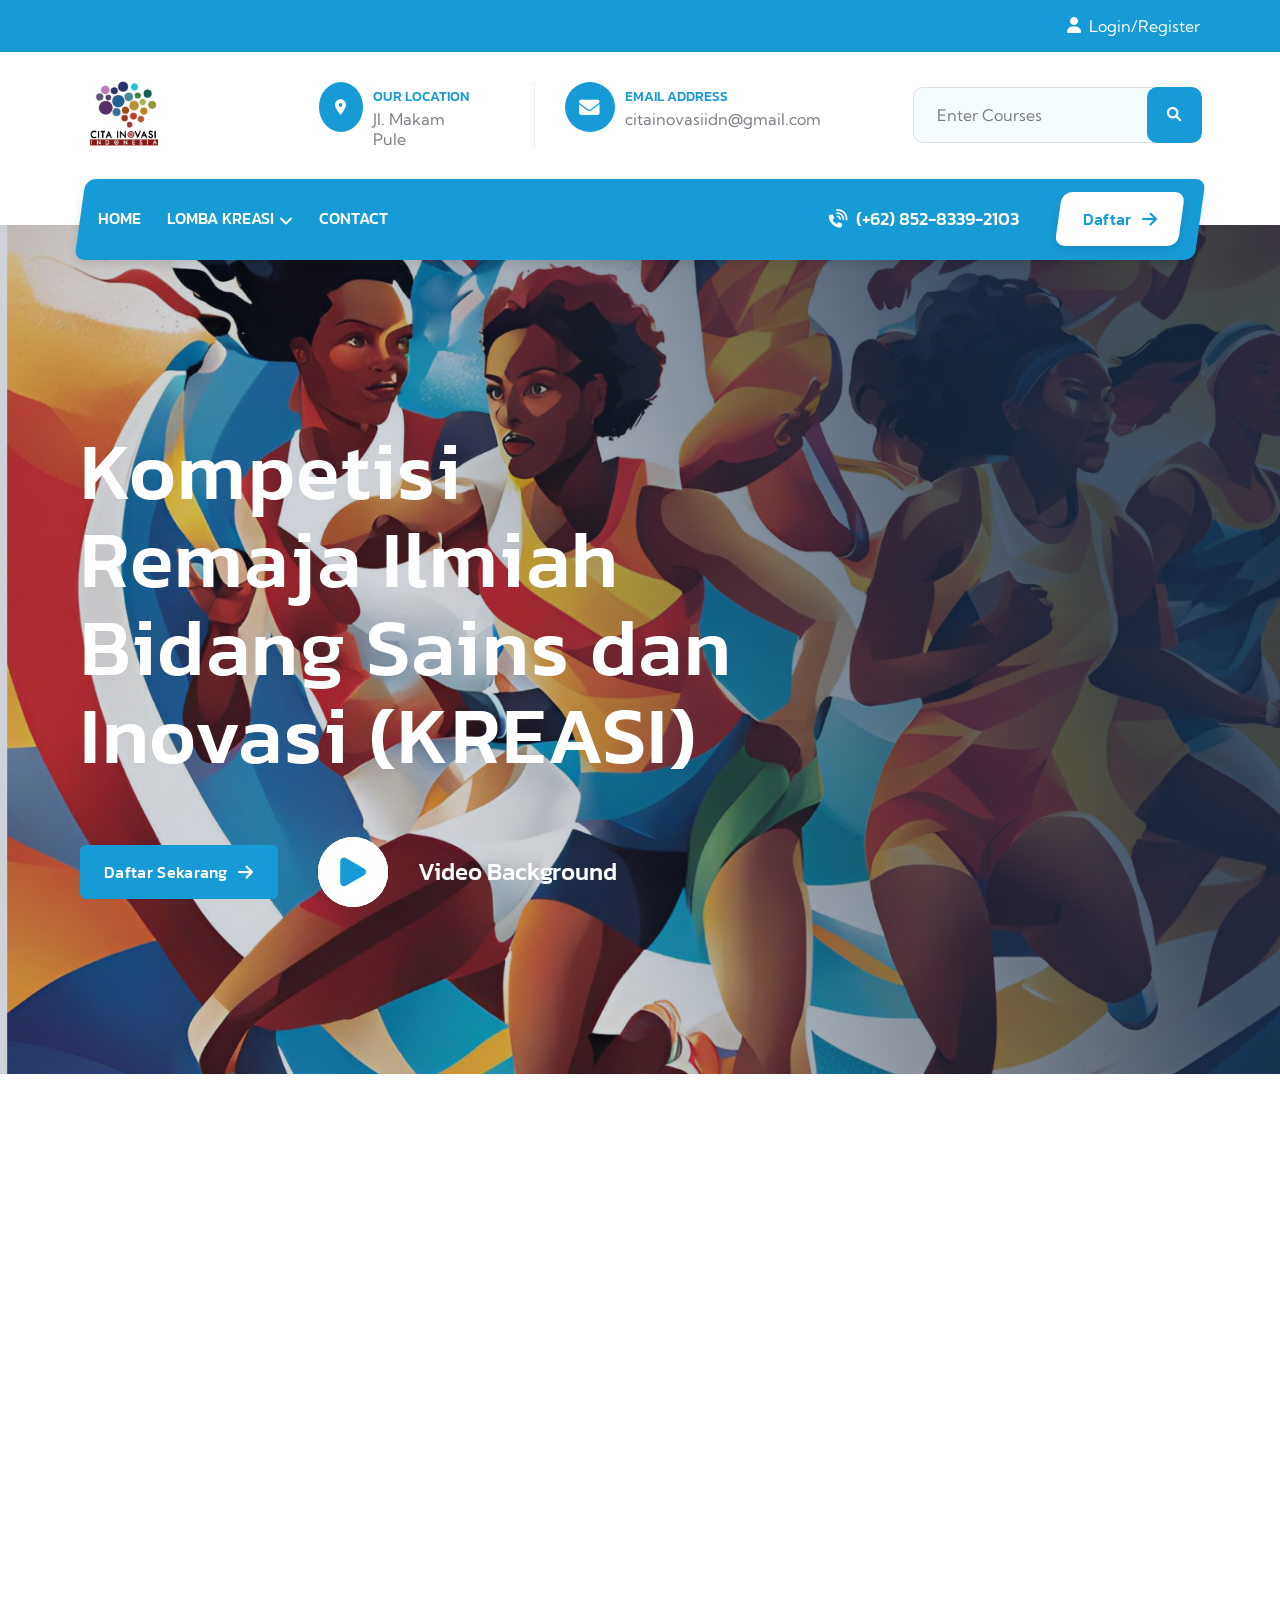
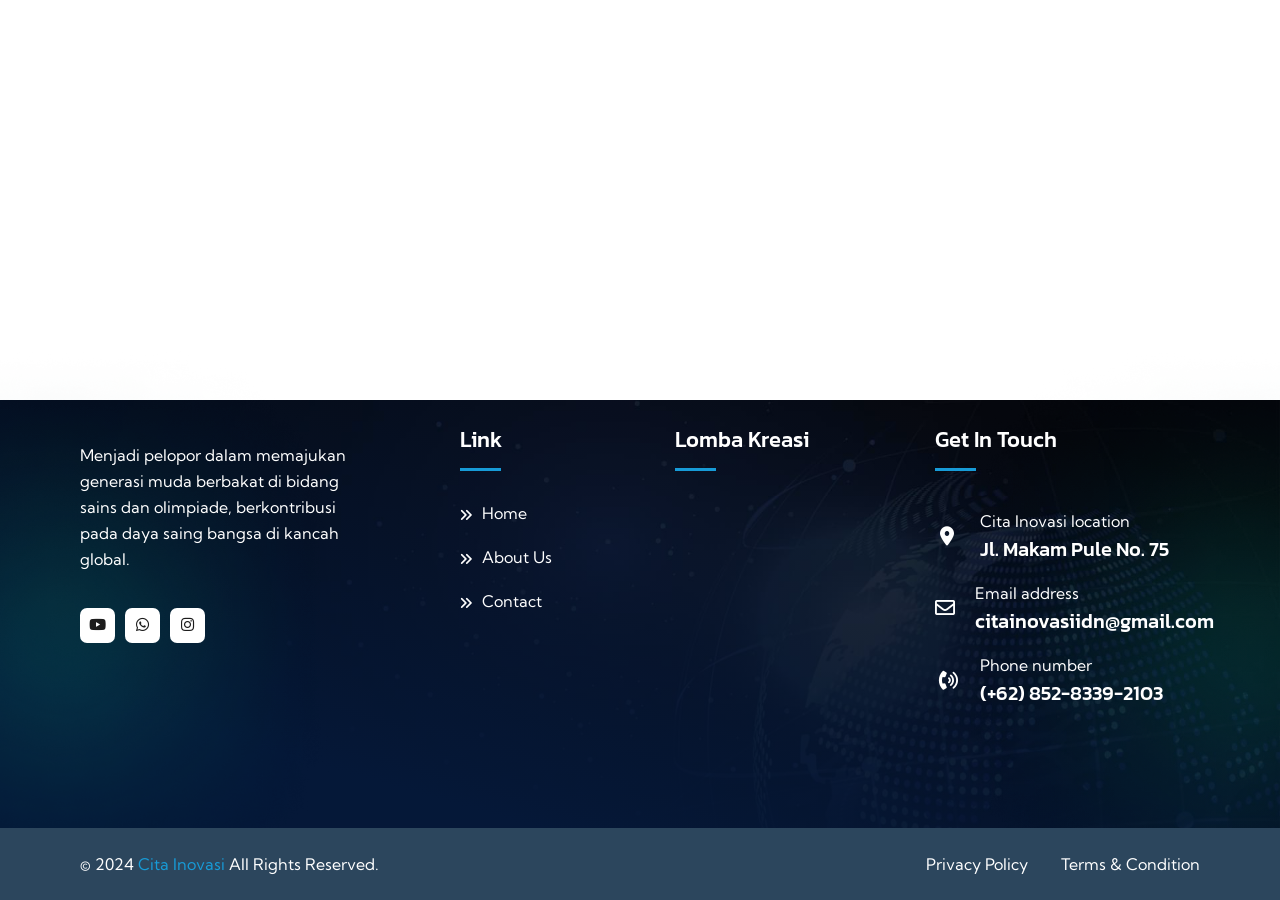
<file: index.html>
<!DOCTYPE html>
<html lang="en">
  <head>
    <meta charset="utf-8" />
    <meta name="keywords" content="Cita Inovasi - Online Olimpiade Website" />
    <meta
      name="description"
      content="Cita Inovasi - Online Olimpiade Website"
    />
    <meta name="viewport" content="width=device-width, initial-scale=1.0" />
    <link rel="shortcut icon" href="assets/img/favicon/favicon.ico" />
    <title>Cita Inovasi - Online Olimpiade Website</title>
    <!-- Fontawesome Icon -->
    <link rel="stylesheet" href="assets/css/all.min.css" />
    <!-- Icomoon Icon -->
    <link rel="stylesheet" href="assets/fonts/style.css" />
    <!-- Magnific Popup -->
    <link rel="stylesheet" href="assets/css/magnific-popup.min.css" />
    <!-- Aos Animation -->
    <link rel="stylesheet" href="assets/css/aos.css" />
    <!-- Bootstrap -->
    <link rel="stylesheet" href="assets/css/bootstrap.min.css" />
    <!-- Swiper -->
    <link rel="stylesheet" href="assets/css/swiper-bundle.min.css" />
    <!-- Animate Css -->
    <link rel="stylesheet" href="assets/css/animate.min.css" />
    <!-- Main Css File -->
    <link rel="stylesheet" href="assets/css/style.css" />
    <!-- Responsive -->
    <link rel="stylesheet" href="assets/css/responsive.css" />
  </head>
  <body>
    <!--==============================
      Header Layout 1
    ==============================-->
    <header class="nav-header header-layout1">
      <!--==============================
      Header One Top Area
      ==============================-->
      <div class="header-one-top-area">
        <div class="container">
          <div class="header-top-content v1">
            <p class="discount-the-month">
              <!-- Kami memberikan penawaran terbaik untuk siswa baru diskon 25%
              bulan ini -->
            </p>
            <ul class="user-login">
              <li>
                <i class="my-icon icon-user"></i>
              </li>
              <li>
                <a href="#">Login</a>
              </li>
              <li>
                <a href="#">Register</a>
              </li>
            </ul>
          </div>
        </div>
      </div>
      <!--==============================
      Top Content Info
      ==============================-->
      <div class="top-content-info">
        <div class="container">
          <div class="row align-items-center">
            <div class="col-lg-2">
              <div class="logo-img">
                <a href="index.html">
                  <img
                    src="assets/img/main/main-logo.png"
                    alt="citainovasi-icon"
                    class="logo-size"
                  />
                </a>
                <div class="navbar-right d-inline-flex d-lg-none">
                  <button type="button" class="menu-toggle icon-btn">
                    <i class="my-icon icon-all"></i>
                  </button>
                </div>
              </div>
            </div>

            <div class="col-lg-6">
              <div class="nav-middle-content">
                <div class="content-location">
                  <div class="location-icon">
                    <i class="my-icon icon-location"></i>
                  </div>
                  <div class="info-data">
                    <a class="title" href="https://www.google.com/maps/place/Jl.+Makam+Pule+No.75,+Rangkapan+Jaya+Baru,+Kec.+Pancoran+Mas,+Kota+Depok,+Jawa+Barat+16434/@-6.4012098,106.7765612,17z/data=!3m1!4b1!4m6!3m5!1s0x2e69e9225980d7ed:0x82f28625f38c0f8a!8m2!3d-6.4012098!4d106.7791361!16s%2Fg%2F11scjmc7ft?entry=ttu&g_ep=EgoyMDI0MDkwOS4wIKXMDSoASAFQAw%3D%3D" target="_blank">our Location</a>
                    <p class="para text">Jl. Makam Pule</p>
                  </div>
                </div>
                <div class="content-address">
                  <div class="address-icon">
                    <i class="my-icon icon-massage"></i>
                  </div>
                  <div class="info-data">
                    <a class="title" href="mailto:citainovasiidn@gmail.com">Email Address</a>
                    <p class="para text">citainovasiidn@gmail.com</p>
                  </div>
                </div>
              </div>
            </div>

            <div class="col-lg-4">
              <div class="top-nav-search-option">
                <form>
                  <input type="search" placeholder="Enter Courses" />
                  <button class="search-btn-nav" type="submit">
                    <i class="my-icon icon-search"></i>
                  </button>
                </form>
              </div>
            </div>
          </div>
        </div>
      </div>
      <!--==============================
      Sticky Wrapper
    ==============================-->
      <div class="sticky-wrapper">
        <div class="menu-area">
          <div class="container">
            <div class="menu-area-content">
              <div class="row align-items-center justify-content-between">
                <div class="col-auto">
                  <nav class="main-menu d-none d-lg-inline-block">
                    <ul>
                      <!-- <li class="menu-item-has-children">
                        <a href="index.html">Home</a>
                        <ul class="sub-menu">
                          <li class="menu-item-has-children">
                            <a href="index.html">Home One</a>
                            <a href="index-2.html">Home Two</a>
                            <a href="index-3.html">Home Three</a>
                          </li>
                        </ul>
                      </li> -->
                      <li>
                        <a href="index.html">Home</a>
                      </li>
                      <!-- <li>
                        <a href="about-us.html">About Us</a>
                      </li> -->
                      <li class="menu-item-has-children">
                        <a href="#">Lomba Kreasi</a>
                        <ul class="sub-menu">
                          <li>
                            <a
                              href="https://drive.google.com/file/d/1xHrfvEOY9Ba4fepAwVK23E3o3PD16AN5/view?usp=sharing"
                              target="_blank"
                              >Guide Book</a
                            >
                          </li>
                          <li>
                            <a
                              href="https://tally.so/r/waDKr2"
                              target="_blank"
                              >Formulir</a
                            >
                          </li>
                          <!-- <li>
                            <a href="#">SMA</a>
                          </li> -->
                        </ul>
                      </li>
                      <li>
                        <a href="contact.html">Contact</a>
                      </li>
                    </ul>
                  </nav>
                </div>
                <div class="col-auto">
                  <div class="menu-area-right-content">
                    <ul class="menu-social">
                      <li>
                        <a href="#"><i class="fa-brands fa-youtube"></i></a>
                      </li>
                      <li>
                        <a
                          href="https://www.instagram.com/citainovasi.idn/"
                          target="_blank"
                          ><i class="fa-brands fa-instagram"></i
                        ></a>
                      </li>
                      <li>
                        <a href="https://wa.me/6285283392103" target="_blank"
                          ><i class="fa-brands fa-whatsapp"></i
                        ></a>
                      </li>
                    </ul>
                    <div class="menu-contact-number">
                      <a href="tel:+6285283392103" class="contact-number"
                        >(+62) 852-8339-2103</a
                      >
                    </div>
                    <div class="all-btn">
                      <a
                        href="https://tally.so/r/waDKr2"
                        target="_blank"
                        class="btn-p v3"
                      >
                        Daftar</a
                      >
                    </div>
                  </div>
                </div>
              </div>
            </div>
          </div>
        </div>
      </div>
      <!--==============================
      Mobile Menu Wrapper
    ==============================-->
      <div class="mobile-menu-wrapper">
        <div class="mobile-menu-area text-center">
          <button class="menu-toggle"><i class="fa-solid fa-xmark"></i></button>
          <div class="mobile-logo">
            <a href="/"
              ><img
                src="assets/img/main/main-logo.png"
                alt="citainovasi-icon"
                class="logo-mobile"
            /></a>
          </div>
          <div class="mobile-menu">
            <ul>
              <!-- <li class="menu-item-has-children">
                <a title="New Demo" href="#">Home</a>
                <ul class="sub-menu">
                  <li class="menu-item-has-children">
                    <a href="index.html">Home One</a>
                  </li>
                  <li class="menu-item-has-children">
                    <a href="index-2.html">Home Two</a>
                  </li>
                  <li class="menu-item-has-children">
                    <a href="index-3.html">Home Three</a>
                  </li>
                </ul>
              </li> -->
              <li class="menu-item-has-children">
                <a href="index.html">Home</a>
              </li>
              <!-- <li class="menu-item-has-children">
                <a href="about-us.html">About</a>
              </li> -->
              <li class="menu-item-has-children">
                <a href="#">Lomba KREASI</a>
                <ul class="sub-menu">
                  <li>
                    <a
                      href="https://drive.google.com/file/d/1xHrfvEOY9Ba4fepAwVK23E3o3PD16AN5/view?usp=sharing"
                      target="_blank"
                      >Guide Book</a
                    >
                  </li>
                  <li>
                    <a
                      href="https://forms.gle/wSdcfmvQojE4XXG69 "
                      target="_blank"
                      >Formulir</a
                    >
                  </li>
                  <!-- <li><a href="#">SMA</a></li> -->
                </ul>
              </li>

              <li>
                <a href="contact.html">Contact</a>
              </li>
            </ul>
          </div>
        </div>
      </div>
    </header>
    <section class="banner v2">
      <div class="banner-content v2">
        <div class="swiper swiper-banner">
          <div class="swiper-wrapper">
            <div class="swiper-slide">
              <div
                class="banner-img"
                style="
                  background-image: url('assets/img/banner/verctor-banner.png');
                "
              >
                <div class="banner-data">
                  <div class="container">
                    <div class="section-title">
                      <div class="section-title-inner w-v3">
                        <!-- <h4
                          class="sub-titlev2 color-white animate__animated animate__fadeInUp"
                          style="animation-duration: 1s"
                        >
                          <span>35% Off</span>Learn from today
                        </h4> -->
                        <h2
                          class="big-title s-color-white animate__animated animate__fadeInUp"
                          style="animation-duration: 1s"
                        >
                          Kompetisi Remaja Ilmiah Bidang Sains dan Inovasi
                          (KREASI)
                        </h2>
                        <!-- <p
                          class="title-para s-color-white animate__animated animate__fadeInUp"
                          style="animation-duration: 2s"
                        >
                          We believe that with the right guidance, support, and
                          mindset, you can accomplish anything you set your
                        </p> -->
                      </div>
                    </div>
                    <div
                      class="play-data v1 animate__animated animate__fadeInUp"
                      style="animation-duration: 2s"
                    >
                      <div class="all-btn">
                        <a
                          href="https://forms.gle/wSdcfmvQojE4XXG69"
                          target="_blank"
                          class="btn-p v1 btn-blue2 rounded icon-v1"
                          >Daftar Sekarang</a
                        >
                      </div>
                      <a
                        href="https://www.youtube.com/watch?v=pCuanWbgUt8"
                        class="youtube"
                      >
                        <div class="play-content">
                          <div class="play-icon v1">
                            <i class="my-icon icon-play"></i>
                          </div>
                          <h4 class="title">Video Background</h4>
                        </div>
                      </a>
                    </div>
                  </div>
                </div>
              </div>
            </div>
          </div>
        </div>
      </div>
    </section>
    <!-- <section class="case-studies v1 @ pt-120">
      <div class="container-lg">
        <div class="section-title center">
          <div class="section-title-inner center w-v2">
            <h4 class="sub-title" data-aos="fade-down" data-aos-duration="1000">
              Case studies
            </h4>
            <h2
              class="big-title s-color-black"
              data-aos="fade-up"
              data-aos-duration="1000"
            >
              Why People Choose Us?
            </h2>
            <p
              class="title-para sp-color-black"
              data-aos="fade-up"
              data-aos-duration="1000"
            >
              Access a wealth of educational resources including e book study
              guide and multimedia content.our respositorey
            </p>
          </div>
        </div>
      </div>
    </section> -->
    <section class="my-120 @">
      <div class="container-xl">
        <div class="about-us-content v3">
          <div class="row align-items-center">
            <div class="col-lg-7">
              <div class="section-title">
                <div class="section-title-inner">
                  <h4
                    class="sub-title"
                    data-aos="fade-down"
                    data-aos-duration="1000"
                  >
                    Background
                  </h4>
                  <h2
                    class="big-title s-color-black"
                    data-aos="fade-up"
                    data-aos-duration="1000"
                  >
                    Tentang Cita Inovasi
                  </h2>
                  <p
                    class="title-para sp-color-black"
                    data-aos="fade-up"
                    data-aos-duration="1000"
                  >
                    Dalam era globalisasi yang semakin kompetitif, penguasaan
                    ilmu pengetahuan dan teknologi menjadi faktor penentu
                    kemajuan suatu bangsa. Indonesia, sebagai negara dengan
                    potensi sumber daya manusia yang besar, dituntut untuk terus
                    meningkatkan kualitas pendidikan, khususnya di bidang sains.
                  </p>
                </div>
              </div>
              <h2
                class="big-title s-color-black"
                data-aos="fade-up"
                data-aos-duration="1000"
              >
                Visi
              </h2>
              <p class="para" data-aos="fade-right" data-aos-duration="1000">
                Menjadi pelopor dalam memajukan generasi muda berbakat di bidang
                sains dan olimpiade, berkontribusi pada daya saing bangsa di
                kancah global.
              </p>
              <h2
                class="big-title s-color-black"
                style="margin-top: 40px"
                data-aos="fade-up"
                data-aos-duration="1200"
              >
                Misi
              </h2>
              <p
                class="para"
                style="margin-bottom: 10px"
                data-aos="fade-right"
                data-aos-duration="1400"
              >
                1. Meningkatkan minat dan bakat generasi muda dalam sains dan
                olimpiade
              </p>
              <p
                class="para"
                style="margin-bottom: 10px"
                data-aos="fade-right"
                data-aos-duration="1600"
              >
                2. Mempersiapkan generasi muda untuk mengikuti perlombaan sains
                dan olimpiade
              </p>
              <p
                class="para"
                style="margin-bottom: 10px"
                data-aos="fade-right"
                data-aos-duration="1800"
              >
                3. Membangun jaringan dan kerja sama dengan berbagai pihak
                terkait pengembangan sains dan olimpiade
              </p>
              <p
                class="para"
                style="margin-bottom: 10px"
                data-aos="fade-right"
                data-aos-duration="2000"
              >
                4. Meningkatkan daya saing bangsa di bidang sains, teknologi,
                dan ilmu pengetahuan lainnya
              </p>
            </div>
            <div class="col-lg-5" data-aos="fade-left" data-aos-duration="1500">
              <div class="about-us-left-content">
                <img src="assets/img/main/main-logo.png" alt="right-img" />
              </div>
            </div>
          </div>
        </div>
      </div>
    </section>
    <!-- <section class="about-us v1 my-120 @">
      <div class="container-lg">
        <div class="about-us-content v1">
          <div class="row align-items-center">
            <div class="col-lg-6 col-md-6">
              <ul class="about-left-content">
                <li
                  class="content-img-1"
                  data-aos="fade-up"
                  data-aos-duration="1500"
                >
                  <img src="assets/img/about-us/img-1.jpg" alt="about-img" />
                </li>
                <li class="content-box-1">
                  <div class="box-icon">
                    <i class="my-icon icon-user-star"></i>
                  </div>
                  <h4 class="title">25+ Years Working Experience</h4>
                </li>
                <li class="content-box-2">
                  <div class="box-icon">
                    <i class="my-icon icon-user-star"></i>
                  </div>
                  <h4 class="title">25+ Years Working Experience</h4>
                </li>
                <li
                  class="content-img-2"
                  data-aos="fade-up"
                  data-aos-duration="1500"
                >
                  <img src="assets/img/about-us/img-2.jpg" alt="about-img" />
                </li>
              </ul>
            </div>
            <div class="col-lg-6 col-md-6">
              <div class="about-right-content">
                <div class="section-title start">
                  <div class="section-title-inner start">
                    <h4
                      class="sub-title"
                      data-aos="fade-down"
                      data-aos-duration="1000"
                    >
                      More About Us
                    </h4>
                    <h2
                      class="big-title s-color-black"
                      data-aos="fade-up"
                      data-aos-duration="1000"
                    >
                      We the focus and offerin your education platform.
                    </h2>
                  </div>
                </div>
                <ul class="awards">
                  <li data-aos="fade-left" data-aos-duration="1000">
                    <div class="award-img">
                      <img
                        src="assets/img/about-us/award-img-1.jpg"
                        alt="award-img"
                      />
                    </div>
                    <div class="award-content">
                      <h3 class="award-data">
                        <span class="counter">1958</span>
                      </h3>
                      <h4 class="award-title">World Education Award</h4>
                      <p class="award-para text">
                        Teachers play a critical role in education by
                        instructing and guiding students,
                      </p>
                    </div>
                  </li>
                  <li data-aos="fade-left" data-aos-duration="1000">
                    <div class="award-img">
                      <img
                        src="assets/img/about-us/award-img-2.jpg"
                        alt="award-img"
                      />
                    </div>
                    <div class="award-content">
                      <h3 class="award-data">
                        <span class="counter">1999</span>
                      </h3>
                      <h4 class="award-title">Global Luminary Award</h4>
                      <p class="award-para text">
                        Teachers play a critical role in education by
                        instructing and guiding students,
                      </p>
                    </div>
                  </li>
                </ul>
                <div
                  class="play-data v2"
                  data-aos="fade-left"
                  data-aos-duration="1000"
                >
                  <div class="all-btn">
                    <a
                      href="contact.html"
                      class="btn-p v1 btn-blue icon-v1 rounded"
                      >MORE ABOUT US</a
                    >
                  </div>
                  <a
                    href="https://www.youtube.com/watch?v=pCuanWbgUt8"
                    class="youtube"
                  >
                    <div class="play-content">
                      <div class="play-icon">
                        <i class="my-icon icon-play"></i>
                      </div>
                      <h4 class="title">Intro Video</h4>
                    </div>
                  </a>
                </div>
              </div>
            </div>
          </div>
        </div>
      </div>
      <div class="left-vector-img">
        <img
          src="assets/img/about-us/bg-vactor-left.png"
          alt="bg-vactor-left"
        />
      </div>
      <div class="right-vector-img">
        <img
          src="assets/img/about-us/bg-vacator-right.png"
          alt="bg-vactor-right"
        />
      </div>
    </section> -->

    <!-- <section class="courses-plan v1 @ py-120">
      <div class="container-lg">
        <div class="section-title center">
          <div class="section-title-inner center">
            <h4 class="sub-title" data-aos="fade-down" data-aos-duration="1000">
              Kategori Olimpiade
            </h4>
            <h2
              class="big-title s-color-white"
              data-aos="fade-up"
              data-aos-duration="1000"
            >
              Our Most popular Olimpiade
            </h2>
          </div>
        </div>
        <div class="courses-cards v1">
          <nav>
            <div class="nav nav-tabs" id="nav-tab" role="tablist">
              <button
                class="nav-link active"
                id="nav-all-tab"
                data-bs-toggle="tab"
                data-bs-target="#nav-all"
                type="button"
                role="tab"
                aria-controls="nav-all"
                aria-selected="true"
              >
                All
              </button>
              <button
                class="nav-link"
                id="nav-marketing-tab"
                data-bs-toggle="tab"
                data-bs-target="#sd"
                type="button"
                role="tab"
                aria-controls="nav-marketing"
                aria-selected="false"
              >
                SD
              </button>
              <button
                class="nav-link"
                id="nav-design-tab"
                data-bs-toggle="tab"
                data-bs-target="#smp"
                type="button"
                role="tab"
                aria-controls="nav-design"
                aria-selected="false"
              >
                SMP
              </button>
              <button
                class="nav-link"
                id="nav-seo-tab"
                data-bs-toggle="tab"
                data-bs-target="#sma"
                type="button"
                role="tab"
                aria-controls="nav-seo"
                aria-selected="false"
              >
                SMA
              </button>
            </div>
          </nav>
          <div class="tab-content" id="nav-tabContent">
            <div
              class="tab-pane fade show active"
              id="nav-all"
              role="tabpanel"
              aria-labelledby="nav-all-tab"
            >
              <div class="row">
                <div
                  class="col-lg-4 col-md-6 col-sm-6"
                  data-aos="fade-up"
                  data-aos-duration="800"
                  data-aos-delay="100"
                >
                  <div class="courses-cards-content" data-name="marketing">
                    <div class="courses-img">
                      <a href="#">
                        <img
                          src="assets/img/courses/courses-img-1.jpg"
                          alt="courses-img"
                        />
                      </a>
                      <div class="category">Matematika SD</div>
                    </div>
                    <div class="courses-content">
                      <div class="price-and-review">
                        <h2 class="price">Rp 250.000</h2>
                        <div class="review">
                          <p class="rating">5.0</p>
                          <ul class="star">
                            <li><i class="my-icon icon-star"></i></li>
                            <li><i class="my-icon icon-star"></i></li>
                            <li><i class="my-icon icon-star"></i></li>
                            <li><i class="my-icon icon-star"></i></li>
                            <li><i class="my-icon icon-star"></i></li>
                          </ul>
                          <p class="review-text">(40)</p>
                        </div>
                      </div>
                      <h4 class="courses-title">
                        <a href="#">Title </a>
                      </h4>
                      <div class="time-leson">
                        <div class="time">
                          <div class="time-icon">
                            <i class="my-icon icon-time-hour"></i>
                          </div>
                          4 hour 31min
                        </div>
                        <div class="leson">
                          <div class="leson-icon">
                            <i class="my-icon icon-lesson"></i>
                          </div>
                          20 Lesson
                        </div>
                      </div>
                    </div>
                    <div class="admin">
                      <div class="admin-data">
                        <div class="admin-img">
                          <img
                            src="assets/img/courses/admin-img-1.png"
                            alt="admin-img"
                          />
                        </div>
                        <h5 class="admin-name">Alexander</h5>
                      </div>
                      <div class="all-btn">
                        <div class="all-btn">
                          <a href="login.html" class="btn-p v2 btn-blue rounded"
                            >Daftar Sekarang</a
                          >
                        </div>
                      </div>
                    </div>
                  </div>
                </div>
                <div
                  class="col-lg-4 col-md-6 col-sm-6"
                  data-aos="fade-up"
                  data-aos-duration="800"
                  data-aos-delay="300"
                >
                  <div class="courses-cards-content" data-name="design">
                    <div class="courses-img">
                      <a href="#">
                        <img
                          src="assets/img/courses/courses-img-2.jpg"
                          alt="courses-img"
                        />
                      </a>
                      <div class="category">Bahasa Inggris SD</div>
                    </div>
                    <div class="courses-content">
                      <div class="price-and-review">
                        <h2 class="price">Rp 250.000</h2>
                        <div class="review">
                          <p class="text rating">5.0</p>
                          <ul class="star">
                            <li><i class="my-icon icon-star"></i></li>
                            <li><i class="my-icon icon-star"></i></li>
                            <li><i class="my-icon icon-star"></i></li>
                            <li><i class="my-icon icon-star"></i></li>
                            <li><i class="my-icon icon-star"></i></li>
                          </ul>
                          <p class="review-text">(40)</p>
                        </div>
                      </div>
                      <h4 class="courses-title">
                        <a href="#">Title</a>
                      </h4>
                      <div class="time-leson">
                        <div class="time">
                          <div class="time-icon">
                            <i class="my-icon icon-time-hour"></i>
                          </div>
                          4 hour 31min
                        </div>
                        <div class="leson">
                          <div class="leson-icon">
                            <i class="my-icon icon-lesson"></i>
                          </div>
                          20 Lesson
                        </div>
                      </div>
                    </div>
                    <div class="admin">
                      <div class="admin-data">
                        <div class="admin-img">
                          <img
                            src="assets/img/courses/admin-img-2.png"
                            alt="admin-img"
                          />
                        </div>
                        <h5 class="admin-name">Gqadb Magel</h5>
                      </div>
                      <div class="all-btn">
                        <div class="all-btn">
                          <a href="login.html" class="btn-p v2 btn-blue rounded"
                            >Daftar Sekarang</a
                          >
                        </div>
                      </div>
                    </div>
                  </div>
                </div>
                <div
                  class="col-lg-4 col-md-6 col-sm-6"
                  data-aos="fade-up"
                  data-aos-duration="800"
                  data-aos-delay="500"
                >
                  <div class="courses-cards-content" data-name="Seo">
                    <div class="courses-img">
                      <a href="#">
                        <img
                          src="assets/img/courses/courses-img-3.jpg"
                          alt="courses-img"
                        />
                      </a>
                      <div class="category">Matematika SMP</div>
                    </div>
                    <div class="courses-content">
                      <div class="price-and-review">
                        <h2 class="price">Rp 250.000</h2>
                        <div class="review">
                          <p class="text rating">5.0</p>
                          <ul class="star">
                            <li><i class="my-icon icon-star"></i></li>
                            <li><i class="my-icon icon-star"></i></li>
                            <li><i class="my-icon icon-star"></i></li>
                            <li><i class="my-icon icon-star"></i></li>
                            <li><i class="my-icon icon-star"></i></li>
                          </ul>
                          <p class="review-text">(40)</p>
                        </div>
                      </div>
                      <h4 class="courses-title">
                        <a href="#">Title</a>
                      </h4>
                      <div class="time-leson">
                        <div class="time">
                          <div class="time-icon">
                            <i class="my-icon icon-time-hour"></i>
                          </div>
                          4 hour 31min
                        </div>
                        <div class="leson">
                          <div class="leson-icon">
                            <i class="my-icon icon-lesson"></i>
                          </div>
                          20 Lesson
                        </div>
                      </div>
                    </div>
                    <div class="admin">
                      <div class="admin-data">
                        <div class="admin-img">
                          <img
                            src="assets/img/courses/admin-img-3.png"
                            alt="admin-img"
                          />
                        </div>
                        <h5 class="admin-name">Benjamin</h5>
                      </div>
                      <div class="all-btn">
                        <div class="all-btn">
                          <a href="login.html" class="btn-p v2 btn-blue rounded"
                            >Daftar Sekarang</a
                          >
                        </div>
                      </div>
                    </div>
                  </div>
                </div>
                <div
                  class="col-lg-4 col-md-6 col-sm-6"
                  data-aos="fade-up"
                  data-aos-duration="800"
                  data-aos-delay="500"
                >
                  <div class="courses-cards-content" data-name="Seo">
                    <div class="courses-img">
                      <a href="#">
                        <img
                          src="assets/img/courses/courses-img-3.jpg"
                          alt="courses-img"
                        />
                      </a>
                      <div class="category">Bahasa Inggris SMP</div>
                    </div>
                    <div class="courses-content">
                      <div class="price-and-review">
                        <h2 class="price">Rp 250.000</h2>
                        <div class="review">
                          <p class="text rating">5.0</p>
                          <ul class="star">
                            <li><i class="my-icon icon-star"></i></li>
                            <li><i class="my-icon icon-star"></i></li>
                            <li><i class="my-icon icon-star"></i></li>
                            <li><i class="my-icon icon-star"></i></li>
                            <li><i class="my-icon icon-star"></i></li>
                          </ul>
                          <p class="review-text">(40)</p>
                        </div>
                      </div>
                      <h4 class="courses-title">
                        <a href="#">Title</a>
                      </h4>
                      <div class="time-leson">
                        <div class="time">
                          <div class="time-icon">
                            <i class="my-icon icon-time-hour"></i>
                          </div>
                          4 hour 31min
                        </div>
                        <div class="leson">
                          <div class="leson-icon">
                            <i class="my-icon icon-lesson"></i>
                          </div>
                          20 Lesson
                        </div>
                      </div>
                    </div>
                    <div class="admin">
                      <div class="admin-data">
                        <div class="admin-img">
                          <img
                            src="assets/img/courses/admin-img-3.png"
                            alt="admin-img"
                          />
                        </div>
                        <h5 class="admin-name">Benjamin</h5>
                      </div>
                      <div class="all-btn">
                        <div class="all-btn">
                          <a href="login.html" class="btn-p v2 btn-blue rounded"
                            >Daftar Sekarang</a
                          >
                        </div>
                      </div>
                    </div>
                  </div>
                </div>
                <div
                  class="col-lg-4 col-md-6 col-sm-6"
                  data-aos="fade-up"
                  data-aos-duration="800"
                  data-aos-delay="500"
                >
                  <div class="courses-cards-content" data-name="Seo">
                    <div class="courses-img">
                      <a href="#">
                        <img
                          src="assets/img/courses/courses-img-3.jpg"
                          alt="courses-img"
                        />
                      </a>
                      <div class="category">IPA SMP</div>
                    </div>
                    <div class="courses-content">
                      <div class="price-and-review">
                        <h2 class="price">Rp 250.000</h2>
                        <div class="review">
                          <p class="text rating">5.0</p>
                          <ul class="star">
                            <li><i class="my-icon icon-star"></i></li>
                            <li><i class="my-icon icon-star"></i></li>
                            <li><i class="my-icon icon-star"></i></li>
                            <li><i class="my-icon icon-star"></i></li>
                            <li><i class="my-icon icon-star"></i></li>
                          </ul>
                          <p class="review-text">(40)</p>
                        </div>
                      </div>
                      <h4 class="courses-title">
                        <a href="#">Title</a>
                      </h4>
                      <div class="time-leson">
                        <div class="time">
                          <div class="time-icon">
                            <i class="my-icon icon-time-hour"></i>
                          </div>
                          4 hour 31min
                        </div>
                        <div class="leson">
                          <div class="leson-icon">
                            <i class="my-icon icon-lesson"></i>
                          </div>
                          20 Lesson
                        </div>
                      </div>
                    </div>
                    <div class="admin">
                      <div class="admin-data">
                        <div class="admin-img">
                          <img
                            src="assets/img/courses/admin-img-3.png"
                            alt="admin-img"
                          />
                        </div>
                        <h5 class="admin-name">Benjamin</h5>
                      </div>
                      <div class="all-btn">
                        <div class="all-btn">
                          <a href="login.html" class="btn-p v2 btn-blue rounded"
                            >Daftar Sekarang</a
                          >
                        </div>
                      </div>
                    </div>
                  </div>
                </div>
                <div
                  class="col-lg-4 col-md-6 col-sm-6"
                  data-aos="fade-up"
                  data-aos-duration="800"
                  data-aos-delay="500"
                >
                  <div class="courses-cards-content" data-name="Seo">
                    <div class="courses-img">
                      <a href="#">
                        <img
                          src="assets/img/courses/courses-img-3.jpg"
                          alt="courses-img"
                        />
                      </a>
                      <div class="category">IPS SMP</div>
                    </div>
                    <div class="courses-content">
                      <div class="price-and-review">
                        <h2 class="price">Rp 250.000</h2>
                        <div class="review">
                          <p class="text rating">5.0</p>
                          <ul class="star">
                            <li><i class="my-icon icon-star"></i></li>
                            <li><i class="my-icon icon-star"></i></li>
                            <li><i class="my-icon icon-star"></i></li>
                            <li><i class="my-icon icon-star"></i></li>
                            <li><i class="my-icon icon-star"></i></li>
                          </ul>
                          <p class="review-text">(40)</p>
                        </div>
                      </div>
                      <h4 class="courses-title">
                        <a href="#">Title</a>
                      </h4>
                      <div class="time-leson">
                        <div class="time">
                          <div class="time-icon">
                            <i class="my-icon icon-time-hour"></i>
                          </div>
                          4 hour 31min
                        </div>
                        <div class="leson">
                          <div class="leson-icon">
                            <i class="my-icon icon-lesson"></i>
                          </div>
                          20 Lesson
                        </div>
                      </div>
                    </div>
                    <div class="admin">
                      <div class="admin-data">
                        <div class="admin-img">
                          <img
                            src="assets/img/courses/admin-img-3.png"
                            alt="admin-img"
                          />
                        </div>
                        <h5 class="admin-name">Benjamin</h5>
                      </div>
                      <div class="all-btn">
                        <div class="all-btn">
                          <a href="login.html" class="btn-p v2 btn-blue rounded"
                            >Daftar Sekarang</a
                          >
                        </div>
                      </div>
                    </div>
                  </div>
                </div>

                sma olimpiade section
                <div
                  class="col-lg-4 col-md-6 col-sm-6"
                  data-aos="fade-up"
                  data-aos-duration="800"
                  data-aos-delay="500"
                >
                  <div class="courses-cards-content" data-name="Seo">
                    <div class="courses-img">
                      <a href="#">
                        <img
                          src="assets/img/courses/courses-img-3.jpg"
                          alt="courses-img"
                        />
                      </a>
                      <div class="category">Matematika SMA</div>
                    </div>
                    <div class="courses-content">
                      <div class="price-and-review">
                        <h2 class="price">Rp 250.000</h2>
                        <div class="review">
                          <p class="text rating">5.0</p>
                          <ul class="star">
                            <li><i class="my-icon icon-star"></i></li>
                            <li><i class="my-icon icon-star"></i></li>
                            <li><i class="my-icon icon-star"></i></li>
                            <li><i class="my-icon icon-star"></i></li>
                            <li><i class="my-icon icon-star"></i></li>
                          </ul>
                          <p class="review-text">(40)</p>
                        </div>
                      </div>
                      <h4 class="courses-title">
                        <a href="#">Title</a>
                      </h4>
                      <div class="time-leson">
                        <div class="time">
                          <div class="time-icon">
                            <i class="my-icon icon-time-hour"></i>
                          </div>
                          4 hour 31min
                        </div>
                        <div class="leson">
                          <div class="leson-icon">
                            <i class="my-icon icon-lesson"></i>
                          </div>
                          20 Lesson
                        </div>
                      </div>
                    </div>
                    <div class="admin">
                      <div class="admin-data">
                        <div class="admin-img">
                          <img
                            src="assets/img/courses/admin-img-3.png"
                            alt="admin-img"
                          />
                        </div>
                        <h5 class="admin-name">Benjamin</h5>
                      </div>
                      <div class="all-btn">
                        <div class="all-btn">
                          <a href="login.html" class="btn-p v2 btn-blue rounded"
                            >Daftar Sekarang</a
                          >
                        </div>
                      </div>
                    </div>
                  </div>
                </div>

                <div
                  class="col-lg-4 col-md-6 col-sm-6"
                  data-aos="fade-up"
                  data-aos-duration="800"
                  data-aos-delay="500"
                >
                  <div class="courses-cards-content" data-name="Seo">
                    <div class="courses-img">
                      <a href="#">
                        <img
                          src="assets/img/courses/courses-img-3.jpg"
                          alt="courses-img"
                        />
                      </a>
                      <div class="category">Bahasa Inggris SMA</div>
                    </div>
                    <div class="courses-content">
                      <div class="price-and-review">
                        <h2 class="price">Rp 250.000</h2>
                        <div class="review">
                          <p class="text rating">5.0</p>
                          <ul class="star">
                            <li><i class="my-icon icon-star"></i></li>
                            <li><i class="my-icon icon-star"></i></li>
                            <li><i class="my-icon icon-star"></i></li>
                            <li><i class="my-icon icon-star"></i></li>
                            <li><i class="my-icon icon-star"></i></li>
                          </ul>
                          <p class="review-text">(40)</p>
                        </div>
                      </div>
                      <h4 class="courses-title">
                        <a href="#">Title</a>
                      </h4>
                      <div class="time-leson">
                        <div class="time">
                          <div class="time-icon">
                            <i class="my-icon icon-time-hour"></i>
                          </div>
                          4 hour 31min
                        </div>
                        <div class="leson">
                          <div class="leson-icon">
                            <i class="my-icon icon-lesson"></i>
                          </div>
                          20 Lesson
                        </div>
                      </div>
                    </div>
                    <div class="admin">
                      <div class="admin-data">
                        <div class="admin-img">
                          <img
                            src="assets/img/courses/admin-img-3.png"
                            alt="admin-img"
                          />
                        </div>
                        <h5 class="admin-name">Benjamin</h5>
                      </div>
                      <div class="all-btn">
                        <div class="all-btn">
                          <a href="login.html" class="btn-p v2 btn-blue rounded"
                            >Daftar Sekarang</a
                          >
                        </div>
                      </div>
                    </div>
                  </div>
                </div>
                <div
                  class="col-lg-4 col-md-6 col-sm-6"
                  data-aos="fade-up"
                  data-aos-duration="800"
                  data-aos-delay="500"
                >
                  <div class="courses-cards-content" data-name="Seo">
                    <div class="courses-img">
                      <a href="#">
                        <img
                          src="assets/img/courses/courses-img-3.jpg"
                          alt="courses-img"
                        />
                      </a>
                      <div class="category">Kimia SMA</div>
                    </div>
                    <div class="courses-content">
                      <div class="price-and-review">
                        <h2 class="price">Rp 250.000</h2>
                        <div class="review">
                          <p class="text rating">5.0</p>
                          <ul class="star">
                            <li><i class="my-icon icon-star"></i></li>
                            <li><i class="my-icon icon-star"></i></li>
                            <li><i class="my-icon icon-star"></i></li>
                            <li><i class="my-icon icon-star"></i></li>
                            <li><i class="my-icon icon-star"></i></li>
                          </ul>
                          <p class="review-text">(40)</p>
                        </div>
                      </div>
                      <h4 class="courses-title">
                        <a href="#">Title</a>
                      </h4>
                      <div class="time-leson">
                        <div class="time">
                          <div class="time-icon">
                            <i class="my-icon icon-time-hour"></i>
                          </div>
                          4 hour 31min
                        </div>
                        <div class="leson">
                          <div class="leson-icon">
                            <i class="my-icon icon-lesson"></i>
                          </div>
                          20 Lesson
                        </div>
                      </div>
                    </div>
                    <div class="admin">
                      <div class="admin-data">
                        <div class="admin-img">
                          <img
                            src="assets/img/courses/admin-img-3.png"
                            alt="admin-img"
                          />
                        </div>
                        <h5 class="admin-name">Benjamin</h5>
                      </div>
                      <div class="all-btn">
                        <div class="all-btn">
                          <a href="login.html" class="btn-p v2 btn-blue rounded"
                            >Daftar Sekarang</a
                          >
                        </div>
                      </div>
                    </div>
                  </div>
                </div>
                <div
                  class="col-lg-4 col-md-6 col-sm-6"
                  data-aos="fade-up"
                  data-aos-duration="800"
                  data-aos-delay="500"
                >
                  <div class="courses-cards-content" data-name="Seo">
                    <div class="courses-img">
                      <a href="#">
                        <img
                          src="assets/img/courses/courses-img-3.jpg"
                          alt="courses-img"
                        />
                      </a>
                      <div class="category">Fisika SMA</div>
                    </div>
                    <div class="courses-content">
                      <div class="price-and-review">
                        <h2 class="price">Rp 250.000</h2>
                        <div class="review">
                          <p class="text rating">5.0</p>
                          <ul class="star">
                            <li><i class="my-icon icon-star"></i></li>
                            <li><i class="my-icon icon-star"></i></li>
                            <li><i class="my-icon icon-star"></i></li>
                            <li><i class="my-icon icon-star"></i></li>
                            <li><i class="my-icon icon-star"></i></li>
                          </ul>
                          <p class="review-text">(40)</p>
                        </div>
                      </div>
                      <h4 class="courses-title">
                        <a href="#">Title</a>
                      </h4>
                      <div class="time-leson">
                        <div class="time">
                          <div class="time-icon">
                            <i class="my-icon icon-time-hour"></i>
                          </div>
                          4 hour 31min
                        </div>
                        <div class="leson">
                          <div class="leson-icon">
                            <i class="my-icon icon-lesson"></i>
                          </div>
                          20 Lesson
                        </div>
                      </div>
                    </div>
                    <div class="admin">
                      <div class="admin-data">
                        <div class="admin-img">
                          <img
                            src="assets/img/courses/admin-img-3.png"
                            alt="admin-img"
                          />
                        </div>
                        <h5 class="admin-name">Benjamin</h5>
                      </div>
                      <div class="all-btn">
                        <div class="all-btn">
                          <a href="login.html" class="btn-p v2 btn-blue rounded"
                            >Daftar Sekarang</a
                          >
                        </div>
                      </div>
                    </div>
                  </div>
                </div>
                <div
                  class="col-lg-4 col-md-6 col-sm-6"
                  data-aos="fade-up"
                  data-aos-duration="800"
                  data-aos-delay="500"
                >
                  <div class="courses-cards-content" data-name="Seo">
                    <div class="courses-img">
                      <a href="#">
                        <img
                          src="assets/img/courses/courses-img-3.jpg"
                          alt="courses-img"
                        />
                      </a>
                      <div class="category">Biologi SMA</div>
                    </div>
                    <div class="courses-content">
                      <div class="price-and-review">
                        <h2 class="price">Rp 250.000</h2>
                        <div class="review">
                          <p class="text rating">5.0</p>
                          <ul class="star">
                            <li><i class="my-icon icon-star"></i></li>
                            <li><i class="my-icon icon-star"></i></li>
                            <li><i class="my-icon icon-star"></i></li>
                            <li><i class="my-icon icon-star"></i></li>
                            <li><i class="my-icon icon-star"></i></li>
                          </ul>
                          <p class="review-text">(40)</p>
                        </div>
                      </div>
                      <h4 class="courses-title">
                        <a href="#">Title</a>
                      </h4>
                      <div class="time-leson">
                        <div class="time">
                          <div class="time-icon">
                            <i class="my-icon icon-time-hour"></i>
                          </div>
                          4 hour 31min
                        </div>
                        <div class="leson">
                          <div class="leson-icon">
                            <i class="my-icon icon-lesson"></i>
                          </div>
                          20 Lesson
                        </div>
                      </div>
                    </div>
                    <div class="admin">
                      <div class="admin-data">
                        <div class="admin-img">
                          <img
                            src="assets/img/courses/admin-img-3.png"
                            alt="admin-img"
                          />
                        </div>
                        <h5 class="admin-name">Benjamin</h5>
                      </div>
                      <div class="all-btn">
                        <div class="all-btn">
                          <a href="login.html" class="btn-p v2 btn-blue rounded"
                            >Daftar Sekarang</a
                          >
                        </div>
                      </div>
                    </div>
                  </div>
                </div>
                <div
                  class="col-lg-4 col-md-6 col-sm-6"
                  data-aos="fade-up"
                  data-aos-duration="800"
                  data-aos-delay="500"
                >
                  <div class="courses-cards-content" data-name="Seo">
                    <div class="courses-img">
                      <a href="#">
                        <img
                          src="assets/img/courses/courses-img-3.jpg"
                          alt="courses-img"
                        />
                      </a>
                      <div class="category">Geografi SMA</div>
                    </div>
                    <div class="courses-content">
                      <div class="price-and-review">
                        <h2 class="price">Rp 250.000</h2>
                        <div class="review">
                          <p class="text rating">5.0</p>
                          <ul class="star">
                            <li><i class="my-icon icon-star"></i></li>
                            <li><i class="my-icon icon-star"></i></li>
                            <li><i class="my-icon icon-star"></i></li>
                            <li><i class="my-icon icon-star"></i></li>
                            <li><i class="my-icon icon-star"></i></li>
                          </ul>
                          <p class="review-text">(40)</p>
                        </div>
                      </div>
                      <h4 class="courses-title">
                        <a href="#">Title</a>
                      </h4>
                      <div class="time-leson">
                        <div class="time">
                          <div class="time-icon">
                            <i class="my-icon icon-time-hour"></i>
                          </div>
                          4 hour 31min
                        </div>
                        <div class="leson">
                          <div class="leson-icon">
                            <i class="my-icon icon-lesson"></i>
                          </div>
                          20 Lesson
                        </div>
                      </div>
                    </div>
                    <div class="admin">
                      <div class="admin-data">
                        <div class="admin-img">
                          <img
                            src="assets/img/courses/admin-img-3.png"
                            alt="admin-img"
                          />
                        </div>
                        <h5 class="admin-name">Benjamin</h5>
                      </div>
                      <div class="all-btn">
                        <div class="all-btn">
                          <a href="login.html" class="btn-p v2 btn-blue rounded"
                            >Daftar Sekarang</a
                          >
                        </div>
                      </div>
                    </div>
                  </div>
                </div>
                <div
                  class="col-lg-4 col-md-6 col-sm-6"
                  data-aos="fade-up"
                  data-aos-duration="800"
                  data-aos-delay="500"
                >
                  <div class="courses-cards-content" data-name="Seo">
                    <div class="courses-img">
                      <a href="#">
                        <img
                          src="assets/img/courses/courses-img-3.jpg"
                          alt="courses-img"
                        />
                      </a>
                      <div class="category">Ekonomi SMA</div>
                    </div>
                    <div class="courses-content">
                      <div class="price-and-review">
                        <h2 class="price">Rp 250.000</h2>
                        <div class="review">
                          <p class="text rating">5.0</p>
                          <ul class="star">
                            <li><i class="my-icon icon-star"></i></li>
                            <li><i class="my-icon icon-star"></i></li>
                            <li><i class="my-icon icon-star"></i></li>
                            <li><i class="my-icon icon-star"></i></li>
                            <li><i class="my-icon icon-star"></i></li>
                          </ul>
                          <p class="review-text">(40)</p>
                        </div>
                      </div>
                      <h4 class="courses-title">
                        <a href="#">Title</a>
                      </h4>
                      <div class="time-leson">
                        <div class="time">
                          <div class="time-icon">
                            <i class="my-icon icon-time-hour"></i>
                          </div>
                          4 hour 31min
                        </div>
                        <div class="leson">
                          <div class="leson-icon">
                            <i class="my-icon icon-lesson"></i>
                          </div>
                          20 Lesson
                        </div>
                      </div>
                    </div>
                    <div class="admin">
                      <div class="admin-data">
                        <div class="admin-img">
                          <img
                            src="assets/img/courses/admin-img-3.png"
                            alt="admin-img"
                          />
                        </div>
                        <h5 class="admin-name">Benjamin</h5>
                      </div>
                      <div class="all-btn">
                        <div class="all-btn">
                          <a href="login.html" class="btn-p v2 btn-blue rounded"
                            >Daftar Sekarang</a
                          >
                        </div>
                      </div>
                    </div>
                  </div>
                </div>
                <div
                  class="col-lg-4 col-md-6 col-sm-6"
                  data-aos="fade-up"
                  data-aos-duration="800"
                  data-aos-delay="500"
                >
                  <div class="courses-cards-content" data-name="Seo">
                    <div class="courses-img">
                      <a href="#">
                        <img
                          src="assets/img/courses/courses-img-3.jpg"
                          alt="courses-img"
                        />
                      </a>
                      <div class="category">Bahasa Indonesia SMA</div>
                    </div>
                    <div class="courses-content">
                      <div class="price-and-review">
                        <h2 class="price">Rp 250.000</h2>
                        <div class="review">
                          <p class="text rating">5.0</p>
                          <ul class="star">
                            <li><i class="my-icon icon-star"></i></li>
                            <li><i class="my-icon icon-star"></i></li>
                            <li><i class="my-icon icon-star"></i></li>
                            <li><i class="my-icon icon-star"></i></li>
                            <li><i class="my-icon icon-star"></i></li>
                          </ul>
                          <p class="review-text">(40)</p>
                        </div>
                      </div>
                      <h4 class="courses-title">
                        <a href="#">Title</a>
                      </h4>
                      <div class="time-leson">
                        <div class="time">
                          <div class="time-icon">
                            <i class="my-icon icon-time-hour"></i>
                          </div>
                          4 hour 31min
                        </div>
                        <div class="leson">
                          <div class="leson-icon">
                            <i class="my-icon icon-lesson"></i>
                          </div>
                          20 Lesson
                        </div>
                      </div>
                    </div>
                    <div class="admin">
                      <div class="admin-data">
                        <div class="admin-img">
                          <img
                            src="assets/img/courses/admin-img-3.png"
                            alt="admin-img"
                          />
                        </div>
                        <h5 class="admin-name">Benjamin</h5>
                      </div>
                      <div class="all-btn">
                        <div class="all-btn">
                          <a href="login.html" class="btn-p v2 btn-blue rounded"
                            >Daftar Sekarang</a
                          >
                        </div>
                      </div>
                    </div>
                  </div>
                </div>
              </div>
            </div>
            <div
              class="tab-pane fade"
              id="sd"
              role="tabpanel"
              aria-labelledby="nav-marketing-tab"
            >
              <div class="row">
                <div class="col-lg-4 col-md-6 col-sm-6">
                  <div class="courses-cards-content" data-name="Seo">
                    <div class="courses-img">
                      <a href="#">
                        <img
                          src="assets/img/courses/courses-img-3.jpg"
                          alt="courses-img"
                        />
                      </a>
                      <div class="category">Matematika</div>
                    </div>
                    <div class="courses-content">
                      <div class="price-and-review">
                        <h2 class="price">Rp 250.000</h2>
                        <div class="review">
                          <p class="text rating">5.0</p>
                          <ul class="star">
                            <li><i class="my-icon icon-star"></i></li>
                            <li><i class="my-icon icon-star"></i></li>
                            <li><i class="my-icon icon-star"></i></li>
                            <li><i class="my-icon icon-star"></i></li>
                            <li><i class="my-icon icon-star"></i></li>
                          </ul>
                          <p class="review-text">(40)</p>
                        </div>
                      </div>
                      <h4 class="courses-title">
                        <a href="#"
                          >A Comprehensive Guide to Unleashing the Power of
                          Mathematics Learning</a
                        >
                      </h4>
                      <div class="time-leson">
                        <div class="time">
                          <div class="time-icon">
                            <i class="my-icon icon-time-hour"></i>
                          </div>
                          4 hour 31min
                        </div>
                        <div class="leson">
                          <div class="leson-icon">
                            <i class="my-icon icon-lesson"></i>
                          </div>
                          20 Lesson
                        </div>
                      </div>
                    </div>
                    <div class="admin">
                      <div class="admin-data">
                        <div class="admin-img">
                          <img
                            src="assets/img/courses/admin-img-3.png"
                            alt="admin-img"
                          />
                        </div>
                        <h5 class="admin-name">Prita El-Riza</h5>
                      </div>
                      <div class="all-btn">
                        <a href="login.html" class="btn-p v2 btn-blue rounded"
                          >Daftar Sekarang</a
                        >
                      </div>
                    </div>
                  </div>
                </div>
                <div class="col-lg-4 col-md-6 col-sm-6">
                  <div class="courses-cards-content" data-name="design">
                    <div class="courses-img">
                      <a href="#">
                        <img
                          src="assets/img/courses/courses-img-5.jpg"
                          alt="courses-img"
                        />
                      </a>
                      <div class="category">Physics</div>
                    </div>
                    <div class="courses-content">
                      <div class="price-and-review">
                        <h2 class="price">Rp 250.000</h2>
                        <div class="review">
                          <p class="text rating">5.0</p>
                          <ul class="star">
                            <li><i class="my-icon icon-star"></i></li>
                            <li><i class="my-icon icon-star"></i></li>
                            <li><i class="my-icon icon-star"></i></li>
                            <li><i class="my-icon icon-star"></i></li>
                            <li><i class="my-icon icon-star"></i></li>
                          </ul>
                          <p class="review-text">(40)</p>
                        </div>
                      </div>
                      <h4 class="courses-title">
                        <a href="#"
                          >Riding the Currents of Physics Education Through
                          Physics Excellence</a
                        >
                      </h4>
                      <div class="time-leson">
                        <div class="time">
                          <div class="time-icon">
                            <i class="my-icon icon-time-hour"></i>
                          </div>
                          4 hour 31min
                        </div>
                        <div class="leson">
                          <div class="leson-icon">
                            <i class="my-icon icon-lesson"></i>
                          </div>
                          20 Lesson
                        </div>
                      </div>
                    </div>
                    <div class="admin">
                      <div class="admin-data">
                        <div class="admin-img">
                          <img
                            src="assets/img/courses/admin-img-5.png"
                            alt="admin-img"
                          />
                        </div>
                        <h5 class="admin-name">Harper Rea</h5>
                      </div>
                      <div class="all-btn">
                        <a href="login.html" class="btn-p v2 btn-blue rounded"
                          >Daftar Sekarang</a
                        >
                      </div>
                    </div>
                  </div>
                </div>
              </div>
            </div>
            <div
              class="tab-pane fade"
              id="smp"
              role="tabpanel"
              aria-labelledby="nav-design-tab"
            >
              <div class="row">
                <div class="col-lg-4 col-md-6 col-sm-6">
                  <div class="courses-cards-content" data-name="design">
                    <div class="courses-img">
                      <a href="#">
                        <img
                          src="assets/img/courses/courses-img-2.jpg"
                          alt="courses-img"
                        />
                      </a>
                      <div class="category">Chemistry</div>
                    </div>
                    <div class="courses-content">
                      <div class="price-and-review">
                        <h2 class="price">Rp 250.000</h2>
                        <div class="review">
                          <p class="text rating">5.0</p>
                          <ul class="star">
                            <li><i class="my-icon icon-star"></i></li>
                            <li><i class="my-icon icon-star"></i></li>
                            <li><i class="my-icon icon-star"></i></li>
                            <li><i class="my-icon icon-star"></i></li>
                            <li><i class="my-icon icon-star"></i></li>
                          </ul>
                          <p class="review-text">(40)</p>
                        </div>
                      </div>
                      <h4 class="courses-title">
                        <a href="#"
                          >Navigating the World of Chemistry are Education
                          Through Elements</a
                        >
                      </h4>
                      <div class="time-leson">
                        <div class="time">
                          <div class="time-icon">
                            <i class="my-icon icon-time-hour"></i>
                          </div>
                          4 hour 31min
                        </div>
                        <div class="leson">
                          <div class="leson-icon">
                            <i class="my-icon icon-lesson"></i>
                          </div>
                          20 Lesson
                        </div>
                      </div>
                    </div>
                    <div class="admin">
                      <div class="admin-data">
                        <div class="admin-img">
                          <img
                            src="assets/img/courses/admin-img-2.png"
                            alt="admin-img"
                          />
                        </div>
                        <h5 class="admin-name">Gqadb Magel</h5>
                      </div>
                      <div class="all-btn">
                        <a href="login.html" class="btn-p v2 btn-blue rounded"
                          >Daftar Sekarang</a
                        >
                      </div>
                    </div>
                  </div>
                </div>
                <div class="col-lg-4 col-md-6 col-sm-6">
                  <div class="courses-cards-content" data-name="marketing">
                    <div class="courses-img">
                      <a href="#">
                        <img
                          src="assets/img/courses/courses-img-4.jpg"
                          alt="courses-img"
                        />
                      </a>
                      <div class="category">Biology</div>
                    </div>
                    <div class="courses-content">
                      <div class="price-and-review">
                        <h2 class="price">Rp 250.000</h2>
                        <div class="review">
                          <p class="text rating">5.0</p>
                          <ul class="star">
                            <li><i class="my-icon icon-star"></i></li>
                            <li><i class="my-icon icon-star"></i></li>
                            <li><i class="my-icon icon-star"></i></li>
                            <li><i class="my-icon icon-star"></i></li>
                            <li><i class="my-icon icon-star"></i></li>
                          </ul>
                          <p class="review-text">(40)</p>
                        </div>
                      </div>
                      <h4 class="courses-title">
                        <a href="#"
                          >Charting the Landscape of Biology Hub for Learning
                          Life Sciences etc</a
                        >
                      </h4>
                      <div class="time-leson">
                        <div class="time">
                          <div class="time-icon">
                            <i class="my-icon icon-time-hour"></i>
                          </div>
                          4 hour 31min
                        </div>
                        <div class="leson">
                          <div class="leson-icon">
                            <i class="my-icon icon-lesson"></i>
                          </div>
                          20 Lesson
                        </div>
                      </div>
                    </div>
                    <div class="admin">
                      <div class="admin-data">
                        <div class="admin-img">
                          <img
                            src="assets/img/courses/admin-img-4.png"
                            alt="admin-img"
                          />
                        </div>
                        <h5 class="admin-name">Mr.Olivia</h5>
                      </div>
                      <div class="all-btn">
                        <a href="login.html" class="btn-p v2 btn-blue rounded"
                          >Daftar Sekarang</a
                        >
                      </div>
                    </div>
                  </div>
                </div>
              </div>
            </div>
            <div
              class="tab-pane fade"
              id="sma"
              role="tabpanel"
              aria-labelledby="nav-seo-tab"
            >
              <div class="row">
                <div class="col-lg-4 col-md-6 col-sm-6">
                  <div class="courses-cards-content" data-name="marketing">
                    <div class="courses-img">
                      <a href="#">
                        <img
                          src="assets/img/courses/courses-img-1.jpg"
                          alt="courses-img"
                        />
                      </a>
                      <div class="category">Technology</div>
                    </div>
                    <div class="courses-content">
                      <div class="price-and-review">
                        <h2 class="price">Rp 250.000</h2>
                        <div class="review">
                          <p class="text rating">5.0</p>
                          <ul class="star">
                            <li><i class="my-icon icon-star"></i></li>
                            <li><i class="my-icon icon-star"></i></li>
                            <li><i class="my-icon icon-star"></i></li>
                            <li><i class="my-icon icon-star"></i></li>
                            <li><i class="my-icon icon-star"></i></li>
                          </ul>
                          <p class="review-text">(40)</p>
                        </div>
                      </div>
                      <h4 class="courses-title">
                        <a href="#"
                          >Mastering Foreign Languages Spanish, Business and
                          Communication
                        </a>
                      </h4>
                      <div class="time-leson">
                        <div class="time">
                          <div class="time-icon">
                            <i class="my-icon icon-time-hour"></i>
                          </div>
                          4 hour 31min
                        </div>
                        <div class="leson">
                          <div class="leson-icon">
                            <i class="my-icon icon-lesson"></i>
                          </div>
                          20 Lesson
                        </div>
                      </div>
                    </div>
                    <div class="admin">
                      <div class="admin-data">
                        <div class="admin-img">
                          <img
                            src="assets/img/courses/admin-img-1.png"
                            alt="admin-img"
                          />
                        </div>
                        <h5 class="admin-name">Alexander</h5>
                      </div>
                      <div class="all-btn">
                        <a href="login.html" class="btn-p v2 btn-blue rounded"
                          >Daftar Sekarang</a
                        >
                      </div>
                    </div>
                  </div>
                </div>
                <div class="col-lg-4 col-md-6 col-sm-6">
                  <div class="courses-cards-content" data-name="design">
                    <div class="courses-img">
                      <a href="#">
                        <img
                          src="assets/img/courses/courses-img-2.jpg"
                          alt="courses-img"
                        />
                      </a>
                      <div class="category">Chemistry</div>
                    </div>
                    <div class="courses-content">
                      <div class="price-and-review">
                        <h2 class="price">Rp 250.000</h2>
                        <div class="review">
                          <p class="text rating">5.0</p>
                          <ul class="star">
                            <li><i class="my-icon icon-star"></i></li>
                            <li><i class="my-icon icon-star"></i></li>
                            <li><i class="my-icon icon-star"></i></li>
                            <li><i class="my-icon icon-star"></i></li>
                            <li><i class="my-icon icon-star"></i></li>
                          </ul>
                          <p class="review-text">(40)</p>
                        </div>
                      </div>
                      <h4 class="courses-title">
                        <a href="#"
                          >Navigating the World of Chemistry are Education
                          Through Elements</a
                        >
                      </h4>
                      <div class="time-leson">
                        <div class="time">
                          <div class="time-icon">
                            <i class="my-icon icon-time-hour"></i>
                          </div>
                          4 hour 31min
                        </div>
                        <div class="leson">
                          <div class="leson-icon">
                            <i class="my-icon icon-lesson"></i>
                          </div>
                          20 Lesson
                        </div>
                      </div>
                    </div>
                    <div class="admin">
                      <div class="admin-data">
                        <div class="admin-img">
                          <img
                            src="assets/img/courses/admin-img-2.png"
                            alt="admin-img"
                          />
                        </div>
                        <h5 class="admin-name">Gqadb Magel</h5>
                      </div>
                      <div class="all-btn">
                        <a href="login.html" class="btn-p v2 btn-blue rounded"
                          >Daftar Sekarang</a
                        >
                      </div>
                    </div>
                  </div>
                </div>
              </div>
            </div>
            <div
              class="tab-pane fade"
              id="nav-marketing2"
              role="tabpanel"
              aria-labelledby="nav-marketing2-tab"
            >
              <div class="row">
                <div class="col-lg-4 col-md-6 col-sm-6">
                  <div class="courses-cards-content" data-name="Seo">
                    <div class="courses-img">
                      <a href="#">
                        <img
                          src="assets/img/courses/courses-img-3.jpg"
                          alt="courses-img"
                        />
                      </a>
                      <div class="category">Mathematics</div>
                    </div>
                    <div class="courses-content">
                      <div class="price-and-review">
                        <h2 class="price">Rp 250.000</h2>
                        <div class="review">
                          <p class="text rating">5.0</p>
                          <ul class="star">
                            <li><i class="my-icon icon-star"></i></li>
                            <li><i class="my-icon icon-star"></i></li>
                            <li><i class="my-icon icon-star"></i></li>
                            <li><i class="my-icon icon-star"></i></li>
                            <li><i class="my-icon icon-star"></i></li>
                          </ul>
                          <p class="review-text">(40)</p>
                        </div>
                      </div>
                      <h4 class="courses-title">
                        <a href="#"
                          >A Comprehensive Guide to Unleashing the Power of
                          Mathematics Learning</a
                        >
                      </h4>
                      <div class="time-leson">
                        <div class="time">
                          <div class="time-icon">
                            <i class="my-icon icon-time-hour"></i>
                          </div>
                          4 hour 31min
                        </div>
                        <div class="leson">
                          <div class="leson-icon">
                            <i class="my-icon icon-lesson"></i>
                          </div>
                          20 Lesson
                        </div>
                      </div>
                    </div>
                    <div class="admin">
                      <div class="admin-data">
                        <div class="admin-img">
                          <img
                            src="assets/img/courses/admin-img-3.png"
                            alt="admin-img"
                          />
                        </div>
                        <h5 class="admin-name">Benjamin</h5>
                      </div>
                      <div class="all-btn">
                        <a href="login.html" class="btn-p v2 btn-blue rounded"
                          >Daftar Sekarang</a
                        >
                      </div>
                    </div>
                  </div>
                </div>
                <div class="col-lg-4 col-md-6 col-sm-6">
                  <div class="courses-cards-content" data-name="design">
                    <div class="courses-img">
                      <a href="#">
                        <img
                          src="assets/img/courses/courses-img-5.jpg"
                          alt="courses-img"
                        />
                      </a>
                      <div class="category">Physics</div>
                    </div>
                    <div class="courses-content">
                      <div class="price-and-review">
                        <h2 class="price">Rp 250.000</h2>
                        <div class="review">
                          <p class="text rating">5.0</p>
                          <ul class="star">
                            <li><i class="my-icon icon-star"></i></li>
                            <li><i class="my-icon icon-star"></i></li>
                            <li><i class="my-icon icon-star"></i></li>
                            <li><i class="my-icon icon-star"></i></li>
                            <li><i class="my-icon icon-star"></i></li>
                          </ul>
                          <p class="review-text">(40)</p>
                        </div>
                      </div>
                      <h4 class="courses-title">
                        <a href="#"
                          >Riding the Currents of Physics Education Through
                          Physics Excellence</a
                        >
                      </h4>
                      <div class="time-leson">
                        <div class="time">
                          <div class="time-icon">
                            <i class="my-icon icon-time-hour"></i>
                          </div>
                          4 hour 31min
                        </div>
                        <div class="leson">
                          <div class="leson-icon">
                            <i class="my-icon icon-lesson"></i>
                          </div>
                          20 Lesson
                        </div>
                      </div>
                    </div>
                    <div class="admin">
                      <div class="admin-data">
                        <div class="admin-img">
                          <img
                            src="assets/img/courses/admin-img-5.png"
                            alt="admin-img"
                          />
                        </div>
                        <h5 class="admin-name">Harper Rea</h5>
                      </div>
                      <div class="all-btn">
                        <a href="login.html" class="btn-p v2 btn-blue rounded"
                          >Daftar Sekarang</a
                        >
                      </div>
                    </div>
                  </div>
                </div>
              </div>
            </div>
            <div
              class="tab-pane fade"
              id="nav-agency"
              role="tabpanel"
              aria-labelledby="nav-agency-tab"
            >
              <div class="row">
                <div class="col-lg-4 col-md-6 col-sm-6" style="display: block">
                  <div class="courses-cards-content" data-name="marketing">
                    <div class="courses-img">
                      <a href="#">
                        <img
                          src="assets/img/courses/courses-img-4.jpg"
                          alt="courses-img"
                        />
                      </a>
                      <div class="category">Biology</div>
                    </div>
                    <div class="courses-content">
                      <div class="price-and-review">
                        <h2 class="price">Rp 250.000</h2>
                        <div class="review">
                          <p class="text rating">5.0</p>
                          <ul class="star">
                            <li><i class="my-icon icon-star"></i></li>
                            <li><i class="my-icon icon-star"></i></li>
                            <li><i class="my-icon icon-star"></i></li>
                            <li><i class="my-icon icon-star"></i></li>
                            <li><i class="my-icon icon-star"></i></li>
                          </ul>
                          <p class="review-text">(40)</p>
                        </div>
                      </div>
                      <h4 class="courses-title">
                        <a href="#"
                          >Charting the Landscape of Biology Hub for Learning
                          Life Sciences etc</a
                        >
                      </h4>
                      <div class="time-leson">
                        <div class="time">
                          <div class="time-icon">
                            <i class="my-icon icon-time-hour"></i>
                          </div>
                          4 hour 31min
                        </div>
                        <div class="leson">
                          <div class="leson-icon">
                            <i class="my-icon icon-lesson"></i>
                          </div>
                          20 Lesson
                        </div>
                      </div>
                    </div>
                    <div class="admin">
                      <div class="admin-data">
                        <div class="admin-img">
                          <img
                            src="assets/img/courses/admin-img-4.png"
                            alt="admin-img"
                          />
                        </div>
                        <h5 class="admin-name">Mr.Olivia</h5>
                      </div>
                      <div class="all-btn">
                        <a href="login.html" class="btn-p v2 btn-blue rounded"
                          >Daftar Sekarang</a
                        >
                      </div>
                    </div>
                  </div>
                </div>
                <div class="col-lg-4 col-md-6 col-sm-6" style="display: block">
                  <div class="courses-cards-content" data-name="design">
                    <div class="courses-img">
                      <a href="#">
                        <img
                          src="assets/img/courses/courses-img-2.jpg"
                          alt="courses-img"
                        />
                      </a>
                      <div class="category">Chemistry</div>
                    </div>
                    <div class="courses-content">
                      <div class="price-and-review">
                        <h2 class="price">Rp 250.000</h2>
                        <div class="review">
                          <p class="text rating">5.0</p>
                          <ul class="star">
                            <li><i class="my-icon icon-star"></i></li>
                            <li><i class="my-icon icon-star"></i></li>
                            <li><i class="my-icon icon-star"></i></li>
                            <li><i class="my-icon icon-star"></i></li>
                            <li><i class="my-icon icon-star"></i></li>
                          </ul>
                          <p class="review-text">(40)</p>
                        </div>
                      </div>
                      <h4 class="courses-title">
                        <a href="#"
                          >Navigating the World of Chemistry are Education
                          Through Elements</a
                        >
                      </h4>
                      <div class="time-leson">
                        <div class="time">
                          <div class="time-icon">
                            <i class="my-icon icon-time-hour"></i>
                          </div>
                          4 hour 31min
                        </div>
                        <div class="leson">
                          <div class="leson-icon">
                            <i class="my-icon icon-lesson"></i>
                          </div>
                          20 Lesson
                        </div>
                      </div>
                    </div>
                    <div class="admin">
                      <div class="admin-data">
                        <div class="admin-img">
                          <img
                            src="assets/img/courses/admin-img-2.png"
                            alt="admin-img"
                          />
                        </div>
                        <h5 class="admin-name">Gqadb Magel</h5>
                      </div>
                      <div class="all-btn">
                        <a href="login.html" class="btn-p v2 btn-blue rounded"
                          >Daftar Sekarang</a
                        >
                      </div>
                    </div>
                  </div>
                </div>
              </div>
            </div>
            <div
              class="tab-pane fade"
              id="nav-creative"
              role="tabpanel"
              aria-labelledby="nav-creative-tab"
            >
              <div class="row">
                <div class="col-lg-4 col-md-6 col-sm-6" style="display: block">
                  <div class="courses-cards-content" data-name="design">
                    <div class="courses-img">
                      <a href="#">
                        <img
                          src="assets/img/courses/courses-img-5.jpg"
                          alt="courses-img"
                        />
                      </a>
                      <div class="category">Physics</div>
                    </div>
                    <div class="courses-content">
                      <div class="price-and-review">
                        <h2 class="price">Rp 250.000</h2>
                        <div class="review">
                          <p class="text rating">5.0</p>
                          <ul class="star">
                            <li><i class="my-icon icon-star"></i></li>
                            <li><i class="my-icon icon-star"></i></li>
                            <li><i class="my-icon icon-star"></i></li>
                            <li><i class="my-icon icon-star"></i></li>
                            <li><i class="my-icon icon-star"></i></li>
                          </ul>
                          <p class="review-text">(40)</p>
                        </div>
                      </div>
                      <h4 class="courses-title">
                        <a href="#"
                          >Riding the Currents of Physics Education Through
                          Physics Excellence</a
                        >
                      </h4>
                      <div class="time-leson">
                        <div class="time">
                          <div class="time-icon">
                            <i class="my-icon icon-time-hour"></i>
                          </div>
                          4 hour 31min
                        </div>
                        <div class="leson">
                          <div class="leson-icon">
                            <i class="my-icon icon-lesson"></i>
                          </div>
                          20 Lesson
                        </div>
                      </div>
                    </div>
                    <div class="admin">
                      <div class="admin-data">
                        <div class="admin-img">
                          <img
                            src="assets/img/courses/admin-img-5.png"
                            alt="admin-img"
                          />
                        </div>
                        <h5 class="admin-name">Harper Rea</h5>
                      </div>
                      <div class="all-btn">
                        <a href="login.html" class="btn-p v2 btn-blue rounded"
                          >Daftar Sekarang</a
                        >
                      </div>
                    </div>
                  </div>
                </div>
                <div class="col-lg-4 col-md-6 col-sm-6" style="display: block">
                  <div class="courses-cards-content" data-name="Seo">
                    <div class="courses-img">
                      <a href="#">
                        <img
                          src="assets/img/courses/courses-img-6.jpg"
                          alt="courses-img"
                        />
                      </a>
                      <div class="category">Technology</div>
                    </div>
                    <div class="courses-content">
                      <div class="price-and-review">
                        <h2 class="price">Rp 250.000</h2>
                        <div class="review">
                          <p class="text rating">5.0</p>
                          <ul class="star">
                            <li><i class="my-icon icon-star"></i></li>
                            <li><i class="my-icon icon-star"></i></li>
                            <li><i class="my-icon icon-star"></i></li>
                            <li><i class="my-icon icon-star"></i></li>
                            <li><i class="my-icon icon-star"></i></li>
                          </ul>
                          <p class="review-text">(40)</p>
                        </div>
                      </div>
                      <h4 class="courses-title">
                        <a href="#"
                          >Mastering Foreign Languages Spanish, Business and
                          Communication
                        </a>
                      </h4>
                      <div class="time-leson">
                        <div class="time">
                          <div class="time-icon">
                            <i class="my-icon icon-time-hour"></i>
                          </div>
                          4 hour 31min
                        </div>
                        <div class="leson">
                          <div class="leson-icon">
                            <i class="my-icon icon-lesson"></i>
                          </div>
                          20 Lesson
                        </div>
                      </div>
                    </div>
                    <div class="admin">
                      <div class="admin-data">
                        <div class="admin-img">
                          <img
                            src="assets/img/courses/admin-img-6.png"
                            alt="admin-img"
                          />
                        </div>
                        <h5 class="admin-name">Abigail Hgaw</h5>
                      </div>
                      <div class="all-btn">
                        <a href="login.html" class="btn-p v2 btn-blue rounded"
                          >Daftar Sekarang</a
                        >
                      </div>
                    </div>
                  </div>
                </div>
              </div>
            </div>
          </div>
        </div>
      </div>
      <div class="courses-bg-left">
        <img
          src="assets/img/courses/courses-bg-left.png"
          alt="courses-bg-left"
        />
      </div>
      <div class="courses-bg-right">
        <img
          src="assets/img/courses/courses-bg-right.png"
          alt="courses-bg-left"
        />
      </div>
    </section> -->

    <!-- <section class="cta v1 py-120 @">
      <div class="container">
        <div class="cta-title">
          <div class="title-content">
            <p class="title-para" data-aos="fade-down" data-aos-duration="1500">
              We are here to answer your questions 24/7
            </p>
            <h2 class="big-title" data-aos="fade-up" data-aos-duration="1500">
              Need A Consultation?
            </h2>
          </div>
          <div
            class="all-btn mt-15"
            data-aos="fade-up"
            data-aos-duration="1000"
          >
            <a href="#" class="btn-p v1 btn-blue2 rounded-full"
              >Let's Get Started</a
            >
          </div>
        </div>
      </div>
      <div class="cta-bg-right-img">
        <img src="assets/img/cta/cta-bg-right-img.png" alt="bg-right-img" />
      </div>
      <div class="cta-bg-left-img">
        <img src="assets/img/cta/cta-bg-left-img.png" alt="bg-left-img" />
      </div>
    </section> -->
    <!-- <section class="why-choose-us v1 my-120 @">
      <div class="container">
        <div class="choose-us-content">
          <div class="row">
            <div class="col-lg-6 col-xl-6">
              <div class="choose-us-left-content">
                <div class="choose-us-big-img">
                  <img
                    src="assets/img/why-choose-us/big-img.jpg"
                    alt="choose-us-big-img"
                  />
                </div>
                <div class="choose-us-small-img">
                  <a
                    href="https://www.youtube.com/watch?v=pCuanWbgUt8"
                    class="youtube play-icon"
                  >
                    <i class="fa-solid fa-play"></i>
                  </a>
                </div>
                <div class="online-support">
                  <div class="support-icon">
                    <i class="my-icon icon-online-support"></i>
                  </div>
                  <div class="support-content">
                    <h4 class="title text">28 / 3 online support</h4>
                    <p class="support-number text">+ 65 365 365 256</p>
                    <div class="all-btn">
                      <a href="#" class="btn-p v2 btn-white rounded icon-v1"
                        >Send Now</a
                      >
                    </div>
                  </div>
                </div>
              </div>
            </div>
            <div class="col-lg-6 col-xl-6">
              <div class="choose-us-right-content">
                <div class="section-title">
                  <div class="section-title-inner">
                    <h4
                      class="sub-title"
                      data-aos="fade-down"
                      data-aos-duration="1500"
                    >
                      Why Choose Us?
                    </h4>
                    <h2
                      class="big-title"
                      data-aos="fade-up"
                      data-aos-duration="1500"
                    >
                      Frequently Ask Question?
                    </h2>
                    <p
                      class="title-para sp-color-black"
                      data-aos="fade-up"
                      data-aos-duration="1500"
                    >
                      Teachers play a critical role in education by instructing
                      and guiding for students, facilitating learning, providing
                      support and encouragement, and fostering a positive
                    </p>
                  </div>
                </div>
                <ul class="why-choose-us-accordion" id="accordionExample">
                  <li class="accordion-item">
                    <h2 class="accordion-header">
                      <button
                        class="accordion-button"
                        type="button"
                        data-bs-toggle="collapse"
                        data-bs-target="#collapseOne"
                        aria-expanded="true"
                        aria-controls="collapseOne"
                      >
                        <span class="button-number">01</span>What are the
                        different levels of education?
                      </button>
                    </h2>
                    <div
                      id="collapseOne"
                      class="accordion-collapse collapse show"
                      data-bs-parent="#accordionExample"
                    >
                      <div class="accordion-body">
                        Education is important for personal and societal growth,
                        enhancing critical thinking, expanding knowledge and
                        skills, improving career prospects, and promoting social
                        and best Scholl &amp; collage
                      </div>
                    </div>
                  </li>

                  <li class="accordion-item">
                    <h2 class="accordion-header">
                      <button
                        class="accordion-button collapsed"
                        type="button"
                        data-bs-toggle="collapse"
                        data-bs-target="#collapseTwo"
                        aria-expanded="false"
                        aria-controls="collapseTwo"
                      >
                        <span class="button-number">02</span> What is the
                        importance of education?
                      </button>
                    </h2>
                    <div
                      id="collapseTwo"
                      class="accordion-collapse collapse"
                      data-bs-parent="#accordionExample"
                    >
                      <div class="accordion-body">
                        Education is important for personal and societal growth,
                        enhancing critical thinking, expanding knowledge and
                        skills, improving career prospects, and promoting social
                        and best Scholl &amp; collage
                      </div>
                    </div>
                  </li>
                  <li class="accordion-item">
                    <h2 class="accordion-header">
                      <button
                        class="accordion-button collapsed"
                        type="button"
                        data-bs-toggle="collapse"
                        data-bs-target="#collapseThree"
                        aria-expanded="false"
                        aria-controls="collapseThree"
                      >
                        <span class="button-number">03</span>How can I choose
                        the educational institution or program?
                      </button>
                    </h2>
                    <div
                      id="collapseThree"
                      class="accordion-collapse collapse"
                      data-bs-parent="#accordionExample"
                    >
                      <div class="accordion-body">
                        Education is important for personal and societal growth,
                        enhancing critical thinking, expanding knowledge and
                        skills, improving career prospects, and promoting social
                        and best Scholl &amp; collage
                      </div>
                    </div>
                  </li>
                </ul>
              </div>
            </div>
          </div>
        </div>
      </div>
      <div class="choose-us-slide">
        <h2 class="choose-us-slide-text v1 text">ONLINE OLIMPIADE</h2>
        <h2 class="choose-us-slide-text text">OLIMPIADE CLASS</h2>
      </div>
      <div class="why-choose-us-background-img">
        <img
          src="assets/img/why-choose-us/background-img.png"
          alt="background-img"
        />
      </div>
    </section> -->
    <!-- <section class="our-best-team v1 @ py-120">
      <div class="container">
        <div class="section-title">
          <div class="section-title-inner">
            <h4 class="sub-title" data-aos="fade-down" data-aos-duration="1500">
              our best team
            </h4>
            <h2
              class="big-title s-color-white"
              data-aos="fade-up"
              data-aos-duration="1500"
            >
              Our Most Popular Instructor
            </h2>
          </div>
        </div>
        <div class="our-best-team-content v1">
          <div class="row">
            <div
              class="col-xl-4 col-md-6"
              data-aos="fade-up"
              data-aos-duration="800"
              data-aos-delay="100"
            >
              <div class="team-img">
                <img
                  src="assets/img/our-best-team/team-member-img-1.jpg"
                  alt="team-member-img"
                />
                <div class="team-content">
                  <div class="left-data">
                    <h4 class="team-title">
                      <a href="#">Prita El-Riza</a>
                    </h4>
                    <p class="team-para">Title</p>
                  </div>
                  <div class="team-share-box">
                    <div class="share">
                      <a href="#">
                        <i class="my-icon icon-share"></i>
                      </a>
                    </div>
                    <ul>
                      <li>
                        <a href="#" class="social">
                          <i class="my-icon icon-facebook"></i
                        ></a>
                      </li>
                      <li>
                        <a href="#" class="social">
                          <i class="my-icon icon-twitter"></i
                        ></a>
                      </li>
                      <li>
                        <a href="#" class="social">
                          <i class="my-icon icon-instagram"></i
                        ></a>
                      </li>
                      <li>
                        <a href="#" class="social">
                          <i class="my-icon icon-skype"></i
                        ></a>
                      </li>
                    </ul>
                  </div>
                </div>
              </div>
            </div>
            <div
              class="col-xl-4 col-md-6"
              data-aos="fade-up"
              data-aos-duration="800"
              data-aos-delay="300"
            >
              <div class="team-img">
                <img
                  src="assets/img/our-best-team/team-member-img-2.jpg"
                  alt="team-member-img"
                />
                <div class="team-content">
                  <div class="left-data">
                    <h4 class="team-title">
                      <a href="#">Prita El-Riza</a>
                    </h4>
                    <p class="team-para">Title</p>
                  </div>
                  <div class="team-share-box">
                    <div class="share">
                      <a href="#">
                        <i class="my-icon icon-share"></i>
                      </a>
                    </div>
                    <ul>
                      <li>
                        <a href="#" class="social">
                          <i class="my-icon icon-facebook"></i
                        ></a>
                      </li>
                      <li>
                        <a href="#" class="social">
                          <i class="my-icon icon-twitter"></i
                        ></a>
                      </li>
                      <li>
                        <a href="#" class="social">
                          <i class="my-icon icon-instagram"></i
                        ></a>
                      </li>
                      <li>
                        <a href="#" class="social">
                          <i class="my-icon icon-skype"></i
                        ></a>
                      </li>
                    </ul>
                  </div>
                </div>
              </div>
            </div>
            <div
              class="col-xl-4 col-md-6"
              data-aos="fade-up"
              data-aos-duration="800"
              data-aos-delay="500"
            >
              <div class="team-img">
                <img
                  src="assets/img/our-best-team/team-member-img-3.jpg"
                  alt="team-member-img"
                />
                <div class="team-content">
                  <div class="left-data">
                    <h4 class="team-title">
                      <a href="#">Prita El-Riza</a>
                    </h4>
                    <p class="team-para">Title</p>
                  </div>
                  <div class="team-share-box">
                    <div class="share">
                      <a href="#">
                        <i class="my-icon icon-share"></i>
                      </a>
                    </div>
                    <ul>
                      <li>
                        <a href="#" class="social">
                          <i class="my-icon icon-facebook"></i
                        ></a>
                      </li>
                      <li>
                        <a href="#" class="social">
                          <i class="my-icon icon-twitter"></i
                        ></a>
                      </li>
                      <li>
                        <a href="#" class="social">
                          <i class="my-icon icon-instagram"></i
                        ></a>
                      </li>
                      <li>
                        <a href="#" class="social">
                          <i class="my-icon icon-skype"></i
                        ></a>
                      </li>
                    </ul>
                  </div>
                </div>
              </div>
            </div>
          </div>
        </div>
      </div>
    </section> -->
    <!-- <section class="my-120 @">
      <div class="container">
        <div class="student-feedback-content">
          <div class="row">
            <div class="col-lg-5">
              <div class="feedback-left-content">
                <div
                  class="feedback-left-img"
                  data-aos="zoom-in-up"
                  data-aos-duration="2000"
                >
                  <img
                    src="assets/img/student-feedback/feedback-big-img.jpg"
                    alt="feedback-big-img"
                  />
                </div>
                <div class="feedback-right-bg-img">
                  <img
                    src="assets/img/student-feedback/feedback-left-bg.png"
                    alt="feedback-left-bg-img"
                  />
                </div>
              </div>
            </div>
            <div class="col-lg-7">
              <div class="feedback-right-content">
                <div class="section-title">
                  <div class="section-title-inner">
                    <h4
                      class="sub-title"
                      data-aos="fade-down"
                      data-aos-duration="1500"
                    >
                      Student Feedback
                    </h4>
                    <h2
                      class="big-title s-color-black"
                      data-aos="fade-up"
                      data-aos-duration="1500"
                    >
                      Our Student feedback
                    </h2>
                  </div>
                </div>
                <div class="swiper my-swiper-student-slider">
                  <div class="swiper-wrapper">
                    <div class="swiper-slide">
                      <div class="student-feedback-info">
                        <div class="student-profile">
                          <div class="student-img">
                            <img
                              src="assets/img/student-feedback/student-img-1.jpg"
                              alt="student-img"
                            />
                          </div>
                          <div class="student-content">
                            <h4 class="content-title">By David Smith</h4>
                            <p class="content-para">Chemistry Student</p>
                          </div>
                        </div>
                        <p class="info-para">
                          "I found the education website incredibly helpful and
                          user-friendly. The content is well-organized, making
                          it easy to navigate and locate relevant resources
                          quickly. The interactive quizzes and video tutorials
                          greatly enhanced my understanding of the subjects.
                          Overall, it's a fantastic platform for enhancing my
                          learning experience."
                        </p>
                        <ul class="star">
                          <li class="color-blue">
                            <i class="my-icon icon-star"></i>
                          </li>
                          <li class="color-blue">
                            <i class="my-icon icon-star"></i>
                          </li>
                          <li class="color-blue">
                            <i class="my-icon icon-star"></i>
                          </li>
                          <li class="color-grey">
                            <i class="my-icon icon-star"></i>
                          </li>
                          <li class="color-grey">
                            <i class="my-icon icon-star"></i>
                          </li>
                        </ul>
                      </div>
                    </div>
                    <div class="swiper-slide">
                      <div class="student-feedback-info">
                        <div class="student-profile">
                          <div class="student-img">
                            <img
                              src="assets/img/student-feedback/student-img-1.jpg"
                              alt="student-img"
                            />
                          </div>
                          <div class="student-content">
                            <h4 class="content-title">By David Smith</h4>
                            <p class="content-para">Chemistry Student</p>
                          </div>
                        </div>
                        <p class="info-para">
                          "I found the education website incredibly helpful and
                          user-friendly. The content is well-organized, making
                          it easy to navigate and locate relevant resources
                          quickly. The interactive quizzes and video tutorials
                          greatly enhanced my understanding of the subjects.
                          Overall, it's a fantastic platform for enhancing my
                          learning experience."
                        </p>
                        <ul class="star">
                          <li class="color-blue">
                            <i class="my-icon icon-star"></i>
                          </li>
                          <li class="color-blue">
                            <i class="my-icon icon-star"></i>
                          </li>
                          <li class="color-blue">
                            <i class="my-icon icon-star"></i>
                          </li>
                          <li class="color-grey">
                            <i class="my-icon icon-star"></i>
                          </li>
                          <li class="color-grey">
                            <i class="my-icon icon-star"></i>
                          </li>
                        </ul>
                      </div>
                    </div>
                  </div>
                  <div class="swiper-button-next"></div>
                  <div class="swiper-button-prev"></div>
                  <div class="swiper-pagination"></div>
                </div>
                <div class="feedback-right-bg">
                  <img
                    src="assets/img/student-feedback/feedback-right-bg.png"
                    alt="feedback-right-img"
                  />
                </div>
                <div class="quat-big-icon">
                  <i class="my-icon icon-quote"></i>
                </div>
              </div>
            </div>
          </div>
        </div>
      </div>
    </section>
    <section class="register-now">
      <div class="container">
        <div class="section-title center">
          <div class="section-title-inner center">
            <h4 class="sub-title" data-aos="fade-down" data-aos-duration="1500">
              Register Now
            </h4>
            <h2
              class="big-title s-color-white"
              data-aos="fade-up"
              data-aos-duration="1500"
            >
              Register Now & Get Free Courses Online
            </h2>
          </div>
        </div>
        <div class="getting-started">
          <div class="single-countdown">
            <h2 class="count-title">50</h2>
            <span class="count-para">Days</span>
          </div>
          <div class="single-countdown">
            <h2 class="count-title">11</h2>
            <span class="count-para">hour</span>
          </div>
          <div class="single-countdown">
            <h2 class="count-title">46</h2>
            <span class="count-para">min</span>
          </div>
          <div class="single-countdown">
            <h2 class="count-title">54</h2>
            <span class="count-para">second</span>
          </div>
        </div>
        <div class="get-free-now v1">
          <div class="get-free-content">
            <div class="row">
              <div class="col-lg-5">
                <div
                  class="get-free-left-content"
                  data-aos="zoom-in-up"
                  data-aos-duration="2500"
                >
                  <img
                    src="assets/img/get-free-now/student-img.png"
                    alt="student-img"
                  />
                </div>
              </div>
              <div class="col-lg-7">
                <div class="get-free-right-content">
                  <div class="section-title">
                    <div class="section-title-inner">
                      <h4
                        class="sub-title"
                        data-aos="fade-down"
                        data-aos-duration="1500"
                      >
                        Get Free Now
                      </h4>
                      <h2
                        class="big-title s-color-black"
                        data-aos="fade-up"
                        data-aos-duration="1500"
                      >
                        Register Now & Get Free Courses Online
                      </h2>
                      <p
                        class="title-para sp-color-black"
                        data-aos="fade-up"
                        data-aos-duration="1500"
                      >
                        Education for sit amet, consectetur adipiscing elit.
                        Morbi obortis ligula euismod sededesty am augue nisl.is
                        very kind off corn
                      </p>
                    </div>
                  </div>
                  <form class="get-free-form-content">
                    <div class="group-form-box">
                      <div class="form-box">
                        <input type="text" placeholder="Your Name" />
                      </div>
                      <div class="form-box">
                        <input type="email" placeholder="Email Address" />
                      </div>
                    </div>
                    <div class="form-box">
                      <input type="text" placeholder="Select Subject" />
                    </div>
                    <div class="form-box-last">
                      <textarea
                        cols="30"
                        rows="10"
                        placeholder="Type Your Message"
                      ></textarea>
                    </div>
                    <div class="check-box">
                      <div class="all-btn">
                        <button class="btn-p v1 rounded btn-blue" type="submit">
                          Send Here
                        </button>
                      </div>
                    </div>
                  </form>
                </div>
              </div>
            </div>
          </div>
        </div>
      </div>
      <div class="background-big-img">
        <img
          src="assets/img/register-now/background-img.png"
          alt="background-img"
        />
      </div>
    </section>
    <section class="my-120 @">
      <div class="container">
        <div class="case-studies-content">
          <div class="row align-items-end">
            <div class="col-lg-7">
              <div class="case-studies-left-content">
                <div class="section-title">
                  <div class="section-title-inner">
                    <h4
                      class="sub-title"
                      data-aos="fade-down"
                      data-aos-duration="1500"
                    >
                      Case study
                    </h4>
                    <h2
                      class="big-title s-color-black"
                      data-aos="fade-up"
                      data-aos-duration="1500"
                    >
                      Periodically follow up scholl demonstrate progress,
                    </h2>
                  </div>
                </div>
                <ul class="case-studies-contents">
                  <li
                    class="case-content"
                    data-aos="fade-up"
                    data-aos-duration="1500"
                  >
                    <div class="case-icon">
                      <i class="my-icon icon-embark-empowerment"></i>
                    </div>
                    <div class="content-data">
                      <h3 class="title">
                        <a href="event-details.html"
                          >Embark empowerment<span
                            class="my-icon icon-arrow-right-top"
                          ></span
                        ></a>
                      </h3>
                      <p class="para">
                        These refined sub-menu options offer a comprehensive
                        breakdown of various educational areas students
                      </p>
                    </div>
                  </li>
                  <li
                    class="case-content"
                    data-aos="fade-up"
                    data-aos-duration="1500"
                  >
                    <div class="case-icon">
                      <i class="my-icon icon-education-empowering-learne"></i>
                    </div>
                    <div class="content-data">
                      <h3 class="title">
                        <a href="event-details.html"
                          >Education empowering learne<span
                            class="my-icon icon-arrow-right-top"
                          ></span
                        ></a>
                      </h3>
                      <p class="para">
                        These refined sub-menu options offer a comprehensive
                        breakdown of various educational areas students
                      </p>
                    </div>
                  </li>
                  <li
                    class="case-content"
                    data-aos="fade-up"
                    data-aos-duration="1500"
                  >
                    <div class="case-icon">
                      <i class="my-icon icon-our-platform-caters-need"></i>
                    </div>
                    <div class="content-data">
                      <h3 class="title">
                        <a href="event-details.html"
                          >Our platform caters to need<span
                            class="my-icon icon-arrow-right-top"
                          ></span
                        ></a>
                      </h3>
                      <p class="para">
                        These refined sub-menu options offer a comprehensive
                        breakdown of various educational areas students
                      </p>
                    </div>
                  </li>
                </ul>
              </div>
            </div>
            <div class="col-lg-5">
              <div class="case-studies-right-content">
                <h2 class="big-title">
                  <span class="counter">40</span>+
                  <sup class="wining-award"
                    ><svg
                      xmlns="http://www.w3.org/2000/svg"
                      width="182"
                      height="27"
                      viewBox="0 0 182 27"
                      fill="none"
                    >
                      <path
                        d="M169.659 21.0863L169.659 21.0864L169.665 21.0888C170.701 21.5448 171.866 21.77 173.155 21.77C174.176 21.77 175.066 21.6375 175.82 21.3651L175.82 21.3652L175.824 21.3638C176.461 21.1226 177.055 20.7886 177.605 20.363L177.769 21.2647L177.807 21.47H178.015H181.495H181.745V21.22V1V0.75H181.495H177.445H177.195V1V7.33689C176.128 6.74277 174.879 6.45 173.455 6.45C172.173 6.45 170.99 6.7608 169.91 7.38345C168.826 8.00899 167.965 8.92505 167.325 10.1222C166.681 11.3275 166.365 12.8006 166.365 14.53C166.365 16.2544 166.649 17.6696 167.235 18.7585L167.236 18.7603C167.82 19.823 168.627 20.6021 169.659 21.0863ZM177.195 10.8947V17.1549C176.398 17.9184 175.426 18.3 174.265 18.3C173.188 18.3 172.386 18.0217 171.826 17.4974C171.284 16.9907 170.975 16.0314 170.975 14.53C170.975 12.9355 171.286 11.7856 171.868 11.0385C172.439 10.3033 173.303 9.92 174.505 9.92C175.527 9.92 176.42 10.2437 177.195 10.8947Z"
                        stroke="#DDDDDD"
                        stroke-width="0.5"
                      />
                      <path
                        d="M156.359 21.22V21.47H156.609H160.659H160.909V21.22V11.4398C161.269 11.253 161.703 11.0716 162.211 10.8963C162.784 10.6988 163.387 10.5209 164.02 10.3625C164.654 10.2041 165.236 10.0858 165.766 10.0073L165.979 9.97564V9.75995V6.69995V6.41522L165.697 6.45205C164.758 6.57447 163.802 6.80876 162.827 7.15378C162.03 7.42525 161.334 7.7269 160.741 8.06003L160.608 6.96957L160.581 6.74995H160.359H156.609H156.359V6.99995V21.22Z"
                        stroke="#DDDDDD"
                        stroke-width="0.5"
                      />
                      <path
                        d="M141.846 21.2682L141.846 21.2683L141.854 21.2712C142.666 21.6044 143.538 21.77 144.468 21.77C145.725 21.77 146.785 21.6283 147.639 21.3365C148.328 21.1014 148.933 20.7893 149.451 20.3983L149.592 21.2601L149.626 21.47H149.838H153.348H153.598V21.22V12.19C153.598 10.2186 152.99 8.74065 151.728 7.81933C150.508 6.89505 148.797 6.44995 146.628 6.44995C145.496 6.44995 144.441 6.54088 143.464 6.72385C142.514 6.88578 141.697 7.09949 141.017 7.36735L140.858 7.42974V7.59995V10.45V10.7968L141.188 10.6871C142.661 10.1958 144.195 9.94995 145.788 9.94995C146.52 9.94995 147.118 9.99455 147.588 10.0808C148.062 10.1679 148.383 10.2936 148.578 10.44L148.578 10.44L148.582 10.4428C148.992 10.7379 149.228 11.2637 149.228 12.1V12.24H145.278C143.307 12.24 141.77 12.6661 140.708 13.5585L140.708 13.5585L140.706 13.5601C139.665 14.452 139.148 15.644 139.148 17.11C139.148 18.1298 139.388 19.0025 139.883 19.7129L139.883 19.713L139.888 19.72C140.395 20.3953 141.049 20.9116 141.846 21.2682ZM147.815 18.1724C147.194 18.4545 146.451 18.6 145.578 18.6C144.742 18.6 144.159 18.4454 143.791 18.1758C143.438 17.9168 143.248 17.5267 143.248 16.96C143.248 16.3627 143.428 15.9556 143.75 15.6905C144.081 15.4177 144.606 15.26 145.368 15.26H149.228V17.1681C148.882 17.5639 148.414 17.9001 147.815 18.1724Z"
                        stroke="#DDDDDD"
                        stroke-width="0.5"
                      />
                      <path
                        d="M121.549 21.2837L121.598 21.47H121.791H125.571H125.751L125.808 21.2996L128.358 13.7032L130.854 21.298L130.91 21.47H131.091H134.811H135.004L135.053 21.2833L138.773 7.06327L138.855 6.75H138.531H134.511H134.311L134.267 6.94459L132.381 15.2451L129.951 6.92988L129.898 6.75H129.711H126.621H126.371V7V8.79099L124.289 15.3021L122.334 6.94309L122.289 6.75H122.091H118.041H117.717L117.799 7.06375L121.549 21.2837Z"
                        stroke="#DDDDDD"
                        stroke-width="0.5"
                      />
                      <path
                        d="M104.639 21.2682L104.639 21.2683L104.647 21.2712C105.459 21.6044 106.331 21.77 107.261 21.77C108.518 21.77 109.578 21.6283 110.432 21.3365C111.121 21.1014 111.726 20.7893 112.244 20.3983L112.385 21.2601L112.419 21.47H112.631H116.141H116.391V21.22V12.19C116.391 10.2186 115.783 8.74066 114.521 7.81933C113.301 6.89505 111.59 6.44995 109.421 6.44995C108.289 6.44995 107.234 6.54088 106.257 6.72385C105.307 6.88578 104.49 7.09949 103.81 7.36735L103.651 7.42974V7.59995V10.45V10.7968L103.98 10.6871C105.454 10.1958 106.988 9.94995 108.581 9.94995C109.313 9.94995 109.911 9.99455 110.381 10.0808C110.855 10.1679 111.176 10.2936 111.371 10.44L111.371 10.44L111.375 10.4428C111.785 10.7379 112.021 11.2637 112.021 12.1V12.24H108.071C106.1 12.24 104.563 12.6661 103.501 13.5585L103.501 13.5585L103.499 13.5601C102.458 14.452 101.941 15.644 101.941 17.11C101.941 18.1298 102.181 19.0025 102.676 19.7129L102.676 19.713L102.681 19.72C103.188 20.3953 103.842 20.9116 104.639 21.2682ZM110.608 18.1724C109.987 18.4545 109.244 18.6 108.371 18.6C107.535 18.6 106.952 18.4454 106.584 18.1758C106.231 17.9168 106.041 17.5267 106.041 16.96C106.041 16.3627 106.221 15.9556 106.543 15.6905C106.874 15.4177 107.399 15.26 108.161 15.26H112.021V17.1681C111.675 17.5639 111.207 17.9001 110.608 18.1724Z"
                        stroke="#DDDDDD"
                        stroke-width="0.5"
                      />
                      <path
                        d="M82.0525 26.538L82.053 26.538C83.1826 26.6792 84.283 26.75 85.354 26.75C87.7512 26.75 89.6197 26.4086 90.9328 25.7C91.5949 25.3426 92.1035 24.8839 92.4453 24.3195C92.7874 23.7548 92.954 23.0986 92.954 22.36C92.954 21.0647 92.5441 20.0461 91.6941 19.3479C90.8536 18.6375 89.6784 18.3 88.204 18.3H84.184C83.7892 18.3 83.5331 18.2432 83.3838 18.1594C83.313 18.1197 83.2711 18.0766 83.2458 18.0341C83.2207 17.9919 83.204 17.9367 83.204 17.86C83.204 17.6457 83.3187 17.4477 83.6637 17.2746C84.0466 17.0927 84.5184 16.9602 85.0843 16.8822C85.3717 16.9206 85.6499 16.959 85.9187 16.9974L85.928 16.9988L85.9374 16.9994C86.2433 17.0198 86.5588 17.03 86.884 17.03C88.7203 17.03 90.1518 16.5914 91.1347 15.6726L91.1348 15.6726L91.1368 15.6706C92.1135 14.7364 92.594 13.4972 92.594 11.98C92.594 11.1163 92.3893 10.3839 91.9668 9.79995H93.664H93.9054L93.9139 9.55877L94.0039 7.00877L94.013 6.74995H93.754H88.4401C88.1487 6.68927 87.7287 6.63018 87.1857 6.57191C86.6376 6.49093 86.1269 6.44995 85.654 6.44995C83.3902 6.44995 81.6383 6.87312 80.4369 7.75784C79.2129 8.63889 78.624 10.0576 78.624 11.95C78.624 12.955 78.8341 13.8307 79.2659 14.5665C79.6207 15.171 80.1192 15.6707 80.7545 16.0674C80.2438 16.3356 79.8435 16.675 79.566 17.0913C79.2185 17.6126 79.044 18.1909 79.044 18.82C79.044 19.8222 79.3866 20.6095 80.0978 21.1359C80.7949 21.6519 81.8105 21.89 83.104 21.89H86.974C87.3992 21.89 87.7445 21.9048 88.0124 21.9335C88.2862 21.9629 88.4577 22.0047 88.5493 22.0469L88.5492 22.047L88.5555 22.0497C88.6573 22.0933 88.7194 22.1484 88.7581 22.2092C88.7973 22.2708 88.824 22.3567 88.824 22.48C88.824 22.5907 88.7834 22.6824 88.6809 22.7684C88.569 22.8623 88.3801 22.9504 88.089 23.0161L88.0889 23.016L88.0816 23.0179C87.4943 23.1694 86.5214 23.25 85.144 23.25C84.2181 23.25 83.2204 23.1711 82.1507 23.0127L82.1507 23.0126L82.1462 23.012C81.0773 22.8735 80.153 22.6763 79.3713 22.4222L79.044 22.3158V22.66V25.69V25.8686L79.2131 25.9265C79.9939 26.1936 80.9415 26.3966 82.0525 26.538ZM88.0012 9.85061L88.0012 9.85065L88.0051 9.85424C88.4121 10.2273 88.644 10.8546 88.644 11.8C88.644 12.7463 88.4117 13.3596 88.0097 13.7116C87.6223 14.0482 86.8735 14.25 85.684 14.25C84.5014 14.25 83.7435 14.0305 83.3349 13.6574C82.9439 13.2821 82.724 12.6809 82.724 11.8C82.724 10.8343 82.9659 10.2133 83.3848 9.86138L83.3849 9.86143L83.3892 9.85763C83.8206 9.47795 84.5651 9.25995 85.684 9.25995C86.8702 9.25995 87.6146 9.48081 88.0012 9.85061Z"
                        stroke="#DDDDDD"
                        stroke-width="0.5"
                      />
                      <path
                        d="M61.4961 21.22V21.47H61.7461H65.7961H66.0461V21.22V11.2453C66.4287 10.8809 66.898 10.5713 67.4576 10.3184C68.0696 10.0509 68.6651 9.91995 69.2461 9.91995C70.2939 9.91995 70.9203 10.1216 71.2248 10.4421L71.2248 10.4422L71.2293 10.4467C71.5588 10.7762 71.7561 11.3729 71.7561 12.31V21.22V21.47H72.0061H76.0561H76.3061V21.22V12.1C76.3061 10.2265 75.8688 8.79063 74.9449 7.84522C74.018 6.8968 72.5684 6.44995 70.6561 6.44995C69.647 6.44995 68.6775 6.62503 67.7492 6.97554C67.0195 7.24099 66.3847 7.54913 65.8478 7.90184L65.7446 6.97234L65.7199 6.74995H65.4961H61.7461H61.4961V6.99995V21.22Z"
                        stroke="#DDDDDD"
                        stroke-width="0.5"
                      />
                      <path
                        d="M53.6682 4.38996V4.63996H53.9182H58.3282H58.5782V4.38996V1.20996V0.959961H58.3282H53.9182H53.6682V1.20996V4.38996ZM53.9982 21.22V21.47H54.2482H58.2982H58.5482V21.22V6.99996V6.74996H58.2982H52.4782H52.2564L52.2299 6.97018L51.8699 9.97018L51.8364 10.25H52.1182H53.9982V21.22Z"
                        stroke="#DDDDDD"
                        stroke-width="0.5"
                      />
                      <path
                        d="M35.0703 21.22V21.47H35.3203H39.3703H39.6203V21.22V11.2453C40.003 10.8809 40.4722 10.5713 41.0319 10.3184C41.6438 10.0509 42.2393 9.91995 42.8203 9.91995C43.8681 9.91995 44.4945 10.1216 44.7991 10.4421L44.799 10.4422L44.8035 10.4467C45.133 10.7762 45.3303 11.3729 45.3303 12.31V21.22V21.47H45.5803H49.6303H49.8803V21.22V12.1C49.8803 10.2265 49.443 8.79063 48.5191 7.84522C47.5922 6.8968 46.1426 6.44995 44.2303 6.44995C43.2212 6.44995 42.2517 6.62503 41.3234 6.97554C40.5937 7.24099 39.9589 7.54913 39.4221 7.90184L39.3188 6.97234L39.2941 6.74995H39.0703H35.3203H35.0703V6.99995V21.22Z"
                        stroke="#DDDDDD"
                        stroke-width="0.5"
                      />
                      <path
                        d="M27.2424 4.38996V4.63996H27.4924H31.9024H32.1524V4.38996V1.20996V0.959961H31.9024H27.4924H27.2424V1.20996V4.38996ZM27.5724 21.22V21.47H27.8224H31.8724H32.1224V21.22V6.99996V6.74996H31.8724H26.0524H25.8306L25.8042 6.97017L25.4442 9.97018L25.4106 10.25H25.6924H27.5724V21.22Z"
                        stroke="#DDDDDD"
                        stroke-width="0.5"
                      />
                      <path
                        d="M5.25652 21.2766L5.30154 21.4699H5.5H9.37H9.55455L9.60891 21.2935L13.1712 9.73714L16.4797 21.2887L16.5316 21.4699H16.72H20.56H20.7588L20.8036 21.2763L25.2736 1.95626L25.3444 1.6499H25.03H21.07H20.8708L20.8263 1.84401L18.044 13.9748L14.5905 1.83151L14.5388 1.6499H14.35H11.05H10.8V1.8999V4.38331L7.93531 13.9596L5.23401 1.84549L5.19039 1.6499H4.99H1H0.685078L0.756517 1.95661L5.25652 21.2766Z"
                        stroke="#DDDDDD"
                        stroke-width="0.5"
                      /></svg
                  ></sup>
                </h2>
                <div class="case-studies-right-img">
                  <img
                    src="assets/img/case-studies/v2/right-img.jpg"
                    alt="case-studies-img"
                  />
                  <div class="discover-more">
                    <h3 class="title">
                      Based on the analysis, pinpoint areas is education point
                    </h3>
                    <div class="all-btn">
                      <a
                        href="contact.html"
                        class="btn-p v2 rounded-full btn-white"
                        >Discover More</a
                      >
                    </div>
                    <div class="right-img-bg">
                      <img
                        src="assets/img/case-studies/v2/right-img-bg.png"
                        alt="right-img-bg"
                      />
                    </div>
                  </div>
                </div>
              </div>
            </div>
          </div>
        </div>
      </div>
    </section> -->
    <!-- <section class="our-blog v1 @ py-120">
      <div class="container">
        <div class="section-title v2">
          <div class="section-title-inner w-v2">
            <h4 class="sub-title" data-aos="fade-down" data-aos-duration="1500">
              Our Blog
            </h4>
            <h2
              class="big-title s-color-black"
              data-aos="fade-up"
              data-aos-duration="1500"
            >
              Our Lest News & Blog education Details
            </h2>
          </div>
          <div
            class="all-btn mt-15"
            data-aos="fade-up"
            data-aos-duration="1500"
          >
            <a href="blog.html" class="btn-p v1 btn-blue rounded icon-v1"
              >VIEW ALL BLOG</a
            >
          </div>
        </div>
        <div class="blog-cards v1">
          <div class="row align-items-center">
            <div
              class="col-lg-12 col-xl-5"
              data-aos="fade-right"
              data-aos-duration="1500"
            >
              <div class="card-content-1">
                <div class="card-img-1">
                  <img
                    src="assets/img/our-blog/blog-img-1.jpg"
                    alt="blog-img"
                  />
                </div>
                <div class="content-data">
                  <div class="admin-data">
                    <div class="date-content">
                      <div class="content-icon">
                        <i class="my-icon icon-calander"></i>
                      </div>
                      <p class="date-para">15 may 2024</p>
                    </div>
                    <div class="user-content">
                      <div class="content-icon">
                        <i class="my-icon icon-user-3"></i>
                      </div>
                      <p class="user-para">by Themepul</p>
                    </div>
                  </div>
                  <h3 class="big-title">
                    Uncover Your True Potential at Edupls We can time for many.
                  </h3>
                </div>
              </div>
            </div>
            <div class="col-lg-12 col-xl-7">
              <div data-aos="fade-left" data-aos-duration="1500">
                <div class="card-content-2">
                  <div class="card-img-2">
                    <img
                      src="assets/img/our-blog/blog-img-2.jpg"
                      alt="blog-img"
                    />
                  </div>
                  <div class="content-data">
                    <div class="admin-data">
                      <div class="date-content">
                        <i class="my-icon icon-calander"></i>
                        <p class="date-para">15 may 2024</p>
                      </div>
                      <div class="user-content">
                        <i class="my-icon icon-user-3"></i>
                        <p class="user-para">by Themepul</p>
                      </div>
                    </div>
                    <h3 class="big-title">
                      <a href="blog-details.html"
                        >Beyond the Classroom Explorin for Educational
                        Horizons</a
                      >
                    </h3>
                    <p class="para">
                      Education is a crucial field of study, as it helps us
                      understand the impact of human
                    </p>
                  </div>
                </div>
              </div>
              <div data-aos="fade-left" data-aos-duration="1500">
                <div class="card-content-3">
                  <div class="card-img-3">
                    <img
                      src="assets/img/our-blog/blog-img-3.jpg"
                      alt="blog-img"
                    />
                  </div>
                  <div class="content-data">
                    <div class="admin-data">
                      <div class="date-content">
                        <i class="my-icon icon-calander"></i>
                        <p class="date-para">15 may 2024</p>
                      </div>
                      <div class="user-content">
                        <i class="my-icon icon-user-3"></i>
                        <p class="user-para">by Themepul</p>
                      </div>
                    </div>
                    <h3 class="big-title">
                      <a href="blog-details.html"
                        >Empowering Minds Navigating the Landscape of
                        Education</a
                      >
                    </h3>
                    <p class="para">
                      Education is a crucial field of study, as it helps us
                      understand the impact of human
                    </p>
                  </div>
                </div>
              </div>
            </div>
          </div>
        </div>
      </div>
    </section> -->
    <!-- <div class="my-120">
      <div class="container">
        <div class="swiper mySwiper-logo">
          <div class="swiper-wrapper">
            <div class="swiper-slide">
              <a href="#">
                <img src="assets/img/brands-logo/logo-1.svg" alt="brand-logo" />
              </a>
            </div>
            <div class="swiper-slide">
              <a href="#">
                <img src="assets/img/brands-logo/logo-2.svg" alt="brand-logo" />
              </a>
            </div>
            <div class="swiper-slide">
              <a href="#">
                <img src="assets/img/brands-logo/logo-3.svg" alt="brand-logo" />
              </a>
            </div>
            <div class="swiper-slide">
              <a href="#">
                <img src="assets/img/brands-logo/logo-4.svg" alt="brand-logo" />
              </a>
            </div>
            <div class="swiper-slide">
              <a href="#">
                <img src="assets/img/brands-logo/logo-4.svg" alt="brand-logo" />
              </a>
            </div>
          </div>
        </div>
      </div>
    </div> -->

    <div class="bottom-to-top">
      <a href="#" class="to-top"
        ><span class="fa-solid fa-arrow-up to-top-icon"></span
      ></a>
    </div>
    <footer>
      <div class="footer-content v1">
        <div class="container-xl container-fluid-md">
          <!-- <div class="news-letter">
        <div class="row align-items-center">
          <div class="col-lg-6">
            <h3 class="title white">Subscribe To Our Newsletter</h3>
          </div>
          <div class="col-lg-6">
            <form>
              <input type="email" placeholder="Enter your email" />
              <div class="all-btn">
                <a href="#" class="btn-p btn-blue v2 rounded">Subscribe</a>
              </div>
            </form>
          </div>
        </div>
      </div> -->
          <div class="row">
            <div class="col-lg-4 col-md-4 col-sm-6">
              <div class="footer-widget">
                <!-- <div class="footer-logo">
              <a href="#">
                <img src="assets/img/main/logo-main-logo.png" alt="logo" />
              </a>
            </div> -->
                <p class="widget-para">
                  Menjadi pelopor dalam memajukan generasi muda berbakat di
                  bidang sains dan olimpiade, berkontribusi pada daya saing
                  bangsa di kancah global.
                </p>
                <ul class="footer-social-link">
                  <li>
                    <a href="#">
                      <i class="fa-brands fa-youtube fa-lg"></i>
                    </a>
                  </li>
                  <li>
                    <a href="https://wa.me/6285283392103" target="_blank">
                      <i class="fa-brands fa-whatsapp fa-lg"></i>
                    </a>
                  </li>
                  <li>
                    <a
                      href="https://www.instagram.com/citainovasi.idn/"
                      target="_blank"
                    >
                      <i class="fa-brands fa-instagram fa-lg"></i>
                    </a>
                  </li>
                </ul>
              </div>
            </div>
            <div class="col-lg-2 col-md-4 col-sm-6">
              <div class="footer-widget">
                <h4 class="widget-title">Link</h4>
                <ul class="quick-links">
                  <li>
                    <a href="#"> Home </a>
                  </li>
                  <li>
                    <a href="#"> About Us </a>
                  </li>
                  <li>
                    <a href="#"> Contact </a>
                  </li>
                </ul>
              </div>
            </div>
            <div class="col-lg-3 col-md-4 col-sm-6">
              <div class="footer-widget ml-25">
                <h4 class="widget-title">Lomba Kreasi</h4>
                <!-- <ul class="our-courses">
              <li>
                <a href="#"> SD </a>
              </li>
              <li>
                <a href="#"> SMP </a>
              </li>
              <li>
                <a href="#"> SMA </a>
              </li>
              <li></li>
            </ul> -->
              </div>
            </div>
            <div class="col-lg-3 col-md-4 col-sm-6">
              <div class="footer-widget">
                <h4 class="widget-title">Get In Touch</h4>
                <div class="get-in-touch">
                  <ul class="contact-info-items">
                    <li class="contact-info-item">
                      <div class="contact-info-icon">
                        <i class="my-icon icon-location"></i>
                      </div>
                      <div class="contact-info-content">
                        <p class="para">Cita Inovasi location</p>
                        <a
                          href="https://www.google.com/maps/place/Jl.+Makam+Pule+No.75,+Rangkapan+Jaya+Baru,+Kec.+Pancoran+Mas,+Kota+Depok,+Jawa+Barat+16434/@-6.4012098,106.7765612,17z/data=!3m1!4b1!4m6!3m5!1s0x2e69e9225980d7ed:0x82f28625f38c0f8a!8m2!3d-6.4012098!4d106.7791361!16s%2Fg%2F11scjmc7ft?entry=ttu&g_ep=EgoyMDI0MDkwOS4wIKXMDSoASAFQAw%3D%3D"
                          target="_blank"
                          ><h4 class="title">Jl. Makam Pule No. 75</h4></a
                        >
                      </div>
                    </li>
                    <li class="contact-info-item">
                      <div class="contact-info-icon">
                        <i class="fa-regular fa-envelope"></i>
                      </div>
                      <div class="contact-info-content">
                        <p class="para">Email address</p>
                        <a href="mailto:citainovasiidn@gmail.com"
                          ><h4 class="title">citainovasiidn@gmail.com</h4></a
                        >
                      </div>
                    </li>
                    <li class="contact-info-item">
                      <div class="contact-info-icon">
                        <i class="my-icon icon-call-2"></i>
                      </div>
                      <div class="contact-info-content">
                        <p class="para">Phone number</p>
                        <a href="https://wa.me/6285283392103"
                          ><h4 class="title">(+62) 852-8339-2103</h4></a
                        >
                      </div>
                    </li>
                  </ul>
                </div>
              </div>
            </div>
          </div>
          <div class="bg-left-color-img">
            <img
              src="assets/img/footer/v1/bg-left-color.png"
              alt="bg-left-color"
            />
          </div>
          <div class="bg-right-color-img">
            <img
              src="assets/img/footer/v1/bg-right-color.png"
              alt="bg-right-color"
            />
          </div>
        </div>
      </div>
      <div class="copyright-section v1">
        <div class="container">
          <div class="copyright-content">
            <div class="left-content">
              <p class="para">
                © 2024 <span>Cita Inovasi</span> All Rights Reserved.
              </p>
            </div>
            <div class="right-content">
              <a href="#" class="para2">Privacy Policy</a>
              <a href="#" class="para2">Terms & Condition</a>
            </div>
          </div>
        </div>
      </div>
    </footer>

    <!-- Jquery -->
    <script src="assets/js/jquery.min.js"></script>

    <!-- bootstrap -->
    <script src="assets/js/bootstrap.bundle.min.js"></script>
    <!-- Anime Js -->
    <script src="assets/js/anime.min.js"></script>
    <!-- Swiper Js -->
    <script src="assets/js/swiper-bundle.min.js"></script>
    <!-- Gsap -->
    <script src="assets/js/gsap.min.js"></script>
    <!-- ScrollTrigger -->
    <script src="assets/js/ScrollTrigger.min.js"></script>
    <!-- Counter Up -->
    <script src="assets/js/jquery.counterup.min.js"></script>
    <!-- Waypoints -->
    <script src="assets/js/jquery.waypoints.min.js"></script>
    <!-- Magnific Popup -->
    <script src="assets/js/jquery.magnific-popup.min.js"></script>
    <!-- Countdown -->
    <script src="assets/js/jquery.countdown.min.js"></script>
    <!-- Aos -->
    <script src="assets/js/aos.js"></script>
    <!-- Main Js File -->
    <script src="assets/js/index.js"></script>
  </body>
</html>
</file>
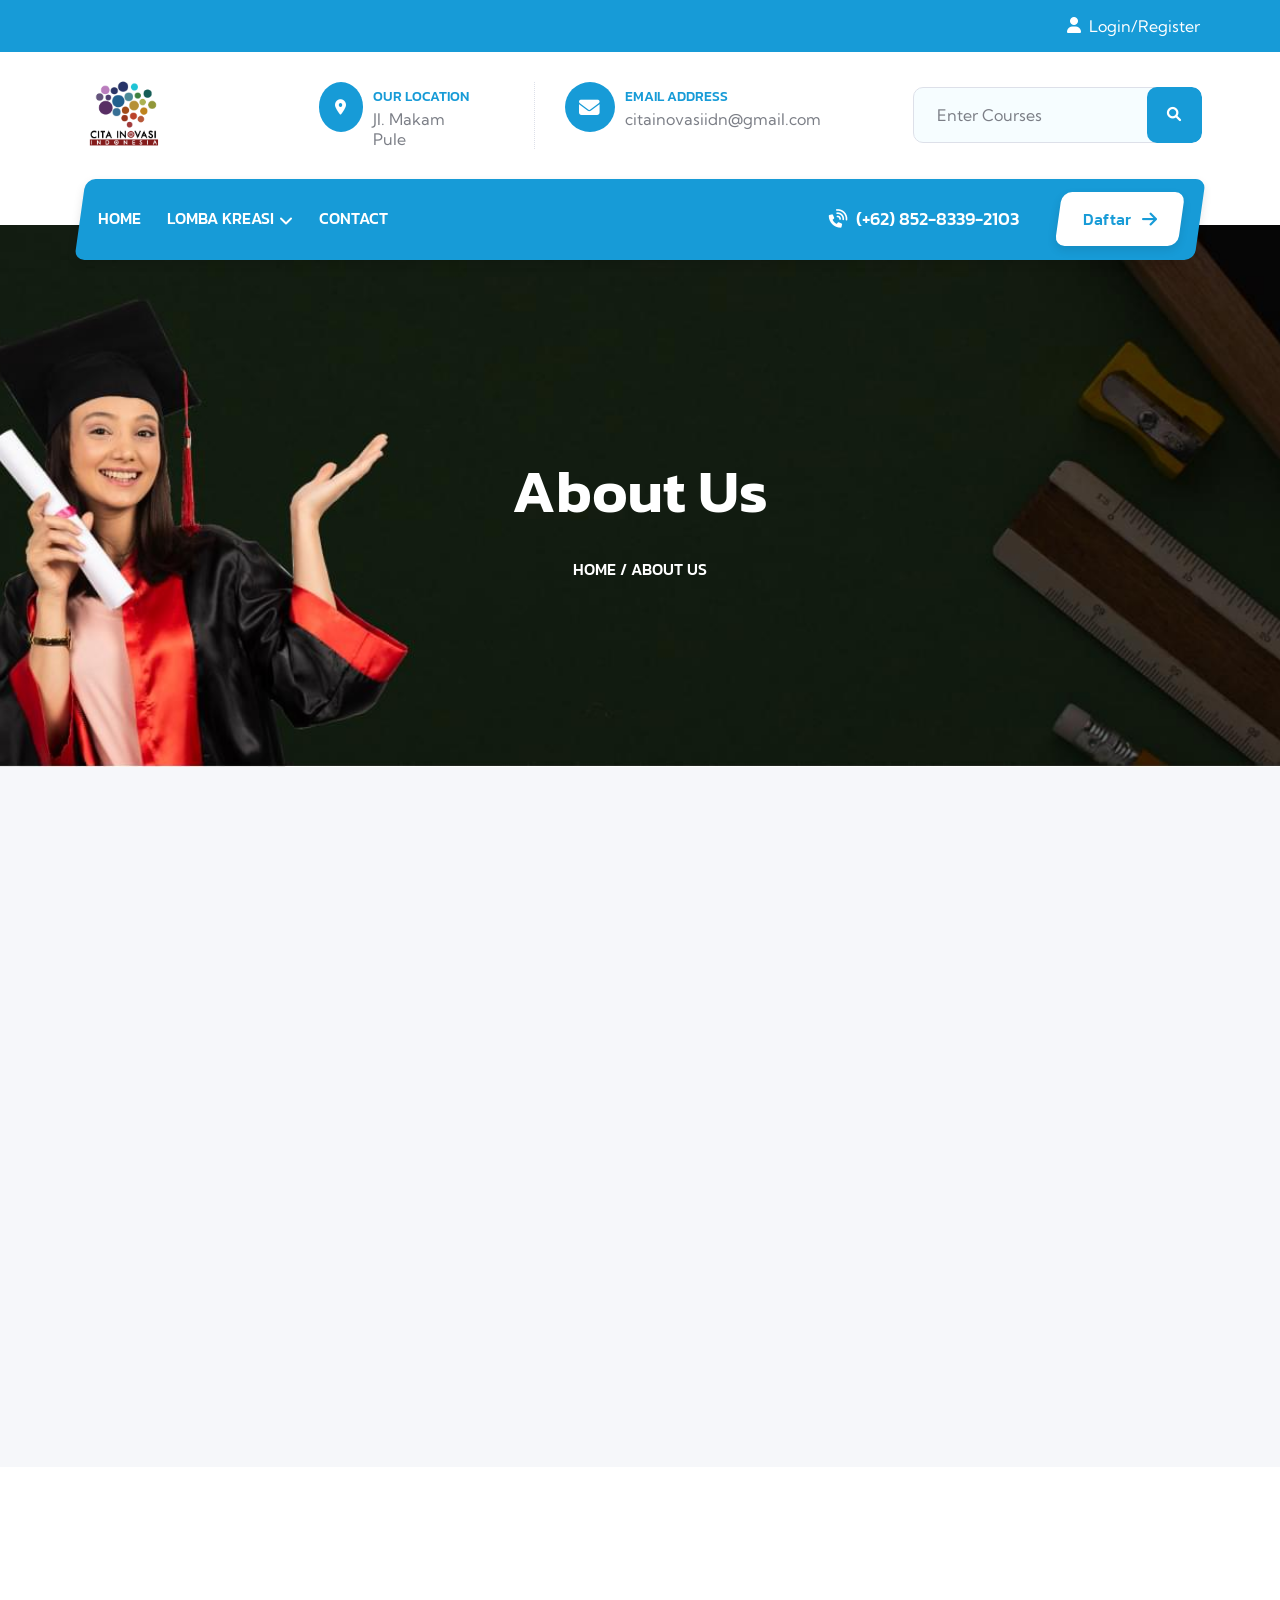
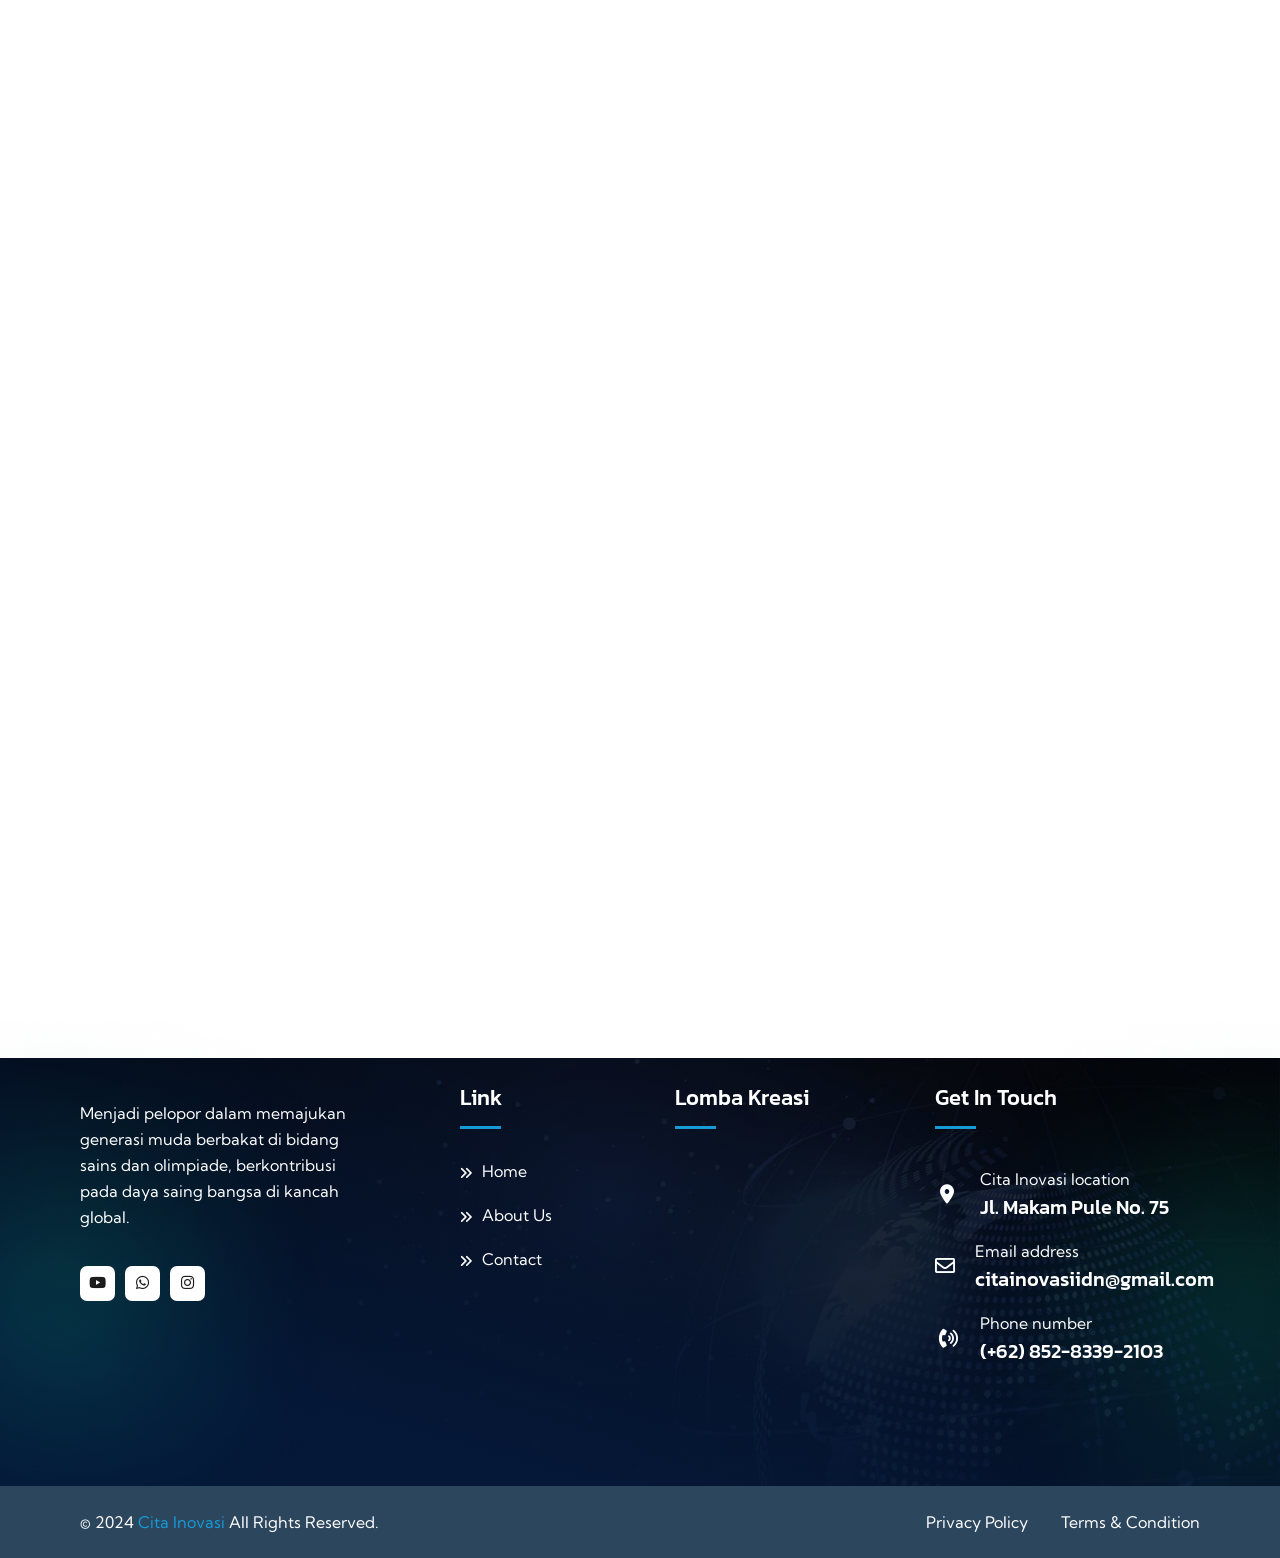
<file: about-us.html>
<!DOCTYPE html>
<html lang="en">
  <head>
    <meta charset="utf-8" />
    <meta
      name="keywords"
      content="About Us - Cita Inovasi"
    />
    <meta
      name="description"
      content="About Us - Cita Inovasi"
    />
    <meta name="viewport" content="width=device-width, initial-scale=1.0" />
    <link rel="shortcut icon" href="assets/img/favicon/favicon.ico" />
    <title>About Us - Cita Inovasi</title>
    <!-- Fontawesome Icon -->
    <link rel="stylesheet" href="assets/css/all.min.css" />
    <!-- Icomoon Icon -->
    <link rel="stylesheet" href="assets/fonts/style.css" />
    <!-- Magnific Popup -->
    <link rel="stylesheet" href="assets/css/magnific-popup.min.css" />
    <!-- Aos Animation -->
    <link rel="stylesheet" href="assets/css/aos.css" />
    <!-- Bootstrap -->
    <link rel="stylesheet" href="assets/css/bootstrap.min.css" />
    <!-- Swiper -->
    <link rel="stylesheet" href="assets/css/swiper-bundle.min.css" />
    <!-- Animate Css -->
    <link rel="stylesheet" href="assets/css/animate.min.css" />
    <!-- Main Css File -->
    <link rel="stylesheet" href="assets/css/style.css" />
    <!-- Responsive -->
    <link rel="stylesheet" href="assets/css/responsive.css" />
  </head>
  <body>
    <!--==============================
      Header Layout 1
    ==============================-->
    <header class="nav-header header-layout1">
      <!--==============================
      Header One Top Area
      ==============================-->
      <div class="header-one-top-area">
        <div class="container">
          <div class="header-top-content v1">
            <p class="discount-the-month">
              <!-- Kami memberikan penawaran terbaik untuk siswa baru diskon 25%
              bulan ini -->
            </p>
            <ul class="user-login">
              <li>
                <i class="my-icon icon-user"></i>
              </li>
              <li>
                <a href="#">Login</a>
              </li>
              <li>
                <a href="#">Register</a>
              </li>
            </ul>
          </div>
        </div>
      </div>
      <!--==============================
      Top Content Info
      ==============================-->
      <div class="top-content-info">
        <div class="container">
          <div class="row align-items-center">
            <div class="col-lg-2">
              <div class="logo-img">
                <a href="index.html">
                  <img
                    src="assets/img/main/main-logo.png"
                    alt="citainovasi-icon"
                    class="logo-size"
                  />
                </a>
                <div class="navbar-right d-inline-flex d-lg-none">
                  <button type="button" class="menu-toggle icon-btn">
                    <i class="my-icon icon-all"></i>
                  </button>
                </div>
              </div>
            </div>

            <div class="col-lg-6">
              <div class="nav-middle-content">
                <div class="content-location">
                  <div class="location-icon">
                    <i class="my-icon icon-location"></i>
                  </div>
                  <div class="info-data">
                    <a class="title" href="https://www.google.com/maps/place/Jl.+Makam+Pule+No.75,+Rangkapan+Jaya+Baru,+Kec.+Pancoran+Mas,+Kota+Depok,+Jawa+Barat+16434/@-6.4012098,106.7765612,17z/data=!3m1!4b1!4m6!3m5!1s0x2e69e9225980d7ed:0x82f28625f38c0f8a!8m2!3d-6.4012098!4d106.7791361!16s%2Fg%2F11scjmc7ft?entry=ttu&g_ep=EgoyMDI0MDkwOS4wIKXMDSoASAFQAw%3D%3D" target="_blank">our Location</a>
                    <p class="para text">Jl. Makam Pule</p>
                  </div>
                </div>
                <div class="content-address">
                  <div class="address-icon">
                    <i class="my-icon icon-massage"></i>
                  </div>
                  <div class="info-data">
                    <a class="title" href="mailto:citainovasiidn@gmail.com">Email Address</a>
                    <p class="para text">citainovasiidn@gmail.com</p>
                  </div>
                </div>
              </div>
            </div>

            <div class="col-lg-4">
              <div class="top-nav-search-option">
                <form>
                  <input type="search" placeholder="Enter Courses" />
                  <button class="search-btn-nav" type="submit">
                    <i class="my-icon icon-search"></i>
                  </button>
                </form>
              </div>
            </div>
          </div>
        </div>
      </div>
      <!--==============================
      Sticky Wrapper
    ==============================-->
      <div class="sticky-wrapper">
        <div class="menu-area">
          <div class="container">
            <div class="menu-area-content">
              <div class="row align-items-center justify-content-between">
                <div class="col-auto">
                  <nav class="main-menu d-none d-lg-inline-block">
                    <ul>
                      <!-- <li class="menu-item-has-children">
                        <a href="index.html">Home</a>
                        <ul class="sub-menu">
                          <li class="menu-item-has-children">
                            <a href="index.html">Home One</a>
                            <a href="index-2.html">Home Two</a>
                            <a href="index-3.html">Home Three</a>
                          </li>
                        </ul>
                      </li> -->
                      <li>
                        <a href="index.html">Home</a>
                      </li>
                      <!-- <li>
                        <a href="about-us.html">About Us</a>
                      </li> -->
                      <li class="menu-item-has-children">
                        <a href="#">Lomba Kreasi</a>
                        <ul class="sub-menu">
                          <li>
                            <a
                              href="https://drive.google.com/file/d/1xHrfvEOY9Ba4fepAwVK23E3o3PD16AN5/view?usp=sharing"
                              target="_blank"
                              >Guide Book</a
                            >
                          </li>
                          <li>
                            <a
                              href="https://forms.gle/wSdcfmvQojE4XXG69 "
                              target="_blank"
                              >Formulir</a
                            >
                          </li>
                          <!-- <li>
                            <a href="#">SMA</a>
                          </li> -->
                        </ul>
                      </li>
                      <li>
                        <a href="contact.html">Contact</a>
                      </li>
                    </ul>
                  </nav>
                </div>
                <div class="col-auto">
                  <div class="menu-area-right-content">
                    <ul class="menu-social">
                      <li>
                        <a href="#"><i class="fa-brands fa-youtube"></i></a>
                      </li>
                      <li>
                        <a
                          href="https://www.instagram.com/citainovasi.idn/"
                          target="_blank"
                          ><i class="fa-brands fa-instagram"></i
                        ></a>
                      </li>
                      <li>
                        <a href="https://wa.me/6285283392103" target="_blank"
                          ><i class="fa-brands fa-whatsapp"></i
                        ></a>
                      </li>
                    </ul>
                    <div class="menu-contact-number">
                      <a href="tel:+6285283392103" class="contact-number"
                        >(+62) 852-8339-2103</a
                      >
                    </div>
                    <div class="all-btn">
                      <a
                        href="https://forms.gle/wSdcfmvQojE4XXG69"
                        target="_blank"
                        class="btn-p v3"
                      >
                        Daftar</a
                      >
                    </div>
                  </div>
                </div>
              </div>
            </div>
          </div>
        </div>
      </div>
      <!--==============================
      Mobile Menu Wrapper
    ==============================-->
      <div class="mobile-menu-wrapper">
        <div class="mobile-menu-area text-center">
          <button class="menu-toggle"><i class="fa-solid fa-xmark"></i></button>
          <div class="mobile-logo">
            <a href="/"
              ><img
                src="assets/img/main/main-logo.png"
                alt="citainovasi-icon"
                class="logo-mobile"
            /></a>
          </div>
          <div class="mobile-menu">
            <ul>
              <!-- <li class="menu-item-has-children">
                <a title="New Demo" href="#">Home</a>
                <ul class="sub-menu">
                  <li class="menu-item-has-children">
                    <a href="index.html">Home One</a>
                  </li>
                  <li class="menu-item-has-children">
                    <a href="index-2.html">Home Two</a>
                  </li>
                  <li class="menu-item-has-children">
                    <a href="index-3.html">Home Three</a>
                  </li>
                </ul>
              </li> -->
              <li class="menu-item-has-children">
                <a href="index.html">Home</a>
              </li>
              <!-- <li class="menu-item-has-children">
                <a href="about-us.html">About</a>
              </li> -->
              <li class="menu-item-has-children">
                <a href="#">Lomba KREASI</a>
                <ul class="sub-menu">
                  <li>
                    <a
                      href="https://drive.google.com/file/d/1xHrfvEOY9Ba4fepAwVK23E3o3PD16AN5/view?usp=sharing"
                      target="_blank"
                      >Guide Book</a
                    >
                  </li>
                  <li>
                    <a
                      href="https://forms.gle/wSdcfmvQojE4XXG69 "
                      target="_blank"
                      >Formulir</a
                    >
                  </li>
                  <!-- <li><a href="#">SMA</a></li> -->
                </ul>
              </li>

              <li>
                <a href="contact.html">Contact</a>
              </li>
            </ul>
          </div>
        </div>
      </div>
    </header>
    <section class="breadcum">
      <div class="container">
        <div class="breadcum-content">
          <h2 class="title">About Us</h2>
          <h4 class="para"><a href="index.html">Home</a> / About Us</h4>
        </div>
      </div>
    </section>
    <section class="case-studies v1 @ pt-120">
      <div class="container-lg">
        <div class="section-title center">
          <div class="section-title-inner center w-v2">
            <h4 class="sub-title" data-aos="fade-down" data-aos-duration="1000">
              Kategori lomba
            </h4>
            <h2
              class="big-title s-color-black"
              data-aos="fade-up"
              data-aos-duration="1000"
            >
              Kenapa memilih kami?
            </h2>
            <p
              class="title-para sp-color-black"
              data-aos="fade-up"
              data-aos-duration="1000"
            >
              Kami menyediakan berbagai lomba dari kalangan SD sampai SMA
            </p>
          </div>
        </div>
        <div class="case-studies-cards v1">
          <div class="row">
            <div class="col-xl-4 col-lg-6 col-md-6 col-sm-6">
              <div
                class="case-studies-card"
                data-aos="fade-up"
                data-aos-duration="800"
                data-aos-delay="100"
              >
                <div class="card-img">
                  <a href="#"
                    ><img
                      src="assets/img/kategori/1.png"
                      alt="case-img"
                  /></a>
                </div>
                <div class="middle-design">
                  <img
                    src="assets/img/case-studies/case-middle-design.png"
                    alt="middle-design"
                  />
                </div>
                <div class="card-content">
                  <p class="para">SD</p>
                  <h3 class="title">
                    <a href="#">Olimpiade yang dikhususkan untuk SD</a>
                  </h3>
                  <a href="#" class="btn-p v6">Selengkapnya</a>
                </div>
              </div>
            </div>
            <div class="col-xl-4 col-lg-6 col-md-6 col-sm-6">
              <div
                class="case-studies-card"
                data-aos="fade-up"
                data-aos-duration="800"
                data-aos-delay="300"
              >
                <div class="card-img">
                  <a href="#"
                    ><img
                      src="assets/img/kategori/2.png"
                      alt="case-img"
                  /></a>
                </div>
                <div class="middle-design">
                  <img
                    src="assets/img/case-studies/case-middle-design.png"
                    alt="middle-design"
                  />
                </div>
                <div class="card-content">
                  <p class="para">SMP</p>
                  <h3 class="title">
                    <a href="#">Olimpiade yang dikhususkan untuk SMP</a>
                  </h3>
                  <a href="#" class="btn-p v6">Selengkapnya</a>
                </div>
              </div>
            </div>
            <div class="col-xl-4 col-lg-6 col-md-6 col-sm-6">
              <div
                class="case-studies-card"
                data-aos="fade-up"
                data-aos-duration="800"
                data-aos-delay="500"
              >
                <div class="card-img">
                  <a href="#"
                    ><img
                      src="assets/img/kategori/3.png"
                      alt="case-img"
                  /></a>
                </div>
                <div class="middle-design">
                  <img
                    src="assets/img/case-studies/case-middle-design.png"
                    alt="middle-design"
                  />
                </div>
                <div class="card-content">
                  <p class="para">SMA</p>
                  <h3 class="title">
                    <a href="#">Olimpiade yang dikhususkan untuk SMA</a>
                  </h3>
                  <a href="#" class="btn-p v6">Selengkapnya</a>
                </div>
              </div>
            </div>
          </div>
        </div>
      </div>
    </section>
    <section class="my-120 @">
      <div class="container-xl">
        <div class="about-us-content v3">
          <div class="row align-items-center">
            <div class="col-lg-7">
              <div class="section-title">
                <div class="section-title-inner">
                  <h4
                    class="sub-title"
                    data-aos="fade-down"
                    data-aos-duration="1000"
                  >
                    Background Cita-Inovasi
                  </h4>
                  <h2
                    class="big-title s-color-black"
                    data-aos="fade-up"
                    data-aos-duration="1000"
                  >
                    Tentang Olimpiade
                  </h2>
                  <p
                    class="title-para sp-color-black"
                    data-aos="fade-up"
                    data-aos-duration="1000"
                  >
                    Dalam era globalisasi yang semakin kompetitif, penguasaan
                    ilmu pengetahuan dan teknologi menjadi faktor penentu
                    kemajuan suatu bangsa. Indonesia, sebagai negara dengan
                    potensi sumber daya manusia yang besar, dituntut untuk terus
                    meningkatkan kualitas pendidikan, khususnya di bidang sains.
                    Melihat pentingnya peran generasi muda dalam memajukan
                    bangsa, [Nama Organisasi Anda] hadir dengan visi untuk
                    menjadi pelopor dalam memajukan generasi muda berbakat di
                    bidang sains dan olimpiade. Melalui berbagai program dan
                    kegiatan, kami berkomitmen untuk meningkatkan minat dan
                    bakat generasi muda dalam sains, mempersiapkan mereka untuk
                    mengikuti perlombaan sains tingkat nasional maupun
                    internasional, serta membangun jaringan yang kuat untuk
                    mendukung pengembangan sains di Indonesia.
                  </p>
                </div>
              </div>
              <!-- <ul class="check-box v2">
                <li
                  class="box-item"
                  data-aos="fade-right"
                  data-aos-duration="1000"
                >
                  <div class="item-icon">
                    <i class="my-icon icon-checkmark"></i>
                  </div>
                  <p class="item-para">Fitur 1</p>
                </li>
                <li
                  class="box-item"
                  data-aos="fade-right"
                  data-aos-duration="1000"
                >
                  <div class="item-icon">
                    <i class="my-icon icon-checkmark"></i>
                  </div>
                  <p class="item-para">Fitur 2</p>
                </li>
                <li
                  class="box-item"
                  data-aos="fade-right"
                  data-aos-duration="1000"
                >
                  <div class="item-icon">
                    <i class="my-icon icon-checkmark"></i>
                  </div>
                  <p class="item-para">Fitur 3</p>
                </li>
                <li
                  class="box-item"
                  data-aos="fade-right"
                  data-aos-duration="1000"
                >
                  <div class="item-icon">
                    <i class="my-icon icon-checkmark"></i>
                  </div>
                  <p class="item-para">Fitur 4</p>
                </li>
              </ul> -->
              <div
                class="founder-ceo"
                data-aos="fade-right"
                data-aos-duration="1000"
              >
                <div class="founder-img">
                  <img
                    src="assets/img/main/ceo-transparancy.png"
                    alt="founder-img"
                  />
                </div>
                <div class="founder-data">
                  <!-- <h2 class="title">
                    All Team <span>Fonder of Olimpiade</span>
                  </h2> -->
                  <p class="para">
                    CIta Inovasi Indonesia didirikan oleh sekumpulan komunitas
                    guru dan dosen yang berpengalaman dalam mengajar mata
                    pelajaran, baik bidang eksakta maupun non eksakta, yang juga
                    memiliki pengalaman dalam membimbing project, karya ilmiah,
                    juga bimbingan olimpiade termasuk dalam pembuatan soal
                    olimpiade untuk level nasional.
                  </p>
                </div>
                <div class="ceo-sign-img">
                  <img
                    src="assets/img/about-us/v3/ceo-sign.png"
                    alt="ceo-sign-img"
                  />
                </div>
              </div>
              <!-- <p class="para" data-aos="fade-right" data-aos-duration="1000">
                Discover innovative tools, digital classrooms, and cutting-edge
                approaches to reshape the way we learn and teach. Join us in
                shaping the future of education.
              </p> -->
            </div>
            <div class="col-lg-5" data-aos="fade-left" data-aos-duration="1500">
              <div class="about-us-left-content">
                <img
                src="assets/img/main/about.png"
                  alt="right-img"
                />
              </div>
            </div>
          </div>
        </div>
      </div>
    </section>
    <!-- <section class="skill-section @ py-100">
      <div class="container">
        <ul class="skill-items">
          <li class="skill-item">
            <div class="item-icon">
              <i class="my-icon icon-courses-completed"></i>
            </div>
            <div class="item-content">
              <h5 class="title"><span class="counter">4.8</span>K</h5>
              <p class="para">olimpiade COMPLETED</p>
            </div>
          </li>
          <li class="skill-item">
            <div class="item-icon">
              <i class="my-icon icon-media-activities"></i>
            </div>
            <div class="item-content">
              <h5 class="title"><span class="counter">325</span></h5>
              <p class="para">MEDIA ACTIVITIES</p>
            </div>
          </li>
          <li class="skill-item">
            <div class="item-icon">
              <i class="my-icon icon-skill-expert"></i>
            </div>
            <div class="item-content">
              <h5 class="title"><span class="counter">598</span></h5>
              <p class="para">SKILLED EXPERTS</p>
            </div>
          </li>
          <li class="skill-item">
            <div class="item-icon">
              <i class="my-icon icon-happy-students"></i>
            </div>
            <div class="item-content">
              <h5 class="title"><span class="counter">36</span>K</h5>
              <p class="para">HAPPY Students</p>
            </div>
          </li>
        </ul>
      </div>
      <div class="skill-left-img">
        <img
          src="assets/img/skill-section/skill-left-img.png"
          alt="skill-left-img"
        />
      </div>
      <div class="skill-right-img">
        <img
          src="assets/img/skill-section/skill-right-img.png"
          alt="skill-right-img"
        />
      </div>
    </section> -->
    <!-- <section class="our-best-team my-120">
      <div class="container">
        <div class="section-title center">
          <div class="section-title-inner center">
            <h4 class="sub-title">kenali team kami</h4>
            <h2 class="big-title s-color-black">Team Proffesional Kami</h2>
          </div>
        </div>
        <div class="our-best-team-content v1">
          <div class="row">
            <div
              class="col-lg-4 col-md-6 col-sm-6"
              data-aos="fade-up"
              data-aos-duration="800"
              data-aos-delay="100"
            >
              <div class="team-img">
                <img
                  src="assets/img/our-best-team/team-member-img-1.jpg"
                  alt="team-member-img"
                />
                <div class="team-content">
                  <div class="left-data">
                    <h4 class="team-title">name 1</h4>
                    <p class="team-para">Title</p>
                  </div>
                  <div class="team-share-box">
                    <div class="share">
                      <a href="#">
                        <i class="my-icon icon-share"></i>
                      </a>
                    </div>
                    <ul>
                      <li>
                        <a href="#" class="social">
                          <i class="my-icon icon-facebook"></i
                        ></a>
                      </li>
                      <li>
                        <a href="#" class="social">
                          <i class="my-icon icon-twitter"></i
                        ></a>
                      </li>
                      <li>
                        <a href="#" class="social">
                          <i class="my-icon icon-instagram"></i
                        ></a>
                      </li>
                      <li>
                        <a href="#" class="social">
                          <i class="my-icon icon-skype"></i
                        ></a>
                      </li>
                    </ul>
                  </div>
                </div>
              </div>
            </div>
            <div
              class="col-lg-4 col-md-6 col-sm-6"
              data-aos="fade-up"
              data-aos-duration="800"
              data-aos-delay="300"
            >
              <div class="team-img">
                <img
                  src="assets/img/our-best-team/team-member-img-2.jpg"
                  alt="team-member-img"
                />
                <div class="team-content">
                  <div class="left-data">
                    <h4 class="team-title">name 2</h4>
                    <p class="team-para">title</p>
                  </div>
                  <div class="team-share-box">
                    <div class="share">
                      <a href="#">
                        <i class="my-icon icon-share"></i>
                      </a>
                    </div>
                    <ul>
                      <li>
                        <a href="#" class="social">
                          <i class="my-icon icon-facebook"></i
                        ></a>
                      </li>
                      <li>
                        <a href="#" class="social">
                          <i class="my-icon icon-twitter"></i
                        ></a>
                      </li>
                      <li>
                        <a href="#" class="social">
                          <i class="my-icon icon-instagram"></i
                        ></a>
                      </li>
                      <li>
                        <a href="#" class="social">
                          <i class="my-icon icon-skype"></i
                        ></a>
                      </li>
                    </ul>
                  </div>
                </div>
              </div>
            </div>
            <div
              class="col-lg-4 col-md-6 col-sm-6"
              data-aos="fade-up"
              data-aos-duration="800"
              data-aos-delay="500"
            >
              <div class="team-img">
                <img
                  src="assets/img/our-best-team/team-member-img-3.jpg"
                  alt="team-member-img"
                />
                <div class="team-content">
                  <div class="left-data">
                    <h4 class="team-title">name 3</h4>
                    <p class="team-para">title</p>
                  </div>
                  <div class="team-share-box">
                    <div class="share">
                      <a href="#">
                        <i class="my-icon icon-share"></i>
                      </a>
                    </div>
                    <ul>
                      <li>
                        <a href="#" class="social">
                          <i class="my-icon icon-facebook"></i
                        ></a>
                      </li>
                      <li>
                        <a href="#" class="social">
                          <i class="my-icon icon-twitter"></i
                        ></a>
                      </li>
                      <li>
                        <a href="#" class="social">
                          <i class="my-icon icon-instagram"></i
                        ></a>
                      </li>
                      <li>
                        <a href="#" class="social">
                          <i class="my-icon icon-skype"></i
                        ></a>
                      </li>
                    </ul>
                  </div>
                </div>
              </div>
            </div>
          </div>
        </div>
      </div>
    </section> -->
    <div class="bottom-to-top">
      <a href="#" class="to-top"
        ><span class="fa-solid fa-arrow-up to-top-icon"></span
      ></a>
    </div>
    <!-- <section class="our-blog v1 py-120">
      <div class="container">
        <div class="section-title v1 center">
          <div class="section-title-inner center w-v2">
            <h4 class="sub-title">Blog Kami</h4>
            <h2 class="big-title s-color-black">
              Update berita kami
            </h2>
          </div>
        </div>
        <div class="blog-cards v1">
          <div class="row">
            <div
              class="col-lg-12 col-xl-5"
              data-aos="fade-right"
              data-aos-duration="800"
            >
              <div class="card-content-1">
                <div class="card-img-1">
                  <img
                    src="assets/img/our-blog/blog-img-1.jpg"
                    alt="blog-img"
                  />
                </div>
                <div class="content-data">
                  <div class="admin-data">
                    <div class="date-content">
                      <div class="content-icon">
                        <i class="my-icon icon-calander"></i>
                      </div>
                      <p class="date-para">15 ma 2024</p>
                    </div>
                    <div class="user-content">
                      <div class="content-icon">
                        <i class="my-icon icon-user-3"></i>
                      </div>
                      <p class="user-para">by Themepul</p>
                    </div>
                  </div>
                  <h3 class="big-title">
                    Uncover Your True Potential at Edupls We can time for many.
                  </h3>
                </div>
              </div>
            </div>
            <div
              class="col-lg-12 col-xl-7"
              data-aos="fade-left"
              data-aos-duration="1500"
            >
              <div class="card-content-2">
                <div class="card-img-2">
                  <img
                    src="assets/img/our-blog/blog-img-2.jpg"
                    alt="blog-img"
                  />
                </div>
                <div class="content-data">
                  <div class="admin-data">
                    <div class="date-content">
                      <i class="my-icon icon-calander"></i>
                      <p class="date-para">15 ma 2024</p>
                    </div>
                    <div class="user-content">
                      <i class="my-icon icon-user-3"></i>
                      <p class="user-para">by Themepul</p>
                    </div>
                  </div>
                  <h3 class="big-title">
                    <a href="blog-details.html"
                      >Beyond the Classroom Explorin for Educational Horizons</a
                    >
                  </h3>
                  <p class="para">
                    Education is a crucial field of study, as it helps us
                    understand the impact of human
                  </p>
                </div>
              </div>
              <div class="card-content-3">
                <div class="card-img-3">
                  <img
                    src="assets/img/our-blog/blog-img-3.jpg"
                    alt="blog-img"
                  />
                </div>
                <div class="content-data">
                  <div class="admin-data">
                    <div class="date-content">
                      <i class="my-icon icon-calander"></i>
                      <p class="date-para">15 ma 2024</p>
                    </div>
                    <div class="user-content">
                      <i class="my-icon icon-user-3"></i>
                      <p class="user-para">by Themepul</p>
                    </div>
                  </div>
                  <h3 class="big-title">
                    <a href="blog-details.html"
                      >Empowering Minds Navigating the Landscape of Education</a
                    >
                  </h3>
                  <p class="para">
                    Education is a crucial field of study, as it helps us
                    understand the impact of human
                  </p>
                </div>
              </div>
            </div>
          </div>
        </div>
      </div>
    </section> -->
    <footer>
      <div class="footer-content v1">
        <div class="container-xl container-fluid-md">
          <!-- <div class="news-letter">
        <div class="row align-items-center">
          <div class="col-lg-6">
            <h3 class="title white">Subscribe To Our Newsletter</h3>
          </div>
          <div class="col-lg-6">
            <form>
              <input type="email" placeholder="Enter your email" />
              <div class="all-btn">
                <a href="#" class="btn-p btn-blue v2 rounded">Subscribe</a>
              </div>
            </form>
          </div>
        </div>
      </div> -->
          <div class="row">
            <div class="col-lg-4 col-md-4 col-sm-6">
              <div class="footer-widget">
                <!-- <div class="footer-logo">
              <a href="#">
                <img src="assets/img/main/logo-main-logo.png" alt="logo" />
              </a>
            </div> -->
                <p class="widget-para">
                  Menjadi pelopor dalam memajukan generasi muda berbakat di
                  bidang sains dan olimpiade, berkontribusi pada daya saing
                  bangsa di kancah global.
                </p>
                <ul class="footer-social-link">
                  <li>
                    <a href="#">
                      <i class="fa-brands fa-youtube fa-lg"></i>
                    </a>
                  </li>
                  <li>
                    <a href="https://wa.me/6285283392103" target="_blank">
                      <i class="fa-brands fa-whatsapp fa-lg"></i>
                    </a>
                  </li>
                  <li>
                    <a
                      href="https://www.instagram.com/citainovasi.idn/"
                      target="_blank"
                    >
                      <i class="fa-brands fa-instagram fa-lg"></i>
                    </a>
                  </li>
                </ul>
              </div>
            </div>
            <div class="col-lg-2 col-md-4 col-sm-6">
              <div class="footer-widget">
                <h4 class="widget-title">Link</h4>
                <ul class="quick-links">
                  <li>
                    <a href="#"> Home </a>
                  </li>
                  <li>
                    <a href="#"> About Us </a>
                  </li>
                  <li>
                    <a href="#"> Contact </a>
                  </li>
                </ul>
              </div>
            </div>
            <div class="col-lg-3 col-md-4 col-sm-6">
              <div class="footer-widget ml-25">
                <h4 class="widget-title">Lomba Kreasi</h4>
                <!-- <ul class="our-courses">
              <li>
                <a href="#"> SD </a>
              </li>
              <li>
                <a href="#"> SMP </a>
              </li>
              <li>
                <a href="#"> SMA </a>
              </li>
              <li></li>
            </ul> -->
              </div>
            </div>
            <div class="col-lg-3 col-md-4 col-sm-6">
              <div class="footer-widget">
                <h4 class="widget-title">Get In Touch</h4>
                <div class="get-in-touch">
                  <ul class="contact-info-items">
                    <li class="contact-info-item">
                      <div class="contact-info-icon">
                        <i class="my-icon icon-location"></i>
                      </div>
                      <div class="contact-info-content">
                        <p class="para">Cita Inovasi location</p>
                        <a
                          href="https://www.google.com/maps/place/Jl.+Makam+Pule+No.75,+Rangkapan+Jaya+Baru,+Kec.+Pancoran+Mas,+Kota+Depok,+Jawa+Barat+16434/@-6.4012098,106.7765612,17z/data=!3m1!4b1!4m6!3m5!1s0x2e69e9225980d7ed:0x82f28625f38c0f8a!8m2!3d-6.4012098!4d106.7791361!16s%2Fg%2F11scjmc7ft?entry=ttu&g_ep=EgoyMDI0MDkwOS4wIKXMDSoASAFQAw%3D%3D"
                          target="_blank"
                          ><h4 class="title">Jl. Makam Pule No. 75</h4></a
                        >
                      </div>
                    </li>
                    <li class="contact-info-item">
                      <div class="contact-info-icon">
                        <i class="fa-regular fa-envelope"></i>
                      </div>
                      <div class="contact-info-content">
                        <p class="para">Email address</p>
                        <a href="mailto:citainovasiidn@gmail.com"
                          ><h4 class="title">citainovasiidn@gmail.com</h4></a
                        >
                      </div>
                    </li>
                    <li class="contact-info-item">
                      <div class="contact-info-icon">
                        <i class="my-icon icon-call-2"></i>
                      </div>
                      <div class="contact-info-content">
                        <p class="para">Phone number</p>
                        <a href="https://wa.me/6285283392103"
                          ><h4 class="title">(+62) 852-8339-2103</h4></a
                        >
                      </div>
                    </li>
                  </ul>
                </div>
              </div>
            </div>
          </div>
          <div class="bg-left-color-img">
            <img
              src="assets/img/footer/v1/bg-left-color.png"
              alt="bg-left-color"
            />
          </div>
          <div class="bg-right-color-img">
            <img
              src="assets/img/footer/v1/bg-right-color.png"
              alt="bg-right-color"
            />
          </div>
        </div>
      </div>
      <div class="copyright-section v1">
        <div class="container">
          <div class="copyright-content">
            <div class="left-content">
              <p class="para">
                © 2024 <span>Cita Inovasi</span> All Rights Reserved.
              </p>
            </div>
            <div class="right-content">
              <a href="#" class="para2">Privacy Policy</a>
              <a href="#" class="para2">Terms & Condition</a>
            </div>
          </div>
        </div>
      </div>
    </footer>
    <!-- Jquery -->
    <script src="assets/js/jquery.min.js"></script>

    <!-- bootstrap -->
    <script src="assets/js/bootstrap.bundle.min.js"></script>
    <!-- Anime Js -->
    <script src="assets/js/anime.min.js"></script>
    <!-- Swiper Js -->
    <script src="assets/js/swiper-bundle.min.js"></script>
    <!-- Gsap -->
    <script src="assets/js/gsap.min.js"></script>
    <!-- ScrollTrigger -->
    <script src="assets/js/ScrollTrigger.min.js"></script>
    <!-- Counter Up -->
    <script src="assets/js/jquery.counterup.min.js"></script>
    <!-- Waypoints -->
    <script src="assets/js/jquery.waypoints.min.js"></script>
    <!-- Magnific Popup -->
    <script src="assets/js/jquery.magnific-popup.min.js"></script>
    <!-- Countdown -->
    <script src="assets/js/jquery.countdown.min.js"></script>
    <!-- Aos -->
    <script src="assets/js/aos.js"></script>
    <!-- Main Js File -->
    <script src="assets/js/index.js"></script>
  </body>
</html>
</file>
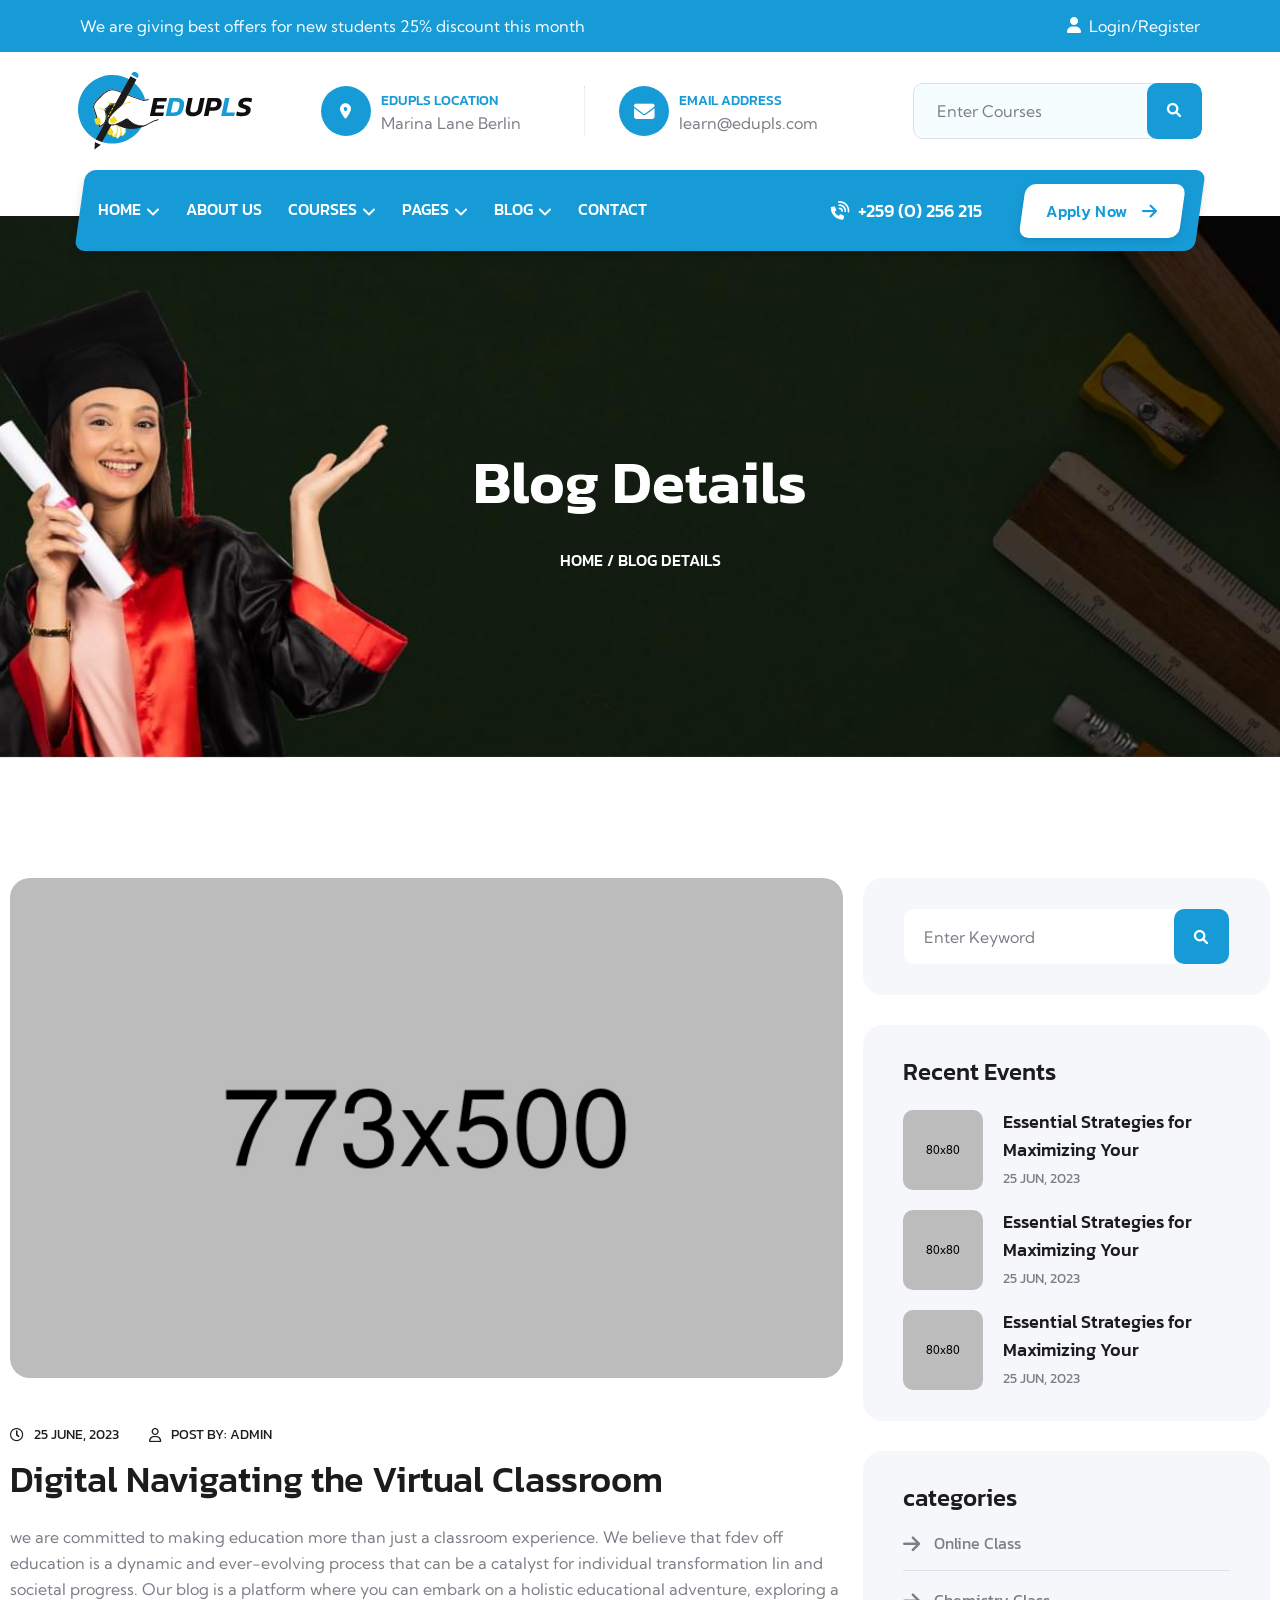
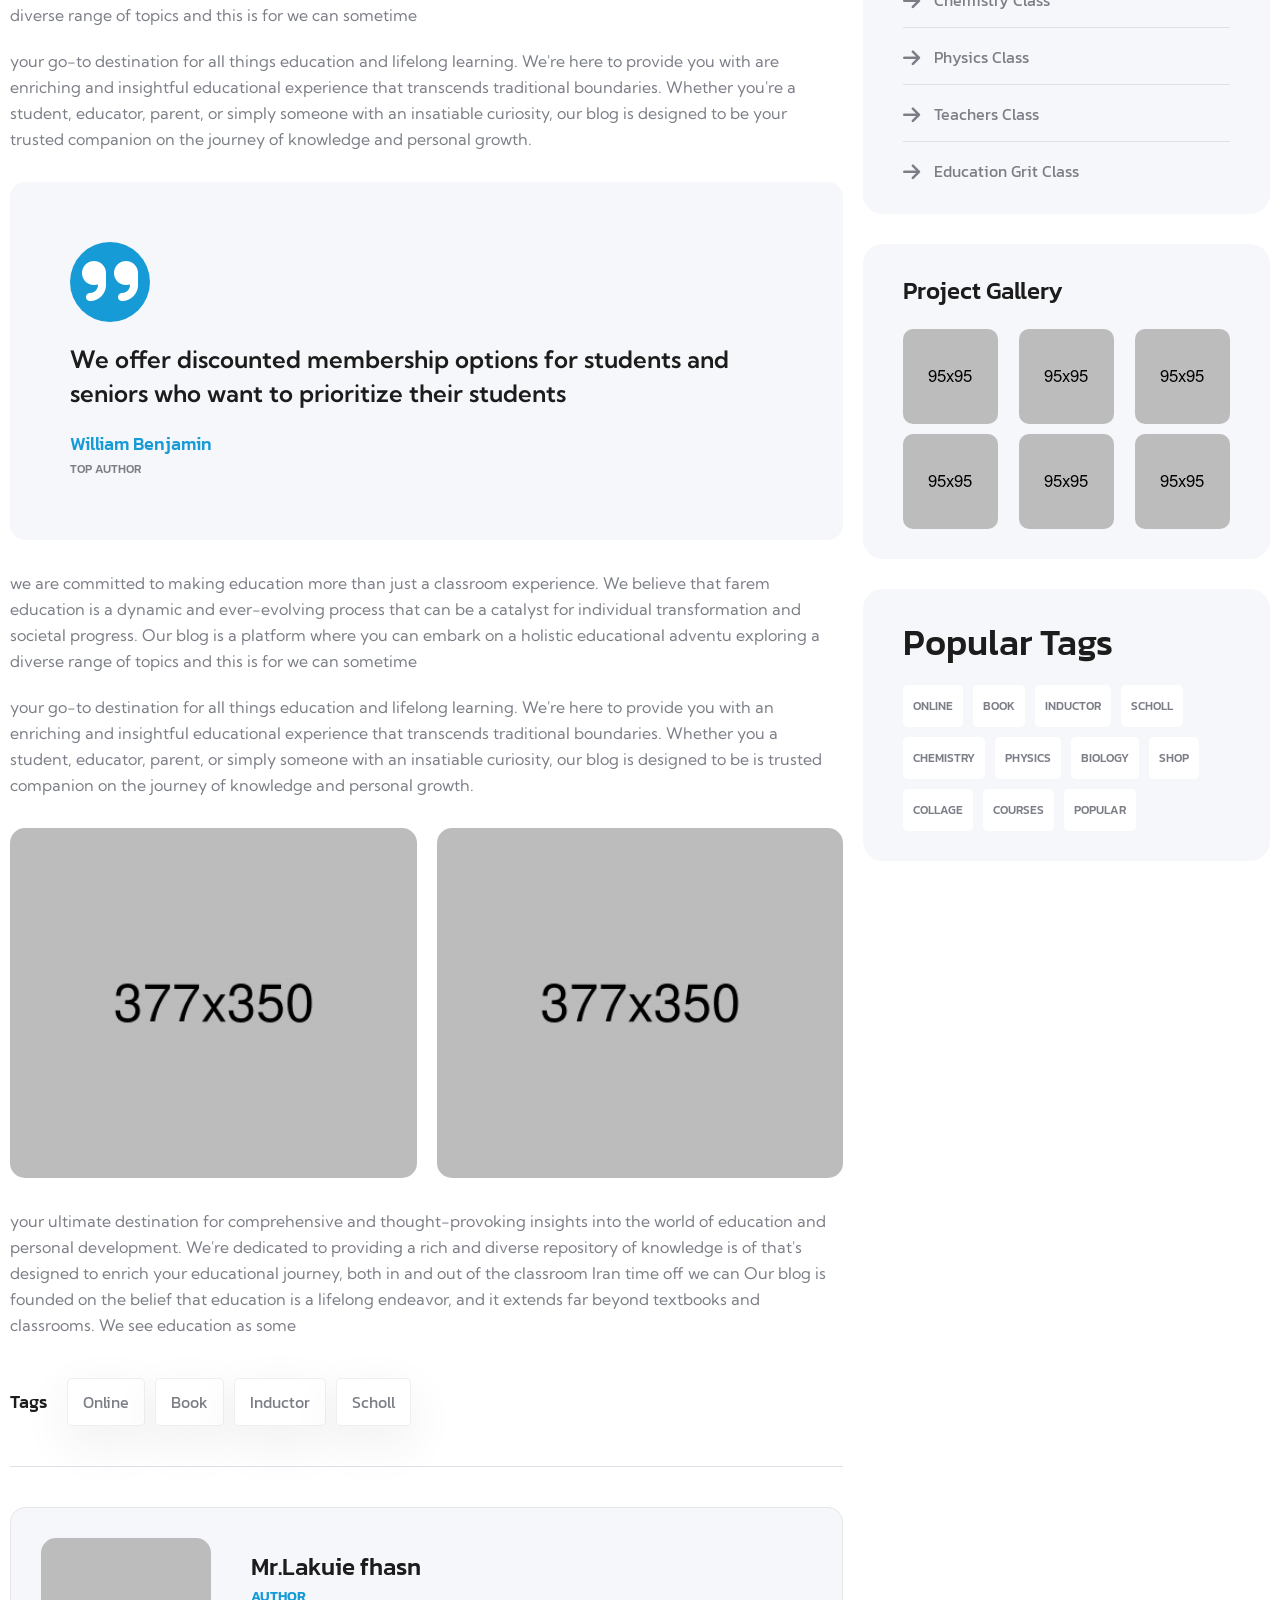
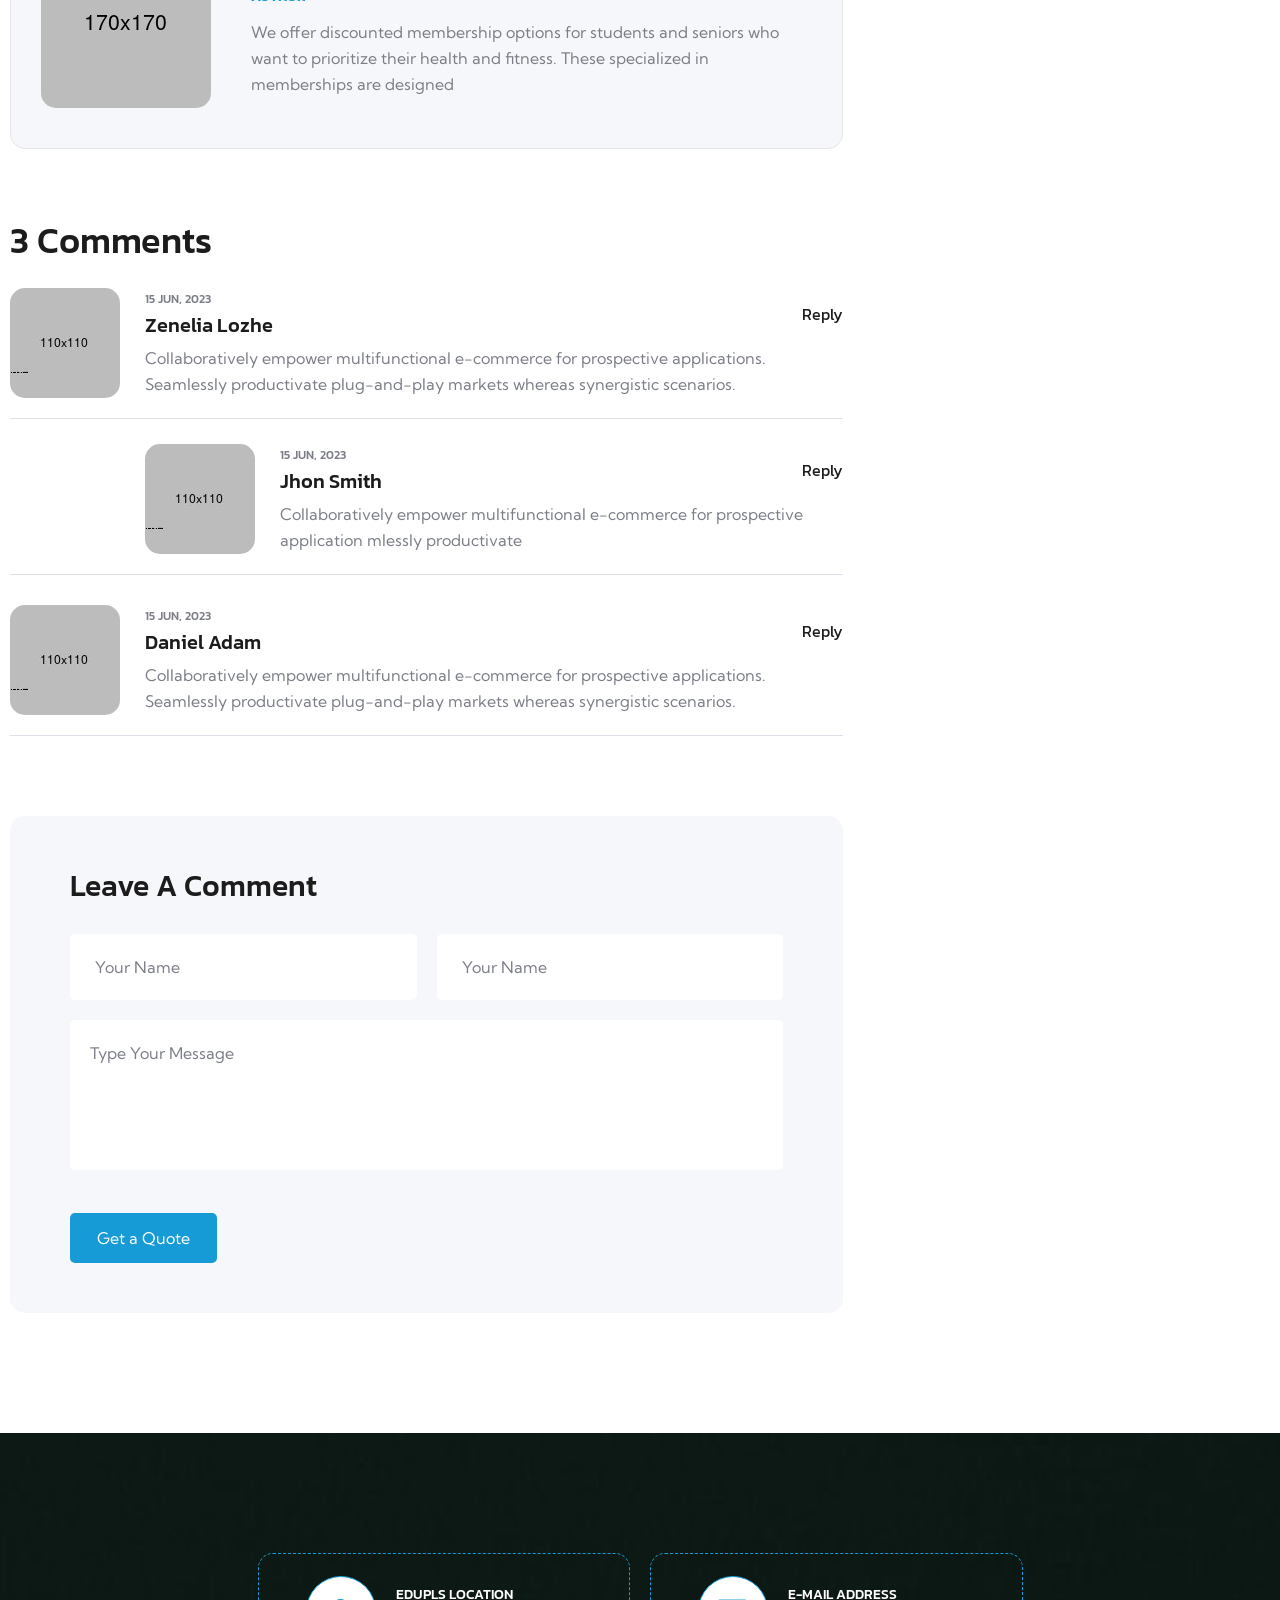
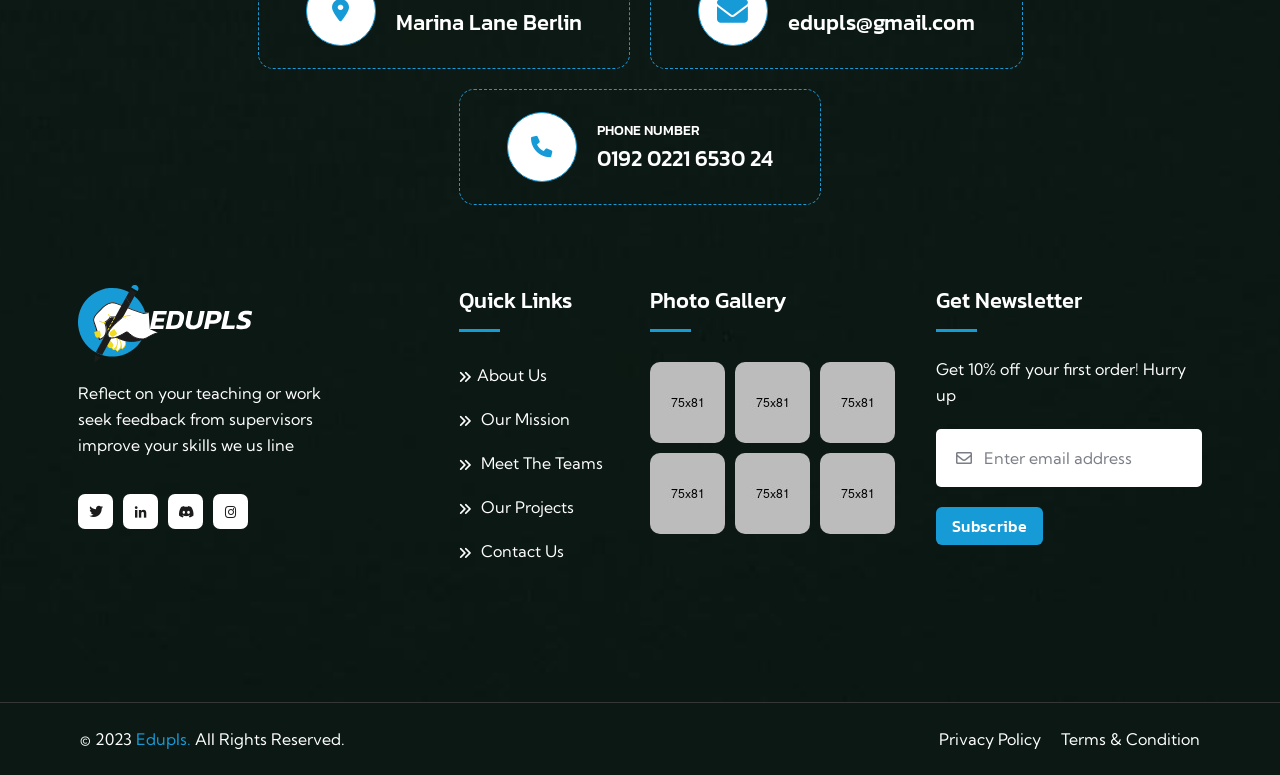
<file: blog-details.html>
<!DOCTYPE html>
<html lang="en">

<head>
	<meta charset="utf-8">
    <meta name="keywords" content="Edupls - Education & Online Course HTML Template">
	<meta name="description" content="Edupls - Education & Online Course HTML Template">
	<meta name="viewport" content="width=device-width, initial-scale=1.0">
	<link rel="shortcut icon" href="assets/img/logo/fav-icon.svg">
	<title>Edupls - Education & Online Course HTML Template</title>
	<!-- Fontawesome Icon -->
	<link rel="stylesheet" href="assets/css/all.min.css">
	<!-- Icomoon Icon -->
	<link rel="stylesheet" href="assets/fonts/style.css">
	<!-- Magnific Popup -->
	<link rel="stylesheet" href="assets/css/magnific-popup.min.css">
	<!-- Aos Animation -->
	<link rel="stylesheet" href="assets/css/aos.css">
	<!-- Bootstrap -->
	<link rel="stylesheet" href="assets/css/bootstrap.min.css">
	<!-- Swiper -->
	<link rel="stylesheet" href="assets/css/swiper-bundle.min.css">
	<!-- Animate Css -->
	<link rel="stylesheet" href="assets/css/animate.min.css">
	<!-- Main Css File -->
	<link rel="stylesheet" href="assets/css/style.css">
	<!-- Responsive -->
	<link rel="stylesheet" href="assets/css/responsive.css">
</head>
<body>
<!--==============================
      Header Layout 1
    ==============================-->
<header class="nav-header header-layout1">
  <!--==============================
      Header One Top Area
      ==============================-->
  <div class="header-one-top-area">
    <div class="container">
      <div class="header-top-content v1">
        <p class="discount-the-month">
          We are giving best offers for new students 25% discount this month
        </p>
        <ul class="user-login">
          <li>
            <i class="my-icon icon-user"></i>
          </li>
          <li>
            <a href="login.html">Login</a>
          </li>
          <li>
            <a href="sign-up.html">Register</a>
          </li>
        </ul>
      </div>
    </div>
  </div>
  <!--==============================
      Top Content Info
      ==============================-->
  <div class="top-content-info">
    <div class="container">
      <div class="row align-items-center">
        <div class="col-lg-2">
          <div class="logo-img">
            <a href="index.html">
              <img src="assets/img/logo/Logo.svg" alt="edupls-icon" />
            </a>
            <div class="navbar-right d-inline-flex d-lg-none">
              <button type="button" class="menu-toggle icon-btn">
                <i class="my-icon icon-all"></i>
              </button>
            </div>
          </div>
        </div>

        <div class="col-lg-6">
          <div class="nav-middle-content">
            <div class="content-location">
              <div class="location-icon">
                <i class="my-icon icon-location"></i>
              </div>
              <div class="info-data">
                <a class="title" href="#">Edupls Location</a>
                <p class="para text">Marina Lane Berlin</p>
              </div>
            </div>
            <div class="content-address">
              <div class="address-icon">
                <i class="my-icon icon-massage"></i>
              </div>
              <div class="info-data">
                <a class="title" href="#">Email Address</a>
                <p class="para text">learn@edupls.com</p>
              </div>
            </div>
          </div>
        </div>

        <div class="col-lg-4">
          <div class="top-nav-search-option">
            <form>
              <input type="search" placeholder="Enter Courses" />
              <button class="search-btn-nav" type="submit"><i class="my-icon icon-search"></i></button>
            </form>
          </div>
        </div>
      </div>
    </div>
  </div>
  <!--==============================
      Sticky Wrapper
    ==============================-->
  <div class="sticky-wrapper">
    <div class="menu-area">
      <div class="container">
        <div class="menu-area-content">
          <div class="row align-items-center justify-content-between">
            <div class="col-auto">
              <nav class="main-menu d-none d-lg-inline-block">
                <ul>
                  <li class="menu-item-has-children">
                    <a href="#">Home</a>
                    <ul class="sub-menu">
                      <li class="menu-item-has-children">
                        <a href="index.html">Home One</a>
                        <a href="index-2.html">Home Two</a>
                        <a href="index-3.html">Home Three</a>
                      </li>
                    </ul>
                  </li>
                  <li>
                    <a href="about-us.html">About Us</a>
                  </li>
                  <li class="menu-item-has-children">
                    <a href="#">Courses</a>
                    <ul class="sub-menu">
                      <li><a href="courses-grid.html">Courses Grid</a></li>
                      <li><a href="courses-list.html">Courses list</a></li>
                      <li><a href="courses-details.html">Courses Details</a></li>
                    </ul>
                  </li>
                  <li class="menu-item-has-children">
                    <a href="#">Pages</a>
                    <ul class="sub-menu">
                      <li class="menu-item-has-children">
                        <a href="pricing-plan.html">Pricing Plan</a>
                      </li>
                      <li class="menu-item-has-children">
                        <a href="team.html">Team</a>
                      </li>
                      <li class="menu-item-has-children">
                        <a href="team-details.html">Team Details</a>
                      </li>
                      <li class="menu-item-has-children">
                        <a href="event.html">Event</a>
                      </li>
                      <li class="menu-item-has-children">
                        <a href="event-details.html">Event Details</a>
                      </li>
                    </ul>
                  </li>
                  <li class="menu-item-has-children">
                    <a href="#">Blog</a>
                    <ul class="sub-menu">
                      <li><a href="blog.html">Blog</a></li>
                      <li><a href="blog-details.html">Blog Details</a></li>
                    </ul>
                  </li>
                  <li>
                    <a href="contact.html">Contact</a>
                  </li>
                </ul>
              </nav>
            </div>
            <div class="col-auto">
              <div class="menu-area-right-content">
                <ul class="menu-social">
                  <li>
                    <a href="#"><i class="my-icon icon-facebook"></i></a>
                  </li>
                  <li>
                    <a href="#"><i class="my-icon icon-instagram"></i></a>
                  </li>
                  <li>
                    <a href="#"><i class="my-icon icon-twitter"></i></a>
                  </li>
                </ul>
                <div class="menu-contact-number">
                  <a href="#" class="contact-number">+259 (0) 256 215</a>
                </div>
                <div class="all-btn">
                  <a href="contact.html" class="btn-p v3">
                    Apply Now
                  </a>
                </div>
              </div>
            </div>
          </div>
        </div>
      </div>
    </div>
  </div>
  <!--==============================
      Mobile Menu Wrapper
    ==============================-->
  <div class="mobile-menu-wrapper">
    <div class="mobile-menu-area text-center">
      <button class="menu-toggle"><i class="fa-solid fa-xmark"></i></button>
      <div class="mobile-logo">
        <a href="index.html"><img src="assets/img/logo/Logo.svg" alt="Edupls-icon" /></a>
      </div>
      <div class="mobile-menu">
        <ul>
          <li class="menu-item-has-children">
            <a title="New Demo" href="#">Home</a>
            <ul class="sub-menu">
              <li class="menu-item-has-children">
                <a href="index.html">Home One</a>
              </li>
              <li class="menu-item-has-children">
                <a href="index-2.html">Home Two</a>
              </li>
              <li class="menu-item-has-children">
                <a href="index-3.html">Home Three</a>
              </li>
            </ul>
          </li>
          <li class="menu-item-has-children">
            <a href="about-us.html">About</a>
          </li>
          <li class="menu-item-has-children">
            <a href="#">Courses</a>
            <ul class="sub-menu">
              <li><a href="courses-grid.html">Courses Grid</a></li>
              <li><a href="courses-list.html">Courses List</a></li>
              <li><a href="courses-details.html">Courses Details</a></li>
            </ul>
          </li>

          <li class="menu-item-has-children">
            <a href="#">Pages</a>
            <ul class="sub-menu">
              <li><a href="pricing-plan.html">Pricing Plan</a></li>
              <li><a href="team.html">Team</a></li>
              <li><a href="team-details.html">Team Details</a></li>
              <li><a href="event.html">Event</a></li>
              <li><a href="event-details.html">Event Details</a></li>
            </ul>
          </li>
          <li class="menu-item-has-children">
            <a href="#">Blog</a>
            <ul class="sub-menu">
              <li><a href="blog.html">Blog</a></li>
              <li><a href="blog-details.html">Blog Details</a></li>
            </ul>
          </li>

          <li>
            <a href="contact.html">Contact</a>
          </li>
        </ul>
      </div>
    </div>
  </div>
</header>
<section class="breadcum">
<div class="container">
    <div class="breadcum-content">
        <h2 class="title">Blog Details</h2>
        <h4 class="para"><a href="index.html">Home</a> / Blog Details</h4>
    </div>
</div>
</section>
<section class="my-120 @">
  <div class="container-xxl">
    <div class="row">
      <div class="col-lg-8">
        <div class="blog-details-img">
          <img src="assets/img/blog-details-img/blog-big-img.jpg" alt="blog-big-img">
        </div>
        <div class="blog-details-top-content">
          <div class="card-time">
            <i class="fa-regular fa-clock"></i>
            25 June, 2023
          </div>
          <div class="card-user">
            <i class="my-icon icon-user-2"></i>
            Post by: Admin
          </div>
        </div>
        <div class="blog-content-info">
          <h2 class="blog-details-title">Digital Navigating the Virtual Classroom</h2>
          <p class="para1">we are committed to making education more than just a classroom experience. We believe that
            fdev off education is a dynamic and ever-evolving process that can be a catalyst for individual
            transformation lin and societal progress. Our blog is a platform where you can embark on a holistic
            educational adventure, exploring a diverse range of topics and this is for we can sometime </p>
          <p class="para2">your go-to destination for all things education and lifelong learning. We're here to provide
            you with are enriching and insightful educational experience that transcends traditional boundaries. Whether
            you're a student, educator, parent, or simply someone with an insatiable curiosity, our blog is designed to
            be your trusted companion on the journey of knowledge and personal growth.</p>
        </div>
        <div class="top-author">
          <div class="top-icon">
            <i class="my-icon icon-quote-2"></i>
          </div>
          <div class="author-title">We offer discounted membership options for students and seniors who want to
            prioritize their students</div>
          <h4 class="author-name">William Benjamin</h4>
          <p class="author-tag">Top Author</p>
        </div>
        <div class="blog-content-info">
          <p class="para1">we are committed to making education more than just a classroom experience. We believe that
            farem education is a dynamic and ever-evolving process that can be a catalyst for individual transformation
            and societal progress. Our blog is a platform where you can embark on a holistic educational adventu
            exploring a diverse range of topics and this is for we can sometime </p>
          <p class="para2">your go-to destination for all things education and lifelong learning. We're here to provide
            you with an enriching and insightful educational experience that transcends traditional boundaries. Whether
            you a student, educator, parent, or simply someone with an insatiable curiosity, our blog is designed to be
            is trusted companion on the journey of knowledge and personal growth.</p>
        </div>
        <div class="blog-details-middle-img">
          <div class="middle-img">
            <img src="assets/img/blog-details-img/middle-img-1.jpg" alt="middle-img">
          </div>
          <div class="middle-img">
            <img src="assets/img/blog-details-img/middle-img-2.jpg" alt="middle-img">
          </div>
        </div>
        <div class="blog-content-info">
          <p class="para2">your ultimate destination for comprehensive and thought-provoking insights into the world of
            education and personal development. We're dedicated to providing a rich and diverse repository of knowledge
            is of that's designed to enrich your educational journey, both in and out of the classroom lran time off we
            can
            Our blog is founded on the belief that education is a lifelong endeavor, and it extends far beyond textbooks
            and classrooms. We see education as some </p>
        </div>
        <div class="post-tags">
          <h3 class="tag-title">Tags</h3>
          <ul class="tag-list">
            <li><a href="#">Online</a></li>
            <li><a href="#">Book</a></li>
            <li><a href="#">Inductor</a></li>
            <li><a href="#">Scholl</a></li>
          </ul>
        </div>
        <div class="instructor-content">
          <div class="instructor-left-content">
            <div class="left-content-img">
              <img src="assets/img/courses-details/author-img.png" alt="left-content-img">
            </div>
          </div>
          <div class="instructor-right-content">
            <h3 class="title">Mr.Lakuie fhasn</h3>
            <p class="tag">Author</p>
            <p class="para">We offer discounted membership options for students and seniors who want to prioritize their
              health and fitness. These specialized in memberships are designed</p>
          </div>
        </div>
        <div class="comments">
          <h3 class="comments-title">3 Comments</h3>
          <ul class="comments-list">
            <li>
              <div class="list-content">
                <div class="list-img">
                  <img src="assets/img/blog-details-img/comments-img-1.jpg" alt="comments-img">
                </div>
                <div class="list-info">
                  <div class="list-top-info">
                    <div class="top-info-left-content">
                      <h5 class="info-data">15 Jun, 2023</h5>
                      <h3 class="user-name">Zenelia Lozhe</h3>
                    </div>
                    <a href="#">Reply</a>
                  </div>
                  <p class="comments-para">Collaboratively empower multifunctional e-commerce for prospective
                    applications. Seamlessly productivate plug-and-play markets whereas synergistic scenarios.</p>
                </div>
              </div>
              <ul class="comments-list">
                <li>
                  <div class="list-content">
                    <div class="list-img">
                      <img src="assets/img/blog-details-img/comments-img-2.jpg" alt="comments-img">
                    </div>
                    <div class="list-info">
                      <div class="list-top-info">
                        <div class="top-info-left-content">
                          <h5 class="info-data">15 Jun, 2023</h5>
                          <h3 class="user-name">Jhon Smith</h3>
                        </div>
                        <a href="#">Reply</a>
                      </div>
                      <p class="comments-para">Collaboratively empower multifunctional e-commerce for prospective
                        application mlessly productivate</p>
                    </div>
                  </div>
                </li>
              </ul>
            </li>
          </ul>
          <ul class="comments-list">
            <li>
              <div class="list-content">
                <div class="list-img">
                  <img src="assets/img/blog-details-img/comments-img-3.jpg" alt="comments-img">
                </div>
                <div class="list-info">
                  <div class="list-top-info">
                    <div class="top-info-left-content">
                      <h5 class="info-data">15 Jun, 2023</h5>
                      <h3 class="user-name">Daniel Adam</h3>
                    </div>
                    <a href="#">Reply</a>
                  </div>
                  <p class="comments-para">Collaboratively empower multifunctional e-commerce for prospective
                    applications. Seamlessly productivate plug-and-play markets whereas synergistic scenarios.</p>
                </div>
              </div>
            </li>
          </ul>

        </div>

        <div class="comments-area">
          <h4 class="comments-heading">Leave A Comment</h4>
          <form>
            <div class="form-box">
              <div class="box-info">
                <input type="text" placeholder="Your Name" required="">
              </div>
              <div class="box-info">
                <input type="text" placeholder="Your Name" required="">
              </div>
            </div>
            <div class="form-box-2 mt-20">
              <textarea placeholder="Type Your Message"></textarea>
            </div>
            <button type="submit" class="submit-btn">Get a Quote</button>
          </form>

        </div>



      </div>
      <div class="col-lg-4">
        <div class="courses-search-option">
          <form>
            <input type="search" placeholder="Enter Keyword" />
            <button type="submit"><i class="my-icon icon-search"></i></button>
          </form>
        </div>
        <div class="recent-events">
          <h3 class="recent-title">Recent Events</h3>
          <ul class="recent-list">
            <li>
              <div class="list-img">
                <img src="assets/img/event-details/recent-list-event-1.jpg" alt="recent-list-event" />
              </div>
              <div class="list-content">
                <h5 class="content-title">
                  <a href="#">Essential Strategies for Maximizing Your</a>
                </h5>
                <p class="content-para">25 Jun, 2023</p>
              </div>
            </li>
            <li>
              <div class="list-img">
                <img src="assets/img/event-details/recent-list-event-2.jpg" alt="recent-list-event" />
              </div>
              <div class="list-content">
                <h5 class="content-title">
                  <a href="#">Essential Strategies for Maximizing Your</a>
                </h5>
                <p class="content-para">25 Jun, 2023</p>
              </div>
            </li>
            <li>
              <div class="list-img">
                <img src="assets/img/event-details/recent-list-event-3.jpg" alt="recent-list-event" />
              </div>
              <div class="list-content">
                <h5 class="content-title">
                  <a href="#">Essential Strategies for Maximizing Your</a>
                </h5>
                <p class="content-para">25 Jun, 2023</p>
              </div>
            </li>
          </ul>
        </div>
        <div class="categories-content">
          <h3 class="categories-title">categories</h3>
          <ul class="categories-list">
            <li><a href="#"><i class="my-icon icon-arrow-right"></i>Online Class</a></li>
            <li><a href="#"><i class="my-icon icon-arrow-right"></i>Chemistry Class</a></li>
            <li><a href="#"><i class="my-icon icon-arrow-right"></i>Physics Class</a></li>
            <li><a href="#"><i class="my-icon icon-arrow-right"></i>Teachers Class</a></li>
            <li><a href="#"><i class="my-icon icon-arrow-right"></i>Education Grit Class</a></li>
          </ul>
        </div>
        <div class="project-gallery">
          <h3 class="gallery-title">Project Gallery</h3>
          <ul class="gallery-list">
            <li><img src="assets/img/project-gallery/gallery-img-1.jpg" alt="gallery-img"></li>
            <li><img src="assets/img/project-gallery/gallery-img-2.jpg" alt="gallery-img"></li>
            <li><img src="assets/img/project-gallery/gallery-img-3.jpg" alt="gallery-img"></li>
            <li><img src="assets/img/project-gallery/gallery-img-4.jpg" alt="gallery-img"></li>
            <li><img src="assets/img/project-gallery/gallery-img-5.jpg" alt="gallery-img"></li>
            <li><img src="assets/img/project-gallery/gallery-img-6.jpg" alt="gallery-img"></li>
          </ul>

        </div>
        <div class="popular-tags">
          <h3 class="popular-title">Popular Tags</h3>
          <ul class="popular-list">
            <li><a href="#">Online</a></li>
            <li><a href="#">Book</a></li>
            <li><a href="#">Inductor</a></li>
            <li><a href="#">Scholl</a></li>
            <li><a href="#">Chemistry</a></li>
            <li><a href="#">Physics</a></li>
            <li><a href="#">Biology</a></li>
            <li><a href="#">shop</a></li>
            <li><a href="#">Collage</a></li>
            <li><a href="#">Courses</a></li>
            <li><a href="#">popular</a></li>
          </ul>
        </div>
      </div>
    </div>
  </div>
</section>
<div class="bottom-to-top">
<a href="#" class="to-top"><span class="fa-solid fa-arrow-up to-top-icon"></span></a>
</div>
<footer class="footer-section v2">
    <div class="footer-content v2">
        <div class="container">
            <ul class="footer-contact-info">
                <li class="contact-data">
                    <div class="data-icon">
                        <i class="my-icon icon-location"></i>
                    </div>
                    <div class="data-info">
                        <h5 class="para">Edupls Location</h5>
                        <h4 class="title">Marina Lane Berlin</h4>
                    </div>
                </li>
                <li class="contact-data">
                    <div class="data-icon">
                        <i class="my-icon icon-massage"></i>
                    </div>
                    <div class="data-info">
                        <h5 class="para">e-mail address</h5>
                        <h4 class="title">edupls@gmail.com</h4>
                    </div>
                </li>
                <li class="contact-data">
                    <div class="data-icon">
                        <i class="my-icon icon-call-us"></i>
                    </div>
                    <div class="data-info">
                        <h5 class="para">phone Number</h5>
                        <h4 class="title">0192 0221 6530 24</h4>
                    </div>
                </li>
            </ul>
            <div class="row">
                <div class="col-xl-4 col-lg-4 col-md-4 col-sm-6">
                    <div class="footer-widget">
                        <div class="footer-logo">
                            <img src="assets/img/logo/logo-2.svg" alt="logo">
                        </div>
                        <p class="widget-para">Reflect on your teaching or work seek feedback from supervisors improve
                            your skills we us line</p>
                        <ul class="footer-social-link">
                            <li>
                                <a href="#">
                                    <i class="my-icon icon-twitter"></i>
                                </a>
                            </li>
                            <li>
                                <a href="#">
                                    <i class="my-icon icon-linkedin"></i>
                                </a>
                            </li>
                            <li>
                                <a href="#">
                                    <i class="my-icon icon-discord"></i>
                                </a>
                            </li>
                            <li>
                                <a href="#">
                                    <i class="my-icon icon-instagram"></i>
                                </a>
                            </li>
                        </ul>
                    </div>
                </div>
                <div class="col-xl-2 col-lg-4 col-md-4 col-sm-6">
                    <div class="footer-widget">
                        <h4 class="widget-title">Quick Links</h4>
                        <ul class="quick-links">
                            <li><a href="#">About Us</a></li>
                            <li>
                                <a href="#"> Our Mission </a>
                            </li>
                            <li>
                                <a href="#"> Meet The Teams </a>
                            </li>
                            <li>
                                <a href="#"> Our Projects </a>
                            </li>
                            <li>
                                <a href="#"> Contact Us </a>
                            </li>
                        </ul>
                    </div>
                </div>
                <div class="col-xl-3 col-lg-4 col-md-4 col-sm-6">
                    <div class="footer-widget">
                        <h4 class="widget-title">Photo Gallery</h4>
                        <ul class="gallery-content">
                            <li>
                                <img src="assets/img/footer/v2/gallary-img-1.jpg" alt="gallery-img">
                                <a href="#" class="gallery-btn">
                                    <i class="fa-regular fa-eye"></i>
                                </a>
                            </li>
                            <li>
                                <img src="assets/img/footer/v2/gallary-img-2.jpg" alt="gallery-img">
                                <a href="#" class="gallery-btn">
                                    <i class="fa-regular fa-eye"></i>
                                </a>
                            </li>
                            <li>
                                <img src="assets/img/footer/v2/gallary-img-3.jpg" alt="gallery-img">
                                <a href="#" class="gallery-btn">
                                    <i class="fa-regular fa-eye"></i>
                                </a>
                            </li>
                            <li>
                                <img src="assets/img/footer/v2/gallary-img-4.jpg" alt="gallery-img">
                                <a href="#" class="gallery-btn">
                                    <i class="fa-regular fa-eye"></i>
                                </a>
                            </li>
                            <li>
                                <img src="assets/img/footer/v2/gallary-img-5.jpg" alt="gallery-img">
                                <a href="#" class="gallery-btn">
                                    <i class="fa-regular fa-eye"></i>
                                </a>
                            </li>
                            <li>
                                <img src="assets/img/footer/v2/gallary-img-6.jpg" alt="gallery-img">
                                <a href="#" class="gallery-btn">
                                    <i class="fa-regular fa-eye"></i>
                                </a>
                            </li>

                        </ul>
                    </div>
                </div>
                <div class="col-xl-3 col-lg-4 col-md-4 col-sm-6">
                    <div class="footer-widget">
                        <h4 class="widget-title">Get Newsletter</h4>
                        <div class="get-newsletter">
                            <p class="para">Get 10% off your first order! Hurry up</p>
                            <div class="email-address">
                                <form>
                                    <i class="fa-regular fa-envelope"></i>
                                    <input type="search" placeholder="Enter email address">
                                </form>
                            </div>
                            <div class="all-btn">
                                <a href="#" class="btn-p v2 btn-blue2 rounded">Subscribe</a>
                            </div>
                        </div>
                    </div>
                </div>
            </div>
        </div>
    </div>
    <div class="copyright-section v2">
        <div class="container">
            <div class="copyright-content">
                <div class="left-content">
                    <p class="para">© 2023 <span>Edupls.</span> All Rights Reserved.</p>
                </div>
                <div class="right-content">
                    <a href="#" class="para2">Privacy Policy</a>
                    <a href="#" class="para2">Terms & Condition</a>
                </div>
            </div>
        </div>
    </div>
</footer>
<!-- Jquery -->
<script src="assets/js/jquery.min.js"></script>

<!-- bootstrap -->
<script src="assets/js/bootstrap.bundle.min.js"></script>
<!-- Anime Js -->
<script src="assets/js/anime.min.js"></script>
<!-- Swiper Js -->
<script src="assets/js/swiper-bundle.min.js"></script>
<!-- Gsap -->
<script src="assets/js/gsap.min.js"></script>
<!-- ScrollTrigger -->
<script src="assets/js/ScrollTrigger.min.js"></script>
<!-- Counter Up -->
<script src="assets/js/jquery.counterup.min.js"></script>
<!-- Waypoints -->
<script src="assets/js/jquery.waypoints.min.js"></script>
<!-- Magnific Popup -->
<script src="assets/js/jquery.magnific-popup.min.js"></script>
<!-- Countdown -->
<script src="assets/js/jquery.countdown.min.js"></script>
<!-- Aos -->
<script src="assets/js/aos.js"></script>
<!-- Main Js File -->
<script src="assets/js/index.js"></script>
</body>
</html>
</file>
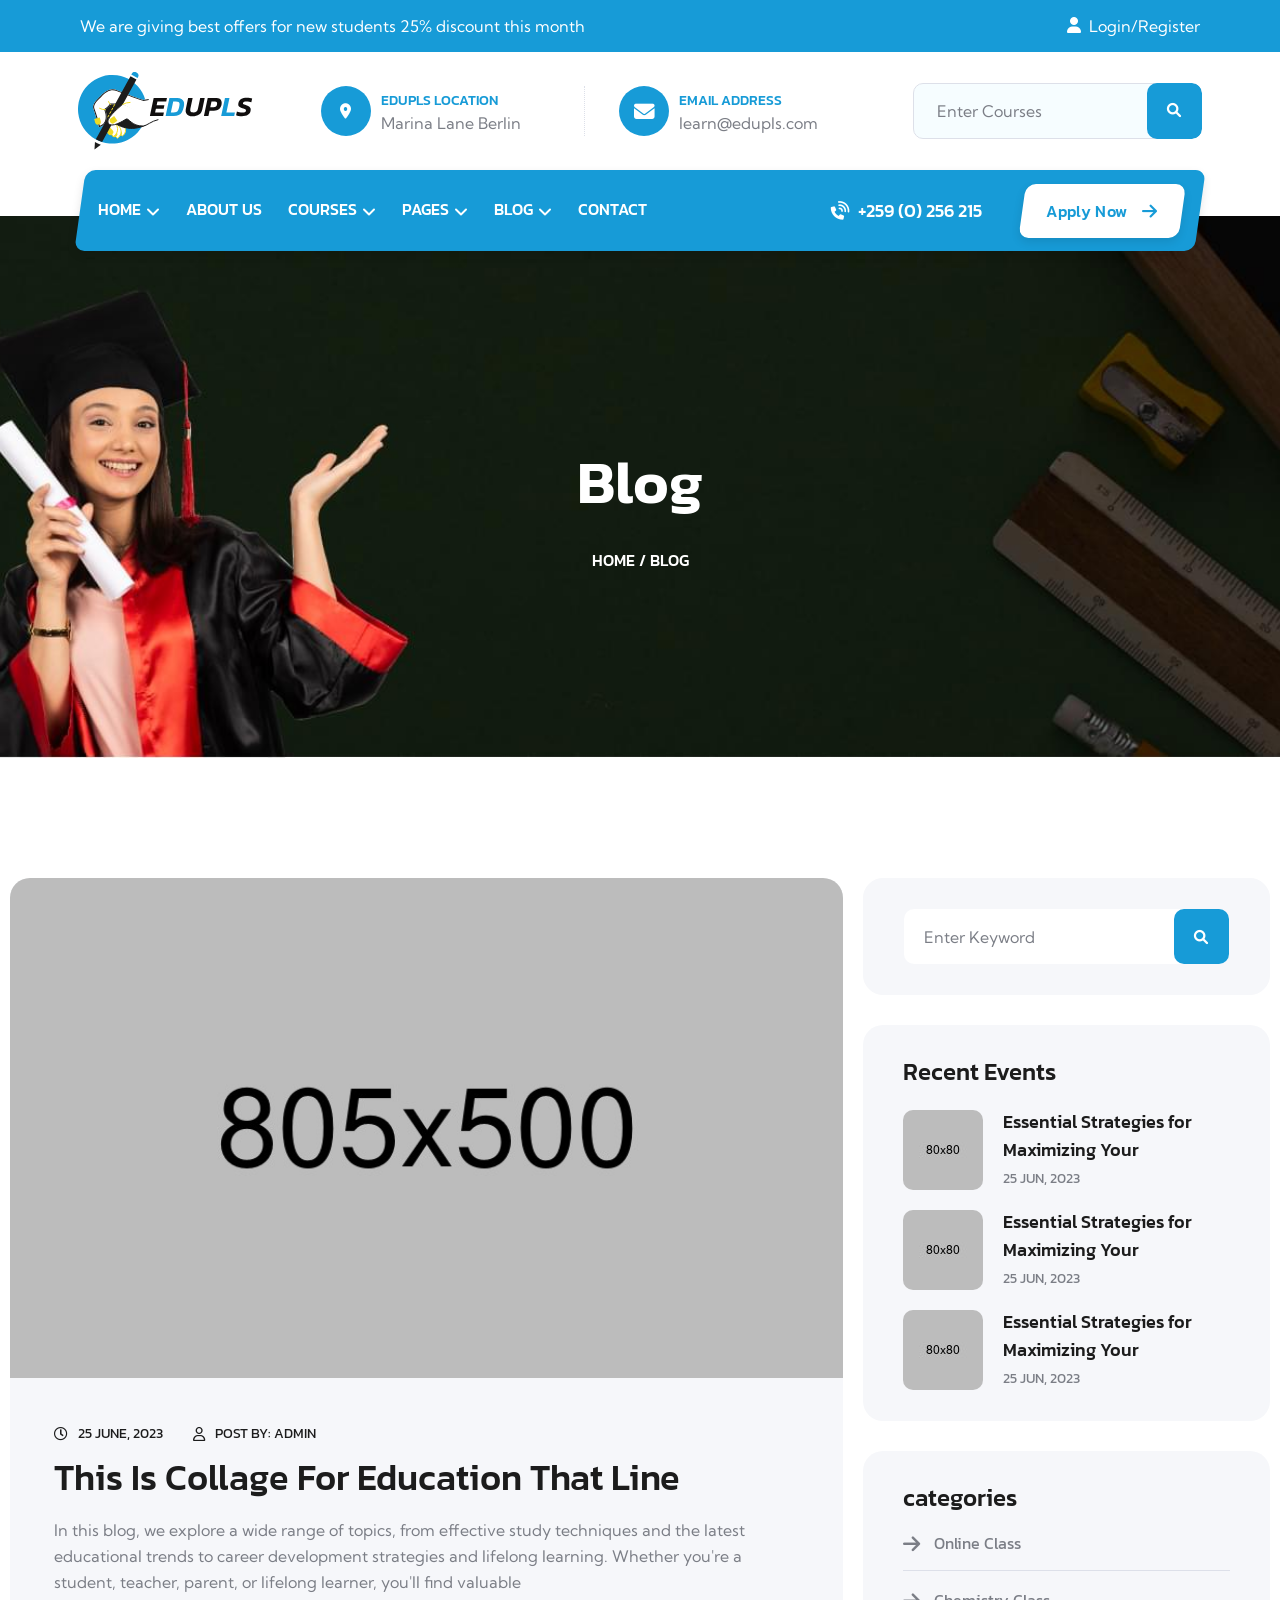
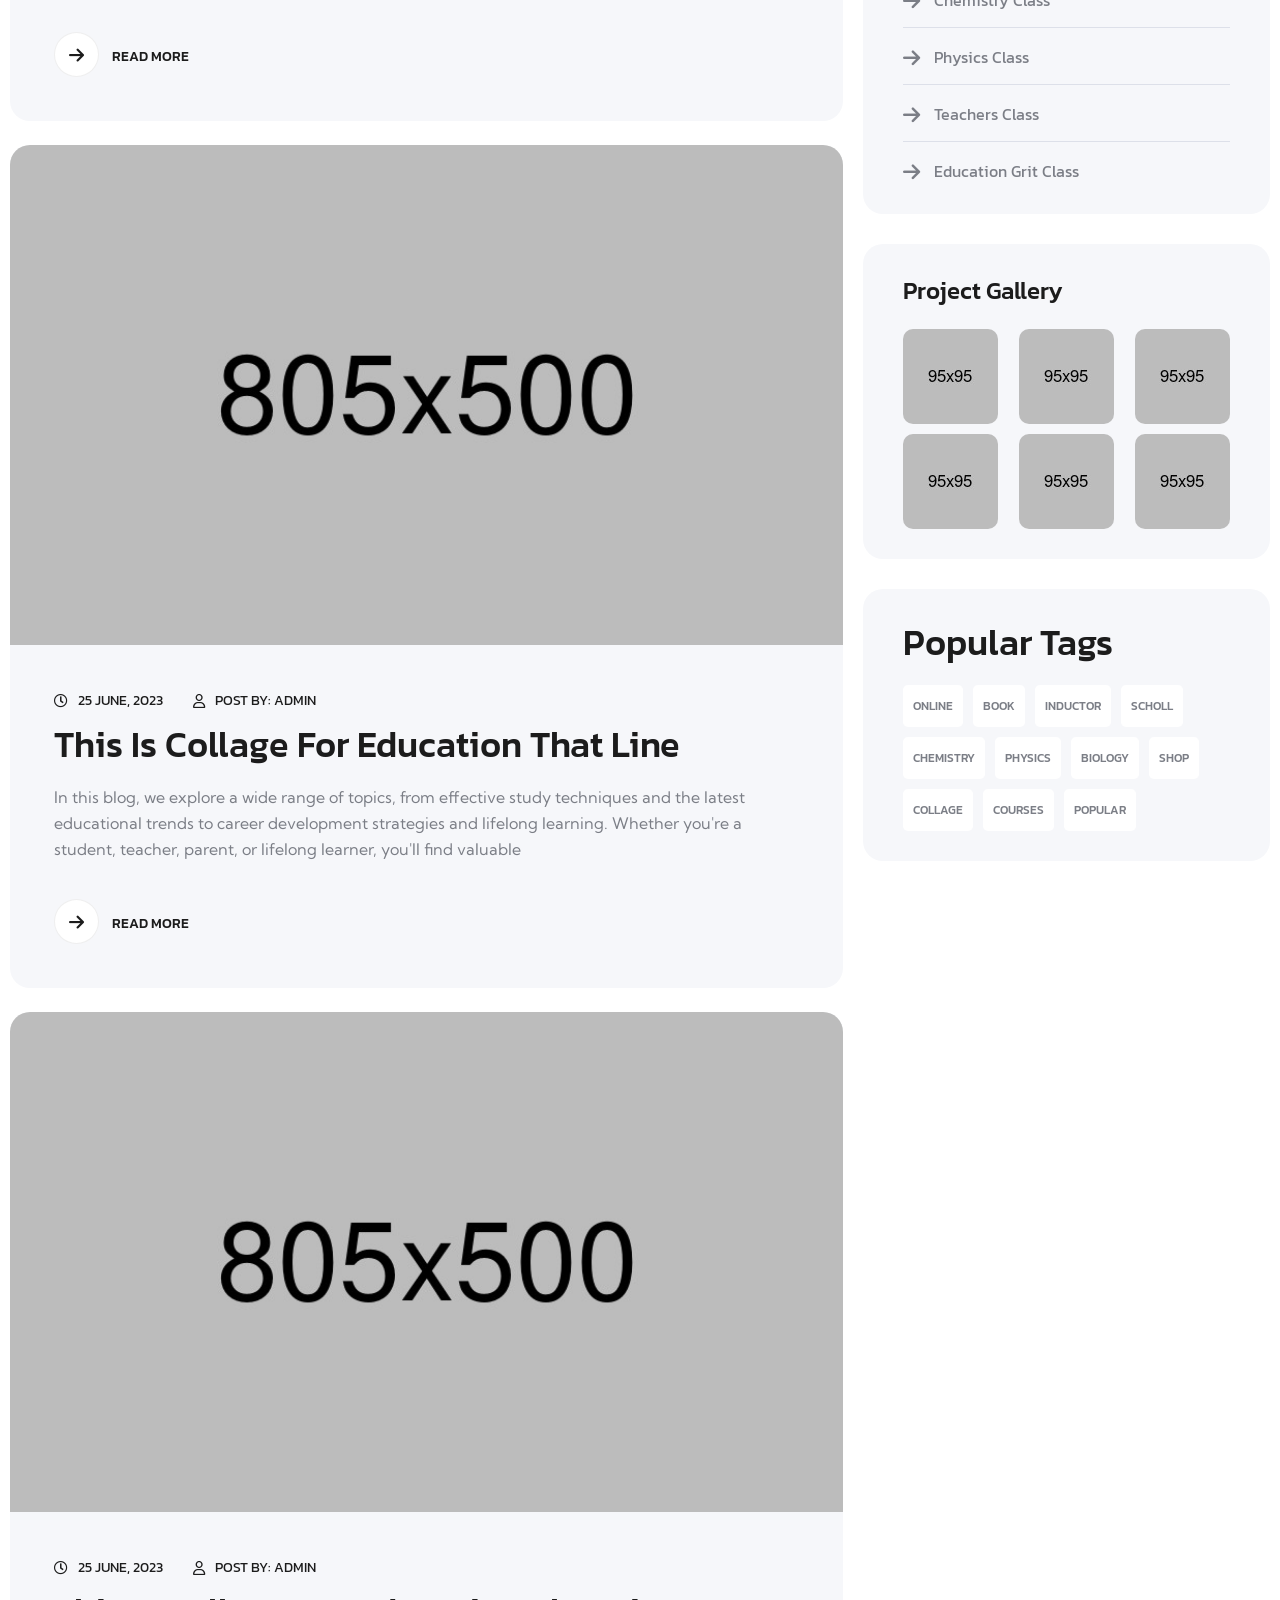
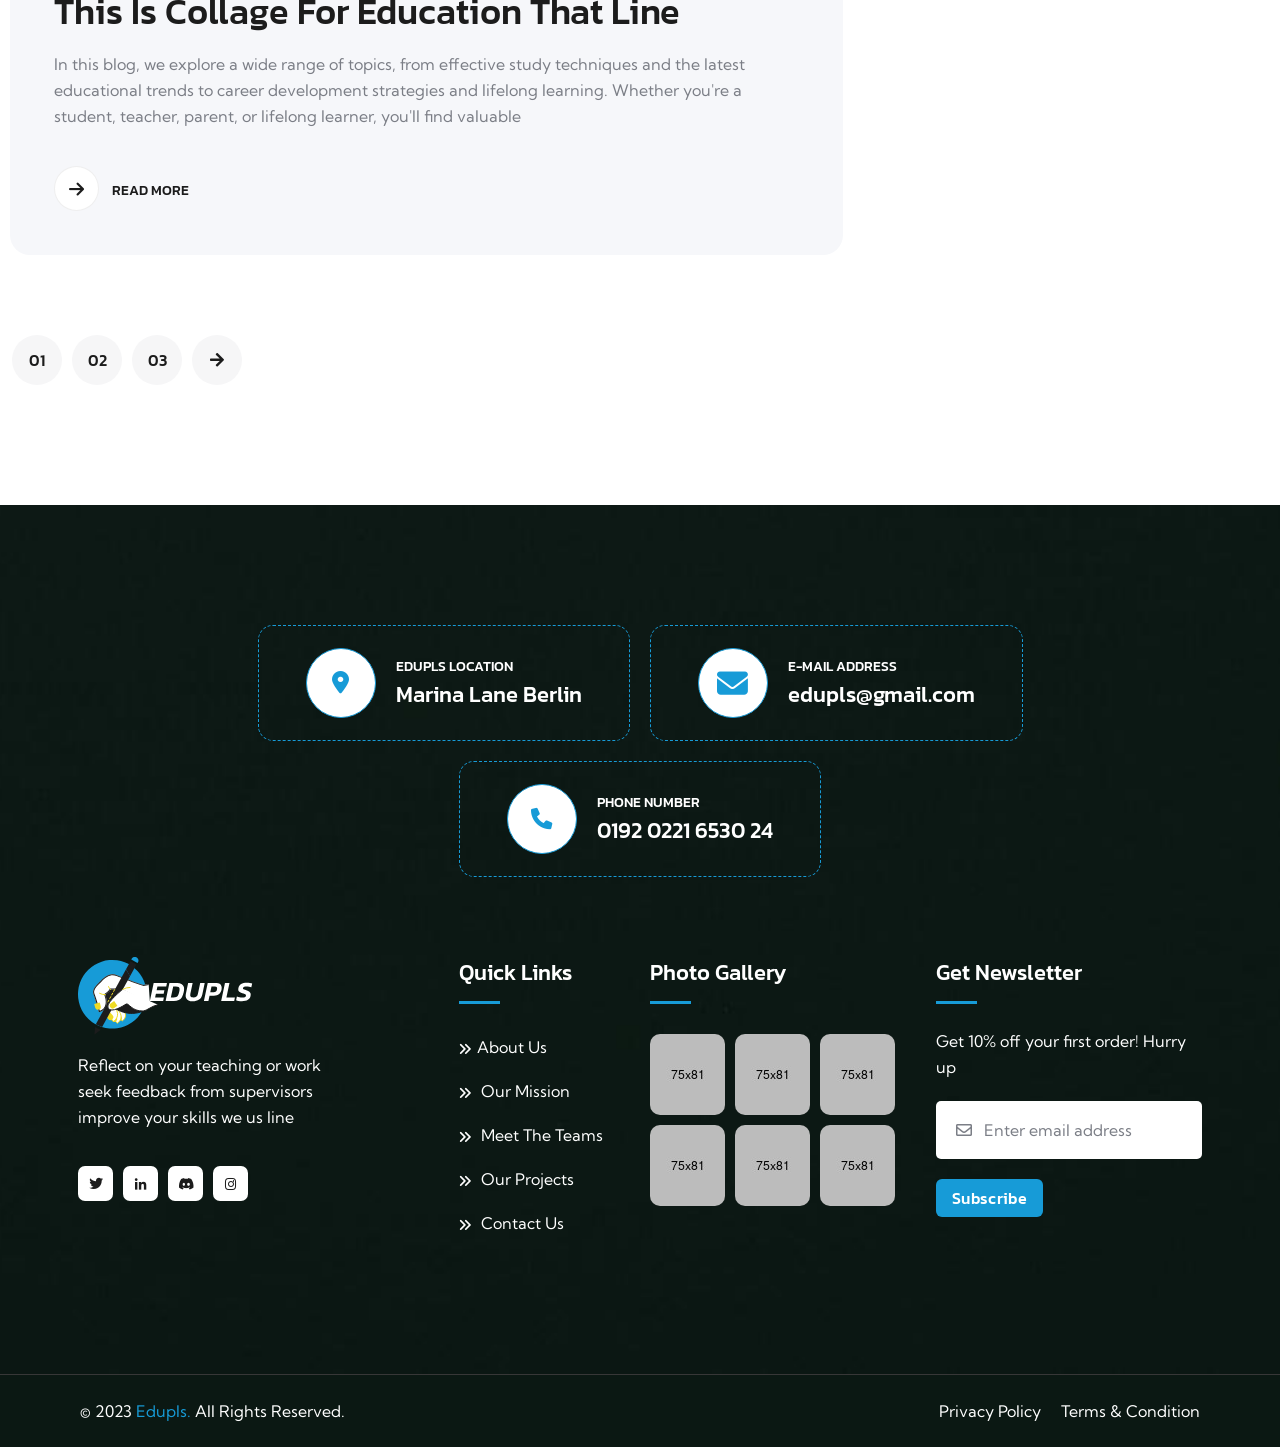
<file: blog.html>
<!DOCTYPE html>
<html lang="en">

<head>
	<meta charset="utf-8">
    <meta name="keywords" content="Edupls - Education & Online Course HTML Template">
	<meta name="description" content="Edupls - Education & Online Course HTML Template">
	<meta name="viewport" content="width=device-width, initial-scale=1.0">
	<link rel="shortcut icon" href="assets/img/logo/fav-icon.svg">
	<title>Edupls - Education & Online Course HTML Template</title>
	<!-- Fontawesome Icon -->
	<link rel="stylesheet" href="assets/css/all.min.css">
	<!-- Icomoon Icon -->
	<link rel="stylesheet" href="assets/fonts/style.css">
	<!-- Magnific Popup -->
	<link rel="stylesheet" href="assets/css/magnific-popup.min.css">
	<!-- Aos Animation -->
	<link rel="stylesheet" href="assets/css/aos.css">
	<!-- Bootstrap -->
	<link rel="stylesheet" href="assets/css/bootstrap.min.css">
	<!-- Swiper -->
	<link rel="stylesheet" href="assets/css/swiper-bundle.min.css">
	<!-- Animate Css -->
	<link rel="stylesheet" href="assets/css/animate.min.css">
	<!-- Main Css File -->
	<link rel="stylesheet" href="assets/css/style.css">
	<!-- Responsive -->
	<link rel="stylesheet" href="assets/css/responsive.css">
</head>
<body>
<!--==============================
      Header Layout 1
    ==============================-->
<header class="nav-header header-layout1">
  <!--==============================
      Header One Top Area
      ==============================-->
  <div class="header-one-top-area">
    <div class="container">
      <div class="header-top-content v1">
        <p class="discount-the-month">
          We are giving best offers for new students 25% discount this month
        </p>
        <ul class="user-login">
          <li>
            <i class="my-icon icon-user"></i>
          </li>
          <li>
            <a href="login.html">Login</a>
          </li>
          <li>
            <a href="sign-up.html">Register</a>
          </li>
        </ul>
      </div>
    </div>
  </div>
  <!--==============================
      Top Content Info
      ==============================-->
  <div class="top-content-info">
    <div class="container">
      <div class="row align-items-center">
        <div class="col-lg-2">
          <div class="logo-img">
            <a href="index.html">
              <img src="assets/img/logo/Logo.svg" alt="edupls-icon" />
            </a>
            <div class="navbar-right d-inline-flex d-lg-none">
              <button type="button" class="menu-toggle icon-btn">
                <i class="my-icon icon-all"></i>
              </button>
            </div>
          </div>
        </div>

        <div class="col-lg-6">
          <div class="nav-middle-content">
            <div class="content-location">
              <div class="location-icon">
                <i class="my-icon icon-location"></i>
              </div>
              <div class="info-data">
                <a class="title" href="#">Edupls Location</a>
                <p class="para text">Marina Lane Berlin</p>
              </div>
            </div>
            <div class="content-address">
              <div class="address-icon">
                <i class="my-icon icon-massage"></i>
              </div>
              <div class="info-data">
                <a class="title" href="#">Email Address</a>
                <p class="para text">learn@edupls.com</p>
              </div>
            </div>
          </div>
        </div>

        <div class="col-lg-4">
          <div class="top-nav-search-option">
            <form>
              <input type="search" placeholder="Enter Courses" />
              <button class="search-btn-nav" type="submit"><i class="my-icon icon-search"></i></button>
            </form>
          </div>
        </div>
      </div>
    </div>
  </div>
  <!--==============================
      Sticky Wrapper
    ==============================-->
  <div class="sticky-wrapper">
    <div class="menu-area">
      <div class="container">
        <div class="menu-area-content">
          <div class="row align-items-center justify-content-between">
            <div class="col-auto">
              <nav class="main-menu d-none d-lg-inline-block">
                <ul>
                  <li class="menu-item-has-children">
                    <a href="#">Home</a>
                    <ul class="sub-menu">
                      <li class="menu-item-has-children">
                        <a href="index.html">Home One</a>
                        <a href="index-2.html">Home Two</a>
                        <a href="index-3.html">Home Three</a>
                      </li>
                    </ul>
                  </li>
                  <li>
                    <a href="about-us.html">About Us</a>
                  </li>
                  <li class="menu-item-has-children">
                    <a href="#">Courses</a>
                    <ul class="sub-menu">
                      <li><a href="courses-grid.html">Courses Grid</a></li>
                      <li><a href="courses-list.html">Courses list</a></li>
                      <li><a href="courses-details.html">Courses Details</a></li>
                    </ul>
                  </li>
                  <li class="menu-item-has-children">
                    <a href="#">Pages</a>
                    <ul class="sub-menu">
                      <li class="menu-item-has-children">
                        <a href="pricing-plan.html">Pricing Plan</a>
                      </li>
                      <li class="menu-item-has-children">
                        <a href="team.html">Team</a>
                      </li>
                      <li class="menu-item-has-children">
                        <a href="team-details.html">Team Details</a>
                      </li>
                      <li class="menu-item-has-children">
                        <a href="event.html">Event</a>
                      </li>
                      <li class="menu-item-has-children">
                        <a href="event-details.html">Event Details</a>
                      </li>
                    </ul>
                  </li>
                  <li class="menu-item-has-children">
                    <a href="#">Blog</a>
                    <ul class="sub-menu">
                      <li><a href="blog.html">Blog</a></li>
                      <li><a href="blog-details.html">Blog Details</a></li>
                    </ul>
                  </li>
                  <li>
                    <a href="contact.html">Contact</a>
                  </li>
                </ul>
              </nav>
            </div>
            <div class="col-auto">
              <div class="menu-area-right-content">
                <ul class="menu-social">
                  <li>
                    <a href="#"><i class="my-icon icon-facebook"></i></a>
                  </li>
                  <li>
                    <a href="#"><i class="my-icon icon-instagram"></i></a>
                  </li>
                  <li>
                    <a href="#"><i class="my-icon icon-twitter"></i></a>
                  </li>
                </ul>
                <div class="menu-contact-number">
                  <a href="#" class="contact-number">+259 (0) 256 215</a>
                </div>
                <div class="all-btn">
                  <a href="contact.html" class="btn-p v3">
                    Apply Now
                  </a>
                </div>
              </div>
            </div>
          </div>
        </div>
      </div>
    </div>
  </div>
  <!--==============================
      Mobile Menu Wrapper
    ==============================-->
  <div class="mobile-menu-wrapper">
    <div class="mobile-menu-area text-center">
      <button class="menu-toggle"><i class="fa-solid fa-xmark"></i></button>
      <div class="mobile-logo">
        <a href="index.html"><img src="assets/img/logo/Logo.svg" alt="Edupls-icon" /></a>
      </div>
      <div class="mobile-menu">
        <ul>
          <li class="menu-item-has-children">
            <a title="New Demo" href="#">Home</a>
            <ul class="sub-menu">
              <li class="menu-item-has-children">
                <a href="index.html">Home One</a>
              </li>
              <li class="menu-item-has-children">
                <a href="index-2.html">Home Two</a>
              </li>
              <li class="menu-item-has-children">
                <a href="index-3.html">Home Three</a>
              </li>
            </ul>
          </li>
          <li class="menu-item-has-children">
            <a href="about-us.html">About</a>
          </li>
          <li class="menu-item-has-children">
            <a href="#">Courses</a>
            <ul class="sub-menu">
              <li><a href="courses-grid.html">Courses Grid</a></li>
              <li><a href="courses-list.html">Courses List</a></li>
              <li><a href="courses-details.html">Courses Details</a></li>
            </ul>
          </li>

          <li class="menu-item-has-children">
            <a href="#">Pages</a>
            <ul class="sub-menu">
              <li><a href="pricing-plan.html">Pricing Plan</a></li>
              <li><a href="team.html">Team</a></li>
              <li><a href="team-details.html">Team Details</a></li>
              <li><a href="event.html">Event</a></li>
              <li><a href="event-details.html">Event Details</a></li>
            </ul>
          </li>
          <li class="menu-item-has-children">
            <a href="#">Blog</a>
            <ul class="sub-menu">
              <li><a href="blog.html">Blog</a></li>
              <li><a href="blog-details.html">Blog Details</a></li>
            </ul>
          </li>

          <li>
            <a href="contact.html">Contact</a>
          </li>
        </ul>
      </div>
    </div>
  </div>
</header>
<section class="breadcum">
<div class="container">
    <div class="breadcum-content">
        <h2 class="title">Blog</h2>
        <h4 class="para"><a href="index.html">Home</a> / Blog</h4>
    </div>
</div>
</section>
<section class="my-120 @">
  <div class="container-xxl">
    <div class="row">
      <div class="col-lg-8">
        <ul class="blog-cards">
          <li class="blog-card-content">
            <div class="blog-card-img">
              <img src="assets/img/blog-card/blog-card-img-1.jpg" alt="blog-card-img"/>
            </div>
            <div class="card-info">
              <div class="card-top-content">
                <div class="card-time">
                  <i class="fa-regular fa-clock"></i>
                  25 June, 2023
                </div>
                <div class="card-user">
                  <i class="my-icon icon-user-2"></i>
                  Post by: Admin
                </div>
              </div>
              <h2 class="card-title">
                This Is Collage For Education That Line
              </h2>
              <p class="card-para">
                In this blog, we explore a wide range of topics, from effective
                study techniques and the latest educational trends to career
                development strategies and lifelong learning. Whether you're a
                student, teacher, parent, or lifelong learner, you'll find
                valuable
              </p>
                <a href="#" class="read-more-btn-p"><span class="read-more-icon"><i class="my-icon icon-arrow-right"></i></span> Read More</a>
            </div>
          </li>
          <li class="blog-card-content">
            <div class="blog-card-img">
              <img src="assets/img/blog-card/blog-card-img-2.jpg" alt="blog-card-img"/>
            </div>
            <div class="card-info">
              <div class="card-top-content">
                <div class="card-time">
                  <i class="fa-regular fa-clock"></i>
                  25 June, 2023
                </div>
                <div class="card-user">
                  <i class="my-icon icon-user-2"></i>
                  Post by: Admin
                </div>
              </div>
              <h2 class="card-title">
                This Is Collage For Education That Line
              </h2>
              <p class="card-para">
                In this blog, we explore a wide range of topics, from effective
                study techniques and the latest educational trends to career
                development strategies and lifelong learning. Whether you're a
                student, teacher, parent, or lifelong learner, you'll find
                valuable
              </p>
              <a href="#" class="read-more-btn-p"><span class="read-more-icon"><i class="my-icon icon-arrow-right"></i></span> Read More</a>
            </div>
          </li>
          <li class="blog-card-content">
            <div class="blog-card-img">
              <img src="assets/img/blog-card/blog-card-img-3.jpg" alt="blog-card-img"/>
            </div>
            <div class="card-info">
              <div class="card-top-content">
                <div class="card-time">
                  <i class="fa-regular fa-clock"></i>
                  25 June, 2023
                </div>
                <div class="card-user">
                  <i class="my-icon icon-user-2"></i>
                  Post by: Admin
                </div>
              </div>
              <h2 class="card-title">
                This Is Collage For Education That Line
              </h2>
              <p class="card-para">
                In this blog, we explore a wide range of topics, from effective
                study techniques and the latest educational trends to career
                development strategies and lifelong learning. Whether you're a
                student, teacher, parent, or lifelong learner, you'll find
                valuable
              </p>
              <a href="#" class="read-more-btn-p"><span class="read-more-icon"><i class="my-icon icon-arrow-right"></i></span> Read More</a>
            </div>
          </li>
        </ul>
      </div>
      <div class="col-lg-4">
        <div class="courses-search-option">
          <form>
            <input type="search" placeholder="Enter Keyword" />
            <button type="submit"><i class="my-icon icon-search"></i></button>
          </form>
        </div>
        <div class="recent-events">
          <h3 class="recent-title">Recent Events</h3>
          <ul class="recent-list">
            <li>
              <div class="list-img">
                <img src="assets/img/event-details/recent-list-event-1.jpg" alt="recent-list-event"/>
              </div>
              <div class="list-content">
                <h5 class="content-title">
                  <a href="#">Essential Strategies for Maximizing Your</a>
                </h5>
                <p class="content-para">25 Jun, 2023</p>
              </div>
            </li>
            <li>
              <div class="list-img">
                <img src="assets/img/event-details/recent-list-event-2.jpg" alt="recent-list-event"/>
              </div>
              <div class="list-content">
                <h5 class="content-title">
                  <a href="#">Essential Strategies for Maximizing Your</a>
                </h5>
                <p class="content-para">25 Jun, 2023</p>
              </div>
            </li>
            <li>
              <div class="list-img">
                <img src="assets/img/event-details/recent-list-event-3.jpg" alt="recent-list-event"/>
              </div>
              <div class="list-content">
                <h5 class="content-title">
                  <a href="#">Essential Strategies for Maximizing Your</a>
                </h5>
                <p class="content-para">25 Jun, 2023</p>
              </div>
            </li>
          </ul>
        </div>
        <div class="categories-content">
          <h3 class="categories-title">categories</h3>
          <ul class="categories-list">
            <li><a href="#"><i class="my-icon icon-arrow-right"></i>Online Class</a></li>
            <li><a href="#"><i class="my-icon icon-arrow-right"></i>Chemistry Class</a></li>
            <li><a href="#"><i class="my-icon icon-arrow-right"></i>Physics Class</a></li>
            <li><a href="#"><i class="my-icon icon-arrow-right"></i>Teachers Class</a></li>
            <li><a href="#"><i class="my-icon icon-arrow-right"></i>Education Grit Class</a></li>
          </ul>
        </div>
        <div class="project-gallery">
          <h3 class="gallery-title">Project Gallery</h3>
          <ul class="gallery-list">
            <li>
              <img src="assets/img/project-gallery/gallery-img-1.jpg" alt="gallery-img"/>
            </li>
            <li>
              <img src="assets/img/project-gallery/gallery-img-2.jpg" alt="gallery-img"/>
            </li>
            <li>
              <img src="assets/img/project-gallery/gallery-img-3.jpg" alt="gallery-img"/>
            </li>
            <li>
              <img src="assets/img/project-gallery/gallery-img-4.jpg" alt="gallery-img"/>
            </li>
            <li>
              <img src="assets/img/project-gallery/gallery-img-5.jpg" alt="gallery-img"/>
            </li>
            <li>
              <img src="assets/img/project-gallery/gallery-img-6.jpg" alt="gallery-img"/>
            </li>
          </ul>
        </div>
        <div class="popular-tags">
          <h3 class="popular-title">Popular Tags</h3>
          <ul class="popular-list">
            <li><a href="#">Online</a></li>
            <li><a href="#">Book</a></li>
            <li><a href="#">Inductor</a></li>
            <li><a href="#">Scholl</a></li>
            <li><a href="#">Chemistry</a></li>
            <li><a href="#">Physics</a></li>
            <li><a href="#">Biology</a></li>
            <li><a href="#">shop</a></li>
            <li><a href="#">Collage</a></li>
            <li><a href="#">Courses</a></li>
            <li><a href="#">popular</a></li>
          </ul>
        </div>
      </div>
    </div>
    <div class="pagination-button">
      <ul>
        <li><a href="#">01</a></li>
        <li><a href="#">02</a></li>
        <li><a href="#">03</a></li>
        <li><a href="#"><i class="fa-solid fa-arrow-right"></i></a></li>
      </ul>
    </div>
  </div>
</section>

<div class="bottom-to-top">
<a href="#" class="to-top"><span class="fa-solid fa-arrow-up to-top-icon"></span></a>
</div>
<footer class="footer-section v2">
    <div class="footer-content v2">
        <div class="container">
            <ul class="footer-contact-info">
                <li class="contact-data">
                    <div class="data-icon">
                        <i class="my-icon icon-location"></i>
                    </div>
                    <div class="data-info">
                        <h5 class="para">Edupls Location</h5>
                        <h4 class="title">Marina Lane Berlin</h4>
                    </div>
                </li>
                <li class="contact-data">
                    <div class="data-icon">
                        <i class="my-icon icon-massage"></i>
                    </div>
                    <div class="data-info">
                        <h5 class="para">e-mail address</h5>
                        <h4 class="title">edupls@gmail.com</h4>
                    </div>
                </li>
                <li class="contact-data">
                    <div class="data-icon">
                        <i class="my-icon icon-call-us"></i>
                    </div>
                    <div class="data-info">
                        <h5 class="para">phone Number</h5>
                        <h4 class="title">0192 0221 6530 24</h4>
                    </div>
                </li>
            </ul>
            <div class="row">
                <div class="col-xl-4 col-lg-4 col-md-4 col-sm-6">
                    <div class="footer-widget">
                        <div class="footer-logo">
                            <img src="assets/img/logo/logo-2.svg" alt="logo">
                        </div>
                        <p class="widget-para">Reflect on your teaching or work seek feedback from supervisors improve
                            your skills we us line</p>
                        <ul class="footer-social-link">
                            <li>
                                <a href="#">
                                    <i class="my-icon icon-twitter"></i>
                                </a>
                            </li>
                            <li>
                                <a href="#">
                                    <i class="my-icon icon-linkedin"></i>
                                </a>
                            </li>
                            <li>
                                <a href="#">
                                    <i class="my-icon icon-discord"></i>
                                </a>
                            </li>
                            <li>
                                <a href="#">
                                    <i class="my-icon icon-instagram"></i>
                                </a>
                            </li>
                        </ul>
                    </div>
                </div>
                <div class="col-xl-2 col-lg-4 col-md-4 col-sm-6">
                    <div class="footer-widget">
                        <h4 class="widget-title">Quick Links</h4>
                        <ul class="quick-links">
                            <li><a href="#">About Us</a></li>
                            <li>
                                <a href="#"> Our Mission </a>
                            </li>
                            <li>
                                <a href="#"> Meet The Teams </a>
                            </li>
                            <li>
                                <a href="#"> Our Projects </a>
                            </li>
                            <li>
                                <a href="#"> Contact Us </a>
                            </li>
                        </ul>
                    </div>
                </div>
                <div class="col-xl-3 col-lg-4 col-md-4 col-sm-6">
                    <div class="footer-widget">
                        <h4 class="widget-title">Photo Gallery</h4>
                        <ul class="gallery-content">
                            <li>
                                <img src="assets/img/footer/v2/gallary-img-1.jpg" alt="gallery-img">
                                <a href="#" class="gallery-btn">
                                    <i class="fa-regular fa-eye"></i>
                                </a>
                            </li>
                            <li>
                                <img src="assets/img/footer/v2/gallary-img-2.jpg" alt="gallery-img">
                                <a href="#" class="gallery-btn">
                                    <i class="fa-regular fa-eye"></i>
                                </a>
                            </li>
                            <li>
                                <img src="assets/img/footer/v2/gallary-img-3.jpg" alt="gallery-img">
                                <a href="#" class="gallery-btn">
                                    <i class="fa-regular fa-eye"></i>
                                </a>
                            </li>
                            <li>
                                <img src="assets/img/footer/v2/gallary-img-4.jpg" alt="gallery-img">
                                <a href="#" class="gallery-btn">
                                    <i class="fa-regular fa-eye"></i>
                                </a>
                            </li>
                            <li>
                                <img src="assets/img/footer/v2/gallary-img-5.jpg" alt="gallery-img">
                                <a href="#" class="gallery-btn">
                                    <i class="fa-regular fa-eye"></i>
                                </a>
                            </li>
                            <li>
                                <img src="assets/img/footer/v2/gallary-img-6.jpg" alt="gallery-img">
                                <a href="#" class="gallery-btn">
                                    <i class="fa-regular fa-eye"></i>
                                </a>
                            </li>

                        </ul>
                    </div>
                </div>
                <div class="col-xl-3 col-lg-4 col-md-4 col-sm-6">
                    <div class="footer-widget">
                        <h4 class="widget-title">Get Newsletter</h4>
                        <div class="get-newsletter">
                            <p class="para">Get 10% off your first order! Hurry up</p>
                            <div class="email-address">
                                <form>
                                    <i class="fa-regular fa-envelope"></i>
                                    <input type="search" placeholder="Enter email address">
                                </form>
                            </div>
                            <div class="all-btn">
                                <a href="#" class="btn-p v2 btn-blue2 rounded">Subscribe</a>
                            </div>
                        </div>
                    </div>
                </div>
            </div>
        </div>
    </div>
    <div class="copyright-section v2">
        <div class="container">
            <div class="copyright-content">
                <div class="left-content">
                    <p class="para">© 2023 <span>Edupls.</span> All Rights Reserved.</p>
                </div>
                <div class="right-content">
                    <a href="#" class="para2">Privacy Policy</a>
                    <a href="#" class="para2">Terms & Condition</a>
                </div>
            </div>
        </div>
    </div>
</footer>
<!-- Jquery -->
<script src="assets/js/jquery.min.js"></script>

<!-- bootstrap -->
<script src="assets/js/bootstrap.bundle.min.js"></script>
<!-- Anime Js -->
<script src="assets/js/anime.min.js"></script>
<!-- Swiper Js -->
<script src="assets/js/swiper-bundle.min.js"></script>
<!-- Gsap -->
<script src="assets/js/gsap.min.js"></script>
<!-- ScrollTrigger -->
<script src="assets/js/ScrollTrigger.min.js"></script>
<!-- Counter Up -->
<script src="assets/js/jquery.counterup.min.js"></script>
<!-- Waypoints -->
<script src="assets/js/jquery.waypoints.min.js"></script>
<!-- Magnific Popup -->
<script src="assets/js/jquery.magnific-popup.min.js"></script>
<!-- Countdown -->
<script src="assets/js/jquery.countdown.min.js"></script>
<!-- Aos -->
<script src="assets/js/aos.js"></script>
<!-- Main Js File -->
<script src="assets/js/index.js"></script>
</body>
</html>
</file>
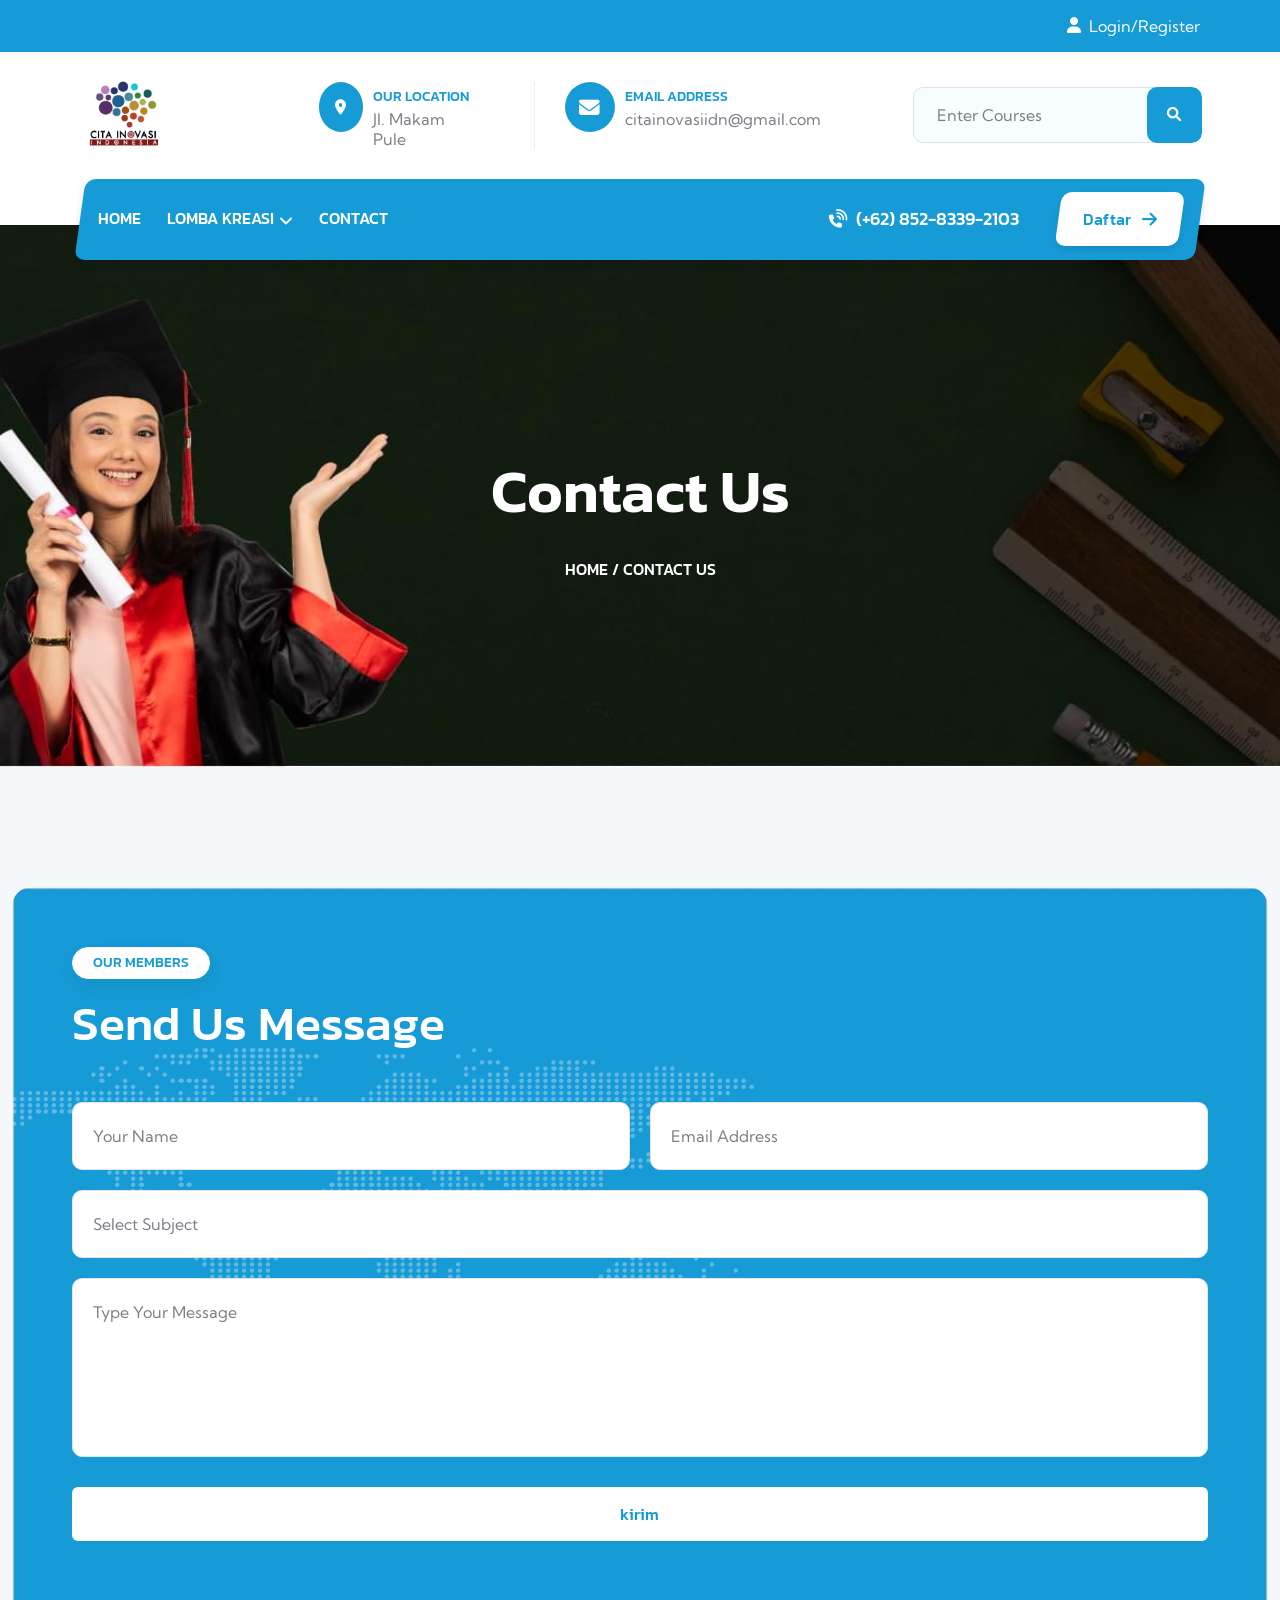
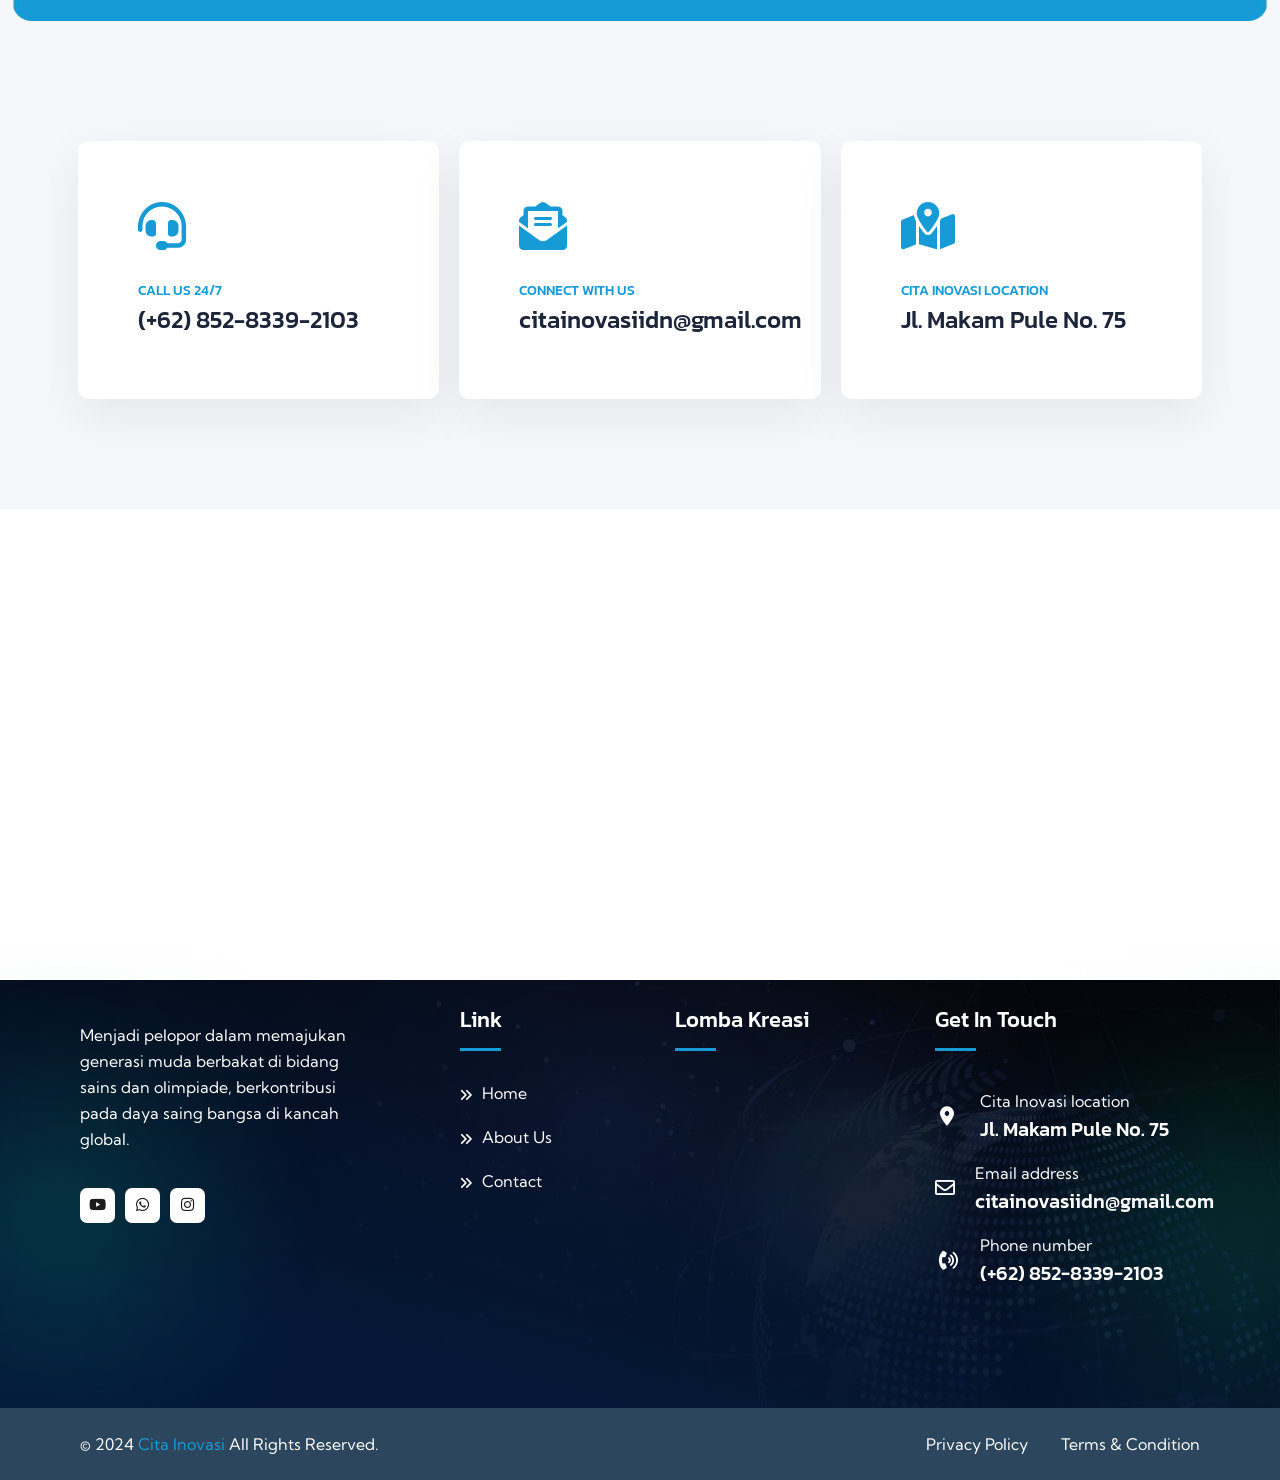
<file: contact.html>
<!DOCTYPE html>
<html lang="en">
  <head>
    <meta charset="utf-8" />
    <meta name="keywords" content="Contact - Cita Inovasi" />
    <meta name="description" content="Contact - Cita Inovasi" />
    <meta name="viewport" content="width=device-width, initial-scale=1.0" />
    <link rel="shortcut icon" href="assets/img/favicon/favicon.ico" />
    <title>Contact - Cita Inovasi</title>
    <!-- Fontawesome Icon -->
    <link rel="stylesheet" href="assets/css/all.min.css" />
    <!-- Icomoon Icon -->
    <link rel="stylesheet" href="assets/fonts/style.css" />
    <!-- Magnific Popup -->
    <link rel="stylesheet" href="assets/css/magnific-popup.min.css" />
    <!-- Aos Animation -->
    <link rel="stylesheet" href="assets/css/aos.css" />
    <!-- Bootstrap -->
    <link rel="stylesheet" href="assets/css/bootstrap.min.css" />
    <!-- Swiper -->
    <link rel="stylesheet" href="assets/css/swiper-bundle.min.css" />
    <!-- Animate Css -->
    <link rel="stylesheet" href="assets/css/animate.min.css" />
    <!-- Main Css File -->
    <link rel="stylesheet" href="assets/css/style.css" />
    <!-- Responsive -->
    <link rel="stylesheet" href="assets/css/responsive.css" />
  </head>
  <body>
    <!--==============================
      Header Layout 1
    ==============================-->
    <header class="nav-header header-layout1">
      <!--==============================
      Header One Top Area
      ==============================-->
      <div class="header-one-top-area">
        <div class="container">
          <div class="header-top-content v1">
            <p class="discount-the-month">
              <!-- Kami memberikan penawaran terbaik untuk siswa baru diskon 25%
              bulan ini -->
            </p>
            <ul class="user-login">
              <li>
                <i class="my-icon icon-user"></i>
              </li>
              <li>
                <a href="#">Login</a>
              </li>
              <li>
                <a href="#">Register</a>
              </li>
            </ul>
          </div>
        </div>
      </div>
      <!--==============================
      Top Content Info
      ==============================-->
      <div class="top-content-info">
        <div class="container">
          <div class="row align-items-center">
            <div class="col-lg-2">
              <div class="logo-img">
                <a href="index.html">
                  <img
                    src="assets/img/main/main-logo.png"
                    alt="citainovasi-icon"
                    class="logo-size"
                  />
                </a>
                <div class="navbar-right d-inline-flex d-lg-none">
                  <button type="button" class="menu-toggle icon-btn">
                    <i class="my-icon icon-all"></i>
                  </button>
                </div>
              </div>
            </div>

            <div class="col-lg-6">
              <div class="nav-middle-content">
                <div class="content-location">
                  <div class="location-icon">
                    <i class="my-icon icon-location"></i>
                  </div>
                  <div class="info-data">
                    <a class="title" href="https://www.google.com/maps/place/Jl.+Makam+Pule+No.75,+Rangkapan+Jaya+Baru,+Kec.+Pancoran+Mas,+Kota+Depok,+Jawa+Barat+16434/@-6.4012098,106.7765612,17z/data=!3m1!4b1!4m6!3m5!1s0x2e69e9225980d7ed:0x82f28625f38c0f8a!8m2!3d-6.4012098!4d106.7791361!16s%2Fg%2F11scjmc7ft?entry=ttu&g_ep=EgoyMDI0MDkwOS4wIKXMDSoASAFQAw%3D%3D" target="_blank">our Location</a>
                    <p class="para text">Jl. Makam Pule</p>
                  </div>
                </div>
                <div class="content-address">
                  <div class="address-icon">
                    <i class="my-icon icon-massage"></i>
                  </div>
                  <div class="info-data">
                    <a class="title" href="mailto:citainovasiidn@gmail.com">Email Address</a>
                    <p class="para text">citainovasiidn@gmail.com</p>
                  </div>
                </div>
              </div>
            </div>

            <div class="col-lg-4">
              <div class="top-nav-search-option">
                <form>
                  <input type="search" placeholder="Enter Courses" />
                  <button class="search-btn-nav" type="submit">
                    <i class="my-icon icon-search"></i>
                  </button>
                </form>
              </div>
            </div>
          </div>
        </div>
      </div>
      <!--==============================
      Sticky Wrapper
    ==============================-->
      <div class="sticky-wrapper">
        <div class="menu-area">
          <div class="container">
            <div class="menu-area-content">
              <div class="row align-items-center justify-content-between">
                <div class="col-auto">
                  <nav class="main-menu d-none d-lg-inline-block">
                    <ul>
                      <!-- <li class="menu-item-has-children">
                        <a href="index.html">Home</a>
                        <ul class="sub-menu">
                          <li class="menu-item-has-children">
                            <a href="index.html">Home One</a>
                            <a href="index-2.html">Home Two</a>
                            <a href="index-3.html">Home Three</a>
                          </li>
                        </ul>
                      </li> -->
                      <li>
                        <a href="index.html">Home</a>
                      </li>
                      <!-- <li>
                        <a href="about-us.html">About Us</a>
                      </li> -->
                      <li class="menu-item-has-children">
                        <a href="#">Lomba Kreasi</a>
                        <ul class="sub-menu">
                          <li>
                            <a
                              href="https://drive.google.com/file/d/1xHrfvEOY9Ba4fepAwVK23E3o3PD16AN5/view?usp=sharing"
                              target="_blank"
                              >Guide Book</a
                            >
                          </li>
                          <li>
                            <a
                              href="https://forms.gle/wSdcfmvQojE4XXG69 "
                              target="_blank"
                              >Formulir</a
                            >
                          </li>
                          <!-- <li>
                            <a href="#">SMA</a>
                          </li> -->
                        </ul>
                      </li>
                      <li>
                        <a href="contact.html">Contact</a>
                      </li>
                    </ul>
                  </nav>
                </div>
                <div class="col-auto">
                  <div class="menu-area-right-content">
                    <ul class="menu-social">
                      <li>
                        <a href="#"><i class="fa-brands fa-youtube"></i></a>
                      </li>
                      <li>
                        <a
                          href="https://www.instagram.com/citainovasi.idn/"
                          target="_blank"
                          ><i class="fa-brands fa-instagram"></i
                        ></a>
                      </li>
                      <li>
                        <a href="https://wa.me/6285283392103" target="_blank"
                          ><i class="fa-brands fa-whatsapp"></i
                        ></a>
                      </li>
                    </ul>
                    <div class="menu-contact-number">
                      <a href="tel:+6285283392103" class="contact-number"
                        >(+62) 852-8339-2103</a
                      >
                    </div>
                    <div class="all-btn">
                      <a
                        href="https://forms.gle/wSdcfmvQojE4XXG69"
                        target="_blank"
                        class="btn-p v3"
                      >
                        Daftar</a
                      >
                    </div>
                  </div>
                </div>
              </div>
            </div>
          </div>
        </div>
      </div>
      <!--==============================
      Mobile Menu Wrapper
    ==============================-->
      <div class="mobile-menu-wrapper">
        <div class="mobile-menu-area text-center">
          <button class="menu-toggle"><i class="fa-solid fa-xmark"></i></button>
          <div class="mobile-logo">
            <a href="/"
              ><img
                src="assets/img/main/main-logo.png"
                alt="citainovasi-icon"
                class="logo-mobile"
            /></a>
          </div>
          <div class="mobile-menu">
            <ul>
              <!-- <li class="menu-item-has-children">
                <a title="New Demo" href="#">Home</a>
                <ul class="sub-menu">
                  <li class="menu-item-has-children">
                    <a href="index.html">Home One</a>
                  </li>
                  <li class="menu-item-has-children">
                    <a href="index-2.html">Home Two</a>
                  </li>
                  <li class="menu-item-has-children">
                    <a href="index-3.html">Home Three</a>
                  </li>
                </ul>
              </li> -->
              <li class="menu-item-has-children">
                <a href="index.html">Home</a>
              </li>
              <!-- <li class="menu-item-has-children">
                <a href="about-us.html">About</a>
              </li> -->
              <li class="menu-item-has-children">
                <a href="#">Lomba KREASI</a>
                <ul class="sub-menu">
                  <li>
                    <a
                      href="https://drive.google.com/file/d/1xHrfvEOY9Ba4fepAwVK23E3o3PD16AN5/view?usp=sharing"
                      target="_blank"
                      >Guide Book</a
                    >
                  </li>
                  <li>
                    <a
                      href="https://forms.gle/wSdcfmvQojE4XXG69 "
                      target="_blank"
                      >Formulir</a
                    >
                  </li>
                  <!-- <li><a href="#">SMA</a></li> -->
                </ul>
              </li>

              <li>
                <a href="contact.html">Contact</a>
              </li>
            </ul>
          </div>
        </div>
      </div>
    </header>
    <section class="breadcum">
      <div class="container">
        <div class="breadcum-content">
          <h2 class="title">Contact Us</h2>
          <h4 class="para"><a href="index.html">Home</a> / Contact Us</h4>
        </div>
      </div>
    </section>
    <section class="@ py-120 contact-bg-color">
      <div class="container-xxl">
        <div class="contact-us-content">
          <div class="contact-us-img">
            <img src="assets/img/contact-us/call-us.png" alt="contact-img" />
          </div>
          <div class="contact-us-right-content">
            <div class="section-title">
              <div class="section-title-inner">
                <h4 class="sub-title">Our Members</h4>
                <h2 class="big-title s-color-white">Send Us Message</h2>
              </div>
            </div>
            <form class="get-free-form-content">
              <div class="group-form-box">
                <div class="form-box">
                  <input type="text" placeholder="Your Name" />
                </div>
                <div class="form-box">
                  <input type="email" placeholder="Email Address" />
                </div>
              </div>
              <div class="form-box">
                <input type="text" placeholder="Select Subject" />
              </div>
              <div class="form-box-last">
                <textarea
                  cols="30"
                  rows="10"
                  placeholder="Type Your Message"
                ></textarea>
              </div>
              <div class="check-box">
                <div class="all-btn v3">
                  <button class="btn-p v1 rounded btn-white" type="submit">
                    kirim
                  </button>
                </div>
              </div>
            </form>
            <div class="bg-map-contact-us">
              <img
                src="assets/img/contact-us/bg-map-contact-us.png"
                alt="bg-map-contact-us"
              />
            </div>
          </div>
        </div>
      </div>
    </section>
    <section class="contact-us-contact-info">
      <div class="container">
        <div class="info-list">
          <div class="row">
            <div class="col-lg-4 col-md-6 col-sm-6">
              <div class="info-list-content">
                <div class="info-icon">
                  <i class="my-icon icon-call-us-2"></i>
                </div>
                <div class="info-right-data">
                  <h5 class="mini-title">Call Us 24/7</h5>
                  <h3 class="big-title">(+62) 852-8339-2103</h3>
                </div>
              </div>
            </div>
            <div class="col-lg-4 col-md-6 col-sm-6">
              <div class="info-list-content">
                <div class="info-icon">
                  <i class="my-icon icon-massage-3"></i>
                </div>
                <div class="info-right-data">
                  <h5 class="mini-title">Connect with us</h5>
                  <h3 class="big-title">citainovasiidn@gmail.com</h3>
                </div>
              </div>
            </div>
            <div class="col-lg-4 col-md-6 col-sm-6">
              <div class="info-list-content">
                <div class="info-icon">
                  <i class="my-icon icon-service-station"></i>
                </div>
                <div class="info-right-data">
                  <h5 class="mini-title">Cita Inovasi Location</h5>
                  <h3 class="big-title">Jl. Makam Pule No. 75</h3>
                </div>
              </div>
            </div>
          </div>
        </div>
      </div>
    </section>
    <iframe
      src="https://www.google.com/maps/embed?pb=!1m18!1m12!1m3!1d3964.944058503382!2d106.7765611748306!3d-6.401209793589409!2m3!1f0!2f0!3f0!3m2!1i1024!2i768!4f13.1!3m3!1m2!1s0x2e69e9225980d7ed%3A0x82f28625f38c0f8a!2sJl.%20Makam%20Pule%20No.75%2C%20Rangkapan%20Jaya%20Baru%2C%20Kec.%20Pancoran%20Mas%2C%20Kota%20Depok%2C%20Jawa%20Barat%2016434!5e0!3m2!1sen!2sid!4v1726042181743!5m2!1sen!2sid"
      style="width: 100%; height: 450px; border: 0"
      allowfullscreen=""
      loading="lazy"
      referrerpolicy="no-referrer-when-downgrade"
    ></iframe>
    <div class="bottom-to-top">
      <a href="#" class="to-top"
        ><span class="fa-solid fa-arrow-up to-top-icon"></span
      ></a>
    </div>
    <footer>
      <div class="footer-content v1">
        <div class="container-xl container-fluid-md">
          <!-- <div class="news-letter">
        <div class="row align-items-center">
          <div class="col-lg-6">
            <h3 class="title white">Subscribe To Our Newsletter</h3>
          </div>
          <div class="col-lg-6">
            <form>
              <input type="email" placeholder="Enter your email" />
              <div class="all-btn">
                <a href="#" class="btn-p btn-blue v2 rounded">Subscribe</a>
              </div>
            </form>
          </div>
        </div>
      </div> -->
          <div class="row">
            <div class="col-lg-4 col-md-4 col-sm-6">
              <div class="footer-widget">
                <!-- <div class="footer-logo">
              <a href="#">
                <img src="assets/img/main/logo-main-logo.png" alt="logo" />
              </a>
            </div> -->
                <p class="widget-para">
                  Menjadi pelopor dalam memajukan generasi muda berbakat di
                  bidang sains dan olimpiade, berkontribusi pada daya saing
                  bangsa di kancah global.
                </p>
                <ul class="footer-social-link">
                  <li>
                    <a href="#">
                      <i class="fa-brands fa-youtube fa-lg"></i>
                    </a>
                  </li>
                  <li>
                    <a href="https://wa.me/6285283392103" target="_blank">
                      <i class="fa-brands fa-whatsapp fa-lg"></i>
                    </a>
                  </li>
                  <li>
                    <a
                      href="https://www.instagram.com/citainovasi.idn/"
                      target="_blank"
                    >
                      <i class="fa-brands fa-instagram fa-lg"></i>
                    </a>
                  </li>
                </ul>
              </div>
            </div>
            <div class="col-lg-2 col-md-4 col-sm-6">
              <div class="footer-widget">
                <h4 class="widget-title">Link</h4>
                <ul class="quick-links">
                  <li>
                    <a href="#"> Home </a>
                  </li>
                  <li>
                    <a href="#"> About Us </a>
                  </li>
                  <li>
                    <a href="#"> Contact </a>
                  </li>
                </ul>
              </div>
            </div>
            <div class="col-lg-3 col-md-4 col-sm-6">
              <div class="footer-widget ml-25">
                <h4 class="widget-title">Lomba Kreasi</h4>
                <!-- <ul class="our-courses">
              <li>
                <a href="#"> SD </a>
              </li>
              <li>
                <a href="#"> SMP </a>
              </li>
              <li>
                <a href="#"> SMA </a>
              </li>
              <li></li>
            </ul> -->
              </div>
            </div>
            <div class="col-lg-3 col-md-4 col-sm-6">
              <div class="footer-widget">
                <h4 class="widget-title">Get In Touch</h4>
                <div class="get-in-touch">
                  <ul class="contact-info-items">
                    <li class="contact-info-item">
                      <div class="contact-info-icon">
                        <i class="my-icon icon-location"></i>
                      </div>
                      <div class="contact-info-content">
                        <p class="para">Cita Inovasi location</p>
                        <a
                          href="https://www.google.com/maps/place/Jl.+Makam+Pule+No.75,+Rangkapan+Jaya+Baru,+Kec.+Pancoran+Mas,+Kota+Depok,+Jawa+Barat+16434/@-6.4012098,106.7765612,17z/data=!3m1!4b1!4m6!3m5!1s0x2e69e9225980d7ed:0x82f28625f38c0f8a!8m2!3d-6.4012098!4d106.7791361!16s%2Fg%2F11scjmc7ft?entry=ttu&g_ep=EgoyMDI0MDkwOS4wIKXMDSoASAFQAw%3D%3D"
                          target="_blank"
                          ><h4 class="title">Jl. Makam Pule No. 75</h4></a
                        >
                      </div>
                    </li>
                    <li class="contact-info-item">
                      <div class="contact-info-icon">
                        <i class="fa-regular fa-envelope"></i>
                      </div>
                      <div class="contact-info-content">
                        <p class="para">Email address</p>
                        <a href="mailto:citainovasiidn@gmail.com"
                          ><h4 class="title">citainovasiidn@gmail.com</h4></a
                        >
                      </div>
                    </li>
                    <li class="contact-info-item">
                      <div class="contact-info-icon">
                        <i class="my-icon icon-call-2"></i>
                      </div>
                      <div class="contact-info-content">
                        <p class="para">Phone number</p>
                        <a href="https://wa.me/6285283392103"
                          ><h4 class="title">(+62) 852-8339-2103</h4></a
                        >
                      </div>
                    </li>
                  </ul>
                </div>
              </div>
            </div>
          </div>
          <div class="bg-left-color-img">
            <img
              src="assets/img/footer/v1/bg-left-color.png"
              alt="bg-left-color"
            />
          </div>
          <div class="bg-right-color-img">
            <img
              src="assets/img/footer/v1/bg-right-color.png"
              alt="bg-right-color"
            />
          </div>
        </div>
      </div>
      <div class="copyright-section v1">
        <div class="container">
          <div class="copyright-content">
            <div class="left-content">
              <p class="para">
                © 2024 <span>Cita Inovasi</span> All Rights Reserved.
              </p>
            </div>
            <div class="right-content">
              <a href="#" class="para2">Privacy Policy</a>
              <a href="#" class="para2">Terms & Condition</a>
            </div>
          </div>
        </div>
      </div>
    </footer>
    <!-- Jquery -->
    <script src="assets/js/jquery.min.js"></script>

    <!-- bootstrap -->
    <script src="assets/js/bootstrap.bundle.min.js"></script>
    <!-- Anime Js -->
    <script src="assets/js/anime.min.js"></script>
    <!-- Swiper Js -->
    <script src="assets/js/swiper-bundle.min.js"></script>
    <!-- Gsap -->
    <script src="assets/js/gsap.min.js"></script>
    <!-- ScrollTrigger -->
    <script src="assets/js/ScrollTrigger.min.js"></script>
    <!-- Counter Up -->
    <script src="assets/js/jquery.counterup.min.js"></script>
    <!-- Waypoints -->
    <script src="assets/js/jquery.waypoints.min.js"></script>
    <!-- Magnific Popup -->
    <script src="assets/js/jquery.magnific-popup.min.js"></script>
    <!-- Countdown -->
    <script src="assets/js/jquery.countdown.min.js"></script>
    <!-- Aos -->
    <script src="assets/js/aos.js"></script>
    <!-- Main Js File -->
    <script src="assets/js/index.js"></script>
  </body>
</html>
</file>
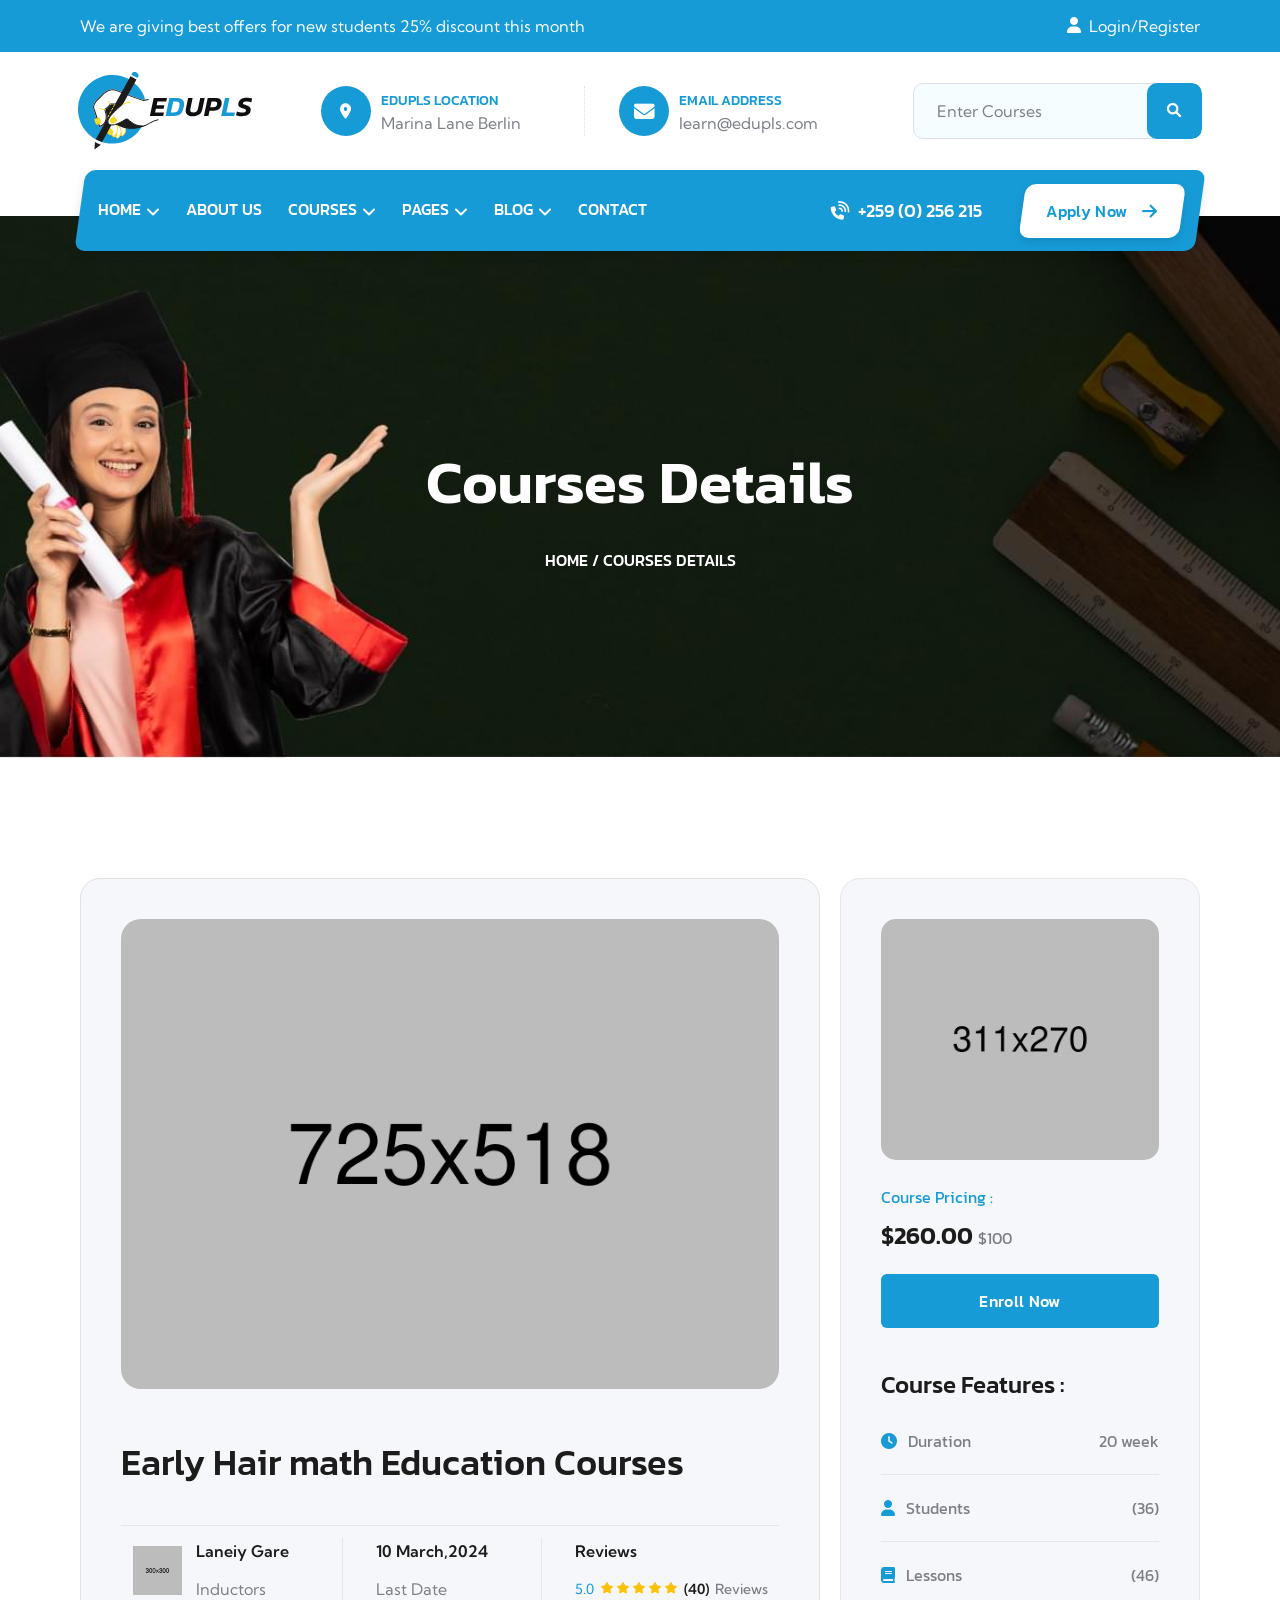
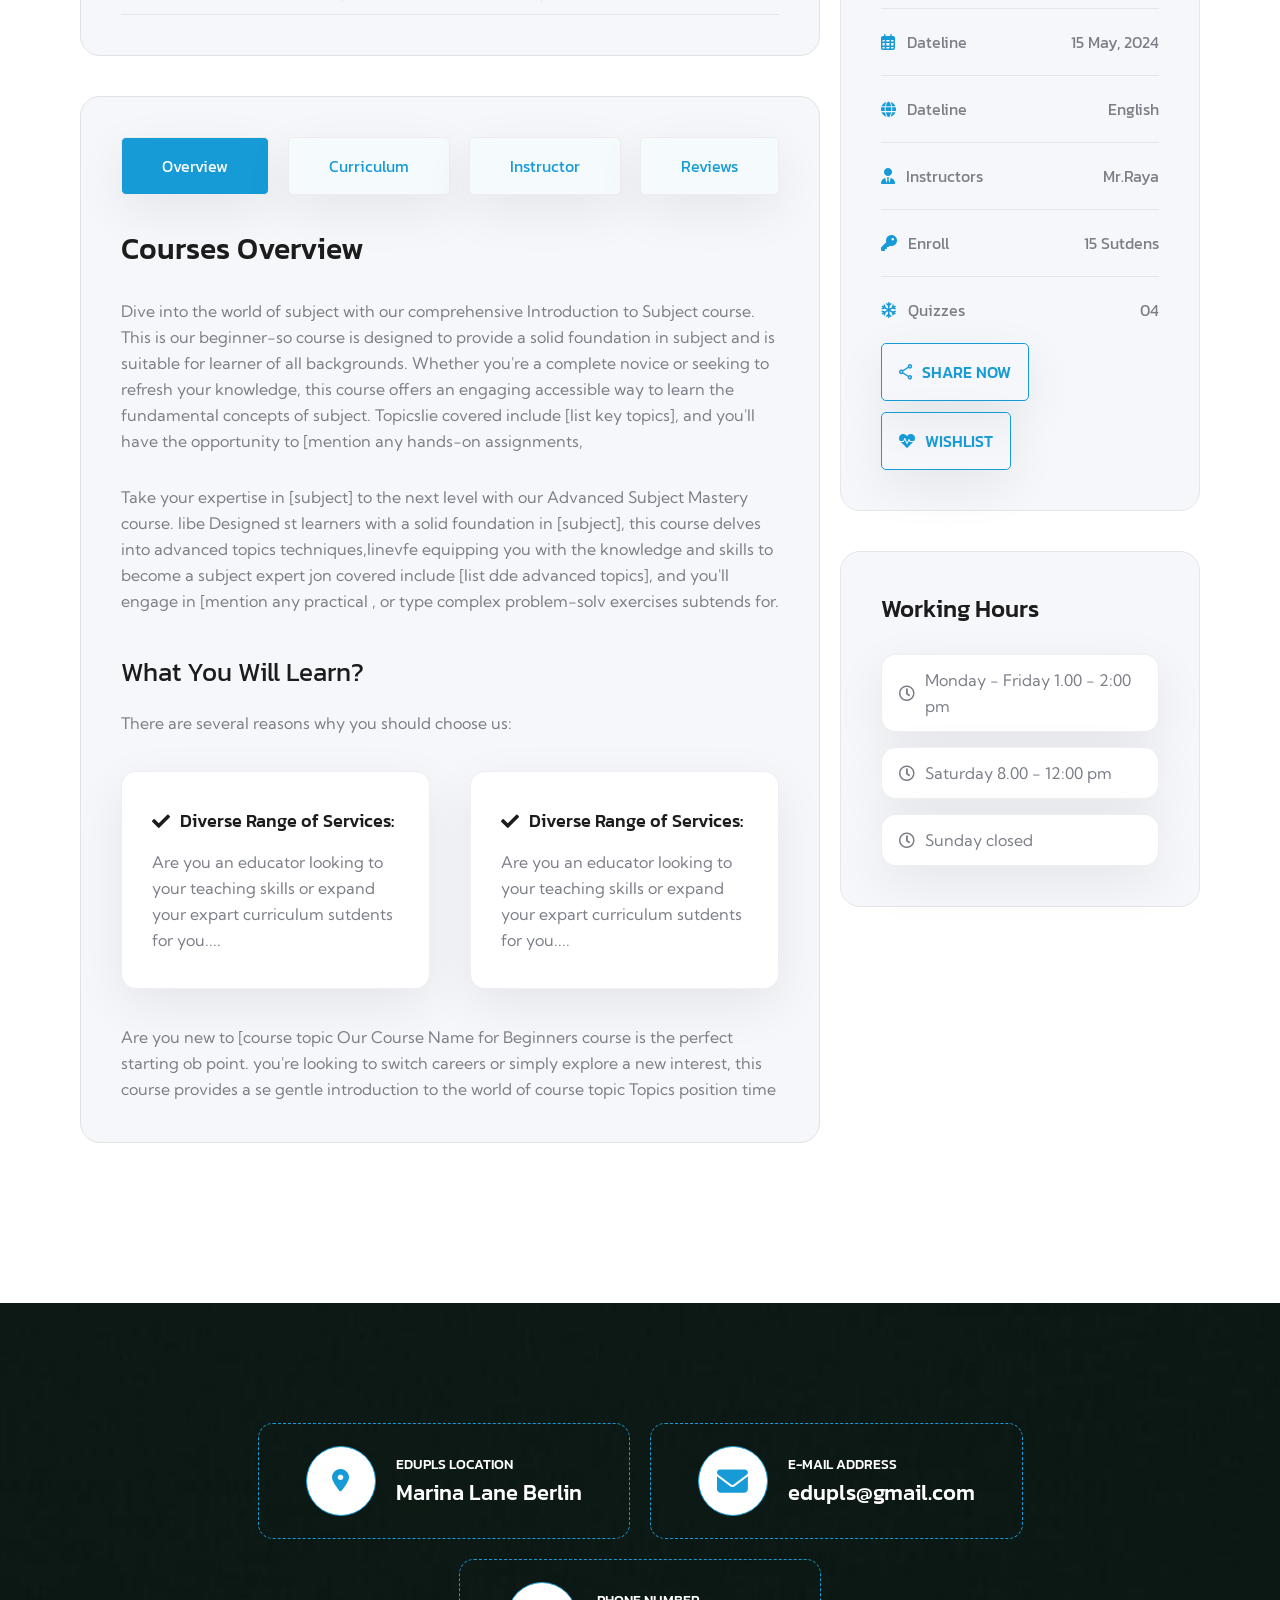
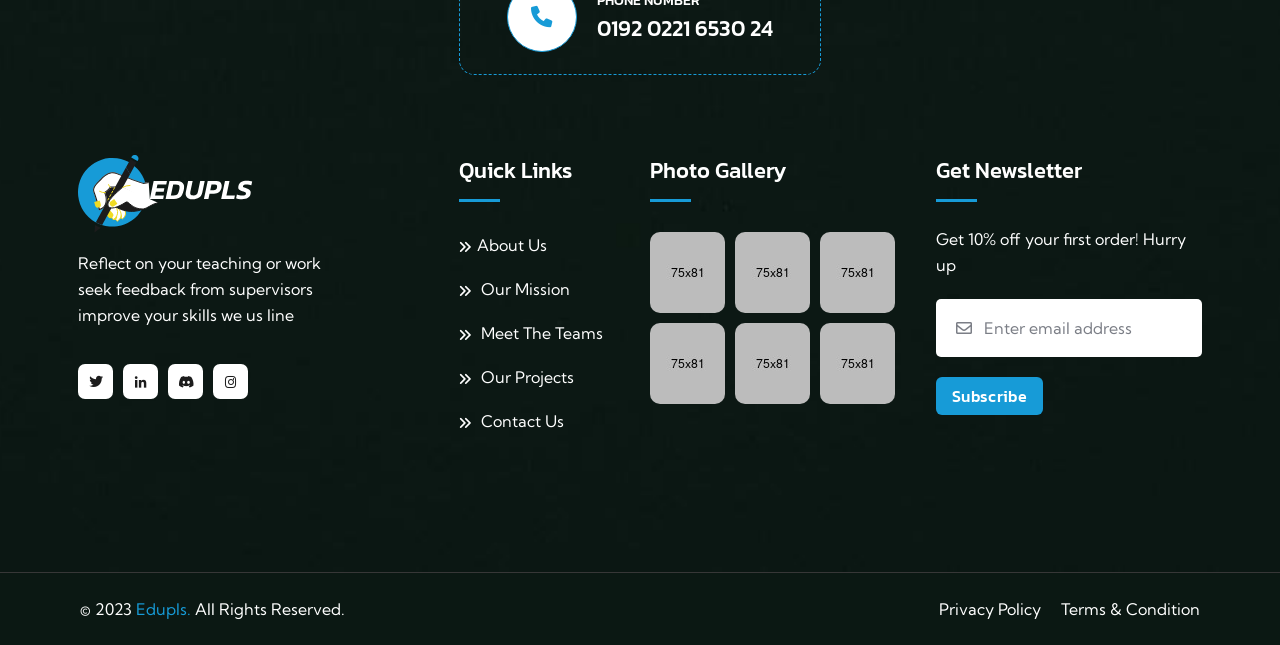
<file: courses-details.html>
<!DOCTYPE html>
<html lang="en">

<head>
	<meta charset="utf-8">
    <meta name="keywords" content="Edupls - Education & Online Course HTML Template">
	<meta name="description" content="Edupls - Education & Online Course HTML Template">
	<meta name="viewport" content="width=device-width, initial-scale=1.0">
	<link rel="shortcut icon" href="assets/img/logo/fav-icon.svg">
	<title>Edupls - Education & Online Course HTML Template</title>
	<!-- Fontawesome Icon -->
	<link rel="stylesheet" href="assets/css/all.min.css">
	<!-- Icomoon Icon -->
	<link rel="stylesheet" href="assets/fonts/style.css">
	<!-- Magnific Popup -->
	<link rel="stylesheet" href="assets/css/magnific-popup.min.css">
	<!-- Aos Animation -->
	<link rel="stylesheet" href="assets/css/aos.css">
	<!-- Bootstrap -->
	<link rel="stylesheet" href="assets/css/bootstrap.min.css">
	<!-- Swiper -->
	<link rel="stylesheet" href="assets/css/swiper-bundle.min.css">
	<!-- Animate Css -->
	<link rel="stylesheet" href="assets/css/animate.min.css">
	<!-- Main Css File -->
	<link rel="stylesheet" href="assets/css/style.css">
	<!-- Responsive -->
	<link rel="stylesheet" href="assets/css/responsive.css">
</head>
<body>
<!--==============================
      Header Layout 1
    ==============================-->
<header class="nav-header header-layout1">
  <!--==============================
      Header One Top Area
      ==============================-->
  <div class="header-one-top-area">
    <div class="container">
      <div class="header-top-content v1">
        <p class="discount-the-month">
          We are giving best offers for new students 25% discount this month
        </p>
        <ul class="user-login">
          <li>
            <i class="my-icon icon-user"></i>
          </li>
          <li>
            <a href="login.html">Login</a>
          </li>
          <li>
            <a href="sign-up.html">Register</a>
          </li>
        </ul>
      </div>
    </div>
  </div>
  <!--==============================
      Top Content Info
      ==============================-->
  <div class="top-content-info">
    <div class="container">
      <div class="row align-items-center">
        <div class="col-lg-2">
          <div class="logo-img">
            <a href="index.html">
              <img src="assets/img/logo/Logo.svg" alt="edupls-icon" />
            </a>
            <div class="navbar-right d-inline-flex d-lg-none">
              <button type="button" class="menu-toggle icon-btn">
                <i class="my-icon icon-all"></i>
              </button>
            </div>
          </div>
        </div>

        <div class="col-lg-6">
          <div class="nav-middle-content">
            <div class="content-location">
              <div class="location-icon">
                <i class="my-icon icon-location"></i>
              </div>
              <div class="info-data">
                <a class="title" href="#">Edupls Location</a>
                <p class="para text">Marina Lane Berlin</p>
              </div>
            </div>
            <div class="content-address">
              <div class="address-icon">
                <i class="my-icon icon-massage"></i>
              </div>
              <div class="info-data">
                <a class="title" href="#">Email Address</a>
                <p class="para text">learn@edupls.com</p>
              </div>
            </div>
          </div>
        </div>

        <div class="col-lg-4">
          <div class="top-nav-search-option">
            <form>
              <input type="search" placeholder="Enter Courses" />
              <button class="search-btn-nav" type="submit"><i class="my-icon icon-search"></i></button>
            </form>
          </div>
        </div>
      </div>
    </div>
  </div>
  <!--==============================
      Sticky Wrapper
    ==============================-->
  <div class="sticky-wrapper">
    <div class="menu-area">
      <div class="container">
        <div class="menu-area-content">
          <div class="row align-items-center justify-content-between">
            <div class="col-auto">
              <nav class="main-menu d-none d-lg-inline-block">
                <ul>
                  <li class="menu-item-has-children">
                    <a href="#">Home</a>
                    <ul class="sub-menu">
                      <li class="menu-item-has-children">
                        <a href="index.html">Home One</a>
                        <a href="index-2.html">Home Two</a>
                        <a href="index-3.html">Home Three</a>
                      </li>
                    </ul>
                  </li>
                  <li>
                    <a href="about-us.html">About Us</a>
                  </li>
                  <li class="menu-item-has-children">
                    <a href="#">Courses</a>
                    <ul class="sub-menu">
                      <li><a href="courses-grid.html">Courses Grid</a></li>
                      <li><a href="courses-list.html">Courses list</a></li>
                      <li><a href="courses-details.html">Courses Details</a></li>
                    </ul>
                  </li>
                  <li class="menu-item-has-children">
                    <a href="#">Pages</a>
                    <ul class="sub-menu">
                      <li class="menu-item-has-children">
                        <a href="pricing-plan.html">Pricing Plan</a>
                      </li>
                      <li class="menu-item-has-children">
                        <a href="team.html">Team</a>
                      </li>
                      <li class="menu-item-has-children">
                        <a href="team-details.html">Team Details</a>
                      </li>
                      <li class="menu-item-has-children">
                        <a href="event.html">Event</a>
                      </li>
                      <li class="menu-item-has-children">
                        <a href="event-details.html">Event Details</a>
                      </li>
                    </ul>
                  </li>
                  <li class="menu-item-has-children">
                    <a href="#">Blog</a>
                    <ul class="sub-menu">
                      <li><a href="blog.html">Blog</a></li>
                      <li><a href="blog-details.html">Blog Details</a></li>
                    </ul>
                  </li>
                  <li>
                    <a href="contact.html">Contact</a>
                  </li>
                </ul>
              </nav>
            </div>
            <div class="col-auto">
              <div class="menu-area-right-content">
                <ul class="menu-social">
                  <li>
                    <a href="#"><i class="my-icon icon-facebook"></i></a>
                  </li>
                  <li>
                    <a href="#"><i class="my-icon icon-instagram"></i></a>
                  </li>
                  <li>
                    <a href="#"><i class="my-icon icon-twitter"></i></a>
                  </li>
                </ul>
                <div class="menu-contact-number">
                  <a href="#" class="contact-number">+259 (0) 256 215</a>
                </div>
                <div class="all-btn">
                  <a href="contact.html" class="btn-p v3">
                    Apply Now
                  </a>
                </div>
              </div>
            </div>
          </div>
        </div>
      </div>
    </div>
  </div>
  <!--==============================
      Mobile Menu Wrapper
    ==============================-->
  <div class="mobile-menu-wrapper">
    <div class="mobile-menu-area text-center">
      <button class="menu-toggle"><i class="fa-solid fa-xmark"></i></button>
      <div class="mobile-logo">
        <a href="index.html"><img src="assets/img/logo/Logo.svg" alt="Edupls-icon" /></a>
      </div>
      <div class="mobile-menu">
        <ul>
          <li class="menu-item-has-children">
            <a title="New Demo" href="#">Home</a>
            <ul class="sub-menu">
              <li class="menu-item-has-children">
                <a href="index.html">Home One</a>
              </li>
              <li class="menu-item-has-children">
                <a href="index-2.html">Home Two</a>
              </li>
              <li class="menu-item-has-children">
                <a href="index-3.html">Home Three</a>
              </li>
            </ul>
          </li>
          <li class="menu-item-has-children">
            <a href="about-us.html">About</a>
          </li>
          <li class="menu-item-has-children">
            <a href="#">Courses</a>
            <ul class="sub-menu">
              <li><a href="courses-grid.html">Courses Grid</a></li>
              <li><a href="courses-list.html">Courses List</a></li>
              <li><a href="courses-details.html">Courses Details</a></li>
            </ul>
          </li>

          <li class="menu-item-has-children">
            <a href="#">Pages</a>
            <ul class="sub-menu">
              <li><a href="pricing-plan.html">Pricing Plan</a></li>
              <li><a href="team.html">Team</a></li>
              <li><a href="team-details.html">Team Details</a></li>
              <li><a href="event.html">Event</a></li>
              <li><a href="event-details.html">Event Details</a></li>
            </ul>
          </li>
          <li class="menu-item-has-children">
            <a href="#">Blog</a>
            <ul class="sub-menu">
              <li><a href="blog.html">Blog</a></li>
              <li><a href="blog-details.html">Blog Details</a></li>
            </ul>
          </li>

          <li>
            <a href="contact.html">Contact</a>
          </li>
        </ul>
      </div>
    </div>
  </div>
</header>
<section class="breadcum">
<div class="container">
    <div class="breadcum-content">
        <h2 class="title">Courses Details</h2>
        <h4 class="para"><a href="index.html">Home</a> / Courses Details</h4>
    </div>
</div>
</section>
<section class="my-120 @">
  <div class="container-lg">
    <div class="row">
      <div class="col-lg-8">
        <div class="courses-details-left-content">
          <div class="top-content">
            <div class="courses-img">
              <img src="assets/img/courses-details/courses-img.jpg" alt="courses-img" />
            </div>
            <h3 class="title">Early Hair math Education Courses</h3>
            <ul class="instructor-info">
              <li>
                <div class="instructor-img">
                  <img src="assets/img/courses-details/user-img.png" alt="instructor-img" />
                </div>
                <div class="instractor-data">
                  <h5 class="title">Laneiy Gare</h5>
                  <p class="para">Inductors</p>
                </div>
              </li>
              <li>
                <h5 class="title">10 March,2024</h5>
                <p class="para">Last Date</p>
              </li>
              <li>
                <h5 class="title">Reviews</h5>
                <div class="rating">
                  <p class="point">5.0</p>
                  <ul class="star">
                    <li><i class="my-icon icon-star"></i></li>
                    <li><i class="my-icon icon-star"></i></li>
                    <li><i class="my-icon icon-star"></i></li>
                    <li><i class="my-icon icon-star"></i></li>
                    <li><i class="my-icon icon-star"></i></li>
                  </ul>
                  <p class="point-para">(40) <span>Reviews</span></p>
                </div>
              </li>
            </ul>
          </div>
          <div class="middle-content">
            <nav>
              <div class="nav nav-tabs" id="nav-tab" role="tablist">
                <button class="nav-link active" id="nav-overview-tab" data-bs-toggle="tab"
                  data-bs-target="#nav-overview" type="button" role="tab" aria-controls="nav-overview"
                  aria-selected="true">
                  Overview
                </button>
                <button class="nav-link" id="nav-curriculum-tab" data-bs-toggle="tab" data-bs-target="#nav-curriculum"
                  type="button" role="tab" aria-controls="nav-curriculum" aria-selected="false" tabindex="-1">
                  Curriculum
                </button>
                <button class="nav-link" id="nav-instructor-tab" data-bs-toggle="tab" data-bs-target="#nav-instructor"
                  type="button" role="tab" aria-controls="nav-instructor" aria-selected="false" tabindex="-1">
                  Instructor
                </button>
                <button class="nav-link" id="nav-reviews-tab" data-bs-toggle="tab" data-bs-target="#nav-reviews"
                  type="button" role="tab" aria-controls="nav-reviews" aria-selected="false" tabindex="-1">
                  Reviews
                </button>
              </div>
            </nav>
            <div class="tab-content" id="nav-tabContent">
              <div class="tab-pane fade show active" id="nav-overview" role="tabpanel"
                aria-labelledby="nav-overview-tab">
                <div class="overview-content">
                  <h3 class="title">Courses Overview</h3>
                  <p class="para">
                    Dive into the world of subject with our comprehensive
                    Introduction to Subject course. This is our beginner-so
                    course is designed to provide a solid foundation in subject
                    and is suitable for learner of all backgrounds. Whether
                    you're a complete novice or seeking to refresh your
                    knowledge, this course offers an engaging accessible way to
                    learn the fundamental concepts of subject. Topicslie covered
                    include [list key topics], and you'll have the opportunity
                    to [mention any hands-on assignments,
                  </p>
                  <p class="para2">
                    Take your expertise in [subject] to the next level with our
                    Advanced Subject Mastery course. libe Designed st learners
                    with a solid foundation in [subject], this course delves
                    into advanced topics techniques,linevfe equipping you with
                    the knowledge and skills to become a subject expert jon
                    covered include [list dde advanced topics], and you'll
                    engage in [mention any practical , or type complex
                    problem-solv exercises subtends for.
                  </p>
                  <h4 class="mini-title">What You Will Learn?</h4>
                  <p class="para">
                    There are several reasons why you should choose us:
                  </p>
                  <div class="service-cards">
                    <div class="card-content">
                      <h4 class="card-title">
                        <i class="fa-solid fa-check"></i>Diverse Range of
                        Services:
                      </h4>
                      <p class="para">
                        Are you an educator looking to your teaching skills or
                        expand your expart curriculum sutdents for you....
                      </p>
                    </div>
                    <div class="card-content">
                      <h4 class="card-title">
                        <i class="fa-solid fa-check"></i>Diverse Range of
                        Services:
                      </h4>
                      <p class="para">
                        Are you an educator looking to your teaching skills or
                        expand your expart curriculum sutdents for you....
                      </p>
                    </div>
                  </div>
                  <p class="para">
                    Are you new to [course topic Our Course Name for Beginners
                    course is the perfect starting ob point. you're looking to
                    switch careers or simply explore a new interest, this course
                    provides a se gentle introduction to the world of course
                    topic Topics position time
                  </p>
                </div>
              </div>
              <div class="tab-pane fade" id="nav-curriculum" role="tabpanel" aria-labelledby="nav-curriculum-tab">
                <h4 class="title">The Course Curriculam</h4>
                <div class="service-cards">
                  <div class="card-content">
                    <h4 class="card-title">
                      <i class="fa-solid fa-check"></i>Diverse Range of
                      Services:
                    </h4>
                    <p class="para">
                      Are you an educator looking to your teaching skills or
                      expand your expart curriculum sutdents for you....
                    </p>
                  </div>
                  <div class="card-content">
                    <h4 class="card-title">
                      <i class="fa-solid fa-check"></i>Diverse Range of
                      Services:
                    </h4>
                    <p class="para">
                      Are you an educator looking to your teaching skills or
                      expand your expart curriculum sutdents for you....
                    </p>
                  </div>
                </div>
              </div>
              <div class="tab-pane fade" id="nav-instructor" role="tabpanel" aria-labelledby="nav-instructor-tab">
                <div class="instructor-content">
                  <div class="instructor-left-content">
                    <div class="left-content-img">
                      <img src="assets/img/courses-details/author-img.png" alt="left-content-img" />
                    </div>
                    <ul class="instructor-social-link">
                      <li>
                        <a href="#"><i class="my-icon icon-facebook"></i></a>
                      </li>
                      <li>
                        <a href="#"><i class="my-icon icon-twitter"></i></a>
                      </li>
                      <li>
                        <a href="#"><i class="my-icon icon-linkedin"></i></a>
                      </li>
                      <li>
                        <a href="#"><i class="my-icon icon-skype"></i></a>
                      </li>
                    </ul>
                  </div>
                  <div class="instructor-right-content">
                    <h3 class="title">Mr.Lakuie fhasn</h3>
                    <p class="tag">Author</p>
                    <p class="para">
                      We offer discounted membership options for students and
                      seniors who want to prioritize their health and fitness.
                      These specialized in memberships are designed <br />
                      <br />
                      We offer discounted membership options for students and
                      seniors who want to prioritize their health and fitness.
                      These specialized in memberships are designed
                    </p>
                  </div>
                </div>
              </div>
              <div class="tab-pane fade" id="nav-reviews" role="tabpanel" aria-labelledby="nav-reviews-tab">
                <h4 class="title">Student Ratings & Reviews</h4>
                <ul class="reviews-content-inner">
                  <li>
                    <div class="rating-point-content">
                      <div class="rating-points">4.7 </div>
                      <ul class="star">
                        <li><i class="my-icon icon-star"></i></li>
                        <li><i class="my-icon icon-star"></i></li>
                        <li><i class="my-icon icon-star"></i></li>
                        <li><i class="my-icon icon-star"></i></li>
                        <li><i class="my-icon icon-star"></i></li>
                      </ul>
                      <div class="">Total 2 Ratings </div>
                    </div>
                  </li>
                  <li>
                    <div class="yearly-star-rating">
                      <div class="year-title">5 years ago</div>
                      <div class="star-rating-content">
                        <ul class="star">
                          <li><i class="my-icon icon-star"></i></li>
                          <li><i class="my-icon icon-star"></i></li>
                          <li><i class="my-icon icon-star"></i></li>
                          <li><i class="my-icon icon-star"></i></li>
                          <li><i class="fa-regular fa-star"></i> </li>
                        </ul>
                        <p class="para">
                          The course is extraordinary!! <br>
                          It explains everything from A to Z regarding Nutrition and also there are some very valuable
                          workout tips. <br>
                          Great job!</p>
                      </div>

                    </div>
                  </li>
                  <li>
                    <div class="yearly-star-rating">
                      <div class="year-title">4 years ago</div>
                      <div class="star-rating-content">
                        <ul class="star">
                          <li><i class="my-icon icon-star"></i></li>
                          <li><i class="my-icon icon-star"></i></li>
                          <li><i class="my-icon icon-star"></i></li>
                          <li><i class="my-icon icon-star"></i></li>
                          <li><i class="my-icon icon-star"></i></li>
                        </ul>
                        <p class="para">
                          The course is extraordinary!! <br>
                          It explains everything from A to Z regarding Nutrition and also there are some very valuable
                          workout tips. <br>
                          Great job!</p>
                      </div>

                    </div>
                  </li>
                </ul>
              </div>
            </div>
          </div>
        </div>
      </div>
      <div class="col-lg-4">
        <div class="courses-details-right-content">
          <div class="side-bar-top-content">
            <div class="side-bar-img">
              <img src="assets/img/courses-details/sidebar-img.jpg" alt="sidebar-img" />
            </div>
            <h5 class="courses-pricing">Course Pricing :</h5>
            <h3 class="price">$260.00 <sub>$100</sub></h3>
            <div class="all-btn">
              <a href="#" class="btn-p btn-blue v1 rounded">Enroll Now</a>
            </div>
            <h3 class="courses-features">Course Features :</h3>
            <ul class="courses-details-list">
              <li>
                <div class="list-left-content">
                  <div class="list-icon">
                    <i class="my-icon icon-time-hour"></i>
                  </div>
                  <p class="para">Duration</p>
                </div>
                <p class="para">20 week</p>
              </li>
              <li>
                <div class="list-left-content">
                  <div class="list-icon">
                    <i class="my-icon icon-user"></i>
                  </div>
                  <p class="para">Students</p>
                </div>
                <p class="para">(36)</p>
              </li>
              <li>
                <div class="list-left-content">
                  <div class="list-icon">
                    <i class="my-icon icon-lesson"></i>
                  </div>
                  <p class="para">Lessons</p>
                </div>
                <p class="para">(46)</p>
              </li>
              <li>
                <div class="list-left-content">
                  <div class="list-icon">
                    <i class="my-icon icon-calander-2"></i>
                  </div>
                  <p class="para">Dateline</p>
                </div>
                <p class="para">15 May, 2024</p>
              </li>
              <li>
                <div class="list-left-content">
                  <div class="list-icon">
                    <i class="my-icon icon-global"></i>
                  </div>
                  <p class="para">Dateline</p>
                </div>
                <p class="para">English</p>
              </li>
              <li>
                <div class="list-left-content">
                  <div class="list-icon">
                    <i class="my-icon icon-instractor"></i>
                  </div>
                  <p class="para">Instructors</p>
                </div>
                <p class="para">Mr.Raya</p>
              </li>
              <li>
                <div class="list-left-content">
                  <div class="list-icon">
                    <i class="my-icon icon-key"></i>
                  </div>
                  <p class="para">Enroll</p>
                </div>
                <p class="para">15 Sutdens</p>
              </li>
              <li>
                <div class="list-left-content">
                  <div class="list-icon">
                    <i class="my-icon icon-quizzes"></i>
                  </div>
                  <p class="para">Quizzes</p>
                </div>
                <p class="para">04</p>
              </li>
            </ul>
            <ul class="courses-list-btn">
              <li>
                <a href="#"> <i class="my-icon icon-share"></i> Share now </a>
              </li>
              <li>
                <a href="#"> <i class="fa-solid fa-heart-pulse"></i>Wishlist</a>
              </li>
            </ul>
          </div>
          <div class="side-bar-bottom-content">
            <h3 class="title">Working Hours</h3>
            <ul class="working-hours">
              <li>
                <i class="fa-regular fa-clock"></i>
                <p class="para">Monday - Friday 1.00 - 2:00 pm</p>
              </li>
              <li>
                <i class="fa-regular fa-clock"></i>
                <p class="para">Saturday 8.00 - 12:00 pm</p>
              </li>
              <li>
                <i class="fa-regular fa-clock"></i>
                <p class="para">Sunday closed</p>
              </li>
            </ul>
          </div>
        </div>
      </div>
    </div>
  </div>
</section>
<div class="bottom-to-top">
<a href="#" class="to-top"><span class="fa-solid fa-arrow-up to-top-icon"></span></a>
</div>
<footer class="footer-section v2">
    <div class="footer-content v2">
        <div class="container">
            <ul class="footer-contact-info">
                <li class="contact-data">
                    <div class="data-icon">
                        <i class="my-icon icon-location"></i>
                    </div>
                    <div class="data-info">
                        <h5 class="para">Edupls Location</h5>
                        <h4 class="title">Marina Lane Berlin</h4>
                    </div>
                </li>
                <li class="contact-data">
                    <div class="data-icon">
                        <i class="my-icon icon-massage"></i>
                    </div>
                    <div class="data-info">
                        <h5 class="para">e-mail address</h5>
                        <h4 class="title">edupls@gmail.com</h4>
                    </div>
                </li>
                <li class="contact-data">
                    <div class="data-icon">
                        <i class="my-icon icon-call-us"></i>
                    </div>
                    <div class="data-info">
                        <h5 class="para">phone Number</h5>
                        <h4 class="title">0192 0221 6530 24</h4>
                    </div>
                </li>
            </ul>
            <div class="row">
                <div class="col-xl-4 col-lg-4 col-md-4 col-sm-6">
                    <div class="footer-widget">
                        <div class="footer-logo">
                            <img src="assets/img/logo/logo-2.svg" alt="logo">
                        </div>
                        <p class="widget-para">Reflect on your teaching or work seek feedback from supervisors improve
                            your skills we us line</p>
                        <ul class="footer-social-link">
                            <li>
                                <a href="#">
                                    <i class="my-icon icon-twitter"></i>
                                </a>
                            </li>
                            <li>
                                <a href="#">
                                    <i class="my-icon icon-linkedin"></i>
                                </a>
                            </li>
                            <li>
                                <a href="#">
                                    <i class="my-icon icon-discord"></i>
                                </a>
                            </li>
                            <li>
                                <a href="#">
                                    <i class="my-icon icon-instagram"></i>
                                </a>
                            </li>
                        </ul>
                    </div>
                </div>
                <div class="col-xl-2 col-lg-4 col-md-4 col-sm-6">
                    <div class="footer-widget">
                        <h4 class="widget-title">Quick Links</h4>
                        <ul class="quick-links">
                            <li><a href="#">About Us</a></li>
                            <li>
                                <a href="#"> Our Mission </a>
                            </li>
                            <li>
                                <a href="#"> Meet The Teams </a>
                            </li>
                            <li>
                                <a href="#"> Our Projects </a>
                            </li>
                            <li>
                                <a href="#"> Contact Us </a>
                            </li>
                        </ul>
                    </div>
                </div>
                <div class="col-xl-3 col-lg-4 col-md-4 col-sm-6">
                    <div class="footer-widget">
                        <h4 class="widget-title">Photo Gallery</h4>
                        <ul class="gallery-content">
                            <li>
                                <img src="assets/img/footer/v2/gallary-img-1.jpg" alt="gallery-img">
                                <a href="#" class="gallery-btn">
                                    <i class="fa-regular fa-eye"></i>
                                </a>
                            </li>
                            <li>
                                <img src="assets/img/footer/v2/gallary-img-2.jpg" alt="gallery-img">
                                <a href="#" class="gallery-btn">
                                    <i class="fa-regular fa-eye"></i>
                                </a>
                            </li>
                            <li>
                                <img src="assets/img/footer/v2/gallary-img-3.jpg" alt="gallery-img">
                                <a href="#" class="gallery-btn">
                                    <i class="fa-regular fa-eye"></i>
                                </a>
                            </li>
                            <li>
                                <img src="assets/img/footer/v2/gallary-img-4.jpg" alt="gallery-img">
                                <a href="#" class="gallery-btn">
                                    <i class="fa-regular fa-eye"></i>
                                </a>
                            </li>
                            <li>
                                <img src="assets/img/footer/v2/gallary-img-5.jpg" alt="gallery-img">
                                <a href="#" class="gallery-btn">
                                    <i class="fa-regular fa-eye"></i>
                                </a>
                            </li>
                            <li>
                                <img src="assets/img/footer/v2/gallary-img-6.jpg" alt="gallery-img">
                                <a href="#" class="gallery-btn">
                                    <i class="fa-regular fa-eye"></i>
                                </a>
                            </li>

                        </ul>
                    </div>
                </div>
                <div class="col-xl-3 col-lg-4 col-md-4 col-sm-6">
                    <div class="footer-widget">
                        <h4 class="widget-title">Get Newsletter</h4>
                        <div class="get-newsletter">
                            <p class="para">Get 10% off your first order! Hurry up</p>
                            <div class="email-address">
                                <form>
                                    <i class="fa-regular fa-envelope"></i>
                                    <input type="search" placeholder="Enter email address">
                                </form>
                            </div>
                            <div class="all-btn">
                                <a href="#" class="btn-p v2 btn-blue2 rounded">Subscribe</a>
                            </div>
                        </div>
                    </div>
                </div>
            </div>
        </div>
    </div>
    <div class="copyright-section v2">
        <div class="container">
            <div class="copyright-content">
                <div class="left-content">
                    <p class="para">© 2023 <span>Edupls.</span> All Rights Reserved.</p>
                </div>
                <div class="right-content">
                    <a href="#" class="para2">Privacy Policy</a>
                    <a href="#" class="para2">Terms & Condition</a>
                </div>
            </div>
        </div>
    </div>
</footer> 
<!-- Jquery -->
<script src="assets/js/jquery.min.js"></script>

<!-- bootstrap -->
<script src="assets/js/bootstrap.bundle.min.js"></script>
<!-- Anime Js -->
<script src="assets/js/anime.min.js"></script>
<!-- Swiper Js -->
<script src="assets/js/swiper-bundle.min.js"></script>
<!-- Gsap -->
<script src="assets/js/gsap.min.js"></script>
<!-- ScrollTrigger -->
<script src="assets/js/ScrollTrigger.min.js"></script>
<!-- Counter Up -->
<script src="assets/js/jquery.counterup.min.js"></script>
<!-- Waypoints -->
<script src="assets/js/jquery.waypoints.min.js"></script>
<!-- Magnific Popup -->
<script src="assets/js/jquery.magnific-popup.min.js"></script>
<!-- Countdown -->
<script src="assets/js/jquery.countdown.min.js"></script>
<!-- Aos -->
<script src="assets/js/aos.js"></script>
<!-- Main Js File -->
<script src="assets/js/index.js"></script>
</body>
</html>
</file>
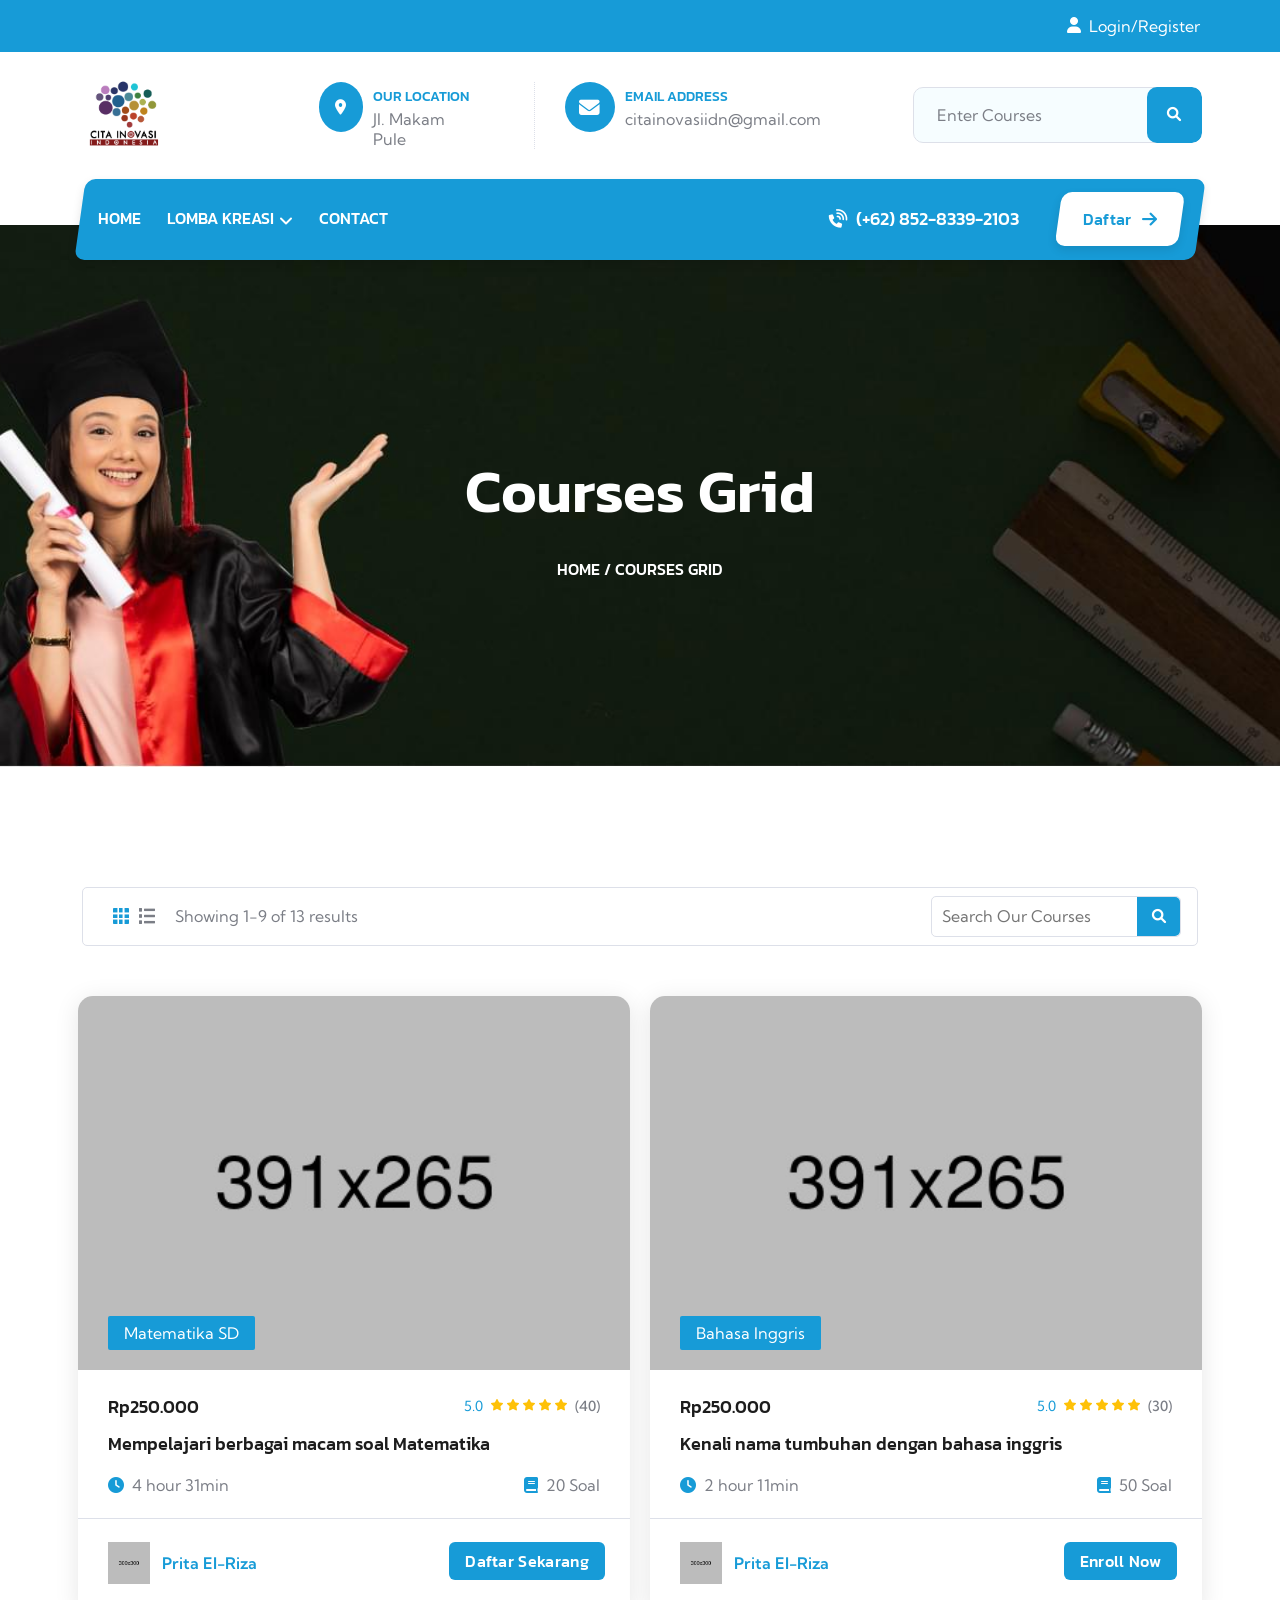
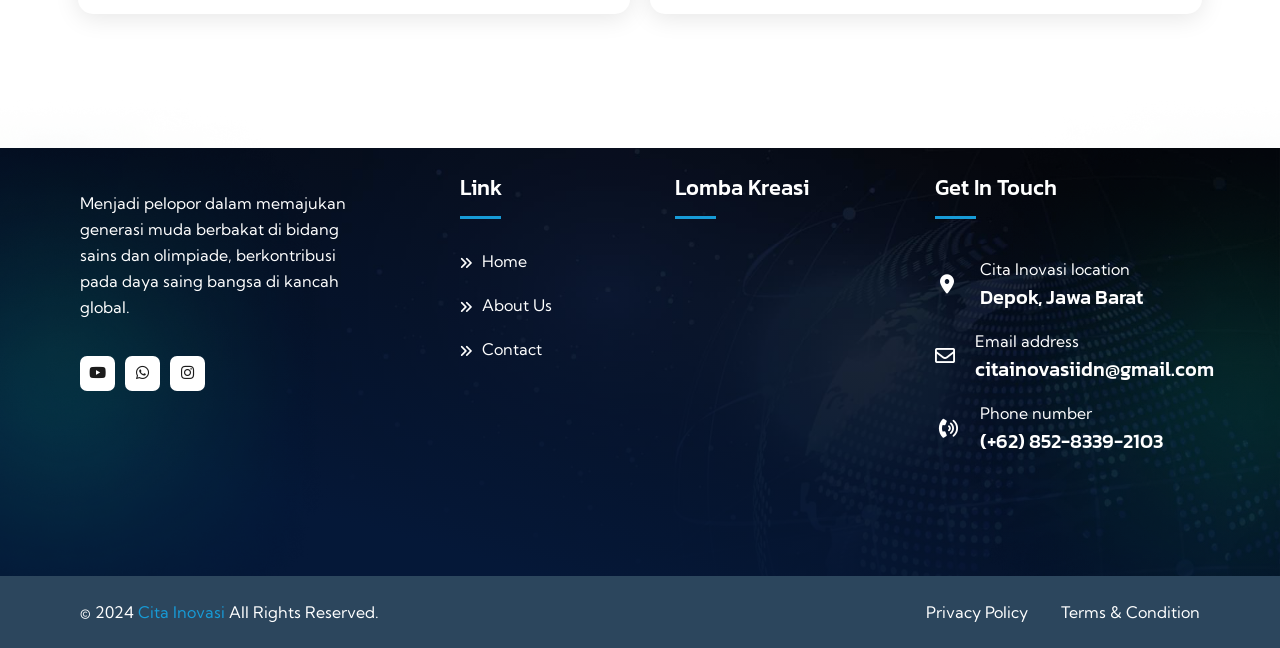
<file: courses-grid.html>
<!DOCTYPE html>
<html lang="en">

<head>
	<meta charset="utf-8">
    <meta name="keywords" content="All Olimpiade - Cita Inovasi">
	<meta name="description" content="All Olimpiade - Cita Inovasi">
	<meta name="viewport" content="width=device-width, initial-scale=1.0">
  <link rel="shortcut icon" href="assets/img/favicon/favicon.ico" />
	<title>All Olimpiade - Cita Inovasi</title>
	<!-- Fontawesome Icon -->
	<link rel="stylesheet" href="assets/css/all.min.css">
	<!-- Icomoon Icon -->
	<link rel="stylesheet" href="assets/fonts/style.css">
	<!-- Magnific Popup -->
	<link rel="stylesheet" href="assets/css/magnific-popup.min.css">
	<!-- Aos Animation -->
	<link rel="stylesheet" href="assets/css/aos.css">
	<!-- Bootstrap -->
	<link rel="stylesheet" href="assets/css/bootstrap.min.css">
	<!-- Swiper -->
	<link rel="stylesheet" href="assets/css/swiper-bundle.min.css">
	<!-- Animate Css -->
	<link rel="stylesheet" href="assets/css/animate.min.css">
	<!-- Main Css File -->
	<link rel="stylesheet" href="assets/css/style.css">
	<!-- Responsive -->
	<link rel="stylesheet" href="assets/css/responsive.css">
</head>
<body>
<!--==============================
      Header Layout 1
    ==============================-->
    <header class="nav-header header-layout1">
      <!--==============================
      Header One Top Area
      ==============================-->
      <div class="header-one-top-area">
        <div class="container">
          <div class="header-top-content v1">
            <p class="discount-the-month">
              <!-- Kami memberikan penawaran terbaik untuk siswa baru diskon 25%
              bulan ini -->
            </p>
            <ul class="user-login">
              <li>
                <i class="my-icon icon-user"></i>
              </li>
              <li>
                <a href="#">Login</a>
              </li>
              <li>
                <a href="#">Register</a>
              </li>
            </ul>
          </div>
        </div>
      </div>
      <!--==============================
      Top Content Info
      ==============================-->
      <div class="top-content-info">
        <div class="container">
          <div class="row align-items-center">
            <div class="col-lg-2">
              <div class="logo-img">
                <a href="index.html">
                  <img
                    src="assets/img/main/main-logo.png"
                    alt="citainovasi-icon"
                    class="logo-size"
                  />
                </a>
                <div class="navbar-right d-inline-flex d-lg-none">
                  <button type="button" class="menu-toggle icon-btn">
                    <i class="my-icon icon-all"></i>
                  </button>
                </div>
              </div>
            </div>

            <div class="col-lg-6">
              <div class="nav-middle-content">
                <div class="content-location">
                  <div class="location-icon">
                    <i class="my-icon icon-location"></i>
                  </div>
                  <div class="info-data">
                    <a class="title" href="https://www.google.com/maps/place/Jl.+Makam+Pule+No.75,+Rangkapan+Jaya+Baru,+Kec.+Pancoran+Mas,+Kota+Depok,+Jawa+Barat+16434/@-6.4012098,106.7765612,17z/data=!3m1!4b1!4m6!3m5!1s0x2e69e9225980d7ed:0x82f28625f38c0f8a!8m2!3d-6.4012098!4d106.7791361!16s%2Fg%2F11scjmc7ft?entry=ttu&g_ep=EgoyMDI0MDkwOS4wIKXMDSoASAFQAw%3D%3D" target="_blank">our Location</a>
                    <p class="para text">Jl. Makam Pule</p>
                  </div>
                </div>
                <div class="content-address">
                  <div class="address-icon">
                    <i class="my-icon icon-massage"></i>
                  </div>
                  <div class="info-data">
                    <a class="title" href="mailto:citainovasiidn@gmail.com">Email Address</a>
                    <p class="para text">citainovasiidn@gmail.com</p>
                  </div>
                </div>
              </div>
            </div>

            <div class="col-lg-4">
              <div class="top-nav-search-option">
                <form>
                  <input type="search" placeholder="Enter Courses" />
                  <button class="search-btn-nav" type="submit">
                    <i class="my-icon icon-search"></i>
                  </button>
                </form>
              </div>
            </div>
          </div>
        </div>
      </div>
      <!--==============================
      Sticky Wrapper
    ==============================-->
      <div class="sticky-wrapper">
        <div class="menu-area">
          <div class="container">
            <div class="menu-area-content">
              <div class="row align-items-center justify-content-between">
                <div class="col-auto">
                  <nav class="main-menu d-none d-lg-inline-block">
                    <ul>
                      <!-- <li class="menu-item-has-children">
                        <a href="index.html">Home</a>
                        <ul class="sub-menu">
                          <li class="menu-item-has-children">
                            <a href="index.html">Home One</a>
                            <a href="index-2.html">Home Two</a>
                            <a href="index-3.html">Home Three</a>
                          </li>
                        </ul>
                      </li> -->
                      <li>
                        <a href="index.html">Home</a>
                      </li>
                      <!-- <li>
                        <a href="about-us.html">About Us</a>
                      </li> -->
                      <li class="menu-item-has-children">
                        <a href="#">Lomba Kreasi</a>
                        <ul class="sub-menu">
                          <li>
                            <a
                              href="https://drive.google.com/file/d/1xHrfvEOY9Ba4fepAwVK23E3o3PD16AN5/view?usp=sharing"
                              target="_blank"
                              >Guide Book</a
                            >
                          </li>
                          <li>
                            <a
                              href="https://forms.gle/wSdcfmvQojE4XXG69 "
                              target="_blank"
                              >Formulir</a
                            >
                          </li>
                          <!-- <li>
                            <a href="#">SMA</a>
                          </li> -->
                        </ul>
                      </li>
                      <li>
                        <a href="contact.html">Contact</a>
                      </li>
                    </ul>
                  </nav>
                </div>
                <div class="col-auto">
                  <div class="menu-area-right-content">
                    <ul class="menu-social">
                      <li>
                        <a href="#"><i class="fa-brands fa-youtube"></i></a>
                      </li>
                      <li>
                        <a
                          href="https://www.instagram.com/citainovasi.idn/"
                          target="_blank"
                          ><i class="fa-brands fa-instagram"></i
                        ></a>
                      </li>
                      <li>
                        <a href="https://wa.me/6285283392103" target="_blank"
                          ><i class="fa-brands fa-whatsapp"></i
                        ></a>
                      </li>
                    </ul>
                    <div class="menu-contact-number">
                      <a href="tel:+6285283392103" class="contact-number"
                        >(+62) 852-8339-2103</a
                      >
                    </div>
                    <div class="all-btn">
                      <a
                        href="https://forms.gle/wSdcfmvQojE4XXG69"
                        target="_blank"
                        class="btn-p v3"
                      >
                        Daftar</a
                      >
                    </div>
                  </div>
                </div>
              </div>
            </div>
          </div>
        </div>
      </div>
      <!--==============================
      Mobile Menu Wrapper
    ==============================-->
      <div class="mobile-menu-wrapper">
        <div class="mobile-menu-area text-center">
          <button class="menu-toggle"><i class="fa-solid fa-xmark"></i></button>
          <div class="mobile-logo">
            <a href="/"
              ><img
                src="assets/img/main/main-logo.png"
                alt="citainovasi-icon"
                class="logo-mobile"
            /></a>
          </div>
          <div class="mobile-menu">
            <ul>
              <!-- <li class="menu-item-has-children">
                <a title="New Demo" href="#">Home</a>
                <ul class="sub-menu">
                  <li class="menu-item-has-children">
                    <a href="index.html">Home One</a>
                  </li>
                  <li class="menu-item-has-children">
                    <a href="index-2.html">Home Two</a>
                  </li>
                  <li class="menu-item-has-children">
                    <a href="index-3.html">Home Three</a>
                  </li>
                </ul>
              </li> -->
              <li class="menu-item-has-children">
                <a href="index.html">Home</a>
              </li>
              <!-- <li class="menu-item-has-children">
                <a href="about-us.html">About</a>
              </li> -->
              <li class="menu-item-has-children">
                <a href="#">Lomba KREASI</a>
                <ul class="sub-menu">
                  <li>
                    <a
                      href="https://drive.google.com/file/d/1xHrfvEOY9Ba4fepAwVK23E3o3PD16AN5/view?usp=sharing"
                      target="_blank"
                      >Guide Book</a
                    >
                  </li>
                  <li>
                    <a
                      href="https://forms.gle/wSdcfmvQojE4XXG69 "
                      target="_blank"
                      >Formulir</a
                    >
                  </li>
                  <!-- <li><a href="#">SMA</a></li> -->
                </ul>
              </li>

              <li>
                <a href="contact.html">Contact</a>
              </li>
            </ul>
          </div>
        </div>
      </div>
    </header>
<section class="breadcum">
<div class="container">
    <div class="breadcum-content">
        <h2 class="title">Courses Grid</h2>
        <h4 class="para"><a href="index.html">Home</a> / Courses Grid</h4>
    </div>
</div>
</section>
<section class="my-120 @">
  <div class="container-xl">
    <nav>
      <div class="courses-grid-nav">
        <div class="nav nav-tabs" id="nav-tab" role="tablist">
          <div class="nav-left-content">
            <div class="content-icon">
              <button class="nav-link active" id="nav-all-tab" data-bs-toggle="tab" data-bs-target="#nav-all"
                type="button" role="tab" aria-controls="nav-all" aria-selected="false" tabindex="-1">
                <i class="my-icon icon-colum"></i>
              </button>
              <button class="nav-link" id="nav-marketing-tab" data-bs-toggle="tab" data-bs-target="#nav-marketing"
                type="button" role="tab" aria-controls="nav-marketing" aria-selected="false" tabindex="-1">
                <i class="my-icon icon-row"></i>
              </button>
            </div>
            <span class="showing-list">Showing 1-9 of 13 results</span>
          </div>
          <div class="nav-right-content">
            <div class="category">
              Category <i class="my-icon icon-arrow-bottom"></i>
            </div>
            <div class="default-shorting">
              <input type="text" placeholder="Search Our Courses">
              <div class="search-icon">
                <i class="my-icon icon-search"></i>
              </div>
            </div>
          </div>
        </div>
      </div>
    </nav>
    <div class="row">
      <!-- <div class="col-lg-4">
        <div class="courses-search-option">
          <form>
            <input type="search" placeholder="Search Courses..." />
            <button type="submit"><i class="my-icon icon-search"></i></button>
          </form>
        </div>
        <div class="courses-grid-categories">
          <h3 class="category-title">Categories</h3>
          <ul class="category-list">
            <li>
              <span class="list-checkbox"><input type="checkbox" />Web Design</span>
              <span class="list-point">(09)</span>
            </li>
            <li>
              <span class="list-checkbox"><input type="checkbox" />UI&UX Design</span>
              <span class="list-point">(07)</span>
            </li>
            <li>
              <span class="list-checkbox"><input type="checkbox" />Chemistry</span>
              <span class="list-point">(07)</span>
            </li>
            <li>
              <span class="list-checkbox"><input type="checkbox" />Technology</span>
              <span class="list-point">(06)</span>
            </li>
            <li>
              <span class="list-checkbox"><input type="checkbox" />Web Development</span>
              <span class="list-point">(20)</span>
            </li>
            <li>
              <span class="list-checkbox"><input type="checkbox" />Physics</span>
              <span class="list-point">(16)</span>
            </li>
            <li>
              <span class="list-checkbox"><input type="checkbox" />Medical Sciences</span>
              <span class="list-point">(10)</span>
            </li>
          </ul>
        </div>
        <div class="courses-grid-categories">
          <h3 class="category-title">Categories</h3>
          <ul class="category-list">
            <li>
              <span class="list-checkbox"><input type="checkbox" />Robert Wilson</span>
              <span class="list-point">(06)</span>
            </li>
            <li>
              <span class="list-checkbox"><input type="checkbox" />Michael Brown</span>
              <span class="list-point">(03)</span>
            </li>
            <li>
              <span class="list-checkbox"><input type="checkbox" />Daniel Martin</span>
              <span class="list-point">(08)</span>
            </li>
            <li>
              <span class="list-checkbox"><input type="checkbox" />Matthew Anderson</span>
              <span class="list-point">(07)</span>
            </li>
            <li>
              <span class="list-checkbox"><input type="checkbox" />Thomas Clark</span>
              <span class="list-point">(13)</span>
            </li>
          </ul>
        </div>
        <div class="courses-grid-price-lavel">
          <h3 class="price-lavel-title">Categories</h3>
          <ul class="lavel-list">
            <li><input type="checkbox" />Free</li>
            <li><input type="checkbox" />Premium</li>
          </ul>
          <h4 class="price-filter">Price Filter</h4>
          <h4 class="price">Price: $300-$500</h4>
          <div class="star-rating">
            <h3 class="rating-title">Star Ratting</h3>
            <ul class="stars">
              <li class="star-list">
                <input type="checkbox" />
                <ul class="star">
                  <li><i class="my-icon icon-star"></i></li>
                  <li><i class="my-icon icon-star"></i></li>
                  <li><i class="my-icon icon-star"></i></li>
                  <li><i class="my-icon icon-star"></i></li>
                  <li><i class="my-icon icon-star"></i></li>
                </ul>
              </li>
              <li class="star-list">
                <input type="checkbox" />
                <ul class="star">
                  <li><i class="my-icon icon-star"></i></li>
                  <li><i class="my-icon icon-star"></i></li>
                  <li><i class="my-icon icon-star"></i></li>
                  <li><i class="my-icon icon-star"></i></li>
                  <li class="color-grey"><i class="my-icon icon-star"></i></li>
                </ul>
              </li>
              <li class="star-list">
                <input type="checkbox" />
                <ul class="star">
                  <li><i class="my-icon icon-star"></i></li>
                  <li><i class="my-icon icon-star"></i></li>
                  <li><i class="my-icon icon-star"></i></li>
                  <li class="color-grey"><i class="my-icon icon-star"></i></li>
                  <li class="color-grey"><i class="my-icon icon-star"></i></li>
                </ul>
              </li>
              <li class="star-list">
                <input type="checkbox" />
                <ul class="star">
                  <li><i class="my-icon icon-star"></i></li>
                  <li><i class="my-icon icon-star"></i></li>
                  <li class="color-grey"><i class="my-icon icon-star"></i></li>
                  <li class="color-grey"><i class="my-icon icon-star"></i></li>
                  <li class="color-grey"><i class="my-icon icon-star"></i></li>
                </ul>
              </li>
              <li class="star-list">
                <input type="checkbox" />
                <ul class="star">
                  <li><i class="my-icon icon-star"></i></li>
                  <li class="color-grey"><i class="my-icon icon-star"></i></li>
                  <li class="color-grey"><i class="my-icon icon-star"></i></li>
                  <li class="color-grey"><i class="my-icon icon-star"></i></li>
                  <li class="color-grey"><i class="my-icon icon-star"></i></li>
                </ul>
              </li>
            </ul>
          </div>
        </div>
      </div> -->
      <div class="col-lg-12">
        <div class="tab-content" id="nav-tabContent">
          <div class="tab-pane fade show active" id="nav-all" role="tabpanel" aria-labelledby="nav-all-tab">
            <div class="row">
              <div class="col-lg-6" style="display: block">
                <div class="courses-cards-content" data-name="marketing">
                  <div class="courses-img">
                    <a href="#">
                      <img src="assets/img/courses/courses-img-1.jpg" alt="courses-img" />
                    </a>
                    <div class="category">Matematika SD</div>
                  </div>
                  <div class="courses-content">
                    <div class="price-and-review">
                      <h2 class="price text">Rp250.000</h2>
                      <div class="review">
                        <p class="text rating">5.0</p>
                        <ul class="star">
                          <li><i class="my-icon icon-star"></i></li>
                          <li><i class="my-icon icon-star"></i></li>
                          <li><i class="my-icon icon-star"></i></li>
                          <li><i class="my-icon icon-star"></i></li>
                          <li><i class="my-icon icon-star"></i></li>
                        </ul>
                        <p class="review-text text">(40)</p>
                      </div>
                    </div>
                    <h4 class="courses-title text">
                      <a href="#">Mempelajari berbagai macam soal Matematika
                      </a>
                    </h4>
                    <div class="time-leson">
                      <div class="time">
                        <div class="time-icon"><i class="my-icon icon-time-hour"></i></div>4 hour 31min
                      </div>
                      <div class="leson">
                        <div class="leson-icon"><i class="my-icon icon-lesson"></i></div>20 Soal
                      </div>
                    </div>
                  </div>
                  <div class="admin">
                    <div class="admin-data">
                      <div class="admin-img">
                        <img src="assets/img/courses/admin-img-1.png" alt="admin-img" />
                      </div>
                      <h5 class="admin-name text">Prita El-Riza</h5>
                    </div>
                    <div class="all-btn">
                      <a href="https://forms.gle/wSdcfmvQojE4XXG69 " target="_blank" class="btn-p v2 btn-blue rounded">Daftar Sekarang</a>
                    </div>
                  </div>
                </div>
              </div>
              <div class="col-lg-6" style="display: block">
                <div class="courses-cards-content" data-name="design">
                  <div class="courses-img">
                    <a href="#">
                      <img src="assets/img/courses/courses-img-2.jpg" alt="courses-img" />
                    </a>
                    <div class="category">Bahasa Inggris</div>
                  </div>
                  <div class="courses-content">
                    <div class="price-and-review">
                      <h2 class="price text">Rp250.000</h2>
                      <div class="review">
                        <p class="text rating">5.0</p>
                        <ul class="star">
                          <li><i class="my-icon icon-star"></i></li>
                          <li><i class="my-icon icon-star"></i></li>
                          <li><i class="my-icon icon-star"></i></li>
                          <li><i class="my-icon icon-star"></i></li>
                          <li><i class="my-icon icon-star"></i></li>
                        </ul>
                        <p class="review-text text">(30)</p>
                      </div>
                    </div>
                    <h4 class="courses-title text">
                      <a href="#">Kenali nama tumbuhan dengan bahasa inggris</a>
                    </h4>
                    <div class="time-leson">
                      <div class="time">
                        <div class="time-icon"><i class="my-icon icon-time-hour"></i></div>2 hour 11min
                      </div>
                      <div class="leson">
                        <div class="leson-icon"><i class="my-icon icon-lesson"></i></div>50 Soal
                      </div>
                    </div>
                  </div>
                  <div class="admin">
                    <div class="admin-data">
                      <div class="admin-img">
                        <img src="assets/img/courses/admin-img-2.png" alt="admin-img" />
                      </div>
                      <h5 class="admin-name text">Prita El-Riza</h5>
                    </div>
                    <div class="all-btn">
                      <a href="#" class="btn-p v2 btn-blue rounded">Enroll Now</a>
                    </div>
                  </div>
                </div>
              </div>
              </li>
            </ul>
          </div>
        </div>
        <!-- <div class="pagination-button">
          <ul>
            <li><a href="#">01</a></li>
            <li><a href="#">02</a></li>
            <li><a href="#">03</a></li>
            <li><a href="#"><i class="fa-solid fa-arrow-right"></i></a></li>
          </ul>
        </div> -->
      </div>
    </div>
  </div>
</section>
<div class="bottom-to-top">
<a href="#" class="to-top"><span class="fa-solid fa-arrow-up to-top-icon"></span></a>
</div>
<footer>
  <div class="footer-content v1">
    <div class="container-xl container-fluid-md">
      <!-- <div class="news-letter">
        <div class="row align-items-center">
          <div class="col-lg-6">
            <h3 class="title white">Subscribe To Our Newsletter</h3>
          </div>
          <div class="col-lg-6">
            <form>
              <input type="email" placeholder="Enter your email" />
              <div class="all-btn">
                <a href="#" class="btn-p btn-blue v2 rounded">Subscribe</a>
              </div>
            </form>
          </div>
        </div>
      </div> -->
      <div class="row">
        <div class="col-lg-4 col-md-4 col-sm-6">
          <div class="footer-widget">
            <!-- <div class="footer-logo">
              <a href="#">
                <img src="assets/img/main/logo-main-logo.png" alt="logo" />
              </a>
            </div> -->
            <p class="widget-para">
              Menjadi pelopor dalam memajukan generasi muda berbakat di
              bidang sains dan olimpiade, berkontribusi pada daya saing
              bangsa di kancah global.
            </p>
            <ul class="footer-social-link">
              <li>
                <a href="#">
                  <i class="fa-brands fa-youtube fa-lg"></i>
                </a>
              </li>
              <li>
                <a href="https://wa.me/6285283392103" target="_blank">
                  <i class="fa-brands fa-whatsapp fa-lg"></i>
                </a>
              </li>
              <li>
                <a
                  href="https://www.instagram.com/citainovasi.idn/"
                  target="_blank"
                >
                <i class="fa-brands fa-instagram fa-lg"></i>
                </a>
              </li>
            </ul>
          </div>
        </div>
        <div class="col-lg-2 col-md-4 col-sm-6">
          <div class="footer-widget">
            <h4 class="widget-title">Link</h4>
            <ul class="quick-links">
              <li>
                <a href="#"> Home </a>
              </li>
              <li>
                <a href="#"> About Us </a>
              </li>
              <li>
                <a href="#"> Contact </a>
              </li>
            </ul>
          </div>
        </div>
        <div class="col-lg-3 col-md-4 col-sm-6">
          <div class="footer-widget ml-25">
            <h4 class="widget-title">Lomba Kreasi</h4>
            <!-- <ul class="our-courses">
              <li>
                <a href="#"> SD </a>
              </li>
              <li>
                <a href="#"> SMP </a>
              </li>
              <li>
                <a href="#"> SMA </a>
              </li>
              <li></li>
            </ul> -->
          </div>
        </div>
        <div class="col-lg-3 col-md-4 col-sm-6">
          <div class="footer-widget">
            <h4 class="widget-title">Get In Touch</h4>
            <div class="get-in-touch">
              <ul class="contact-info-items">
                <li class="contact-info-item">
                  <div class="contact-info-icon">
                    <i class="my-icon icon-location"></i>
                  </div>
                  <div class="contact-info-content">
                    <p class="para">Cita Inovasi location</p>
                    <a
                      href="https://www.google.com/maps/place/IYSA/@-6.4313337,106.4942511,11z/data=!4m7!3m6!1s0x2e69e906913915c7:0x1de9ddf653d9736f!8m2!3d-6.4313337!4d106.7826422!15sCgRpeXNhkgEbYXNzb2NpYXRpb25fb3Jfb3JnYW5pemF0aW9u4AEA!16s%2Fg%2F11fq8qzg0s?hl=id&entry=tts&shorturl=1"
                      ><h4 class="title">Depok, Jawa Barat</h4></a
                    >
                  </div>
                </li>
                <li class="contact-info-item">
                  <div class="contact-info-icon">
                    <i class="fa-regular fa-envelope"></i>
                  </div>
                  <div class="contact-info-content">
                    <p class="para">Email address</p>
                    <a href="mailto:citainovasiidn@gmail.com"
                      ><h4 class="title">citainovasiidn@gmail.com</h4></a
                    >
                  </div>
                </li>
                <li class="contact-info-item">
                  <div class="contact-info-icon">
                    <i class="my-icon icon-call-2"></i>
                  </div>
                  <div class="contact-info-content">
                    <p class="para">Phone number</p>
                    <a href="https://wa.me/6285283392103"
                      ><h4 class="title">(+62) 852-8339-2103</h4></a
                    >
                  </div>
                </li>
              </ul>
            </div>
          </div>
        </div>
      </div>
      <div class="bg-left-color-img">
        <img
          src="assets/img/footer/v1/bg-left-color.png"
          alt="bg-left-color"
        />
      </div>
      <div class="bg-right-color-img">
        <img
          src="assets/img/footer/v1/bg-right-color.png"
          alt="bg-right-color"
        />
      </div>
    </div>
  </div>
  <div class="copyright-section v1">
    <div class="container">
      <div class="copyright-content">
        <div class="left-content">
          <p class="para">
            © 2024 <span>Cita Inovasi</span> All Rights Reserved.
          </p>
        </div>
        <div class="right-content">
          <a href="#" class="para2">Privacy Policy</a>
          <a href="#" class="para2">Terms & Condition</a>
        </div>
      </div>
    </div>
  </div>
</footer>
<!-- Jquery -->
<script src="assets/js/jquery.min.js"></script>

<!-- bootstrap -->
<script src="assets/js/bootstrap.bundle.min.js"></script>
<!-- Anime Js -->
<script src="assets/js/anime.min.js"></script>
<!-- Swiper Js -->
<script src="assets/js/swiper-bundle.min.js"></script>
<!-- Gsap -->
<script src="assets/js/gsap.min.js"></script>
<!-- ScrollTrigger -->
<script src="assets/js/ScrollTrigger.min.js"></script>
<!-- Counter Up -->
<script src="assets/js/jquery.counterup.min.js"></script>
<!-- Waypoints -->
<script src="assets/js/jquery.waypoints.min.js"></script>
<!-- Magnific Popup -->
<script src="assets/js/jquery.magnific-popup.min.js"></script>
<!-- Countdown -->
<script src="assets/js/jquery.countdown.min.js"></script>
<!-- Aos -->
<script src="assets/js/aos.js"></script>
<!-- Main Js File -->
<script src="assets/js/index.js"></script>
</body>
</html>
</file>
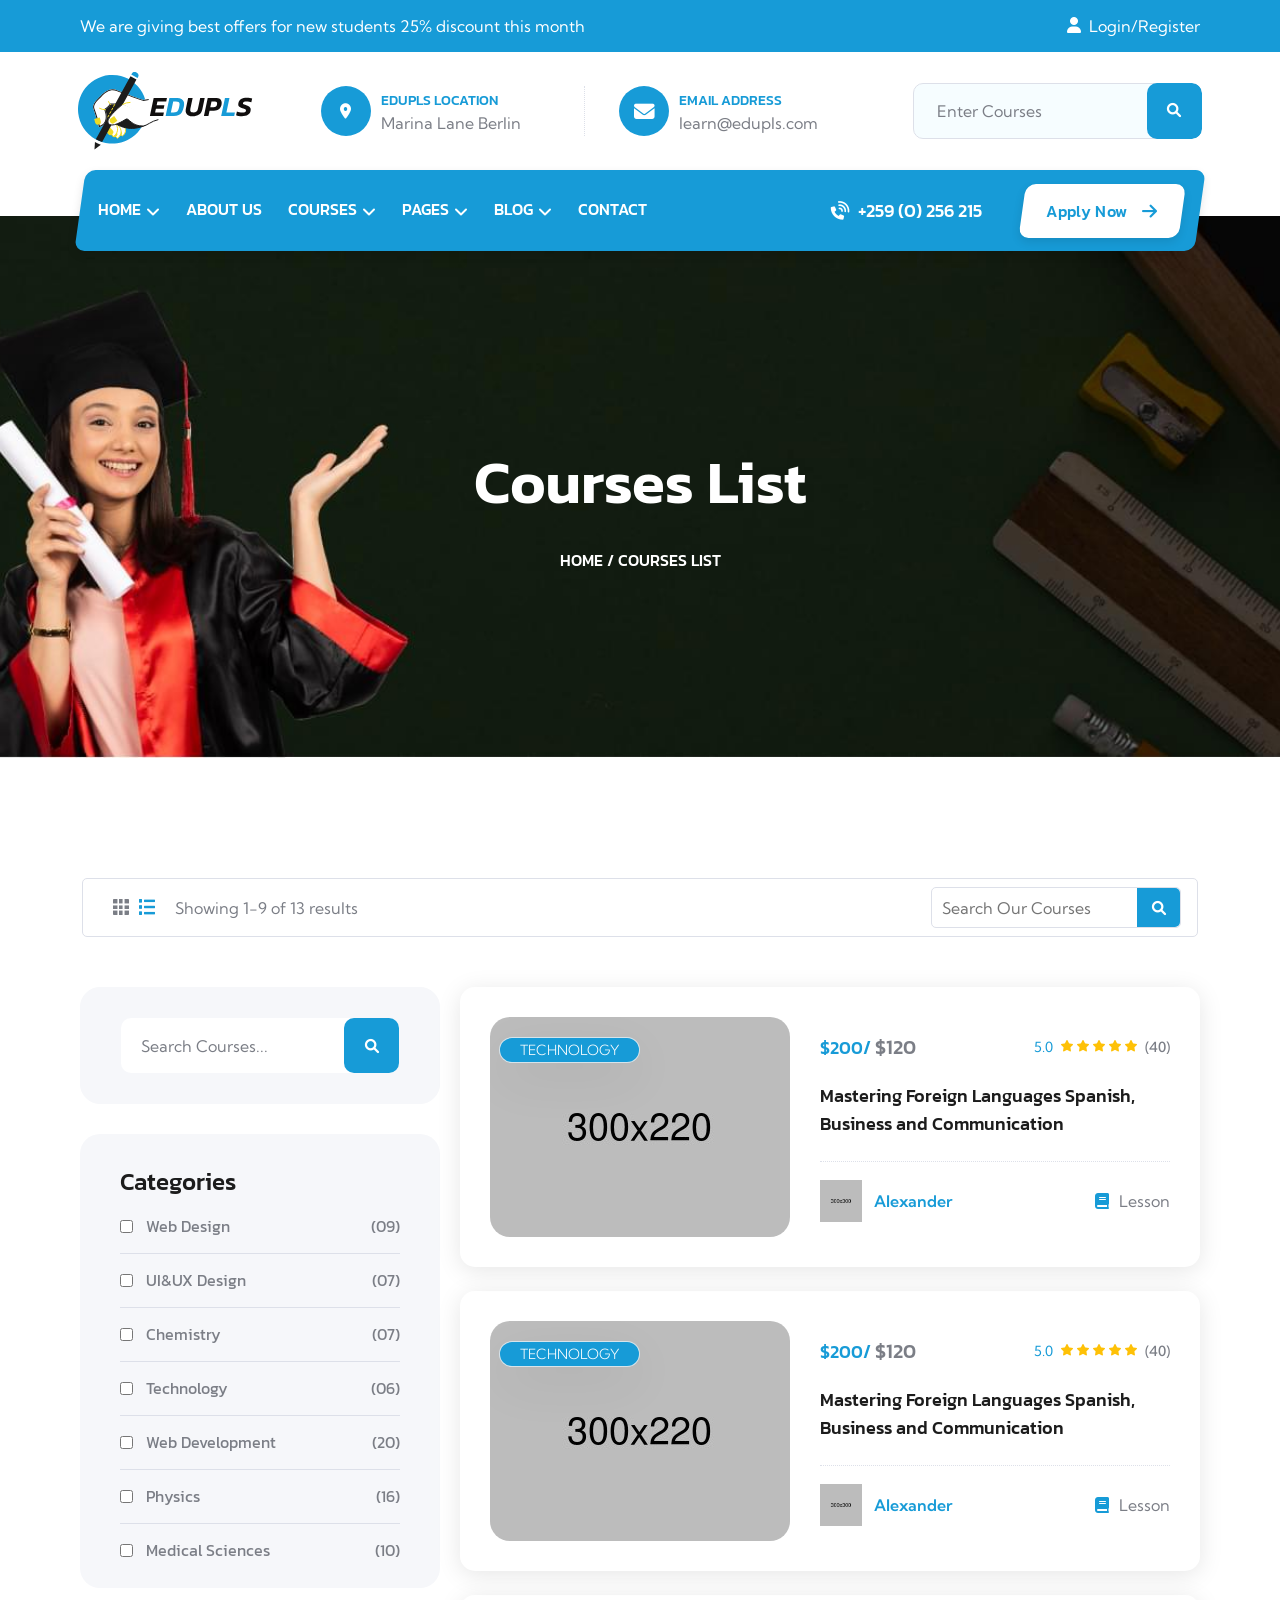
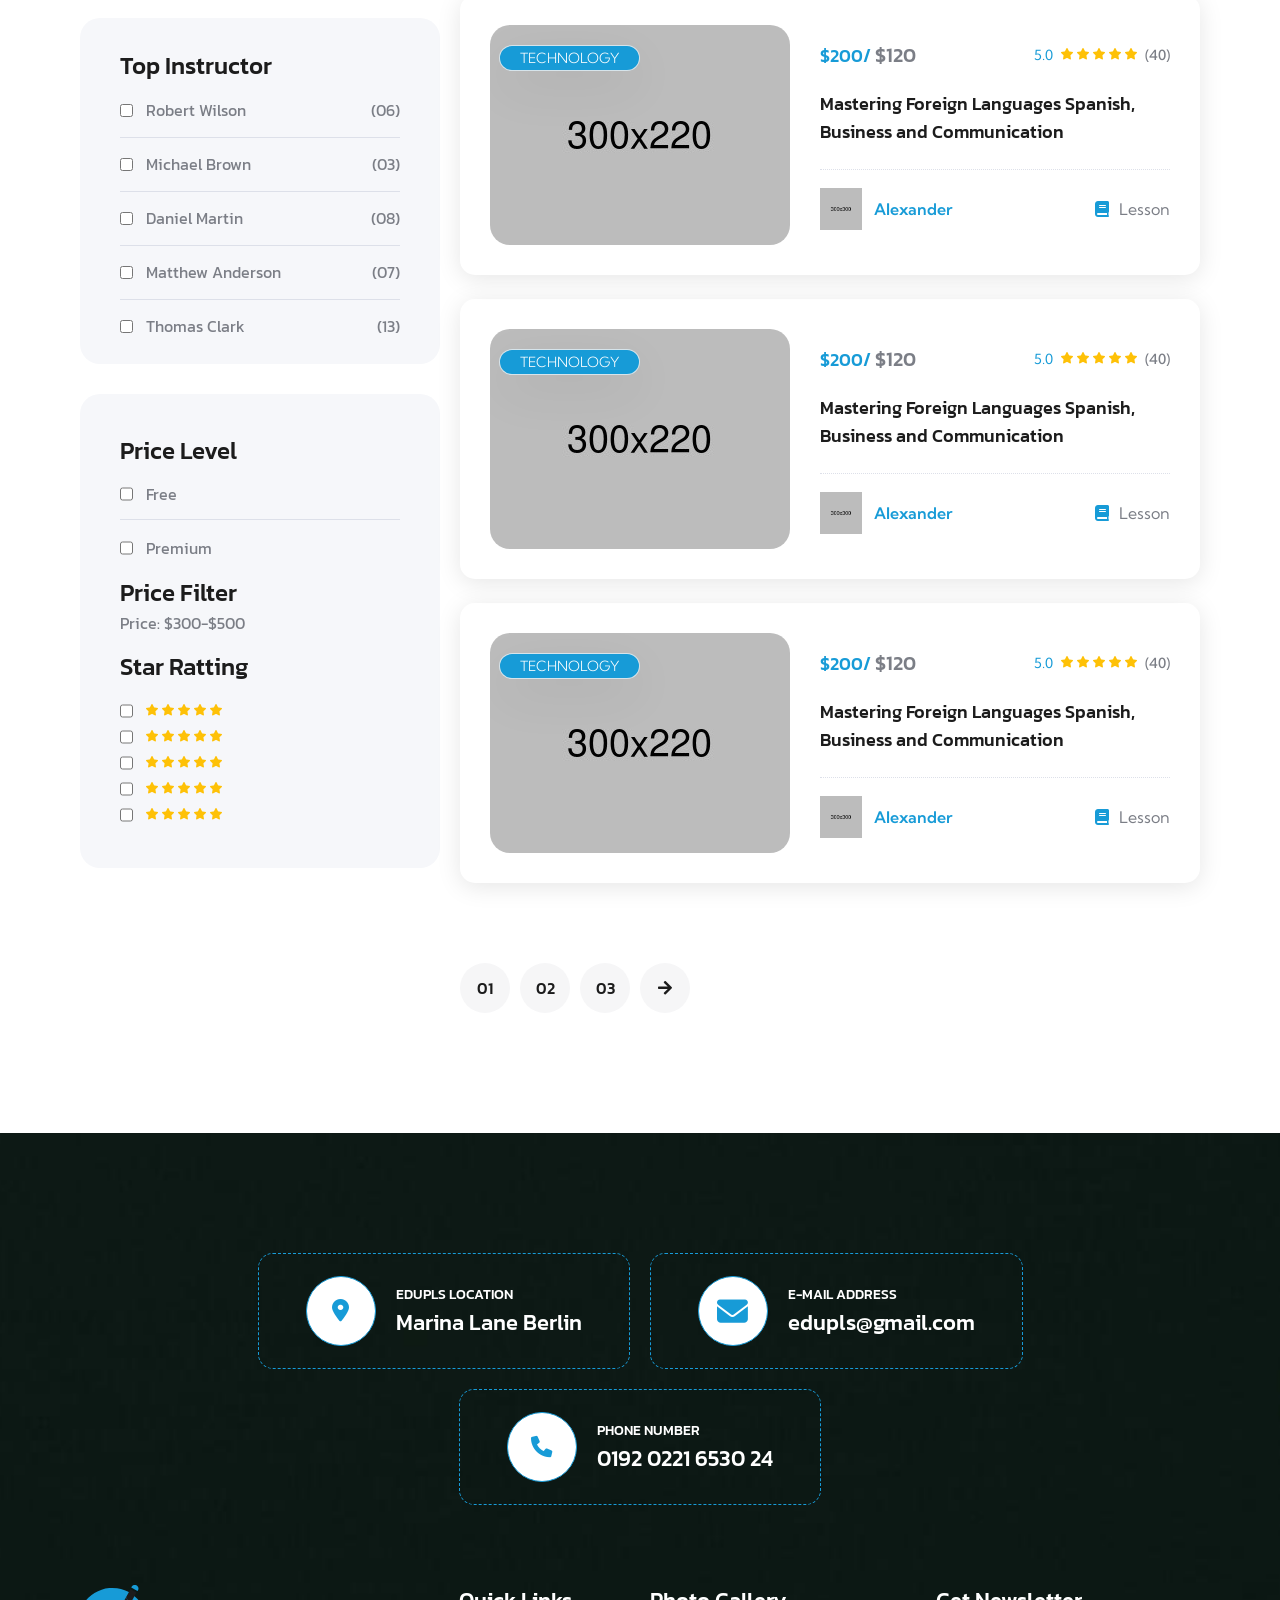
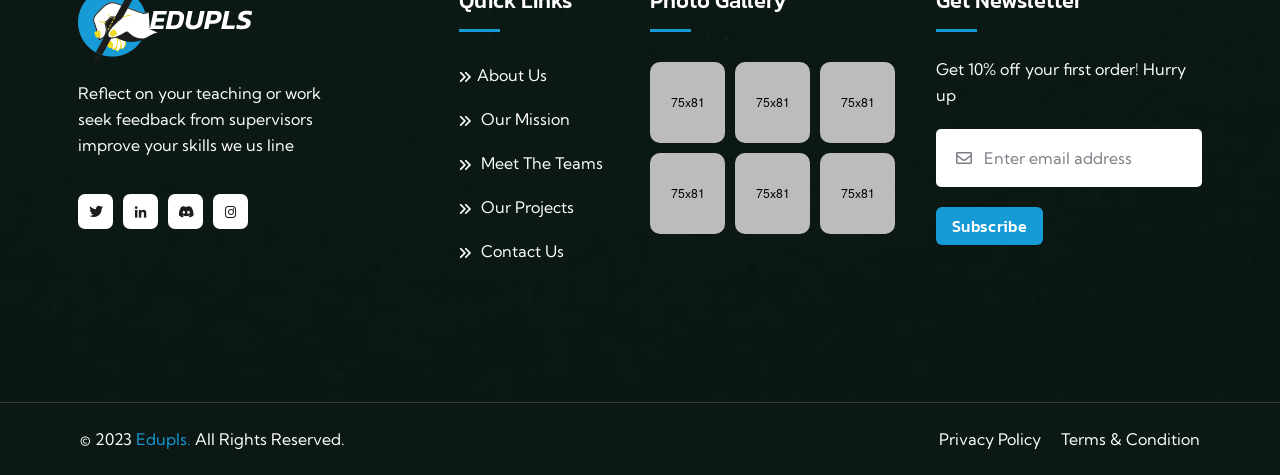
<file: courses-list.html>
<!DOCTYPE html>
<html lang="en">

<head>
	<meta charset="utf-8">
    <meta name="keywords" content="Edupls - Education & Online Course HTML Template">
	<meta name="description" content="Edupls - Education & Online Course HTML Template">
	<meta name="viewport" content="width=device-width, initial-scale=1.0">
	<link rel="shortcut icon" href="assets/img/logo/fav-icon.svg">
	<title>Edupls - Education & Online Course HTML Template</title>
	<!-- Fontawesome Icon -->
	<link rel="stylesheet" href="assets/css/all.min.css">
	<!-- Icomoon Icon -->
	<link rel="stylesheet" href="assets/fonts/style.css">
	<!-- Magnific Popup -->
	<link rel="stylesheet" href="assets/css/magnific-popup.min.css">
	<!-- Aos Animation -->
	<link rel="stylesheet" href="assets/css/aos.css">
	<!-- Bootstrap -->
	<link rel="stylesheet" href="assets/css/bootstrap.min.css">
	<!-- Swiper -->
	<link rel="stylesheet" href="assets/css/swiper-bundle.min.css">
	<!-- Animate Css -->
	<link rel="stylesheet" href="assets/css/animate.min.css">
	<!-- Main Css File -->
	<link rel="stylesheet" href="assets/css/style.css">
	<!-- Responsive -->
	<link rel="stylesheet" href="assets/css/responsive.css">
</head>
<body>
<!--==============================
      Header Layout 1
    ==============================-->
<header class="nav-header header-layout1">
  <!--==============================
      Header One Top Area
      ==============================-->
  <div class="header-one-top-area">
    <div class="container">
      <div class="header-top-content v1">
        <p class="discount-the-month">
          We are giving best offers for new students 25% discount this month
        </p>
        <ul class="user-login">
          <li>
            <i class="my-icon icon-user"></i>
          </li>
          <li>
            <a href="login.html">Login</a>
          </li>
          <li>
            <a href="sign-up.html">Register</a>
          </li>
        </ul>
      </div>
    </div>
  </div>
  <!--==============================
      Top Content Info
      ==============================-->
  <div class="top-content-info">
    <div class="container">
      <div class="row align-items-center">
        <div class="col-lg-2">
          <div class="logo-img">
            <a href="index.html">
              <img src="assets/img/logo/Logo.svg" alt="edupls-icon" />
            </a>
            <div class="navbar-right d-inline-flex d-lg-none">
              <button type="button" class="menu-toggle icon-btn">
                <i class="my-icon icon-all"></i>
              </button>
            </div>
          </div>
        </div>

        <div class="col-lg-6">
          <div class="nav-middle-content">
            <div class="content-location">
              <div class="location-icon">
                <i class="my-icon icon-location"></i>
              </div>
              <div class="info-data">
                <a class="title" href="#">Edupls Location</a>
                <p class="para text">Marina Lane Berlin</p>
              </div>
            </div>
            <div class="content-address">
              <div class="address-icon">
                <i class="my-icon icon-massage"></i>
              </div>
              <div class="info-data">
                <a class="title" href="#">Email Address</a>
                <p class="para text">learn@edupls.com</p>
              </div>
            </div>
          </div>
        </div>

        <div class="col-lg-4">
          <div class="top-nav-search-option">
            <form>
              <input type="search" placeholder="Enter Courses" />
              <button class="search-btn-nav" type="submit"><i class="my-icon icon-search"></i></button>
            </form>
          </div>
        </div>
      </div>
    </div>
  </div>
  <!--==============================
      Sticky Wrapper
    ==============================-->
  <div class="sticky-wrapper">
    <div class="menu-area">
      <div class="container">
        <div class="menu-area-content">
          <div class="row align-items-center justify-content-between">
            <div class="col-auto">
              <nav class="main-menu d-none d-lg-inline-block">
                <ul>
                  <li class="menu-item-has-children">
                    <a href="#">Home</a>
                    <ul class="sub-menu">
                      <li class="menu-item-has-children">
                        <a href="index.html">Home One</a>
                        <a href="index-2.html">Home Two</a>
                        <a href="index-3.html">Home Three</a>
                      </li>
                    </ul>
                  </li>
                  <li>
                    <a href="about-us.html">About Us</a>
                  </li>
                  <li class="menu-item-has-children">
                    <a href="#">Courses</a>
                    <ul class="sub-menu">
                      <li><a href="courses-grid.html">Courses Grid</a></li>
                      <li><a href="courses-list.html">Courses list</a></li>
                      <li><a href="courses-details.html">Courses Details</a></li>
                    </ul>
                  </li>
                  <li class="menu-item-has-children">
                    <a href="#">Pages</a>
                    <ul class="sub-menu">
                      <li class="menu-item-has-children">
                        <a href="pricing-plan.html">Pricing Plan</a>
                      </li>
                      <li class="menu-item-has-children">
                        <a href="team.html">Team</a>
                      </li>
                      <li class="menu-item-has-children">
                        <a href="team-details.html">Team Details</a>
                      </li>
                      <li class="menu-item-has-children">
                        <a href="event.html">Event</a>
                      </li>
                      <li class="menu-item-has-children">
                        <a href="event-details.html">Event Details</a>
                      </li>
                    </ul>
                  </li>
                  <li class="menu-item-has-children">
                    <a href="#">Blog</a>
                    <ul class="sub-menu">
                      <li><a href="blog.html">Blog</a></li>
                      <li><a href="blog-details.html">Blog Details</a></li>
                    </ul>
                  </li>
                  <li>
                    <a href="contact.html">Contact</a>
                  </li>
                </ul>
              </nav>
            </div>
            <div class="col-auto">
              <div class="menu-area-right-content">
                <ul class="menu-social">
                  <li>
                    <a href="#"><i class="my-icon icon-facebook"></i></a>
                  </li>
                  <li>
                    <a href="#"><i class="my-icon icon-instagram"></i></a>
                  </li>
                  <li>
                    <a href="#"><i class="my-icon icon-twitter"></i></a>
                  </li>
                </ul>
                <div class="menu-contact-number">
                  <a href="#" class="contact-number">+259 (0) 256 215</a>
                </div>
                <div class="all-btn">
                  <a href="contact.html" class="btn-p v3">
                    Apply Now
                  </a>
                </div>
              </div>
            </div>
          </div>
        </div>
      </div>
    </div>
  </div>
  <!--==============================
      Mobile Menu Wrapper
    ==============================-->
  <div class="mobile-menu-wrapper">
    <div class="mobile-menu-area text-center">
      <button class="menu-toggle"><i class="fa-solid fa-xmark"></i></button>
      <div class="mobile-logo">
        <a href="index.html"><img src="assets/img/logo/Logo.svg" alt="Edupls-icon" /></a>
      </div>
      <div class="mobile-menu">
        <ul>
          <li class="menu-item-has-children">
            <a title="New Demo" href="#">Home</a>
            <ul class="sub-menu">
              <li class="menu-item-has-children">
                <a href="index.html">Home One</a>
              </li>
              <li class="menu-item-has-children">
                <a href="index-2.html">Home Two</a>
              </li>
              <li class="menu-item-has-children">
                <a href="index-3.html">Home Three</a>
              </li>
            </ul>
          </li>
          <li class="menu-item-has-children">
            <a href="about-us.html">About</a>
          </li>
          <li class="menu-item-has-children">
            <a href="#">Courses</a>
            <ul class="sub-menu">
              <li><a href="courses-grid.html">Courses Grid</a></li>
              <li><a href="courses-list.html">Courses List</a></li>
              <li><a href="courses-details.html">Courses Details</a></li>
            </ul>
          </li>

          <li class="menu-item-has-children">
            <a href="#">Pages</a>
            <ul class="sub-menu">
              <li><a href="pricing-plan.html">Pricing Plan</a></li>
              <li><a href="team.html">Team</a></li>
              <li><a href="team-details.html">Team Details</a></li>
              <li><a href="event.html">Event</a></li>
              <li><a href="event-details.html">Event Details</a></li>
            </ul>
          </li>
          <li class="menu-item-has-children">
            <a href="#">Blog</a>
            <ul class="sub-menu">
              <li><a href="blog.html">Blog</a></li>
              <li><a href="blog-details.html">Blog Details</a></li>
            </ul>
          </li>

          <li>
            <a href="contact.html">Contact</a>
          </li>
        </ul>
      </div>
    </div>
  </div>
</header>
<section class="breadcum">
<div class="container">
    <div class="breadcum-content">
        <h2 class="title">Courses List</h2>
        <h4 class="para"><a href="index.html">Home</a> / Courses List</h4>
    </div>
</div>
</section>
<section class="my-120 @">
  <div class="container-xl">
    <nav>
      <div class="courses-grid-nav">
        <div class="nav nav-tabs" id="nav-tab" role="tablist">
          <div class="nav-left-content">
            <div class="content-icon">
              <button class="nav-link" id="nav-all-tab" data-bs-toggle="tab" data-bs-target="#nav-all" type="button"
                role="tab" aria-controls="nav-all" aria-selected="false" tabindex="-1">
                <i class="my-icon icon-colum"></i>
              </button>
              <button class="nav-link active" id="nav-marketing-tab" data-bs-toggle="tab"
                data-bs-target="#nav-marketing" type="button" role="tab" aria-controls="nav-marketing"
                aria-selected="false" tabindex="-1">
                <i class="my-icon icon-row"></i>
              </button>
            </div>
            <span class="showing-list">Showing 1-9 of 13 results</span>
          </div>
          <div class="nav-right-content">
            <div class="category">
              Category <i class="my-icon icon-arrow-bottom"></i>
            </div>
            <div class="default-shorting">
              <input type="text" placeholder="Search Our Courses">
              <div class="search-icon">
                <i class="my-icon icon-search"></i>
              </div>
            </div>
          </div>
        </div>
      </div>
    </nav>
    <div class="row">
      <div class="col-lg-4">
        <div class="courses-search-option">
          <form>
            <input type="search" placeholder="Search Courses...">
            <button type="submit"><i class="my-icon icon-search"></i></button>
          </form>
        </div>
        <div class="courses-grid-categories">
          <h3 class="category-title">Categories</h3>
          <ul class="category-list">
            <li><span class="list-checkbox"><input type="checkbox">Web Design</span> <span
                class="list-point">(09)</span></li>
            <li><span class="list-checkbox"><input type="checkbox">UI&UX Design</span> <span
                class="list-point">(07)</span></li>
            <li><span class="list-checkbox"><input type="checkbox">Chemistry</span> <span class="list-point">(07)</span>
            </li>
            <li><span class="list-checkbox"><input type="checkbox">Technology</span> <span
                class="list-point">(06)</span></li>
            <li><span class="list-checkbox"><input type="checkbox">Web Development</span> <span
                class="list-point">(20)</span></li>
            <li><span class="list-checkbox"><input type="checkbox">Physics</span> <span class="list-point">(16)</span>
            </li>
            <li><span class="list-checkbox"><input type="checkbox">Medical Sciences</span> <span
                class="list-point">(10)</span></li>
          </ul>
        </div>
        <div class="courses-grid-categories">
          <h3 class="category-title">Top Instructor</h3>
          <ul class="category-list">
            <li><span class="list-checkbox"><input type="checkbox">Robert Wilson</span> <span
                class="list-point">(06)</span></li>
            <li><span class="list-checkbox"><input type="checkbox">Michael Brown</span> <span
                class="list-point">(03)</span></li>
            <li><span class="list-checkbox"><input type="checkbox">Daniel Martin</span> <span
                class="list-point">(08)</span></li>
            <li><span class="list-checkbox"><input type="checkbox">Matthew Anderson</span> <span
                class="list-point">(07)</span></li>
            <li><span class="list-checkbox"><input type="checkbox">Thomas Clark</span> <span
                class="list-point">(13)</span></li>
          </ul>
        </div>
        <div class="courses-grid-price-lavel">
          <h3 class="price-lavel-title">Price Level</h3>
          <ul class="lavel-list">
            <li><input type="checkbox">Free</li>
            <li><input type="checkbox">Premium</li>
          </ul>
          <h4 class="price-filter">Price Filter</h4>
          <h4 class="price">Price: $300-$500</h4>
          <div class="star-rating">
            <h3 class="rating-title">Star Ratting</h3>
            <ul class="stars">
              <li class="star-list">
                <input type="checkbox">
                <ul class="star">
                  <li><i class="my-icon icon-star"></i></li>
                  <li><i class="my-icon icon-star"></i></li>
                  <li><i class="my-icon icon-star"></i></li>
                  <li><i class="my-icon icon-star"></i></li>
                  <li><i class="my-icon icon-star"></i></li>
                </ul>
              </li>
              <li class="star-list">
                <input type="checkbox">
                <ul class="star">
                  <li><i class="my-icon icon-star"></i></li>
                  <li><i class="my-icon icon-star"></i></li>
                  <li><i class="my-icon icon-star"></i></li>
                  <li><i class="my-icon icon-star"></i></li>
                  <li><i class="my-icon icon-star color-grey"></i></li>
                </ul>
              </li>
              <li class="star-list">
                <input type="checkbox">
                <ul class="star">
                  <li><i class="my-icon icon-star"></i></li>
                  <li><i class="my-icon icon-star"></i></li>
                  <li><i class="my-icon icon-star"></i></li>
                  <li><i class="my-icon icon-star grey"></i></li>
                  <li><i class="my-icon icon-star grey"></i></li>
                </ul>
              </li>
              <li class="star-list">
                <input type="checkbox">
                <ul class="star">
                  <li><i class="my-icon icon-star"></i></li>
                  <li><i class="my-icon icon-star"></i></li>
                  <li><i class="my-icon icon-star grey"></i></li>
                  <li><i class="my-icon icon-star grey"></i></li>
                  <li><i class="my-icon icon-star grey"></i></li>
                </ul>
              </li>
              <li class="star-list">
                <input type="checkbox">
                <ul class="star">
                  <li><i class="my-icon icon-star"></i></li>
                  <li><i class="my-icon icon-star grey"></i></li>
                  <li><i class="my-icon icon-star grey"></i></li>
                  <li><i class="my-icon icon-star grey"></i></li>
                  <li><i class="my-icon icon-star grey"></i></li>
                </ul>
              </li>
            </ul>
          </div>
        </div>
      </div>
      <div class="col-lg-8">
        <div class="tab-content" id="nav-tabContent">
          <div class="tab-pane fade" id="nav-all" role="tabpanel" aria-labelledby="nav-all-tab">
            <div class="row">
              <div class="col-lg-6" style="display: block">
                <div class="courses-cards-content" data-name="marketing">
                  <div class="courses-img">
                    <a href="#">
                      <img src="assets/img/courses/courses-img-1.jpg" alt="courses-img" />
                    </a>
                    <div class="category">Technology</div>
                  </div>
                  <div class="courses-content">
                    <div class="price-and-review">
                      <h2 class="price text">$250.00</h2>
                      <div class="review">
                        <p class="text rating">5.0</p>
                        <ul class="star">
                          <li><i class="my-icon icon-star"></i></li>
                          <li><i class="my-icon icon-star"></i></li>
                          <li><i class="my-icon icon-star"></i></li>
                          <li><i class="my-icon icon-star"></i></li>
                          <li><i class="my-icon icon-star"></i></li>
                        </ul>
                        <p class="review-text text">(40)</p>
                      </div>
                    </div>
                    <h4 class="courses-title text">
                      <a href="#">Mastering Foreign Languages Spanish, Business and
                        Communication
                      </a>
                    </h4>
                    <div class="time-leson">
                      <div class="time">
                        <div class="time-icon"><i class="my-icon icon-time-hour"></i></div>4 hour 31min
                      </div>
                      <div class="leson">
                        <div class="leson-icon"><i class="my-icon icon-lesson"></i></div>20 Lesson
                      </div>
                    </div>
                  </div>
                  <div class="admin">
                    <div class="admin-data">
                      <div class="admin-img">
                        <img src="assets/img/courses/admin-img-1.png" alt="admin-img" />
                      </div>
                      <h5 class="admin-name text">Alexander</h5>
                    </div>
                    <div class="all-btn">
                      <a href="#" class="btn-p v2 btn-blue rounded">Enroll Now</a>
                    </div>
                  </div>
                </div>
              </div>
              <div class="col-lg-6" style="display: block">
                <div class="courses-cards-content" data-name="design">
                  <div class="courses-img">
                    <a href="#">
                      <img src="assets/img/courses/courses-img-2.jpg" alt="courses-img" />
                    </a>
                    <div class="category">Chemistry</div>
                  </div>
                  <div class="courses-content">
                    <div class="price-and-review">
                      <h2 class="price text">$250.00</h2>
                      <div class="review">
                        <p class="text rating">5.0</p>
                        <ul class="star">
                          <li><i class="my-icon icon-star"></i></li>
                          <li><i class="my-icon icon-star"></i></li>
                          <li><i class="my-icon icon-star"></i></li>
                          <li><i class="my-icon icon-star"></i></li>
                          <li><i class="my-icon icon-star"></i></li>
                        </ul>
                        <p class="review-text text">(40)</p>
                      </div>
                    </div>
                    <h4 class="courses-title text">
                      <a href="#">Navigating the World of Chemistry are Education Through
                        Elements</a>
                    </h4>
                    <div class="time-leson">
                      <div class="time">
                        <div class="time-icon"><i class="my-icon icon-time-hour"></i></div>4 hour 31min
                      </div>
                      <div class="leson">
                        <div class="leson-icon"><i class="my-icon icon-lesson"></i></div>20 Lesson
                      </div>
                    </div>
                  </div>
                  <div class="admin">
                    <div class="admin-data">
                      <div class="admin-img">
                        <img src="assets/img/courses/admin-img-2.png" alt="admin-img" />
                      </div>
                      <h5 class="admin-name text">Gqadb Magel</h5>
                    </div>
                    <div class="all-btn">
                      <a href="#" class="btn-p v2 btn-blue rounded">Enroll Now</a>
                    </div>
                  </div>
                </div>
              </div>
            </div>
          </div>
          <div class="tab-pane fade show active" id="nav-marketing" role="tabpanel" aria-labelledby="nav-marketing-tab">
            <ul class="courses-grid-list-cards">
              <li class="courses-cards-list-content">
                <div class="courses-img">
                  <img src="assets/img/courses-grid-list/list-img-1.jpg" alt="courses-img" />
                  <div class="category">Technology</div>
                </div>
                <div class="courses-content">
                  <div class="price-and-review">
                    <h2 class="price">$200/ <span class="sub-review">$120</span></h2>
                    <div class="review">
                      <p class="text rating">5.0</p>
                      <ul class="star">
                        <li><i class="my-icon icon-star"></i></li>
                        <li><i class="my-icon icon-star"></i></li>
                        <li><i class="my-icon icon-star"></i></li>
                        <li><i class="my-icon icon-star"></i></li>
                        <li><i class="my-icon icon-star"></i></li>
                      </ul>
                      <p class="review-text text">(40)</p>
                    </div>
                  </div>
                  <h4 class="courses-title text">
                    <a href="#">Mastering Foreign Languages Spanish, Business and
                      Communication
                    </a>
                  </h4>
                  <div class="admin">
                    <div class="admin-data">
                      <div class="admin-img">
                        <img src="assets/img/courses/admin-img-1.png" alt="admin-img" />
                      </div>
                      <h5 class="admin-name text">Alexander</h5>
                    </div>
                    <div class="lesson">
                      <span class="my-icon icon-lesson"></span> Lesson
                    </div>
                  </div>
                </div>

              </li>
              <li class="courses-cards-list-content">
                <div class="courses-img">
                  <img src="assets/img/courses-grid-list/list-img-2.jpg" alt="courses-img" />
                  <div class="category">Technology</div>
                </div>
                <div class="courses-content">
                  <div class="price-and-review">
                    <h2 class="price">$200/ <span class="sub-review">$120</span></h2>
                    <div class="review">
                      <p class="text rating">5.0</p>
                      <ul class="star">
                        <li><i class="my-icon icon-star"></i></li>
                        <li><i class="my-icon icon-star"></i></li>
                        <li><i class="my-icon icon-star"></i></li>
                        <li><i class="my-icon icon-star"></i></li>
                        <li><i class="my-icon icon-star"></i></li>
                      </ul>
                      <p class="review-text text">(40)</p>
                    </div>
                  </div>
                  <h4 class="courses-title text">
                    <a href="#">Mastering Foreign Languages Spanish, Business and
                      Communication
                    </a>
                  </h4>
                  <div class="admin">
                    <div class="admin-data">
                      <div class="admin-img">
                        <img src="assets/img/courses/admin-img-2.png" alt="admin-img" />
                      </div>
                      <h5 class="admin-name text">Alexander</h5>
                    </div>
                    <div class="lesson">
                      <span class="my-icon icon-lesson"></span> Lesson
                    </div>
                  </div>
                </div>

              </li>
              <li class="courses-cards-list-content">
                <div class="courses-img">
                  <img src="assets/img/courses-grid-list/list-img-3.jpg" alt="courses-img" />
                  <div class="category">Technology</div>
                </div>
                <div class="courses-content">
                  <div class="price-and-review">
                    <h2 class="price">$200/ <span class="sub-review">$120</span></h2>
                    <div class="review">
                      <p class="text rating">5.0</p>
                      <ul class="star">
                        <li><i class="my-icon icon-star"></i></li>
                        <li><i class="my-icon icon-star"></i></li>
                        <li><i class="my-icon icon-star"></i></li>
                        <li><i class="my-icon icon-star"></i></li>
                        <li><i class="my-icon icon-star"></i></li>
                      </ul>
                      <p class="review-text text">(40)</p>
                    </div>
                  </div>
                  <h4 class="courses-title text">
                    <a href="#">Mastering Foreign Languages Spanish, Business and
                      Communication
                    </a>
                  </h4>
                  <div class="admin">
                    <div class="admin-data">
                      <div class="admin-img">
                        <img src="assets/img/courses/admin-img-3.png" alt="admin-img" />
                      </div>
                      <h5 class="admin-name text">Alexander</h5>
                    </div>
                    <div class="lesson">
                      <span class="my-icon icon-lesson"></span> Lesson
                    </div>
                  </div>
                </div>

              </li>
              <li class="courses-cards-list-content">
                <div class="courses-img">
                  <img src="assets/img/courses-grid-list/list-img-4.jpg" alt="courses-img" />
                  <div class="category">Technology</div>
                </div>
                <div class="courses-content">
                  <div class="price-and-review">
                    <h2 class="price">$200/ <span class="sub-review">$120</span></h2>
                    <div class="review">
                      <p class="text rating">5.0</p>
                      <ul class="star">
                        <li><i class="my-icon icon-star"></i></li>
                        <li><i class="my-icon icon-star"></i></li>
                        <li><i class="my-icon icon-star"></i></li>
                        <li><i class="my-icon icon-star"></i></li>
                        <li><i class="my-icon icon-star"></i></li>
                      </ul>
                      <p class="review-text text">(40)</p>
                    </div>
                  </div>
                  <h4 class="courses-title text">
                    <a href="#">Mastering Foreign Languages Spanish, Business and
                      Communication
                    </a>
                  </h4>
                  <div class="admin">
                    <div class="admin-data">
                      <div class="admin-img">
                        <img src="assets/img/courses/admin-img-4.png" alt="admin-img" />
                      </div>
                      <h5 class="admin-name text">Alexander</h5>
                    </div>
                    <div class="lesson">
                      <span class="my-icon icon-lesson"></span> Lesson
                    </div>
                  </div>
                </div>

              </li>
              <li class="courses-cards-list-content">
                <div class="courses-img">
                  <img src="assets/img/courses-grid-list/list-img-5.jpg" alt="courses-img" />
                  <div class="category">Technology</div>
                </div>
                <div class="courses-content">
                  <div class="price-and-review">
                    <h2 class="price">$200/ <span class="sub-review">$120</span></h2>
                    <div class="review">
                      <p class="text rating">5.0</p>
                      <ul class="star">
                        <li><i class="my-icon icon-star"></i></li>
                        <li><i class="my-icon icon-star"></i></li>
                        <li><i class="my-icon icon-star"></i></li>
                        <li><i class="my-icon icon-star"></i></li>
                        <li><i class="my-icon icon-star"></i></li>
                      </ul>
                      <p class="review-text text">(40)</p>
                    </div>
                  </div>
                  <h4 class="courses-title text">
                    <a href="#">Mastering Foreign Languages Spanish, Business and
                      Communication
                    </a>
                  </h4>
                  <div class="admin">
                    <div class="admin-data">
                      <div class="admin-img">
                        <img src="assets/img/courses/admin-img-5.png" alt="admin-img" />
                      </div>
                      <h5 class="admin-name text">Alexander</h5>
                    </div>
                    <div class="lesson">
                      <span class="my-icon icon-lesson"></span> Lesson
                    </div>
                  </div>
                </div>

              </li>
            </ul>
          </div>
        </div>
        <div class="pagination-button">
          <ul>
            <li><a href="#">01</a></li>
            <li><a href="#">02</a></li>
            <li><a href="#">03</a></li>
            <li><a href="#"><i class="fa-solid fa-arrow-right"></i></a></li>
          </ul>
        </div>
      </div>
    </div>
  </div>
</section>
<div class="bottom-to-top">
<a href="#" class="to-top"><span class="fa-solid fa-arrow-up to-top-icon"></span></a>
</div>
<footer class="footer-section v2">
    <div class="footer-content v2">
        <div class="container">
            <ul class="footer-contact-info">
                <li class="contact-data">
                    <div class="data-icon">
                        <i class="my-icon icon-location"></i>
                    </div>
                    <div class="data-info">
                        <h5 class="para">Edupls Location</h5>
                        <h4 class="title">Marina Lane Berlin</h4>
                    </div>
                </li>
                <li class="contact-data">
                    <div class="data-icon">
                        <i class="my-icon icon-massage"></i>
                    </div>
                    <div class="data-info">
                        <h5 class="para">e-mail address</h5>
                        <h4 class="title">edupls@gmail.com</h4>
                    </div>
                </li>
                <li class="contact-data">
                    <div class="data-icon">
                        <i class="my-icon icon-call-us"></i>
                    </div>
                    <div class="data-info">
                        <h5 class="para">phone Number</h5>
                        <h4 class="title">0192 0221 6530 24</h4>
                    </div>
                </li>
            </ul>
            <div class="row">
                <div class="col-xl-4 col-lg-4 col-md-4 col-sm-6">
                    <div class="footer-widget">
                        <div class="footer-logo">
                            <img src="assets/img/logo/logo-2.svg" alt="logo">
                        </div>
                        <p class="widget-para">Reflect on your teaching or work seek feedback from supervisors improve
                            your skills we us line</p>
                        <ul class="footer-social-link">
                            <li>
                                <a href="#">
                                    <i class="my-icon icon-twitter"></i>
                                </a>
                            </li>
                            <li>
                                <a href="#">
                                    <i class="my-icon icon-linkedin"></i>
                                </a>
                            </li>
                            <li>
                                <a href="#">
                                    <i class="my-icon icon-discord"></i>
                                </a>
                            </li>
                            <li>
                                <a href="#">
                                    <i class="my-icon icon-instagram"></i>
                                </a>
                            </li>
                        </ul>
                    </div>
                </div>
                <div class="col-xl-2 col-lg-4 col-md-4 col-sm-6">
                    <div class="footer-widget">
                        <h4 class="widget-title">Quick Links</h4>
                        <ul class="quick-links">
                            <li><a href="#">About Us</a></li>
                            <li>
                                <a href="#"> Our Mission </a>
                            </li>
                            <li>
                                <a href="#"> Meet The Teams </a>
                            </li>
                            <li>
                                <a href="#"> Our Projects </a>
                            </li>
                            <li>
                                <a href="#"> Contact Us </a>
                            </li>
                        </ul>
                    </div>
                </div>
                <div class="col-xl-3 col-lg-4 col-md-4 col-sm-6">
                    <div class="footer-widget">
                        <h4 class="widget-title">Photo Gallery</h4>
                        <ul class="gallery-content">
                            <li>
                                <img src="assets/img/footer/v2/gallary-img-1.jpg" alt="gallery-img">
                                <a href="#" class="gallery-btn">
                                    <i class="fa-regular fa-eye"></i>
                                </a>
                            </li>
                            <li>
                                <img src="assets/img/footer/v2/gallary-img-2.jpg" alt="gallery-img">
                                <a href="#" class="gallery-btn">
                                    <i class="fa-regular fa-eye"></i>
                                </a>
                            </li>
                            <li>
                                <img src="assets/img/footer/v2/gallary-img-3.jpg" alt="gallery-img">
                                <a href="#" class="gallery-btn">
                                    <i class="fa-regular fa-eye"></i>
                                </a>
                            </li>
                            <li>
                                <img src="assets/img/footer/v2/gallary-img-4.jpg" alt="gallery-img">
                                <a href="#" class="gallery-btn">
                                    <i class="fa-regular fa-eye"></i>
                                </a>
                            </li>
                            <li>
                                <img src="assets/img/footer/v2/gallary-img-5.jpg" alt="gallery-img">
                                <a href="#" class="gallery-btn">
                                    <i class="fa-regular fa-eye"></i>
                                </a>
                            </li>
                            <li>
                                <img src="assets/img/footer/v2/gallary-img-6.jpg" alt="gallery-img">
                                <a href="#" class="gallery-btn">
                                    <i class="fa-regular fa-eye"></i>
                                </a>
                            </li>

                        </ul>
                    </div>
                </div>
                <div class="col-xl-3 col-lg-4 col-md-4 col-sm-6">
                    <div class="footer-widget">
                        <h4 class="widget-title">Get Newsletter</h4>
                        <div class="get-newsletter">
                            <p class="para">Get 10% off your first order! Hurry up</p>
                            <div class="email-address">
                                <form>
                                    <i class="fa-regular fa-envelope"></i>
                                    <input type="search" placeholder="Enter email address">
                                </form>
                            </div>
                            <div class="all-btn">
                                <a href="#" class="btn-p v2 btn-blue2 rounded">Subscribe</a>
                            </div>
                        </div>
                    </div>
                </div>
            </div>
        </div>
    </div>
    <div class="copyright-section v2">
        <div class="container">
            <div class="copyright-content">
                <div class="left-content">
                    <p class="para">© 2023 <span>Edupls.</span> All Rights Reserved.</p>
                </div>
                <div class="right-content">
                    <a href="#" class="para2">Privacy Policy</a>
                    <a href="#" class="para2">Terms & Condition</a>
                </div>
            </div>
        </div>
    </div>
</footer>
<!-- Jquery -->
<script src="assets/js/jquery.min.js"></script>

<!-- bootstrap -->
<script src="assets/js/bootstrap.bundle.min.js"></script>
<!-- Anime Js -->
<script src="assets/js/anime.min.js"></script>
<!-- Swiper Js -->
<script src="assets/js/swiper-bundle.min.js"></script>
<!-- Gsap -->
<script src="assets/js/gsap.min.js"></script>
<!-- ScrollTrigger -->
<script src="assets/js/ScrollTrigger.min.js"></script>
<!-- Counter Up -->
<script src="assets/js/jquery.counterup.min.js"></script>
<!-- Waypoints -->
<script src="assets/js/jquery.waypoints.min.js"></script>
<!-- Magnific Popup -->
<script src="assets/js/jquery.magnific-popup.min.js"></script>
<!-- Countdown -->
<script src="assets/js/jquery.countdown.min.js"></script>
<!-- Aos -->
<script src="assets/js/aos.js"></script>
<!-- Main Js File -->
<script src="assets/js/index.js"></script>
</body>
</html>
</file>
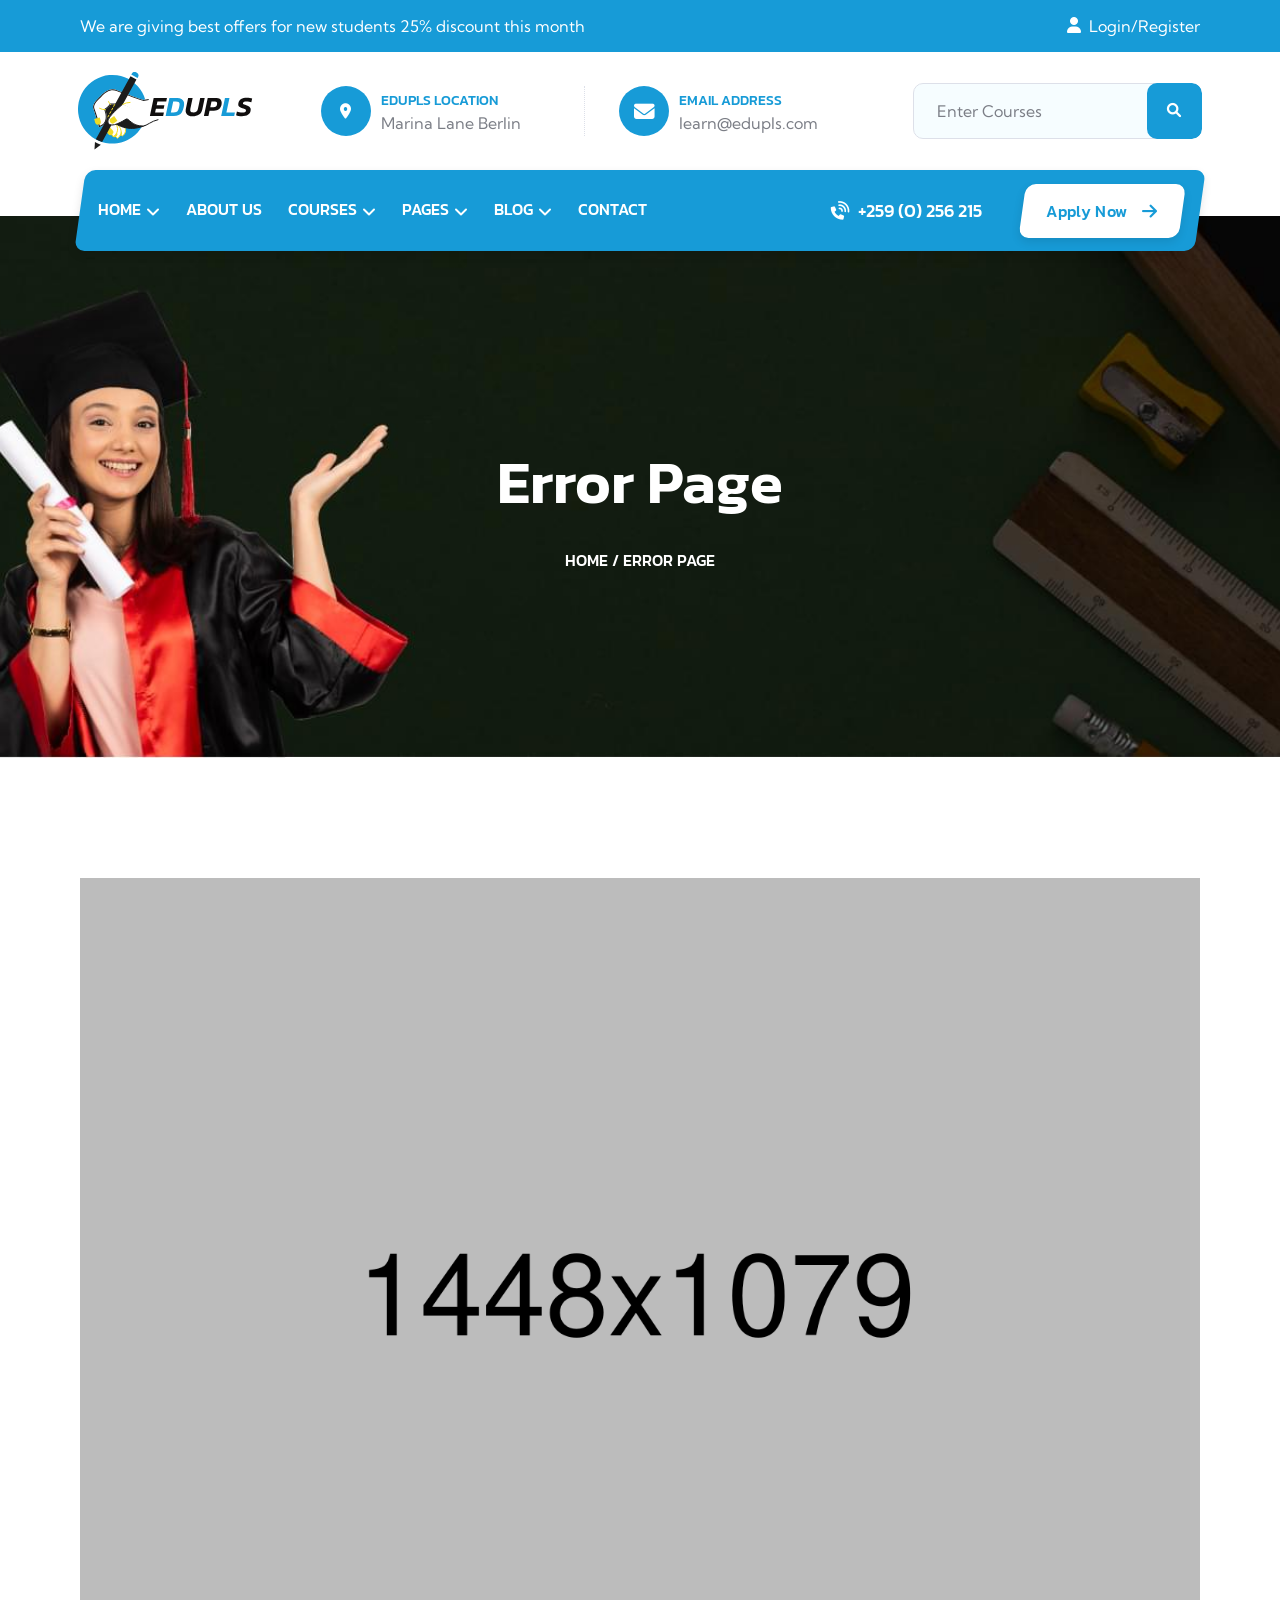
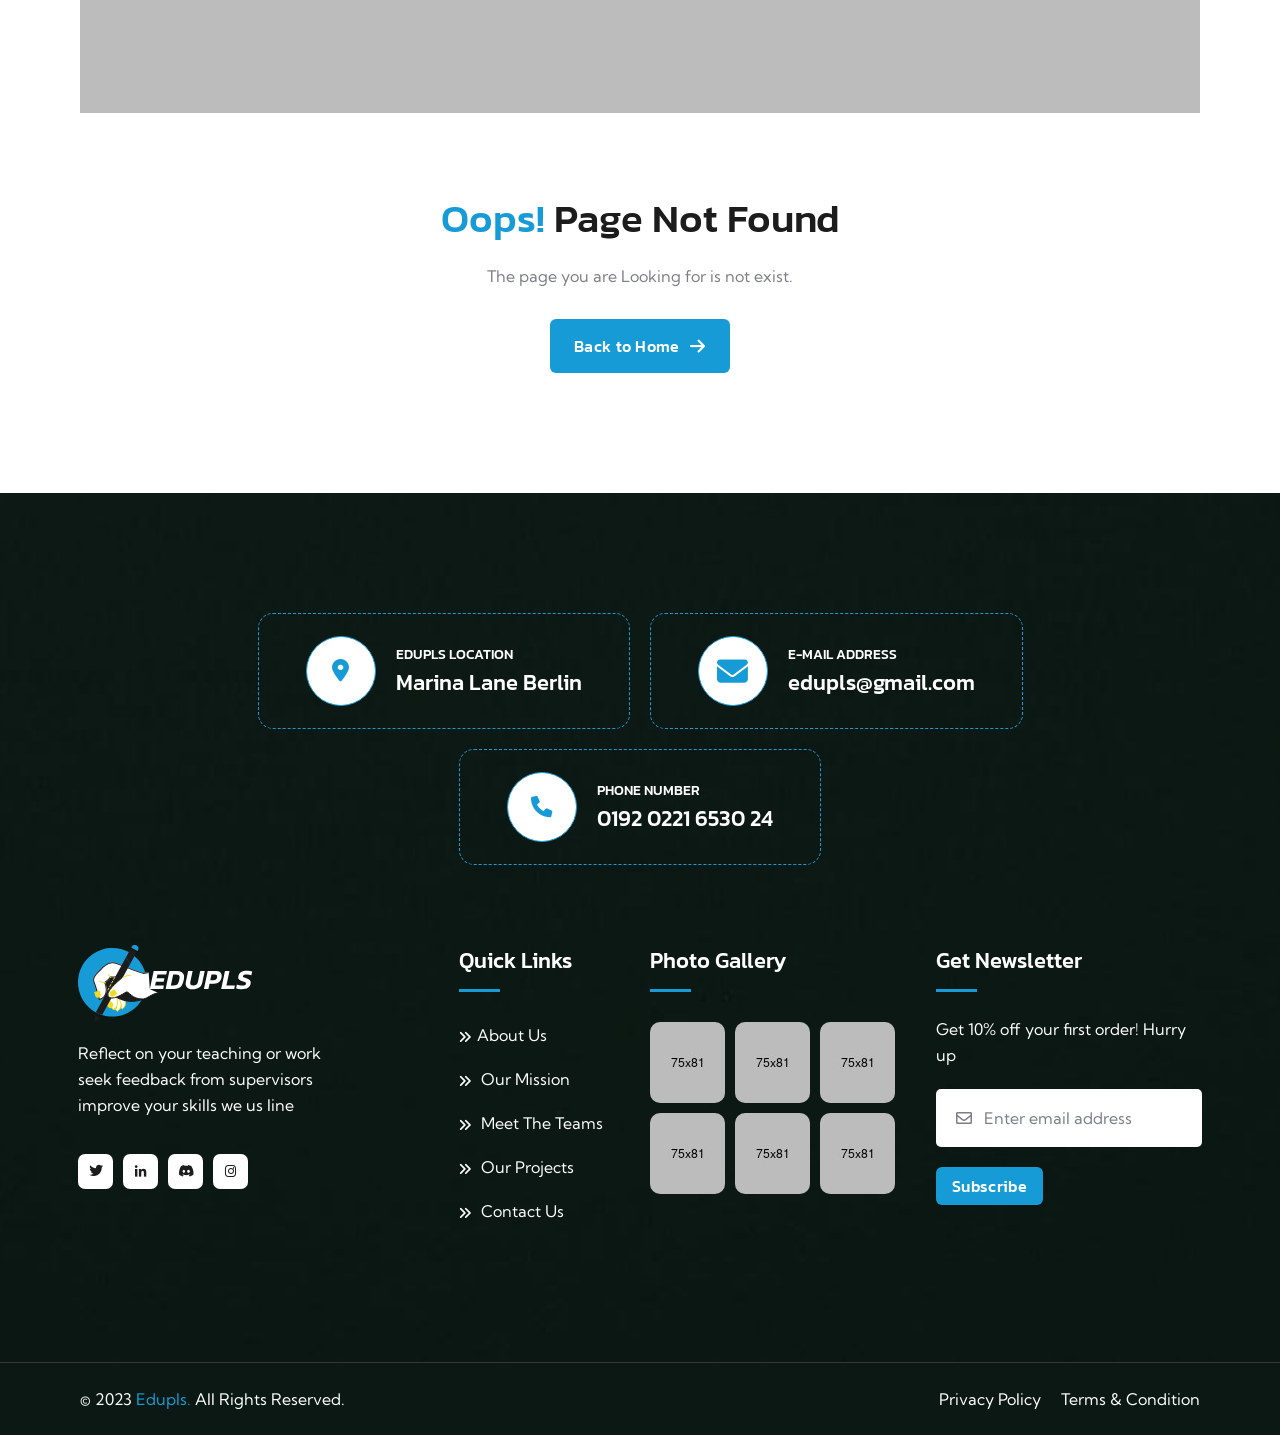
<file: error-page.html>
<!DOCTYPE html>
<html lang="en">

<head>
	<meta charset="utf-8">
    <meta name="keywords" content="Edupls - Education & Online Course HTML Template">
	<meta name="description" content="Edupls - Education & Online Course HTML Template">
	<meta name="viewport" content="width=device-width, initial-scale=1.0">
	<link rel="shortcut icon" href="assets/img/logo/fav-icon.svg">
	<title>Edupls - Education & Online Course HTML Template</title>
	<!-- Fontawesome Icon -->
	<link rel="stylesheet" href="assets/css/all.min.css">
	<!-- Icomoon Icon -->
	<link rel="stylesheet" href="assets/fonts/style.css">
	<!-- Magnific Popup -->
	<link rel="stylesheet" href="assets/css/magnific-popup.min.css">
	<!-- Aos Animation -->
	<link rel="stylesheet" href="assets/css/aos.css">
	<!-- Bootstrap -->
	<link rel="stylesheet" href="assets/css/bootstrap.min.css">
	<!-- Swiper -->
	<link rel="stylesheet" href="assets/css/swiper-bundle.min.css">
	<!-- Animate Css -->
	<link rel="stylesheet" href="assets/css/animate.min.css">
	<!-- Main Css File -->
	<link rel="stylesheet" href="assets/css/style.css">
	<!-- Responsive -->
	<link rel="stylesheet" href="assets/css/responsive.css">
</head>
<body>
<!--==============================
      Header Layout 1
    ==============================-->
<header class="nav-header header-layout1">
  <!--==============================
      Header One Top Area
      ==============================-->
  <div class="header-one-top-area">
    <div class="container">
      <div class="header-top-content v1">
        <p class="discount-the-month">
          We are giving best offers for new students 25% discount this month
        </p>
        <ul class="user-login">
          <li>
            <i class="my-icon icon-user"></i>
          </li>
          <li>
            <a href="login.html">Login</a>
          </li>
          <li>
            <a href="sign-up.html">Register</a>
          </li>
        </ul>
      </div>
    </div>
  </div>
  <!--==============================
      Top Content Info
      ==============================-->
  <div class="top-content-info">
    <div class="container">
      <div class="row align-items-center">
        <div class="col-lg-2">
          <div class="logo-img">
            <a href="index.html">
              <img src="assets/img/logo/Logo.svg" alt="edupls-icon" />
            </a>
            <div class="navbar-right d-inline-flex d-lg-none">
              <button type="button" class="menu-toggle icon-btn">
                <i class="my-icon icon-all"></i>
              </button>
            </div>
          </div>
        </div>

        <div class="col-lg-6">
          <div class="nav-middle-content">
            <div class="content-location">
              <div class="location-icon">
                <i class="my-icon icon-location"></i>
              </div>
              <div class="info-data">
                <a class="title" href="#">Edupls Location</a>
                <p class="para text">Marina Lane Berlin</p>
              </div>
            </div>
            <div class="content-address">
              <div class="address-icon">
                <i class="my-icon icon-massage"></i>
              </div>
              <div class="info-data">
                <a class="title" href="#">Email Address</a>
                <p class="para text">learn@edupls.com</p>
              </div>
            </div>
          </div>
        </div>

        <div class="col-lg-4">
          <div class="top-nav-search-option">
            <form>
              <input type="search" placeholder="Enter Courses" />
              <button class="search-btn-nav" type="submit"><i class="my-icon icon-search"></i></button>
            </form>
          </div>
        </div>
      </div>
    </div>
  </div>
  <!--==============================
      Sticky Wrapper
    ==============================-->
  <div class="sticky-wrapper">
    <div class="menu-area">
      <div class="container">
        <div class="menu-area-content">
          <div class="row align-items-center justify-content-between">
            <div class="col-auto">
              <nav class="main-menu d-none d-lg-inline-block">
                <ul>
                  <li class="menu-item-has-children">
                    <a href="#">Home</a>
                    <ul class="sub-menu">
                      <li class="menu-item-has-children">
                        <a href="index.html">Home One</a>
                        <a href="index-2.html">Home Two</a>
                        <a href="index-3.html">Home Three</a>
                      </li>
                    </ul>
                  </li>
                  <li>
                    <a href="about-us.html">About Us</a>
                  </li>
                  <li class="menu-item-has-children">
                    <a href="#">Courses</a>
                    <ul class="sub-menu">
                      <li><a href="courses-grid.html">Courses Grid</a></li>
                      <li><a href="courses-list.html">Courses list</a></li>
                      <li><a href="courses-details.html">Courses Details</a></li>
                    </ul>
                  </li>
                  <li class="menu-item-has-children">
                    <a href="#">Pages</a>
                    <ul class="sub-menu">
                      <li class="menu-item-has-children">
                        <a href="pricing-plan.html">Pricing Plan</a>
                      </li>
                      <li class="menu-item-has-children">
                        <a href="team.html">Team</a>
                      </li>
                      <li class="menu-item-has-children">
                        <a href="team-details.html">Team Details</a>
                      </li>
                      <li class="menu-item-has-children">
                        <a href="event.html">Event</a>
                      </li>
                      <li class="menu-item-has-children">
                        <a href="event-details.html">Event Details</a>
                      </li>
                    </ul>
                  </li>
                  <li class="menu-item-has-children">
                    <a href="#">Blog</a>
                    <ul class="sub-menu">
                      <li><a href="blog.html">Blog</a></li>
                      <li><a href="blog-details.html">Blog Details</a></li>
                    </ul>
                  </li>
                  <li>
                    <a href="contact.html">Contact</a>
                  </li>
                </ul>
              </nav>
            </div>
            <div class="col-auto">
              <div class="menu-area-right-content">
                <ul class="menu-social">
                  <li>
                    <a href="#"><i class="my-icon icon-facebook"></i></a>
                  </li>
                  <li>
                    <a href="#"><i class="my-icon icon-instagram"></i></a>
                  </li>
                  <li>
                    <a href="#"><i class="my-icon icon-twitter"></i></a>
                  </li>
                </ul>
                <div class="menu-contact-number">
                  <a href="#" class="contact-number">+259 (0) 256 215</a>
                </div>
                <div class="all-btn">
                  <a href="contact.html" class="btn-p v3">
                    Apply Now
                  </a>
                </div>
              </div>
            </div>
          </div>
        </div>
      </div>
    </div>
  </div>
  <!--==============================
      Mobile Menu Wrapper
    ==============================-->
  <div class="mobile-menu-wrapper">
    <div class="mobile-menu-area text-center">
      <button class="menu-toggle"><i class="fa-solid fa-xmark"></i></button>
      <div class="mobile-logo">
        <a href="index.html"><img src="assets/img/logo/Logo.svg" alt="Edupls-icon" /></a>
      </div>
      <div class="mobile-menu">
        <ul>
          <li class="menu-item-has-children">
            <a title="New Demo" href="#">Home</a>
            <ul class="sub-menu">
              <li class="menu-item-has-children">
                <a href="index.html">Home One</a>
              </li>
              <li class="menu-item-has-children">
                <a href="index-2.html">Home Two</a>
              </li>
              <li class="menu-item-has-children">
                <a href="index-3.html">Home Three</a>
              </li>
            </ul>
          </li>
          <li class="menu-item-has-children">
            <a href="about-us.html">About</a>
          </li>
          <li class="menu-item-has-children">
            <a href="#">Courses</a>
            <ul class="sub-menu">
              <li><a href="courses-grid.html">Courses Grid</a></li>
              <li><a href="courses-list.html">Courses List</a></li>
              <li><a href="courses-details.html">Courses Details</a></li>
            </ul>
          </li>

          <li class="menu-item-has-children">
            <a href="#">Pages</a>
            <ul class="sub-menu">
              <li><a href="pricing-plan.html">Pricing Plan</a></li>
              <li><a href="team.html">Team</a></li>
              <li><a href="team-details.html">Team Details</a></li>
              <li><a href="event.html">Event</a></li>
              <li><a href="event-details.html">Event Details</a></li>
            </ul>
          </li>
          <li class="menu-item-has-children">
            <a href="#">Blog</a>
            <ul class="sub-menu">
              <li><a href="blog.html">Blog</a></li>
              <li><a href="blog-details.html">Blog Details</a></li>
            </ul>
          </li>

          <li>
            <a href="contact.html">Contact</a>
          </li>
        </ul>
      </div>
    </div>
  </div>
</header>
<section class="breadcum">
<div class="container">
    <div class="breadcum-content">
        <h2 class="title">Error Page</h2>
        <h4 class="para"><a href="index.html">Home</a> / Error Page</h4>
    </div>
</div>
</section>
<section class="my-120 @">
    <div class="container">
        <div class="error-content">
            <div class="error-img">
                <img src="assets/img/error/error-img.png" alt="error-img">
            </div>
            <h2 class="error-title"><span>Oops!</span> Page Not Found</h2>
            <p class="error-para">The page you are Looking for is not exist.</p>
            <div class="all-btn v2">
                <a href="#" class="btn-p v1 btn-blue icon-v1 rounded">Back to Home</a>
            </div>
        </div>
    </div>
</section>
<footer class="footer-section v2">
    <div class="footer-content v2">
        <div class="container">
            <ul class="footer-contact-info">
                <li class="contact-data">
                    <div class="data-icon">
                        <i class="my-icon icon-location"></i>
                    </div>
                    <div class="data-info">
                        <h5 class="para">Edupls Location</h5>
                        <h4 class="title">Marina Lane Berlin</h4>
                    </div>
                </li>
                <li class="contact-data">
                    <div class="data-icon">
                        <i class="my-icon icon-massage"></i>
                    </div>
                    <div class="data-info">
                        <h5 class="para">e-mail address</h5>
                        <h4 class="title">edupls@gmail.com</h4>
                    </div>
                </li>
                <li class="contact-data">
                    <div class="data-icon">
                        <i class="my-icon icon-call-us"></i>
                    </div>
                    <div class="data-info">
                        <h5 class="para">phone Number</h5>
                        <h4 class="title">0192 0221 6530 24</h4>
                    </div>
                </li>
            </ul>
            <div class="row">
                <div class="col-xl-4 col-lg-4 col-md-4 col-sm-6">
                    <div class="footer-widget">
                        <div class="footer-logo">
                            <img src="assets/img/logo/logo-2.svg" alt="logo">
                        </div>
                        <p class="widget-para">Reflect on your teaching or work seek feedback from supervisors improve
                            your skills we us line</p>
                        <ul class="footer-social-link">
                            <li>
                                <a href="#">
                                    <i class="my-icon icon-twitter"></i>
                                </a>
                            </li>
                            <li>
                                <a href="#">
                                    <i class="my-icon icon-linkedin"></i>
                                </a>
                            </li>
                            <li>
                                <a href="#">
                                    <i class="my-icon icon-discord"></i>
                                </a>
                            </li>
                            <li>
                                <a href="#">
                                    <i class="my-icon icon-instagram"></i>
                                </a>
                            </li>
                        </ul>
                    </div>
                </div>
                <div class="col-xl-2 col-lg-4 col-md-4 col-sm-6">
                    <div class="footer-widget">
                        <h4 class="widget-title">Quick Links</h4>
                        <ul class="quick-links">
                            <li><a href="#">About Us</a></li>
                            <li>
                                <a href="#"> Our Mission </a>
                            </li>
                            <li>
                                <a href="#"> Meet The Teams </a>
                            </li>
                            <li>
                                <a href="#"> Our Projects </a>
                            </li>
                            <li>
                                <a href="#"> Contact Us </a>
                            </li>
                        </ul>
                    </div>
                </div>
                <div class="col-xl-3 col-lg-4 col-md-4 col-sm-6">
                    <div class="footer-widget">
                        <h4 class="widget-title">Photo Gallery</h4>
                        <ul class="gallery-content">
                            <li>
                                <img src="assets/img/footer/v2/gallary-img-1.jpg" alt="gallery-img">
                                <a href="#" class="gallery-btn">
                                    <i class="fa-regular fa-eye"></i>
                                </a>
                            </li>
                            <li>
                                <img src="assets/img/footer/v2/gallary-img-2.jpg" alt="gallery-img">
                                <a href="#" class="gallery-btn">
                                    <i class="fa-regular fa-eye"></i>
                                </a>
                            </li>
                            <li>
                                <img src="assets/img/footer/v2/gallary-img-3.jpg" alt="gallery-img">
                                <a href="#" class="gallery-btn">
                                    <i class="fa-regular fa-eye"></i>
                                </a>
                            </li>
                            <li>
                                <img src="assets/img/footer/v2/gallary-img-4.jpg" alt="gallery-img">
                                <a href="#" class="gallery-btn">
                                    <i class="fa-regular fa-eye"></i>
                                </a>
                            </li>
                            <li>
                                <img src="assets/img/footer/v2/gallary-img-5.jpg" alt="gallery-img">
                                <a href="#" class="gallery-btn">
                                    <i class="fa-regular fa-eye"></i>
                                </a>
                            </li>
                            <li>
                                <img src="assets/img/footer/v2/gallary-img-6.jpg" alt="gallery-img">
                                <a href="#" class="gallery-btn">
                                    <i class="fa-regular fa-eye"></i>
                                </a>
                            </li>

                        </ul>
                    </div>
                </div>
                <div class="col-xl-3 col-lg-4 col-md-4 col-sm-6">
                    <div class="footer-widget">
                        <h4 class="widget-title">Get Newsletter</h4>
                        <div class="get-newsletter">
                            <p class="para">Get 10% off your first order! Hurry up</p>
                            <div class="email-address">
                                <form>
                                    <i class="fa-regular fa-envelope"></i>
                                    <input type="search" placeholder="Enter email address">
                                </form>
                            </div>
                            <div class="all-btn">
                                <a href="#" class="btn-p v2 btn-blue2 rounded">Subscribe</a>
                            </div>
                        </div>
                    </div>
                </div>
            </div>
        </div>
    </div>
    <div class="copyright-section v2">
        <div class="container">
            <div class="copyright-content">
                <div class="left-content">
                    <p class="para">© 2023 <span>Edupls.</span> All Rights Reserved.</p>
                </div>
                <div class="right-content">
                    <a href="#" class="para2">Privacy Policy</a>
                    <a href="#" class="para2">Terms & Condition</a>
                </div>
            </div>
        </div>
    </div>
</footer>
<!-- Jquery -->
<script src="assets/js/jquery.min.js"></script>

<!-- bootstrap -->
<script src="assets/js/bootstrap.bundle.min.js"></script>
<!-- Anime Js -->
<script src="assets/js/anime.min.js"></script>
<!-- Swiper Js -->
<script src="assets/js/swiper-bundle.min.js"></script>
<!-- Gsap -->
<script src="assets/js/gsap.min.js"></script>
<!-- ScrollTrigger -->
<script src="assets/js/ScrollTrigger.min.js"></script>
<!-- Counter Up -->
<script src="assets/js/jquery.counterup.min.js"></script>
<!-- Waypoints -->
<script src="assets/js/jquery.waypoints.min.js"></script>
<!-- Magnific Popup -->
<script src="assets/js/jquery.magnific-popup.min.js"></script>
<!-- Countdown -->
<script src="assets/js/jquery.countdown.min.js"></script>
<!-- Aos -->
<script src="assets/js/aos.js"></script>
<!-- Main Js File -->
<script src="assets/js/index.js"></script>
</body>
</html>
</file>
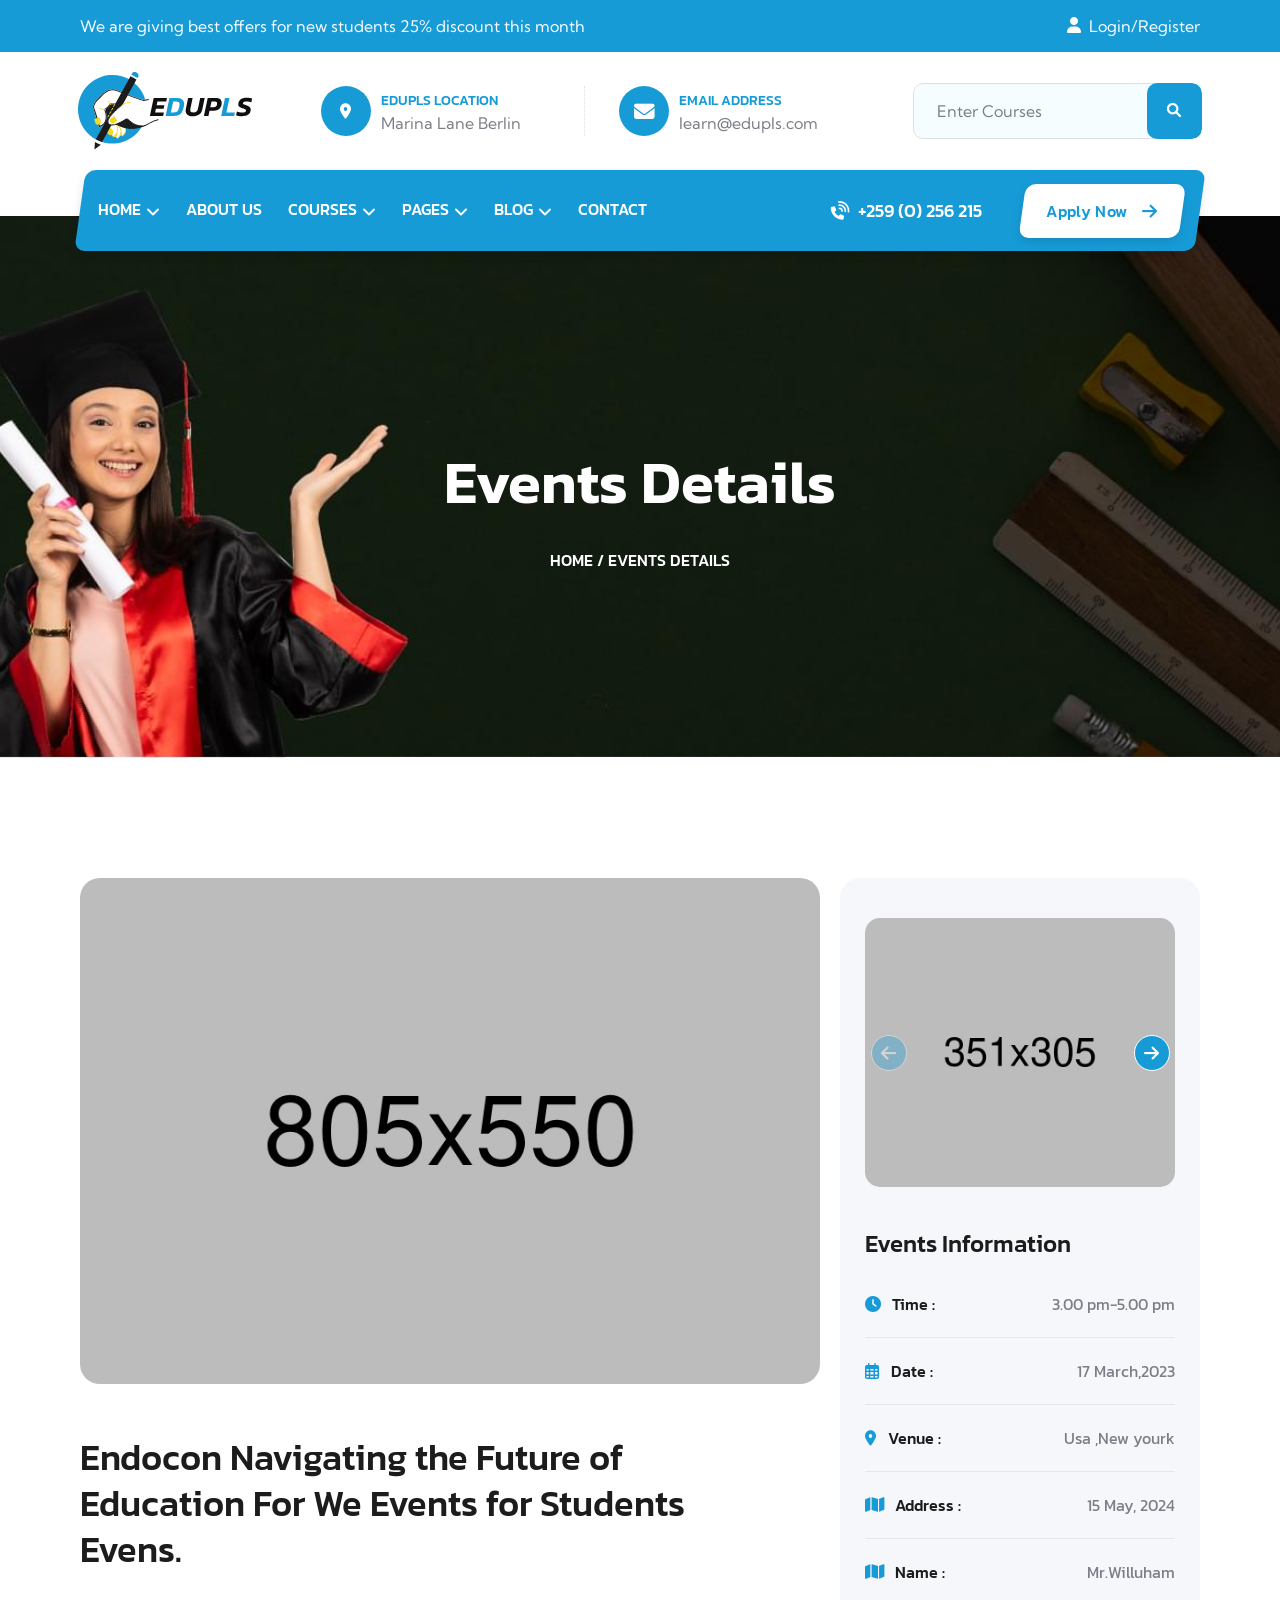
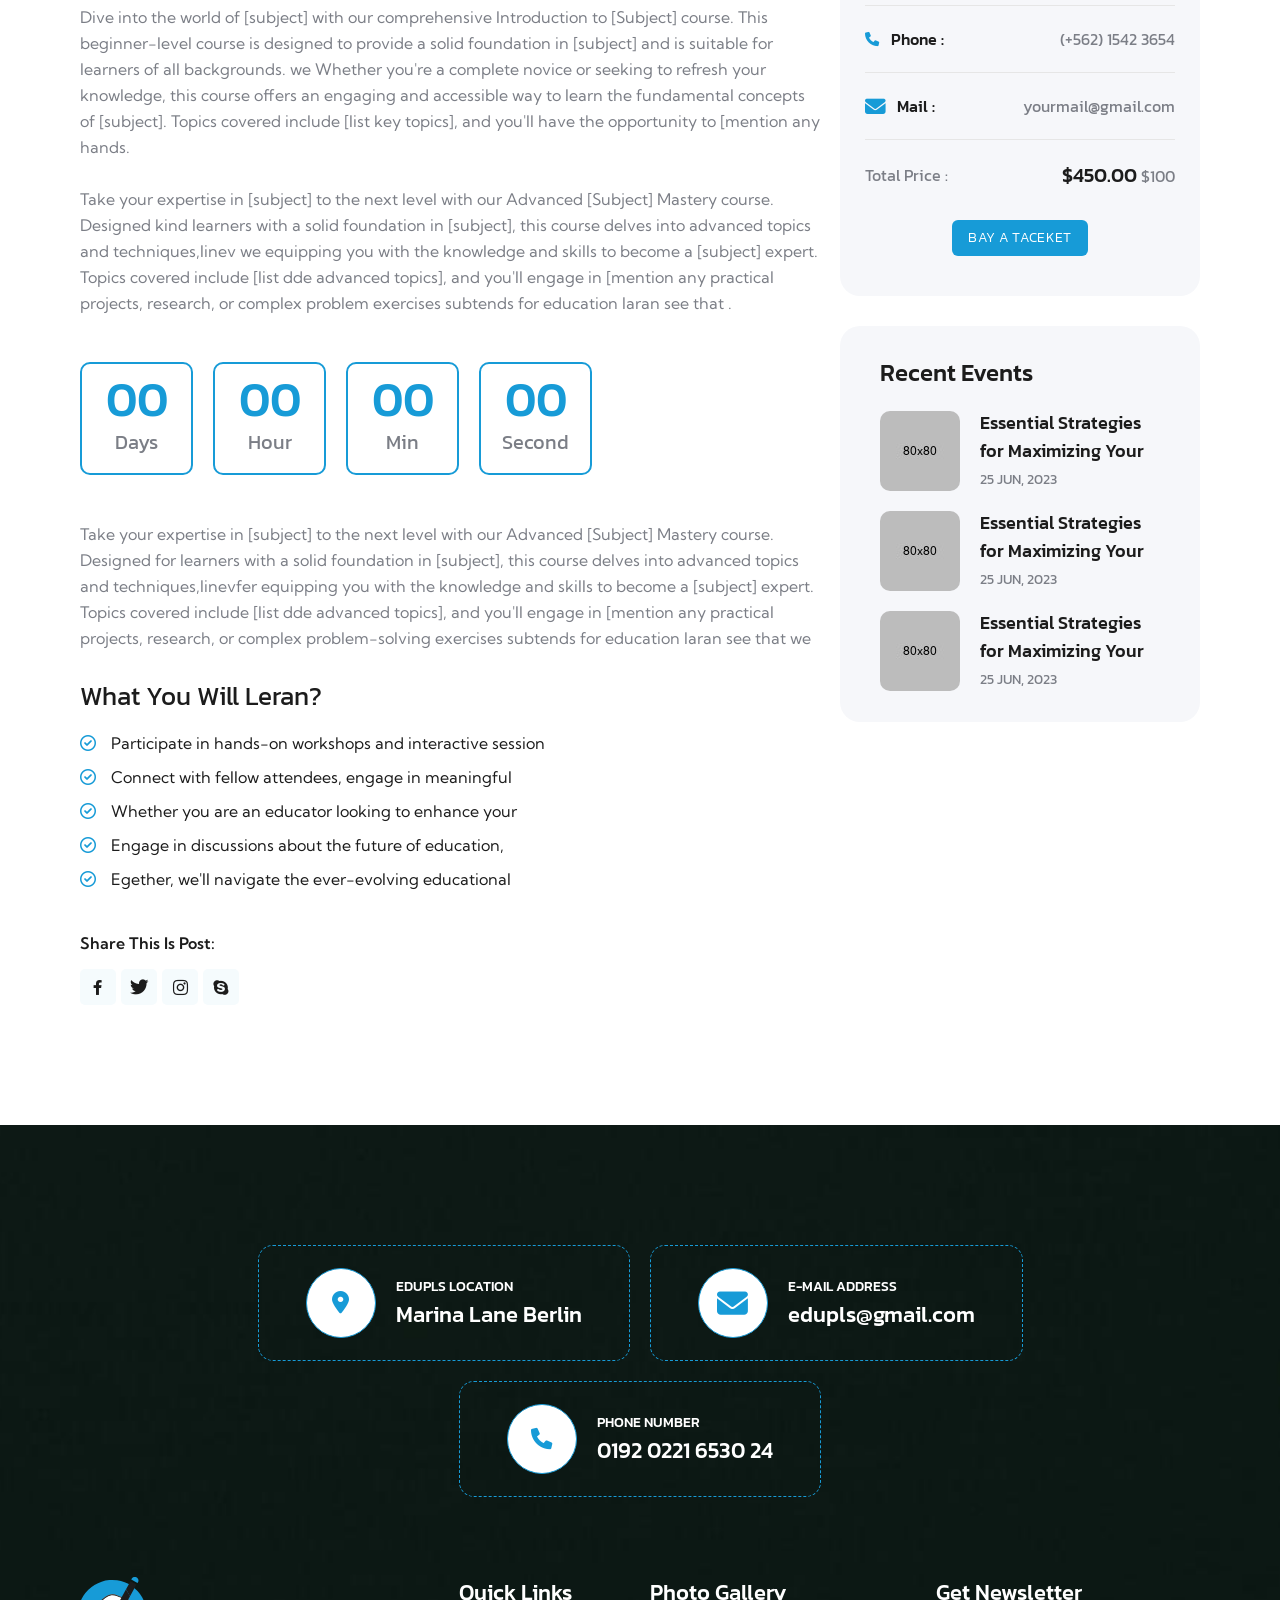
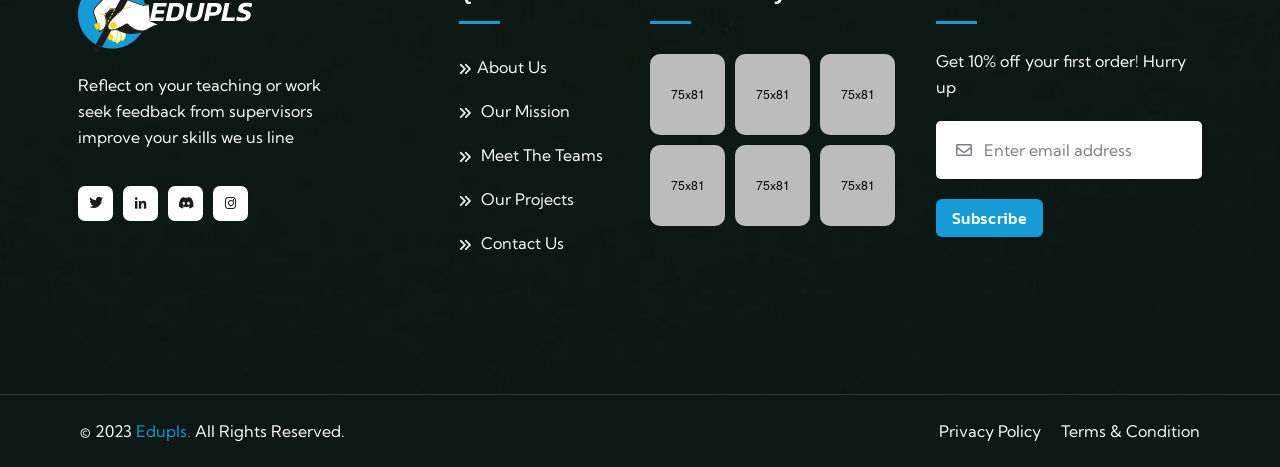
<file: event-details.html>
<!DOCTYPE html>
<html lang="en">

<head>
	<meta charset="utf-8">
    <meta name="keywords" content="Edupls - Education & Online Course HTML Template">
	<meta name="description" content="Edupls - Education & Online Course HTML Template">
	<meta name="viewport" content="width=device-width, initial-scale=1.0">
	<link rel="shortcut icon" href="assets/img/logo/fav-icon.svg">
	<title>Edupls - Education & Online Course HTML Template</title>
	<!-- Fontawesome Icon -->
	<link rel="stylesheet" href="assets/css/all.min.css">
	<!-- Icomoon Icon -->
	<link rel="stylesheet" href="assets/fonts/style.css">
	<!-- Magnific Popup -->
	<link rel="stylesheet" href="assets/css/magnific-popup.min.css">
	<!-- Aos Animation -->
	<link rel="stylesheet" href="assets/css/aos.css">
	<!-- Bootstrap -->
	<link rel="stylesheet" href="assets/css/bootstrap.min.css">
	<!-- Swiper -->
	<link rel="stylesheet" href="assets/css/swiper-bundle.min.css">
	<!-- Animate Css -->
	<link rel="stylesheet" href="assets/css/animate.min.css">
	<!-- Main Css File -->
	<link rel="stylesheet" href="assets/css/style.css">
	<!-- Responsive -->
	<link rel="stylesheet" href="assets/css/responsive.css">
</head>
<body>
<!--==============================
      Header Layout 1
    ==============================-->
<header class="nav-header header-layout1">
  <!--==============================
      Header One Top Area
      ==============================-->
  <div class="header-one-top-area">
    <div class="container">
      <div class="header-top-content v1">
        <p class="discount-the-month">
          We are giving best offers for new students 25% discount this month
        </p>
        <ul class="user-login">
          <li>
            <i class="my-icon icon-user"></i>
          </li>
          <li>
            <a href="login.html">Login</a>
          </li>
          <li>
            <a href="sign-up.html">Register</a>
          </li>
        </ul>
      </div>
    </div>
  </div>
  <!--==============================
      Top Content Info
      ==============================-->
  <div class="top-content-info">
    <div class="container">
      <div class="row align-items-center">
        <div class="col-lg-2">
          <div class="logo-img">
            <a href="index.html">
              <img src="assets/img/logo/Logo.svg" alt="edupls-icon" />
            </a>
            <div class="navbar-right d-inline-flex d-lg-none">
              <button type="button" class="menu-toggle icon-btn">
                <i class="my-icon icon-all"></i>
              </button>
            </div>
          </div>
        </div>

        <div class="col-lg-6">
          <div class="nav-middle-content">
            <div class="content-location">
              <div class="location-icon">
                <i class="my-icon icon-location"></i>
              </div>
              <div class="info-data">
                <a class="title" href="#">Edupls Location</a>
                <p class="para text">Marina Lane Berlin</p>
              </div>
            </div>
            <div class="content-address">
              <div class="address-icon">
                <i class="my-icon icon-massage"></i>
              </div>
              <div class="info-data">
                <a class="title" href="#">Email Address</a>
                <p class="para text">learn@edupls.com</p>
              </div>
            </div>
          </div>
        </div>

        <div class="col-lg-4">
          <div class="top-nav-search-option">
            <form>
              <input type="search" placeholder="Enter Courses" />
              <button class="search-btn-nav" type="submit"><i class="my-icon icon-search"></i></button>
            </form>
          </div>
        </div>
      </div>
    </div>
  </div>
  <!--==============================
      Sticky Wrapper
    ==============================-->
  <div class="sticky-wrapper">
    <div class="menu-area">
      <div class="container">
        <div class="menu-area-content">
          <div class="row align-items-center justify-content-between">
            <div class="col-auto">
              <nav class="main-menu d-none d-lg-inline-block">
                <ul>
                  <li class="menu-item-has-children">
                    <a href="#">Home</a>
                    <ul class="sub-menu">
                      <li class="menu-item-has-children">
                        <a href="index.html">Home One</a>
                        <a href="index-2.html">Home Two</a>
                        <a href="index-3.html">Home Three</a>
                      </li>
                    </ul>
                  </li>
                  <li>
                    <a href="about-us.html">About Us</a>
                  </li>
                  <li class="menu-item-has-children">
                    <a href="#">Courses</a>
                    <ul class="sub-menu">
                      <li><a href="courses-grid.html">Courses Grid</a></li>
                      <li><a href="courses-list.html">Courses list</a></li>
                      <li><a href="courses-details.html">Courses Details</a></li>
                    </ul>
                  </li>
                  <li class="menu-item-has-children">
                    <a href="#">Pages</a>
                    <ul class="sub-menu">
                      <li class="menu-item-has-children">
                        <a href="pricing-plan.html">Pricing Plan</a>
                      </li>
                      <li class="menu-item-has-children">
                        <a href="team.html">Team</a>
                      </li>
                      <li class="menu-item-has-children">
                        <a href="team-details.html">Team Details</a>
                      </li>
                      <li class="menu-item-has-children">
                        <a href="event.html">Event</a>
                      </li>
                      <li class="menu-item-has-children">
                        <a href="event-details.html">Event Details</a>
                      </li>
                    </ul>
                  </li>
                  <li class="menu-item-has-children">
                    <a href="#">Blog</a>
                    <ul class="sub-menu">
                      <li><a href="blog.html">Blog</a></li>
                      <li><a href="blog-details.html">Blog Details</a></li>
                    </ul>
                  </li>
                  <li>
                    <a href="contact.html">Contact</a>
                  </li>
                </ul>
              </nav>
            </div>
            <div class="col-auto">
              <div class="menu-area-right-content">
                <ul class="menu-social">
                  <li>
                    <a href="#"><i class="my-icon icon-facebook"></i></a>
                  </li>
                  <li>
                    <a href="#"><i class="my-icon icon-instagram"></i></a>
                  </li>
                  <li>
                    <a href="#"><i class="my-icon icon-twitter"></i></a>
                  </li>
                </ul>
                <div class="menu-contact-number">
                  <a href="#" class="contact-number">+259 (0) 256 215</a>
                </div>
                <div class="all-btn">
                  <a href="contact.html" class="btn-p v3">
                    Apply Now
                  </a>
                </div>
              </div>
            </div>
          </div>
        </div>
      </div>
    </div>
  </div>
  <!--==============================
      Mobile Menu Wrapper
    ==============================-->
  <div class="mobile-menu-wrapper">
    <div class="mobile-menu-area text-center">
      <button class="menu-toggle"><i class="fa-solid fa-xmark"></i></button>
      <div class="mobile-logo">
        <a href="index.html"><img src="assets/img/logo/Logo.svg" alt="Edupls-icon" /></a>
      </div>
      <div class="mobile-menu">
        <ul>
          <li class="menu-item-has-children">
            <a title="New Demo" href="#">Home</a>
            <ul class="sub-menu">
              <li class="menu-item-has-children">
                <a href="index.html">Home One</a>
              </li>
              <li class="menu-item-has-children">
                <a href="index-2.html">Home Two</a>
              </li>
              <li class="menu-item-has-children">
                <a href="index-3.html">Home Three</a>
              </li>
            </ul>
          </li>
          <li class="menu-item-has-children">
            <a href="about-us.html">About</a>
          </li>
          <li class="menu-item-has-children">
            <a href="#">Courses</a>
            <ul class="sub-menu">
              <li><a href="courses-grid.html">Courses Grid</a></li>
              <li><a href="courses-list.html">Courses List</a></li>
              <li><a href="courses-details.html">Courses Details</a></li>
            </ul>
          </li>

          <li class="menu-item-has-children">
            <a href="#">Pages</a>
            <ul class="sub-menu">
              <li><a href="pricing-plan.html">Pricing Plan</a></li>
              <li><a href="team.html">Team</a></li>
              <li><a href="team-details.html">Team Details</a></li>
              <li><a href="event.html">Event</a></li>
              <li><a href="event-details.html">Event Details</a></li>
            </ul>
          </li>
          <li class="menu-item-has-children">
            <a href="#">Blog</a>
            <ul class="sub-menu">
              <li><a href="blog.html">Blog</a></li>
              <li><a href="blog-details.html">Blog Details</a></li>
            </ul>
          </li>

          <li>
            <a href="contact.html">Contact</a>
          </li>
        </ul>
      </div>
    </div>
  </div>
</header>
<section class="breadcum">
<div class="container">
    <div class="breadcum-content">
        <h2 class="title">Events Details</h2>
        <h4 class="para"><a href="index.html">Home</a> / Events Details</h4>
    </div>
</div>
</section>
<section class="my-120 @">
  <div class="container-xl">
    <div class="row">
      <div class="col-lg-8">
        <div class="events-details-left-content">
          <div class="left-content-img">
            <img src="assets/img/event-details/left-big-img.jpg" alt="left-big-img" />
          </div>
          <h3 class="title">
            Endocon Navigating the Future of Education For We Events for
            Students Evens.
          </h3>
          <p class="para">
            Dive into the world of [subject] with our comprehensive Introduction
            to [Subject] course. This beginner-level course is designed to
            provide a solid foundation in [subject] and is suitable for learners
            of all backgrounds. we Whether you're a complete novice or seeking
            to refresh your knowledge, this course offers an engaging and
            accessible way to learn the fundamental concepts of [subject].
            Topics covered include [list key topics], and you'll have the
            opportunity to [mention any hands.
          </p>
          <p class="para2">
            Take your expertise in [subject] to the next level with our Advanced
            [Subject] Mastery course. Designed kind learners with a solid
            foundation in [subject], this course delves into advanced topics and
            techniques,linev we equipping you with the knowledge and skills to
            become a [subject] expert. Topics covered include [list dde advanced
            topics], and you'll engage in [mention any practical projects,
            research, or complex problem exercises subtends for education laran
            see that .
          </p>

          <div class="getting-started v2">
            <div class="single-countdown">
              <h2 class="count-title">50</h2><span class="count-para">Days</span>
            </div>
            <div class="single-countdown">
              <h2 class="count-title">11</h2><span class="count-para">hour</span>
            </div>
            <div class="single-countdown">
              <h2 class="count-title">46</h2><span class="count-para">min</span>
            </div>
            <div class="single-countdown">
              <h2 class="count-title">54</h2><span class="count-para">second</span>
            </div>
          </div>
          <p class="para3">
            Take your expertise in [subject] to the next level with our Advanced
            [Subject] Mastery course. Designed for learners with a solid
            foundation in [subject], this course delves into advanced topics and
            techniques,linevfer equipping you with the knowledge and skills to
            become a [subject] expert. Topics covered include [list dde advanced
            topics], and you'll engage in [mention any practical projects,
            research, or complex problem-solving exercises subtends for
            education laran see that we
          </p>
          <div class="what-you-will-leran">
            <h3 class="learn-title">What You Will Leran?</h3>
            <ul class="learn-list">
              <li>
                <div class="list-icon">
                  <i class="my-icon icon-checkmark-2"></i>
                </div>
                <p class="learn-para">
                  Participate in hands-on workshops and interactive session
                </p>
              </li>
              <li>
                <div class="list-icon">
                  <i class="my-icon icon-checkmark-2"></i>
                </div>
                <p class="learn-para">
                  Connect with fellow attendees, engage in meaningful
                </p>
              </li>
              <li>
                <div class="list-icon">
                  <i class="my-icon icon-checkmark-2"></i>
                </div>
                <p class="learn-para">
                  Whether you are an educator looking to enhance your
                </p>
              </li>
              <li>
                <div class="list-icon">
                  <i class="my-icon icon-checkmark-2"></i>
                </div>
                <p class="learn-para">
                  Engage in discussions about the future of education,
                </p>
              </li>
              <li>
                <div class="list-icon">
                  <i class="my-icon icon-checkmark-2"></i>
                </div>
                <p class="learn-para">
                  Egether, we'll navigate the ever-evolving educational
                </p>
              </li>
            </ul>
          </div>
          <div class="share-post">
            <h5 class="share-title">Share This Is Post:</h5>
            <ul class="share-list">
              <li><a href="#"><i class="my-icon icon-facebook"></i></a></li>
              <li><a href="#"><i class="my-icon icon-twitter"></i></a></li>
              <li><a href="#"><i class="my-icon icon-instagram"></i></a></li>
              <li><a href="#"><i class="my-icon icon-skype"></i></a></li>
            </ul>
          </div>
        </div>
      </div>
      <div class="col-lg-4">
        <div class="events-details-right-content">
          <div class="swiper events-slider">
            <div class="swiper-wrapper">
              <div class="swiper-slide">
                <img src="assets/img/event-details/right-slide-img.jpg" alt="right-slide-img" />
              </div>
              <div class="swiper-slide">
                <img src="assets/img/event-details/right-slide-img.jpg" alt="right-slide-img" />
              </div>
            </div>
            <div class="swiper-button-next"></div>
            <div class="swiper-button-prev"></div>
          </div>
          <h4 class="title">Events Information</h4>
          <ul class="events-info">
            <li>
              <div class="info-title">
                <div class="info-icon"><i class="my-icon icon-time-hour"></i></div>Time :
              </div>
              <p class="info-para">3.00 pm-5.00 pm</p>
            </li>
            <li>
              <div class="info-title">
                <div class="info-icon">
                  <i class="my-icon icon-calander-2"></i>
                </div>
                Date :
              </div>
              <p class="info-para">17 March,2023</p>
            </li>
            <li>
              <div class="info-title">
                <div class="info-icon"><i class="my-icon icon-location"></i></div>Venue :
              </div>
              <p class="info-para">Usa ,New yourk</p>
            </li>
            <li>
              <div class="info-title">
                <div class="info-icon"><i class="my-icon icon-address"></i></div>Address :
              </div>
              <p class="info-para">15 May, 2024</p>
            </li>
            <li>
              <div class="info-title">
                <div class="info-icon"><i class="my-icon icon-address"></i></div>Name :
              </div>
              <p class="info-para">Mr.Willuham</p>
            </li>
            <li>
              <div class="info-title">
                <div class="info-icon"><i class="my-icon icon-call-us"></i></div>Phone :
              </div>
              <p class="info-para">(+562) 1542 3654</p>
            </li>
            <li>
              <div class="info-title">
                <div class="info-icon"><i class="my-icon icon-massage"></i></div>Mail :
              </div>
              <p class="info-para">yourmail@gmail.com</p>
            </li>
          </ul>
          <div class="total-price">
            <p class="price-para">Total Price :</p>
            <h4 class="price-title">$450.00 <span>$100</span></h4>
          </div>
          <div class="bay-ticket-btn">
            <div class="all-btn">
              <a href="#" class="btn-p btn-blue v2 rounded">Bay a taceket</a>
            </div>

          </div>
        </div>
        <div class="recent-events">
          <h3 class="recent-title">Recent Events</h3>
          <ul class="recent-list">
            <li>
              <div class="list-img">
                <img src="assets/img/event-details/recent-list-event-1.jpg" alt="recent-list-event" />
              </div>
              <div class="list-content">
                <h5 class="content-title">
                  <a href="#">Essential Strategies for Maximizing Your</a>
                </h5>
                <p class="content-para">25 Jun, 2023</p>
              </div>
            </li>
            <li>
              <div class="list-img">
                <img src="assets/img/event-details/recent-list-event-2.jpg" alt="recent-list-event" />
              </div>
              <div class="list-content">
                <h5 class="content-title">
                  <a href="#">Essential Strategies for Maximizing Your</a>
                </h5>
                <p class="content-para">25 Jun, 2023</p>
              </div>
            </li>
            <li>
              <div class="list-img">
                <img src="assets/img/event-details/recent-list-event-3.jpg" alt="recent-list-event" />
              </div>
              <div class="list-content">
                <h5 class="content-title">
                  <a href="#">Essential Strategies for Maximizing Your</a>
                </h5>
                <p class="content-para">25 Jun, 2023</p>
              </div>
            </li>
          </ul>
        </div>
      </div>
    </div>
  </div>

</section>
<div class="bottom-to-top">
<a href="#" class="to-top"><span class="fa-solid fa-arrow-up to-top-icon"></span></a>
</div>
<footer class="footer-section v2">
    <div class="footer-content v2">
        <div class="container">
            <ul class="footer-contact-info">
                <li class="contact-data">
                    <div class="data-icon">
                        <i class="my-icon icon-location"></i>
                    </div>
                    <div class="data-info">
                        <h5 class="para">Edupls Location</h5>
                        <h4 class="title">Marina Lane Berlin</h4>
                    </div>
                </li>
                <li class="contact-data">
                    <div class="data-icon">
                        <i class="my-icon icon-massage"></i>
                    </div>
                    <div class="data-info">
                        <h5 class="para">e-mail address</h5>
                        <h4 class="title">edupls@gmail.com</h4>
                    </div>
                </li>
                <li class="contact-data">
                    <div class="data-icon">
                        <i class="my-icon icon-call-us"></i>
                    </div>
                    <div class="data-info">
                        <h5 class="para">phone Number</h5>
                        <h4 class="title">0192 0221 6530 24</h4>
                    </div>
                </li>
            </ul>
            <div class="row">
                <div class="col-xl-4 col-lg-4 col-md-4 col-sm-6">
                    <div class="footer-widget">
                        <div class="footer-logo">
                            <img src="assets/img/logo/logo-2.svg" alt="logo">
                        </div>
                        <p class="widget-para">Reflect on your teaching or work seek feedback from supervisors improve
                            your skills we us line</p>
                        <ul class="footer-social-link">
                            <li>
                                <a href="#">
                                    <i class="my-icon icon-twitter"></i>
                                </a>
                            </li>
                            <li>
                                <a href="#">
                                    <i class="my-icon icon-linkedin"></i>
                                </a>
                            </li>
                            <li>
                                <a href="#">
                                    <i class="my-icon icon-discord"></i>
                                </a>
                            </li>
                            <li>
                                <a href="#">
                                    <i class="my-icon icon-instagram"></i>
                                </a>
                            </li>
                        </ul>
                    </div>
                </div>
                <div class="col-xl-2 col-lg-4 col-md-4 col-sm-6">
                    <div class="footer-widget">
                        <h4 class="widget-title">Quick Links</h4>
                        <ul class="quick-links">
                            <li><a href="#">About Us</a></li>
                            <li>
                                <a href="#"> Our Mission </a>
                            </li>
                            <li>
                                <a href="#"> Meet The Teams </a>
                            </li>
                            <li>
                                <a href="#"> Our Projects </a>
                            </li>
                            <li>
                                <a href="#"> Contact Us </a>
                            </li>
                        </ul>
                    </div>
                </div>
                <div class="col-xl-3 col-lg-4 col-md-4 col-sm-6">
                    <div class="footer-widget">
                        <h4 class="widget-title">Photo Gallery</h4>
                        <ul class="gallery-content">
                            <li>
                                <img src="assets/img/footer/v2/gallary-img-1.jpg" alt="gallery-img">
                                <a href="#" class="gallery-btn">
                                    <i class="fa-regular fa-eye"></i>
                                </a>
                            </li>
                            <li>
                                <img src="assets/img/footer/v2/gallary-img-2.jpg" alt="gallery-img">
                                <a href="#" class="gallery-btn">
                                    <i class="fa-regular fa-eye"></i>
                                </a>
                            </li>
                            <li>
                                <img src="assets/img/footer/v2/gallary-img-3.jpg" alt="gallery-img">
                                <a href="#" class="gallery-btn">
                                    <i class="fa-regular fa-eye"></i>
                                </a>
                            </li>
                            <li>
                                <img src="assets/img/footer/v2/gallary-img-4.jpg" alt="gallery-img">
                                <a href="#" class="gallery-btn">
                                    <i class="fa-regular fa-eye"></i>
                                </a>
                            </li>
                            <li>
                                <img src="assets/img/footer/v2/gallary-img-5.jpg" alt="gallery-img">
                                <a href="#" class="gallery-btn">
                                    <i class="fa-regular fa-eye"></i>
                                </a>
                            </li>
                            <li>
                                <img src="assets/img/footer/v2/gallary-img-6.jpg" alt="gallery-img">
                                <a href="#" class="gallery-btn">
                                    <i class="fa-regular fa-eye"></i>
                                </a>
                            </li>

                        </ul>
                    </div>
                </div>
                <div class="col-xl-3 col-lg-4 col-md-4 col-sm-6">
                    <div class="footer-widget">
                        <h4 class="widget-title">Get Newsletter</h4>
                        <div class="get-newsletter">
                            <p class="para">Get 10% off your first order! Hurry up</p>
                            <div class="email-address">
                                <form>
                                    <i class="fa-regular fa-envelope"></i>
                                    <input type="search" placeholder="Enter email address">
                                </form>
                            </div>
                            <div class="all-btn">
                                <a href="#" class="btn-p v2 btn-blue2 rounded">Subscribe</a>
                            </div>
                        </div>
                    </div>
                </div>
            </div>
        </div>
    </div>
    <div class="copyright-section v2">
        <div class="container">
            <div class="copyright-content">
                <div class="left-content">
                    <p class="para">© 2023 <span>Edupls.</span> All Rights Reserved.</p>
                </div>
                <div class="right-content">
                    <a href="#" class="para2">Privacy Policy</a>
                    <a href="#" class="para2">Terms & Condition</a>
                </div>
            </div>
        </div>
    </div>
</footer> <!-- Jquery -->
<script src="assets/js/jquery.min.js"></script>

<!-- bootstrap -->
<script src="assets/js/bootstrap.bundle.min.js"></script>
<!-- Anime Js -->
<script src="assets/js/anime.min.js"></script>
<!-- Swiper Js -->
<script src="assets/js/swiper-bundle.min.js"></script>
<!-- Gsap -->
<script src="assets/js/gsap.min.js"></script>
<!-- ScrollTrigger -->
<script src="assets/js/ScrollTrigger.min.js"></script>
<!-- Counter Up -->
<script src="assets/js/jquery.counterup.min.js"></script>
<!-- Waypoints -->
<script src="assets/js/jquery.waypoints.min.js"></script>
<!-- Magnific Popup -->
<script src="assets/js/jquery.magnific-popup.min.js"></script>
<!-- Countdown -->
<script src="assets/js/jquery.countdown.min.js"></script>
<!-- Aos -->
<script src="assets/js/aos.js"></script>
<!-- Main Js File -->
<script src="assets/js/index.js"></script>
</body>
</html>
</file>
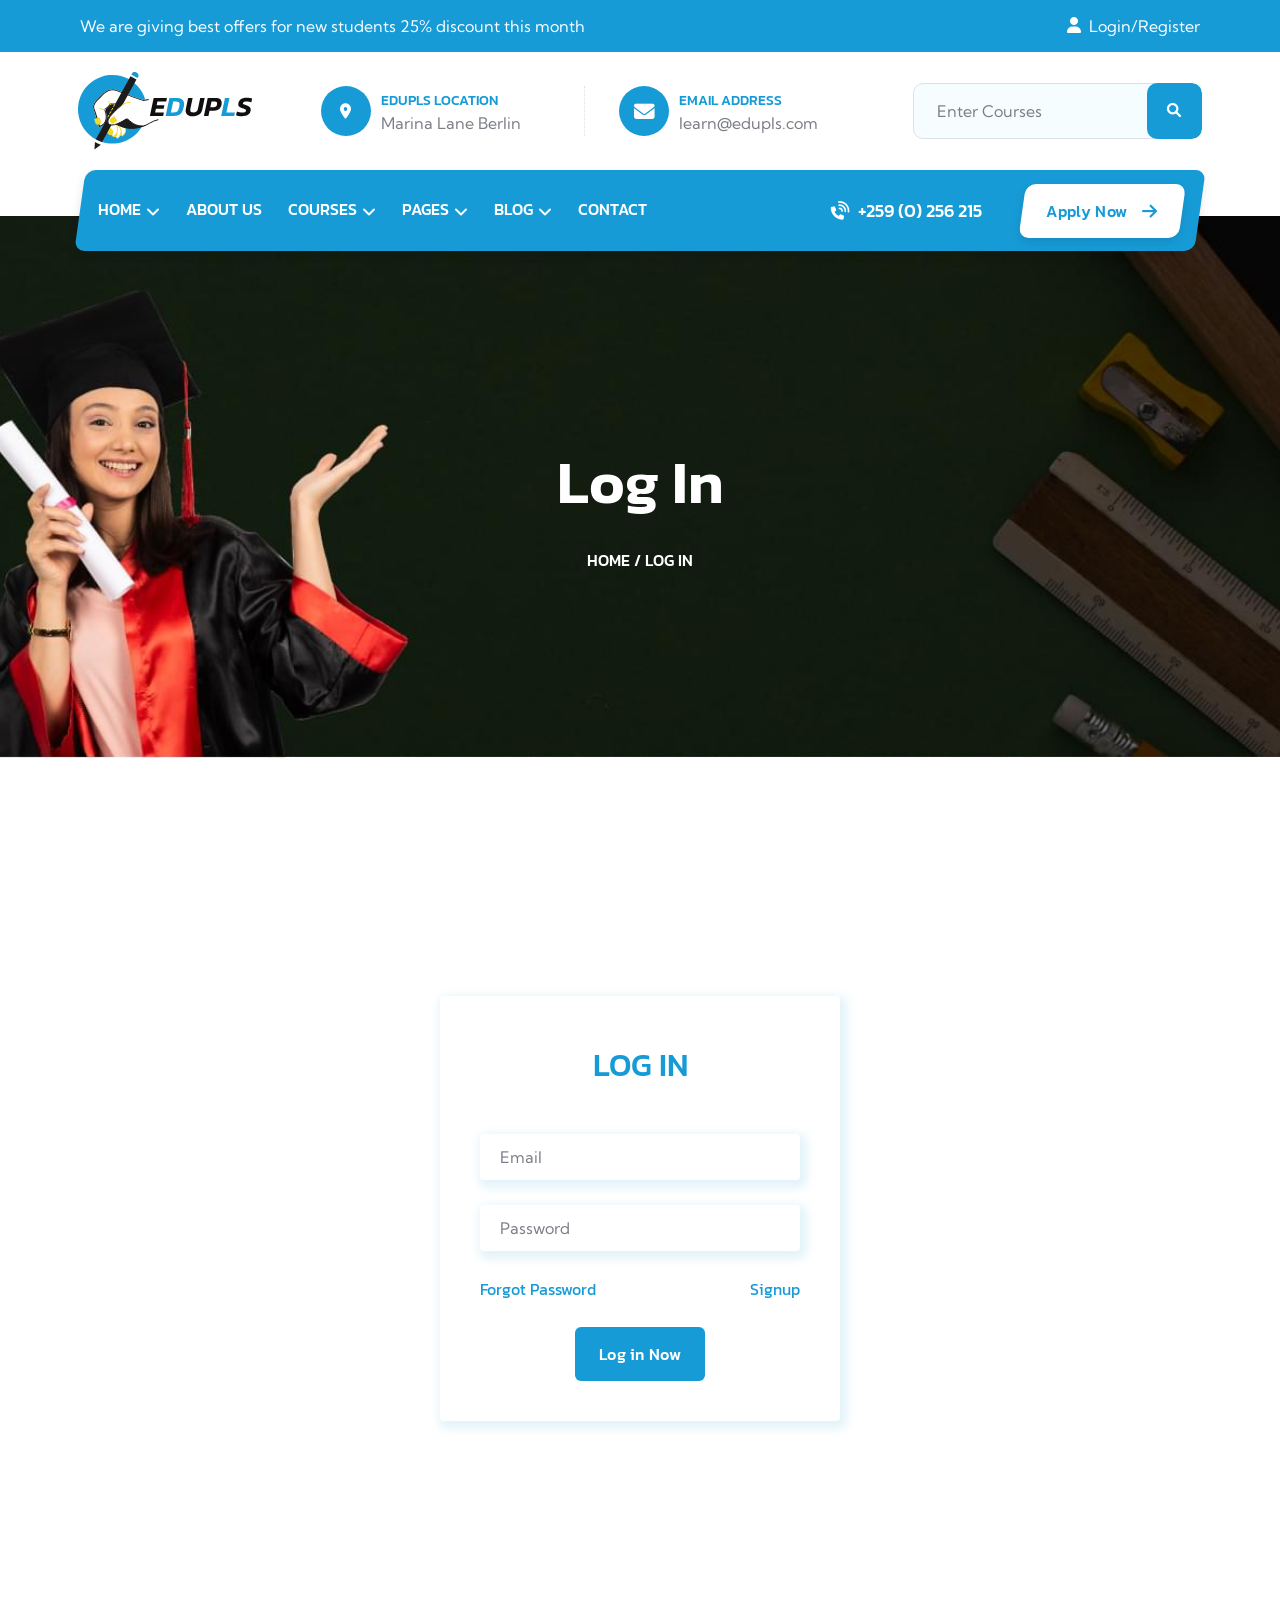
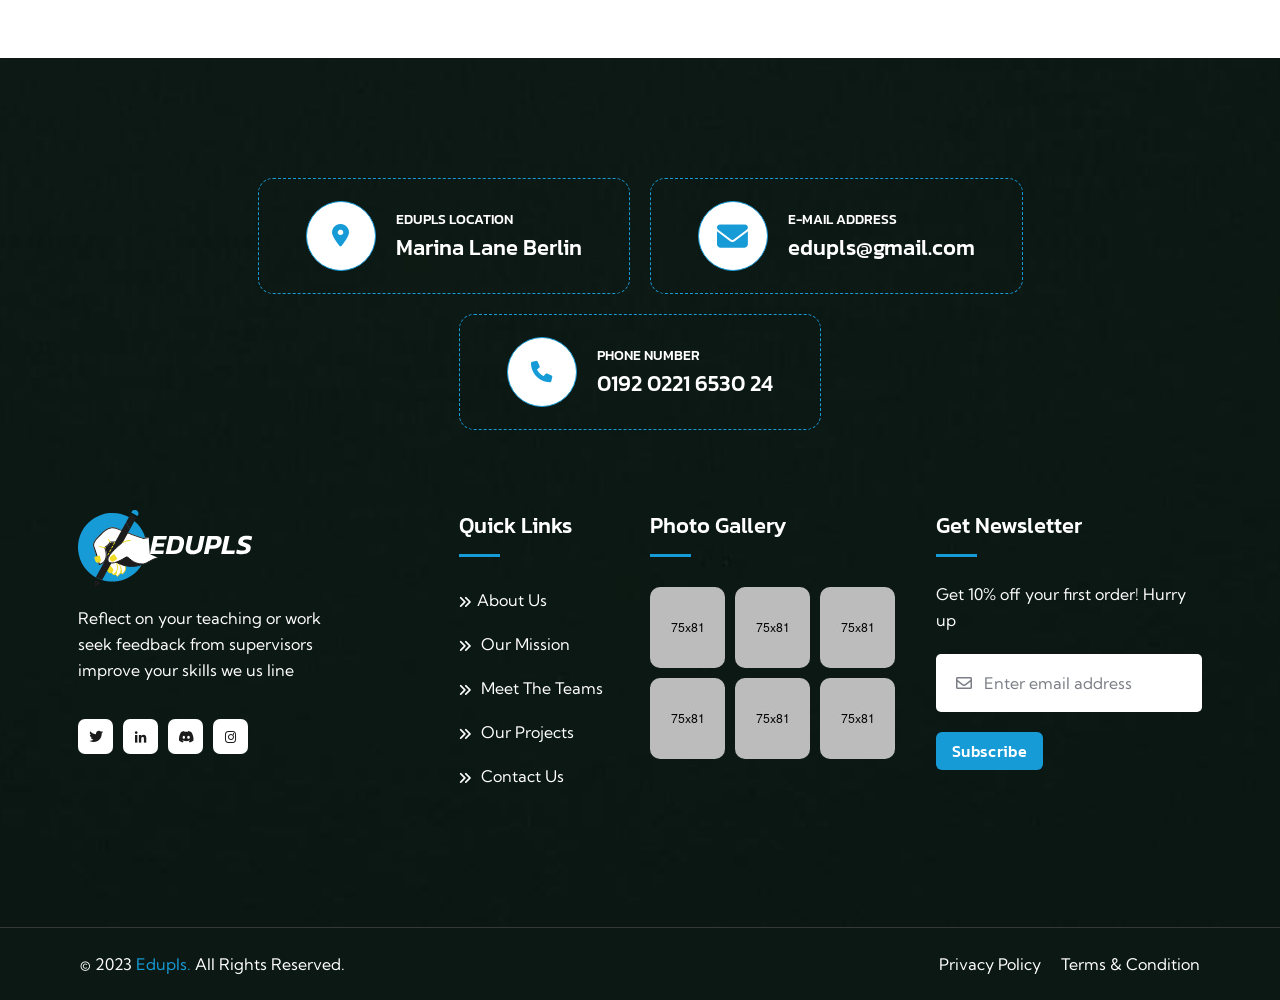
<file: login.html>
<!DOCTYPE html>
<html lang="en">

<head>
	<meta charset="utf-8">
    <meta name="keywords" content="Edupls - Education & Online Course HTML Template">
	<meta name="description" content="Edupls - Education & Online Course HTML Template">
	<meta name="viewport" content="width=device-width, initial-scale=1.0">
	<link rel="shortcut icon" href="assets/img/logo/fav-icon.svg">
	<title>Edupls - Education & Online Course HTML Template</title>
	<!-- Fontawesome Icon -->
	<link rel="stylesheet" href="assets/css/all.min.css">
	<!-- Icomoon Icon -->
	<link rel="stylesheet" href="assets/fonts/style.css">
	<!-- Magnific Popup -->
	<link rel="stylesheet" href="assets/css/magnific-popup.min.css">
	<!-- Aos Animation -->
	<link rel="stylesheet" href="assets/css/aos.css">
	<!-- Bootstrap -->
	<link rel="stylesheet" href="assets/css/bootstrap.min.css">
	<!-- Swiper -->
	<link rel="stylesheet" href="assets/css/swiper-bundle.min.css">
	<!-- Animate Css -->
	<link rel="stylesheet" href="assets/css/animate.min.css">
	<!-- Main Css File -->
	<link rel="stylesheet" href="assets/css/style.css">
	<!-- Responsive -->
	<link rel="stylesheet" href="assets/css/responsive.css">
</head>
<body>
<!--==============================
      Header Layout 1
    ==============================-->
<header class="nav-header header-layout1">
  <!--==============================
      Header One Top Area
      ==============================-->
  <div class="header-one-top-area">
    <div class="container">
      <div class="header-top-content v1">
        <p class="discount-the-month">
          We are giving best offers for new students 25% discount this month
        </p>
        <ul class="user-login">
          <li>
            <i class="my-icon icon-user"></i>
          </li>
          <li>
            <a href="login.html">Login</a>
          </li>
          <li>
            <a href="sign-up.html">Register</a>
          </li>
        </ul>
      </div>
    </div>
  </div>
  <!--==============================
      Top Content Info
      ==============================-->
  <div class="top-content-info">
    <div class="container">
      <div class="row align-items-center">
        <div class="col-lg-2">
          <div class="logo-img">
            <a href="index.html">
              <img src="assets/img/logo/Logo.svg" alt="edupls-icon" />
            </a>
            <div class="navbar-right d-inline-flex d-lg-none">
              <button type="button" class="menu-toggle icon-btn">
                <i class="my-icon icon-all"></i>
              </button>
            </div>
          </div>
        </div>

        <div class="col-lg-6">
          <div class="nav-middle-content">
            <div class="content-location">
              <div class="location-icon">
                <i class="my-icon icon-location"></i>
              </div>
              <div class="info-data">
                <a class="title" href="#">Edupls Location</a>
                <p class="para text">Marina Lane Berlin</p>
              </div>
            </div>
            <div class="content-address">
              <div class="address-icon">
                <i class="my-icon icon-massage"></i>
              </div>
              <div class="info-data">
                <a class="title" href="#">Email Address</a>
                <p class="para text">learn@edupls.com</p>
              </div>
            </div>
          </div>
        </div>

        <div class="col-lg-4">
          <div class="top-nav-search-option">
            <form>
              <input type="search" placeholder="Enter Courses" />
              <button class="search-btn-nav" type="submit"><i class="my-icon icon-search"></i></button>
            </form>
          </div>
        </div>
      </div>
    </div>
  </div>
  <!--==============================
      Sticky Wrapper
    ==============================-->
  <div class="sticky-wrapper">
    <div class="menu-area">
      <div class="container">
        <div class="menu-area-content">
          <div class="row align-items-center justify-content-between">
            <div class="col-auto">
              <nav class="main-menu d-none d-lg-inline-block">
                <ul>
                  <li class="menu-item-has-children">
                    <a href="#">Home</a>
                    <ul class="sub-menu">
                      <li class="menu-item-has-children">
                        <a href="index.html">Home One</a>
                        <a href="index-2.html">Home Two</a>
                        <a href="index-3.html">Home Three</a>
                      </li>
                    </ul>
                  </li>
                  <li>
                    <a href="about-us.html">About Us</a>
                  </li>
                  <li class="menu-item-has-children">
                    <a href="#">Courses</a>
                    <ul class="sub-menu">
                      <li><a href="courses-grid.html">Courses Grid</a></li>
                      <li><a href="courses-list.html">Courses list</a></li>
                      <li><a href="courses-details.html">Courses Details</a></li>
                    </ul>
                  </li>
                  <li class="menu-item-has-children">
                    <a href="#">Pages</a>
                    <ul class="sub-menu">
                      <li class="menu-item-has-children">
                        <a href="pricing-plan.html">Pricing Plan</a>
                      </li>
                      <li class="menu-item-has-children">
                        <a href="team.html">Team</a>
                      </li>
                      <li class="menu-item-has-children">
                        <a href="team-details.html">Team Details</a>
                      </li>
                      <li class="menu-item-has-children">
                        <a href="event.html">Event</a>
                      </li>
                      <li class="menu-item-has-children">
                        <a href="event-details.html">Event Details</a>
                      </li>
                    </ul>
                  </li>
                  <li class="menu-item-has-children">
                    <a href="#">Blog</a>
                    <ul class="sub-menu">
                      <li><a href="blog.html">Blog</a></li>
                      <li><a href="blog-details.html">Blog Details</a></li>
                    </ul>
                  </li>
                  <li>
                    <a href="contact.html">Contact</a>
                  </li>
                </ul>
              </nav>
            </div>
            <div class="col-auto">
              <div class="menu-area-right-content">
                <ul class="menu-social">
                  <li>
                    <a href="#"><i class="my-icon icon-facebook"></i></a>
                  </li>
                  <li>
                    <a href="#"><i class="my-icon icon-instagram"></i></a>
                  </li>
                  <li>
                    <a href="#"><i class="my-icon icon-twitter"></i></a>
                  </li>
                </ul>
                <div class="menu-contact-number">
                  <a href="#" class="contact-number">+259 (0) 256 215</a>
                </div>
                <div class="all-btn">
                  <a href="contact.html" class="btn-p v3">
                    Apply Now
                  </a>
                </div>
              </div>
            </div>
          </div>
        </div>
      </div>
    </div>
  </div>
  <!--==============================
      Mobile Menu Wrapper
    ==============================-->
  <div class="mobile-menu-wrapper">
    <div class="mobile-menu-area text-center">
      <button class="menu-toggle"><i class="fa-solid fa-xmark"></i></button>
      <div class="mobile-logo">
        <a href="index.html"><img src="assets/img/logo/Logo.svg" alt="Edupls-icon" /></a>
      </div>
      <div class="mobile-menu">
        <ul>
          <li class="menu-item-has-children">
            <a title="New Demo" href="#">Home</a>
            <ul class="sub-menu">
              <li class="menu-item-has-children">
                <a href="index.html">Home One</a>
              </li>
              <li class="menu-item-has-children">
                <a href="index-2.html">Home Two</a>
              </li>
              <li class="menu-item-has-children">
                <a href="index-3.html">Home Three</a>
              </li>
            </ul>
          </li>
          <li class="menu-item-has-children">
            <a href="about-us.html">About</a>
          </li>
          <li class="menu-item-has-children">
            <a href="#">Courses</a>
            <ul class="sub-menu">
              <li><a href="courses-grid.html">Courses Grid</a></li>
              <li><a href="courses-list.html">Courses List</a></li>
              <li><a href="courses-details.html">Courses Details</a></li>
            </ul>
          </li>

          <li class="menu-item-has-children">
            <a href="#">Pages</a>
            <ul class="sub-menu">
              <li><a href="pricing-plan.html">Pricing Plan</a></li>
              <li><a href="team.html">Team</a></li>
              <li><a href="team-details.html">Team Details</a></li>
              <li><a href="event.html">Event</a></li>
              <li><a href="event-details.html">Event Details</a></li>
            </ul>
          </li>
          <li class="menu-item-has-children">
            <a href="#">Blog</a>
            <ul class="sub-menu">
              <li><a href="blog.html">Blog</a></li>
              <li><a href="blog-details.html">Blog Details</a></li>
            </ul>
          </li>

          <li>
            <a href="contact.html">Contact</a>
          </li>
        </ul>
      </div>
    </div>
  </div>
</header>
<section class="breadcum">
<div class="container">
    <div class="breadcum-content">
        <h2 class="title">Log In</h2>
        <h4 class="para"><a href="index.html">Home</a> / Log In</h4>
    </div>
</div>
</section>
<section class="login-section">
   <div class="signin">
      
      <div class="content">
         <h2 class="login-title">Log In</h2>
         <div class="form">
            <div class="inputBox">
               <input type="text" placeholder="Email" required>
            </div>
            <div class="inputBox">
               <input type="text" placeholder="Password" required>
            </div>
            <div class="links"> <a href="#">Forgot Password</a> <a href="sign-up.html">Signup</a>
            </div>
            <div class="all-btn v2">
               <a href="#" class="btn-p btn-blue v1 rounded">Log in Now</a>
            </div>
         </div>
      </div>

   </div>

</section>
<div class="bottom-to-top">
<a href="#" class="to-top"><span class="fa-solid fa-arrow-up to-top-icon"></span></a>
</div>
<footer class="footer-section v2">
    <div class="footer-content v2">
        <div class="container">
            <ul class="footer-contact-info">
                <li class="contact-data">
                    <div class="data-icon">
                        <i class="my-icon icon-location"></i>
                    </div>
                    <div class="data-info">
                        <h5 class="para">Edupls Location</h5>
                        <h4 class="title">Marina Lane Berlin</h4>
                    </div>
                </li>
                <li class="contact-data">
                    <div class="data-icon">
                        <i class="my-icon icon-massage"></i>
                    </div>
                    <div class="data-info">
                        <h5 class="para">e-mail address</h5>
                        <h4 class="title">edupls@gmail.com</h4>
                    </div>
                </li>
                <li class="contact-data">
                    <div class="data-icon">
                        <i class="my-icon icon-call-us"></i>
                    </div>
                    <div class="data-info">
                        <h5 class="para">phone Number</h5>
                        <h4 class="title">0192 0221 6530 24</h4>
                    </div>
                </li>
            </ul>
            <div class="row">
                <div class="col-xl-4 col-lg-4 col-md-4 col-sm-6">
                    <div class="footer-widget">
                        <div class="footer-logo">
                            <img src="assets/img/logo/logo-2.svg" alt="logo">
                        </div>
                        <p class="widget-para">Reflect on your teaching or work seek feedback from supervisors improve
                            your skills we us line</p>
                        <ul class="footer-social-link">
                            <li>
                                <a href="#">
                                    <i class="my-icon icon-twitter"></i>
                                </a>
                            </li>
                            <li>
                                <a href="#">
                                    <i class="my-icon icon-linkedin"></i>
                                </a>
                            </li>
                            <li>
                                <a href="#">
                                    <i class="my-icon icon-discord"></i>
                                </a>
                            </li>
                            <li>
                                <a href="#">
                                    <i class="my-icon icon-instagram"></i>
                                </a>
                            </li>
                        </ul>
                    </div>
                </div>
                <div class="col-xl-2 col-lg-4 col-md-4 col-sm-6">
                    <div class="footer-widget">
                        <h4 class="widget-title">Quick Links</h4>
                        <ul class="quick-links">
                            <li><a href="#">About Us</a></li>
                            <li>
                                <a href="#"> Our Mission </a>
                            </li>
                            <li>
                                <a href="#"> Meet The Teams </a>
                            </li>
                            <li>
                                <a href="#"> Our Projects </a>
                            </li>
                            <li>
                                <a href="#"> Contact Us </a>
                            </li>
                        </ul>
                    </div>
                </div>
                <div class="col-xl-3 col-lg-4 col-md-4 col-sm-6">
                    <div class="footer-widget">
                        <h4 class="widget-title">Photo Gallery</h4>
                        <ul class="gallery-content">
                            <li>
                                <img src="assets/img/footer/v2/gallary-img-1.jpg" alt="gallery-img">
                                <a href="#" class="gallery-btn">
                                    <i class="fa-regular fa-eye"></i>
                                </a>
                            </li>
                            <li>
                                <img src="assets/img/footer/v2/gallary-img-2.jpg" alt="gallery-img">
                                <a href="#" class="gallery-btn">
                                    <i class="fa-regular fa-eye"></i>
                                </a>
                            </li>
                            <li>
                                <img src="assets/img/footer/v2/gallary-img-3.jpg" alt="gallery-img">
                                <a href="#" class="gallery-btn">
                                    <i class="fa-regular fa-eye"></i>
                                </a>
                            </li>
                            <li>
                                <img src="assets/img/footer/v2/gallary-img-4.jpg" alt="gallery-img">
                                <a href="#" class="gallery-btn">
                                    <i class="fa-regular fa-eye"></i>
                                </a>
                            </li>
                            <li>
                                <img src="assets/img/footer/v2/gallary-img-5.jpg" alt="gallery-img">
                                <a href="#" class="gallery-btn">
                                    <i class="fa-regular fa-eye"></i>
                                </a>
                            </li>
                            <li>
                                <img src="assets/img/footer/v2/gallary-img-6.jpg" alt="gallery-img">
                                <a href="#" class="gallery-btn">
                                    <i class="fa-regular fa-eye"></i>
                                </a>
                            </li>

                        </ul>
                    </div>
                </div>
                <div class="col-xl-3 col-lg-4 col-md-4 col-sm-6">
                    <div class="footer-widget">
                        <h4 class="widget-title">Get Newsletter</h4>
                        <div class="get-newsletter">
                            <p class="para">Get 10% off your first order! Hurry up</p>
                            <div class="email-address">
                                <form>
                                    <i class="fa-regular fa-envelope"></i>
                                    <input type="search" placeholder="Enter email address">
                                </form>
                            </div>
                            <div class="all-btn">
                                <a href="#" class="btn-p v2 btn-blue2 rounded">Subscribe</a>
                            </div>
                        </div>
                    </div>
                </div>
            </div>
        </div>
    </div>
    <div class="copyright-section v2">
        <div class="container">
            <div class="copyright-content">
                <div class="left-content">
                    <p class="para">© 2023 <span>Edupls.</span> All Rights Reserved.</p>
                </div>
                <div class="right-content">
                    <a href="#" class="para2">Privacy Policy</a>
                    <a href="#" class="para2">Terms & Condition</a>
                </div>
            </div>
        </div>
    </div>
</footer>
<!-- Jquery -->
<script src="assets/js/jquery.min.js"></script>

<!-- bootstrap -->
<script src="assets/js/bootstrap.bundle.min.js"></script>
<!-- Anime Js -->
<script src="assets/js/anime.min.js"></script>
<!-- Swiper Js -->
<script src="assets/js/swiper-bundle.min.js"></script>
<!-- Gsap -->
<script src="assets/js/gsap.min.js"></script>
<!-- ScrollTrigger -->
<script src="assets/js/ScrollTrigger.min.js"></script>
<!-- Counter Up -->
<script src="assets/js/jquery.counterup.min.js"></script>
<!-- Waypoints -->
<script src="assets/js/jquery.waypoints.min.js"></script>
<!-- Magnific Popup -->
<script src="assets/js/jquery.magnific-popup.min.js"></script>
<!-- Countdown -->
<script src="assets/js/jquery.countdown.min.js"></script>
<!-- Aos -->
<script src="assets/js/aos.js"></script>
<!-- Main Js File -->
<script src="assets/js/index.js"></script>
</body>
</html>
</file>
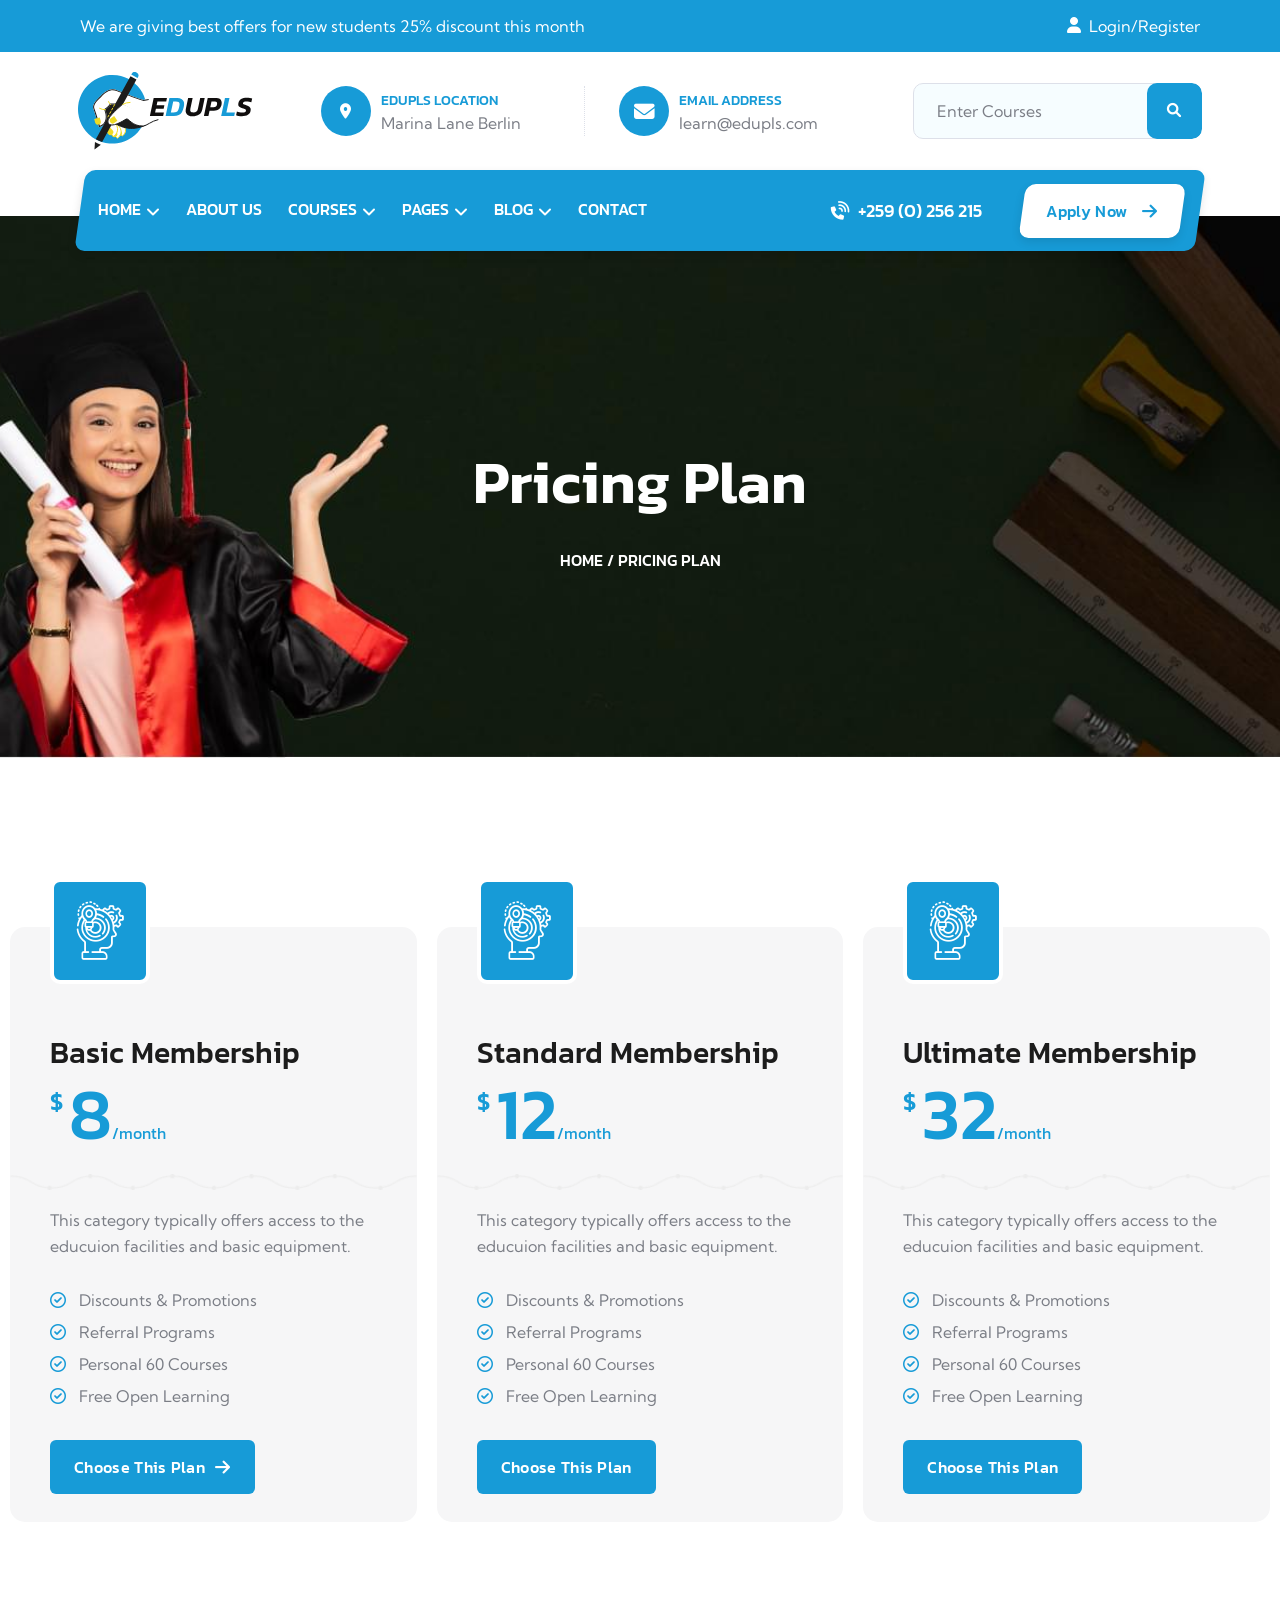
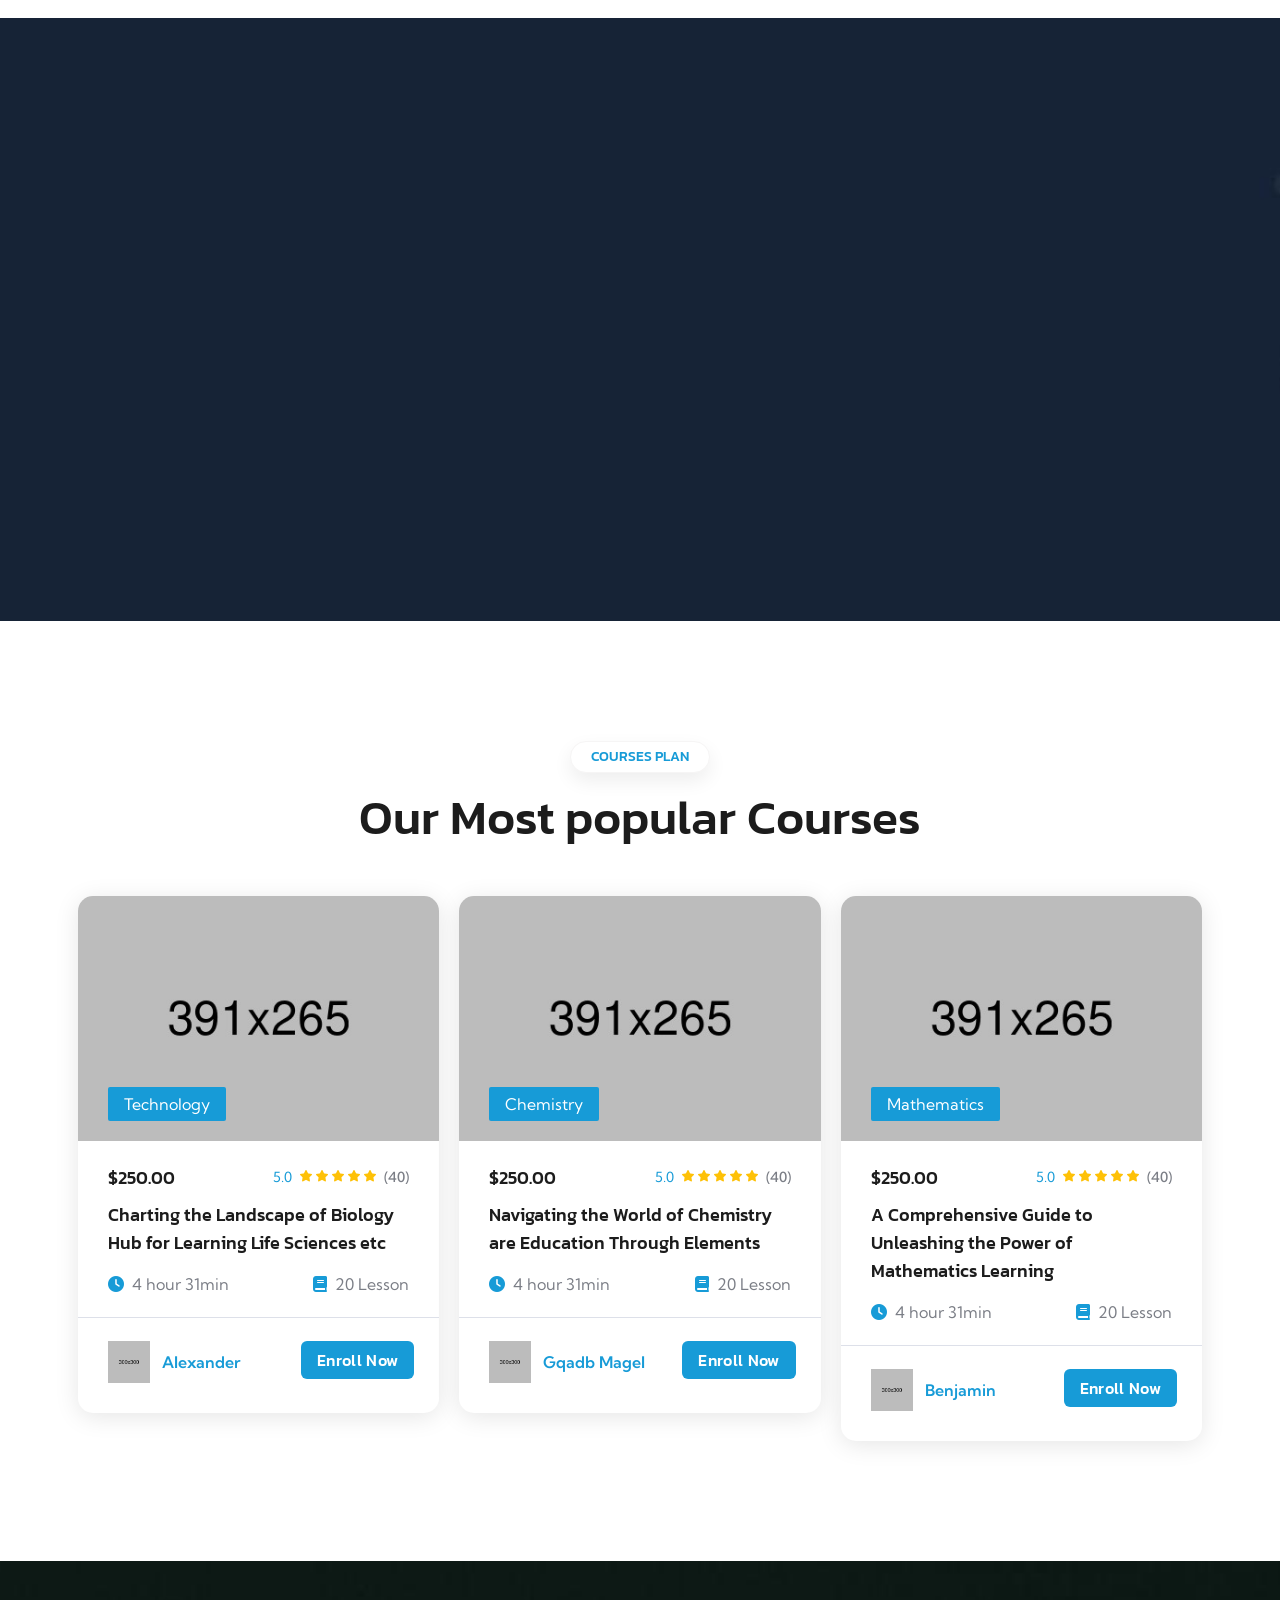
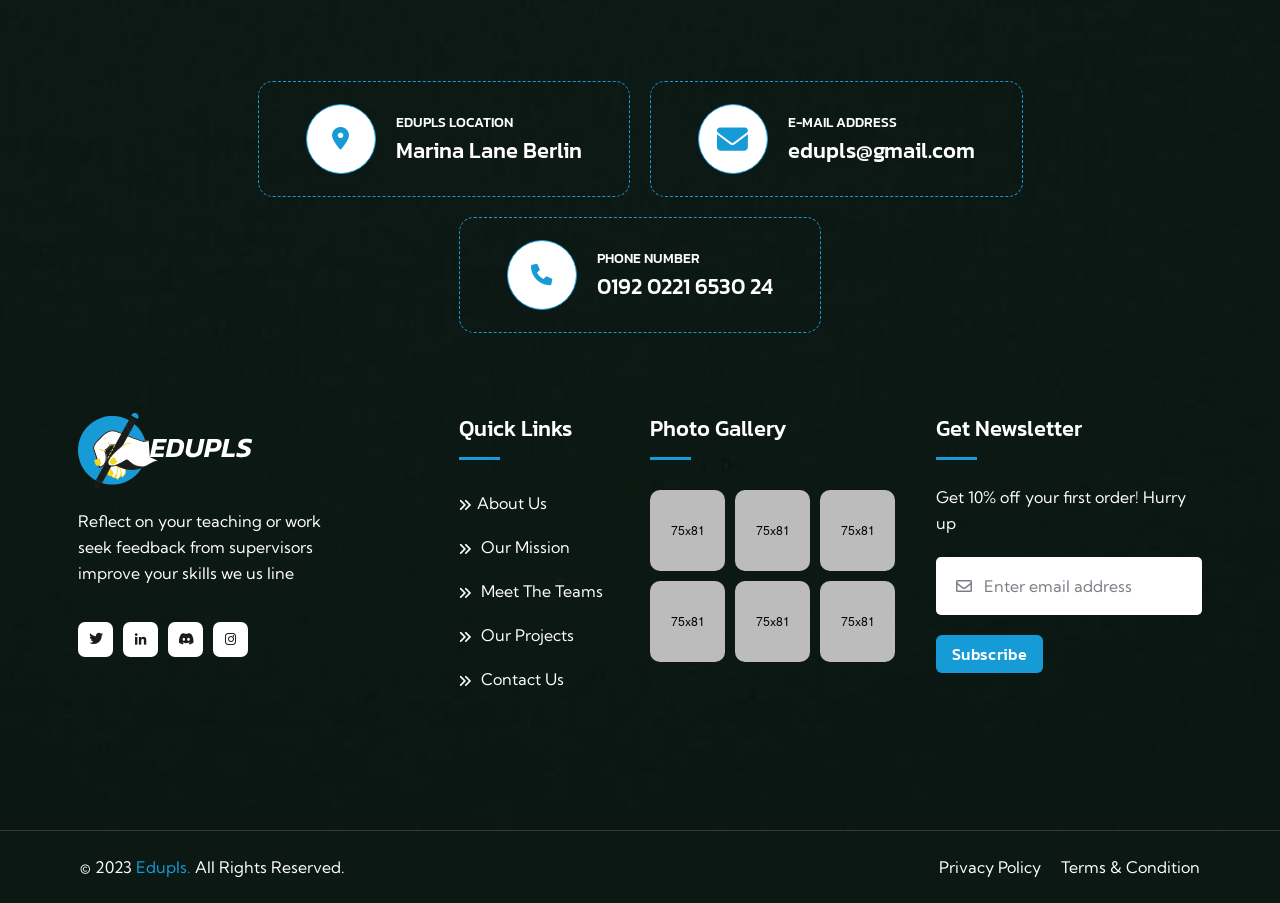
<file: pricing-plan.html>
<!DOCTYPE html>
<html lang="en">

<head>
	<meta charset="utf-8">
    <meta name="keywords" content="Edupls - Education & Online Course HTML Template">
	<meta name="description" content="Edupls - Education & Online Course HTML Template">
	<meta name="viewport" content="width=device-width, initial-scale=1.0">
	<link rel="shortcut icon" href="assets/img/logo/fav-icon.svg">
	<title>Edupls - Education & Online Course HTML Template</title>
	<!-- Fontawesome Icon -->
	<link rel="stylesheet" href="assets/css/all.min.css">
	<!-- Icomoon Icon -->
	<link rel="stylesheet" href="assets/fonts/style.css">
	<!-- Magnific Popup -->
	<link rel="stylesheet" href="assets/css/magnific-popup.min.css">
	<!-- Aos Animation -->
	<link rel="stylesheet" href="assets/css/aos.css">
	<!-- Bootstrap -->
	<link rel="stylesheet" href="assets/css/bootstrap.min.css">
	<!-- Swiper -->
	<link rel="stylesheet" href="assets/css/swiper-bundle.min.css">
	<!-- Animate Css -->
	<link rel="stylesheet" href="assets/css/animate.min.css">
	<!-- Main Css File -->
	<link rel="stylesheet" href="assets/css/style.css">
	<!-- Responsive -->
	<link rel="stylesheet" href="assets/css/responsive.css">
</head>
<body>
<!--==============================
      Header Layout 1
    ==============================-->
<header class="nav-header header-layout1">
  <!--==============================
      Header One Top Area
      ==============================-->
  <div class="header-one-top-area">
    <div class="container">
      <div class="header-top-content v1">
        <p class="discount-the-month">
          We are giving best offers for new students 25% discount this month
        </p>
        <ul class="user-login">
          <li>
            <i class="my-icon icon-user"></i>
          </li>
          <li>
            <a href="login.html">Login</a>
          </li>
          <li>
            <a href="sign-up.html">Register</a>
          </li>
        </ul>
      </div>
    </div>
  </div>
  <!--==============================
      Top Content Info
      ==============================-->
  <div class="top-content-info">
    <div class="container">
      <div class="row align-items-center">
        <div class="col-lg-2">
          <div class="logo-img">
            <a href="index.html">
              <img src="assets/img/logo/Logo.svg" alt="edupls-icon" />
            </a>
            <div class="navbar-right d-inline-flex d-lg-none">
              <button type="button" class="menu-toggle icon-btn">
                <i class="my-icon icon-all"></i>
              </button>
            </div>
          </div>
        </div>

        <div class="col-lg-6">
          <div class="nav-middle-content">
            <div class="content-location">
              <div class="location-icon">
                <i class="my-icon icon-location"></i>
              </div>
              <div class="info-data">
                <a class="title" href="#">Edupls Location</a>
                <p class="para text">Marina Lane Berlin</p>
              </div>
            </div>
            <div class="content-address">
              <div class="address-icon">
                <i class="my-icon icon-massage"></i>
              </div>
              <div class="info-data">
                <a class="title" href="#">Email Address</a>
                <p class="para text">learn@edupls.com</p>
              </div>
            </div>
          </div>
        </div>

        <div class="col-lg-4">
          <div class="top-nav-search-option">
            <form>
              <input type="search" placeholder="Enter Courses" />
              <button class="search-btn-nav" type="submit"><i class="my-icon icon-search"></i></button>
            </form>
          </div>
        </div>
      </div>
    </div>
  </div>
  <!--==============================
      Sticky Wrapper
    ==============================-->
  <div class="sticky-wrapper">
    <div class="menu-area">
      <div class="container">
        <div class="menu-area-content">
          <div class="row align-items-center justify-content-between">
            <div class="col-auto">
              <nav class="main-menu d-none d-lg-inline-block">
                <ul>
                  <li class="menu-item-has-children">
                    <a href="#">Home</a>
                    <ul class="sub-menu">
                      <li class="menu-item-has-children">
                        <a href="index.html">Home One</a>
                        <a href="index-2.html">Home Two</a>
                        <a href="index-3.html">Home Three</a>
                      </li>
                    </ul>
                  </li>
                  <li>
                    <a href="about-us.html">About Us</a>
                  </li>
                  <li class="menu-item-has-children">
                    <a href="#">Courses</a>
                    <ul class="sub-menu">
                      <li><a href="courses-grid.html">Courses Grid</a></li>
                      <li><a href="courses-list.html">Courses list</a></li>
                      <li><a href="courses-details.html">Courses Details</a></li>
                    </ul>
                  </li>
                  <li class="menu-item-has-children">
                    <a href="#">Pages</a>
                    <ul class="sub-menu">
                      <li class="menu-item-has-children">
                        <a href="pricing-plan.html">Pricing Plan</a>
                      </li>
                      <li class="menu-item-has-children">
                        <a href="team.html">Team</a>
                      </li>
                      <li class="menu-item-has-children">
                        <a href="team-details.html">Team Details</a>
                      </li>
                      <li class="menu-item-has-children">
                        <a href="event.html">Event</a>
                      </li>
                      <li class="menu-item-has-children">
                        <a href="event-details.html">Event Details</a>
                      </li>
                    </ul>
                  </li>
                  <li class="menu-item-has-children">
                    <a href="#">Blog</a>
                    <ul class="sub-menu">
                      <li><a href="blog.html">Blog</a></li>
                      <li><a href="blog-details.html">Blog Details</a></li>
                    </ul>
                  </li>
                  <li>
                    <a href="contact.html">Contact</a>
                  </li>
                </ul>
              </nav>
            </div>
            <div class="col-auto">
              <div class="menu-area-right-content">
                <ul class="menu-social">
                  <li>
                    <a href="#"><i class="my-icon icon-facebook"></i></a>
                  </li>
                  <li>
                    <a href="#"><i class="my-icon icon-instagram"></i></a>
                  </li>
                  <li>
                    <a href="#"><i class="my-icon icon-twitter"></i></a>
                  </li>
                </ul>
                <div class="menu-contact-number">
                  <a href="#" class="contact-number">+259 (0) 256 215</a>
                </div>
                <div class="all-btn">
                  <a href="contact.html" class="btn-p v3">
                    Apply Now
                  </a>
                </div>
              </div>
            </div>
          </div>
        </div>
      </div>
    </div>
  </div>
  <!--==============================
      Mobile Menu Wrapper
    ==============================-->
  <div class="mobile-menu-wrapper">
    <div class="mobile-menu-area text-center">
      <button class="menu-toggle"><i class="fa-solid fa-xmark"></i></button>
      <div class="mobile-logo">
        <a href="index.html"><img src="assets/img/logo/Logo.svg" alt="Edupls-icon" /></a>
      </div>
      <div class="mobile-menu">
        <ul>
          <li class="menu-item-has-children">
            <a title="New Demo" href="#">Home</a>
            <ul class="sub-menu">
              <li class="menu-item-has-children">
                <a href="index.html">Home One</a>
              </li>
              <li class="menu-item-has-children">
                <a href="index-2.html">Home Two</a>
              </li>
              <li class="menu-item-has-children">
                <a href="index-3.html">Home Three</a>
              </li>
            </ul>
          </li>
          <li class="menu-item-has-children">
            <a href="about-us.html">About</a>
          </li>
          <li class="menu-item-has-children">
            <a href="#">Courses</a>
            <ul class="sub-menu">
              <li><a href="courses-grid.html">Courses Grid</a></li>
              <li><a href="courses-list.html">Courses List</a></li>
              <li><a href="courses-details.html">Courses Details</a></li>
            </ul>
          </li>

          <li class="menu-item-has-children">
            <a href="#">Pages</a>
            <ul class="sub-menu">
              <li><a href="pricing-plan.html">Pricing Plan</a></li>
              <li><a href="team.html">Team</a></li>
              <li><a href="team-details.html">Team Details</a></li>
              <li><a href="event.html">Event</a></li>
              <li><a href="event-details.html">Event Details</a></li>
            </ul>
          </li>
          <li class="menu-item-has-children">
            <a href="#">Blog</a>
            <ul class="sub-menu">
              <li><a href="blog.html">Blog</a></li>
              <li><a href="blog-details.html">Blog Details</a></li>
            </ul>
          </li>

          <li>
            <a href="contact.html">Contact</a>
          </li>
        </ul>
      </div>
    </div>
  </div>
</header>
<section class="breadcum">
<div class="container">
    <div class="breadcum-content">
        <h2 class="title">Pricing Plan</h2>
        <h4 class="para"><a href="index.html">Home</a> / Pricing Plan</h4>
    </div>
</div>
</section>
<section class="my-120">
    <div class="container-xxl">
        <div class="row">
            <div class="col-lg-4 col-md-6 col-sm-6">
                <div class="pricing-card">
                    <div class="card-icon">
                        <i class="my-icon icon-technology-and-it"></i>
                    </div>
                    <div class="pricing-top-content">
                        <h3 class="title">Basic Membership</h3>
                        <h2 class="price"><sup>$</sup><span class="counter">19</span><sub>/month</sub></h2>
                    </div>
                    <div class="wave-img">
                        <img src="assets/img/pricing-plan/wave-img.png" alt="wave-img">
                    </div>
                    <div class="pricing-bottom-content">
                        <p class="para">This category typically offers access to the educuion facilities and basic
                            equipment.</p>
                        <ul class="check-box v3">
                            <li class="box-item">
                                <div class="item-icon">
                                    <i class="my-icon icon-checkmark-2"></i>
                                </div>
                                <p class="item-para">Discounts & Promotions</p>
                            </li>
                            <li class="box-item">
                                <div class="item-icon">
                                    <i class="my-icon icon-checkmark-2"></i>
                                </div>
                                <p class="item-para">Referral Programs</p>
                            </li>
                            <li class="box-item">
                                <div class="item-icon">
                                    <i class="my-icon icon-checkmark-2"></i>
                                </div>
                                <p class="item-para">Personal 60 Courses</p>
                            </li>
                            <li class="box-item">
                                <div class="item-icon">
                                    <i class="my-icon icon-checkmark-2"></i>
                                </div>
                                <p class="item-para">Free Open Learning</p>
                            </li>
                        </ul>
                        <div class="all-btn">
                            <a href="#" class="btn-p v1 btn-blue rounded icon-v1">Choose This Plan</a>
                        </div>
                    </div>
                </div>
            </div>
            <div class="col-lg-4 col-md-6 col-sm-6">
                <div class="pricing-card">
                    <div class="card-icon">
                        <i class="my-icon icon-technology-and-it"></i>
                    </div>
                    <div class="pricing-top-content">
                        <h3 class="title">Standard Membership</h3>
                        <h2 class="price"><sup>$</sup><span class="counter">29</span><sub>/month</sub></h2>
                    </div>
                    <div class="wave-img">
                        <img src="assets/img/pricing-plan/wave-img.png" alt="wave-img">
                    </div>
                    <div class="pricing-bottom-content">
                        <p class="para">This category typically offers access to the educuion facilities and basic
                            equipment.</p>
                        <ul class="check-box v3">
                            <li class="box-item">
                                <div class="item-icon">
                                    <i class="my-icon icon-checkmark-2"></i>
                                </div>
                                <p class="item-para">Discounts &amp; Promotions</p>
                            </li>
                            <li class="box-item">
                                <div class="item-icon">
                                    <i class="my-icon icon-checkmark-2"></i>
                                </div>
                                <p class="item-para">Referral Programs</p>
                            </li>
                            <li class="box-item">
                                <div class="item-icon">
                                    <i class="my-icon icon-checkmark-2"></i>
                                </div>
                                <p class="item-para">Personal 60 Courses</p>
                            </li>
                            <li class="box-item">
                                <div class="item-icon">
                                    <i class="my-icon icon-checkmark-2"></i>
                                </div>
                                <p class="item-para">Free Open Learning</p>
                            </li>
                        </ul>
                        <div class="all-btn">
                            <a href="#" class="btn-p v1 btn-blue rounded">Choose This Plan</a>
                        </div>
                    </div>
                </div>
            </div>
            <div class="col-lg-4 col-md-6 col-sm-6">
                <div class="pricing-card">
                    <div class="card-icon">
                        <i class="my-icon icon-technology-and-it"></i>
                    </div>
                    <div class="pricing-top-content">
                        <h3 class="title">Ultimate Membership</h3>
                        <h2 class="price"><sup>$</sup><span class="counter">79</span><sub>/month</sub></h2>
                    </div>
                    <div class="wave-img">
                        <img src="assets/img/pricing-plan/wave-img.png" alt="wave-img">
                    </div>
                    <div class="pricing-bottom-content">
                        <p class="para">This category typically offers access to the educuion facilities and basic
                            equipment.</p>
                        <ul class="check-box v3">
                            <li class="box-item">
                                <div class="item-icon">
                                    <i class="my-icon icon-checkmark-2"></i>
                                </div>
                                <p class="item-para">Discounts &amp; Promotions</p>
                            </li>
                            <li class="box-item">
                                <div class="item-icon">
                                    <i class="my-icon icon-checkmark-2"></i>
                                </div>
                                <p class="item-para">Referral Programs</p>
                            </li>
                            <li class="box-item">
                                <div class="item-icon">
                                    <i class="my-icon icon-checkmark-2"></i>
                                </div>
                                <p class="item-para">Personal 60 Courses</p>
                            </li>
                            <li class="box-item">
                                <div class="item-icon">
                                    <i class="my-icon icon-checkmark-2"></i>
                                </div>
                                <p class="item-para">Free Open Learning</p>
                            </li>
                        </ul>
                        <div class="all-btn">
                            <a href="#" class="btn-p v1 btn-blue rounded">Choose This Plan</a>
                        </div>
                    </div>
                </div>
            </div>
        </div>
    </div>
</section>
<section class="make-an-appointment">
    <div class="container">
        <div class="row align-items-center">
            <div class="col-lg-5">
                <div class="appointment-left-content" data-aos="zoom-in-up" data-aos-duration="1000">
                    <img src="assets/img/make-an-appointment/big-img.png" alt="big-img">
                </div>
            </div>
            <div class="col-lg-7">
                <div class="appointment-right-content">
                    <div class="section-title">
                        <div class="section-title-inner">
                            <h4 class="sub-title" data-aos="fade-down" data-aos-duration="1000">Make An Appointment</h4>
                            <h2 class="big-title s-color-white" data-aos="fade-up" data-aos-duration="1000">Get a Free Consultancy Right Now Here!</h2>
                        </div>
                    </div>
                    <div class="contact-info v2" data-aos="fade-up" data-aos-duration="1000">
                        <div class="all-btn">
                            <a href="contact.html" class="btn-p v1 btn-blue2 icon-v1 rounded">Make Appointment</a>
                        </div>
                        <div class="contact-icon">
                            <i class="my-icon icon-call"></i>
                        </div>
                        <div class="info-data">
                            <p class="para">Call Us 24/7</p>
                            <h4 class="title">(+258) 2569 2582</h4>
                        </div>
                    </div>
                </div>
            </div>
        </div>
    </div>

</section>
<section class="my-120">
    <div class="container">
        <div class="section-title center">
            <div class="section-title-inner center">
                <h4 class="sub-title">Courses plan</h4>
                <h2 class="big-title s-color-black">Our Most popular Courses</h2>
            </div>
        </div>
        <div class="courses-cards">
            <div class="row">
                <div class="col-lg-4 col-md-6">
                    <div class="courses-cards-content">
                        <div class="courses-img">
                            <a href="#">
                                <img src="assets/img/courses/v3/courses-img-1.jpg" alt="courses-img">
                            </a>
                            <div class="category">Technology</div>
                        </div>
                        <div class="courses-content">
                            <div class="price-and-review">
                                <h2 class="price">$250.00 </h2>
                                <div class="review">
                                    <p class="rating">5.0</p>
                                    <ul class="star">
                                        <li><i class="my-icon icon-star"></i></li>
                                        <li><i class="my-icon icon-star"></i></li>
                                        <li><i class="my-icon icon-star"></i></li>
                                        <li><i class="my-icon icon-star"></i></li>
                                        <li><i class="my-icon icon-star"></i></li>
                                    </ul>
                                    <p class="review-text">(40)</p>
                                </div>
                            </div>
                            <h4 class="courses-title"><a href="courses-grid.html">Charting the Landscape of Biology Hub for
                                    Learning Life Sciences etc</a></h4>
                            <div class="time-leson">
                                <div class="time"><div class="time-icon"><i class="my-icon icon-time-hour"></i></div>4 hour 31min</div>
                                <div class="leson"><div class="leson-icon"><i class="my-icon icon-lesson"></i></div>20 Lesson</div>
                            </div>
                        </div>
                        <div class="admin">
                            <div class="admin-data">
                                <div class="admin-img">
                                    <img src="assets/img/courses/admin-img-1.png" alt="admin-img">
                                </div>
                                <h5 class="admin-name text">Alexander</h5>
                            </div>
                            <div class="all-btn">
                                <a href="#" class="btn-p v2 btn-blue rounded">Enroll Now</a>
                            </div>
                        </div>
                    </div>
                </div>
                <div class="col-lg-4 col-md-6">
                    <div class="courses-cards-content">
                        <div class="courses-img">
                            <a href="#">
                                <img src="assets/img/courses/v3/courses-img-2.jpg" alt="courses-img">
                            </a>
                            <div class="category">Chemistry</div>
                        </div>
                        <div class="courses-content">
                            <div class="price-and-review">
                                <h2 class="price text">$250.00 </h2>
                                <div class="review">
                                    <p class="text rating">5.0</p>
                                    <ul class="star">
                                        <li><i class="my-icon icon-star"></i></li>
                                        <li><i class="my-icon icon-star"></i></li>
                                        <li><i class="my-icon icon-star"></i></li>
                                        <li><i class="my-icon icon-star"></i></li>
                                        <li><i class="my-icon icon-star"></i></li>
                                    </ul>
                                    <p class="review-text text">(40)</p>
                                </div>
                            </div>
                            <h4 class="courses-title text"><a href="courses-grid.html">Navigating the World of Chemistry are Education
                                    Through Elements</a></h4>
                            <div class="time-leson">
                                <div class="time"><div class="time-icon"><i class="my-icon icon-time-hour"></i></div>4 hour 31min</div>
                                <div class="leson"><div class="leson-icon"><i class="my-icon icon-lesson"></i></div>20 Lesson</div>
                            </div>
                        </div>
                        <div class="admin">
                            <div class="admin-data">
                                <div class="admin-img">
                                    <img src="assets/img/courses/admin-img-2.png" alt="admin-img">
                                </div>
                                <h5 class="admin-name text">Gqadb Magel</h5>
                            </div>
                            <div class="all-btn">
                                <a href="#" class="btn-p v2 btn-blue rounded">Enroll Now</a>
                            </div>
                        </div>
                    </div>
                </div>
                <div class="col-lg-4 col-md-6">
                    <div class="courses-cards-content">
                        <div class="courses-img">
                            <a href="#">
                                <img src="assets/img/courses/v3/courses-img-3.jpg" alt="courses-img">
                            </a>
                            <div class="category">Mathematics</div>
                        </div>
                        <div class="courses-content">
                            <div class="price-and-review">
                                <h2 class="price text">$250.00 </h2>
                                <div class="review">
                                    <p class="text rating">5.0</p>
                                    <ul class="star">
                                        <li><i class="my-icon icon-star"></i></li>
                                        <li><i class="my-icon icon-star"></i></li>
                                        <li><i class="my-icon icon-star"></i></li>
                                        <li><i class="my-icon icon-star"></i></li>
                                        <li><i class="my-icon icon-star"></i></li>
                                    </ul>
                                    <p class="review-text text">(40)</p>
                                </div>
                            </div>
                            <h4 class="courses-title text"><a href="courses-grid.html">A Comprehensive Guide to Unleashing the Power of
                                    Mathematics Learning</a></h4>
                            <div class="time-leson">
                                <div class="time"><div class="time-icon"><i class="my-icon icon-time-hour"></i></div>4 hour 31min</div>
                                <div class="leson"><div class="leson-icon"><i class="my-icon icon-lesson"></i></div>20 Lesson</div>
                            </div>
                        </div>
                        <div class="admin">
                            <div class="admin-data">
                                <div class="admin-img">
                                    <img src="assets/img/courses/admin-img-3.png" alt="admin-img">
                                </div>
                                <h5 class="admin-name text">Benjamin</h5>
                            </div>
                            <div class="all-btn">
                                <a href="#" class="btn-p v2 btn-blue rounded">Enroll Now</a>
                            </div>
                        </div>
                    </div>
                </div>
            </div>
        </div>
    </div>
</section>
<div class="bottom-to-top">
<a href="#" class="to-top"><span class="fa-solid fa-arrow-up to-top-icon"></span></a>
</div>
<footer class="footer-section v2">
    <div class="footer-content v2">
        <div class="container">
            <ul class="footer-contact-info">
                <li class="contact-data">
                    <div class="data-icon">
                        <i class="my-icon icon-location"></i>
                    </div>
                    <div class="data-info">
                        <h5 class="para">Edupls Location</h5>
                        <h4 class="title">Marina Lane Berlin</h4>
                    </div>
                </li>
                <li class="contact-data">
                    <div class="data-icon">
                        <i class="my-icon icon-massage"></i>
                    </div>
                    <div class="data-info">
                        <h5 class="para">e-mail address</h5>
                        <h4 class="title">edupls@gmail.com</h4>
                    </div>
                </li>
                <li class="contact-data">
                    <div class="data-icon">
                        <i class="my-icon icon-call-us"></i>
                    </div>
                    <div class="data-info">
                        <h5 class="para">phone Number</h5>
                        <h4 class="title">0192 0221 6530 24</h4>
                    </div>
                </li>
            </ul>
            <div class="row">
                <div class="col-xl-4 col-lg-4 col-md-4 col-sm-6">
                    <div class="footer-widget">
                        <div class="footer-logo">
                            <img src="assets/img/logo/logo-2.svg" alt="logo">
                        </div>
                        <p class="widget-para">Reflect on your teaching or work seek feedback from supervisors improve
                            your skills we us line</p>
                        <ul class="footer-social-link">
                            <li>
                                <a href="#">
                                    <i class="my-icon icon-twitter"></i>
                                </a>
                            </li>
                            <li>
                                <a href="#">
                                    <i class="my-icon icon-linkedin"></i>
                                </a>
                            </li>
                            <li>
                                <a href="#">
                                    <i class="my-icon icon-discord"></i>
                                </a>
                            </li>
                            <li>
                                <a href="#">
                                    <i class="my-icon icon-instagram"></i>
                                </a>
                            </li>
                        </ul>
                    </div>
                </div>
                <div class="col-xl-2 col-lg-4 col-md-4 col-sm-6">
                    <div class="footer-widget">
                        <h4 class="widget-title">Quick Links</h4>
                        <ul class="quick-links">
                            <li><a href="#">About Us</a></li>
                            <li>
                                <a href="#"> Our Mission </a>
                            </li>
                            <li>
                                <a href="#"> Meet The Teams </a>
                            </li>
                            <li>
                                <a href="#"> Our Projects </a>
                            </li>
                            <li>
                                <a href="#"> Contact Us </a>
                            </li>
                        </ul>
                    </div>
                </div>
                <div class="col-xl-3 col-lg-4 col-md-4 col-sm-6">
                    <div class="footer-widget">
                        <h4 class="widget-title">Photo Gallery</h4>
                        <ul class="gallery-content">
                            <li>
                                <img src="assets/img/footer/v2/gallary-img-1.jpg" alt="gallery-img">
                                <a href="#" class="gallery-btn">
                                    <i class="fa-regular fa-eye"></i>
                                </a>
                            </li>
                            <li>
                                <img src="assets/img/footer/v2/gallary-img-2.jpg" alt="gallery-img">
                                <a href="#" class="gallery-btn">
                                    <i class="fa-regular fa-eye"></i>
                                </a>
                            </li>
                            <li>
                                <img src="assets/img/footer/v2/gallary-img-3.jpg" alt="gallery-img">
                                <a href="#" class="gallery-btn">
                                    <i class="fa-regular fa-eye"></i>
                                </a>
                            </li>
                            <li>
                                <img src="assets/img/footer/v2/gallary-img-4.jpg" alt="gallery-img">
                                <a href="#" class="gallery-btn">
                                    <i class="fa-regular fa-eye"></i>
                                </a>
                            </li>
                            <li>
                                <img src="assets/img/footer/v2/gallary-img-5.jpg" alt="gallery-img">
                                <a href="#" class="gallery-btn">
                                    <i class="fa-regular fa-eye"></i>
                                </a>
                            </li>
                            <li>
                                <img src="assets/img/footer/v2/gallary-img-6.jpg" alt="gallery-img">
                                <a href="#" class="gallery-btn">
                                    <i class="fa-regular fa-eye"></i>
                                </a>
                            </li>

                        </ul>
                    </div>
                </div>
                <div class="col-xl-3 col-lg-4 col-md-4 col-sm-6">
                    <div class="footer-widget">
                        <h4 class="widget-title">Get Newsletter</h4>
                        <div class="get-newsletter">
                            <p class="para">Get 10% off your first order! Hurry up</p>
                            <div class="email-address">
                                <form>
                                    <i class="fa-regular fa-envelope"></i>
                                    <input type="search" placeholder="Enter email address">
                                </form>
                            </div>
                            <div class="all-btn">
                                <a href="#" class="btn-p v2 btn-blue2 rounded">Subscribe</a>
                            </div>
                        </div>
                    </div>
                </div>
            </div>
        </div>
    </div>
    <div class="copyright-section v2">
        <div class="container">
            <div class="copyright-content">
                <div class="left-content">
                    <p class="para">© 2023 <span>Edupls.</span> All Rights Reserved.</p>
                </div>
                <div class="right-content">
                    <a href="#" class="para2">Privacy Policy</a>
                    <a href="#" class="para2">Terms & Condition</a>
                </div>
            </div>
        </div>
    </div>
</footer> 
<!-- Jquery -->
<script src="assets/js/jquery.min.js"></script>

<!-- bootstrap -->
<script src="assets/js/bootstrap.bundle.min.js"></script>
<!-- Anime Js -->
<script src="assets/js/anime.min.js"></script>
<!-- Swiper Js -->
<script src="assets/js/swiper-bundle.min.js"></script>
<!-- Gsap -->
<script src="assets/js/gsap.min.js"></script>
<!-- ScrollTrigger -->
<script src="assets/js/ScrollTrigger.min.js"></script>
<!-- Counter Up -->
<script src="assets/js/jquery.counterup.min.js"></script>
<!-- Waypoints -->
<script src="assets/js/jquery.waypoints.min.js"></script>
<!-- Magnific Popup -->
<script src="assets/js/jquery.magnific-popup.min.js"></script>
<!-- Countdown -->
<script src="assets/js/jquery.countdown.min.js"></script>
<!-- Aos -->
<script src="assets/js/aos.js"></script>
<!-- Main Js File -->
<script src="assets/js/index.js"></script>
</body>
</html>
</file>
<file: assets/fonts/style.css>
@font-face {
  font-family: 'icomoon';
  src:  url('./icomoon.eot?lle9j5');
  src:  url('./icomoon.eot?lle9j5#iefix') format('embedded-opentype'),
    url('./icomoon.ttf?lle9j5') format('truetype'),
    url('./icomoon.woff?lle9j5') format('woff'),
    url('./icomoon.svg?lle9j5#icomoon') format('svg');
  font-weight: normal;
  font-style: normal;
  font-display: block;
}

.my-icon {
  /* use !important to prevent issues with browser extensions that change fonts */
  font-family: 'icomoon' !important;
  speak: never;
  font-style: normal;
  font-weight: normal;
  font-variant: normal;
  text-transform: none;
  line-height: 1;

  /* Better Font Rendering =========== */
  -webkit-font-smoothing: antialiased;
  -moz-osx-font-smoothing: grayscale;
}

.icon-academic-enrichment:before {
  content: "\e900";
}
.icon-address:before {
  content: "\e901";
}
.icon-all:before {
  content: "\e902";
}
.icon-arrow-bottom:before {
  content: "\e903";
}
.icon-arrow-double-right:before {
  content: "\e904";
}
.icon-arrow-left:before {
  content: "\e905";
}
.icon-arrow-long-left:before {
  content: "\e906";
}
.icon-arrow-long-right:before {
  content: "\e907";
}
.icon-arrow-right:before {
  content: "\e908";
}
.icon-arrow-right-top:before {
  content: "\e909";
}
.icon-be:before {
  content: "\e90a";
}
.icon-calander:before {
  content: "\e90b";
}
.icon-calander-2:before {
  content: "\e90c";
}
.icon-call:before {
  content: "\e90d";
}
.icon-call-2:before {
  content: "\e90e";
}
.icon-call-us:before {
  content: "\e90f";
}
.icon-call-us-2:before {
  content: "\e910";
}
.icon-career-dev:before {
  content: "\e911";
}
.icon-checkmark:before {
  content: "\e912";
}
.icon-checkmark-2:before {
  content: "\e913";
}
.icon-colum:before {
  content: "\e914";
}
.icon-comments:before {
  content: "\e915";
}
.icon-community-and-events:before {
  content: "\e916";
}
.icon-courses-completed:before {
  content: "\e917";
}
.icon-design:before {
  content: "\e918";
}
.icon-development:before {
  content: "\e919";
}
.icon-discord:before {
  content: "\e91a";
}
.icon-educational-leadership:before {
  content: "\e91b";
}
.icon-education-empowering-learne:before {
  content: "\e91c";
}
.icon-education-resources:before {
  content: "\e91d";
}
.icon-embark-empowerment:before {
  content: "\e91e";
}
.icon-eye:before {
  content: "\e91f";
}
.icon-eye-cut:before {
  content: "\e920";
}
.icon-facebook:before {
  content: "\e921";
}
.icon-fax:before {
  content: "\e922";
}
.icon-growth-team-help:before {
  content: "\e923";
}
.icon-happy-students:before {
  content: "\e924";
}
.icon-instagram:before {
  content: "\e925";
}
.icon-instagram-2:before {
  content: "\e926";
}
.icon-lesson:before {
  content: "\e927";
}
.icon-linkedin:before {
  content: "\e928";
}
.icon-location:before {
  content: "\e929";
}
.icon-marketing:before {
  content: "\e92a";
}
.icon-massage:before {
  content: "\e92b";
}
.icon-massage-2:before {
  content: "\e92c";
}
.icon-massage-3:before {
  content: "\e92d";
}
.icon-media-activities:before {
  content: "\e92e";
}
.icon-messenger-icon:before {
  content: "\e92f";
}
.icon-online-support:before {
  content: "\e930";
}
.icon-our-platform-caters-need:before {
  content: "\e931";
}
.icon-play:before {
  content: "\e932";
}
.icon-plus:before {
  content: "\e933";
}
.icon-programs-courses:before {
  content: "\e934";
}
.icon-quote:before {
  content: "\e935";
}
.icon-quote-2:before {
  content: "\e936";
}
.icon-row:before {
  content: "\e937";
}
.icon-search:before {
  content: "\e938";
}
.icon-service-station:before {
  content: "\e939";
}
.icon-share:before {
  content: "\e93a";
}
.icon-skill-dev-for-it:before {
  content: "\e93b";
}
.icon-skill-expert:before {
  content: "\e93c";
}
.icon-skype:before {
  content: "\e93d";
}
.icon-star:before {
  content: "\e93e";
}
.icon-technology-and-it:before {
  content: "\e93f";
}
.icon-test-prep-exam:before {
  content: "\e940";
}
.icon-time-hour:before {
  content: "\e941";
}
.icon-twitter:before {
  content: "\e942";
}
.icon-user:before {
  content: "\e943";
}
.icon-user-2:before {
  content: "\e944";
}
.icon-user-3:before {
  content: "\e945";
}
.icon-user-star:before {
  content: "\e946";
}
.icon-youtube:before {
  content: "\e947";
}
.icon-global:before {
  content: "\e948";
}
.icon-instractor:before {
  content: "\e949";
}
.icon-key:before {
  content: "\e94a";
}
.icon-quizzes:before {
  content: "\e94b";
}
</file>
<file: assets/css/style.css>
@charset "UTF-8";
/*
Theme Name: Edupls Education HTML5 Template
Theme URI:
Design by: Uzzol
Developed by: Asadur Jaman Nur
*/
/*
01. Theme Base
    1.1.Mixin
    1.2. Variable
    1.3. Typography
    1.4. Google Fonts
0.2. Reset
    2.1. Container
    2.2. Grid
    2.3. input
    2.4. Swiper Slider
    2.5. Mobile menu
0.3. Utilities
    3.1. Buttons
    3.2. Titles
    3.3. Common
    3.4. Font
    3.5. Background
    3.6. Text color
    3.7. Ovarlay
    3.8. Animation
0.4. Template style
    4.1. Widget
    4.2. Header
    4.3. Footer
    4.4. Pagination
    4.5. Blog 
    4.6. Header Top
    4.7. Content Info
    4.8. User Login
    4.9. Main Menu
    4.10. Banner
    4.11. Play Data
    4.12. Case Studies
    4.13. About Us
    4.14. Courses Plan
    4.15. How It Work
    4.16. CTA
    4.17. Why Choose Us
    4.18. Star
    4.19. My Accordion
    4.20. Add Slide
    4.21. Student Feedback
    4.22. Our Blog
    4.23. Brands
    4.24. Our Best Team
    4.25. Skill Section
    4.26. Make An Appointment
    4.27. Check Box
    4.28. Features
    4.29. Pricing Plan
    4.30. Progress Bar
    4.31. Skill Items
    4.32. Education Video Watch
    4.33. Courses
    4.34. Our Events
    4.35. Asked Question
    4.36. Latests News
    4.37. Google Map
    4.38. Register Now
    4.39. Client Say
    4.40. Breadcum
    4.41. Team Details
    4.42. Events
    4.43. Get Tickets
*/
/* ===============
    Google Fonts
   =============== */
@import url("https://fonts.googleapis.com/css2?family=Kanit:ital,wght@0,100;0,200;0,300;0,400;0,500;0,600;0,700;1,100;1,200;1,300;1,400;1,500;1,600;1,700&display=swap");
@import url("https://fonts.googleapis.com/css2?family=Kumbh+Sans:wght@100..900&display=swap");

/* =================
    Theme Base
   =================*/
:root {
  --color-primary: #179BD7;
  --color-secondary: #1C1C1C;
  --color-paragraph: #7B7E86;
  --color-white: #ffffff;
  --color-white2: #F6FDFF;
  --color-white3: #F4F4F4;
  --color-white4: #C0C6D7;
  --color-white5: #f6f7fa;
  --color-white6: #f5fbfd;
  --color-white7: #e6e6e6;
  --color-blue: #179BD7;
  --color-black: #1C1C1C;
  --color-black2: #7B7E86;
  --color-black3: #1C1C25;
  --color-border: #DDE0E9;
  --title-font: "Kanit", sans-serif;
  --body-font: "Kumbh sans", sans-serif;
}

body {
  font-family: var(--body-font);
  font-size: 16px;
  line-height: 26px;
  font-weight: 400;
  color: var(--color-paragraph);
}

/* ================
    Default Value
   ================ */
h1 {
  font-size: 60px;
  line-height: 70px;
}

h2 {
  font-size: 48px;
  line-height: 58px;
}

h3 {
  font-size: 36px;
  line-height: 46px;
}

h4 {
  font-size: 30px;
  line-height: 40px;
}

h5 {
  font-size: 24px;
  line-height: 34px;
}

h6 {
  font-size: 20px;
  line-height: 30px;
}

h1,
h2,
h3,
h4,
h5,
h6 {
  font-family: var(--title-font);
  color: var(--color-secondary);
  text-transform: none;
}

h1 a,
h2 a,
h3 a,
h4 a,
h5 a,
h6 a,
p a,
span a {
  font-size: inherit;
  font-family: inherit;
  font-weight: inherit;
  line-height: inherit;
}

/*====================
	 Default
======================*/
*,
html,
body,
div,
span,
iframe,
h1,
h2,
h3,
h4,
h5,
h6,
p,
blockquote,
pre,
a,
abbr,
address,
big,
cite,
code,
del,
img,
q,
small,
strong,
sub,
sup,
tt,
b,
u,
i,
dl,
dt,
dd,
ol,
ul,
li,
table,
tbody,
tfoot,
thead,
tr,
th,
td,
article,
aside,
canvas,
footer,
header,
menu,
nav,
section,
mark,
audio,
video,
::before,
::after {
  margin: 0;
  padding: 0;
  border: 0;
}

*,
::before,
::after {
  outline: none;
  -webkit-box-sizing: border-box;
  box-sizing: border-box;
}

article,
aside,
footer,
header,
nav,
section {
  display: block;
}

blockquote,
q {
  quotes: none;
}

table {
  border-collapse: collapse;
  border-spacing: 0;
}

ul,
ol,
li {
  list-style: none;
}

img {
  vertical-align: middle;
}

iframe {
  max-width: 100%;
}

del {
  text-decoration: line-through;
}

table {
  width: 100%;
  max-width: 100%;
}

table th {
  vertical-align: top;
}

pre {
  display: block;
  word-break: break-all;
  word-wrap: break-word;
}

textarea {
  resize: initial;
}

b,
strong {
  font-weight: 700;
}

blockquote,
q {
  quotes: none;
}

blockquote:before,
blockquote:after,
q:before,
q:after {
  content: "";
  content: none;
}

input:focus,
.uneditable-input:focus,
select:focus,
textarea:focus {
  outline: none;
  -webkit-box-shadow: 0 0 0 0em rgba(0, 123, 255, 0.25);
  box-shadow: 0 0 0 0em rgba(0, 123, 255, 0.25);
}

input[type=submit] {
  padding: 13px 15px;
  height: 40px;
  font-size: 15px;
  font-weight: 500;
  text-decoration: none;
  letter-spacing: 0.5px;
  border: none;
}

input[type=submit],
input[type=button] {
  cursor: pointer;
}

:root h1,
:root h2,
:root h3,
:root h4,
:root h5,
:root h6,
:root p {
  margin: 0;
  padding: 0;
}

:root a {
  text-decoration: none;
  font-family: var(--title-font);
  -webkit-transition: all 0.4s ease;
  transition: all 0.4s ease;
  color: var(--color-black);
}

:root a:hover {
  color: var(--color-primary);
}

:root .row {
  --bs-gutter-x: 1.5rem;
  --bs-gutter-y: 1.5rem;
}

/*=================================
    02. Reset
==================================*/
.col,
.col-1,
.col-10,
.col-11,
.col-12,
.col-2,
.col-3,
.col-4,
.col-5,
.col-6,
.col-7,
.col-8,
.col-9,
.col-auto,
.col-lg,
.col-lg-1,
.col-lg-10,
.col-lg-11,
.col-lg-12,
.col-lg-2,
.col-lg-3,
.col-lg-4,
.col-lg-5,
.col-lg-6,
.col-lg-7,
.col-lg-8,
.col-lg-9,
.col-lg-auto,
.col-md,
.col-md-1,
.col-md-10,
.col-md-11,
.col-md-12,
.col-md-2,
.col-md-3,
.col-md-4,
.col-md-5,
.col-md-6,
.col-md-7,
.col-md-8,
.col-md-9,
.col-md-auto,
.col-sm,
.col-sm-1,
.col-sm-10,
.col-sm-11,
.col-sm-12,
.col-sm-2,
.col-sm-3,
.col-sm-4,
.col-sm-5,
.col-sm-6,
.col-sm-7,
.col-sm-8,
.col-sm-9,
.col-sm-auto,
.col-xl,
.col-xl-1,
.col-xl-10,
.col-xl-11,
.col-xl-12,
.col-xl-2,
.col-xl-3,
.col-xl-4,
.col-xl-5,
.col-xl-6,
.col-xl-7,
.col-xl-8,
.col-xl-9,
.col-xl-auto,
.col-xxl,
.col-xxl-1,
.col-xxl-10,
.col-xxl-11,
.col-xxl-12,
.col-xxl-2,
.col-xxl-3,
.col-xxl-4,
.col-xxl-5,
.col-xxl-6,
.col-xxl-7,
.col-xxl-8,
.col-xxl-9,
.col-xxl-auto {
  padding: 0 10px;
}

.container,
.container-fluid {
  width: 100%;
  padding: 0 10px;
}

@media (min-width: 1400px) {

  .container,
  .container-lg,
  .container-md,
  .container-sm,
  .container-xl,
  .container-xxl {
    max-width: 1220px;
  }
}

.all-btn .btn-p {
  /*Button Padding*/
  /*Button Version*/
  /*Button Version color*/
  /*Button Border Radius*/
  /*Button Icon*/
}

.all-btn .btn-p.v1,
.all-btn .btn-p.v3 {
  padding: 14px 24px;
}

.all-btn .btn-p.v2 {
  padding: 6px 16px;
}

.all-btn .btn-p.v1,
.all-btn .btn-p.v2 {
  font-family: var(--title-font);
  font-weight: 500;
  font-size: 16px;
  line-height: 26px;
  letter-spacing: 0.32px;
  -webkit-transition: all 0.4s ease;
  transition: all 0.4s ease;
  display: inline-block;
}

.all-btn .btn-p.v3 {
  font-family: var(--title-font);
  font-weight: 500;
  font-size: 16px;
  line-height: 26px;
  letter-spacing: 0.32px;
  -webkit-transition: all 0.4s ease;
  transition: all 0.4s ease;
  display: inline-block;
}

.all-btn .btn-p.btn-blue {
  color: var(--color-white);
  background: var(--color-primary);
}

.all-btn .btn-p.btn-blue:hover {
  background: var(--color-black);
  color: var(--color-white);
}

.all-btn .btn-p.btn-blue2 {
  color: var(--color-white);
  background: var(--color-primary);
}

.all-btn .btn-p.btn-blue2:hover {
  background: var(--color-white);
  color: var(--color-primary);
}

.all-btn .btn-p.btn-black {
  background: var(--color-black);
  color: var(--color-white);
}

.all-btn .btn-p.btn-black:hover {
  background: var(--color-primary);
  color: var(--color-white);
}

.all-btn .btn-p.btn-white {
  background: var(--color-white);
  color: var(--color-primary);
}

.all-btn .btn-p.btn-white:hover {
  background: var(--color-black);
  color: var(--color-white);
}

.all-btn .btn-p.btn-l-grey {
  background: #f4f4f4;
  color: var(--color-black);
}

.all-btn .btn-p.btn-l-grey:hover {
  background: none;
  position: relative;
}

.all-btn .btn-p.btn-l-grey:hover::after {
  position: absolute;
  top: 0;
  left: 0;
  content: "";
  width: 100%;
  height: 100%;
  border: 1px solid #f4f4f4;
}

.all-btn .btn-p.rounded {
  border-radius: 5px;
}

.all-btn .btn-p.rounded-full {
  border-radius: 100px;
}

.all-btn .btn-p.icon-v1::after {
  font-family: "icomoon";
  content: "";
  font-size: calc(100% - 2px);
  font-style: normal;
  font-weight: normal;
  font-variant: normal;
  text-transform: none;
  line-height: 1;
  margin-left: 10px;
}

.all-btn .btn-p.icon-v2::after {
  font-family: "icomoon";
  content: "";
  font-size: calc(100% - 2px);
  font-style: normal;
  font-weight: normal;
  font-variant: normal;
  text-transform: none;
  line-height: 1;
  margin-left: 10px;
  color: var(--color-primary);
}

/*---- Extra button ----*/
.btn-p.v3 {
  color: var(--color-primary);
  position: relative;
  z-index: 1;
}

.btn-p.v3::before {
  background: var(--color-white);
  position: absolute;
  content: "";
  -webkit-box-shadow: 0px 4px 9px rgba(0, 0, 0, 0.1);
  box-shadow: 0px 4px 9px rgba(0, 0, 0, 0.1);
  overflow: hidden;
  top: 50%;
  left: 50%;
  width: 100%;
  height: 100%;
  z-index: -1;
  -webkit-transition: 0.4s;
  transition: 0.4s;
  border-radius: 10px;
  -webkit-transform: translate(-50%, -50%) skew(-8deg);
  transform: translate(-50%, -50%) skew(-8deg);
  -webkit-transition: all 0.4s linear;
  transition: all 0.4s linear;
}

.btn-p.v3::after {
  font-family: "icomoon";
  content: "";
  font-size: calc(100% - 2px);
  font-style: normal;
  font-weight: normal;
  font-variant: normal;
  text-transform: none;
  line-height: 1;
  margin-left: 10px;
}

.btn-p.v3:hover::before {
  -webkit-transform: translate(-50%, -50%) skew(8deg);
  transform: translate(-50%, -50%) skew(8deg);
}

.btn-p.v6 {
  position: relative;
  z-index: 1;
  font-family: var(--body-font);
  font-weight: 600;
  font-size: 18px;
  line-height: 22px;
  color: var(--color-black3);
  display: inline-block;
}

.btn-p.v6::after {
  font-family: "icomoon";
  content: "";
  font-size: calc(100% - 2px);
  font-style: normal;
  font-weight: normal;
  font-variant: normal;
  text-transform: none;
  line-height: 1;
  margin-left: 10px;
  -webkit-transition: all 0.4s ease-in;
  transition: all 0.4s ease-in;
  position: absolute;
  top: 4px;
  left: 100%;
  color: var(--color-primary);
  -webkit-transform: rotate(-45deg);
  transform: rotate(-45deg);
}

.btn-p.v6::before {
  position: absolute;
  right: -30px;
  top: 3px;
  content: "";
  width: 20px;
  height: 20px;
  background: #b8d4e4;
  border-radius: 50%;
  z-index: -1;
}

.btn-p.v6:hover::after {
  -webkit-transform: rotate(0deg);
  transform: rotate(0deg);
}

.all-btn.v2 {
  display: -webkit-box;
  display: -ms-flexbox;
  display: flex;
  -webkit-box-pack: center;
  -ms-flex-pack: center;
  justify-content: center;
}

.read-more-btn-p {
  color: #141414;
  font-size: 14px;
  line-height: 24px;
  font-weight: 500;
  text-transform: uppercase;
}

.read-more-btn-p .read-more-icon {
  display: -webkit-inline-box;
  display: -ms-inline-flexbox;
  display: inline-flex;
  -webkit-box-align: center;
  -ms-flex-align: center;
  align-items: center;
  -webkit-box-pack: center;
  -ms-flex-pack: center;
  justify-content: center;
  margin-right: 10px;
  min-width: 45px;
  width: 45px;
  height: 45px;
  border-radius: 100%;
  background: var(--color-white);
  border: 1px solid rgba(237, 237, 237, 0.89);
  line-height: 0;
}

.section-title {
  margin-bottom: 50px;
  display: -webkit-box;
  display: -ms-flexbox;
  display: flex;
}

.section-title.start {
  -webkit-box-pack: start;
  -ms-flex-pack: start;
  justify-content: flex-start;
}

.section-title.center {
  -webkit-box-pack: center;
  -ms-flex-pack: center;
  justify-content: center;
}

.section-title.end {
  -webkit-box-pack: end;
  -ms-flex-pack: end;
  justify-content: flex-end;
}

.section-title .section-title-inner.start {
  text-align: start;
}

.section-title .section-title-inner.center {
  text-align: center;
}

.section-title .section-title-inner.end {
  text-align: end;
}

.section-title .section-title-inner .sub-title {
  display: inline-block;
  font-weight: 500;
  font-size: 14px;
  line-height: 24px;
  color: var(--color-primary);
  padding: 3px 20px;
  background: var(--color-white);
  border: 1px solid #f6f5f5;
  -webkit-box-shadow: 0px 8px 19px rgba(0, 0, 0, 0.07);
  box-shadow: 0px 8px 19px rgba(0, 0, 0, 0.07);
  border-radius: 100px;
  margin-bottom: 0;
  text-transform: uppercase;
  margin-bottom: 15px;
}

.section-title .section-title-inner .sub-titlev2 {
  color: var(--color-primary);
  font-size: 18px;
  font-weight: 500;
  letter-spacing: 2.43px;
  text-transform: uppercase;
  display: -webkit-box;
  display: -ms-flexbox;
  display: flex;
  -webkit-box-align: center;
  -ms-flex-align: center;
  align-items: center;
  gap: 10px;
  margin-bottom: 15px;
}

.section-title .section-title-inner .sub-titlev2 span {
  font-size: 14px;
  font-weight: 500;
  line-height: 24px;
  letter-spacing: 0.7px;
  color: var(--color-primary);
  padding: 0 8px;
  background: var(--color-white);
  border: 1px solid #f6f5f5;
  -webkit-box-shadow: 0px 8px 19px rgba(0, 0, 0, 0.07);
  box-shadow: 0px 8px 19px rgba(0, 0, 0, 0.07);
  border-radius: 100px;
  margin-bottom: 0;
  text-transform: uppercase;
  font-family: var(--title-font);
}

.section-title .section-title-inner .sub-titlev2.color-white {
  color: var(--color-white);
}

.section-title .section-title-inner .sub-titlev3 {
  color: var(--color-white);
  font-size: 18px;
  font-weight: 500;
  letter-spacing: 2.43px;
  text-transform: uppercase;
  gap: 10px;
  margin-bottom: 15px;
}

.section-title .section-title-inner .big-title {
  font-weight: 500;
  font-size: 30px;
  line-height: 40px;
}

.section-title .section-title-inner .title-para {
  font-size: 16px;
  line-height: 26px;
  font-weight: 400;
  margin-top: 22px;
  font-family: var(--body-font);
}

.section-title .section-title-inner .title-para.mb-30 {
  margin-bottom: 30px;
}

.section-title .section-title-inner .title-para.sp-color-black {
  color: var(--color-paragraph);
}

.section-title .section-title-inner .title-para.sp-color-white {
  color: var(--color-white4);
}

.section-title .s-color-white {
  color: var(--color-white);
}

.section-title.v2 {
  display: -webkit-box;
  display: -ms-flexbox;
  display: flex;
  -webkit-box-pack: justify;
  -ms-flex-pack: justify;
  justify-content: space-between;
  -webkit-box-align: end;
  -ms-flex-align: end;
  align-items: flex-end;
  -ms-flex-wrap: wrap;
  flex-wrap: wrap;
}

/*-------------------
      Header Top
  -------------------*/
.header-one-top-area {
  background: var(--color-primary);
}

.header-two-top-area,
.header-three-top-area {
  background: #142439;
  border-bottom: 1px solid #384350;
}

.header-three-top-area {
  background: #121830;
}

/*-------------------
    User Login
  -------------------*/
.user-login {
  display: none;
  -webkit-box-align: center;
  -ms-flex-align: center;
  align-items: center;
  gap: 7px;
  margin: 0;
  padding: 0;
}

.user-login li {
  color: var(--color-white);
}

.user-login li:first-child {
  margin-right: 1px;
}

.user-login li:last-child {
  position: relative;
}

.user-login li:last-child::before {
  content: "/";
  position: absolute;
  left: -7px;
  color: var(--color-white);
}

.user-login li a {
  color: var(--color-white);
  text-decoration: none;
  font-family: var(--body-font);
  font-weight: 400;
  font-size: 16px;
  line-height: 20px;
}

.user-login li:hover a {
  color: var(--color-black);
}

/*-------------------
      Header Top Content
  -------------------*/
.header-top-content.v1 {
  display: -webkit-box;
  display: -ms-flexbox;
  display: flex;
  -webkit-box-pack: justify;
  -ms-flex-pack: justify;
  justify-content: space-between;
  padding: 13px 0;
}

.header-top-content.v1 .discount-the-month {
  font-family: var(--body-font);
  font-weight: 400;
  font-size: 16px;
  line-height: 26px;
  color: var(--color-white);
}

.header-top-content.v2 {
  display: -webkit-box;
  display: -ms-flexbox;
  display: flex;
  -webkit-box-pack: justify;
  -ms-flex-pack: justify;
  justify-content: space-between;
  -webkit-box-align: center;
  -ms-flex-align: center;
  align-items: center;
  padding: 10px 0;
}

.header-top-content.v2 .para {
  color: var(--color-white);
  font-family: var(--body-font);
  font-size: 16px;
  line-height: 26px;
  font-weight: 400;
}

.header-top-content.v2 .contact-info {
  display: -webkit-box;
  display: -ms-flexbox;
  display: flex;
  -webkit-box-pack: center;
  -ms-flex-pack: center;
  justify-content: center;
  gap: 18px;
}

.header-top-content.v2 .contact-info li {
  color: var(--color-white);
  font-size: 13px;
  display: -webkit-box;
  display: -ms-flexbox;
  display: flex;
  -webkit-box-align: center;
  -ms-flex-align: center;
  align-items: center;
  gap: 8px;
}

/*-------------------
  Follow Us Link
  -------------------*/
.follow-us-link {
  -webkit-box-align: center;
  -ms-flex-align: center;
  align-items: center;
  gap: 20px;
  display: none;
}

.follow-us-link .follow-icon {
  font-size: 14px;
  line-height: 24px;
  font-weight: 400;
  -webkit-transition: all 0.4s ease;
  transition: all 0.4s ease;
}

.follow-us-link .follow-icon a {
  color: var(--color-white);
}

.follow-us-link .follow-icon:hover a {
  color: var(--color-primary);
}

.nav-middle-content {
  display: none;
  -ms-flex-pack: distribute;
  justify-content: space-around;
}

.nav-middle-content .content-location {
  border-right: 1px dotted var(--color-border);
  padding-right: 63px;
  margin-left: 50px;
}

.nav-middle-content .content-address {
  margin-left: 30px;
}

.nav-middle-content .content-location,
.nav-middle-content .content-address {
  gap: 10px;
}

.nav-middle-content .content-location .info-data a,
.nav-middle-content .content-address .info-data a {
  font-size: 14px;
  line-height: 24px;
  font-weight: 500;
  text-transform: uppercase;
  color: var(--color-primary);
}

.nav-middle-content .content-location .info-data .para,
.nav-middle-content .content-address .info-data .para {
  font-family: var(--body-font);
  font-weight: 400;
  font-size: 16px;
  line-height: 20px;
  color: var(--color-paragraph);
}

.nav-middle-content .content-location .location-icon,
.nav-middle-content .content-location .address-icon,
.nav-middle-content .content-address .location-icon,
.nav-middle-content .content-address .address-icon {
  background: var(--color-primary);
  width: 50px;
  height: 50px;
  display: -webkit-box;
  display: -ms-flexbox;
  display: flex;
  -webkit-box-pack: center;
  -ms-flex-pack: center;
  justify-content: center;
  -webkit-box-align: center;
  -ms-flex-align: center;
  align-items: center;
  border-radius: 50%;
  color: var(--color-white);
}

/*-------------------
    Top Content Info
  -------------------*/
.top-nav-search-option {
  border-radius: 10px;
  overflow: hidden;
  display: none;
}

.top-nav-search-option form {
  position: relative;
  overflow: hidden;
  width: 80%;
  margin-left: auto;
}

.top-nav-search-option form input {
  padding: 14px 23px;
  width: 100%;
  border: 1px solid var(--color-border);
  border-radius: 10px;
  overflow: hidden;
  background: #f6fdff;
}

.top-nav-search-option form input::-webkit-input-placeholder {
  font-family: var(--body-font);
  font-size: 16px;
  line-height: 26px;
  font-weight: 400;
  color: var(--color-paragraph);
}

.top-nav-search-option form input::-moz-placeholder {
  font-family: var(--body-font);
  font-size: 16px;
  line-height: 26px;
  font-weight: 400;
  color: var(--color-paragraph);
}

.top-nav-search-option form input:-ms-input-placeholder {
  font-family: var(--body-font);
  font-size: 16px;
  line-height: 26px;
  font-weight: 400;
  color: var(--color-paragraph);
}

.top-nav-search-option form input::-ms-input-placeholder {
  font-family: var(--body-font);
  font-size: 16px;
  line-height: 26px;
  font-weight: 400;
  color: var(--color-paragraph);
}

.top-nav-search-option form input::placeholder {
  font-family: var(--body-font);
  font-size: 16px;
  line-height: 26px;
  font-weight: 400;
  color: var(--color-paragraph);
}

.top-nav-search-option form .search-btn-nav {
  position: absolute;
  top: 0;
  right: 0;
  width: 55px;
  height: 100%;
  background: var(--color-primary);
  color: var(--color-white);
  border: none;
  cursor: pointer;
  overflow: hidden;
  border-radius: 10px;
  color: var(--color-white);
}

.logo-size {
  max-width: 55%;
}

@media (max-width:1024px) {
  .logo-size{
    max-width: 25%;
  }
}

@media (max-width:1025px) {
  .logo-size{
    max-width: 25%;
  }
}

.logo-mobile {
  max-width: 35%;
}

.top-content-info {
  padding: 20px 0;
}

.top-content-info .logo-img {
  display: -webkit-box;
  display: -ms-flexbox;
  display: flex;
  -webkit-box-pack: justify;
  -ms-flex-pack: justify;
  justify-content: space-between;
  -webkit-box-align: center;
  -ms-flex-align: center;
  align-items: center;
}

/*-------------------
    Menu Social
  -------------------*/
.menu-social {
  display: none;
  -webkit-box-align: center;
  -ms-flex-align: center;
  align-items: center;
  gap: 10px;
}

.menu-social li {
  border-radius: 5px;
  overflow: hidden;
}

.menu-social li a {
  display: -webkit-box;
  display: -ms-flexbox;
  display: flex;
  -webkit-box-pack: center;
  -ms-flex-pack: center;
  justify-content: center;
  -webkit-box-align: center;
  -ms-flex-align: center;
  align-items: center;
  width: 30px;
  height: 30px;
  background: var(--color-white);
  color: var(--color-primary);
  font-size: 14px;
}

.menu-social li a:hover {
  color: var(--color-black);
}

/*-------------------
  Menu Contact Number
  -------------------*/
.menu-contact-number {
  display: none;
  -webkit-box-align: center;
  -ms-flex-align: center;
  align-items: center;
  text-transform: uppercase;
}

.menu-contact-number a {
  font-weight: 500;
  font-size: 18px;
  line-height: 28px;
  color: var(--color-white);
  -webkit-transition: all 0.4s ease;
  transition: all 0.4s ease;
}

.menu-contact-number::before {
  font-family: "icomoon";
  content: "";
  speak: never;
  font-size: calc(100% + 10px);
  font-style: normal;
  font-weight: normal;
  font-variant: normal;
  text-transform: none;
  line-height: 1;
  margin-right: 5px;
  color: var(--color-white);
  -webkit-transition: all 0.4s ease;
  transition: all 0.4s ease;
}

.menu-contact-number:hover a,
.menu-contact-number:hover::before {
  color: var(--color-black);
}

/*-------------------
    Header Login Regi
  -------------------*/
.header-login-regi a,
.header-search-button a {
  width: 34px;
  height: 34px;
  background: var(--color-primary);
  color: var(--color-white);
  display: -webkit-box;
  display: -ms-flexbox;
  display: flex;
  -webkit-box-pack: center;
  -ms-flex-pack: center;
  justify-content: center;
  -webkit-box-align: center;
  -ms-flex-align: center;
  align-items: center;
  border-radius: 50%;
}

.header-login-regi a:hover,
.header-search-button a:hover {
  background: var(--color-white);
  color: var(--color-primary);
}

.menu-toggle {
  width: 50px;
  height: 50px;
  padding: 0;
  font-size: 20px;
  border: none;
  display: inline-block;
  border-radius: 5px;
  background: var(--color-white3);
  color: var(--color-primary);
}

.header-layout1 .menu-area {
  display: none;
}

.header-layout1 .menu-area-content {
  padding-right: 20px;
  margin-bottom: -35px;
  position: relative;
  z-index: 1;
}

.header-layout1 .menu-area-content::after {
  content: "";
  position: absolute;
  top: 0;
  width: 100%;
  height: 100%;
  -webkit-box-shadow: 0px 4px 9px rgba(0, 0, 0, 0.1);
  box-shadow: 0px 4px 9px rgba(0, 0, 0, 0.1);
  background: var(--color-primary);
  -webkit-transform: skew(-8deg);
  transform: skew(-8deg);
  z-index: -1;
  border-radius: 10px;
}

.header-layout1 .menu-area-content .main-menu {
  padding-left: 20px;
}

.header-layout1 .menu-area-content .main-menu>ul>li>a {
  color: var(--color-white);
  font-size: 16px;
  text-transform: uppercase;
}

.header-layout1 .menu-area-content .menu-area-right-content {
  display: -webkit-box;
  display: -ms-flexbox;
  display: flex;
  -webkit-box-align: center;
  -ms-flex-align: center;
  align-items: center;
  gap: 40px;
}

.header-layout1 .menu-area-content .main-menu>ul>li>a {
  -webkit-transition: all 0.4s ease;
  transition: all 0.4s ease;
}

.header-layout1 .menu-area-content .main-menu>ul>li>a:hover {
  color: var(--color-black);
}

.header-layout1 .menu-area-content .main-menu>ul>li.menu-item-has-children>a:after {
  font-family: "icomoon";
  content: "";
  speak: never;
  font-size: calc(100% - 8px);
  font-style: normal;
  font-weight: normal;
  font-variant: normal;
  text-transform: none;
  margin-left: 5px;
}

.header-layout2 {
  position: relative;
}

.header-layout2 .menu-area {
  position: absolute;
  left: 50%;
  -webkit-transform: translateX(-50%);
  transform: translateX(-50%);
  width: 100%;
  border-bottom: 1px solid rgba(252, 252, 252, 0.11);
  padding: 10px 0;
}

.header-layout2 .menu-area-content .menu-area-right-content {
  display: none;
  -webkit-box-align: center;
  -ms-flex-align: center;
  align-items: center;
  gap: 15px;
}

.header-layout2 .main-menu a {
  color: var(--color-white);
}

.header-layout2 .main-menu>ul>li>a {
  text-transform: uppercase;
}

.header-layout2 .main-menu>ul>li.menu-item-has-children>a:after {
  font-family: "icomoon";
  content: "";
  speak: never;
  font-size: calc(100% - 5px);
  font-style: normal;
  font-weight: normal;
  font-variant: normal;
  text-transform: none;
  margin-left: 5px;
}

.header-layout3 .menu-area-content .menu-area-right-content {
  display: none;
  -webkit-box-align: center;
  -ms-flex-align: center;
  align-items: center;
  gap: 15px;
}

.header-layout3 .main-menu>ul>li>a {
  padding: 35px 0;
}

.header-layout3 .main-menu>ul>li>a {
  text-transform: uppercase;
}

.header-layout3 .main-menu>ul>li.menu-item-has-children>a:after {
  font-family: "icomoon";
  content: "";
  speak: never;
  font-size: calc(100% - 5px);
  font-style: normal;
  font-weight: normal;
  font-variant: normal;
  text-transform: none;
  margin-left: 5px;
}

.search-option-box {
  position: relative;
  width: 100%;
  max-width: 34px;
  height: 34px;
  border-radius: 100px;
  -webkit-transition: all 0.5s ease-in-out;
  transition: all 0.5s ease-in-out;
  border: 1px solid var(--color-border);
}

.search-option-box.open {
  max-width: 140px;
}

.search-option-box input {
  position: relative;
  width: 100%;
  height: 100%;
  font-size: 16px;
  font-weight: 400;
  color: #333;
  padding: 0 15px;
  border: none;
  border-radius: 100px;
  outline: none;
  -webkit-transition: all 0.5s ease-in-out;
  transition: all 0.5s ease-in-out;
}

.search-option-box.open input {
  padding: 0 10px 0 45px;
}

.search-option-box .search {
  position: absolute;
  top: -1px;
  left: -1px;
  width: 34px;
  height: 34px;
  display: -webkit-box;
  display: -ms-flexbox;
  display: flex;
  -webkit-box-pack: center;
  -ms-flex-pack: center;
  justify-content: center;
  -webkit-box-align: center;
  -ms-flex-align: center;
  align-items: center;
  background: var(--color-primary);
  color: var(--color-white);
  border-radius: 100px;
  overflow: hidden;
  cursor: pointer;
}

.search-option-box.open .search {
  border-radius: 100px;
}

.search .search-icon {
  font-size: 30px;
  color: var(--color-secondary);
}

.search-option-box .close-icon {
  position: absolute;
  top: 50%;
  right: 3px;
  font-size: 30px;
  color: var(--color-secondary);
  padding: 5px;
  -webkit-transform: translateY(-50%);
  transform: translateY(-50%);
  -webkit-transition: all 0.5s ease-in-out;
  transition: all 0.5s ease-in-out;
  cursor: pointer;
  pointer-events: none;
  opacity: 0;
  font-size: 12px;
}

.search-option-box.open .close-icon {
  -webkit-transform: translateY(-50%) rotate(180deg);
  transform: translateY(-50%) rotate(180deg);
  pointer-events: auto;
  opacity: 1;
}

/*-------------------
       Banner Content
    -------------------*/
.banner-content.v1 {
  padding: 100px 0;
}

.banner-content.v1 .section-title .sub-titlev2 {
  margin-bottom: 24px;
}

.banner-content.v1 .section-title .big-title {
  font-weight: 500;
  font-size: 48px;
  line-height: 58px;
}

.banner-content.v1 .section-title .title-para {
  font-family: var(--body-font);
  font-size: 22px;
  font-weight: 500;
  line-height: 32px;
  width: calc(100% - 80px);
}

.banner-content.v2 .banner-img {
  padding-top: 202px;
  padding-bottom: 167px;
  background-repeat: no-repeat;
  background-size: cover;
  position: relative;
  z-index: 1;
}

.banner-content.v2 .banner-img::after {
  content: "";
  position: absolute;
  top: 0;
  width: 100%;
  height: 100%;
  z-index: -1;
  background: linear-gradient(69deg, rgba(24, 43, 73, 0.21) 39.49%, rgba(23, 43, 68, 0.82) 78.73%);
}

.banner-content.v2 .section-title {
  margin-bottom: 58px;
}

.banner-content.v2 .section-title .sub-titlev2 {
  margin-bottom: 23px;
}

.banner-content.v2 .section-title .big-title {
  color: var(--color-white);
  font-size: 48px;
  line-height: 58px;
  font-weight: 500;
}

.banner-content.v2 .section-title .title-para {
  font-size: 22px;
  line-height: 32px;
  font-weight: 500;
  margin-top: 27px;
}

.banner-content.v2 .swiper-banner .swiper-button-next {
  display: none;
  width: 67px;
  height: 67px;
  border: 2px solid var(--color-white);
  border-radius: 50%;
  right: 60px;
}

.banner-content.v2 .swiper-banner .swiper-button-next::after {
  font-family: "icomoon";
  content: "";
  font-size: 20px;
}

.banner-content.v2 .swiper-banner .swiper-button-prev {
  display: none;
  width: 67px;
  height: 67px;
  border: 2px solid var(--color-white);
  border-radius: 50%;
  left: 60px;
}

.banner-content.v2 .swiper-banner .swiper-button-prev::after {
  font-family: "icomoon";
  content: "";
  font-size: 20px;
}

.banner-content.v3 {
  position: relative;
  z-index: 0;
}

.banner-content.v3 .banner-img {
  background-repeat: no-repeat;
  background-position: center;
  background-size: cover;
  width: 100%;
  padding: 120px 0;
  position: relative;
  z-index: 1;
}

.banner-content.v3 .banner-img::before {
  position: absolute;
  top: 0;
  content: "";
  width: 100%;
  height: 100%;
  background: linear-gradient(91deg, rgba(20, 36, 57, 0.79) 37.92%, rgba(18, 31, 47, 0.79) 63.95%);
  z-index: -1;
}

.banner-content.v3 .banner-img .slider-boder {
  left: 20%;
}

.banner-content.v3 .banner-img .slider-boder2 {
  left: 40%;
}

.banner-content.v3 .banner-img .slider-boder3 {
  left: 60%;
}

.banner-content.v3 .banner-img .slider-boder4 {
  left: 80%;
}

.banner-content.v3 .banner-img .slider-boder,
.banner-content.v3 .banner-img .slider-boder2,
.banner-content.v3 .banner-img .slider-boder3,
.banner-content.v3 .banner-img .slider-boder4 {
  height: 100%;
  width: 1px;
  background: rgba(166, 166, 166, 0.44);
  position: absolute;
  top: 0;
  z-index: -1;
}

.banner-content.v3 .banner-img .slider-boder::after,
.banner-content.v3 .banner-img .slider-boder3::after {
  content: "";
  height: 50px;
  width: 1px;
  right: 0px;
  background: var(--color-white);
  bottom: 50px;
  border-radius: 50%;
  -webkit-transition: 0.4s;
  transition: 0.4s;
  position: absolute;
  -webkit-animation: move 3s infinite linear;
  animation: move 3s infinite linear;
}

@-webkit-keyframes move {
  from {
    top: 0;
  }

  to {
    top: 100%;
  }
}

@keyframes move {
  from {
    top: 0;
  }

  to {
    top: 100%;
  }
}

@keyframes move {
  from {
    top: 100%;
  }

  to {
    top: 0;
  }
}

.banner-content.v3 .banner-img .slider-boder2::after,
.banner-content.v3 .banner-img .slider-boder4::after {
  content: "";
  height: 50px;
  width: 1px;
  right: 0px;
  background: var(--color-white);
  bottom: 50px;
  border-radius: 50%;
  -webkit-transition: 0.4s;
  transition: 0.4s;
  position: absolute;
  -webkit-animation: movetwo 3s infinite linear;
  animation: movetwo 3s infinite linear;
}

@-webkit-keyframes movetwo {
  from {
    top: 100%;
  }

  to {
    top: 0;
  }
}

@keyframes movetwo {
  from {
    top: 100%;
  }

  to {
    top: 0;
  }
}

@keyframes movetwo {
  from {
    top: 0;
  }

  to {
    top: 100%;
  }
}

.banner-content.v3 .section-title {
  margin-bottom: 34px;
}

.banner-content.v3 .section-title .big-title {
  color: var(--color-white);
  font-size: 48px;
  line-height: 58px;
  font-weight: 500;
}

.banner-content.v3 .all-btn {
  display: -webkit-box;
  display: -ms-flexbox;
  display: flex;
  -webkit-box-pack: center;
  -ms-flex-pack: center;
  justify-content: center;
}

.banner-content.v3 .swiper-banner .swiper-button-next {
  display: none;
  width: 67px;
  height: 67px;
  border: 2px solid var(--color-white);
  border-radius: 50%;
  right: 60px;
}

.banner-content.v3 .swiper-banner .swiper-button-next::after {
  font-family: "icomoon";
  content: "";
  font-size: 20px;
}

.banner-content.v3 .swiper-banner .swiper-button-prev {
  display: none;
  width: 67px;
  height: 67px;
  border: 2px solid var(--color-white);
  border-radius: 50%;
  left: 60px;
}

.banner-content.v3 .swiper-banner .swiper-button-prev::after {
  font-family: "icomoon";
  content: "";
  font-size: 20px;
}

/*-------------------
    Category
  -------------------*/
.catagoey {
  margin-top: 110px !important;
  display: -webkit-box;
  display: -ms-flexbox;
  display: flex;
  -webkit-box-align: center;
  -ms-flex-align: center;
  align-items: center;
  gap: 25px;
  -ms-flex-wrap: wrap;
  flex-wrap: wrap;
  -webkit-box-pack: center;
  -ms-flex-pack: center;
  justify-content: center;
}

.catagoey .catagoey-data {
  display: -webkit-box;
  display: -ms-flexbox;
  display: flex;
  -webkit-box-align: center;
  -ms-flex-align: center;
  align-items: center;
  gap: 10px;
  padding: 22px;
  border-radius: 10px;
  border: 1px solid var(--color-white);
  background: linear-gradient(91deg, rgba(19, 35, 53, 0.14) 40.72%, rgba(19, 34, 52, 0.14) 68.25%);
  -webkit-backdrop-filter: blur(6.5px);
  backdrop-filter: blur(6.5px);
}

.catagoey .catagoey-data .category-icon {
  font-size: 30px;
  color: var(--color-primary);
}

.catagoey .catagoey-data .title {
  color: var(--color-white);
  font-family: var(--body-font);
  font-size: 16px;
  line-height: 26px;
  font-weight: 500;
}

.catagoey .catagoey-data .title::after {
  font-family: "icomoon";
  content: "";
  font-size: calc(100% - 2px);
  font-style: normal;
  font-weight: normal;
  font-variant: normal;
  text-transform: none;
  margin-left: 10px;
}

.catagoey .catagoey-data .title:hover {
  color: var(--color-primary);
}

/*-------------------
    messenger Icon
  -------------------*/
.messenger-icon {
  display: none;
  position: absolute;
  bottom: 110px;
  right: 46px;
  background: var(--color-primary);
  width: 104px;
  height: 104px;
  -webkit-box-pack: center;
  -ms-flex-pack: center;
  justify-content: center;
  -webkit-box-align: center;
  -ms-flex-align: center;
  align-items: center;
  border-radius: 50%;
  color: var(--color-white);
  font-size: 54px;
}

/*-------------------
    Banner
  -------------------*/
.banner.v1 {
  background: #1e1f21;
  position: relative;
  z-index: 1;
}

.banner.v1 .bg-left {
  position: absolute;
  top: 0;
  left: 0;
  z-index: -1;
}

.banner.v1 .bg-right {
  position: absolute;
  top: 0;
  right: 0;
  z-index: -1;
}

.banner.v1 .banner-right-content {
  display: none;
  position: relative;
  margin-left: -64px;
  margin-top: -38px;
  z-index: 1;
}

.banner.v1 .banner-right-content .banner-img-bg-circle {
  position: absolute;
  top: -67px;
  right: -135px;
  z-index: -1;
}

.banner.v1 .banner-right-content .interactive-courses {
  position: absolute;
  right: -237px;
  top: 140px;
  background: var(--color-white);
  width: 172px;
  text-align: center;
  padding: 18px 0 14px 0;
  border-radius: 24px;
  -webkit-animation: example2 5s infinite ease-in-out;
  animation: example2 5s infinite ease-in-out;
}

.banner.v1 .banner-right-content .interactive-courses .courses-content .title {
  margin-top: 4px;
  font-weight: 500;
  font-size: 16px;
  line-height: 26px;
  color: var(--color-paragraph);
}

.banner.v1 .banner-right-content .interactive-courses .courses-content .para {
  font-family: var(--body-font);
  font-weight: 400;
  font-size: 14px;
  line-height: 17px;
  color: var(--color-paragraph);
}

@-webkit-keyframes example2 {
  0% {
    right: -237px;
    top: 140px;
  }

  50% {
    right: -237px;
    top: 70px;
  }

  100% {
    right: -237px;
    top: 140px;
  }
}

@keyframes example2 {
  0% {
    right: -237px;
    top: 140px;
  }

  50% {
    right: -237px;
    top: 70px;
  }

  100% {
    right: -237px;
    top: 140px;
  }
}

.banner.v1 .banner-right-content .students {
  position: absolute;
  left: -124px;
  bottom: 75px;
  background: rgba(255, 255, 255, 0.9);
  -webkit-box-shadow: 0px -4px 10px rgba(0, 0, 0, 0.05), 0px 4px 10px rgba(0, 0, 0, 0.05);
  box-shadow: 0px -4px 10px rgba(0, 0, 0, 0.05), 0px 4px 10px rgba(0, 0, 0, 0.05);
  border-radius: 24px;
  width: 44%;
  padding: 14px 34px;
}

.banner.v1 .banner-right-content .students .students-icon {
  display: -webkit-box;
  display: -ms-flexbox;
  display: flex;
  -webkit-box-align: center;
  -ms-flex-align: center;
  align-items: center;
  gap: 13px;
}

.banner.v1 .banner-right-content .students .students-icon .title {
  font-family: var(--body-font);
  font-weight: 600;
  font-size: 16px;
  line-height: 20px;
  color: var(--color-primary);
}

.banner.v1 .banner-right-content .students .students-imgages {
  margin-top: 8px;
  padding: 0;
  display: -webkit-box;
  display: -ms-flexbox;
  display: flex;
}

.banner.v1 .banner-right-content .students .students-imgages li {
  margin-left: -19px;
}

.banner.v1 .banner-right-content .students .students-imgages li:first-child {
  margin-left: 0;
}

.banner.v1 .banner-right-content .students .students-imgages li img {
  width: 54px;
  height: 54px;
  border: 2px solid var(--color-white);
  border-radius: 100%;
}

.banner.v1 .banner-bg-left {
  position: absolute;
  top: 0;
  left: 0;
  z-index: -1;
  display: none;
}

.banner.v1 .banner-bg-right {
  position: absolute;
  top: 0;
  right: 0;
  z-index: -1;
  display: none;
}

.banner.v2 {
  position: relative;
  z-index: 1;
}

/*-------------------------
    Banner congratulations
  -------------------------*/
.banner-congratulations {
  position: absolute;
  top: 0px;
  display: -webkit-box;
  display: -ms-flexbox;
  display: flex;
  -webkit-box-align: center;
  -ms-flex-align: center;
  align-items: center;
  gap: 8px;
  background: var(--color-white);
  padding: 10px 15px;
  width: 41%;
  border-radius: 24px;
  -webkit-animation: example 4s infinite ease-in-out;
  animation: example 4s infinite ease-in-out;
}

.banner-congratulations .congratulations-icon {
  min-width: 41px;
  height: 41px;
  background: var(--color-black);
  border-radius: 50%;
  display: -webkit-box;
  display: -ms-flexbox;
  display: flex;
  -webkit-box-pack: center;
  -ms-flex-pack: center;
  justify-content: center;
  -webkit-box-align: center;
  -ms-flex-align: center;
  align-items: center;
}

.banner-congratulations .congratulations-content .title {
  font-weight: 500;
  font-size: 16px;
  line-height: 26px;
  color: var(--color-paragraph);
}

.banner-congratulations .congratulations-content .para {
  font-family: var(--body-font);
  font-weight: 400;
  font-size: 12px;
  line-height: 14px;
  color: var(--color-paragraph);
}

@-webkit-keyframes example {
  0% {
    left: 0px;
    top: 0px;
  }

  50% {
    top: 50px;
    top: 50px;
  }

  100% {
    left: 0px;
    top: 0px;
  }
}

@keyframes example {
  0% {
    left: 0px;
    top: 0px;
  }

  50% {
    top: 50px;
    top: 50px;
  }

  100% {
    left: 0px;
    top: 0px;
  }
}

/*-------------------
       Play Data
    -------------------*/
.play-data {
  margin-top: 37px;
  display: -webkit-box;
  display: -ms-flexbox;
  display: flex;
  -webkit-box-align: center;
  -ms-flex-align: center;
  align-items: center;
  gap: 40px;
  -ms-flex-wrap: wrap;
  flex-wrap: wrap;
}

.play-data.v1 .play-content {
  display: -webkit-box;
  display: -ms-flexbox;
  display: flex;
  -webkit-box-align: center;
  -ms-flex-align: center;
  align-items: center;
  gap: 30px;
}

.play-data.v1 .play-content .play-icon {
  width: 70px;
  height: 70px;
  border-radius: 100%;
  display: -webkit-box;
  display: -ms-flexbox;
  display: flex;
  -webkit-box-pack: center;
  -ms-flex-pack: center;
  justify-content: center;
  -webkit-box-align: center;
  -ms-flex-align: center;
  align-items: center;
  position: relative;
  z-index: 1;
  background: var(--color-white);
  color: var(--color-primary);
  font-size: 30px;
}

.play-data.v1 .play-content .play-icon::before,
.play-data.v1 .play-content .play-icon::after {
  background: var(--color-white);
  content: "";
  position: absolute;
  height: 100%;
  width: 100%;
  border-radius: 50%;
  -webkit-animation: pulsepaly 4s linear infinite;
  animation: pulsepaly 4s linear infinite;
  z-index: -1;
}

@-webkit-keyframes pulsepaly {
  0% {
    opacity: 0.4;
  }

  50% {
    opacity: 0.4;
  }

  100% {
    -webkit-transform: scale(1.5);
    transform: scale(1.5);
    opacity: 0;
  }
}

@keyframes pulsepaly {
  0% {
    opacity: 0.4;
  }

  50% {
    opacity: 0.4;
  }

  100% {
    -webkit-transform: scale(1.5);
    transform: scale(1.5);
    opacity: 0;
  }
}

.play-data.v1 .play-content .title {
  font-weight: 500;
  font-size: 24px;
  line-height: 34px;
  color: var(--color-white);
  -webkit-transition: all 0.4s ease;
  transition: all 0.4s ease;
}

.play-data.v1 .play-content:hover .title {
  color: var(--color-primary);
}

.play-data.v2 .play-content {
  display: -webkit-box;
  display: -ms-flexbox;
  display: flex;
  -webkit-box-align: center;
  -ms-flex-align: center;
  align-items: center;
  gap: 19px;
}

.play-data.v2 .play-content .play-icon {
  width: 60px;
  height: 60px;
  border-radius: 100%;
  display: -webkit-box;
  display: -ms-flexbox;
  display: flex;
  -webkit-box-pack: center;
  -ms-flex-pack: center;
  justify-content: center;
  -webkit-box-align: center;
  -ms-flex-align: center;
  align-items: center;
  position: relative;
  z-index: 1;
  background: var(--color-primary);
  color: var(--color-white);
}

.play-data.v2 .play-content .play-icon::before,
.play-data.v2 .play-content .play-icon::after {
  border: 1px solid #e0e7f2;
  content: "";
  position: absolute;
  height: 100%;
  width: 100%;
  border-radius: 50%;
  -webkit-animation: pulsepaly 4s linear infinite;
  animation: pulsepaly 4s linear infinite;
  z-index: -1;
}

@keyframes pulsepaly {
  0% {
    opacity: 0.4;
  }

  50% {
    opacity: 0.4;
  }

  100% {
    -webkit-transform: scale(1.5);
    transform: scale(1.5);
    opacity: 0;
  }
}

.play-data.v2 .play-content .title {
  color: var(--color-secondary);
  font-family: var(--title-font);
  font-size: 16px;
  line-height: 26px;
  font-weight: 400;
}

body,
html {
  overflow-x: hidden;
  scroll-behavior: smooth;
}

/*-------------------
    Case Studies Cards
  -------------------*/
.case-studies-cards.v1 .case-studies-card {
  padding: 40px 0px;
  -webkit-box-shadow: 0px 29px 52px rgba(28, 33, 48, 0.1);
  box-shadow: 0px 29px 52px rgba(28, 33, 48, 0.1);
  border-radius: 10px;
  border-bottom: 3px solid #15749f;
  background: var(--color-white);
}

.case-studies-cards.v1 .case-studies-card .card-img {
  padding: 0 40px;
}

.case-studies-cards.v1 .case-studies-card .card-img img {
  width: 100%;
  height: 200px;
  -o-object-fit: cover;
  object-fit: cover;
}

.case-studies-cards.v1 .case-studies-card .middle-design {
  margin-top: 18px;
}

.case-studies-cards.v1 .case-studies-card .middle-design img {
  width: 100%;
}

.case-studies-cards.v1 .case-studies-card .card-content {
  margin-top: 34px;
  padding: 0 10px 0 30px;
}

.case-studies-cards.v1 .case-studies-card .card-content .para {
  font-size: 14px;
  line-height: 24px;
  font-weight: 500;
  color: var(--color-paragraph);
  font-family: var(--title-font);
  margin-bottom: 6px;
  text-transform: uppercase;
}

.case-studies-cards.v1 .case-studies-card .card-content .title {
  font-weight: 500;
  font-size: 30px;
  line-height: 40px;
  margin-bottom: 15px;
}

.case-studies-cards.v2 .case-studies-card {
  text-align: center;
  padding: 50px 20px;
  border-radius: 30px;
  background: var(--color-white);
  border-radius: 30px;
  border: 1px solid #e1e8f3;
  -webkit-transition: all 0.4s ease;
  transition: all 0.4s ease;
  overflow: hidden;
  position: relative;
  z-index: 1;
}

.case-studies-cards.v2 .case-studies-card .item-icon {
  margin-bottom: 25px;
  -webkit-transition: all 0.4s ease;
  transition: all 0.4s ease;
  -webkit-transform: rotate(0deg);
  transform: rotate(0deg);
  font-size: 90px;
  color: var(--color-primary);
}

.case-studies-cards.v2 .case-studies-card .item-title {
  color: var(--color-black);
  font-size: 24px;
  line-height: 34px;
  font-weight: 500;
  margin-bottom: 19px;
}

.case-studies-cards.v2 .case-studies-card .item-para {
  color: var(--color-paragraph);
  font-family: var(--body-font);
  font-size: 16px;
  line-height: 26px;
  font-weight: 400;
  margin-bottom: 26px;
}

.case-studies-cards.v2 .case-studies-card .bg-flower {
  position: absolute;
  top: 0;
  left: 50%;
  -webkit-transform: translate(-50%);
  transform: translate(-50%);
  z-index: -1;
  display: none;
  -webkit-transition: all 0.4s ease;
  transition: all 0.4s ease;
}

.case-studies-cards.v2 .case-studies-card .btn-white {
  border: 0.5px solid #e1e8f3;
}

.case-studies-cards.v2 .case-studies-card:hover {
  -webkit-box-shadow: 0px 4px 51px 0px rgba(207, 214, 227, 0.52);
  box-shadow: 0px 4px 51px 0px rgba(207, 214, 227, 0.52);
  border: 1px solid var(--color-white);
}

.case-studies-cards.v2 .case-studies-card:hover .item-icon {
  overflow: hidden;
  -webkit-transform: rotateY(180deg);
  transform: rotateY(180deg);
}

.case-studies-cards.v2 .case-studies-card:hover .bg-flower {
  display: block;
}

.case-studies-cards.v2 .case-studies-card:hover .btn-white {
  background: var(--color-primary);
  color: var(--color-white);
}

.case-studies-cards.v2 .case-studies-card .btn-p {
  text-transform: uppercase;
  font-size: 14px;
  font-weight: 600;
  font-family: var(--body-font);
}

/*-------------------
       Case Studies
    -------------------*/
.case-studies-content .section-title {
  margin-bottom: 32px;
}

.case-studies-content .case-studies-left-content .case-studies-contents .case-content {
  display: -webkit-box;
  display: -ms-flexbox;
  display: flex;
  gap: 26px;
  margin-bottom: 24px;
  padding-bottom: 21px;
  border-bottom: 1px solid rgba(140, 140, 140, 0.3);
}

.case-studies-content .case-studies-left-content .case-studies-contents .case-content:last-child {
  margin-bottom: 0;
  padding-bottom: 0;
  border-bottom: none;
}

.case-studies-content .case-studies-left-content .case-studies-contents .case-content .case-icon {
  display: none;
  font-size: 56px;
}

.case-studies-content .case-studies-left-content .case-studies-contents .case-content .content-data .title {
  font-size: 26px;
  line-height: 36px;
  font-weight: 400;
  margin-bottom: 10px;
}

.case-studies-content .case-studies-left-content .case-studies-contents .case-content .content-data .title a {
  display: -webkit-box;
  display: -ms-flexbox;
  display: flex;
  -webkit-box-pack: justify;
  -ms-flex-pack: justify;
  justify-content: space-between;
  -webkit-box-align: center;
  -ms-flex-align: center;
  align-items: center;
}

.case-studies-content .case-studies-left-content .case-studies-contents .case-content .content-data .title a span {
  font-size: 16px;
  line-height: 26px;
  font-weight: 900;
  -webkit-transition: all 0.4s ease;
  transition: all 0.4s ease;
}

.case-studies-content .case-studies-left-content .case-studies-contents .case-content .content-data .para {
  font-size: 18px;
  line-height: 28px;
  font-weight: 400;
  color: var(--color-paragraph);
}

.case-studies-content .case-studies-left-content .case-studies-contents .case-content a {
  -webkit-transition: all 0.4s ease;
  transition: all 0.4s ease;
}

.case-studies-content .case-studies-left-content .case-studies-contents .case-content:hover a {
  color: var(--color-primary);
}

.case-studies-content .case-studies-left-content .case-studies-contents .case-content:hover a span {
  -webkit-transform: rotate(45deg);
  transform: rotate(45deg);
}

.case-studies-content .case-studies-right-content {
  margin-top: 34px;
}

.case-studies-content .case-studies-right-content .big-title {
  font-size: 140px;
  -webkit-text-stroke: 0.3px #ddd;
  color: var(--color-white);
  margin-bottom: 15px;
}

.case-studies-content .case-studies-right-content .wining-award {
  font-size: 25px;
  top: 0;
}

.case-studies-content .case-studies-right-content .case-studies-right-img {
  position: relative;
  overflow: hidden;
  border-radius: 20px;
}

.case-studies-content .case-studies-right-content .case-studies-right-img:hover>img {
  -webkit-transform: scale(1.1);
  transform: scale(1.1);
}

.case-studies-content .case-studies-right-content .case-studies-right-img img {
  width: 100%;
  height: 420px;
  max-height: 700px;
  -o-object-fit: cover;
  object-fit: cover;
  -webkit-transition: all 0.4s ease;
  transition: all 0.4s ease;
}

.case-studies-content .case-studies-right-content .case-studies-right-img .discover-more {
  position: absolute;
  bottom: 0;
  right: 0;
  background: var(--color-primary);
  padding: 26px 30px;
  border-radius: 10px 0 20px 0;
  overflow: hidden;
  z-index: 1;
}

.case-studies-content .case-studies-right-content .case-studies-right-img .discover-more .title {
  font-size: 22px;
  line-height: 32px;
  font-weight: 500;
  color: var(--color-white);
  margin-bottom: 20px;
}

.case-studies-content .case-studies-right-content .case-studies-right-img .discover-more .right-img-bg {
  position: absolute;
  bottom: 0;
  right: 0;
  z-index: -1;
}

/*-------------------
       Case Studies
   -------------------*/
.case-studies.v1 {
  background-image: -webkit-gradient(linear, left top, right top, from(#f6f7fa), color-stop(35%, #f6f7fa), to(#f6f7fa));
  background-image: linear-gradient(90deg, #f6f7fa 0%, #f6f7fa 35%, #f6f7fa 100%);
  background-size: 100% 700px;
  background-repeat: no-repeat;
}

/*-------------------
       About Us
   -------------------*/
.awards li {
  display: -webkit-box;
  display: -ms-flexbox;
  display: flex;
  -ms-flex-wrap: wrap;
  flex-wrap: wrap;
  -webkit-box-align: center;
  -ms-flex-align: center;
  align-items: center;
  gap: 22px;
  margin-bottom: 21px;
}

.awards li:last-child {
  margin-bottom: 0;
}

.awards li .award-img img {
  border-radius: 10px;
  width: 146px;
  height: 122px;
}

.awards li .award-content .award-date {
  font-weight: 500;
  font-size: 30px;
  line-height: 45px;
  color: var(--color-black);
  margin-bottom: 20px;
}

.awards li .award-content .award-title {
  font-weight: 500;
  font-size: 22px;
  line-height: 33px;
  color: var(--color-black);
}

.awards li .award-content .award-para {
  font-family: var(--body-font);
  font-weight: 400;
  font-size: 16px;
  line-height: 26px;
  color: var(--color-paragraph);
}

/*-------------------
       About Us
   -------------------*/
.about-us-content.v1 .about-left-content {
  grid-template-rows: repeat(3, 1fr);
  grid-template-columns: repeat(2, 1fr);
  gap: 20px 24px;
}

.about-us-content.v1 .about-left-content .content-box-1,
.about-us-content.v1 .about-left-content .content-box-2,
.about-us-content.v1 .about-left-content .content-img-1,
.about-us-content.v1 .about-left-content .content-img-2 {
  border-radius: 20px;
  overflow: hidden;
}

.about-us-content.v1 .about-left-content .content-img-1 {
  grid-column: 1/2;
  grid-row: 1/3;
}

.about-us-content.v1 .about-left-content .content-img-1 img {
  width: 100%;
  -o-object-fit: cover;
  object-fit: cover;
  height: 100%;
}

.about-us-content.v1 .about-left-content .content-img-2 {
  grid-column: 2/3;
  grid-row: 2/4;
}

.about-us-content.v1 .about-left-content .content-img-2 img {
  width: 100%;
  -o-object-fit: cover;
  object-fit: cover;
  height: 100%;
}

.about-us-content.v1 .about-left-content .content-box-1,
.about-us-content.v1 .about-left-content .content-box-2,
.about-us-content.v1 .about-left-content .content-img-1 {
  margin-bottom: 20px;
}

.about-us-content.v1 .about-left-content .content-box-1,
.about-us-content.v1 .about-left-content .content-box-2 {
  background: var(--color-primary);
  color: var(--color-white);
  padding: 44px 28px 28px 28px;
  -webkit-transition: all 0.4s ease;
  transition: all 0.4s ease;
}

.about-us-content.v1 .about-left-content .content-box-1 .box-icon,
.about-us-content.v1 .about-left-content .content-box-2 .box-icon {
  font-size: 60px;
}

.about-us-content.v1 .about-left-content .content-box-1 .title,
.about-us-content.v1 .about-left-content .content-box-2 .title {
  font-size: 17px;
  line-height: 27px;
  margin-top: 23px;
  font-weight: 500;
  text-transform: uppercase;
  color: var(--color-white);
}

.about-us-content.v1 .about-left-content .content-box-1:hover,
.about-us-content.v1 .about-left-content .content-box-2:hover {
  background: var(--color-black);
}

.about-us-content.v1 .about-left-content .content-box-1 {
  grid-column: 2/3;
  grid-row: 1/2;
}

.about-us-content.v1 .about-left-content .content-box-2 {
  grid-column: 1/2;
  grid-row: 3/4;
}

.about-us-content.v1 .about-right-content {
  margin-top: 60px;
}

.about-us-content.v2 .about-us-left-content .left-img img {
  width: 100%;
}

.about-us-content.v2 .about-us-right-content {
  margin-top: 60px;
}

.about-us-content.v2 .about-us-right-content .progress-bar {
  margin-bottom: 47px;
}

.about-us-content.v3 .section-title {
  margin-bottom: 37px;
}

.about-us-content.v3 .para {
  font-size: 16px;
  line-height: 26px;
  font-weight: 400;
  font-family: var(--body-font);
  color: var(--color-paragraph);
}

.about-us-content.v3 .about-us-left-content img {
  width: 100%;
}

/*-------------------
       Founder Ceo
   -------------------*/
.founder-ceo {
  display: -webkit-box;
  display: -ms-flexbox;
  display: flex;
  -webkit-box-align: center;
  -ms-flex-align: center;
  align-items: center;
  -ms-flex-wrap: wrap;
  flex-wrap: wrap;
  gap: 20px;
  background: #f2f7f9;
  padding: 20px;
  border-radius: 20px;
  margin: 36px 0;
  border: 0.5px solid rgba(189, 207, 216, 0.44);
  position: relative;
  z-index: 1;
}

.founder-ceo .founder-img img {
  border-radius: 10px;
  height: 121px;
  width: 139px;
}

.founder-ceo .founder-data .title {
  color: var(--color-primary);
  font-size: 18px;
  line-height: 28px;
  font-weight: 500;
  margin-bottom: 8px;
}

.founder-ceo .founder-data .title span {
  color: var(--color-paragraph);
  font-family: var(--body-font);
  font-size: 16px;
  line-height: 26px;
  font-weight: 400;
}

.founder-ceo .ceo-sign-img {
  position: absolute;
  right: 0;
  bottom: 0;
  z-index: -1;
}

.about-us.v1 {
  position: relative;
  z-index: 1;
}

.about-us.v1 .left-vector-img {
  position: absolute;
  bottom: -118px;
  left: 0;
  z-index: -1;
}

.about-us.v1 .right-vector-img {
  position: absolute;
  right: 0;
  bottom: -120px;
  z-index: -2;
}

.about-us.v2 {
  background: #f2f7f9;
  position: relative;
  z-index: 1;
}

.about-us.v2 .bg-left {
  position: absolute;
  top: 0;
  left: 0;
  z-index: -1;
}

.about-us.v2 .section-title {
  margin-bottom: 37px;
}

/*-------------------
       Courses Plan
    -------------------*/
.courses-plan.v1 {
  position: relative;
  z-index: 1;
  background: -webkit-gradient(linear, left top, left bottom, color-stop(4.56%, #08132a), color-stop(13.87%, #09142a), color-stop(90.96%, #1b2e2c));
  background: linear-gradient(180deg, #08132a 4.56%, #09142a 13.87%, #1b2e2c 90.96%);
}

.courses-plan .courses-bg-left {
  position: absolute;
  left: 0;
  top: 0;
  z-index: -1;
}

.courses-plan .courses-bg-right {
  position: absolute;
  right: 0;
  top: 0;
  z-index: -1;
}

/*------------------------
    Courses Cards Content
  ------------------------*/
.courses-cards-content {
  border-radius: 15px;
  overflow: hidden;
  background: var(--color-white);
  -webkit-box-shadow: 0px 4px 25px 0px rgba(0, 0, 0, 0.1);
  box-shadow: 0px 4px 25px 0px rgba(0, 0, 0, 0.1);
}

.courses-cards-content:hover .courses-img img {
  -webkit-transform: scale(1.1);
  transform: scale(1.1);
}

.courses-cards-content .courses-img {
  overflow: hidden;
  position: relative;
}

.courses-cards-content .courses-img a {
  display: inline;
}

.courses-cards-content .courses-img a img {
  -webkit-transition: all 0.4s ease;
  transition: all 0.4s ease;
  width: 100%;
}

.courses-cards-content .courses-img .category {
  position: absolute;
  left: 30px;
  bottom: 20px;
  padding: 4px 16px;
  background: var(--color-primary);
  color: var(--color-white);
  border-radius: 2px;
}

.courses-cards-content .courses-content {
  padding: 23px 30px 20px 30px;
  border-bottom: 1px solid var(--color-border);
}

.courses-cards-content .courses-content .price-and-review {
  display: -webkit-box;
  display: -ms-flexbox;
  display: flex;
  -webkit-box-pack: justify;
  -ms-flex-pack: justify;
  justify-content: space-between;
  -webkit-box-align: center;
  -ms-flex-align: center;
  align-items: center;
}

.courses-cards-content .courses-content .price-and-review .price {
  font-weight: 500;
  font-size: 18px;
  line-height: 27px;
  color: var(--color-black);
}

.courses-cards-content .courses-content .price-and-review .review {
  display: -webkit-box;
  display: -ms-flexbox;
  display: flex;
  -webkit-box-align: center;
  -ms-flex-align: center;
  align-items: center;
  gap: 8px;
}

.courses-cards-content .courses-content .price-and-review .review .rating {
  font-family: var(--body-font);
  font-weight: 400;
  font-size: 14px;
  line-height: 17px;
  color: var(--color-primary);
}

.courses-cards-content .courses-content .price-and-review .review .review-text {
  font-family: var(--body-font);
  font-weight: 500;
  font-size: 14px;
  line-height: 17px;
  color: var(--color-paragraph);
}

.courses-cards-content .courses-content .courses-title {
  font-weight: 500;
  font-size: 18px;
  line-height: 28px;
  margin-top: 10px;
}

.courses-cards-content .courses-content .time-leson {
  margin-top: 14px;
  display: -webkit-box;
  display: -ms-flexbox;
  display: flex;
  -webkit-box-pack: justify;
  -ms-flex-pack: justify;
  justify-content: space-between;
  -webkit-box-align: center;
  -ms-flex-align: center;
  align-items: center;
  -ms-flex-wrap: wrap;
  flex-wrap: wrap;
}

.courses-cards-content .courses-content .time-leson .time,
.courses-cards-content .courses-content .time-leson .leson {
  display: -webkit-box;
  display: -ms-flexbox;
  display: flex;
  -webkit-box-align: center;
  -ms-flex-align: center;
  align-items: center;
  gap: 8px;
  color: var(--color-paragraph);
  font-family: var(--body-font);
  font-size: 16px;
  font-weight: 400;
  line-height: 26px;
}

.courses-cards-content .courses-content .time-leson .time .time-icon,
.courses-cards-content .courses-content .time-leson .time .leson-icon,
.courses-cards-content .courses-content .time-leson .leson .time-icon,
.courses-cards-content .courses-content .time-leson .leson .leson-icon {
  color: var(--color-primary);
  line-height: 0;
}

.courses-cards-content .admin {
  padding: 23px 25px 30px 30px;
  display: -webkit-box;
  display: -ms-flexbox;
  display: flex;
  -webkit-box-pack: justify;
  -ms-flex-pack: justify;
  justify-content: space-between;
  gap: 10px;
  -ms-flex-wrap: wrap;
  flex-wrap: wrap;
}

.courses-cards-content .admin .admin-data {
  display: -webkit-box;
  display: -ms-flexbox;
  display: flex;
  -webkit-box-align: center;
  -ms-flex-align: center;
  align-items: center;
  gap: 12px;
}

.courses-cards-content .admin .admin-data .admin-img img {
  width: 42px;
  height: 42px;
}

.courses-cards-content .admin .admin-data .admin-name {
  font-family: var(--body-font);
  font-weight: 600;
  font-size: 16px;
  line-height: 20px;
  color: var(--color-primary);
}

/*-------------------------
    Courses Grid List Cards
  -------------------------*/
.courses-cards-list-content {
  display: -webkit-box;
  display: -ms-flexbox;
  display: flex;
  -webkit-box-align: center;
  -ms-flex-align: center;
  align-items: center;
  -ms-flex-pack: distribute;
  justify-content: space-around;
  -ms-flex-wrap: wrap;
  flex-wrap: wrap;
  gap: 30px;
  border-radius: 15px;
  overflow: hidden;
  -webkit-box-shadow: 0px 4px 25px 0px rgba(0, 0, 0, 0.1);
  box-shadow: 0px 4px 25px 0px rgba(0, 0, 0, 0.1);
  padding: 30px;
  margin-bottom: 24px;
}

.courses-cards-list-content:last-child {
  margin-bottom: 0;
}

.courses-cards-list-content .courses-img {
  overflow: hidden;
  position: relative;
  border-radius: 20px;
}

.courses-cards-list-content .courses-img img {
  overflow: hidden;
  width: 100%;
  -webkit-transition: all 0.4s ease;
  transition: all 0.4s ease;
}

.courses-cards-list-content .courses-img:hover img {
  -webkit-transform: scale(1.1);
  transform: scale(1.1);
}

.courses-cards-list-content .courses-img .category {
  position: absolute;
  top: 20px;
  left: 9px;
  color: var(--color-white);
  padding: 0px 20px;
  border-radius: 100px;
  border: 1px solid rgba(237, 237, 237, 0.89);
  background: var(--color-primary);
  -webkit-box-shadow: 0px 16px 51px 0px rgba(0, 0, 0, 0.07);
  box-shadow: 0px 16px 51px 0px rgba(0, 0, 0, 0.07);
  font-size: 14px;
  line-height: 24px;
  font-weight: 300;
  text-transform: uppercase;
}

.courses-cards-list-content .courses-content .price-and-review {
  display: -webkit-box;
  display: -ms-flexbox;
  display: flex;
  -webkit-box-pack: justify;
  -ms-flex-pack: justify;
  justify-content: space-between;
  -webkit-box-align: center;
  -ms-flex-align: center;
  align-items: center;
}

.courses-cards-list-content .courses-content .price-and-review .price {
  font-weight: 500;
  font-size: 18px;
  line-height: 27px;
  color: var(--color-primary);
}

.courses-cards-list-content .courses-content .price-and-review .price .sub-review {
  color: var(--color-paragraph);
  font-size: 20px;
  line-height: 30px;
  font-weight: 500;
}

.courses-cards-list-content .courses-content .price-and-review .review {
  display: -webkit-box;
  display: -ms-flexbox;
  display: flex;
  -webkit-box-align: center;
  -ms-flex-align: center;
  align-items: center;
  gap: 8px;
}

.courses-cards-list-content .courses-content .price-and-review .review .rating {
  font-family: var(--body-font);
  font-weight: 400;
  font-size: 14px;
  line-height: 17px;
  color: var(--color-primary);
}

.courses-cards-list-content .courses-content .price-and-review .review .review-text {
  font-family: var(--body-font);
  font-weight: 500;
  font-size: 14px;
  line-height: 17px;
  color: var(--color-paragraph);
}

.courses-cards-list-content .courses-content .courses-title {
  font-weight: 500;
  font-size: 18px;
  line-height: 28px;
  margin-top: 20px;
}

.courses-cards-list-content .admin {
  display: -webkit-box;
  display: -ms-flexbox;
  display: flex;
  -webkit-box-pack: justify;
  -ms-flex-pack: justify;
  justify-content: space-between;
  padding-top: 18px;
  border-top: 1px dotted var(--color-border);
  margin-top: 23px;
}

.courses-cards-list-content .admin .admin-data {
  display: -webkit-box;
  display: -ms-flexbox;
  display: flex;
  -webkit-box-align: center;
  -ms-flex-align: center;
  align-items: center;
  gap: 12px;
}

.courses-cards-list-content .admin .admin-data .admin-img img {
  width: 42px;
  height: 42px;
}

.courses-cards-list-content .admin .admin-data .admin-name {
  font-family: var(--body-font);
  font-weight: 600;
  font-size: 16px;
  line-height: 20px;
  color: var(--color-primary);
}

.courses-cards-list-content .admin .lesson {
  display: -webkit-box;
  display: -ms-flexbox;
  display: flex;
  -webkit-box-align: center;
  -ms-flex-align: center;
  align-items: center;
  gap: 10px;
  color: var(--color-paragraph);
  font-family: var(--body-font);
  font-size: 16px;
  line-height: 26px;
  font-weight: 400;
}

.courses-cards-list-content .admin .lesson span {
  color: var(--color-primary);
}

/*---------------------
    Courses plan card
  ---------------------*/
.courses-plan-card {
  border-radius: 15px;
  background: var(--color-white);
  -webkit-box-shadow: 0px 4px 25px 0px rgba(0, 0, 0, 0.1);
  box-shadow: 0px 4px 25px 0px rgba(0, 0, 0, 0.1);
  overflow: hidden;
}

.courses-plan-card:hover .card-img img {
  -webkit-transform: scale(1.1);
  transform: scale(1.1);
}

.courses-plan-card .card-img {
  position: relative;
  overflow: hidden;
}

.courses-plan-card .card-img img {
  width: 100%;
  max-height: 286px;
  -webkit-transition: all 0.4s ease;
  transition: all 0.4s ease;
}

.courses-plan-card .card-img .category {
  position: absolute;
  bottom: 6px;
  left: 30px;
  background: var(--color-primary);
  color: var(--color-white);
  font-family: var(--body-font);
  font-size: 16px;
  line-height: 26px;
  font-weight: 500;
  padding: 3px 16px;
  border-radius: 2px;
}

.courses-plan-card .courses-card-content {
  padding: 40px 30px 30px 30px;
}

.courses-plan-card .courses-card-content .admin-data {
  display: -webkit-box;
  display: -ms-flexbox;
  display: flex;
  -webkit-box-pack: justify;
  -ms-flex-pack: justify;
  justify-content: space-between;
  -webkit-box-align: center;
  -ms-flex-align: center;
  align-items: center;
  margin-bottom: 16px;
}

.courses-plan-card .courses-card-content .admin-data .admin-content {
  display: -webkit-box;
  display: -ms-flexbox;
  display: flex;
  -webkit-box-align: center;
  -ms-flex-align: center;
  align-items: center;
  gap: 12px;
}

.courses-plan-card .courses-card-content .admin-data .admin-content .admin-img img {
  width: 42px;
  height: 42px;
}

.courses-plan-card .courses-card-content .admin-data .admin-content .admin-title {
  color: var(--color-primary);
  font-family: var(--body-font);
  font-size: 16px;
  line-height: 26px;
  font-weight: 600;
}

.courses-plan-card .courses-card-content .admin-data .lesson {
  display: -webkit-box;
  display: -ms-flexbox;
  display: flex;
  -webkit-box-align: center;
  -ms-flex-align: center;
  align-items: center;
  gap: 10px;
  color: var(--color-primary);
  font-size: 16px;
}

.courses-plan-card .courses-card-content .admin-data .lesson .para {
  color: var(--color-paragraph);
  font-family: var(--body-font);
  font-size: 16px;
  line-height: 26px;
  font-weight: 400;
}

.courses-plan-card .courses-card-content .title {
  color: var(--color-black);
  font-size: 18px;
  line-height: 28px;
  font-weight: 500;
  border-bottom: 1px dotted var(--color-border);
  padding-bottom: 23px;
}

.courses-plan-card .courses-card-content .price-and-review {
  display: -webkit-box;
  display: -ms-flexbox;
  display: flex;
  -webkit-box-pack: justify;
  -ms-flex-pack: justify;
  justify-content: space-between;
  -webkit-box-align: center;
  -ms-flex-align: center;
  align-items: center;
  margin-top: 21px;
  -ms-flex-wrap: wrap;
  flex-wrap: wrap;
}

.courses-plan-card .courses-card-content .price-and-review .price {
  color: var(--color-primary);
  font-size: 20px;
  line-height: 30px;
  font-weight: 500;
}

.courses-plan-card .courses-card-content .price-and-review .price span {
  color: var(--color-paragraph);
  font-size: 20px;
  line-height: 30px;
  font-weight: 500;
}

.courses-plan-card .courses-card-content .price-and-review .review {
  display: -webkit-box;
  display: -ms-flexbox;
  display: flex;
  -webkit-box-align: center;
  -ms-flex-align: center;
  align-items: center;
  gap: 7px;
}

.courses-plan-card .courses-card-content .price-and-review .review .rating {
  color: var(--color-primary);
  font-family: var(--body-font);
  font-size: 14px;
  line-height: 24px;
  font-weight: 400;
}

.courses-plan-card .courses-card-content .price-and-review .review .review-text {
  color: var(--color-paragraph);
  font-family: var(--body-font);
  font-size: 14px;
  line-height: 24px;
  font-weight: 500;
}

.courses-plan-card .courses-card-content .price-and-review .review .star li {
  font-size: 12px;
}

/*-------------------
       Courses Cards
    -------------------*/
.courses-cards.v1 .nav-link {
  color: var(--color-white);
}

.courses-cards.v1 .nav-link.active {
  background: none;
}

.courses-cards.v1 .nav-tabs {
  display: -webkit-box;
  display: -ms-flexbox;
  display: flex;
  -webkit-box-pack: space-evenly;
  -ms-flex-pack: space-evenly;
  justify-content: space-evenly;
  padding-bottom: 25px;
  border: none;
  position: relative;
  margin-bottom: 60px;
}

.courses-cards.v1 .nav-tabs::before {
  width: 86%;
  margin: 0 auto;
  height: 3px;
  background: var(--color-white);
  content: "";
  position: absolute;
  bottom: 0;
}

.courses-cards.v1 .nav-tabs .nav-link {
  border: none;
  font-family: var(--body-font);
  font-size: 16px;
  line-height: 26px;
  font-weight: 700;
}

.courses-cards.v1 .nav-tabs .nav-link.active {
  color: var(--color-primary);
  background: none;
  border: none;
  position: relative;
}

.courses-cards.v1 .nav-tabs .nav-link.active::before {
  display: none;
  content: "";
  position: absolute;
  bottom: -24px;
  left: 0;
  background: var(--color-primary);
  width: 100%;
  height: 3px;
}

.courses-cards.v1 .nav-tabs .nav-link:hover {
  border: none;
  color: var(--color-primary);
}

.courses-cards.v2 {
  margin-bottom: 70px;
}

.courses-cards.v2 .nav {
  margin-top: 70px;
  -webkit-box-pack: center;
  -ms-flex-pack: center;
  justify-content: center;
  gap: 5px;
}

.courses-cards.v2 .nav.nav-tabs {
  border-bottom: none;
}

.courses-cards.v2 .nav .nav-link {
  display: -webkit-box;
  display: -ms-flexbox;
  display: flex;
  -webkit-box-align: center;
  -ms-flex-align: center;
  align-items: center;
  gap: 15px;
  border: 1px solid #e0e7f2;
  border-radius: 10px;
}

.courses-cards.v2 .nav .nav-link .nav-icon {
  display: -webkit-box;
  display: -ms-flexbox;
  display: flex;
  -webkit-box-pack: center;
  -ms-flex-pack: center;
  justify-content: center;
  -webkit-box-align: center;
  -ms-flex-align: center;
  align-items: center;
  width: 48px;
  height: 45px;
  border-radius: 5px;
  background: #294856;
  -webkit-transition: all 0.4s ease;
  transition: all 0.4s ease;
  color: var(--color-white);
  font-size: 20px;
}

.courses-cards.v2 .nav .nav-link .title {
  color: var(--color-black);
  font-size: 20px;
  line-height: 30px;
  font-weight: 500;
  font-family: var(--title-font);
}

.courses-cards.v2 .nav .nav-link.active .nav-icon {
  background: var(--color-primary);
  color: var(--color-white);
}

.courses-cards.v2 .nav .nav-link.active .title {
  color: var(--color-primary);
}

.courses-cards.v2 .tab-content {
  margin-top: 60px;
}

.courses-cards.v2 .explore-btn {
  margin-top: 70px;
  display: -webkit-box;
  display: -ms-flexbox;
  display: flex;
  -webkit-box-pack: center;
  -ms-flex-pack: center;
  justify-content: center;
  -webkit-box-align: center;
  -ms-flex-align: center;
  align-items: center;
}

.courses-cards.v3 {
  position: relative;
}

.courses-cards.v3 .courses-card {
  background: var(--color-primary);
  display: -webkit-box;
  display: -ms-flexbox;
  display: flex;
  -webkit-box-align: center;
  -ms-flex-align: center;
  align-items: center;
  -webkit-box-pack: center;
  -ms-flex-pack: center;
  justify-content: center;
  gap: 30px;
  padding: 30px;
  border-radius: 20px;
  -webkit-transition: all 0.4s ease;
  transition: all 0.4s ease;
  -ms-flex-wrap: wrap;
  flex-wrap: wrap;
}

.courses-cards.v3 .courses-card .user-img img {
  border-radius: 10px;
}

.courses-cards.v3 .courses-card:hover {
  background: #35454b;
}

.courses-cards.v3 .courses-card .courses-card-content .title {
  color: var(--color-white);
  font-size: 30px;
  line-height: 40px;
  font-weight: 500;
  margin-bottom: 30px;
}

.courses-cards.v3 .courses-card .courses-card-content a {
  color: var(--color-white);
}

.courses-cards.v3 .courses-card .courses-card-content .btn-p {
  display: -webkit-box;
  display: -ms-flexbox;
  display: flex;
  -webkit-box-align: center;
  -ms-flex-align: center;
  align-items: center;
  gap: 10px;
  color: var(--color-white);
  font-size: 16px;
  line-height: 26px;
  font-weight: 500;
}

.courses-cards.v3 .courses-card .courses-card-content .btn-p:hover {
  color: var(--color-primary);
}

.courses-cards.v3 .swiper-button-next,
.courses-cards.v3 .swiper-button-prev {
  display: none;
  -webkit-transition: all 0.4s ease;
  transition: all 0.4s ease;
}

.courses-cards.v3 .swiper-button-next:hover,
.courses-cards.v3 .swiper-button-prev:hover {
  background: var(--color-primary);
  color: var(--color-white);
}

.courses-cards.v3 .swiper-button-next {
  bottom: -90px;
  background: rgba(23, 155, 215, 0.1);
  width: 9%;
  border-radius: 100px;
  top: unset !important;
  right: 40%;
}

.courses-cards.v3 .swiper-button-next::after {
  font-family: "icomoon";
  content: "";
  font-size: 14px;
  margin-left: 10px;
}

.courses-cards.v3 .swiper-button-prev {
  bottom: -90px;
  background: rgba(23, 155, 215, 0.1);
  width: 9%;
  border-radius: 100px;
  right: 50%;
  left: inherit;
  top: unset !important;
}

.courses-cards.v3 .swiper-button-prev::before {
  font-family: "icomoon";
  content: "";
  font-size: 14px;
  margin-right: 10px;
}

.courses-cards.v3 .swiper-button-prev::after {
  display: none;
}

/*-------------------
       Courses Plan
  -------------------*/
.courses-plan.v3 {
  padding: 120px 0;
}

.courses-plan.v3 .courses-cards {
  margin-top: 60px;
}

.courses-plan.v3 .courses-cards .courses-cards-content {
  overflow: hidden;
  background: var(--color-white);
  border-radius: 15px;
  -webkit-box-shadow: 0px 4px 25px 0px rgba(0, 0, 0, 0.1);
  box-shadow: 0px 4px 25px 0px rgba(0, 0, 0, 0.1);
}

.courses-plan.v3 .courses-cards .courses-cards-content:hover .courses-img img {
  -webkit-transform: scale(1.1);
  transform: scale(1.1);
}

.courses-plan.v3 .courses-cards .courses-cards-content .courses-img {
  overflow: hidden;
  position: relative;
}

.courses-plan.v3 .courses-cards .courses-cards-content .courses-img a {
  display: inline;
}

.courses-plan.v3 .courses-cards .courses-cards-content .courses-img a img {
  -webkit-transition: all 0.4s ease;
  transition: all 0.4s ease;
  width: 100%;
}

.courses-plan.v3 .courses-cards .courses-cards-content .courses-img .category {
  position: absolute;
  left: 30px;
  bottom: 20px;
  padding: 10px 16px;
  background: var(--color-primary);
  color: var(--color-white);
  border-radius: 2px;
}

.courses-plan.v3 .courses-cards .courses-cards-content .courses-content {
  padding: 25px 30px 20px 30px;
}

.courses-plan.v3 .courses-cards .courses-cards-content .courses-content .price-and-review {
  display: -webkit-box;
  display: -ms-flexbox;
  display: flex;
  -webkit-box-pack: justify;
  -ms-flex-pack: justify;
  justify-content: space-between;
  -webkit-box-align: center;
  -ms-flex-align: center;
  align-items: center;
}

.courses-plan.v3 .courses-cards .courses-cards-content .courses-content .price-and-review .price {
  font-weight: 500;
  font-size: 18px;
  line-height: 27px;
  color: var(--color-black);
}

.courses-plan.v3 .courses-cards .courses-cards-content .courses-content .price-and-review .review {
  display: -webkit-box;
  display: -ms-flexbox;
  display: flex;
  -webkit-box-align: center;
  -ms-flex-align: center;
  align-items: center;
  gap: 8px;
}

.courses-plan.v3 .courses-cards .courses-cards-content .courses-content .price-and-review .review .rating {
  font-family: var(--body-font);
  font-weight: 400;
  font-size: 14px;
  line-height: 17px;
  color: var(--color-primary);
}

.courses-plan.v3 .courses-cards .courses-cards-content .courses-content .price-and-review .review .review-text {
  font-family: var(--body-font);
  font-weight: 500;
  font-size: 14px;
  line-height: 17px;
  color: var(--color-paragraph);
}

.courses-plan.v3 .courses-cards .courses-cards-content .courses-content .courses-title {
  font-weight: 500;
  font-size: 18px;
  line-height: 28px;
  margin-top: 8px;
}

.courses-plan.v3 .courses-cards .courses-cards-content .courses-content .time-leson {
  margin-top: 28px;
  display: -webkit-box;
  display: -ms-flexbox;
  display: flex;
  -webkit-box-pack: justify;
  -ms-flex-pack: justify;
  justify-content: space-between;
  -webkit-box-align: center;
  -ms-flex-align: center;
  align-items: center;
}

.courses-plan.v3 .courses-cards .courses-cards-content .courses-content .time-leson .time,
.courses-plan.v3 .courses-cards .courses-cards-content .courses-content .time-leson .leson {
  display: -webkit-box;
  display: -ms-flexbox;
  display: flex;
  -webkit-box-align: center;
  -ms-flex-align: center;
  align-items: center;
  gap: 8px;
}

.courses-plan.v3 .courses-cards .courses-cards-content .courses-content .time-leson .time span,
.courses-plan.v3 .courses-cards .courses-cards-content .courses-content .time-leson .leson span {
  font-weight: 900;
  font-size: 16px;
  line-height: 16px;
  color: var(--color-primary);
}

.courses-plan.v3 .courses-cards .courses-cards-content .admin {
  padding: 25px 25px 30px 30px;
  display: -webkit-box;
  display: -ms-flexbox;
  display: flex;
  -webkit-box-pack: justify;
  -ms-flex-pack: justify;
  justify-content: space-between;
  border-top: 1px solid rgba(123, 126, 134, 0.2);
}

.courses-plan.v3 .courses-cards .courses-cards-content .admin .admin-data {
  display: -webkit-box;
  display: -ms-flexbox;
  display: flex;
  -webkit-box-align: center;
  -ms-flex-align: center;
  align-items: center;
  gap: 12px;
}

.courses-plan.v3 .courses-cards .courses-cards-content .admin .admin-data .admin-img img {
  width: 42px;
  height: 42px;
}

.courses-plan.v3 .courses-cards .courses-cards-content .admin .admin-data .admin-name {
  font-family: var(--body-font);
  font-weight: 600;
  font-size: 16px;
  line-height: 20px;
  color: var(--color-primary);
}

/*-------------------
       How It Work
  -------------------*/
.how-it-work.v1 {
  background-image: url("../../assets/img/how-it-work/bg-Image.jpg");
  background-position: center;
  background-size: cover;
}

/*--------------------------
  How It Work Content
  -----------------------*/
.how-it-work-content.v1 {
  gap: 20px;
  padding: 0;
  position: relative;
  z-index: 1;
}

.how-it-work-content.v1 .middle-img-circle,
.how-it-work-content.v1 .middle-img {
  position: absolute;
  top: 50%;
  left: 50%;
  -webkit-transform: translate(-50%, -50%);
  transform: translate(-50%, -50%);
  z-index: -1;
}

.how-it-work-content.v1 .work-content-1,
.how-it-work-content.v1 .work-content-3 {
  position: relative;
  padding: 30px 30px;
}

.how-it-work-content.v1 .work-content-1 .work-icon,
.how-it-work-content.v1 .work-content-3 .work-icon {
  display: none;
  position: absolute;
  top: 50%;
  right: -65px;
  width: 66px;
  height: 66px;
  background: var(--color-primary);
  -webkit-transform: translate(-50%, -50%) skew(-8deg);
  transform: translate(-50%, -50%) skew(-8deg);
  border-radius: 10px;
  -webkit-box-pack: center;
  -ms-flex-pack: center;
  justify-content: center;
  -webkit-box-align: center;
  -ms-flex-align: center;
  align-items: center;
  font-size: 40px;
  color: var(--color-white);
}

.how-it-work-content.v1 .work-content-2,
.how-it-work-content.v1 .work-content-4 {
  position: relative;
  padding: 30px 30px;
}

.how-it-work-content.v1 .work-content-2 .work-icon,
.how-it-work-content.v1 .work-content-4 .work-icon {
  position: absolute;
  top: 50%;
  left: 0px;
  width: 66px;
  height: 66px;
  background: var(--color-primary);
  -webkit-transform: translate(-50%, -50%) skew(-8deg);
  transform: translate(-50%, -50%) skew(-8deg);
  border-radius: 10px;
  display: none;
  -webkit-box-pack: center;
  -ms-flex-pack: center;
  justify-content: center;
  -webkit-box-align: center;
  -ms-flex-align: center;
  align-items: center;
  -webkit-transition: all 0.4s ease;
  transition: all 0.4s ease;
  font-size: 40px;
  color: var(--color-white);
}

.how-it-work-content.v1 .work-content-1,
.how-it-work-content.v1 .work-content-2,
.how-it-work-content.v1 .work-content-3,
.how-it-work-content.v1 .work-content-4 {
  margin-bottom: 20px;
}

.how-it-work-content.v1 .work-content-1,
.how-it-work-content.v1 .work-content-2,
.how-it-work-content.v1 .work-content-3,
.how-it-work-content.v1 .work-content-4 {
  border-radius: 25px;
  border-bottom: 2px solid var(--color-primary);
  -webkit-box-shadow: 0px 4px 16px rgba(0, 0, 0, 0.15);
  box-shadow: 0px 4px 16px rgba(0, 0, 0, 0.15);
  -webkit-transition: all 0.4s ease;
  transition: all 0.4s ease;
  background: var(--color-white);
}

.how-it-work-content.v1 .work-content-1 .work-title,
.how-it-work-content.v1 .work-content-2 .work-title,
.how-it-work-content.v1 .work-content-3 .work-title,
.how-it-work-content.v1 .work-content-4 .work-title {
  font-weight: 500;
  font-size: 23px;
  line-height: 33px;
  color: var(--color-black);
}

.how-it-work-content.v1 .work-content-1 .work-para,
.how-it-work-content.v1 .work-content-2 .work-para,
.how-it-work-content.v1 .work-content-3 .work-para,
.how-it-work-content.v1 .work-content-4 .work-para {
  margin-top: 5px;
  font-family: var(--body-font);
  font-weight: 400;
  font-size: 16px;
  line-height: 26px;
  color: var(--color-paragraph);
}

.how-it-work-content.v1 .work-content-1:hover,
.how-it-work-content.v1 .work-content-2:hover,
.how-it-work-content.v1 .work-content-3:hover,
.how-it-work-content.v1 .work-content-4:hover {
  background: var(--color-primary);
}

.how-it-work-content.v1 .work-content-1:hover .work-title,
.how-it-work-content.v1 .work-content-1:hover .work-para,
.how-it-work-content.v1 .work-content-2:hover .work-title,
.how-it-work-content.v1 .work-content-2:hover .work-para,
.how-it-work-content.v1 .work-content-3:hover .work-title,
.how-it-work-content.v1 .work-content-3:hover .work-para,
.how-it-work-content.v1 .work-content-4:hover .work-title,
.how-it-work-content.v1 .work-content-4:hover .work-para {
  color: var(--color-white);
}

.how-it-work-content.v1 .work-content-1:hover .work-icon,
.how-it-work-content.v1 .work-content-2:hover .work-icon,
.how-it-work-content.v1 .work-content-3:hover .work-icon,
.how-it-work-content.v1 .work-content-4:hover .work-icon {
  border: 1px solid var(--color-white);
}

.how-it-work-content.v1 .work-content-1,
.how-it-work-content.v1 .work-content-3 {
  grid-column: 1/5;
}

.how-it-work-content.v1 .work-content-2,
.how-it-work-content.v1 .work-content-4 {
  grid-column: 9/13;
}

.how-it-work-content.v2 .how-it-work-left-content .para {
  color: var(--color-paragraph);
  font-family: var(--body-font);
  font-size: 16px;
  line-height: 26px;
  font-weight: 400;
  margin-bottom: 47px;
}

.how-it-work-content.v2 .right-img {
  margin-top: 50px;
}

.how-it-work-content.v2 .left-img {
  margin-bottom: 43px;
}

.how-it-work-content.v2 .right-img {
  position: relative;
}

.how-it-work-content.v2 .right-img .right-img-bg {
  position: absolute;
  top: 0;
  left: 0;
}

.how-it-work-content.v2 .right-img,
.how-it-work-content.v2 .left-img {
  border-radius: 20px;
  overflow: hidden;
}

.how-it-work-content.v2 .right-img img,
.how-it-work-content.v2 .left-img img {
  width: 100%;
  -webkit-transition: all 0.4s ease;
  transition: all 0.4s ease;
}

.how-it-work-content.v2 .right-img:hover img,
.how-it-work-content.v2 .left-img:hover img {
  -webkit-transform: scale(1.1);
  transform: scale(1.1);
}

.how-it-work-content.v2 .how-it-work-right-content {
  margin-top: 60px;
}

.how-it-work-content.v3 .how-it-work-right-content {
  display: grid;
  gap: 24px;
}

.how-it-work-content.v3 .how-it-work-right-content .right-content-one,
.how-it-work-content.v3 .how-it-work-right-content .right-content-two,
.how-it-work-content.v3 .how-it-work-right-content .right-content-three {
  border-radius: 20px;
  overflow: hidden;
}

.how-it-work-content.v3 .how-it-work-right-content .right-content-one img,
.how-it-work-content.v3 .how-it-work-right-content .right-content-two img,
.how-it-work-content.v3 .how-it-work-right-content .right-content-three img {
  width: 100%;
  height: 100%;
  -webkit-transition: all 0.4s ease;
  transition: all 0.4s ease;
}

.how-it-work-content.v3 .how-it-work-right-content .right-content-one:hover img,
.how-it-work-content.v3 .how-it-work-right-content .right-content-two:hover img,
.how-it-work-content.v3 .how-it-work-right-content .right-content-three:hover img {
  -webkit-transform: scale(1.1);
  transform: scale(1.1);
}

.how-it-work-content.v3 .how-it-work-right-content .right-content-one {
  grid-column: 1/4;
  grid-row: 1/4;
}

.how-it-work-content.v3 .how-it-work-right-content .right-content-two {
  grid-column: 4/6;
  grid-row: 1/3;
}

.how-it-work-content.v3 .how-it-work-right-content .right-content-two img {
  border-radius: 10px;
}

.how-it-work-content.v3 .how-it-work-right-content .right-content-three {
  grid-column: 4/6;
  grid-row: 3/4;
}

.how-it-work-content.v3 .how-it-work-right-content .right-content-three img {
  border-radius: 10px;
}

.how-it-work-content.v3 .progress-bar {
  margin-bottom: 50px;
}

.how-it-work.v2 {
  position: relative;
  z-index: 1;
  background-image: url("../../assets/img/how-it-work/v2/bg-img.png");
  background-repeat: no-repeat;
  background-size: cover;
}

.how-it-work.v2 .bg-vector-img {
  position: absolute;
  bottom: 0;
  right: 0;
  z-index: -1;
}

.how-it-work.v3 {
  background: #f2f7f9;
}

/*-------------------
       CTA
  -------------------*/
.cta.v1 {
  background-image: url("../../assets/img/cta/cta-img.jpg");
  background-position: center;
  background-size: cover;
  background-repeat: no-repeat;
  background-attachment: fixed;
  position: relative;
  overflow: hidden;
  z-index: 1;
}

.cta.v1 .cta-title {
  display: -webkit-box;
  display: -ms-flexbox;
  display: flex;
  -webkit-box-pack: justify;
  -ms-flex-pack: justify;
  justify-content: space-between;
  -webkit-box-align: end;
  -ms-flex-align: end;
  align-items: flex-end;
  -ms-flex-wrap: wrap;
  flex-wrap: wrap;
}

.cta.v1 .cta-title .title-para {
  color: var(--color-white);
  font-family: var(--body-font);
  font-size: 16px;
  line-height: 26px;
  margin-bottom: 12px;
}

.cta.v1 .cta-title .big-title {
  color: var(--color-white);
  font-size: 30px;
  line-height: 40px;
  font-weight: 500;
}

.cta.v1 .cta-bg-right-img {
  display: none;
  position: absolute;
  top: 0;
  right: 0;
  z-index: -1;
}

.cta.v1 .cta-bg-left-img {
  display: none;
  position: absolute;
  top: 0;
  left: 0;
  z-index: -1;
}

.cta.v2 .cta-left-content {
  position: relative;
}

.cta.v2 .cta-left-content .cta-big-img {
  height: 100%;
}

.cta.v2 .cta-left-content .cta-big-img img {
  width: 100%;
  min-height: 100%;
  -o-object-fit: cover;
  object-fit: cover;
}

.cta.v2 .cta-left-content .play-icon {
  position: absolute;
  top: 50%;
  left: 50%;
  -webkit-transform: translate(-50%, -50%);
  transform: translate(-50%, -50%);
  width: 80px;
  height: 80px;
  background: var(--color-white);
  display: -webkit-box;
  display: -ms-flexbox;
  display: flex;
  -webkit-box-pack: center;
  -ms-flex-pack: center;
  justify-content: center;
  -webkit-box-align: center;
  -ms-flex-align: center;
  align-items: center;
  border-radius: 50%;
  border: 8px solid rgba(255, 255, 255, 0.52);
  font-size: 25px;
  color: var(--color-primary);
}

.cta.v2 .cta-right-content {
  padding: 30px;
  background: rgba(23, 155, 215, 0.96);
  position: relative;
  z-index: 1;
}

.cta.v2 .cta-right-content .section-title {
  margin-bottom: 50px;
}

.cta.v2 .cta-right-content .cta-bg-img {
  position: absolute;
  right: 7px;
  bottom: 35px;
  z-index: -1;
}

.cta.v2 .section-title .title-para {
  margin-top: 30px;
}

/*-------------------
      Why Choose Us
  -------------------*/
.why-choose-us.v1 {
  position: relative;
  z-index: 1;
}

.why-choose-us.v1 .why-choose-us-background-img {
  position: absolute;
  top: 0;
  left: 0;
  z-index: -1;
}

.why-choose-us.v1 .choose-us-right-content {
  margin-top: 60px;
}

.why-choose-us.v1 .choose-us-right-content .section-title {
  margin-bottom: 25px;
}

.why-choose-us.v2 {
  background-image: url("../../assets/img/why-choose-us/v2/Way-choses-Us.jpg");
  background-position: center;
  background-size: cover;
  background-repeat: no-repeat;
}

.why-choose-us.v3 {
  background-image: url("../../assets/img/why-choose-us/v3/bg-img.jpg");
  background-position: center;
  background-repeat: no-repeat;
  background-size: cover;
}

.why-choose-us.v3 .section-title {
  margin-bottom: 21px;
}

/*-------------------
      Choose Us Content
  -------------------*/
.choose-us-content .choose-us-left-content {
  position: relative;
}

.choose-us-content .choose-us-left-content .choose-us-big-img {
  border-radius: 20px;
  overflow: hidden;
}

.choose-us-content .choose-us-left-content .choose-us-big-img img {
  width: 100%;
  -webkit-transition: all 0.4s ease;
  transition: all 0.4s ease;
}

.choose-us-content .choose-us-left-content .choose-us-big-img:hover img {
  -webkit-transform: scale(1.1);
  transform: scale(1.1);
}

.choose-us-content .choose-us-left-content .choose-us-small-img {
  background-image: url("../../assets/img/why-choose-us/small-img.jpg");
  background-size: cover;
  background-repeat: no-repeat;
  background-position: center;
  width: 150px;
  height: 150px;
  position: absolute;
  top: 80px;
  left: 0;
  border: 5px solid var(--color-white);
  border-radius: 20px;
  padding: 5px;
}

.choose-us-content .choose-us-left-content .choose-us-small-img img {
  width: 100%;
  border-radius: 20px;
}

.choose-us-content .choose-us-left-content .choose-us-small-img .play-icon {
  position: absolute;
  top: 50%;
  left: 50%;
  -webkit-transform: translate(-50%, -50%);
  transform: translate(-50%, -50%);
  width: 74px;
  height: 74px;
  display: -webkit-box;
  display: -ms-flexbox;
  display: flex;
  -webkit-box-align: center;
  -ms-flex-align: center;
  align-items: center;
  -webkit-box-pack: center;
  -ms-flex-pack: center;
  justify-content: center;
  border-radius: 50%;
  z-index: 1;
  -webkit-animation: play-icon 2.4s ease-out infinite;
  animation: play-icon 2.4s ease-out infinite;
}

@-webkit-keyframes play-icon {
  100% {
    background: rgba(218, 218, 218, 0.38);
  }
}

@keyframes play-icon {
  100% {
    background: rgba(218, 218, 218, 0.38);
  }
}

.choose-us-content .choose-us-left-content .choose-us-small-img .play-icon::before {
  position: absolute;
  content: "";
  background: var(--color-white);
  width: 54px;
  height: 54px;
  z-index: -2;
  border-radius: 50%;
}

.choose-us-content .choose-us-left-content .online-support {
  display: none;
  -webkit-box-pack: justify;
  -ms-flex-pack: justify;
  justify-content: space-between;
  -webkit-box-align: center;
  -ms-flex-align: center;
  align-items: center;
  gap: 43px;
  position: absolute;
  right: -7px;
  bottom: -43px;
  background: var(--color-primary);
  padding: 19px 28px;
  border-radius: 20px;
}

.choose-us-content .choose-us-left-content .online-support .support-icon {
  font-size: 68px;
  color: var(--color-white);
}

.choose-us-content .choose-us-left-content .online-support .support-content {
  position: relative;
}

.choose-us-content .choose-us-left-content .online-support .support-content ::before {
  position: absolute;
  top: 11px;
  left: -22px;
  content: "";
  width: 1px;
  height: 80px;
  background: rgba(255, 255, 255, 0.21);
}

.choose-us-content .choose-us-left-content .online-support .support-content .title {
  font-weight: 500;
  font-size: 20px;
  line-height: 30px;
  color: var(--color-white);
  margin-bottom: 3px;
}

.choose-us-content .choose-us-left-content .online-support .support-content .support-number {
  font-weight: 600;
  font-size: 16px;
  line-height: 24px;
  text-transform: uppercase;
  color: var(--color-white);
  margin-bottom: 12px;
}

/*-----------------------
     Choose Skill items
  -----------------------*/
.chooses-skill-items {
  display: -webkit-box;
  display: -ms-flexbox;
  display: flex;
  -ms-flex-wrap: wrap;
  flex-wrap: wrap;
  gap: 16px;
  margin-top: 52px;
}

.chooses-skill-items li {
  text-align: center;
  padding: 30px 28px;
  border-radius: 5px;
  background: var(--color-white);
  width: 140px;
  max-width: 170px;
}

.chooses-skill-items li .skill-icon {
  width: 60px;
  height: 60px;
  margin: 0 auto;
  -webkit-box-shadow: 0px 10px 35px 0px rgba(35, 31, 80, 0.13);
  box-shadow: 0px 10px 35px 0px rgba(35, 31, 80, 0.13);
  border-radius: 60px;
  display: -webkit-box;
  display: -ms-flexbox;
  display: flex;
  -webkit-box-pack: center;
  -ms-flex-pack: center;
  justify-content: center;
  -webkit-box-align: center;
  -ms-flex-align: center;
  align-items: center;
  -webkit-transform: rotate(0deg);
  transform: rotate(0deg);
  -webkit-transition: all 0.4s ease;
  transition: all 0.4s ease;
  font-size: 30px;
  color: var(--color-primary);
}

.chooses-skill-items li .title {
  color: var(--color-primary);
  font-size: 30px;
  line-height: 40px;
  font-weight: 600;
  text-transform: uppercase;
  margin-top: 11px;
}

.chooses-skill-items li .para {
  color: var(--color-paragraph);
  font-size: 14px;
  line-height: 24px;
  font-weight: 500;
  text-transform: uppercase;
  margin-top: 3px;
}

.chooses-skill-items li:hover .skill-icon {
  -webkit-transform: rotateY(180deg);
  transform: rotateY(180deg);
}

/*-------------------
     Skill Items
  -------------------*/
.skill-items {
  display: -webkit-box;
  display: -ms-flexbox;
  display: flex;
  -webkit-box-pack: justify;
  -ms-flex-pack: justify;
  justify-content: space-between;
  -webkit-box-align: center;
  -ms-flex-align: center;
  align-items: center;
  -ms-flex-wrap: wrap;
  flex-wrap: wrap;
  gap: 20px;
}

.skill-items .skill-item {
  display: -webkit-box;
  display: -ms-flexbox;
  display: flex;
  -webkit-box-align: center;
  -ms-flex-align: center;
  align-items: center;
  gap: 25px;
}

.skill-items .skill-item .item-icon {
  width: 90px;
  height: 90px;
  border-radius: 100px;
  border: 1px dashed #fafafa;
  background: rgba(46, 71, 96, 0.14);
  -webkit-backdrop-filter: blur(6.5px);
  backdrop-filter: blur(6.5px);
  display: -webkit-box;
  display: -ms-flexbox;
  display: flex;
  -webkit-box-pack: center;
  -ms-flex-pack: center;
  justify-content: center;
  -webkit-box-align: center;
  -ms-flex-align: center;
  align-items: center;
  font-size: 43px;
  color: var(--color-white);
}

.skill-items .skill-item .title {
  font-size: 44px;
  line-height: 54px;
  font-weight: 600;
  color: var(--color-white);
  text-transform: uppercase;
}

.skill-items .skill-item .para {
  font-size: 14px;
  line-height: 24px;
  font-weight: 500;
  color: var(--color-white);
  text-transform: uppercase;
  font-family: var(--title-font);
}

/*-------------------
     Star
  -------------------*/
.star {
  display: -webkit-box;
  display: -ms-flexbox;
  display: flex;
  gap: 4px;
  -webkit-box-align: center;
  -ms-flex-align: center;
  align-items: center;
  margin: 0;
  padding: 0;
}

.star li {
  font-size: 12px;
  color: #fec107;
}

.star li.color-blue {
  color: var(--color-primary);
}

.star li.color-grey {
  color: #bfbfbf;
}

/*-------------------
      My Accordion
  -------------------*/
.my-accordion {
  padding: 0;
  margin: 25px 0 0 0;
}

.my-accordion .item {
  margin-bottom: 20px;
  padding: 22px 30px;
  max-height: 300px;
  -webkit-transition: max-height 0.5s;
  transition: max-height 0.5s;
  cursor: pointer;
  -webkit-transition: all 0.4s ease;
  transition: all 0.4s ease;
  border: 1px solid var(--color-white);
}

.my-accordion .item:last-child {
  margin-bottom: 0;
}

.my-accordion .item .accordion-btn {
  display: -webkit-box;
  display: -ms-flexbox;
  display: flex;
  -webkit-box-align: center;
  -ms-flex-align: center;
  align-items: center;
  width: 100%;
  position: relative;
  padding-bottom: 17px;
  background: none;
  font-weight: 500;
  font-size: 18px;
  line-height: 27px;
  color: var(--color-primary);
}

.my-accordion .item .accordion-btn span {
  font-family: "Kanit";
  font-style: normal;
  font-weight: 500;
  font-size: 20px;
  line-height: 30px;
  color: var(--color-primary);
  display: block;
  width: 34px;
  height: 34px;
  background: var(--color-white5);
  border-radius: 20px;
  margin-right: 20px;
}

.my-accordion .item .accordion-btn::before {
  position: absolute;
  left: 0;
  bottom: 0;
  content: "";
  background: var(--color-border);
  width: 100%;
  height: 1px;
  -webkit-transition: all 0.4s ease;
  transition: all 0.4s ease;
}

.my-accordion .item .accordion-btn::after {
  font-family: "icomoon";
  content: "";
  background: var(--color-white5);
  border-radius: 20px;
  width: 40px;
  height: 40px;
  display: -webkit-box;
  display: -ms-flexbox;
  display: flex;
  -webkit-box-pack: center;
  -ms-flex-pack: center;
  justify-content: center;
  -webkit-box-align: center;
  -ms-flex-align: center;
  align-items: center;
  margin-left: auto;
}

.my-accordion .item .hidden-box {
  max-height: 0;
  overflow: hidden;
  -webkit-transition: all 0.4s ease;
  transition: all 0.4s ease;
}

.my-accordion .item .hidden-box .box-para {
  font-family: var(--body-font);
  font-weight: 400;
  font-size: 16px;
  line-height: 26px;
  color: var(--color-paragraph);
}

.my-accordion .active {
  border-bottom: none;
}

.my-accordion .active.item {
  border: 1px solid var(--color-border);
  border-radius: 10px;
}

.my-accordion .active.item::before {
  display: none;
}

.my-accordion .active .accordion-btn::before {
  display: none;
}

.my-accordion .active .accordion-btn::after {
  font-family: "icomoon";
  content: "";
  font-size: 16px;
}

.my-accordion .active .hidden-box {
  max-height: 300px;
}

/*-------------------
    Choose Us Slide
  -------------------*/
.choose-us-slide {
  margin-top: 120px;
  display: -webkit-box;
  display: -ms-flexbox;
  display: flex;
  gap: 78px;
  -webkit-animation: 15s add-slide infinite linear;
  animation: 15s add-slide infinite linear;
  white-space: nowrap;
}

.choose-us-slide .choose-us-slide-text {
  font-weight: 500;
  font-size: 160px;
  line-height: 170px;
  -webkit-text-stroke: 0.1vw var(--color-primary);
  color: var(--color-white);
  text-transform: uppercase;
}

.choose-us-slide .choose-us-slide-text.v1 {
  color: var(--color-primary);
}

.choose-us-slide .choose-us-slide-text.v2 {
  -webkit-text-stroke: 0.1vw var(--color-black);
  stroke: none;
  color: var(--color-black);
}

@-webkit-keyframes add-slide {
  from {
    -webkit-transform: translateX(0);
    transform: translateX(0);
  }

  to {
    -webkit-transform: translateX(-100%);
    transform: translateX(-100%);
  }
}

@keyframes add-slide {
  from {
    -webkit-transform: translateX(0);
    transform: translateX(0);
  }

  to {
    -webkit-transform: translateX(-100%);
    transform: translateX(-100%);
  }
}

/*-------------------------
  Student Feedback Content
  --------------------------*/
.student-feedback-content .feedback-left-content {
  padding-right: 28px;
  position: relative;
  z-index: 1;
}

.student-feedback-content .feedback-left-content .feedback-left-img {
  overflow: hidden;
  border-radius: 10px;
}

.student-feedback-content .feedback-left-content .feedback-left-img img {
  width: 100%;
  -webkit-transition: all 0.4s ease;
  transition: all 0.4s ease;
}

.student-feedback-content .feedback-left-content .feedback-left-img:hover img {
  -webkit-transform: scale(1.1);
  transform: scale(1.1);
}

.student-feedback-content .feedback-left-content .feedback-right-bg-img {
  position: absolute;
  bottom: 0;
  left: -251px;
  z-index: -1;
}

.student-feedback-content .feedback-right-content {
  margin-top: 60px;
  position: relative;
  z-index: 1;
}

.student-feedback-content .feedback-right-content .student-feedback-info .student-profile {
  display: -webkit-box;
  display: -ms-flexbox;
  display: flex;
  -webkit-box-align: center;
  -ms-flex-align: center;
  align-items: center;
  gap: 20px;
}

.student-feedback-content .feedback-right-content .student-feedback-info .student-profile .student-img img {
  width: 68px;
  height: 68px;
  border-radius: 50%;
}

.student-feedback-content .feedback-right-content .student-feedback-info .student-profile .student-content .content-title {
  font-weight: 600;
  font-size: 20px;
  line-height: 30px;
  letter-spacing: 0.05em;
  text-transform: uppercase;
  color: var(--color-primary);
}

.student-feedback-content .feedback-right-content .student-feedback-info .student-profile .student-content .content-para {
  font-weight: 400;
  font-size: 12px;
  line-height: 22px;
  text-transform: uppercase;
  color: var(--color-paragraph);
  margin-top: 3px;
  font-family: var(--title-font);
}

.student-feedback-content .feedback-right-content .student-feedback-info .info-para {
  margin-top: 26px;
  font-style: italic;
  font-weight: 500;
  font-size: 16px;
  line-height: 24px;
  color: var(--color-paragraph);
}

.student-feedback-content .feedback-right-content .student-feedback-info .star {
  margin-top: 41px;
}

.student-feedback-content .feedback-right-content .student-feedback-info .star li {
  font-size: 18px;
  line-height: 28px;
}

.student-feedback-content .feedback-right-content .feedback-right-bg {
  position: absolute;
  top: 0;
  left: 0;
  z-index: -1;
}

.student-feedback-content .feedback-right-content .quat-big-icon {
  position: absolute;
  top: -80px;
  right: 0;
  color: rgba(191, 194, 195, 0.15);
  font-size: 120px;
  font-weight: 900;
  line-height: 250px;
}

/*-------------------
  Student Cards
  -------------------*/
.student-cards {
  position: relative;
  margin-top: 70px;
  z-index: 1;
}

.student-cards .student-card .title {
  color: var(--color-black);
  font-size: 20px;
  line-height: 30px;
  font-weight: 500;
  margin-bottom: 10px;
}

.student-cards .student-card .title span {
  color: var(--color-primary);
  font-family: var(--body-font);
  font-size: 16px;
  line-height: 26px;
  font-weight: 400;
}

.student-cards .student-card .para {
  color: var(--color-paragraph);
  font-family: var(--body-font);
  font-size: 16px;
  line-height: 26px;
  font-weight: 400;
  margin-bottom: 15px;
}

.student-cards .student-card .star li {
  font-size: 18px;
}

.student-cards .student-card .social {
  display: -webkit-box;
  display: -ms-flexbox;
  display: flex;
  gap: 6px;
  margin-top: 15px;
}

.student-cards .student-card .social li a {
  width: 28px;
  height: 28px;
  display: -webkit-box;
  display: -ms-flexbox;
  display: flex;
  -webkit-box-pack: center;
  -ms-flex-pack: center;
  justify-content: center;
  -webkit-box-align: center;
  -ms-flex-align: center;
  align-items: center;
  border-radius: 5px;
  background: rgba(23, 155, 215, 0.1);
  color: var(--color-primary);
  -webkit-transition: all 0.4s ease;
  transition: all 0.4s ease;
}

.student-cards .student-card .social li a:hover {
  background: var(--color-primary);
  color: var(--color-white);
}

.student-cards .student-card .student-card-icon {
  position: absolute;
  top: 30px;
  right: 28px;
  color: var(--color-primary);
  font-size: 44px;
  line-height: 70px;
  font-weight: 900;
  z-index: -1;
}

.student-cards .swiper-button-next,
.student-cards .swiper-button-prev {
  display: none;
  -webkit-transition: all 0.4s ease;
  transition: all 0.4s ease;
}

.student-cards .swiper-button-next:hover,
.student-cards .swiper-button-prev:hover {
  background: rgba(83, 81, 81, 0.4);
  color: var(--color-white);
}

.student-cards .swiper-button-next {
  top: -93px;
  background: var(--color-white);
  width: 9%;
  border-radius: 100px;
}

.student-cards .swiper-button-next::after {
  font-family: "icomoon";
  content: "";
  font-size: 14px;
  margin-left: 10px;
}

.student-cards .swiper-button-prev {
  top: -93px;
  background: var(--color-white);
  width: 9%;
  border-radius: 100px;
  right: 135px;
  left: inherit;
}

.student-cards .swiper-button-prev::before {
  font-family: "icomoon";
  content: "";
  font-size: 14px;
  margin-right: 10px;
}

.student-cards .swiper-button-prev::after {
  display: none;
}

.student-cards .student-card {
  position: relative;
  border-radius: 20px;
  border: 1px solid #e3e3e3;
  padding: 20px;
  background: var(--color-white);
  z-index: 1;
}

.student-cards .student-card .user-img {
  position: absolute;
  left: -64px;
  top: 50%;
  -webkit-transform: translate(0, -50%);
  transform: translate(0, -50%);
  display: none;
}

.student-cards .student-card .user-img img {
  border-radius: 10px;
}

/*-------------------
  Student Feedback
  -------------------*/
.student-feedback.v2 {
  background: url("../../assets/img/student-feedback/v2/bg-img.jpg");
  background-position: center;
  background-repeat: no-repeat;
  background-size: cover;
  position: relative;
}

/*------------------------
  My Swiper Student Slider
  ------------------------*/
.my-swiper-student-slider {
  position: relative;
}

.my-swiper-student-slider .swiper-button-next {
  display: none;
  right: calc(50% - 60px);
}

.my-swiper-student-slider .swiper-button-next::after {
  content: "";
  font-family: "icomoon";
}

.my-swiper-student-slider .swiper-button-prev {
  display: none;
  left: calc(50% - 60px);
}

.my-swiper-student-slider .swiper-button-prev::after {
  content: "";
  font-family: "icomoon";
}

.my-swiper-student-slider .swiper-button-next,
.my-swiper-student-slider .swiper-button-prev {
  position: absolute;
  bottom: 0;
  top: unset !important;
  border-radius: 5px;
}

.my-swiper-student-slider .swiper-button-next::after,
.my-swiper-student-slider .swiper-button-prev::after {
  font-weight: 100;
  font-size: 26px;
  line-height: 36px;
  background: rgba(23, 155, 215, 0.1);
  padding: 4px 16px;
  color: var(--color-primary);
}

/*-------------------
    Get Free Content
  -------------------*/
.get-free-content {
  border-radius: 20px;
  background: var(--color-white5);
  background-image: url("../../assets/img/get-free-now/bg-map.png");
  background-position: center;
  background-repeat: no-repeat;
  padding: 20px;
}

.get-free-content .get-free-left-content {
  display: none;
  padding: 11px 0 23px 105px;
}

.get-free-content .get-free-left-content img {
  width: 100%;
}

.get-free-form-content .form-box,
.get-free-form-content .form-box-last {
  border: 1px solid #e2e5e7;
  border-radius: 10px;
  overflow: hidden;
  background: var(--color-white);
}

.get-free-form-content .group-form-box {
  display: -webkit-box;
  display: -ms-flexbox;
  display: flex;
  gap: 20px;
  margin-bottom: 20px;
}

.get-free-form-content .group-form-box .form-box {
  display: -webkit-box;
  display: -ms-flexbox;
  display: flex;
  -webkit-box-align: center;
  -ms-flex-align: center;
  align-items: center;
  width: 100%;
}

.get-free-form-content .group-form-box .form-box input {
  width: 100%;
}

.get-free-form-content .group-form-box .form-box input::-webkit-input-placeholder {
  font-family: var(--body-font);
  font-size: 16px;
  line-height: 26px;
  font-weight: 400;
}

.get-free-form-content .group-form-box .form-box input::-moz-placeholder {
  font-family: var(--body-font);
  font-size: 16px;
  line-height: 26px;
  font-weight: 400;
}

.get-free-form-content .group-form-box .form-box input:-ms-input-placeholder {
  font-family: var(--body-font);
  font-size: 16px;
  line-height: 26px;
  font-weight: 400;
}

.get-free-form-content .group-form-box .form-box input::-ms-input-placeholder {
  font-family: var(--body-font);
  font-size: 16px;
  line-height: 26px;
  font-weight: 400;
}

.get-free-form-content .group-form-box .form-box input::placeholder {
  font-family: var(--body-font);
  font-size: 16px;
  line-height: 26px;
  font-weight: 400;
}

.get-free-form-content .form-box {
  display: -webkit-box;
  display: -ms-flexbox;
  display: flex;
  -webkit-box-align: center;
  -ms-flex-align: center;
  align-items: center;
  width: 100%;
  padding: 20px 20px 20px 20px;
}

.get-free-form-content .form-box input {
  width: 100%;
  max-height: 60px;
}

.get-free-form-content .form-box input::-webkit-input-placeholder {
  font-family: var(--body-font);
  font-size: 16px;
  line-height: 26px;
  font-weight: 400;
  color: var(--color-paragraph);
}

.get-free-form-content .form-box input::-moz-placeholder {
  font-family: var(--body-font);
  font-size: 16px;
  line-height: 26px;
  font-weight: 400;
  color: var(--color-paragraph);
}

.get-free-form-content .form-box input:-ms-input-placeholder {
  font-family: var(--body-font);
  font-size: 16px;
  line-height: 26px;
  font-weight: 400;
  color: var(--color-paragraph);
}

.get-free-form-content .form-box input::-ms-input-placeholder {
  font-family: var(--body-font);
  font-size: 16px;
  line-height: 26px;
  font-weight: 400;
  color: var(--color-paragraph);
}

.get-free-form-content .form-box input::placeholder {
  font-family: var(--body-font);
  font-size: 16px;
  line-height: 26px;
  font-weight: 400;
  color: var(--color-paragraph);
}

.get-free-form-content .form-box-last {
  margin-top: 20px;
}

.get-free-form-content .form-box-last textarea {
  height: 170px;
  resize: none;
  width: 100%;
  padding: 20px;
  font-family: var(--body-font);
  font-size: 16px;
  line-height: 26px;
  font-weight: 400;
}

.get-free-form-content .form-box-last textarea::-webkit-input-placeholder {
  font-family: var(--body-font);
  color: #7B7E86;
  font-size: 16px;
  line-height: 26px;
  font-weight: 400;
}

.get-free-form-content .form-box-last textarea::-moz-placeholder {
  font-family: var(--body-font);
  color: #7B7E86;
  font-size: 16px;
  line-height: 26px;
  font-weight: 400;
}

.get-free-form-content .form-box-last textarea:-ms-input-placeholder {
  font-family: var(--body-font);
  color: #7B7E86;
  font-size: 16px;
  line-height: 26px;
  font-weight: 400;
}

.get-free-form-content .form-box-last textarea::-ms-input-placeholder {
  font-family: var(--body-font);
  color: #7B7E86;
  font-size: 16px;
  line-height: 26px;
  font-weight: 400;
}

.get-free-form-content .form-box-last textarea::placeholder {
  font-family: var(--body-font);
  color: #7B7E86;
  font-size: 16px;
  line-height: 26px;
  font-weight: 400;
}

.get-free-form-content .check-box {
  margin-top: 30px;
}

.get-free-form-content .check-box button {
  width: 100%;
  padding: 15px 40px;
}

/*-------------------
    Clock Count
  -------------------*/
.getting-started {
  display: -webkit-box;
  display: -ms-flexbox;
  display: flex;
  -webkit-box-pack: center;
  -ms-flex-pack: center;
  justify-content: center;
  margin-bottom: 50px;
  gap: 20px;
  -ms-flex-wrap: wrap;
  flex-wrap: wrap;
}

.getting-started .single-countdown {
  padding: 5px 0;
  text-align: center;
  color: var(--color-primary);
  background: var(--color-white);
  width: 113px;
  height: 113px;
  border: 4px solid var(--color-primary);
  border-radius: 10px;
}

.getting-started .single-countdown .count-title {
  font-weight: 500;
  font-size: 48px;
  line-height: 58px;
  color: var(--color-primary);
}

.getting-started .single-countdown .count-para {
  font-weight: 400;
  font-size: 20px;
  line-height: 30px;
  color: var(--color-paragraph);
  text-transform: capitalize;
  font-family: var(--title-font);
}

.getting-started.v2 {
  margin: 46px 0;
  -webkit-box-pack: start;
  -ms-flex-pack: start;
  justify-content: start;
  gap: 20px;
}

.getting-started.v2 .single-countdown {
  border: 2px solid var(--color-primary);
}

/*-------------------
    Register Now
  -------------------*/
.register-now {
  padding-top: 120px;
  background-image: url("../../assets/img/register-now/register-now-img.jpg");
  background-repeat: no-repeat;
  position: relative;
  z-index: 0;
}

.register-now::after {
  position: absolute;
  top: 0;
  left: 0;
  content: "";
  z-index: -1;
  width: 100%;
  height: 893px;
  background: linear-gradient(21deg, rgba(18, 39, 114, 0) -4.08%, rgba(18, 39, 114, 0) 28.7%, #179bd7 98.87%);
}

.register-now .background-big-img {
  display: none;
  position: absolute;
  top: 0;
  right: 0;
  z-index: -2;
}

/*-------------------
    Get Free Now
  -------------------*/
.get-free-now.v2 {
  background-image: url("../../assets/img/get-free-now/v2/big-img.jpg");
  background-position: center;
  background-repeat: no-repeat;
  background-size: cover;
}

/*-------------------
  Blog Cards
  -------------------*/
.blog-cards.v1 {
  margin-top: 70px;
}

.blog-cards.v1 .card-content-1 {
  position: relative;
  border-radius: 10px;
  overflow: hidden;
}

.blog-cards.v1 .card-content-1 .card-img-1 img {
  width: 100%;
  -webkit-transition: all 0.4s ease;
  transition: all 0.4s ease;
  height: 504px;
  max-height: 504px;
  -o-object-fit: cover;
  object-fit: cover;
}

.blog-cards.v1 .card-content-1 .content-data {
  position: absolute;
  bottom: 40px;
  left: 40px;
}

.blog-cards.v1 .card-content-1 .content-data .admin-data {
  display: -webkit-box;
  display: -ms-flexbox;
  display: flex;
  gap: 15px;
}

.blog-cards.v1 .card-content-1 .content-data .admin-data .date-content,
.blog-cards.v1 .card-content-1 .content-data .admin-data .user-content {
  display: -webkit-box;
  display: -ms-flexbox;
  display: flex;
  -webkit-box-align: center;
  -ms-flex-align: center;
  align-items: center;
  gap: 10px;
  color: var(--color-white);
  margin-bottom: 11px;
}

.blog-cards.v1 .card-content-1 .content-data .admin-data .date-content .content-icon,
.blog-cards.v1 .card-content-1 .content-data .admin-data .user-content .content-icon {
  color: var(--color-primary);
  font-weight: 400;
  font-size: 15px;
}

.blog-cards.v1 .card-content-1 .content-data .admin-data .date-para,
.blog-cards.v1 .card-content-1 .content-data .admin-data .user-para {
  font-family: var(--title-font);
  font-size: 14px;
  line-height: 24px;
  font-weight: 400;
  text-transform: uppercase;
}

.blog-cards.v1 .card-content-1 .content-data .big-title {
  font-weight: 500;
  font-size: 24px;
  line-height: 34px;
  color: var(--color-white);
  width: calc(100% - 20px);
}

.blog-cards.v1 .card-content-1:hover img {
  -webkit-transform: scale(1.1);
  transform: scale(1.1);
}

.blog-cards.v1 .card-content-2 {
  margin-bottom: 24px;
}

.blog-cards.v1 .card-content-2,
.blog-cards.v1 .card-content-3 {
  display: -webkit-box;
  display: -ms-flexbox;
  display: flex;
  -webkit-box-align: center;
  -ms-flex-align: center;
  align-items: center;
  -ms-flex-wrap: wrap;
  flex-wrap: wrap;
  border-radius: 10px;
  overflow: hidden;
  background: var(--color-white);
  -webkit-transition: all 0.4s ease;
  transition: all 0.4s ease;
  color: var(--color-primary);
}

.blog-cards.v1 .card-content-2 img,
.blog-cards.v1 .card-content-3 img {
  width: 100%;
}

.blog-cards.v1 .card-content-2 .content-data,
.blog-cards.v1 .card-content-3 .content-data {
  padding: 30px 30px 30px 30px;
}

.blog-cards.v1 .card-content-2 .content-data .admin-data,
.blog-cards.v1 .card-content-3 .content-data .admin-data {
  display: -webkit-box;
  display: -ms-flexbox;
  display: flex;
  gap: 15px;
}

.blog-cards.v1 .card-content-2 .content-data .admin-data .date-content,
.blog-cards.v1 .card-content-2 .content-data .admin-data .user-content,
.blog-cards.v1 .card-content-3 .content-data .admin-data .date-content,
.blog-cards.v1 .card-content-3 .content-data .admin-data .user-content {
  display: -webkit-box;
  display: -ms-flexbox;
  display: flex;
  -webkit-box-align: center;
  -ms-flex-align: center;
  align-items: center;
  gap: 10px;
  margin-bottom: 10px;
}

.blog-cards.v1 .card-content-2 .content-data .admin-data .date-content .date-para,
.blog-cards.v1 .card-content-2 .content-data .admin-data .date-content .user-para,
.blog-cards.v1 .card-content-2 .content-data .admin-data .user-content .date-para,
.blog-cards.v1 .card-content-2 .content-data .admin-data .user-content .user-para,
.blog-cards.v1 .card-content-3 .content-data .admin-data .date-content .date-para,
.blog-cards.v1 .card-content-3 .content-data .admin-data .date-content .user-para,
.blog-cards.v1 .card-content-3 .content-data .admin-data .user-content .date-para,
.blog-cards.v1 .card-content-3 .content-data .admin-data .user-content .user-para {
  font-family: var(--title-font);
  font-size: 14px;
  line-height: 24px;
  font-weight: 400;
  text-transform: uppercase;
}

.blog-cards.v1 .card-content-2 .content-data .big-title,
.blog-cards.v1 .card-content-3 .content-data .big-title {
  font-weight: 500;
  font-size: 24px;
  line-height: 34px;
  color: var(--color-black);
  margin-bottom: 14px;
}

.blog-cards.v1 .card-content-2 .content-data .para,
.blog-cards.v1 .card-content-3 .content-data .para {
  font-family: var(--body-font);
  font-weight: 400;
  font-size: 16px;
  line-height: 26px;
  color: var(--color-paragraph);
}

.blog-cards.v1 .card-content-2 .card-img-2,
.blog-cards.v1 .card-content-2 .card-img-3,
.blog-cards.v1 .card-content-3 .card-img-2,
.blog-cards.v1 .card-content-3 .card-img-3 {
  width: 100%;
  max-height: 300px;
  overflow: hidden;
}

.blog-cards.v1 .card-content-2 .card-img-2 img,
.blog-cards.v1 .card-content-2 .card-img-3 img,
.blog-cards.v1 .card-content-3 .card-img-2 img,
.blog-cards.v1 .card-content-3 .card-img-3 img {
  -webkit-transition: all 0.4s ease;
  transition: all 0.4s ease;
}

.blog-cards.v1 .card-content-2:hover img,
.blog-cards.v1 .card-content-3:hover img {
  -webkit-transform: scale(1.1);
  transform: scale(1.1);
}

.blog-cards.v2 .blog-card {
  position: relative;
  border-radius: 10px;
  border: 1px solid #dfdfdf;
  background: var(--color-white);
  overflow: hidden;
}

.blog-cards.v2 .blog-card .card-img {
  overflow: hidden;
}

.blog-cards.v2 .blog-card .card-img img {
  width: 100%;
  height: 254px;
  -o-object-fit: cover;
  object-fit: cover;
  -webkit-transition: all 0.4s ease;
  transition: all 0.4s ease;
}

.blog-cards.v2 .blog-card .card-img:hover img {
  -webkit-transform: scale(1.1);
  transform: scale(1.1);
}

.blog-cards.v2 .blog-card .card-body {
  padding: 20px 30px;
}

.blog-cards.v2 .blog-card .card-body .title {
  color: var(--color-black);
  font-size: 24px;
  line-height: 34px;
  font-weight: 500;
  margin-bottom: 13px;
}

.blog-cards.v2 .blog-card .card-body .para {
  font-size: 14px;
  line-height: 24px;
  font-weight: 400;
  font-family: var(--body-font);
  color: var(--color-paragraph);
}

.blog-cards.v2 .blog-card .card-footer {
  border-top: 1px solid #dfdfdf;
  padding: 13px 30px;
  display: -webkit-box;
  display: -ms-flexbox;
  display: flex;
  -webkit-box-pack: justify;
  -ms-flex-pack: justify;
  justify-content: space-between;
  -webkit-box-align: center;
  -ms-flex-align: center;
  align-items: center;
  -ms-flex-wrap: wrap;
  flex-wrap: wrap;
  gap: 10px;
}

.blog-cards.v2 .blog-card .card-footer .all-btn .btn-p {
  color: var(--color-secondary);
  font-size: 14px;
  line-height: 24px;
  font-weight: 500;
}

.blog-cards.v2 .blog-card .card-footer .all-btn:hover .btn-p {
  color: var(--color-primary);
}

.blog-cards.v2 .blog-card .card-footer .footer-comments {
  display: -webkit-box;
  display: -ms-flexbox;
  display: flex;
  -webkit-box-align: center;
  -ms-flex-align: center;
  align-items: center;
  gap: 5px;
}

.blog-cards.v2 .blog-card .card-footer .footer-comments .comments-icon {
  color: var(--color-primary);
}

.blog-cards.v2 .blog-card .card-footer .footer-comments a {
  color: var(--color-paragraph);
  font-family: var(--body-font);
  font-size: 14px;
  line-height: 24px;
  font-weight: 400;
}

.blog-cards.v2 .blog-card .card-footer .footer-comments:hover a {
  color: var(--color-primary);
}

.blog-cards.v2 .blog-card .card-date {
  position: absolute;
  top: 20px;
  left: 32px;
  display: -webkit-box;
  display: -ms-flexbox;
  display: flex;
  -webkit-box-align: center;
  -ms-flex-align: center;
  align-items: center;
  gap: 5px;
  padding: 10px 20px;
  border-radius: 10px;
  background: var(--color-primary);
}

.blog-cards.v2 .blog-card .card-date .date-icon {
  font-size: 12px;
  color: var(--color-white);
}

.blog-cards.v2 .blog-card .card-date .para {
  color: var(--color-white);
  font-family: var(--body-font);
  font-size: 14px;
  line-height: 24px;
  font-weight: 400;
}

/*-------------------
  Our Blog
  -------------------*/
.our-blog.v1 {
  background: linear-gradient(103.71deg, #f6f9fb 14%, rgba(181, 209, 221, 0.19) 97.69%);
}

/*------------------------
  Our Best Team Content
  ------------------------*/
.our-best-team-content.v1 {
  overflow: hidden;
}

.our-best-team-content.v1 .team-img {
  position: relative;
  z-index: 1;
  overflow: hidden;
  border-radius: 10px;
}

.our-best-team-content.v1 .team-img:hover img {
  -webkit-transform: scale(1.1);
  transform: scale(1.1);
}

.our-best-team-content.v1 .team-img img {
  width: 100%;
  -webkit-transition: all 0.4s ease;
  transition: all 0.4s ease;
}

.our-best-team-content.v1 .team-img .team-content {
  display: -webkit-box;
  display: -ms-flexbox;
  display: flex;
  -webkit-box-align: center;
  -ms-flex-align: center;
  align-items: center;
  -webkit-box-pack: justify;
  -ms-flex-pack: justify;
  justify-content: space-between;
  border-radius: 5px;
  width: 80%;
  padding: 24px;
  background: var(--color-white);
  position: absolute;
  bottom: 22px;
  right: 10%;
}

.our-best-team-content.v1 .team-img .team-content .left-data .team-title {
  color: var(--color-black);
  font-size: 20px;
  line-height: 30px;
  font-weight: 600;
  text-transform: uppercase;
}

.our-best-team-content.v1 .team-img .team-content .left-data .team-para {
  margin-top: 3px;
  font-size: 14px;
  line-height: 24px;
  font-weight: 400;
  text-transform: uppercase;
  color: var(--color-paragraph);
  font-family: var(--title-font);
}

.our-best-team-content.v1 .team-img .team-content .team-share-box {
  display: -webkit-box;
  display: -ms-flexbox;
  display: flex;
  -webkit-box-orient: vertical;
  -webkit-box-direction: normal;
  -ms-flex-direction: column;
  flex-direction: column;
  -webkit-transition: all 0.4s ease;
  transition: all 0.4s ease;
  overflow: hidden;
}

.our-best-team-content.v1 .team-img .team-content .team-share-box .share {
  width: 36px;
  height: 36px;
  background: var(--color-primary);
  display: -webkit-box;
  display: -ms-flexbox;
  display: flex;
  -webkit-box-pack: center;
  -ms-flex-pack: center;
  justify-content: center;
  -webkit-box-align: center;
  -ms-flex-align: center;
  align-items: center;
  border-radius: 2px;
  cursor: pointer;
  overflow: hidden;
}

.our-best-team-content.v1 .team-img .team-content .team-share-box .share a {
  color: var(--color-white);
}

.our-best-team-content.v1 .team-img .team-content .team-share-box ul {
  -webkit-transition: all 0.4s ease;
  transition: all 0.4s ease;
  position: absolute;
  top: -121px;
  right: 24px;
  border-radius: 2px;
  overflow: hidden;
  opacity: 0;
  display: block;
  -webkit-transform: translateY(70px);
  transform: translateY(70px);
  z-index: -1;
}

.our-best-team-content.v1 .team-img .team-content .team-share-box ul li {
  display: -webkit-box;
  display: -ms-flexbox;
  display: flex;
  -webkit-box-pack: center;
  -ms-flex-pack: center;
  justify-content: center;
  -webkit-box-align: center;
  -ms-flex-align: center;
  align-items: center;
  position: relative;
  padding: 8px 0;
  width: 36px;
  height: 36px;
  background: var(--color-primary);
}

.our-best-team-content.v1 .team-img .team-content .team-share-box ul li a {
  color: var(--color-white);
}

.our-best-team-content.v1 .team-img .team-content .team-share-box ul li:hover a {
  color: var(--color-black);
}

.our-best-team-content.v1 .team-img .team-content .team-share-box ul li::before {
  content: "";
  position: absolute;
  bottom: 0;
  width: 16px;
  height: 0.5px;
  background: var(--color-white);
}

.our-best-team-content.v1 .team-img .team-content .team-share-box ul li:last-child {
  padding: 0;
}

.our-best-team-content.v1 .team-img .team-content .team-share-box ul li:last-child::before {
  display: none;
}

.our-best-team-content.v1 .team-img .team-content .team-share-box:hover {
  display: block;
}

.our-best-team-content.v1 .team-img .team-content .team-share-box:hover ul {
  -webkit-transform: translateY(0);
  transform: translateY(0);
  opacity: 1;
  display: block;
  z-index: 0;
}

.our-best-team-content.v2 .team-data {
  text-align: center;
}

.our-best-team-content.v2 .team-data .data-img {
  margin-bottom: 45px;
}

.our-best-team-content.v2 .team-data .data-img img {
  border: 4px solid var(--color-primary);
  padding: 8px;
  border-radius: 50%;
  width: 100%;
  height: 100%;
}

.our-best-team-content.v2 .team-data .data-img .team-share-box {
  position: relative;
  max-width: 54px;
  margin: 0 auto;
}

.our-best-team-content.v2 .team-data .data-img .team-share-box:hover ul {
  opacity: 1;
  z-index: 1;
}

.our-best-team-content.v2 .team-data .data-img .team-share-box .share {
  overflow: hidden;
  position: absolute;
  top: -32px;
  left: 50%;
  -webkit-transform: translateX(-50%);
  transform: translateX(-50%);
  width: 54px;
  height: 54px;
  display: -webkit-box;
  display: -ms-flexbox;
  display: flex;
  -webkit-box-pack: center;
  -ms-flex-pack: center;
  justify-content: center;
  -webkit-box-align: center;
  -ms-flex-align: center;
  align-items: center;
  background: var(--color-primary);
  border-radius: 50px;
  cursor: pointer;
}

.our-best-team-content.v2 .team-data .data-img .team-share-box .share>a {
  color: var(--color-white);
}

.our-best-team-content.v2 .team-data .data-img .team-share-box ul {
  display: -webkit-box;
  display: -ms-flexbox;
  display: flex;
  -webkit-box-align: center;
  -ms-flex-align: center;
  align-items: center;
  -webkit-transition: all 0.4s ease;
  transition: all 0.4s ease;
  position: absolute;
  opacity: 0;
  top: -88px;
  left: 50%;
  gap: 8px;
  z-index: -1;
  -webkit-transform: translateX(-50%);
  transform: translateX(-50%);
}

.our-best-team-content.v2 .team-data .data-img .team-share-box ul li a {
  width: 40px;
  height: 40px;
  background: var(--color-white);
  border-radius: 50px;
  display: -webkit-box;
  display: -ms-flexbox;
  display: flex;
  -webkit-box-pack: center;
  -ms-flex-pack: center;
  justify-content: center;
  -webkit-box-align: center;
  -ms-flex-align: center;
  align-items: center;
  color: var(--color-primary);
}

.our-best-team-content.v2 .team-data .data-img .team-share-box ul li a:hover {
  color: var(--color-black);
}

.our-best-team-content.v2 .team-data .title {
  color: var(--color-black);
  font-size: 20px;
  line-height: 30px;
  font-weight: 600;
  text-transform: uppercase;
  margin-bottom: 8px;
}

.our-best-team-content.v2 .team-data .para {
  color: var(--color-primary);
  font-size: 14px;
  line-height: 24px;
  font-weight: 400;
  text-transform: uppercase;
  font-family: var(--title-font);
}

.our-best-team-content.v3 {
  overflow: hidden;
}

.our-best-team-content.v3 .team-img {
  position: relative;
  z-index: 1;
  border-radius: 10px;
  overflow: hidden;
}

.our-best-team-content.v3 .team-img img {
  width: 100%;
  -webkit-transition: all 0.4s ease;
  transition: all 0.4s ease;
}

.our-best-team-content.v3 .team-img:hover img {
  -webkit-transform: scale(1.1);
  transform: scale(1.1);
}

.our-best-team-content.v3 .team-img .team-content {
  display: -webkit-box;
  display: -ms-flexbox;
  display: flex;
  -webkit-box-align: center;
  -ms-flex-align: center;
  align-items: center;
  -webkit-box-pack: justify;
  -ms-flex-pack: justify;
  justify-content: space-between;
  border-radius: 5px;
  width: 100%;
  padding: 24px;
  background: var(--color-primary);
  position: absolute;
  bottom: 0;
  border-top: 2px solid var(--color-white);
  border-radius: 10px;
}

.our-best-team-content.v3 .team-img .team-content .left-data .team-title {
  color: var(--color-white);
  font-size: 20px;
  line-height: 30px;
  font-weight: 600;
  text-transform: uppercase;
  -webkit-transition: all 0.4s ease;
  transition: all 0.4s ease;
}

.our-best-team-content.v3 .team-img .team-content .left-data .team-title a {
  color: var(--color-white);
}

.our-best-team-content.v3 .team-img .team-content .left-data .team-title:hover a {
  color: var(--color-black);
}

.our-best-team-content.v3 .team-img .team-content .left-data .team-para {
  font-size: 14px;
  line-height: 24px;
  font-weight: 400;
  text-transform: uppercase;
  color: var(--color-white);
  font-family: var(--title-font);
}

.our-best-team-content.v3 .team-img .team-content .team-share-box {
  display: -webkit-box;
  display: -ms-flexbox;
  display: flex;
  -webkit-box-orient: vertical;
  -webkit-box-direction: normal;
  -ms-flex-direction: column;
  flex-direction: column;
  -webkit-transition: all 0.4s ease;
  transition: all 0.4s ease;
  overflow: hidden;
}

.our-best-team-content.v3 .team-img .team-content .team-share-box .share {
  width: 36px;
  height: 36px;
  background: var(--color-primary);
  display: -webkit-box;
  display: -ms-flexbox;
  display: flex;
  -webkit-box-pack: center;
  -ms-flex-pack: center;
  justify-content: center;
  -webkit-box-align: center;
  -ms-flex-align: center;
  align-items: center;
  border-radius: 2px;
  cursor: pointer;
  overflow: hidden;
  border: 1px solid var(--color-white);
  border-radius: 100%;
}

.our-best-team-content.v3 .team-img .team-content .team-share-box .share a {
  color: var(--color-white);
}

.our-best-team-content.v3 .team-img .team-content .team-share-box ul {
  -webkit-transition: all 0.4s ease;
  transition: all 0.4s ease;
  position: absolute;
  top: -180px;
  right: 24px;
  border-radius: 2px;
  overflow: hidden;
  opacity: 0;
  display: block;
  -webkit-transform: translateY(70px);
  transform: translateY(70px);
  z-index: -1;
  background: var(--color-primary);
  border-radius: 10px;
  padding: 10px 0;
}

.our-best-team-content.v3 .team-img .team-content .team-share-box ul li {
  width: 36px;
  height: 36px;
  display: -webkit-box;
  display: -ms-flexbox;
  display: flex;
  -webkit-box-pack: center;
  -ms-flex-pack: center;
  justify-content: center;
  -webkit-box-align: center;
  -ms-flex-align: center;
  align-items: center;
  padding: 8px 0;
}

.our-best-team-content.v3 .team-img .team-content .team-share-box ul li a {
  color: var(--color-white);
}

.our-best-team-content.v3 .team-img .team-content .team-share-box ul li:last-child {
  padding: 0;
}

.our-best-team-content.v3 .team-img .team-content .team-share-box ul li:last-child::before {
  display: none;
}

.our-best-team-content.v3 .team-img .team-content .team-share-box:hover {
  display: block;
}

.our-best-team-content.v3 .team-img .team-content .team-share-box:hover ul {
  -webkit-transform: translateY(0);
  transform: translateY(0);
  opacity: 1;
  display: block;
  z-index: 0;
}

/*-------------------
       Our Best Team
  -------------------*/
.our-best-team.v1 {
  background: linear-gradient(213deg, rgba(22, 39, 44, 0.81) -28.68%, #08142d 59.85%);
}

/*-------------------
    Skill Section
  -------------------*/
.skill-section {
  background-image: url("../../assets/img/skill-section/bg-img.jpg");
  background-position: center;
  background-repeat: no-repeat;
  background-size: cover;
  background-attachment: fixed;
  position: relative;
  z-index: 1;
}

.skill-section::before {
  position: absolute;
  top: 0;
  content: "";
  background: -webkit-gradient(linear, left top, left bottom, color-stop(-223.61%, rgba(21, 37, 57, 0.4)), color-stop(-123.61%, rgba(2, 6, 18, 0.35)));
  background: linear-gradient(180deg, rgba(21, 37, 57, 0.4) -223.61%, rgba(2, 6, 18, 0.35) -123.61%);
  width: 100%;
  height: 100%;
  z-index: -1;
}

.skill-section .skill-left-img {
  position: absolute;
  left: 0;
  top: 0;
  z-index: -1;
}

.skill-section .skill-right-img {
  position: absolute;
  right: 0;
  top: 0;
  z-index: -1;
}

/*-------------------
    Make An Appointment
  -------------------*/
.make-an-appointment {
  background-image: url("../../assets/img/make-an-appointment/bg-img.jpg");
  background-position: center;
  background-repeat: no-repeat;
  background-size: cover;
  padding: 100px 0;
}

.make-an-appointment .appointment-left-content {
  display: none;
}

.make-an-appointment .section-title {
  margin-bottom: 46px;
}

/*-------------------
    Contact Info
  -------------------*/
.contact-info {
  display: -webkit-box;
  display: -ms-flexbox;
  display: flex;
  -webkit-box-align: center;
  -ms-flex-align: center;
  align-items: center;
  -ms-flex-wrap: wrap;
  flex-wrap: wrap;
  gap: 30px;
}

.contact-info .contact-icon {
  display: -webkit-box;
  display: -ms-flexbox;
  display: flex;
  -webkit-box-pack: center;
  -ms-flex-pack: center;
  justify-content: center;
  -webkit-box-align: center;
  -ms-flex-align: center;
  align-items: center;
  width: 55px;
  height: 55px;
  border-radius: 100px;
  border: 0.5px solid #e0e7f2;
  background: var(--color-white);
  -webkit-box-shadow: 0px 10px 21px 0px rgba(0, 0, 0, 0.12);
  box-shadow: 0px 10px 21px 0px rgba(0, 0, 0, 0.12);
  position: relative;
}

.contact-info .contact-icon::after {
  content: "";
  position: absolute;
  width: 69px;
  height: 69px;
  border-radius: 100px;
  border: 1px solid #e0e7f2;
}

.contact-info .info-data {
  margin-left: 20px;
  margin-top: 10px;
}

.contact-info .info-data .para {
  color: var(--color-paragraph);
  font-size: 14px;
  line-height: 24px;
  font-weight: 400;
}

.contact-info .info-data .title {
  color: var(--color-black);
  font-size: 20px;
  line-height: 30px;
  font-weight: 700;
  text-transform: uppercase;
  font-family: var(--title-font);
}

.contact-info.v2 .contact-icon {
  font-size: 25px;
  color: var(--color-white);
  border: none;
  background: transparent;
}

.contact-info.v2 .contact-icon::after {
  width: 55px;
  height: 55px;
}

.contact-info.v2 .para,
.contact-info.v2 .title {
  color: var(--color-white);
}

.contact-info.v2 .title {
  font-family: var(--body-font);
}

/*-------------------
    Check Box
  -------------------*/
.check-box.v1 {
  display: -webkit-box;
  display: -ms-flexbox;
  display: flex;
  -ms-flex-wrap: wrap;
  flex-wrap: wrap;
  gap: 17px;
}

.check-box.v1 .box-item {
  display: -webkit-box;
  display: -ms-flexbox;
  display: flex;
  -webkit-box-align: center;
  -ms-flex-align: center;
  align-items: center;
  gap: 13px;
  border-radius: 100px;
  border: 1px solid #eee;
  background: var(--color-white);
  padding: 15px 0 15px 22px;
  width: 100%;
}

.check-box.v1 .box-item .item-icon {
  font-size: 18px;
  color: var(--color-primary);
  line-height: 0;
}

.check-box.v1 .box-item .item-para {
  color: var(--color-black);
  font-size: 16px;
  line-height: 26px;
  font-weight: 400;
  font-family: var(--title-font);
}

.check-box.v2 {
  display: -webkit-box;
  display: -ms-flexbox;
  display: flex;
  -ms-flex-wrap: wrap;
  flex-wrap: wrap;
  gap: 7px 55px;
}

.check-box.v2 .box-item {
  display: -webkit-box;
  display: -ms-flexbox;
  display: flex;
  -webkit-box-align: center;
  -ms-flex-align: center;
  align-items: center;
  gap: 13px;
  background: var(--color-white);
  width: 100%;
}

.check-box.v2 .box-item .item-icon {
  font-size: 18px;
  color: var(--color-primary);
  line-height: 0;
}

.check-box.v2 .box-item .item-para {
  color: var(--color-paragraph);
  font-family: var(--body-font);
  font-size: 16px;
  line-height: 26px;
  font-weight: 400;
}

.check-box.v3 {
  margin-top: 28px;
  margin-bottom: 31px;
}

.check-box.v3 li {
  margin-bottom: 6px;
}

.check-box.v3 li:last-child {
  margin-bottom: 0;
}

.check-box.v3 .box-item {
  display: -webkit-box;
  display: -ms-flexbox;
  display: flex;
  -webkit-box-align: center;
  -ms-flex-align: center;
  align-items: center;
  gap: 13px;
}

.check-box.v3 .box-item .item-icon {
  font-size: 16px;
  color: var(--color-primary);
  line-height: 0;
}

/*-------------------
    Features Cards
  -------------------*/
.features-card {
  position: relative;
  width: 100%;
}

.features-card:hover .card-content {
  background: var(--color-primary);
}

.features-card:hover .card-content .title,
.features-card:hover .card-content .para {
  color: var(--color-white);
}

.features-card:hover .card-content .content-icon {
  -webkit-transform: rotateY(180deg);
  transform: rotateY(180deg);
}

.features-card .card-img {
  width: 100%;
  border-radius: 10px;
  overflow: hidden;
}

.features-card .card-img img {
  width: 100%;
}

.features-card .card-content {
  width: 90%;
  margin: 0 auto;
  position: absolute;
  bottom: -110px;
  left: 50%;
  -webkit-transform: translateX(-50%);
  transform: translateX(-50%);
  background: var(--color-white);
  padding: 0 26px 27px 26px;
  text-align: center;
  border-radius: 5px;
  -webkit-transition: all 0.4s ease;
  transition: all 0.4s ease;
  -webkit-box-shadow: 0px 29px 52px 0px rgba(28, 33, 48, 0.1);
  box-shadow: 0px 29px 52px 0px rgba(28, 33, 48, 0.1);
  margin-bottom: 100px;
}

.features-card .card-content .content-icon {
  width: 108px;
  height: 108px;
  margin: -50px auto 0 auto;
  background: var(--color-primary);
  display: -webkit-box;
  display: -ms-flexbox;
  display: flex;
  -webkit-box-pack: center;
  -ms-flex-pack: center;
  justify-content: center;
  -webkit-box-align: center;
  -ms-flex-align: center;
  align-items: center;
  border-radius: 100%;
  border: 4px solid var(--color-white);
  margin-bottom: 12px;
  -webkit-transform: rotate(0deg);
  transform: rotate(0deg);
  -webkit-transition: all 0.4s ease;
  transition: all 0.4s ease;
  font-size: 64px;
  color: var(--color-white);
}

.features-card .card-content .title,
.features-card .card-content .para {
  -webkit-transition: all 0.4s ease;
  transition: all 0.4s ease;
}

.features-card .card-content .title {
  color: var(--color-black);
  font-size: 24px;
  line-height: 34px;
  font-weight: 500;
  margin-bottom: 4px;
}

.features-card .card-content .para {
  color: var(--color-paragraph);
  font-family: var(--body-font);
  font-size: 14px;
  line-height: 24px;
  font-weight: 400;
}

/*-------------------
    Features
  -------------------*/
.features {
  margin-top: 80px;
}

/*-------------------
    Pricing Card
   -------------------*/
.pricing-card {
  border-radius: 15px;
  background: #f6f6f7;
  -webkit-transition: all 0.4s ease;
  transition: all 0.4s ease;
}

.pricing-card .title {
  color: var(--color-black);
  font-size: 30px;
  line-height: 40px;
  font-weight: 500;
}

.pricing-card .title,
.pricing-card .para,
.pricing-card i,
.pricing-card .item-para,
.pricing-card .price {
  -webkit-transition: all 0.4s ease;
  transition: all 0.4s ease;
}

.pricing-card .price {
  color: var(--color-primary);
  font-size: 72px;
  line-height: 82px;
  font-weight: 500;
}

.pricing-card .price sup {
  font-size: 24px;
  line-height: 34px;
  font-weight: 500;
  margin-right: 6px;
  vertical-align: super;
  top: -4px;
}

.pricing-card .price sub {
  font-size: 16px;
  line-height: 26px;
  font-weight: 400;
  bottom: 0;
}

.pricing-card:hover {
  background: var(--color-primary);
}

.pricing-card:hover .title,
.pricing-card:hover .para,
.pricing-card:hover i,
.pricing-card:hover .item-para,
.pricing-card:hover .price {
  color: var(--color-white);
}

.pricing-card:hover .btn-blue {
  background: var(--color-white);
  color: var(--color-primary);
}

.pricing-card:hover .check-box.v3 .box-item span {
  color: var(--color-white);
}

.pricing-card .card-icon {
  display: -webkit-box;
  display: -ms-flexbox;
  display: flex;
  -webkit-box-pack: center;
  -ms-flex-pack: center;
  justify-content: center;
  -webkit-box-align: center;
  -ms-flex-align: center;
  align-items: center;
  width: 100px;
  height: 106px;
  border-radius: 10px;
  background: var(--color-primary);
  border: 4px solid var(--color-white);
  margin-left: 40px;
  -webkit-transform: translateY(-49px);
  transform: translateY(-49px);
  margin-top: 49px;
  font-size: 58px;
  color: var(--color-white);
}

.pricing-card .wave-img img {
  width: 100%;
}

.pricing-card .pricing-top-content {
  padding: 0px 0 12px 40px;
}

.pricing-card .pricing-bottom-content {
  padding: 14px 36px 28px 40px;
}

/*-------------------
    Pricing Plan
   -------------------*/
.pricing-plan {
  position: relative;
}

.pricing-plan .nav-pills {
  border: 1px solid #dfdfdf;
  padding: 6px 9px;
  border-radius: 100px;
}

.pricing-plan .section-title {
  margin-bottom: 120px;
}

.pricing-plan .nav {
  gap: 10px;
}

.pricing-plan .nav .nav-item .nav-link {
  color: var(--color-primary);
  border-radius: 50px;
  background: var(--color-white);
}

.pricing-plan .nav .nav-item .active {
  background: var(--color-primary);
  color: var(--color-white);
  border-radius: 50px;
  overflow: hidden;
}

.coursesv3 {
  padding-top: 67px;
  padding-bottom: 100px;
  background-image: -webkit-gradient(linear, left top, right top, from(#f1fbff), color-stop(35%, #f1fbff), to(#f1fbff));
  background-image: linear-gradient(90deg, #f1fbff 0%, #f1fbff 35%, #f1fbff 100%);
  background-repeat: no-repeat;
  background-position: bottom;
}

.education-video-watch {
  background-image: -webkit-gradient(linear, left top, right top, from(#f1fbff), color-stop(35%, #f1fbff), to(#f1fbff));
  background-image: linear-gradient(90deg, #f1fbff 0%, #f1fbff 35%, #f1fbff 100%);
  background-size: 100% 500px;
  background-repeat: no-repeat;
  background-position: bottom;
}

.education-video-watch .section-title {
  margin-bottom: 0;
}

/*---------------------------
    Education Video Section
   --------------------------*/
.education-video-section {
  position: relative;
  margin-bottom: 70px;
  border-radius: 20px;
  overflow: hidden;
}

.education-video-section .video-img img {
  width: 100%;
}

.education-video-section .video-icon {
  position: absolute;
  top: 50%;
  left: 50%;
  -webkit-transform: translate(-50%, -50%);
  transform: translate(-50%, -50%);
  width: 70px;
  height: 70px;
  background: var(--color-white);
  display: -webkit-box;
  display: -ms-flexbox;
  display: flex;
  -webkit-box-pack: center;
  -ms-flex-pack: center;
  justify-content: center;
  -webkit-box-align: center;
  -ms-flex-align: center;
  align-items: center;
  border-radius: 100%;
  font-size: 20px;
  color: var(--color-primary);
}

.education-video-section .video-icon::after {
  content: "";
  position: absolute;
  left: 0;
  top: 0;
  right: 0;
  bottom: 0;
  background-color: var(--color-white);
  border: 0;
  z-index: -1;
  border-radius: 50%;
  -webkit-transition: all ease 0.4s;
  transition: all ease 0.4s;
}

/*-------------------
  Events Cards
  -------------------*/
.events-card {
  display: -webkit-box;
  display: -ms-flexbox;
  display: flex;
  -webkit-box-pack: justify;
  -ms-flex-pack: justify;
  justify-content: space-between;
  -webkit-box-align: center;
  -ms-flex-align: center;
  align-items: center;
  gap: 24px;
  border-radius: 10px;
  border: 1px solid #d5d5d8;
  background: var(--color-white);
  padding: 22px 30px 22px 40px;
  -ms-flex-wrap: wrap;
  flex-wrap: wrap;
}

.events-card .events-card-content .date {
  display: -webkit-inline-box;
  display: -ms-inline-flexbox;
  display: inline-flex;
  -webkit-box-align: center;
  -ms-flex-align: center;
  align-items: center;
  gap: 5px;
  padding: 10px 20px;
  background: var(--color-primary);
  color: var(--color-white);
  border-radius: 5px;
  margin-bottom: 16px;
}

.events-card .events-card-content .date .date-icon {
  color: var(--color-white);
}

.events-card .events-card-content .title {
  font-size: 20px;
  line-height: 30px;
  font-weight: 500;
  color: var(--color-black);
  margin-bottom: 8px;
  width: calc(100% - 30px);
}

.events-card .events-card-content .location {
  display: -webkit-box;
  display: -ms-flexbox;
  display: flex;
  -webkit-box-align: center;
  -ms-flex-align: center;
  align-items: center;
  gap: 8px;
  color: var(--color-paragraph);
  font-family: var(--body-font);
  font-size: 16px;
  line-height: 26px;
  font-weight: 400;
  margin-bottom: 11px;
}

.events-card .events-card-content .location .location-icon {
  color: var(--color-primary);
}

.events-card .events-card-img {
  border-radius: 10px;
  overflow: hidden;
}

.events-card .events-card-img img {
  width: 100%;
  max-width: 221px;
  max-height: 233px;
  -webkit-transition: all 0.4s ease;
  transition: all 0.4s ease;
}

.events-card .events-card-img:hover img {
  -webkit-transform: scale(1.1);
  transform: scale(1.1);
}

/*-------------------
  Asked Question
  -------------------*/
.asked-question {
  background: url("../../assets/img/asked-question/bg-img.jpg");
  background-position: center;
  background-repeat: no-repeat;
  background-size: cover;
}

.asked-question .asked-question-right-content {
  padding-left: 73px;
  padding-right: 125px;
  display: none;
}

.asked-question .asked-question-right-content img {
  width: 100%;
}

.asked-question .section-title {
  margin-bottom: 25px;
}

/*-------------------
  News Card
  -------------------*/
.news-card .news-card-img {
  overflow: hidden;
  border-radius: 15px 15px 0px 0px;
}

.news-card .news-card-img img {
  width: 100%;
  -webkit-transition: all 0.4s ease;
  transition: all 0.4s ease;
}

.news-card .news-card-content {
  padding: 35px 30px;
  border-radius: 0px 0px 15px 15px;
  background: #f6f6f7;
}

.news-card .news-card-content .content-top {
  display: -webkit-box;
  display: -ms-flexbox;
  display: flex;
  -webkit-box-align: center;
  -ms-flex-align: center;
  align-items: center;
  gap: 10px;
}

.news-card .news-card-content .content-top .user-by,
.news-card .news-card-content .content-top .date {
  display: -webkit-box;
  display: -ms-flexbox;
  display: flex;
  -webkit-box-align: center;
  -ms-flex-align: center;
  align-items: center;
  gap: 10px;
  font-family: var(--title-font);
  color: var(--color-secondary);
}

.news-card .news-card-content .content-top .user-by .content-icon,
.news-card .news-card-content .content-top .date .content-icon {
  color: var(--color-primary);
  line-height: 0;
}

.news-card .news-card-content .title {
  color: var(--color-black);
  font-size: 24px;
  line-height: 34px;
  font-weight: 500;
  margin-top: 8px;
}

.news-card .news-card-content .para {
  font-size: 16px;
  line-height: 26px;
  font-weight: 400;
  font-family: var(--body-font);
  color: var(--color-paragraph);
  margin-top: 14px;
}

.news-card:hover img {
  -webkit-transform: scale(1.1);
  transform: scale(1.1);
}

/*-------------------
  Client Say
-------------------*/
.client-say {
  background-image: url("../../assets/img/client-say/client-say-bg-img.png");
  background-position: center;
  background-repeat: no-repeat;
  background-size: cover;
  height: 100%;
  padding: 100px 0;
  position: relative;
}

.client-say .swiper-button {
  position: absolute;
  bottom: 10%;
  right: 32%;
  width: 120px;
}

.client-say .swiper-button .swiper-button-next {
  background: transparent;
  border-radius: 5px;
}

.client-say .swiper-button .swiper-button-next::after {
  content: "";
  padding: 4px 16px;
  font-family: "icomoon";
  border-radius: 5px;
  background: #00afff;
  color: var(--color-white);
  font-size: 20px;
}

.client-say .swiper-button .swiper-button-prev {
  background: transparent;
  border-radius: 5px;
}

.client-say .swiper-button .swiper-button-prev::after {
  content: "";
  padding: 4px 16px;
  font-family: "icomoon";
  border-radius: 5px;
  background: #00afff;
  color: var(--color-white);
  font-size: 20px;
}

.client-say .mySwiper2-client>.swiper-wrapper {
  margin-top: 15%;
}

.client-say .swiper {
  margin-right: 0;
}

.client-say .swiper .client-card-content {
  background: var(--color-white);
  text-align: center;
  position: relative;
  padding: 0 32px 64px 32px;
  border-radius: 10px;
  z-index: 1;
}

.client-say .swiper .client-card-content .content-img img {
  border-radius: 104px;
  border: 6px solid var(--color-white);
  width: 80px;
  height: 80px;
  -webkit-transform: translateY(-40px);
  transform: translateY(-40px);
  margin-bottom: -40px;
}

.client-say .swiper .client-card-content .title {
  color: var(--color-primary);
  font-size: 20px;
  line-height: 30px;
  font-weight: 600;
  letter-spacing: 1px;
  text-transform: uppercase;
  margin-bottom: 10px;
}

.client-say .swiper .client-card-content .para {
  color: var(--color-paragraph);
  font-size: 16px;
  line-height: 26px;
  font-weight: 500;
  font-style: italic;
  font-family: var(--title-font);
}

.client-say .swiper .client-card-content .star {
  -webkit-box-pack: center;
  -ms-flex-pack: center;
  justify-content: center;
  margin-bottom: 16px;
}

.client-say .swiper .client-card-content .star li {
  font-size: 18px;
}

.client-say .swiper .client-card-content .quote-icon-left {
  position: absolute;
  left: 26px;
  top: 30px;
  z-index: -1;
  color: #e6e6e6;
  font-size: 44px;
  font-weight: 900;
}

.client-say .mySwiper2-client {
  width: 100%;
}

.client-say .mySwiper-client {
  width: 65%;
  position: absolute;
  top: 25%;
}

.client-say .mySwiper-client .swiper-wrapper {
  width: 100%;
  display: -webkit-inline-box;
  display: -ms-inline-flexbox;
  display: inline-flex;
  -webkit-box-orient: vertical;
  -webkit-box-direction: normal;
  -ms-flex-direction: column;
  flex-direction: column;
  gap: 32px;
}

.client-say .mySwiper-client .swiper-wrapper .swiper-slide {
  width: 318px !important;
}

.client-say .mySwiper-client .swiper-wrapper .swiper-slide .client-mini-content {
  display: none;
  background: var(--color-white);
  -webkit-box-align: center;
  -ms-flex-align: center;
  align-items: center;
  gap: 16px;
  padding: 8px 23px;
  border: 1px solid #f5f5f5;
  border-radius: 5px;
  -webkit-transition: all 0.4s ease;
  transition: all 0.4s ease;
  cursor: pointer;
}

.client-say .mySwiper-client .swiper-wrapper .swiper-slide .client-mini-content .title {
  font-size: 20px;
  line-height: 30px;
  font-weight: 600;
  letter-spacing: 1px;
  text-transform: uppercase;
  -webkit-transition: all 0.4s ease;
  transition: all 0.4s ease;
}

.client-say .mySwiper-client .swiper-wrapper .swiper-slide .client-mini-content .para {
  color: var(--color-paragraph);
  font-size: 14px;
  line-height: 24px;
  font-weight: 400;
  text-transform: uppercase;
  -webkit-transition: all 0.4s ease;
  transition: all 0.4s ease;
  font-family: var(--title-font);
}

.client-say .mySwiper-client .swiper-wrapper .swiper-slide .client-mini-content:hover {
  background: var(--color-primary);
}

.client-say .mySwiper-client .swiper-wrapper .swiper-slide .client-mini-content:hover .title,
.client-say .mySwiper-client .swiper-wrapper .swiper-slide .client-mini-content:hover .para {
  color: var(--color-white5);
}

.client-say .mySwiper-client .swiper-wrapper .swiper-slide img {
  border: 2px solid var(--color-white);
  border-radius: 82px;
  width: 80px;
  height: 80px;
}

/*-------------------
  Breadcum Content
-------------------*/
.breadcum-content a {
  color: var(--color-white);
}

.breadcum-content .title {
  color: var(--color-white);
  font-size: 60px;
  line-height: 70px;
  font-weight: 600;
  margin-bottom: 30px;
}

.breadcum-content .para {
  color: var(--color-white);
  font-size: 16px;
  line-height: 26px;
  font-weight: 500;
  text-transform: uppercase;
}

/*-------------------
  Breadcum
-------------------*/
.breadcum {
  background-image: url("../../assets/img/breadcum/bg-img.jpg");
  background-position: center;
  background-repeat: no-repeat;
  background-size: cover;
  width: 100%;
  padding: 150px 0 150px 0;
  text-align: center;
}

/*------------------------------
  Courses Details left content
--------------------------------*/
.courses-details-left-content .top-content {
  padding: 30px;
  border-radius: 20px;
  border: 1px solid #e2e2e2;
  background: var(--color-white5);
  margin-bottom: 40px;
}

.courses-details-left-content .top-content .courses-img {
  margin-bottom: 50px;
}

.courses-details-left-content .top-content .courses-img img {
  width: 100%;
  border-radius: 20px;
}

.courses-details-left-content .top-content .title {
  font-size: 36px;
  line-height: 46px;
  font-weight: 500;
  color: var(--color-black);
}

.courses-details-left-content .top-content .instructor-info {
  display: -webkit-box;
  display: -ms-flexbox;
  display: flex;
  -ms-flex-wrap: wrap;
  flex-wrap: wrap;
  padding: 12px 0;
  margin-top: 40px;
  gap: 10px;
}

.courses-details-left-content .top-content .instructor-info>li {
  padding-right: 53px;
}

.courses-details-left-content .top-content .instructor-info>li .title {
  color: var(--color-black);
  font-family: var(--body-font);
  font-size: 16px;
  line-height: 26px;
  font-weight: 600;
  margin-bottom: 12px;
}

.courses-details-left-content .top-content .instructor-info>li .para {
  color: var(--color-paragraph);
  font-family: var(--body-font);
  font-size: 16px;
  line-height: 26px;
  font-weight: 400;
}

.courses-details-left-content .top-content .instructor-info>li:first-child {
  display: -webkit-box;
  display: -ms-flexbox;
  display: flex;
  -webkit-box-align: center;
  -ms-flex-align: center;
  align-items: center;
  gap: 14px;
}

.courses-details-left-content .top-content .instructor-info>li:last-child {
  padding-right: 0px;
  border-right: none;
}

.courses-details-left-content .top-content .instructor-info>li:last-child .rating {
  display: -webkit-box;
  display: -ms-flexbox;
  display: flex;
  -webkit-box-align: center;
  -ms-flex-align: center;
  align-items: center;
  gap: 7px;
}

.courses-details-left-content .top-content .instructor-info>li:last-child .rating .star li {
  font-size: 12px;
}

.courses-details-left-content .top-content .instructor-info>li:last-child .rating .point {
  color: var(--color-primary);
  font-family: var(--body-font);
  font-size: 14px;
  line-height: 24px;
  font-weight: 400;
}

.courses-details-left-content .top-content .instructor-info>li:last-child .rating .point-para {
  color: var(--color-black);
  font-family: var(--body-font);
  font-size: 14px;
  line-height: 24px;
  font-weight: 600;
}

.courses-details-left-content .top-content .instructor-info>li:last-child .rating .point-para span {
  color: var(--color-paragraph);
  font-size: 14px;
  line-height: 24px;
  font-weight: 500;
  margin-left: 3px;
}

.courses-details-left-content .top-content .instructor-info .instructor-img img {
  width: 49px;
  height: 49px;
}

.courses-details-left-content .middle-content {
  padding: 40px;
  border-radius: 20px;
  border: 1px solid #e2e2e2;
  background: var(--color-white5);
  margin-bottom: 40px;
}

.courses-details-left-content .middle-content .nav {
  -webkit-box-pack: justify;
  -ms-flex-pack: justify;
  justify-content: space-between;
  margin-bottom: 35px;
  gap: 10px;
}

.courses-details-left-content .middle-content .nav.nav-tabs {
  border-bottom: none;
}

.courses-details-left-content .middle-content .nav .nav-link {
  border-radius: 5px;
  border: 1px solid #ededed;
  background: var(--color-white6);
  -webkit-box-shadow: 0px 16px 51px 0px rgba(0, 0, 0, 0.07);
  box-shadow: 0px 16px 51px 0px rgba(0, 0, 0, 0.07);
  padding: 15px 40px;
  color: var(--color-primary);
  font-family: var(--title-font);
}

.courses-details-left-content .middle-content .nav .nav-link.active {
  background: var(--color-primary);
  color: var(--color-white);
}

.courses-details-left-content .middle-content .tab-content .overview-content .title {
  color: var(--color-black);
  font-size: 30px;
  line-height: 40px;
  font-weight: 500;
  margin-bottom: 29px;
}

.courses-details-left-content .middle-content .tab-content .overview-content .para,
.courses-details-left-content .middle-content .tab-content .overview-content .para2 {
  color: var(--color-paragraph);
  font-family: var(--body-font);
  font-size: 16px;
  font-weight: 400;
  line-height: 26px;
}

.courses-details-left-content .middle-content .tab-content .overview-content .para2 {
  margin-top: 30px;
  margin-bottom: 40px;
}

.courses-details-left-content .middle-content .tab-content .overview-content .mini-title {
  color: var(--color-black);
  font-size: 26px;
  line-height: 36px;
  font-weight: 400;
  margin-bottom: 20px;
}

/*-------------------
  Service Cards
-------------------*/
.service-cards {
  display: -webkit-box;
  display: -ms-flexbox;
  display: flex;
  -webkit-box-pack: justify;
  -ms-flex-pack: justify;
  justify-content: space-between;
  gap: 40px;
  margin: 35px 0;
  -ms-flex-wrap: wrap;
  flex-wrap: wrap;
}

.service-cards .card-content {
  border-radius: 15px;
  border: 1px solid rgba(237, 237, 237, 0.89);
  background: var(--color-white);
  -webkit-box-shadow: 0px 16px 51px 0px rgba(0, 0, 0, 0.07);
  box-shadow: 0px 16px 51px 0px rgba(0, 0, 0, 0.07);
  padding: 35px 30px;
}

.service-cards .card-content .card-title {
  color: #1c1c1c;
  font-size: 18px;
  line-height: 28px;
  font-weight: 500;
  margin-bottom: 14px;
  display: -webkit-box;
  display: -ms-flexbox;
  display: flex;
  -webkit-box-align: center;
  -ms-flex-align: center;
  align-items: center;
  gap: 10px;
}

.service-cards .card-content .title {
  color: var(--color-black);
  font-size: 18px;
  line-height: 28px;
  font-weight: 500;
  margin-bottom: 15px;
}

.service-cards .card-content .para {
  color: var(--color-paragraph);
  font-family: var(--body-font);
  font-size: 16px;
  line-height: 26px;
  font-weight: 400;
}

/*-----------------------------
  Courses details right content
-------------------------------*/
.courses-details-right-content .side-bar-top-content {
  border-radius: 20px;
  border: 1px solid var(--color-white7);
  background: var(--color-white5);
  padding: 40px;
}

.courses-details-right-content .side-bar-top-content .side-bar-img {
  margin-bottom: 24px;
}

.courses-details-right-content .side-bar-top-content .side-bar-img img {
  width: 100%;
  border-radius: 15px;
}

.courses-details-right-content .side-bar-top-content .courses-pricing {
  color: var(--color-primary);
  font-size: 16px;
  line-height: 26px;
  font-weight: 400;
  margin-bottom: 9px;
}

.courses-details-right-content .side-bar-top-content .price {
  color: var(--color-black);
  font-size: 24px;
  line-height: 34px;
  font-weight: 600;
  margin-bottom: 21px;
}

.courses-details-right-content .side-bar-top-content .price sub {
  color: var(--color-paragraph);
  font-size: 16px;
  line-height: 26px;
  font-weight: 400;
  bottom: 0;
}

.courses-details-right-content .side-bar-top-content .btn-p {
  display: -webkit-box;
  display: -ms-flexbox;
  display: flex;
  -webkit-box-pack: center;
  -ms-flex-pack: center;
  justify-content: center;
  width: 100%;
}

.courses-details-right-content .side-bar-top-content .courses-features {
  color: var(--color-black);
  font-size: 24px;
  line-height: 34px;
  font-weight: 500;
  margin-top: 40px;
}

.courses-details-right-content .side-bar-top-content .courses-details-list {
  margin-top: 26px;
}

.courses-details-right-content .side-bar-top-content .courses-details-list li {
  display: -webkit-box;
  display: -ms-flexbox;
  display: flex;
  -webkit-box-pack: justify;
  -ms-flex-pack: justify;
  justify-content: space-between;
  -webkit-box-align: center;
  -ms-flex-align: center;
  align-items: center;
  padding-bottom: 20px;
  border-bottom: 1px solid var(--color-white7);
  margin-bottom: 20px;
}

.courses-details-right-content .side-bar-top-content .courses-details-list li:last-child {
  border-bottom: none;
  margin-bottom: 0;
}

.courses-details-right-content .side-bar-top-content .courses-details-list li .para {
  color: var(--color-paragraph);
  font-size: 16px;
  line-height: 26px;
  font-weight: 400;
  font-family: var(--title-font);
}

.courses-details-right-content .side-bar-top-content .courses-details-list li .list-left-content {
  display: -webkit-box;
  display: -ms-flexbox;
  display: flex;
  -webkit-box-align: center;
  -ms-flex-align: center;
  align-items: center;
  gap: 11px;
}

.courses-details-right-content .side-bar-top-content .courses-details-list li .list-left-content .list-icon {
  color: var(--color-primary);
  line-height: 0;
}

.courses-details-right-content .side-bar-bottom-content {
  border-radius: 20px;
  border: 1px solid var(--color-white7);
  background: var(--color-white5);
  padding: 40px;
  margin-top: 40px;
}

.courses-details-right-content .side-bar-bottom-content .title {
  color: var(--color-black);
  font-size: 24px;
  line-height: 34px;
  font-weight: 500;
}

.courses-details-right-content .side-bar-bottom-content .working-hours {
  margin-top: 28px;
}

.courses-details-right-content .side-bar-bottom-content .working-hours li {
  display: -webkit-box;
  display: -ms-flexbox;
  display: flex;
  -webkit-box-align: center;
  -ms-flex-align: center;
  align-items: center;
  gap: 10px;
  border-radius: 15px;
  border: 1px solid rgba(237, 237, 237, 0.89);
  background: var(--color-white);
  -webkit-box-shadow: 0px 16px 51px 0px rgba(0, 0, 0, 0.07);
  box-shadow: 0px 16px 51px 0px rgba(0, 0, 0, 0.07);
  padding: 12px 17px;
  margin-bottom: 15px;
  color: var(--color-paragraph);
}

.courses-details-right-content .side-bar-bottom-content .working-hours li:last-child {
  margin-bottom: 0;
}

/*-------------------
  Courses List Btn
-------------------*/
.courses-list-btn {
  display: -webkit-box;
  display: -ms-flexbox;
  display: flex;
  -ms-flex-wrap: wrap;
  flex-wrap: wrap;
  gap: 11px;
  width: 100%;
}

.courses-list-btn li a {
  display: -webkit-box;
  display: -ms-flexbox;
  display: flex;
  -webkit-box-align: center;
  -ms-flex-align: center;
  align-items: center;
  gap: 10px;
  color: var(--color-primary);
  font-size: 16px;
  font-weight: 500;
  text-transform: uppercase;
  border-radius: 5px;
  border: 1px solid var(--color-primary);
  padding: 15px 17px;
  -webkit-box-shadow: 0px 16px 51px 0px rgba(0, 0, 0, 0.07);
  box-shadow: 0px 16px 51px 0px rgba(0, 0, 0, 0.07);
  -webkit-transition: all 0.4s ease;
  transition: all 0.4s ease;
}

.courses-list-btn li:hover a {
  background: var(--color-primary);
  color: var(--color-white);
}

/*---------------------
  Instructor Content
----------------------*/
.instructor-content {
  display: -webkit-box;
  display: -ms-flexbox;
  display: flex;
  -webkit-box-align: center;
  -ms-flex-align: center;
  align-items: center;
  -webkit-box-pack: justify;
  -ms-flex-pack: justify;
  justify-content: space-between;
  gap: 40px;
  border-radius: 15px;
  border: 1px solid var(--color-white7);
  background: var(--color-white5);
  padding: 30px 30px 40px 30px;
  -ms-flex-wrap: wrap;
  flex-wrap: wrap;
}

.instructor-content .instructor-left-content .left-content-img img {
  width: 100%;
  border-radius: 15px;
}

.instructor-content .instructor-left-content .instructor-social-link {
  display: -webkit-box;
  display: -ms-flexbox;
  display: flex;
  -webkit-box-align: center;
  -ms-flex-align: center;
  align-items: center;
  gap: 10px;
  margin-top: 20px;
}

.instructor-content .instructor-left-content .instructor-social-link li a {
  display: -webkit-box;
  display: -ms-flexbox;
  display: flex;
  -webkit-box-pack: center;
  -ms-flex-pack: center;
  justify-content: center;
  -webkit-box-align: center;
  -ms-flex-align: center;
  align-items: center;
  height: 30px;
  width: 30px;
  border-radius: 5px;
  border: 1px solid #ededed;
  background: var(--color-white6);
  -webkit-transition: all 0.4s ease;
  transition: all 0.4s ease;
  font-size: 14px;
}

.instructor-content .instructor-left-content .instructor-social-link li:hover a {
  background: var(--color-primary);
  color: var(--color-white);
}

.instructor-content .instructor-right-content .title {
  color: var(--color-black);
  font-size: 24px;
  line-height: 34px;
  font-weight: 500;
}

.instructor-content .instructor-right-content .tag {
  color: var(--color-primary);
  font-size: 14px;
  font-weight: 600;
  text-transform: uppercase;
  margin-bottom: 9px;
  font-family: var(--title-font);
}

.instructor-content .instructor-right-content .para {
  color: var(--color-paragraph);
  font-family: var(--body-font);
  font-size: 16px;
  line-height: 26px;
  font-weight: 400;
}

/*-------------------
  Team Member Data
-------------------*/
.team-member-data {
  display: -webkit-box;
  display: -ms-flexbox;
  display: flex;
  -webkit-box-align: center;
  -ms-flex-align: center;
  align-items: center;
  -webkit-box-pack: center;
  -ms-flex-pack: center;
  justify-content: center;
  border-radius: 20px;
  border: 1px solid #e5e5e7;
  padding: 20px;
  gap: 60px;
  -ms-flex-wrap: wrap;
  flex-wrap: wrap;
}

.team-member-data .team-img {
  border-radius: 20px;
  overflow: hidden;
}

.team-member-data .team-img img {
  width: 100%;
  -webkit-transition: all 0.4s ease;
  transition: all 0.4s ease;
}

.team-member-data .team-img:hover img {
  -webkit-transform: scale(1.1);
  transform: scale(1.1);
}

.team-member-data .team-content .para {
  color: var(--color-paragraph);
  font-family: var(--body-font);
  font-size: 16px;
  line-height: 26px;
  font-weight: 400;
}

.team-member-data .team-content .team-info {
  margin-bottom: 25px;
}

.team-member-data .team-content .team-info .title {
  color: var(--color-black);
  font-size: 40px;
  line-height: 50px;
  font-weight: 500;
}

.team-member-data .team-content .team-social-link {
  display: -webkit-box;
  display: -ms-flexbox;
  display: flex;
  -webkit-box-align: center;
  -ms-flex-align: center;
  align-items: center;
  gap: 10px;
  margin-top: 30px;
  padding-bottom: 40px;
  border-bottom: 1px solid var(--color-primary);
}

.team-member-data .team-content .team-social-link li a {
  display: -webkit-box;
  display: -ms-flexbox;
  display: flex;
  -webkit-box-pack: center;
  -ms-flex-pack: center;
  justify-content: center;
  -webkit-box-align: center;
  -ms-flex-align: center;
  align-items: center;
  width: 35px;
  height: 35px;
  background: var(--color-white);
  -webkit-box-shadow: 0px 7px 23px rgba(0, 0, 0, 0.09);
  box-shadow: 0px 7px 23px rgba(0, 0, 0, 0.09);
  border-radius: 100%;
  color: var(--color-paragraph);
  font-size: 12px;
  font-weight: 400;
  -webkit-transition: all 0.4s ease;
  transition: all 0.4s ease;
}

.team-member-data .team-content .team-social-link li:hover a {
  color: var(--color-primary);
}

.team-member-data .team-content .team-member-details {
  display: -webkit-box;
  display: -ms-flexbox;
  display: flex;
  gap: 28px 50px;
  -ms-flex-wrap: wrap;
  flex-wrap: wrap;
  margin-top: 24px;
}

.team-member-data .team-content .team-member-details li {
  display: -webkit-box;
  display: -ms-flexbox;
  display: flex;
  -webkit-box-align: center;
  -ms-flex-align: center;
  align-items: center;
  gap: 20px;
}

.team-member-data .team-content .team-member-details li .details-icon {
  display: -webkit-box;
  display: -ms-flexbox;
  display: flex;
  -webkit-box-pack: center;
  -ms-flex-pack: center;
  justify-content: center;
  -webkit-box-align: center;
  -ms-flex-align: center;
  align-items: center;
  width: 50px;
  height: 50px;
  -webkit-box-shadow: 0px 10px 35px rgba(35, 31, 80, 0.13);
  box-shadow: 0px 10px 35px rgba(35, 31, 80, 0.13);
  border-radius: 100%;
  color: var(--color-primary);
}

.team-member-data .team-content .team-member-details li .details-right-content .para {
  color: var(--color-paragraph);
  font-family: var(--body-font);
  font-size: 16px;
  line-height: 26px;
  font-weight: 400;
}

.team-member-data .team-content .team-member-details li .details-right-content .title {
  font-family: var(--body-font);
  font-size: 18px;
  line-height: 28px;
  font-weight: 600;
  color: var(--color-black);
}

/*-------------------
  Team Details
-------------------*/
.team-details {
  margin: 120px 0;
}

.team-details .team-bottom-content {
  margin-top: 80px;
}

.team-details .team-bottom-content .title {
  color: var(--color-black);
  font-size: 30px;
  line-height: 40px;
  font-weight: 500;
  margin-bottom: 15px;
}

.team-details .team-bottom-content .para,
.team-details .team-bottom-content .para2 {
  color: var(--color-paragraph);
  font-family: var(--body-font);
  font-size: 16px;
  line-height: 26px;
  font-weight: 400;
}

.team-details .team-bottom-content .para {
  margin-bottom: 16px;
}

.team-details .team-bottom-content .para2 {
  margin-bottom: 16px;
}

.team-details .team-bottom-content .para2:last-child {
  margin-bottom: 0;
}

.team-details .team-bottom-content .skill-content .skill-left-content {
  padding-right: 40px;
}

.team-details .progress-bars {
  margin-bottom: 0;
}

.team-details .progress-bars .title {
  margin-bottom: 0;
}

.team-details .progress-bars .progress-title {
  margin-bottom: 0;
}

/*-------------
  Get Tickets
---------------*/
.get-ticket {
  display: -webkit-box;
  display: -ms-flexbox;
  display: flex;
  -webkit-box-align: center;
  -ms-flex-align: center;
  align-items: center;
  gap: 28px;
}

.get-ticket .get-title {
  font-size: 14px;
  line-height: 24px;
  font-weight: 500;
  color: var(--color-black);
}

.get-ticket .get-title a {
  -webkit-text-decoration-line: underline;
  text-decoration-line: underline;
}

.get-ticket .social {
  display: -webkit-box;
  display: -ms-flexbox;
  display: flex;
  -webkit-box-align: center;
  -ms-flex-align: center;
  align-items: center;
  gap: 15px;
}

.get-ticket .social li {
  color: var(--color-primary);
}

.get-ticket .social li:hover {
  color: var(--color-secondary);
}

/*------------------------------
  Events Details left content
---------------------------------*/
.events-details-left-content .left-content-img {
  margin-bottom: 50px;
}

.events-details-left-content .left-content-img img {
  width: 100%;
  border-radius: 20px;
}

.events-details-left-content .title {
  color: var(--color-black);
  font-size: 36px;
  line-height: 46px;
  font-weight: 500;
  margin-bottom: 32px;
  width: calc(100% - 35px);
}

.events-details-left-content .para,
.events-details-left-content .para2,
.events-details-left-content .para3 {
  font-size: 16px;
  line-height: 26px;
  font-weight: 400;
  color: var(--color-paragraph);
  font-family: var(--body-font);
}

.events-details-left-content .para {
  margin-bottom: 26px;
}

.events-details-left-content .count-down {
  display: -webkit-box;
  display: -ms-flexbox;
  display: flex;
  -webkit-box-pack: justify;
  -ms-flex-pack: justify;
  justify-content: space-between;
  margin: 50px 0;
}

.events-details-left-content .count-down li {
  border-radius: 10px;
  border: 2px solid var(--color-primary);
  background: var(--color-white);
  text-align: center;
  width: 113px;
  height: 97px;
}

.events-details-left-content .count-down li .count-title {
  color: var(--color-primary);
  font-size: 48px;
  line-height: 58px;
  font-weight: 500;
}

.events-details-left-content .count-down li .count-para {
  color: var(--color-paragraph);
  font-size: 20px;
  line-height: 30px;
  font-weight: 400;
}

.events-details-left-content .what-you-will-leran {
  margin-top: 27px;
}

.events-details-left-content .what-you-will-leran .learn-title {
  color: var(--color-black);
  font-size: 26px;
  line-height: 36px;
  font-weight: 400;
  margin-bottom: 16px;
}

.events-details-left-content .what-you-will-leran .learn-list li {
  display: -webkit-box;
  display: -ms-flexbox;
  display: flex;
  -webkit-box-align: center;
  -ms-flex-align: center;
  align-items: center;
  gap: 15px;
  margin-bottom: 8px;
}

.events-details-left-content .what-you-will-leran .learn-list li:last-child {
  margin-bottom: 0;
}

.events-details-left-content .what-you-will-leran .learn-list li .list-icon {
  color: var(--color-primary);
  line-height: 0;
}

.events-details-left-content .what-you-will-leran .learn-list li .learn-para {
  font-size: 16px;
  line-height: 26px;
  font-weight: 400;
  color: var(--color-black);
  font-family: var(--body-font);
}

.events-details-left-content .share-post {
  margin-top: 38px;
}

.events-details-left-content .share-post .share-title {
  color: var(--color-black);
  font-family: var(--body-font);
  font-size: 16px;
  line-height: 26px;
  font-weight: 600;
  margin-bottom: 13px;
}

/*-------------------------------
  Events Details Right Content
---------------------------------*/
.share-list {
  display: -webkit-box;
  display: -ms-flexbox;
  display: flex;
  -webkit-box-align: center;
  -ms-flex-align: center;
  align-items: center;
  gap: 5px;
}

.share-list li a {
  width: 36px;
  height: 36px;
  border-radius: 5px;
  background: var(--color-white6);
  display: -webkit-box;
  display: -ms-flexbox;
  display: flex;
  -webkit-box-pack: center;
  -ms-flex-pack: center;
  justify-content: center;
  -webkit-box-align: center;
  -ms-flex-align: center;
  align-items: center;
  -webkit-transition: all 0.4s ease;
  transition: all 0.4s ease;
}

.share-list li a:hover {
  background: var(--color-primary);
  color: var(--color-white);
}

/*-------------------------------
  Events Details Right Content
---------------------------------*/
.events-details-right-content {
  border-radius: 20px;
  background: var(--color-white5);
  padding: 40px 25px;
}

.events-details-right-content .events-slider {
  margin-bottom: 40px;
}

.events-details-right-content .events-slider .swiper-slide img {
  width: 100%;
  border-radius: 15px;
}

.events-details-right-content .events-slider .swiper-button-next::after {
  display: -webkit-box;
  display: -ms-flexbox;
  display: flex;
  -webkit-box-pack: center;
  -ms-flex-pack: center;
  justify-content: center;
  content: "";
  font-family: "icomoon";
  font-size: 14px;
  min-width: 36px;
  height: 36px;
  background: var(--color-primary);
  border: 1px solid var(--color-white);
  color: var(--color-white);
  -webkit-box-align: center;
  -ms-flex-align: center;
  align-items: center;
  border-radius: 50%;
}

.events-details-right-content .events-slider .swiper-button-prev::after {
  display: -webkit-box;
  display: -ms-flexbox;
  display: flex;
  -webkit-box-pack: center;
  -ms-flex-pack: center;
  justify-content: center;
  -webkit-box-align: center;
  -ms-flex-align: center;
  align-items: center;
  content: "";
  font-family: "icomoon";
  font-size: 14px;
  min-width: 36px;
  height: 36px;
  background: var(--color-primary);
  border: 1px solid var(--color-white);
  color: var(--color-white);
  border-radius: 50%;
}

.events-details-right-content .title {
  color: var(--color-black);
  font-size: 24px;
  line-height: 34px;
  font-weight: 500;
  margin-bottom: 30px;
}

.events-details-right-content .events-info li {
  display: -webkit-box;
  display: -ms-flexbox;
  display: flex;
  -webkit-box-pack: justify;
  -ms-flex-pack: justify;
  justify-content: space-between;
  -webkit-box-align: center;
  -ms-flex-align: center;
  align-items: center;
  padding-bottom: 20px;
  border-bottom: 1px solid var(--color-white7);
  margin-bottom: 20px;
}

.events-details-right-content .events-info li .info-title {
  display: -webkit-box;
  display: -ms-flexbox;
  display: flex;
  -webkit-box-align: center;
  -ms-flex-align: center;
  align-items: center;
  gap: 11px;
  color: var(--color-black);
  font-size: 16px;
  line-height: 26px;
  font-weight: 500;
  font-family: var(--title-font);
}

.events-details-right-content .events-info li .info-title .info-icon {
  color: var(--color-primary);
  font-size: 16px;
  line-height: 0;
}

.events-details-right-content .events-info li .info-para {
  color: var(--color-paragraph);
  font-size: 16px;
  line-height: 26px;
  font-weight: 400;
  font-family: var(--title-font);
}

.events-details-right-content .total-price {
  display: -webkit-box;
  display: -ms-flexbox;
  display: flex;
  -webkit-box-pack: justify;
  -ms-flex-pack: justify;
  justify-content: space-between;
  -webkit-box-align: center;
  -ms-flex-align: center;
  align-items: center;
}

.events-details-right-content .total-price .price-para {
  color: var(--color-paragraph);
  font-size: 16px;
  line-height: 26px;
  font-weight: 400;
  font-family: var(--title-font);
}

.events-details-right-content .total-price .price-title {
  color: var(--color-black);
  font-size: 20px;
  line-height: 30px;
  font-weight: 500;
  font-family: var(--title-font);
}

.events-details-right-content .total-price .price-title span {
  color: var(--color-paragraph);
  font-size: 16px;
  line-height: 26px;
  font-weight: 400;
  font-family: var(--title-font);
}

.events-details-right-content .bay-ticket-btn {
  display: -webkit-box;
  display: -ms-flexbox;
  display: flex;
  -webkit-box-pack: center;
  -ms-flex-pack: center;
  justify-content: center;
  margin-top: 30px;
}

.events-details-right-content .bay-ticket-btn .btn-p {
  color: var(--color-white);
  font-size: 14px;
  line-height: 24px;
  font-weight: 300;
  text-transform: uppercase;
}

/*-------------------
  Courses Grid Nav
-------------------*/
.courses-grid-nav {
  border: 1px solid var(--color-border);
  border-radius: 5px;
  background: var(--color-white);
  margin-bottom: 50px;
}

.courses-grid-nav .nav-tabs {
  border: none;
  display: -webkit-box;
  display: -ms-flexbox;
  display: flex;
  -webkit-box-pack: justify;
  -ms-flex-pack: justify;
  justify-content: space-between;
  padding: 8px 16px 8px 30px;
  width: 100%;
}

.courses-grid-nav .nav-tabs .nav-left-content {
  display: -webkit-box;
  display: -ms-flexbox;
  display: flex;
  -webkit-box-align: center;
  -ms-flex-align: center;
  align-items: center;
  gap: 20px;
}

.courses-grid-nav .nav-tabs .nav-left-content .content-icon {
  display: -webkit-box;
  display: -ms-flexbox;
  display: flex;
  -webkit-box-align: center;
  -ms-flex-align: center;
  align-items: center;
  gap: 10px;
}

.courses-grid-nav .nav-tabs .nav-left-content .content-icon .nav-link {
  border: none;
  color: var(--color-paragraph);
  padding: 0;
}

.courses-grid-nav .nav-tabs .nav-left-content .content-icon .nav-link.active {
  color: var(--color-primary);
}

.courses-grid-nav .nav-tabs .nav-left-content .showing-list {
  color: var(--color-paragraph);
  font-family: var(--body-font);
  font-size: 16px;
  font-weight: 400;
}

.courses-grid-nav .nav-tabs .nav-right-content {
  display: none;
  -webkit-box-align: center;
  -ms-flex-align: center;
  align-items: center;
  border-radius: 5px;
  border: 1px solid var(--color-border);
}

.courses-grid-nav .nav-tabs .nav-right-content .category {
  -webkit-box-align: center;
  -ms-flex-align: center;
  align-items: center;
  display: none;
  padding: 0 10px;
  gap: 92px;
  position: relative;
  color: var(--color-paragraph);
  font-family: var(--body-font);
  font-size: 16px;
  font-weight: 400;
}

.courses-grid-nav .nav-tabs .nav-right-content .category select {
  color: var(--color-paragraph);
}

.courses-grid-nav .nav-tabs .nav-right-content .category::after {
  content: "";
  position: absolute;
  right: 0;
  background: var(--color-border);
  width: 1px;
  height: 39px;
}

.courses-grid-nav .nav-tabs .nav-right-content .default-shorting {
  display: -webkit-box;
  display: -ms-flexbox;
  display: flex;
  -webkit-box-align: center;
  -ms-flex-align: center;
  align-items: center;
  color: var(--color-paragraph);
  font-family: var(--body-font);
  font-size: 16px;
  font-weight: 400;
}

.courses-grid-nav .nav-tabs .nav-right-content .default-shorting input {
  padding-left: 10px;
}

.courses-grid-nav .nav-tabs .nav-right-content .default-shorting .search-icon {
  border-radius: 0px 5px 5px 0px;
  background: var(--color-primary);
  width: 43px;
  height: 39px;
  display: -webkit-box;
  display: -ms-flexbox;
  display: flex;
  -webkit-box-align: center;
  -ms-flex-align: center;
  align-items: center;
  -webkit-box-pack: center;
  -ms-flex-pack: center;
  justify-content: center;
  color: var(--color-white);
}

/*-----------------------
  Courses Search Option
-------------------------*/
.courses-search-option {
  border-radius: 20px;
  border: 1px solid var(--color-white5);
  background: var(--color-white5);
  padding: 30px 40px;
}

.courses-search-option input {
  background: var(--color-white);
}

.courses-search-option form {
  background: var(--color-white);
  display: -webkit-box;
  display: -ms-flexbox;
  display: flex;
  -webkit-box-pack: justify;
  -ms-flex-pack: justify;
  justify-content: space-between;
  -webkit-box-align: center;
  -ms-flex-align: center;
  align-items: center;
  border-radius: 10px;
}

.courses-search-option form input {
  padding-left: 20px;
  width: 100%;
}

.courses-search-option form input::-webkit-input-placeholder {
  color: var(--color-paragraph);
  font-family: var(--body-font);
  font-size: 16px;
  line-height: 26px;
  font-weight: 400;
}

.courses-search-option form input::-moz-placeholder {
  color: var(--color-paragraph);
  font-family: var(--body-font);
  font-size: 16px;
  line-height: 26px;
  font-weight: 400;
}

.courses-search-option form input:-ms-input-placeholder {
  color: var(--color-paragraph);
  font-family: var(--body-font);
  font-size: 16px;
  line-height: 26px;
  font-weight: 400;
}

.courses-search-option form input::-ms-input-placeholder {
  color: var(--color-paragraph);
  font-family: var(--body-font);
  font-size: 16px;
  line-height: 26px;
  font-weight: 400;
}

.courses-search-option form input::placeholder {
  color: var(--color-paragraph);
  font-family: var(--body-font);
  font-size: 16px;
  line-height: 26px;
  font-weight: 400;
}

.courses-search-option button {
  display: -webkit-box;
  display: -ms-flexbox;
  display: flex;
  -webkit-box-pack: center;
  -ms-flex-pack: center;
  justify-content: center;
  -webkit-box-align: center;
  -ms-flex-align: center;
  align-items: center;
  border-radius: 10px;
  background: var(--color-primary);
  min-width: 55px;
  max-width: 55px;
  height: 55px;
  color: var(--color-white);
}

/*-------------------------
  Courses grid categories
---------------------------*/
.courses-grid-categories {
  margin-top: 30px;
  border-radius: 20px;
  background: var(--color-white5);
  padding: 25px 40px;
}

.courses-grid-categories .category-title {
  color: var(--color-black);
  font-size: 24px;
  font-weight: 500;
}

.courses-grid-categories .category-list {
  margin-top: 8px;
}

.courses-grid-categories .category-list li {
  display: -webkit-box;
  display: -ms-flexbox;
  display: flex;
  -webkit-box-pack: justify;
  -ms-flex-pack: justify;
  justify-content: space-between;
  -webkit-box-align: center;
  -ms-flex-align: center;
  align-items: center;
  padding-bottom: 14px;
  border-bottom: 1px solid var(--color-border);
  margin-bottom: 13px;
}

.courses-grid-categories .category-list li:last-child {
  margin-bottom: 0;
  border-bottom: none;
  padding-bottom: 0;
}

.courses-grid-categories .category-list li input {
  height: inherit;
}

.courses-grid-categories .category-list li .list-checkbox {
  display: -webkit-box;
  display: -ms-flexbox;
  display: flex;
  -webkit-box-align: center;
  -ms-flex-align: center;
  align-items: center;
  gap: 13px;
  color: var(--color-paragraph);
  font-size: 16px;
  line-height: 26px;
  font-weight: 400;
  font-family: var(--title-font);
}

.courses-grid-categories .category-list li .list-point {
  color: var(--color-paragraph);
  font-size: 16px;
  line-height: 26px;
  font-weight: 400;
  font-family: var(--title-font);
}

/*---------------------------
  Courses grid price lavel
-----------------------------*/
.courses-grid-price-lavel {
  margin-top: 30px;
  border-radius: 20px;
  background: var(--color-white5);
  padding: 40px;
}

.courses-grid-price-lavel .price-lavel-title {
  color: var(--color-black);
  font-size: 24px;
  line-height: 34px;
  font-weight: 500;
}

.courses-grid-price-lavel .lavel-list {
  margin-top: 13px;
}

.courses-grid-price-lavel .lavel-list li {
  display: -webkit-box;
  display: -ms-flexbox;
  display: flex;
  gap: 13px;
  padding-bottom: 12px;
  margin-bottom: 15px;
  border-bottom: 1px solid var(--color-border);
  font-family: var(--title-font);
}

.courses-grid-price-lavel .lavel-list li:last-child {
  padding-bottom: 0;
  border-bottom: none;
}

.courses-grid-price-lavel .lavel-list li input {
  height: inherit;
}

.courses-grid-price-lavel .price-filter {
  color: var(--color-black);
  font-size: 24px;
  line-height: 34px;
  font-weight: 500;
}

.courses-grid-price-lavel .price {
  color: var(--color-paragraph);
  font-size: 16px;
  line-height: 26px;
  font-weight: 400;
}

.courses-grid-price-lavel .star-rating {
  margin-top: 14px;
}

.courses-grid-price-lavel .star-rating .rating-title {
  color: var(--color-black);
  font-size: 24px;
  line-height: 34px;
  font-weight: 500;
}

.courses-grid-price-lavel .star-rating .stars {
  margin-top: 14px;
}

.courses-grid-price-lavel .star-rating .stars .star-list {
  display: -webkit-box;
  display: -ms-flexbox;
  display: flex;
  gap: 13px;
}

.courses-grid-price-lavel .star-rating .stars .star-list input {
  height: inherit;
}

/*-------------------
  Blog Card Content
-------------------*/
.blog-card-content {
  border-radius: 20px;
  background: var(--color-white5);
  overflow: hidden;
  margin-bottom: 24px;
}

.blog-card-content:last-child {
  margin-bottom: 0;
}

.blog-card-content .blog-card-img {
  overflow: hidden;
}

.blog-card-content .blog-card-img img {
  width: 100%;
  max-height: 500px;
  -o-object-fit: cover;
  object-fit: cover;
  -webkit-transition: all 0.4s ease;
  transition: all 0.4s ease;
}

.blog-card-content .blog-card-img:hover img {
  -webkit-transform: scale(1.1);
  transform: scale(1.1);
}

.blog-card-content .card-info {
  padding: 20px;
}

.blog-card-content .card-info .card-top-content {
  display: -webkit-box;
  display: -ms-flexbox;
  display: flex;
  -webkit-box-align: center;
  -ms-flex-align: center;
  align-items: center;
  margin-bottom: 8px;
  gap: 20px;
}

.blog-card-content .card-info .card-top-content .card-time,
.blog-card-content .card-info .card-top-content .card-user {
  display: -webkit-box;
  display: -ms-flexbox;
  display: flex;
  -webkit-box-align: center;
  -ms-flex-align: center;
  align-items: center;
  gap: 10px;
  color: var(--color-secondary);
  font-size: 14px;
  line-height: 24px;
  font-weight: 400;
  text-transform: uppercase;
  font-family: var(--title-font);
}

.blog-card-content .card-info .card-title {
  color: var(--color-black);
  font-size: 30px;
  line-height: 40px;
  font-weight: 500;
  margin-bottom: 17px;
}

.blog-card-content .card-info .card-para {
  color: var(--color-paragraph);
  font-family: var(--body-font);
  font-size: 16px;
  line-height: 26px;
  font-weight: 400;
  margin-bottom: 37px;
}

/*-------------------
  Recent Events
-------------------*/
.recent-events {
  padding: 30px 40px;
  border-radius: 20px;
  background: var(--color-white5);
  margin-top: 30px;
}

.recent-events .recent-title {
  color: var(--color-black);
  font-size: 24px;
  line-height: 34px;
  font-weight: 500;
  margin-bottom: 19px;
}

.recent-events .recent-list li {
  display: -webkit-box;
  display: -ms-flexbox;
  display: flex;
  -webkit-box-align: center;
  -ms-flex-align: center;
  align-items: center;
  gap: 20px;
  margin-bottom: 17px;
}

.recent-events .recent-list li:last-child {
  margin-bottom: 0;
}

.recent-events .recent-list li .list-img img {
  width: 80px;
  height: 80px;
  -o-object-fit: cover;
  object-fit: cover;
  border-radius: 10px;
}

.recent-events .recent-list li .list-content .content-title {
  color: var(--color-black);
  font-size: 18px;
  line-height: 28px;
  font-weight: 500;
  margin-bottom: 3px;
}

.recent-events .recent-list li .list-content .content-para {
  color: var(--color-paragraph);
  font-size: 14px;
  line-height: 24px;
  font-weight: 400;
  text-transform: uppercase;
  font-family: var(--title-font);
}

/*-------------------
  Categories Content
-------------------*/
.categories-content {
  border-radius: 20px;
  background: var(--color-white5);
  padding: 30px 40px;
  margin-top: 30px;
}

.categories-content .categories-title {
  color: var(--color-black);
  font-size: 24px;
  line-height: 34px;
  font-weight: 500;
}

.categories-content .categories-list {
  margin-top: 15px;
}

.categories-content .categories-list li {
  border-bottom: 1px solid var(--color-border);
  padding-bottom: 14px;
  margin-bottom: 16px;
}

.categories-content .categories-list li:last-child {
  border-bottom: none;
  padding-bottom: 0;
  margin-bottom: 0;
}

.categories-content .categories-list li a {
  color: var(--color-paragraph);
  font-size: 16px;
  line-height: 26px;
  font-weight: 400;
  -webkit-transition: all 0.4s ease;
  transition: all 0.4s ease;
  display: -webkit-box;
  display: -ms-flexbox;
  display: flex;
  -webkit-box-align: center;
  -ms-flex-align: center;
  align-items: center;
  gap: 13px;
}

.categories-content .categories-list li:hover a {
  color: var(--color-primary);
}

/*-------------------
  Project Gallery
-------------------*/
.project-gallery {
  border-radius: 20px;
  background: var(--color-white5);
  padding: 30px 40px;
  margin-top: 30px;
}

.project-gallery .gallery-title {
  color: var(--color-black);
  font-size: 24px;
  line-height: 34px;
  font-weight: 500;
}

.project-gallery .gallery-list {
  margin-top: 21px;
  display: -webkit-box;
  display: -ms-flexbox;
  display: flex;
  -webkit-box-pack: justify;
  -ms-flex-pack: justify;
  justify-content: space-between;
  -ms-flex-wrap: wrap;
  flex-wrap: wrap;
  gap: 10px;
}

.project-gallery .gallery-list li img {
  width: 95px;
  height: 95px;
  border-radius: 10px;
}

/*-------------------
  Popular Tags
-------------------*/
.popular-tags {
  padding: 30px 40px;
  margin-top: 30px;
  border-radius: 20px;
  background: var(--color-white5);
}

.popular-tags .popular-list {
  display: -webkit-box;
  display: -ms-flexbox;
  display: flex;
  -ms-flex-wrap: wrap;
  flex-wrap: wrap;
  gap: 10px;
  margin-top: 20px;
}

.popular-tags .popular-list li a {
  background: var(--color-white);
  border-radius: 5px;
  padding: 10px 10px;
  font-size: 12px;
  line-height: 22px;
  font-weight: 500;
  text-transform: uppercase;
  color: var(--color-paragraph);
  -webkit-transition: all 0.4s ease;
  transition: all 0.4s ease;
  display: -webkit-inline-box;
  display: -ms-inline-flexbox;
  display: inline-flex;
}

.popular-tags .popular-list li:hover a {
  background: var(--color-primary);
  color: var(--color-white);
}

/*-------------------
  Blog Details Img
-------------------*/
.blog-details-img {
  margin-bottom: 45px;
}

.blog-details-img img {
  border-radius: 20px;
  width: 100%;
  max-height: 500px;
  -o-object-fit: cover;
  object-fit: cover;
}

/*-------------------------
  Blog Details Top Content
---------------------------*/
.blog-details-top-content {
  display: -webkit-box;
  display: -ms-flexbox;
  display: flex;
  -webkit-box-align: center;
  -ms-flex-align: center;
  align-items: center;
  gap: 30px;
  margin-bottom: 9px;
}

.blog-details-top-content .card-time,
.blog-details-top-content .card-user {
  display: -webkit-box;
  display: -ms-flexbox;
  display: flex;
  -webkit-box-align: center;
  -ms-flex-align: center;
  align-items: center;
  gap: 10px;
  color: var(--color-black);
  font-size: 14px;
  line-height: 24px;
  font-weight: 400;
  text-transform: uppercase;
  font-family: var(--title-font);
}

/*-------------------
  Blog Content Info
-------------------*/
.blog-content-info .blog-details-title {
  color: var(--color-black);
  font-size: 36px;
  line-height: 46px;
  font-weight: 500;
  margin-bottom: 22px;
}

.blog-content-info .para1,
.blog-content-info .para2 {
  color: var(--color-paragraph);
  font-family: var(--body-font);
  font-size: 16px;
  line-height: 26px;
  font-weight: 400;
}

.blog-content-info .para1 {
  margin-bottom: 20px;
}

/*-------------------
  Top Author
-------------------*/
.top-author {
  border-radius: 15px;
  background: var(--color-white5);
  padding: 20px;
  margin: 30px 0;
}

.top-author .top-icon {
  display: -webkit-box;
  display: -ms-flexbox;
  display: flex;
  -webkit-box-pack: center;
  -ms-flex-pack: center;
  justify-content: center;
  -webkit-box-align: center;
  -ms-flex-align: center;
  align-items: center;
  width: 60px;
  height: 60px;
  background: var(--color-primary);
  border-radius: 50%;
  margin-bottom: 20px;
  color: var(--color-white);
  font-size: 20px;
}

.top-author .author-title {
  color: var(--color-black);
  font-family: var(--body-font);
  font-size: 24px;
  line-height: 34px;
  font-weight: 600;
  margin-bottom: 20px;
}

.top-author .author-name {
  color: var(--color-primary);
  font-size: 18px;
  line-height: 28px;
  font-weight: 500;
}

.top-author .author-tag {
  color: var(--color-paragraph);
  font-size: 12px;
  line-height: 22px;
  font-weight: 500;
  text-transform: uppercase;
  font-family: var(--title-font);
}

/*------------------------
  Blog Details Middle Img
--------------------------*/
.blog-details-middle-img {
  display: -webkit-box;
  display: -ms-flexbox;
  display: flex;
  gap: 20px;
  width: 100%;
  margin: 30px 0;
}

.blog-details-middle-img .middle-img {
  width: 50%;
}

.blog-details-middle-img .middle-img img {
  width: 100%;
  max-height: 350px;
  border-radius: 15px;
  -o-object-fit: cover;
  object-fit: cover;
}

/*-------------------
  Post Tags
-------------------*/
.post-tags {
  display: -webkit-box;
  display: -ms-flexbox;
  display: flex;
  -webkit-box-align: center;
  -ms-flex-align: center;
  align-items: center;
  -ms-flex-wrap: wrap;
  flex-wrap: wrap;
  gap: 20px;
  padding-bottom: 40px;
  border-bottom: 1px solid var(--color-border);
  margin: 40px 0;
}

.post-tags .tag-title {
  color: var(--color-black);
  font-size: 18px;
  line-height: 28px;
  font-weight: 500;
}

.post-tags .tag-list {
  display: -webkit-box;
  display: -ms-flexbox;
  display: flex;
  -webkit-box-align: center;
  -ms-flex-align: center;
  align-items: center;
  -ms-flex-wrap: wrap;
  flex-wrap: wrap;
  gap: 10px;
}

.post-tags .tag-list li {
  display: -webkit-inline-box;
  display: -ms-inline-flexbox;
  display: inline-flex;
}

.post-tags .tag-list li a {
  border-radius: 5px;
  padding: 10px 15px;
  border-radius: 5px;
  border: 1px solid rgba(237, 237, 237, 0.89);
  background: var(--color-white);
  -webkit-box-shadow: 0px 16px 51px 0px rgba(0, 0, 0, 0.07);
  box-shadow: 0px 16px 51px 0px rgba(0, 0, 0, 0.07);
  color: var(--color-paragraph);
}

.post-tags .tag-list li:hover a {
  background: var(--color-primary);
  color: var(--color-white);
  border: 1px solid var(--color-primary);
}

/*-------------------
  Comments
-------------------*/
.comments {
  margin-top: 68px;
}

.comments .comments-list {
  margin-top: 25px;
}

.comments .comments-list .comments-list .list-content {
  padding-left: 50px;
}

.comments .comments-list li {
  margin-bottom: 30px;
}

.comments .comments-list li .list-content {
  display: -webkit-box;
  display: -ms-flexbox;
  display: flex;
  -ms-flex-wrap: wrap;
  flex-wrap: wrap;
  gap: 25px;
  padding-bottom: 20px;
  border-bottom: 1px solid var(--color-border);
}

.comments .comments-list li .list-content .list-img img {
  width: 110px;
  height: 110px;
  border-radius: 15px;
}

.comments .comments-list li .list-content .list-info .list-top-info {
  display: -webkit-box;
  display: -ms-flexbox;
  display: flex;
  -webkit-box-pack: justify;
  -ms-flex-pack: justify;
  justify-content: space-between;
  -webkit-box-align: center;
  -ms-flex-align: center;
  align-items: center;
}

.comments .comments-list li .list-content .list-info .list-top-info .info-data {
  color: var(--color-paragraph);
  font-size: 12px;
  line-height: 22px;
  font-weight: 500;
  text-transform: uppercase;
}

.comments .comments-list li .list-content .list-info .list-top-info .user-name {
  color: var(--color-black);
  font-size: 20px;
  line-height: 30px;
  font-weight: 500;
}

.comments .comments-list li .list-content .list-info .comments-para {
  color: var(--color-paragraph);
  font-family: var(--body-font);
  font-size: 16px;
  font-weight: 400;
  line-height: 26px;
  margin-top: 5px;
}

/*-------------------
  Comments Area
-------------------*/
.comments-area {
  border-radius: 15px;
  background: var(--color-white5);
  padding: 40px 20px;
  margin-top: 80px;
}

.comments-area .comments-heading {
  color: var(--color-black);
  font-size: 30px;
  line-height: 40px;
  font-weight: 500;
  margin-bottom: 28px;
}

.comments-area .form-box {
  display: -webkit-box;
  display: -ms-flexbox;
  display: flex;
  -ms-flex-wrap: wrap;
  flex-wrap: wrap;
  gap: 20px;
}

.comments-area .form-box .box-info {
  background: var(--color-white);
  width: 100%;
  border-radius: 5px;
  overflow: hidden;
  display: -webkit-box;
  display: -ms-flexbox;
  display: flex;
  -webkit-box-pack: justify;
  -ms-flex-pack: justify;
  justify-content: space-between;
  -webkit-box-align: center;
  -ms-flex-align: center;
  align-items: center;
}

.comments-area .form-box .box-info input {
  padding: 20px 25px;
  width: 100%;
}

.comments-area .form-box .box-info input::-webkit-input-placeholder {
  color: var(--color-paragraph);
  font-family: var(--body-font);
  font-size: 16px;
  line-height: 26px;
  font-weight: 400;
}

.comments-area .form-box .box-info input::-moz-placeholder {
  color: var(--color-paragraph);
  font-family: var(--body-font);
  font-size: 16px;
  line-height: 26px;
  font-weight: 400;
}

.comments-area .form-box .box-info input:-ms-input-placeholder {
  color: var(--color-paragraph);
  font-family: var(--body-font);
  font-size: 16px;
  line-height: 26px;
  font-weight: 400;
}

.comments-area .form-box .box-info input::-ms-input-placeholder {
  color: var(--color-paragraph);
  font-family: var(--body-font);
  font-size: 16px;
  line-height: 26px;
  font-weight: 400;
}

.comments-area .form-box .box-info input::placeholder {
  color: var(--color-paragraph);
  font-family: var(--body-font);
  font-size: 16px;
  line-height: 26px;
  font-weight: 400;
}

.comments-area .form-box-2 textarea {
  width: 100%;
  height: 150px;
  padding: 20px;
  border-radius: 5px;
  overflow: hidden;
}

.comments-area .form-box-2 textarea::-webkit-input-placeholder {
  color: var(--color-paragraph);
  font-family: var(--body-font);
  font-size: 16px;
  line-height: 26px;
  font-weight: 400;
}

.comments-area .form-box-2 textarea::-moz-placeholder {
  color: var(--color-paragraph);
  font-family: var(--body-font);
  font-size: 16px;
  line-height: 26px;
  font-weight: 400;
}

.comments-area .form-box-2 textarea:-ms-input-placeholder {
  color: var(--color-paragraph);
  font-family: var(--body-font);
  font-size: 16px;
  line-height: 26px;
  font-weight: 400;
}

.comments-area .form-box-2 textarea::-ms-input-placeholder {
  color: var(--color-paragraph);
  font-family: var(--body-font);
  font-size: 16px;
  line-height: 26px;
  font-weight: 400;
}

.comments-area .form-box-2 textarea::placeholder {
  color: var(--color-paragraph);
  font-family: var(--body-font);
  font-size: 16px;
  line-height: 26px;
  font-weight: 400;
}

.comments-area .submit-btn {
  background: var(--color-primary);
  color: var(--color-white);
  padding: 12px 27px;
  border-radius: 5px;
  margin-top: 36px;
}

/*-------------------
  Error Content
-------------------*/
.error-content .error-img img {
  width: 100%;
}

.error-content .error-title {
  color: var(--color-black);
  font-size: 40px;
  line-height: 50px;
  font-weight: 500;
  text-align: center;
  margin-top: 80px;
}

.error-content .error-title span {
  color: var(--color-primary);
}

.error-content .error-para {
  font-size: 16px;
  font-weight: 400;
  line-height: 26px;
  margin-top: 20px;
  margin-bottom: 30px;
  text-align: center;
  color: var(--color-paragraph);
  font-family: var(--body-font);
}

.contact-bg-color {
  background: #f6f7fa;
}

/*-------------------
  Contact Us
-------------------*/
.contact-us-content {
  background-image: url("../../assets/img/contact-us/contact-us-bg-img.jpg");
  background-repeat: no-repeat;
  background-size: cover;
  display: -webkit-box;
  display: -ms-flexbox;
  display: flex;
  border-radius: 20px;
  overflow: hidden;
  width: 100%;
  -ms-flex-wrap: wrap;
  flex-wrap: wrap;
}

.contact-us-content .contact-us-img {
  display: none;
  width: 100%;
}

.contact-us-content .contact-us-img img {
  width: 100%;
  height: 500px;
  -o-object-fit: cover;
  object-fit: cover;
}

.contact-us-content .contact-us-right-content {
  width: 100%;
  padding: 20px;
  position: relative;
  z-index: 1;
}

.contact-us-content .contact-us-right-content .section-title {
  margin-bottom: 30px;
}

.contact-us-content .contact-us-right-content .bg-map-contact-us {
  position: absolute;
  top: 22%;
  left: 0;
  z-index: -1;
}

.contact-us-content .contact-us-right-content .bg-map-contact-us img {
  width: 100%;
}

/*------------------------
  Contact Us Contact Info
---------------------------*/
.contact-us-contact-info {
  background: #f6f7fa;
  padding-bottom: 110px;
}

.contact-us-contact-info .info-list .info-list-content {
  display: -webkit-box;
  display: -ms-flexbox;
  display: flex;
  -webkit-box-align: center;
  -ms-flex-align: center;
  align-items: center;
  -ms-flex-wrap: wrap;
  flex-wrap: wrap;
  gap: 20px;
  background: var(--color-white);
  padding: 30px 20px;
  border-radius: 10px;
  -webkit-box-shadow: 0px 16px 51px 0px rgba(0, 0, 0, 0.07);
  box-shadow: 0px 16px 51px 0px rgba(0, 0, 0, 0.07);
  -webkit-transition: all 0.4s ease;
  transition: all 0.4s ease;
  border-bottom: 2px solid var(--color-white);
}

.contact-us-contact-info .info-list .info-list-content .info-icon {
  color: var(--color-primary);
  font-size: 48px;
  line-height: 58px;
  font-weight: 900;
}

.contact-us-contact-info .info-list .info-list-content .mini-title {
  color: var(--color-primary);
  font-size: 14px;
  line-height: 24px;
  font-weight: 500;
  text-transform: uppercase;
}

.contact-us-contact-info .info-list .info-list-content .big-title {
  color: #1c2539;
  font-size: 24px;
  line-height: 34px;
  font-weight: 500;
}

.contact-us-contact-info .info-list .info-list-content:hover {
  border-bottom: 2px solid var(--color-primary);
}

.mySwiper-logo .swiper-slide {
  display: -webkit-box;
  display: -ms-flexbox;
  display: flex;
  -webkit-box-pack: center;
  -ms-flex-pack: center;
  justify-content: center;
}

.mySwiper-logo .swiper-slide img {
  opacity: 0.3;
  -webkit-filter: grayscale(1);
  filter: grayscale(1);
  -webkit-transition: all 0.4s ease;
  transition: all 0.4s ease;
}

.mySwiper-logo .swiper-slide img:hover {
  -webkit-filter: grayscale(0);
  filter: grayscale(0);
  opacity: 1;
}

.my-120 {
  margin: 120px 0;
}

.py-120 {
  padding: 120px 0;
}

.pt-100 {
  padding-top: 100px;
}

.py-100 {
  padding: 100px 0;
}

.pb-120 {
  padding-bottom: 120px;
}

.pt-120 {
  padding-top: 120px;
}

.mb-120 {
  margin-bottom: 120px;
}

.mb-100 {
  margin-bottom: 100px;
}

.mt-60 {
  margin-top: 60px;
}

.mt-20 {
  margin-top: 20px;
}

.mt-15 {
  margin-top: 15px;
}

/*-------------------
  Top to bottom
-------------------*/
.bottom-to-top {
  display: -webkit-box;
  display: -ms-flexbox;
  display: flex;
  -webkit-box-align: center;
  -ms-flex-align: center;
  align-items: center;
  -webkit-box-pack: center;
  -ms-flex-pack: center;
  justify-content: center;
}

.to-top {
  background: var(--color-primary);
  position: fixed;
  bottom: 16px;
  right: 32px;
  opacity: 0;
  pointer-events: none;
  width: 40px;
  height: 40px;
  border-radius: 50%;
}

.to-top .to-top-icon {
  color: var(--color-white);
  display: -webkit-box;
  display: -ms-flexbox;
  display: flex;
  -webkit-box-pack: center;
  -ms-flex-pack: center;
  justify-content: center;
  -webkit-box-align: center;
  -ms-flex-align: center;
  align-items: center;
  line-height: 38px;
}

.to-top.active {
  bottom: 32px;
  pointer-events: auto;
  opacity: 1;
  z-index: 999;
  display: block;
}

/*-------------------
  Login Form
-------------------*/
.login-section {
  height: 100vh;
  display: -webkit-box;
  display: -ms-flexbox;
  display: flex;
  -webkit-box-pack: center;
  -ms-flex-pack: center;
  justify-content: center;
  -webkit-box-align: center;
  -ms-flex-align: center;
  align-items: center;
  gap: 2px;
  -ms-flex-wrap: wrap;
  flex-wrap: wrap;
  overflow: hidden;
}

.login-section .signin {
  width: 400px;
  background: var(--color-white);
  z-index: 1000;
  display: -webkit-box;
  display: -ms-flexbox;
  display: flex;
  -webkit-box-pack: center;
  -ms-flex-pack: center;
  justify-content: center;
  -webkit-box-align: center;
  -ms-flex-align: center;
  align-items: center;
  padding: 40px;
  border-radius: 4px;
  -webkit-box-shadow: 3px 4px 10px 4px rgba(23, 155, 215, 0.12);
  box-shadow: 3px 4px 10px 4px rgba(23, 155, 215, 0.12);
}

.login-section .signin .content {
  position: relative;
  width: 100%;
  display: -webkit-box;
  display: -ms-flexbox;
  display: flex;
  -webkit-box-pack: center;
  -ms-flex-pack: center;
  justify-content: center;
  -webkit-box-align: center;
  -ms-flex-align: center;
  align-items: center;
  -webkit-box-orient: vertical;
  -webkit-box-direction: normal;
  -ms-flex-direction: column;
  flex-direction: column;
  gap: 40px;
}

.login-section .signin .content .login-title {
  font-size: 2em;
  color: var(--color-primary);
  text-transform: uppercase;
}

.login-section .signin .content .form {
  width: 100%;
  display: -webkit-box;
  display: -ms-flexbox;
  display: flex;
  -webkit-box-orient: vertical;
  -webkit-box-direction: normal;
  -ms-flex-direction: column;
  flex-direction: column;
  gap: 25px;
}

.login-section .signin .content .form .inputBox {
  width: 100%;
}

.login-section .signin .content .form .inputBox input {
  width: 100%;
  -webkit-box-shadow: 3px 4px 10px 4px rgba(23, 155, 215, 0.12);
  box-shadow: 3px 4px 10px 4px rgba(23, 155, 215, 0.12);
  border: none;
  outline: none;
  padding: 10px 20px;
  border-radius: 4px;
  font-weight: 500;
  font-size: 1em;
}

.login-section .signin .content .form .inputBox input::-webkit-input-placeholder {
  color: #7B7E86;
  font-family: var(--body-font);
  font-size: 16px;
  line-height: 26px;
  font-weight: 400;
}

.login-section .signin .content .form .inputBox input::-moz-placeholder {
  color: #7B7E86;
  font-family: var(--body-font);
  font-size: 16px;
  line-height: 26px;
  font-weight: 400;
}

.login-section .signin .content .form .inputBox input:-ms-input-placeholder {
  color: #7B7E86;
  font-family: var(--body-font);
  font-size: 16px;
  line-height: 26px;
  font-weight: 400;
}

.login-section .signin .content .form .inputBox input::-ms-input-placeholder {
  color: #7B7E86;
  font-family: var(--body-font);
  font-size: 16px;
  line-height: 26px;
  font-weight: 400;
}

.login-section .signin .content .form .inputBox input::placeholder {
  color: #7B7E86;
  font-family: var(--body-font);
  font-size: 16px;
  line-height: 26px;
  font-weight: 400;
}

.login-section .signin .content .links {
  width: 100%;
  display: -webkit-box;
  display: -ms-flexbox;
  display: flex;
  -webkit-box-pack: justify;
  -ms-flex-pack: justify;
  justify-content: space-between;
}

.login-section .signin .content .links a {
  color: var(--color-primary);
  text-decoration: none;
}

.pagination-button {
  margin-top: 80px;
}

.pagination-button ul {
  display: -webkit-box;
  display: -ms-flexbox;
  display: flex;
  gap: 10px;
}

.pagination-button ul li a {
  display: -webkit-inline-box;
  display: -ms-inline-flexbox;
  display: inline-flex;
  -webkit-box-pack: center;
  -ms-flex-pack: center;
  justify-content: center;
  -webkit-box-align: center;
  -ms-flex-align: center;
  align-items: center;
  width: 50px;
  height: 50px;
  border-radius: 100px;
  background: #f6f6f7;
  color: var(--color-black);
  font-size: 16px;
  line-height: 26px;
  font-weight: 500;
}

.pagination-button ul li:hover a {
  background: var(--color-primary);
  color: var(--color-white);
}

.our-courses-plan.v3 {
  background: #f2f7f9;
}

/*-------------------
  Progress Bars
-------------------*/
.progress-bars {
  margin-bottom: 47px;
  width: 90%;
}

.progress-bars li {
  margin-bottom: 11px;
  width: 100%;
}

.progress-bars li:last-child {
  margin-bottom: 0;
}

.progress-bars li .progress-title {
  display: -webkit-box;
  display: -ms-flexbox;
  display: flex;
  -webkit-box-pack: justify;
  -ms-flex-pack: justify;
  justify-content: space-between;
  margin-bottom: 6px;
}

.progress-bars li .progress-title .title {
  color: #1c1c1c;
  font-family: var(--title-font);
  font-size: 16px;
  font-weight: 400;
}

.my-progress-bar {
  padding: 5px;
  border-radius: 100px;
  border: 1px solid #d5e0f5;
  background: #fff;
  -webkit-box-shadow: 0px 10px 31px 0px rgba(169, 177, 193, 0.17);
  box-shadow: 0px 10px 31px 0px rgba(169, 177, 193, 0.17);
}

.my-progress-bar .progress-vale {
  height: 6px;
  border-radius: 25px;
  background: var(--color-primary);
}

.reviews-content-inner {
  margin-top: 35px;
  border: 1px solid var(--color-border);
  border-radius: 10px;
}

.reviews-content-inner>li {
  padding: 27px 0;
  border-bottom: 1px solid var(--color-border);
}

.reviews-content-inner>li:last-child {
  border-bottom: none;
}

.reviews-content-inner li:first-child {
  display: -webkit-box;
  display: -ms-flexbox;
  display: flex;
  -webkit-box-pack: center;
  -ms-flex-pack: center;
  justify-content: center;
  -webkit-box-align: center;
  -ms-flex-align: center;
  align-items: center;
}

.reviews-content-inner .rating-point-content .rating-points {
  font-weight: 600;
  font-size: 80px;
  line-height: 81px;
  color: var(--color-primary);
}

.reviews-content-inner .rating-point-content .star {
  display: -webkit-box;
  display: -ms-flexbox;
  display: flex;
  -webkit-box-pack: center;
  -ms-flex-pack: center;
  justify-content: center;
  -webkit-box-align: center;
  -ms-flex-align: center;
  align-items: center;
  padding-top: 10px;
  padding-bottom: 10px;
}

.reviews-content-inner .rating-point-content .star li {
  font-size: 20px;
}

.yearly-star-rating {
  padding: 0 40px;
  -webkit-box-align: center;
  -ms-flex-align: center;
  align-items: center;
}

.yearly-star-rating .star {
  margin-bottom: 10px;
}

.yearly-star-rating .star li {
  font-size: 16px;
}

.yearly-star-rating .year-title {
  margin-bottom: 10px;
  width: 100%;
}

.yearly-star-rating .star-rating-content {
  width: 100%;
}

.news-letter {
  padding: 20px 20px;
  background: var(--color-white);
  border-radius: 10px;
  -webkit-transform: translateY(-60px);
  transform: translateY(-60px);
  border: 1px solid var(--color-border);
}

.news-letter .title {
  font-size: 30px;
  line-height: 40px;
  font-weight: 500;
}

.news-letter form {
  display: -webkit-box;
  display: -ms-flexbox;
  display: flex;
  -webkit-box-pack: justify;
  -ms-flex-pack: justify;
  justify-content: space-between;
  -webkit-box-align: center;
  -ms-flex-align: center;
  align-items: center;
  padding: 8px 6px 8px 29px;
  border: 1px solid var(--color-border);
  border-radius: 10px;
  -webkit-box-shadow: 0px 6px 26px 0px #e4e8f1;
  box-shadow: 0px 6px 26px 0px #e4e8f1;
  width: 100%;
}

.news-letter form input {
  padding: 0;
  width: 100%;
}

.news-letter form input::-webkit-input-placeholder {
  color: var(--color-paragraph);
  font-family: var(--body-font);
  font-size: 16px;
  font-weight: 400;
  line-height: 26px;
}

.news-letter form input::-moz-placeholder {
  color: var(--color-paragraph);
  font-family: var(--body-font);
  font-size: 16px;
  font-weight: 400;
  line-height: 26px;
}

.news-letter form input:-ms-input-placeholder {
  color: var(--color-paragraph);
  font-family: var(--body-font);
  font-size: 16px;
  font-weight: 400;
  line-height: 26px;
}

.news-letter form input::-ms-input-placeholder {
  color: var(--color-paragraph);
  font-family: var(--body-font);
  font-size: 16px;
  font-weight: 400;
  line-height: 26px;
}

.news-letter form input::placeholder {
  color: var(--color-paragraph);
  font-family: var(--body-font);
  font-size: 16px;
  font-weight: 400;
  line-height: 26px;
}

/*-------------------
  Footer Content
  -------------------*/
.footer-content.v1 {
  background-image: url("../../assets/img/footer/v1/background-big-img.jpg");
  background-position: center;
  background-repeat: no-repeat;
  background-size: cover;
  padding-bottom: 120px;
  position: relative;
  z-index: 0;
  margin-top: 38px;
}

.footer-content.v1::before {
  content: "";
  position: absolute;
  width: 100%;
  height: 100%;
  background: linear-gradient(196deg, rgba(5, 25, 60, 0.05) 12.4%, #051838 80.63%);
  z-index: -1;
}

.footer-content.v1 .footer-widget .widget-para {
  font-family: var(--body-font);
  font-size: 16px;
  line-height: 26px;
  font-weight: 400;
  color: var(--color-white);
  margin-top: 18px;
  max-width: 100%;
  width: 80%;
}

.footer-content.v1 .footer-widget .widget-title {
  font-size: 22px;
  line-height: 32px;
  font-weight: 500;
  color: var(--color-white);
  padding-bottom: 15px;
  position: relative;
}

.footer-content.v1 .footer-widget .widget-title::before {
  content: "";
  position: absolute;
  left: 0;
  bottom: 0;
  background: var(--color-primary);
  width: 41px;
  height: 3px;
}

.footer-content.v1 .footer-widget .quick-links,
.footer-content.v1 .footer-widget .our-courses {
  margin-top: 29px;
}

.footer-content.v1 .footer-widget .quick-links li,
.footer-content.v1 .footer-widget .our-courses li {
  margin-bottom: 18px;
}

.footer-content.v1 .footer-widget .quick-links li:last-child,
.footer-content.v1 .footer-widget .our-courses li:last-child {
  margin-bottom: 0;
}

.footer-content.v1 .footer-widget .quick-links li a,
.footer-content.v1 .footer-widget .our-courses li a {
  font-size: 16px;
  line-height: 26px;
  font-weight: 400;
  font-family: var(--body-font);
  color: var(--color-white);
  -webkit-transition: all 0.4s ease;
  transition: all 0.4s ease;
}

.footer-content.v1 .footer-widget .quick-links li a::before,
.footer-content.v1 .footer-widget .our-courses li a::before {
  content: "";
  font-family: "icomoon";
  font-size: calc(100% - 5px);
  font-style: normal;
  font-weight: normal;
  font-variant: normal;
  text-transform: none;
  line-height: 1;
  margin-right: 5px;
}

.footer-content.v1 .footer-widget .quick-links li a:hover,
.footer-content.v1 .footer-widget .our-courses li a:hover {
  color: var(--color-primary);
}

.footer-content.v1 .footer-widget .get-in-touch {
  margin-top: 37px;
}

.footer-content.v1 .footer-widget .get-in-touch .contact-info-items li {
  margin-bottom: 16px;
}

.footer-content.v1 .footer-widget .get-in-touch .contact-info-items li:last-child {
  margin-bottom: 0;
}

.footer-content.v1 .footer-widget .get-in-touch .contact-info-items .contact-info-item {
  display: -webkit-box;
  display: -ms-flexbox;
  display: flex;
  -webkit-box-align: center;
  -ms-flex-align: center;
  align-items: center;
  gap: 20px;
}

.footer-content.v1 .footer-widget .get-in-touch .contact-info-items .contact-info-item .contact-info-icon {
  display: -webkit-box;
  display: -ms-flexbox;
  display: flex;
  -webkit-box-pack: center;
  -ms-flex-pack: center;
  justify-content: center;
  -webkit-box-align: center;
  -ms-flex-align: center;
  align-items: center;
  width: 25px;
  height: 25px;
  border-radius: 5px;
  color: var(--color-white);
  font-size: 20px;
  line-height: 30px;
}

.footer-content.v1 .footer-widget .get-in-touch .contact-info-items .contact-info-item .contact-info-content .para {
  font-size: 16px;
  line-height: 26px;
  font-weight: 400;
  font-family: var(--body-font);
  color: var(--color-white);
}

.footer-content.v1 .footer-widget .get-in-touch .contact-info-items .contact-info-item .contact-info-content .title {
  font-size: 20px;
  line-height: 30px;
  font-weight: 500;
  color: var(--color-white);
}

.footer-content.v1 .bg-left-color-img {
  position: absolute;
  bottom: 0;
  left: 0;
  z-index: -1;
}

.footer-content.v1 .bg-left-color-img img {
  height: 500px;
}

.footer-content.v1 .bg-right-color-img {
  position: absolute;
  right: 0;
  bottom: 0;
  z-index: -1;
}

.footer-content.v1 .bg-right-color-img img {
  height: 500px;
}

.footer-content.v2 {
  background-image: url("../../assets/img/footer/v2/footer-two-bg-img.jpg");
  background-position: center;
  background-repeat: no-repeat;
  background-size: cover;
  padding: 120px 0;
}

.footer-content.v2 .footer-widget.ml-25 {
  margin-left: 25px;
}

.footer-content.v2 .footer-widget .footer-logo {
  margin-bottom: 17px;
}

.footer-content.v2 .footer-widget .widget-para {
  font-family: var(--body-font);
  font-size: 16px;
  line-height: 26px;
  font-weight: 400;
  color: var(--color-white);
  margin-bottom: 29px;
  width: calc(100% - 90px);
}

.footer-content.v2 .footer-widget .gallery-content {
  display: -webkit-box;
  display: -ms-flexbox;
  display: flex;
  gap: 10px;
  -ms-flex-wrap: wrap;
  flex-wrap: wrap;
  margin-top: 30px;
}

.footer-content.v2 .footer-widget .gallery-content li {
  position: relative;
}

.footer-content.v2 .footer-widget .gallery-content li img {
  width: 100%;
  border-radius: 10px;
}

.footer-content.v2 .footer-widget .gallery-content li::before {
  content: "";
  height: calc(100% - 14px);
  width: calc(100% - 14px);
  background: var(--color-primary);
  opacity: 0.8;
  position: absolute;
  top: 7px;
  left: 7px;
  border-radius: 10px;
  -webkit-transform: scaleX(0);
  transform: scaleX(0);
  -webkit-transition: all 0.4s ease;
  transition: all 0.4s ease;
}

.footer-content.v2 .footer-widget .gallery-content li .gallery-btn {
  position: absolute;
  top: 50%;
  left: 50%;
  -webkit-transform: translate(-50%, 20px);
  transform: translate(-50%, 20px);
  color: var(--color-white);
  visibility: hidden;
  opacity: 0;
}

.footer-content.v2 .footer-widget .gallery-content li:hover::before {
  -webkit-transform: scaleX(1);
  transform: scaleX(1);
}

.footer-content.v2 .footer-widget .gallery-content li:hover .gallery-btn {
  visibility: visible;
  opacity: 1;
  -webkit-transform: translate(-50%, -50%);
  transform: translate(-50%, -50%);
}

.footer-content.v2 .footer-widget .widget-title {
  font-size: 22px;
  line-height: 32px;
  font-weight: 500;
  color: var(--color-white);
  padding-bottom: 15px;
  position: relative;
}

.footer-content.v2 .footer-widget .widget-title::before {
  content: "";
  position: absolute;
  left: 0;
  bottom: 0;
  background: var(--color-primary);
  width: 41px;
  height: 3px;
}

.footer-content.v2 .footer-widget .quick-links {
  margin-top: 30px;
}

.footer-content.v2 .footer-widget .quick-links li {
  margin-bottom: 18px;
}

.footer-content.v2 .footer-widget .quick-links li a {
  font-size: 16px;
  line-height: 26px;
  font-weight: 400;
  font-family: var(--body-font);
  color: var(--color-white);
  -webkit-transition: all 0.4s ease;
  transition: all 0.4s ease;
}

.footer-content.v2 .footer-widget .quick-links li a::before {
  content: "";
  font-family: "icomoon";
  font-size: calc(100% - 5px);
  font-style: normal;
  font-weight: normal;
  font-variant: normal;
  text-transform: none;
  line-height: 1;
  margin-right: 5px;
}

.footer-content.v2 .footer-widget .quick-links li a:hover {
  color: var(--color-primary);
}

.footer-content.v2 .footer-widget .get-newsletter {
  margin-top: 24px;
}

.footer-content.v2 .footer-widget .get-newsletter .para {
  font-family: var(--body-font);
  font-size: 16px;
  line-height: 26px;
  font-weight: 400;
  color: var(--color-white);
}

.footer-content.v2 .footer-widget .get-newsletter .email-address {
  margin-top: 21px;
  background: var(--color-white);
  border-radius: 5px;
  margin-bottom: 20px;
}

.footer-content.v2 .footer-widget .get-newsletter .email-address form {
  display: -webkit-box;
  display: -ms-flexbox;
  display: flex;
  -webkit-box-align: center;
  -ms-flex-align: center;
  align-items: center;
  gap: 12px;
  padding: 16px 20px;
}

.footer-content.v2 .footer-widget .get-newsletter .email-address form input {
  width: 100%;
}

.footer-content.v2 .footer-widget .get-newsletter .email-address form input::-webkit-input-placeholder {
  color: var(--color-paragraph);
  font-family: var(--body-font);
  font-size: 16px;
  font-weight: 400;
  line-height: 26px;
}

.footer-content.v2 .footer-widget .get-newsletter .email-address form input::-moz-placeholder {
  color: var(--color-paragraph);
  font-family: var(--body-font);
  font-size: 16px;
  font-weight: 400;
  line-height: 26px;
}

.footer-content.v2 .footer-widget .get-newsletter .email-address form input:-ms-input-placeholder {
  color: var(--color-paragraph);
  font-family: var(--body-font);
  font-size: 16px;
  font-weight: 400;
  line-height: 26px;
}

.footer-content.v2 .footer-widget .get-newsletter .email-address form input::-ms-input-placeholder {
  color: var(--color-paragraph);
  font-family: var(--body-font);
  font-size: 16px;
  font-weight: 400;
  line-height: 26px;
}

.footer-content.v2 .footer-widget .get-newsletter .email-address form input::placeholder {
  color: var(--color-paragraph);
  font-family: var(--body-font);
  font-size: 16px;
  font-weight: 400;
  line-height: 26px;
}

.footer-content.v3 {
  padding: 100px 0 95px 0;
}

.footer-content.v3::before {
  content: "";
  width: 100%;
  height: 100%;
  position: absolute;
  top: 0;
  background: linear-gradient(196deg, rgba(5, 25, 60, 0.05) 12.4%, #051838 80.63%);
  z-index: -1;
}

.footer-content.v3 iframe {
  margin-bottom: 110px;
}

.footer-content.v3 .footer-widget .footer-logo {
  margin-bottom: 24px;
}

.footer-content.v3 .footer-widget .widget-para {
  font-family: var(--body-font);
  font-size: 16px;
  line-height: 26px;
  font-weight: 400;
  color: var(--color-white);
  margin-bottom: 29px;
  max-width: 100%;
  width: 95%;
}

.footer-content.v3 .footer-widget .gallery-content {
  display: -webkit-box;
  display: -ms-flexbox;
  display: flex;
  gap: 10px;
  -ms-flex-wrap: wrap;
  flex-wrap: wrap;
  margin-top: 30px;
}

.footer-content.v3 .footer-widget .gallery-content li {
  position: relative;
}

.footer-content.v3 .footer-widget .gallery-content li img {
  width: 100%;
  border-radius: 10px;
}

.footer-content.v3 .footer-widget .gallery-content li::before {
  content: "";
  height: calc(100% - 14px);
  width: calc(100% - 14px);
  background: var(--color-primary);
  opacity: 0.8;
  position: absolute;
  top: 7px;
  left: 7px;
  border-radius: 10px;
  -webkit-transform: scaleX(0);
  transform: scaleX(0);
  -webkit-transition: all 0.4s ease;
  transition: all 0.4s ease;
}

.footer-content.v3 .footer-widget .gallery-content li .gallery-btn {
  position: absolute;
  top: 50%;
  left: 50%;
  -webkit-transform: translate(-50%, 20px);
  transform: translate(-50%, 20px);
  color: var(--color-white);
  visibility: hidden;
  opacity: 0;
}

.footer-content.v3 .footer-widget .gallery-content li:hover::before {
  -webkit-transform: scaleX(1);
  transform: scaleX(1);
}

.footer-content.v3 .footer-widget .gallery-content li:hover .gallery-btn {
  visibility: visible;
  opacity: 1;
  -webkit-transform: translate(-50%, -50%);
  transform: translate(-50%, -50%);
}

.footer-content.v3 .footer-widget .widget-title {
  font-size: 22px;
  line-height: 32px;
  font-weight: 500;
  color: var(--color-white);
  padding-bottom: 15px;
  position: relative;
}

.footer-content.v3 .footer-widget .widget-title::before {
  content: "";
  position: absolute;
  left: 0;
  bottom: 0;
  background: var(--color-primary);
  width: 41px;
  height: 3px;
}

.footer-content.v3 .footer-widget .quick-links {
  margin-top: 30px;
}

.footer-content.v3 .footer-widget .quick-links li {
  margin-bottom: 18px;
}

.footer-content.v3 .footer-widget .quick-links li a {
  font-size: 16px;
  line-height: 26px;
  font-weight: 400;
  font-family: var(--body-font);
  color: var(--color-white);
  -webkit-transition: all 0.4s ease;
  transition: all 0.4s ease;
}

.footer-content.v3 .footer-widget .quick-links li a::before {
  content: "";
  font-family: "icomoon";
  font-size: calc(100% - 5px);
  font-style: normal;
  font-weight: normal;
  font-variant: normal;
  text-transform: none;
  line-height: 1;
  margin-right: 5px;
  -webkit-transition: all 0.4s ease;
  transition: all 0.4s ease;
}

.footer-content.v3 .footer-widget .quick-links li:hover a,
.footer-content.v3 .footer-widget .quick-links li:hover::before {
  color: var(--color-primary);
}

.footer-content.v3 .footer-widget .get-newsletter {
  margin-top: 30px;
}

.footer-content.v3 .footer-widget .get-newsletter .para {
  font-family: var(--body-font);
  font-size: 16px;
  line-height: 26px;
  font-weight: 400;
  color: var(--color-white);
}

.footer-content.v3 .footer-widget .get-newsletter .email-address {
  margin-top: 21px;
  background: var(--color-white);
  border-radius: 5px;
  margin-bottom: 20px;
}

.footer-content.v3 .footer-widget .get-newsletter .email-address form {
  display: -webkit-box;
  display: -ms-flexbox;
  display: flex;
  -webkit-box-align: center;
  -ms-flex-align: center;
  align-items: center;
  gap: 10px;
  padding: 16px 24px;
}

.footer-content.v3 .footer-widget .get-newsletter .email-address form input {
  width: 100%;
}

.footer-content.v3 .footer-widget .get-newsletter .email-address form input::-webkit-input-placeholder {
  color: var(--color-paragraph);
  font-family: var(--body-font);
  font-size: 16px;
  font-weight: 400;
  line-height: 26px;
}

.footer-content.v3 .footer-widget .get-newsletter .email-address form input::-moz-placeholder {
  color: var(--color-paragraph);
  font-family: var(--body-font);
  font-size: 16px;
  font-weight: 400;
  line-height: 26px;
}

.footer-content.v3 .footer-widget .get-newsletter .email-address form input:-ms-input-placeholder {
  color: var(--color-paragraph);
  font-family: var(--body-font);
  font-size: 16px;
  font-weight: 400;
  line-height: 26px;
}

.footer-content.v3 .footer-widget .get-newsletter .email-address form input::-ms-input-placeholder {
  color: var(--color-paragraph);
  font-family: var(--body-font);
  font-size: 16px;
  font-weight: 400;
  line-height: 26px;
}

.footer-content.v3 .footer-widget .get-newsletter .email-address form input::placeholder {
  color: var(--color-paragraph);
  font-family: var(--body-font);
  font-size: 16px;
  font-weight: 400;
  line-height: 26px;
}

/*-------------------
  Footer Contact Info
  -------------------*/
.footer-contact-info {
  display: -webkit-box;
  display: -ms-flexbox;
  display: flex;
  -webkit-box-pack: center;
  -ms-flex-pack: center;
  justify-content: center;
  -webkit-box-align: center;
  -ms-flex-align: center;
  align-items: center;
  -ms-flex-wrap: wrap;
  flex-wrap: wrap;
  gap: 20px;
  margin-bottom: 80px !important;
}

.footer-contact-info .contact-data {
  display: -webkit-box;
  display: -ms-flexbox;
  display: flex;
  -webkit-box-align: center;
  -ms-flex-align: center;
  align-items: center;
  gap: 20px;
  border-radius: 15px;
  border: 1px dashed var(--color-primary);
  padding: 22px 10px;
}

.footer-contact-info .contact-data .data-icon {
  width: 70px;
  height: 70px;
  background: var(--color-white);
  stroke-width: 1px;
  border: 1px solid var(--color-primary);
  border-radius: 50px;
  display: -webkit-box;
  display: -ms-flexbox;
  display: flex;
  -webkit-box-pack: center;
  -ms-flex-pack: center;
  justify-content: center;
  -webkit-box-align: center;
  -ms-flex-align: center;
  align-items: center;
  color: var(--color-primary);
  font-size: 24px;
}

.footer-contact-info .contact-data .para,
.footer-contact-info .contact-data .title {
  color: var(--color-white);
}

.footer-contact-info .contact-data .title {
  font-size: 22px;
  line-height: 32px;
  font-weight: 500;
}

.footer-contact-info .contact-data .para {
  font-family: Kanit;
  font-size: 14px;
  line-height: 24px;
  font-weight: 500;
  text-transform: uppercase;
}

/*-------------------
  Footer Contact Info
  -------------------*/
.footer-section.v3 {
  background-image: url("../../assets/img/footer/v3/bg-img.jpg");
  background-position: center;
  background-repeat: no-repeat;
  background-size: cover;
  position: relative;
  z-index: 1;
}

/*-------------------
  Copy Right Section
  -------------------*/
.copyright-section.v1 {
  background: #2c465d;
  display: -webkit-box;
  display: -ms-flexbox;
  display: flex;
  -webkit-box-align: center;
  -ms-flex-align: center;
  align-items: center;
  padding: 23px 0;
}

.copyright-section.v1 .copyright-content {
  display: -webkit-box;
  display: -ms-flexbox;
  display: flex;
  -webkit-box-pack: justify;
  -ms-flex-pack: justify;
  justify-content: space-between;
  -ms-flex-wrap: wrap;
  flex-wrap: wrap;
  gap: 20px;
}

.copyright-section.v1 .copyright-content .right-content {
  display: -webkit-box;
  display: -ms-flexbox;
  display: flex;
  -webkit-box-align: center;
  -ms-flex-align: center;
  align-items: center;
  gap: 33px;
}

.copyright-section.v1 .para {
  color: var(--color-white);
  font-family: var(--body-font);
  font-size: 16px;
  line-height: 26px;
  font-weight: 400;
}

.copyright-section.v1 .para span {
  color: var(--color-primary);
}

.copyright-section.v1 .para2 {
  color: var(--color-white);
  font-family: var(--body-font);
  font-size: 16px;
  line-height: 26px;
  font-weight: 400;
}

.copyright-section.v1 .para2:hover {
  color: var(--color-primary);
}

.copyright-section.v2 {
  border-top: 1px solid #373737;
  background: #0b1813;
  padding: 23px 0;
  -webkit-box-align: center;
  -ms-flex-align: center;
  align-items: center;
}

.copyright-section.v2 .copyright-content {
  display: -webkit-box;
  display: -ms-flexbox;
  display: flex;
  -webkit-box-pack: center;
  -ms-flex-pack: center;
  justify-content: center;
  -ms-flex-wrap: wrap;
  flex-wrap: wrap;
}

.copyright-section.v2 .copyright-content .right-content {
  display: -webkit-box;
  display: -ms-flexbox;
  display: flex;
  -ms-flex-wrap: wrap;
  flex-wrap: wrap;
  gap: 20px;
}

.copyright-section.v2 .para {
  color: var(--color-white);
  font-family: var(--body-font);
  font-size: 16px;
  line-height: 26px;
  font-weight: 400;
}

.copyright-section.v2 .para span {
  color: var(--color-primary);
}

.copyright-section.v2 .para2 {
  color: var(--color-white);
  font-family: var(--body-font);
  font-size: 16px;
  line-height: 26px;
  font-weight: 400;
}

.copyright-section.v2 .para2:hover {
  color: var(--color-primary);
}

/*-------------------
 Contact Info 3
  -------------------*/
.contact-info-3 {
  -webkit-transform: translateY(2px);
  transform: translateY(2px);
  margin-bottom: -70px;
}

.contact-info-3 .contact-info-data {
  display: -webkit-box;
  display: -ms-flexbox;
  display: flex;
  -webkit-box-pack: justify;
  -ms-flex-pack: justify;
  justify-content: space-between;
  border-radius: 20px;
  overflow: hidden;
  -webkit-box-shadow: 0px 17px 38px 0px rgba(0, 0, 0, 0.16);
  box-shadow: 0px 17px 38px 0px rgba(0, 0, 0, 0.16);
  -ms-flex-wrap: wrap;
  flex-wrap: wrap;
}

.contact-info-3 .contact-info-data .location,
.contact-info-3 .contact-info-data .phone {
  width: 100%;
  display: -webkit-box;
  display: -ms-flexbox;
  display: flex;
  -webkit-box-align: center;
  -ms-flex-align: center;
  align-items: center;
  -webkit-box-pack: center;
  -ms-flex-pack: center;
  justify-content: center;
  gap: 20px;
  padding: 35px 30px;
  background: var(--color-white);
}

.contact-info-3 .contact-info-data .location .title,
.contact-info-3 .contact-info-data .phone .title {
  font-family: Kanit;
  font-size: 22px;
  line-height: 32px;
  font-weight: 500;
  color: var(--color-black);
}

.contact-info-3 .contact-info-data .location .para,
.contact-info-3 .contact-info-data .phone .para {
  font-size: 14px;
  line-height: 24px;
  font-weight: 500;
  text-transform: uppercase;
  color: var(--color-black);
  font-family: var(--title-font);
}

.contact-info-3 .contact-info-data .location .location-icon,
.contact-info-3 .contact-info-data .location .phone-icon,
.contact-info-3 .contact-info-data .phone .location-icon,
.contact-info-3 .contact-info-data .phone .phone-icon {
  display: -webkit-box;
  display: -ms-flexbox;
  display: flex;
  -webkit-box-pack: center;
  -ms-flex-pack: center;
  justify-content: center;
  -webkit-box-align: center;
  -ms-flex-align: center;
  align-items: center;
  width: 50px;
  height: 50px;
  border-radius: 100%;
  background: var(--color-primary);
  font-size: 16px;
  color: var(--color-white);
}

.contact-info-3 .contact-info-data .follow-us {
  width: 100%;
  background: var(--color-primary);
  text-align: center;
  padding: 35px 0;
}

.contact-info-3 .contact-info-data .follow-us .title {
  color: var(--color-white);
  font-size: 14px;
  line-height: 24px;
  font-weight: 500;
  text-transform: uppercase;
}

.contact-info-3 .contact-info-data .follow-us .follow-us-social {
  display: -webkit-box;
  display: -ms-flexbox;
  display: flex;
  -webkit-box-pack: center;
  -ms-flex-pack: center;
  justify-content: center;
  -webkit-box-align: center;
  -ms-flex-align: center;
  align-items: center;
  gap: 10px;
  margin-top: 7px;
}

.contact-info-3 .contact-info-data .follow-us .follow-us-social li .social-icon {
  display: -webkit-box;
  display: -ms-flexbox;
  display: flex;
  -webkit-box-pack: center;
  -ms-flex-pack: center;
  justify-content: center;
  -webkit-box-align: center;
  -ms-flex-align: center;
  align-items: center;
  width: 35px;
  height: 35px;
  background: var(--color-white);
  border-radius: 7px;
  -webkit-transition: all 0.4s ease;
  transition: all 0.4s ease;
  font-size: 12px;
  font-weight: 400;
}

.contact-info-3 .contact-info-data .follow-us .follow-us-social li:hover a {
  background: var(--color-black);
  color: var(--color-white);
}

.footer-social-link {
  margin-top: 36px;
  display: -webkit-box;
  display: -ms-flexbox;
  display: flex;
  -webkit-box-align: center;
  -ms-flex-align: center;
  align-items: center;
  gap: 10px;
}

.footer-social-link li a {
  width: 35px;
  height: 35px;
  background: var(--color-white);
  border-radius: 7px;
  display: -webkit-box;
  display: -ms-flexbox;
  display: flex;
  -webkit-box-pack: center;
  -ms-flex-pack: center;
  justify-content: center;
  -webkit-box-align: center;
  -ms-flex-align: center;
  align-items: center;
  -webkit-transition: all 0.4s ease;
  transition: all 0.4s ease;
  font-size: 12px;
  font-weight: 400;
}

.footer-social-link li a:hover {
  background: #2c465d;
  color: var(--color-white);
}

.choose-us-accordion li {
  margin-bottom: 20px;
}

.choose-us-accordion li:last-child {
  margin-bottom: 0;
}

.choose-us-accordion .accordion-button {
  padding: 20px 30px;
  display: -webkit-box;
  display: -ms-flexbox;
  display: flex;
  -webkit-box-pack: justify;
  -ms-flex-pack: justify;
  justify-content: space-between;
  -webkit-box-align: center;
  -ms-flex-align: center;
  align-items: center;
  border-radius: 10px !important;
  background: var(--color-primary);
  color: var(--color-white);
  -webkit-transition: 0.4s;
  transition: 0.4s;
  font-size: 18px;
  line-height: 28px;
  font-weight: 500;
}

.choose-us-accordion .accordion-item {
  border-radius: 10px !important;
  border-radius: 10px;
  border: 1px solid #dfdfdf;
  background: var(--color-white);
}

.choose-us-accordion .accordion-item .accordion-header .accordion-button {
  color: var(--color-black);
  font-size: 18px;
  line-height: 28px;
  font-weight: 500;
}

.choose-us-accordion .accordion-item .accordion-header .accordion-button.collapsed {
  border: none;
  -webkit-transition: 0.4s;
  transition: 0.4s;
  color: var(--color-white);
}

.choose-us-accordion .accordion-item .accordion-header .accordion-button.collapsed::after {
  content: "";
  font-family: "icomoon";
  width: 40px;
  height: 40px;
  background: var(--color-white);
  color: var(--color-primary);
  display: -webkit-box;
  display: -ms-flexbox;
  display: flex;
  -webkit-box-pack: center;
  -ms-flex-pack: center;
  justify-content: center;
  -webkit-box-align: center;
  -ms-flex-align: center;
  align-items: center;
  border-radius: 7px;
}

.choose-us-accordion .accordion-item .accordion-header .accordion-button:not(.collapsed) {
  -webkit-transition: 0.4s;
  transition: 0.4s;
  background: var(--color-white);
  border: none;
}

.choose-us-accordion .accordion-item .accordion-header .accordion-button:not(.collapsed)::after {
  content: "";
  font-family: "icomoon";
  width: 40px;
  height: 40px;
  background: var(--color-primary);
  color: var(--color-white);
  display: -webkit-box;
  display: -ms-flexbox;
  display: flex;
  -webkit-box-pack: center;
  -ms-flex-pack: center;
  justify-content: center;
  -webkit-box-align: center;
  -ms-flex-align: center;
  align-items: center;
  border-radius: 7px;
}

.choose-us-accordion .accordion-item .accordion-body {
  padding: 0 20px 30px 30px;
  color: var(--color-paragraph);
  font-family: var(--body-font);
  font-size: 16px;
  line-height: 26px;
  font-weight: 400;
}

.why-choose-us-accordion li {
  margin-bottom: 20px;
}

.why-choose-us-accordion li:last-child {
  margin-bottom: 0;
}

.why-choose-us-accordion .accordion-button {
  padding: 20px 30px;
  display: -webkit-box;
  display: -ms-flexbox;
  display: flex;
  -webkit-box-pack: justify;
  -ms-flex-pack: justify;
  justify-content: space-between;
  -webkit-box-align: center;
  -ms-flex-align: center;
  align-items: center;
  border-radius: 10px !important;
  background: var(--color-primary);
  color: var(--color-white);
  -webkit-transition: 0.4s;
  transition: 0.4s;
  font-size: 18px;
  line-height: 28px;
  font-weight: 500;
}

.why-choose-us-accordion .accordion-item {
  border-radius: 10px !important;
  border-radius: 10px;
  border: 1px solid #dfdfdf;
  background: var(--color-white);
}

.why-choose-us-accordion .accordion-item .accordion-header .accordion-button {
  color: var(--color-black);
  font-size: 18px;
  line-height: 28px;
  font-weight: 500;
}

.why-choose-us-accordion .accordion-item .accordion-header .accordion-button .button-number {
  background: #f6f7fa;
  color: var(--color-primary);
  border-radius: 50%;
  min-width: 34px;
  max-width: 34px;
  height: 34px;
  display: -webkit-box;
  display: -ms-flexbox;
  display: flex;
  -webkit-box-align: center;
  -ms-flex-align: center;
  align-items: center;
  -webkit-box-pack: center;
  -ms-flex-pack: center;
  justify-content: center;
  margin-right: 20px;
  font-size: 16px;
}

.why-choose-us-accordion .accordion-item .accordion-header .accordion-button.collapsed {
  border: none;
  -webkit-transition: 0.4s;
  transition: 0.4s;
  color: var(--color-white);
}

.why-choose-us-accordion .accordion-item .accordion-header .accordion-button.collapsed::after {
  content: "";
  font-family: "icomoon";
  width: 40px;
  height: 40px;
  background: var(--color-white);
  color: var(--color-primary);
  display: -webkit-box;
  display: -ms-flexbox;
  display: flex;
  -webkit-box-pack: center;
  -ms-flex-pack: center;
  justify-content: center;
  -webkit-box-align: center;
  -ms-flex-align: center;
  align-items: center;
  border-radius: 7px;
  font-size: 16px;
}

.why-choose-us-accordion .accordion-item .accordion-header .accordion-button:not(.collapsed) {
  -webkit-transition: 0.4s;
  transition: 0.4s;
  background: var(--color-white);
  border: none;
}

.why-choose-us-accordion .accordion-item .accordion-header .accordion-button:not(.collapsed)::after {
  content: "";
  font-family: "icomoon";
  width: 40px;
  height: 40px;
  background: var(--color-primary);
  color: var(--color-white);
  display: -webkit-box;
  display: -ms-flexbox;
  display: flex;
  -webkit-box-pack: center;
  -ms-flex-pack: center;
  justify-content: center;
  -webkit-box-align: center;
  -ms-flex-align: center;
  align-items: center;
  border-radius: 7px;
  font-size: 16px;
}

.why-choose-us-accordion .accordion-item .accordion-body {
  padding: 0 20px 30px 30px;
  color: var(--color-paragraph);
  font-family: var(--body-font);
  font-size: 16px;
  line-height: 26px;
  font-weight: 400;
}

.mobile-menu-wrapper {
  position: fixed;
  top: 0;
  left: 0;
  bottom: 0;
  background-color: rgba(0, 0, 0, 0.6);
  z-index: 999999;
  width: 0;
  width: 100%;
  height: 100vh;
  -webkit-transition: all ease 0.8s;
  transition: all ease 0.8s;
  opacity: 0;
  visibility: hidden;
}

.mobile-menu-wrapper .mobile-logo {
  padding-bottom: 30px;
  padding-top: 40px;
  display: block;
  text-align: center;
  color: var(--color-primary);
}

.mobile-menu-wrapper .mobile-logo svg {
  max-width: 185px;
}

.mobile-menu-wrapper .menu-toggle {
  border: none;
  font-size: 22px;
  position: absolute;
  right: -16.5px;
  top: 25px;
  padding: 0;
  line-height: 1;
  width: 33px;
  height: 33px;
  line-height: 36px;
  font-size: 14px;
  z-index: 1;
  color: #fff;
  color: var(--color-primary);
  border-radius: 50%;
}

.mobile-menu-wrapper .menu-toggle:hover {
  background-color: #1c1c1c;
  color: #fff;
}

.mobile-menu-wrapper .mobile-menu-area {
  width: 100%;
  max-width: 310px;
  background-color: var(--color-white);
  height: 100%;
  position: relative;
  left: -110%;
  opacity: 0;
  visibility: hidden;
  -webkit-transition: all ease 1s;
  transition: all ease 1s;
  z-index: 1;
}

.mobile-menu-wrapper.body-visible {
  opacity: 1;
  visibility: visible;
}

.mobile-menu-wrapper.body-visible .mobile-menu-area {
  left: 0;
  opacity: 1;
  visibility: visible;
}

.mobile-menu {
  overflow-y: scroll;
  max-height: calc(100vh - 200px);
  padding-bottom: 40px;
  margin-top: 33px;
  text-align: left;
}

.mobile-menu::-webkit-scrollbar {
  display: none;
}

.mobile-menu ul {
  margin: 0;
  padding: 0 0;
}

.mobile-menu ul li {
  border-bottom: 1px solid var(--color-border);
  list-style-type: none;
}

.mobile-menu ul li li:first-child {
  border-top: 1px solid var(--color-border);
}

.mobile-menu ul li a {
  display: block;
  position: relative;
  padding: 12px 0;
  line-height: 1.4;
  font-size: 16px;
  color: #1c1c1c;
}

.mobile-menu ul li.active-class>a {
  color: #179bd7;
}

.mobile-menu ul li.active-class>a:before {
  background: #179bd7;
  border-color: #179bd7;
}

.mobile-menu ul li ul li {
  padding-left: 20px;
}

.mobile-menu ul li ul li:last-child {
  border-bottom: none;
}

.mobile-menu ul .submenu-item-has-children>a .mean-expand-class {
  position: absolute;
  right: 0;
  top: 50%;
  font-weight: 400;
  font-size: 10px;
  width: 25px;
  height: 25px;
  line-height: 25px;
  margin-top: -12.5px;
  display: inline-block;
  text-align: center;
  background: #ddd;
  color: var(--body-color);
  -webkit-box-shadow: 0 0 20px -8px rgba(173, 136, 88, 0.5);
  box-shadow: 0 0 20px -8px rgba(173, 136, 88, 0.5);
  border-radius: 50%;
}

.mobile-menu ul .submenu-item-has-children>a .mean-expand-class:before {
  content: "";
  font-family: "icomoon";
  font-weight: 700;
}

.mobile-menu ul .submenu-item-has-children.active-class>a .mean-expand-class:before {
  content: "";
}

.mobile-menu>ul {
  padding: 0 40px;
}

.mobile-menu>ul>li:last-child {
  border-bottom: none;
}

@media (max-width: 400px) {
  .mobile-menu-wrapper .mobile-menu-area {
    width: 100%;
    max-width: 270px;
  }

  .mobile-menu>ul {
    padding: 0 20px;
  }
}

/*------------------- 4.2. Header  -------------------*/
.nav-header {
  position: relative;
  z-index: 41;
}

.nav-header .row {
  --bs-gutter-y: 0rem;
}

.sticky-wrapper {
  -webkit-transition: 0.4s ease-in-out;
  transition: 0.4s ease-in-out;
}

.sticky-wrapper.sticky {
  position: absolute;
  top: 0;
  right: 0;
  left: 0;
  -webkit-box-shadow: 0 0 10px 0 rgba(0, 0, 0, 0.07);
  box-shadow: 0 0 10px 0 rgba(0, 0, 0, 0.07);
  -webkit-animation: stickyAni 0.4s ease-in-out;
  animation: stickyAni 0.4s ease-in-out;
}

@-webkit-keyframes stickyAni {
  0% {
    -webkit-transform: translate3d(0, -40px, 0) scaleY(0.8);
    transform: translate3d(0, -40px, 0) scaleY(0.8);
    opacity: 0.7;
  }

  100% {
    -webkit-transform: translate3d(0, 0, 0) scaleY(1);
    transform: translate3d(0, 0, 0) scaleY(1);
    opacity: 1;
  }
}

@keyframes stickyAni {
  0% {
    -webkit-transform: translate3d(0, -40px, 0) scaleY(0.8);
    transform: translate3d(0, -40px, 0) scaleY(0.8);
    opacity: 0.7;
  }

  100% {
    -webkit-transform: translate3d(0, 0, 0) scaleY(1);
    transform: translate3d(0, 0, 0) scaleY(1);
    opacity: 1;
  }
}

/****header-top*****/
.main-menu a {
  display: block;
  position: relative;
  font-size: 16px;
  font-weight: 500;
}

.main-menu a:hover {
  color: #179bd7;
}

.main-menu>ul>li {
  margin: 0 11px;
}

.main-menu>ul>li>a {
  padding: 26px 0;
}

.main-menu>ul>li>a:hover {
  color: #179bd7;
}

.main-menu ul {
  margin: 0;
  padding: 0;
}

.main-menu ul li {
  list-style-type: none;
  display: inline-block;
  position: relative;
}

.main-menu ul li:last-child {
  margin-right: 0 !important;
}

.main-menu ul li:first-child {
  margin-left: 0 !important;
}

.main-menu ul li:hover>ul.sub-menu {
  visibility: visible;
  opacity: 1;
  -webkit-transform: scaleY(1);
  transform: scaleY(1);
  z-index: 9;
}

.main-menu ul li:hover>ul.mega-menu {
  visibility: visible;
  opacity: 1;
  -webkit-transform: scaleY(1) translateX(-50%);
  transform: scaleY(1) translateX(-50%);
  z-index: 9;
}

.main-menu ul li ul.mega-menu {
  display: -webkit-box;
  display: -ms-flexbox;
  display: flex;
  -webkit-box-pack: justify;
  -ms-flex-pack: justify;
  justify-content: space-between;
  gap: 10px;
  text-align: left;
  width: 100%;
  max-width: var(--main-container);
  min-width: -webkit-fit-content;
  min-width: -moz-fit-content;
  min-width: fit-content;
  padding: 10px 20px 10px 10px;
  left: 50%;
  -webkit-transform: scaleY(0) translateX(-50%);
  transform: scaleY(0) translateX(-50%);
}

.main-menu ul li ul.mega-menu li {
  display: block;
  width: 100%;
  padding: 0;
  min-width: -webkit-max-content;
  min-width: -moz-max-content;
  min-width: max-content;
  border: 0;
  padding-bottom: 15px;
}

.main-menu ul li ul.mega-menu li a {
  display: block;
  padding: 11px 15px;
  border-bottom: 1px solid rgba(223, 223, 223, 0.87);
  color: #1c1c1c;
}

.main-menu ul li ul.mega-menu li a:hover {
  background: transparent;
  color: #1c1c1c;
}

.main-menu ul li ul.mega-menu li ul li {
  border: 0;
  padding: 0;
}

.main-menu ul li ul.mega-menu li ul li a {
  border: 0;
  padding: 3px 15px;
  font-size: 14px;
  font-weight: 400;
}

.main-menu ul li ul.mega-menu li ul li a:hover {
  color: #179bd7;
}

.main-menu ul.mega-menu,
.main-menu ul.sub-menu {
  position: absolute;
  text-align: left;
  top: 100%;
  left: -20px;
  background-color: #fff;
  visibility: hidden;
  min-width: 190px;
  width: -webkit-max-content;
  width: -moz-max-content;
  width: max-content;
  padding: 0px;
  opacity: 0;
  z-index: -1;
  border: 0;
  -webkit-box-shadow: 0px 4px 15px rgba(1, 15, 28, 0.06);
  box-shadow: 0px 4px 15px rgba(1, 15, 28, 0.06);
  border-radius: 0;
  -webkit-transform: scaleY(0);
  transform: scaleY(0);
  -webkit-transform-origin: top center;
  transform-origin: top center;
  -webkit-transition: all 0.4s ease 0s;
  transition: all 0.4s ease 0s;
}

.main-menu ul.mega-menu li,
.main-menu ul.sub-menu li {
  display: block;
  margin: 0 0;
  padding: 0px;
}

.main-menu ul.mega-menu a,
.main-menu ul.sub-menu a {
  color: var(--color-primary);
  padding: 12px 20px;
  line-height: 30px;
  position: relative;
}

.main-menu ul.mega-menu a:hover,
.main-menu ul.sub-menu a:hover {
  background: #179bd7;
  color: #fff;
}

.main-menu ul.mega-menu ul.sub-menu,
.main-menu ul.sub-menu ul.sub-menu {
  left: 100%;
  right: auto;
  top: 0;
  margin: 0 0;
  margin-left: 0px;
}

.main-menu ul.mega-menu ul.sub-menu li ul,
.main-menu ul.sub-menu ul.sub-menu li ul {
  left: 100%;
  right: auto;
}

.simple-icon {
  border: none;
  background-color: transparent;
  color: #1c1c1c;
  padding: 0;
  font-size: 22px;
  position: relative;
}

.simple-icon .badge {
  padding: 0.2em 0.4em;
  font-size: 0.5em;
  top: -5px;
  right: 0px;
}

.simple-icon:has(.badge) {
  padding-right: 8px;
}

.header-button {
  height: 100%;
  display: -webkit-box;
  display: -ms-flexbox;
  display: flex;
  -webkit-box-align: center;
  -ms-flex-align: center;
  align-items: center;
  gap: 40px;
  /* Medium Large devices */
}

@media (max-width: 1399px) {
  .header-button {
    gap: 20px;
  }
}

.social-links .social-title {
  font-weight: 500;
  font-size: 16px;
  display: inline-block;
  margin: 0 15px 0 0;
  color: #fff;
}

.social-links a {
  font-size: 15px;
  display: inline-block;
  color: var(--body-color);
  margin: 0 20px 0 0;
}

.social-links a:last-child {
  margin-right: 0;
}

.social-links a:hover {
  color: #179bd7;
}

.header-links>ul {
  margin: 0;
  padding: 0;
  list-style-type: none;
  display: -webkit-box;
  display: -ms-flexbox;
  display: flex;
  -webkit-box-align: center;
  -ms-flex-align: center;
  align-items: center;
}

.header-links li {
  display: inline-block;
  position: relative;
  font-size: 14px;
  font-weight: 500;
}

.header-links li:not(:last-child) {
  margin: 0 40px 0 0;
}

.header-links li>i {
  margin-right: 8px;
}

.header-links li .header-sub-links li:not(:last-child) {
  margin: 0 30px 0 0;
}

.header-links li .header-sub-links li:not(:last-child):before {
  content: "/";
  position: absolute;
  right: -20px;
  top: 0;
  color: #1c1c1c;
}

.header-links li,
.header-links span,
.header-links p,
.header-links a {
  color: #fff;
  font-family: var(--body-font);
  display: -webkit-inline-box;
  display: -ms-inline-flexbox;
  display: inline-flex;
  -webkit-box-align: center;
  -ms-flex-align: center;
  align-items: center;
}

.header-links a:hover {
  color: #179bd7;
}

.header-links b,
.header-links strong {
  font-weight: 600;
  margin-right: 6px;
}

.header-links ul {
  list-style: none;
  padding: 0;
  margin: 0;
}

.sidebar-btn {
  font-size: 12px;
  font-weight: 400;
  letter-spacing: 1.8px;
  text-transform: uppercase;
  border: 0;
  padding: 0;
  background: transparent;
  color: #1c1c1c;
  font-family: var(--body-font);
  position: relative;
  padding-right: 65px;
}

.sidebar-btn:before,
.sidebar-btn:after {
  content: "";
  position: absolute;
  right: 0;
  top: 9px;
  width: 50px;
  height: 1px;
  background: #1c1c1c;
}

.sidebar-btn:before {
  -webkit-transform: translate(0, 7px);
  transform: translate(0, 7px);
}
</file>
<file: assets/css/responsive.css>
/* =================
    Theme Base
   =================*/
:root {
  --color-primary: #179BD7;
  --color-secondary: #1C1C1C;
  --color-paragraph: #7B7E86;
  --color-white: #ffffff;
  --color-white2: #F6FDFF;
  --color-white3: #F4F4F4;
  --color-white4: #C0C6D7;
  --color-white5: #f6f7fa;
  --color-white6: #f5fbfd;
  --color-white7: #e6e6e6;
  --color-blue: #179BD7;
  --color-black: #1C1C1C;
  --color-black2: #7B7E86;
  --color-black3: #1C1C25;
  --color-border: #DDE0E9;
  --title-font: "Kanit", sans-serif;
  --body-font: "Kumbh sans", sans-serif;
}

@media (min-width: 575px) {
  .yearly-star-rating {
    display: -webkit-box;
    display: -ms-flexbox;
    display: flex;
  }

  .yearly-star-rating .year-title {
    margin-bottom: 0;
    width: 25%;
  }

  .yearly-star-rating .star-rating-content {
    width: 75%;
  }

  /*-------------------
      Client Say
  -------------------*/
  .client-say {
    padding: 160px 0 260px 0;
  }

  .client-say .swiper-button {
    bottom: 20%;
    right: 40%;
  }

  .comments .comments-list .comments-list .list-content {
    padding-left: 135px;
  }

  .top-author {
    padding: 60px;
  }

  .top-author .top-icon {
    width: 80px;
    height: 80px;
    font-size: 40px;
  }

  .blog-card-content .card-info {
    padding: 44px;
  }

  .blog-card-content .card-info .card-title {
    font-size: 36px;
    line-height: 46px;
  }

  .blog-card-content .card-info .card-top-content {
    gap: 30px;
  }

  .courses-details-left-content .top-content .instructor-info {
    border-top: 1px solid var(--color-white7);
    border-bottom: 1px solid var(--color-white7);
  }

  .education-video-section .video-icon {
    width: 116px;
    height: 116px;
    font-size: 35px;
  }

  .chooses-skill-items li {
    width: 170px;
  }

  /*-------------------
      Courses Cards
    -------------------*/
  .courses-cards.v2 .nav {
    gap: 10px;
  }

  /*-------------------
      Blog Cards
    -------------------*/
  .blog-cards.v1 .card-content-1 .content-data .admin-data,
  .blog-cards.v1 .card-content-2 .content-data .admin-data,
  .blog-cards.v1 .card-content-3 .content-data .admin-data {
    gap: 25px;
  }

  /*-----------------------
     Case Studies Content
    -----------------------*/
  .case-studies-content .case-studies-left-content .case-studies-contents {
    padding-right: 30px;
  }

  .case-studies-content .case-studies-left-content .case-studies-contents .case-content .case-icon {
    display: block;
  }

  /*--------------------------
      Student Feedback Content
    --------------------------*/
  .student-feedback-content .feedback-right-content {
    margin-left: 14px;
  }

  /*-------------------
      My Swiper Student Slider
    -------------------*/
  .my-swiper-student-slider .swiper-button-next,
  .my-swiper-student-slider .swiper-button-prev {
    display: block;
  }

  /*-------------------
      Choose Us Content
    -------------------*/
  .choose-us-content .choose-us-left-content .choose-us-small-img {
    width: 220px;
    height: 264px;
    top: 94px;
    left: -90px;
  }

  /*-------------------
      Cta
    -------------------*/
  .cta.v1 .cta-title .big-title {
    color: var(--color-white);
    font-size: 48px;
    line-height: 58px;
    font-weight: 500;
  }

  /*---------------------
      How It Work Content
    ----------------------*/
  .how-it-work-content.v1 .work-content-2,
  .how-it-work-content.v1 .work-content-4 {
    padding: 35px 30px 35px 55px;
  }

  .how-it-work-content.v1 .work-content-1,
  .how-it-work-content.v1 .work-content-3 {
    padding: 35px 30px;
  }

  .how-it-work-content.v1 .work-content-1 .work-icon,
  .how-it-work-content.v1 .work-content-2 .work-icon,
  .how-it-work-content.v1 .work-content-3 .work-icon,
  .how-it-work-content.v1 .work-content-4 .work-icon {
    display: -webkit-box;
    display: -ms-flexbox;
    display: flex;
  }

  /*-------------------
    About Us Content
   -------------------*/
  .about-us-content.v1 .about-left-content {
    display: grid;
  }

  .about-us-content.v1 .about-left-content .content-box-1,
  .about-us-content.v1 .about-left-content .content-box-2,
  .about-us-content.v1 .about-left-content .content-img-1 {
    margin-bottom: 0;
  }

  .about-us-content.v1 .about-left-content .content-box-1 .title,
  .about-us-content.v1 .about-left-content .content-box-2 .title {
    font-size: 18px;
    line-height: 28px;
  }

  /*----------------------
     Case Studies Cards
    ----------------------*/
  .case-studies-cards.v1 .card-content {
    padding: 0 10px 0 40px;
  }

  /*-------------------
      Comments Area
    -------------------*/
  .comments-area {
    padding: 50px 60px;
  }

  /*-------------------
      Team Content
    -------------------*/
  .team-content .team-member-details li {
    width: 46%;
  }

  /*-------------------
      Founder Ceo
    -------------------*/
  .founder-ceo {
    width: 80%;
  }

  .case-studies-content .case-studies-right-content .discover-more {
    max-width: 400px;
  }

  /*---------------------
      Footer Contact Info
  ------------------------*/
  .footer-contact-info .contact-data {
    padding: 22px 47px;
  }

  /*-----------------------------
      Courses Cards List Content
  -------------------------------*/
  .courses-cards-list-content .courses-img {
    min-width: 300px;
    max-height: 220px;
  }

  /*-------------------
      Check Box
  -------------------*/
  .check-box.v1 .box-item {
    width: 47%;
  }

  .check-box.v2 .box-item {
    width: 38%;
  }

  /*-------------------
      Contact Info
  -------------------*/
  .contact-info {
    gap: inherit;
  }

  .contact-info .contact-icon {
    margin-left: 36px;
  }

  /*-------------------
      Banner Content
  -------------------*/
  .banner-content.v1 .section-title .big-title,
  .banner-content.v2 .section-title .big-title,
  .banner-content.v3 .section-title .big-title {
    font-size: 80px;
    line-height: 88px;
    letter-spacing: 1.6px;
  }

  /*-------------------
      Awards
  -------------------*/
  .awards li {
    -ms-flex-wrap: nowrap;
    flex-wrap: nowrap;
  }

  /*-------------------
      Section Title
  -------------------*/
  .section-title .section-title-inner .big-title {
    font-size: 48px;
    line-height: 58px;
    font-weight: 500;
  }

  /*----------------------
      Contact Us Content
  ------------------------*/
  .contact-us-content .contact-us-right-content {
    padding: 60px 60px 80px 60px;
  }

  .contact-us-content .contact-us-right-content .section-title {
    margin-bottom: 50px;
  }

  /*-------------------
      Service Cards
  -------------------*/
  .service-cards {
    -ms-flex-wrap: nowrap;
    flex-wrap: nowrap;
  }

  /*------------------------------
      Courses Cards List Content
  --------------------------------*/
  .courses-cards-list-content {
    -ms-flex-wrap: nowrap;
    flex-wrap: nowrap;
  }

  /*-------------------
      Events Card
  -------------------*/
  .events-card {
    -ms-flex-wrap: nowrap;
    flex-wrap: nowrap;
  }

  .events-card .events-card-content .title {
    width: calc(100% - 40px);
  }

  /*-------------------
      Student Cards
  -------------------*/
  .student-cards .student-card {
    margin-left: 64px;
    padding: 54px 60px 54px 117px;
  }

  .student-cards .student-card .user-img {
    display: block;
  }

  /*-------------------
      Founder Ceo
  -------------------*/
  .founder-ceo {
    -ms-flex-wrap: nowrap;
    flex-wrap: nowrap;
  }
}

@media (min-width: 767px) {
  .about-us-content.v1 .about-right-content {
    margin-top: 0;
  }

  /*-------------------
      Client Say
  -------------------*/
  .client-say .swiper-button {
    bottom: 20%;
    right: 20%;
  }

  .client-say .mySwiper2-client {
    width: 45%;
  }

  .client-say .mySwiper-client .swiper-wrapper .swiper-slide .client-mini-content {
    display: -webkit-box;
    display: -ms-flexbox;
    display: flex;
  }

  .contact-us-contact-info .info-list .info-list-content {
    padding: 60px 60px;
  }

  .news-card .news-card-content .content-top {
    gap: 25px;
  }

  /*-------------------
      Courses Cards
    -------------------*/
  .courses-cards.v2 .nav {
    gap: 20px;
  }

  /*-------------------
      Breadcum
    -------------------*/
  .breadcum {
    padding: 231px 0 185px 0;
  }

  /*---------------------
      Margin Left
  -----------------------*/
  .ml-25 {
    margin-left: 25px;
  }

  /*---------------------
      Why Choose us
  -----------------------*/
  .why-choose-us.v1 .choose-us-right-content {
    margin-left: 30px;
  }

  .cta.v1 .cta-bg-right-img,
  .cta.v1 .cta-bg-left-img {
    display: block;
  }

  /*---------------------
      Courses Cards
  -----------------------*/
  .courses-cards.v1 .nav-tabs .nav-link.active::before {
    display: block;
  }

  .banner.v1 .banner-bg-left,
  .banner.v1 .banner-bg-right {
    display: block;
  }

  /*---------------------
      Main Area Content
  -----------------------*/
  .main-area-content.v1 {
    display: -webkit-box;
    display: -ms-flexbox;
    display: flex;
  }

  /*-------------------
      Mobile Menu Btn
  -------------------*/
  .mobile-menu-btn {
    display: none;
  }

  /*---------------------
      Top Content Info
  -----------------------*/
  .top-content-info .content-info-data {
    display: -webkit-box;
    display: -ms-flexbox;
    display: flex;
    -webkit-box-pack: justify;
    -ms-flex-pack: justify;
    justify-content: space-between;
    -webkit-box-align: center;
    -ms-flex-align: center;
    align-items: center;
    margin: 0;
    padding: 0;
  }

  .top-content-info .content-info-data .search-option {
    display: -webkit-box;
    display: -ms-flexbox;
    display: flex;
  }

  /*-------------------
      Get Free Content
  -------------------*/
  .get-free-content .get-free-right-content {
    padding: 40px 50px 80px 35px;
  }

  .get-free-content .get-free-right-content .section-title {
    margin-bottom: 36px;
  }

  .get-free-content .get-free-right-content form .group-form-box {
    -ms-flex-wrap: nowrap;
    flex-wrap: nowrap;
  }

  /*-------------------
      Comments 
  -------------------*/
  .comments .comments-list li .list-content {
    -ms-flex-wrap: nowrap;
    flex-wrap: nowrap;
  }

  /*-------------------
      Comments Area
  -------------------*/
  .comments-area .form-box {
    -ms-flex-wrap: nowrap;
    flex-wrap: nowrap;
  }

  .comments-area .form-box .box-info {
    width: 50%;
  }

  /*----------------------
      Instructor Content
  ------------------------*/
  .instructor-content {
    -ms-flex-wrap: nowrap;
    flex-wrap: nowrap;
    -webkit-box-pack: inherit;
    -ms-flex-pack: inherit;
    justify-content: inherit;
  }

  .instructor-content .instructor-left-content .left-content-img img {
    width: 170px;
    height: 170px;
  }

  /*-------------------
      Courses Cards
  -------------------*/
  .courses-cards.v3 .courses-card {
    -ms-flex-wrap: nowrap;
    flex-wrap: nowrap;
  }

  /*-----------------------
      How It Work Content
  ------------------------*/
  .how-it-work-content.v3 .how-it-work-right-content {
    padding-left: 23px;
  }

  /*-------------------
      Banner
  -------------------*/
  .banner.v3 .banner-img {
    height: 100vh;
    padding-top: 228px;
  }

  .banner.v3 .swiper-banner .swiper-button-next,
  .banner.v3 .swiper-banner .swiper-button-prev {
    display: -webkit-box;
    display: -ms-flexbox;
    display: flex;
  }

  /*-------------------
      Copyright section
  -------------------*/
  .copyright-section.v2 {
    -webkit-box-align: center;
    -ms-flex-align: center;
    align-items: center;
  }

  .copyright-section.v2 .copyright-content {
    -webkit-box-pack: justify;
    -ms-flex-pack: justify;
    justify-content: space-between;
  }

  /*-------------------
      Choose Us Content
  -------------------*/
  .choose-us-content .choose-us-left-content .choose-us-small-img {
    display: block;
  }

  .choose-us-content .choose-us-left-content .online-support {
    display: -webkit-box;
    display: -ms-flexbox;
    display: flex;
  }
}

@media (min-width: 991px) {
  .how-it-work-content.v2 .how-it-work-right-content {
    margin-top: 0;
  }

  .student-feedback-content .feedback-right-content {
    margin-top: 0;
  }

  /*-------------------
      Why Choose Us
  -------------------*/
  .why-choose-us.v1 .choose-us-right-content {
    margin-top: 0;
  }

  /*-------------------
      Banner Content
  -------------------*/
  .banner-content.v3 .banner-img {
    padding: 228px 0 260px 0;
  }

  /*-------------------
      Client Say
  -------------------*/
  .client-say .swiper-button {
    bottom: 20%;
    right: 20%;
  }

  .client-say .mySwiper-client {
    left: 20%;
  }

  /*-------------------
      Cta
  -------------------*/
  .cta.v2 {
    display: -webkit-box;
    display: -ms-flexbox;
    display: flex;
  }

  .cta.v2 .cta-left-content {
    width: 50%;
    display: block;
  }

  .cta.v2 .cta-left-content .play-icon {
    width: 116px;
    height: 116px;
    font-size: 40px;
  }

  .cta.v2 .cta-right-content {
    width: 50%;
    padding: 67px 70px;
  }

  /*-------------------
      Courses Cards
    -------------------*/
  .courses-cards.v2 .nav {
    gap: 30px;
  }

  /*-------------------
      custom margin
    -------------------*/
  .mt-15 {
    margin-top: 0;
  }

  /*-------------------
      Getting Started
    -------------------*/
  .getting-started {
    gap: 72px;
    margin-bottom: 92px;
  }

  .blog-cards.v1 .card-content-2 .content-data,
  .blog-cards.v1 .card-content-3 .content-data {
    padding-right: 37px;
  }

  .top-nav-search-option {
    display: block;
  }

  /*-----------------------
      Choose Us Content
  ------------------------*/
  .choose-us-content .choose-us-left-content .choose-us-big-img {
    margin: 0 50px 0 15px;
  }

  /*-------------------
      header Layout 1
  -------------------*/
  .header-layout1 .menu-area {
    display: block;
  }

  /*-------------------
      Courses Grid Nav
  -------------------*/
  .courses-grid-nav .nav-tabs .nav-right-content {
    display: -webkit-box;
    display: -ms-flexbox;
    display: flex;
  }

  /*-------------------
      Contact Info 3
  -------------------*/
  .contact-info-3 .contact-info-data {
    -ms-flex-wrap: nowrap;
    flex-wrap: nowrap;
  }

  .contact-info-3 .contact-info-data .location,
  .contact-info-3 .contact-info-data .phone {
    -webkit-box-pack: start;
    -ms-flex-pack: start;
    justify-content: start;
    padding: 35px 40px;
  }

  .contact-info-3 .contact-info-data .location .location-icon,
  .contact-info-3 .contact-info-data .location .phone-icon,
  .contact-info-3 .contact-info-data .phone .location-icon,
  .contact-info-3 .contact-info-data .phone .phone-icon {
    width: 70px;
    height: 70px;
    font-size: 24px;
  }

  /*-----------------------
      Header Top Content
  -------------------------*/
  .header-top-content.v2 {
    padding: 0;
  }

  .header-top-content.v2 .contact-info li {
    padding: 14px 0;
  }

  .header-top-content.v2 .contact-info li~li {
    border-left: 1px solid #384350;
    padding-left: 17px;
  }

  /*-----------------------
      Make An Appointment
  -------------------------*/
  .make-an-appointment {
    padding: 0;
  }

  .make-an-appointment .appointment-left-content {
    display: block;
    margin-top: -45px;
  }

  .make-an-appointment .appointment-right-content {
    padding-left: 73px;
  }

  /*-------------------
      Student Cards
  -------------------*/
  .student-cards .swiper-button-next,
  .student-cards .swiper-button-prev {
    display: -webkit-box;
    display: -ms-flexbox;
    display: flex;
  }

  /*-------------------
      User Login
  -------------------*/
  .content-location,
  .content-address {
    display: -webkit-box;
    display: -ms-flexbox;
    display: flex;
  }

  /*-------------------
      User Login
  -------------------*/
  .user-login {
    display: -webkit-box;
    display: -ms-flexbox;
    display: flex;
  }

  /*-------------------
      News Letter
  -------------------*/
  .news-letter {
    padding: 59px 86px;
  }

  /*-------------------
       About us Content
    -------------------*/
  .about-us-content.v1 .about-right-content {
    padding-left: 41px;
  }

  .about-us-content.v2 .about-us-right-content {
    margin-top: 0;
    padding-left: 63px;
  }

  /*-------------------
       Register Now
    -------------------*/
  .register-now {
    padding-top: 120px;
    background-size: 100% 893px;
  }

  .register-now .background-big-img {
    display: block;
  }

  /*-------------------
       Get Free Content
    -------------------*/
  .get-free-content .get-free-left-content {
    display: block;
  }

  /*-------------------
      Blog Cards
  -------------------*/
  .blog-cards.v1 .card-content-2,
  .blog-cards.v1 .card-content-3 {
    -ms-flex-wrap: nowrap;
    flex-wrap: nowrap;
  }

  .blog-cards.v1 .card-img-2,
  .blog-cards.v1 .card-img-3 {
    max-width: 238px;
    height: 100%;
  }

  .blog-cards.v1 .card-img-2 img,
  .blog-cards.v1 .card-img-3 img {
    -webkit-transition: all 0.4s ease;
    transition: all 0.4s ease;
  }

  /*-------------------
      how It Work Content
  -------------------*/
  .how-it-work-content.v1 {
    display: grid;
    grid-template-columns: repeat(12, 1fr);
  }

  .how-it-work-content .work-content-1 {
    margin: 0 -30px 0 30px;
  }

  .how-it-work-content .work-content-2 {
    margin: 0 30px 0 -30px;
  }

  .how-it-work-content .work-content-1,
  .how-it-work-content .work-content-2,
  .how-it-work-content .work-content-3,
  .how-it-work-content .work-content-4 {
    margin-bottom: 0;
  }
}

@media (min-width: 1199px) {

  /*-------------------
       Section Title
    -------------------*/
  .section-title .section-title-inner.w-v1 {
    width: 40%;
  }

  .section-title .section-title-inner.w-v2 {
    width: 50%;
  }

  .section-title .section-title-inner.w-v3 {
    width: 60%;
  }

  .section-title .section-title-inner.w-v4 {
    width: 70%;
  }

  .section-title .section-title-inner.w-v5 {
    width: 80%;
  }

  .section-title .section-title-inner.w-v6 {
    width: 90%;
  }

  /*-------------------
      Client Say
  -------------------*/
  .client-say .swiper-button {
    bottom: 20%;
    right: 20%;
  }

  .client-say .mySwiper-client {
    left: 25%;
  }

  /*-------------------------------
      Courses Details Left Content
  ---------------------------------*/
  .courses-details-left-content .top-content {
    padding: 40px;
  }

  .courses-details-left-content .top-content .instructor-info {
    -ms-flex-pack: distribute;
    justify-content: space-around;
    -ms-flex-wrap: nowrap;
    flex-wrap: nowrap;
  }

  .courses-details-left-content .top-content .instructor-info>li {
    border-right: 1px solid var(--color-white7);
  }

  /*-------------------
      Banner Content
  -------------------*/
  .banner-content.v2 .swiper-banner .swiper-button-next,
  .banner-content.v2 .swiper-banner .swiper-button-prev {
    display: -webkit-box;
    display: -ms-flexbox;
    display: flex;
  }

  /*-------------------
      Coursesv3
  -------------------*/
  .coursesv3 {
    padding-bottom: 213px;
  }

  /*----------------------
     How It Work Content
  ------------------------*/
  .how-it-work-content.v2 .how-it-work-left-content {
    padding-right: 80px;
  }

  /*-------------------
      Messenger Icon
  -------------------*/
  .messenger-icon {
    display: -webkit-box;
    display: -ms-flexbox;
    display: flex;
  }

  /*-------------------
      Nav Middle Content
  -------------------*/
  .nav-middle-content {
    display: -webkit-box;
    display: -ms-flexbox;
    display: flex;
  }

  /*-------------------
      Courses Cards
  -------------------*/
  .courses-cards.v3 .swiper-button-next,
  .courses-cards.v3 .swiper-button-prev {
    display: -webkit-box;
    display: -ms-flexbox;
    display: flex;
  }

  /*-------------------
      Header Layout 3
  -------------------*/
  .header-layout3 .menu-area-content .menu-area-right-content,
  .header-layout2 .menu-area-content .menu-area-right-content {
    display: -webkit-box;
    display: -ms-flexbox;
    display: flex;
  }

  /*-------------------
      Features
  -------------------*/
  .features {
    margin-top: -135px;
    margin-bottom: 210px;
  }

  /*-------------------
      Team Member Data
  -------------------*/
  .team-member-data {
    -ms-flex-wrap: nowrap;
    flex-wrap: nowrap;
    -webkit-box-pack: inherit;
    -ms-flex-pack: inherit;
    justify-content: inherit;
    padding: 46px;
  }

  /*-------------------
      Features Card
  -------------------*/
  .features-card .card-content {
    margin-bottom: 0;
  }

  /*-------------------
      Follow Us link
  -------------------*/
  .follow-us-link {
    display: -webkit-box;
    display: -ms-flexbox;
    display: flex;
  }

  /*-------------------
      Banner Content
  -------------------*/
  .banner-content.v1 {
    padding: 213px 0 0px 0;
  }

  /*-------------------
      Banner
  -------------------*/
  .banner.v1 .banner-right-content {
    display: block;
  }

  /*-----------------------
      Menu Contact Number
  ------------------------*/
  .menu-contact-number {
    display: -webkit-box;
    display: -ms-flexbox;
    display: flex;
  }
}

@media (min-width: 1400px) {
  .client-say .swiper-button {
    bottom: 20%;
    right: 23%;
  }

  .client-say .mySwiper-client {
    left: 30%;
  }

  .getting-started.v2 {
    gap: 100px;
  }

  .asked-question .asked-question-right-content {
    display: block;
  }

  .footer-contact-info {
    -webkit-box-pack: justify;
    -ms-flex-pack: justify;
    justify-content: space-between;
    gap: 10px;
  }

  /*-------------------
      Menu Social 
  -------------------*/
  .menu-social {
    display: -webkit-box;
    display: -ms-flexbox;
    display: flex;
  }

  /*-----------------------
      Contact Us Content
  -------------------------*/
  .contact-us-content {
    -ms-flex-wrap: nowrap;
    flex-wrap: nowrap;
    width: 100%;
  }

  .contact-us-content .contact-us-img {
    display: block;
    width: 40%;
  }

  .contact-us-content .contact-us-img img {
    width: 100%;
    height: 100%;
  }

  .contact-us-content .contact-us-right-content {
    width: 60%;
  }

  /*-------------------
      Catagoey
  -------------------*/
  .catagoey {
    -webkit-box-pack: inherit;
    -ms-flex-pack: inherit;
    justify-content: inherit;
  }

  /*-------------------
      Banner Content
  -------------------*/
  .banner-content.v3 .swiper-banner .swiper-button-next,
  .banner-content.v3 .swiper-banner .swiper-button-prev {
    display: -webkit-box;
    display: -ms-flexbox;
    display: flex;
  }
}

@media (min-width: 1600px) {
  .client-say .swiper-button {
    bottom: 20%;
    right: 29%;
  }

  .client-say .mySwiper-client {
    left: 33%;
  }
}
</file>
